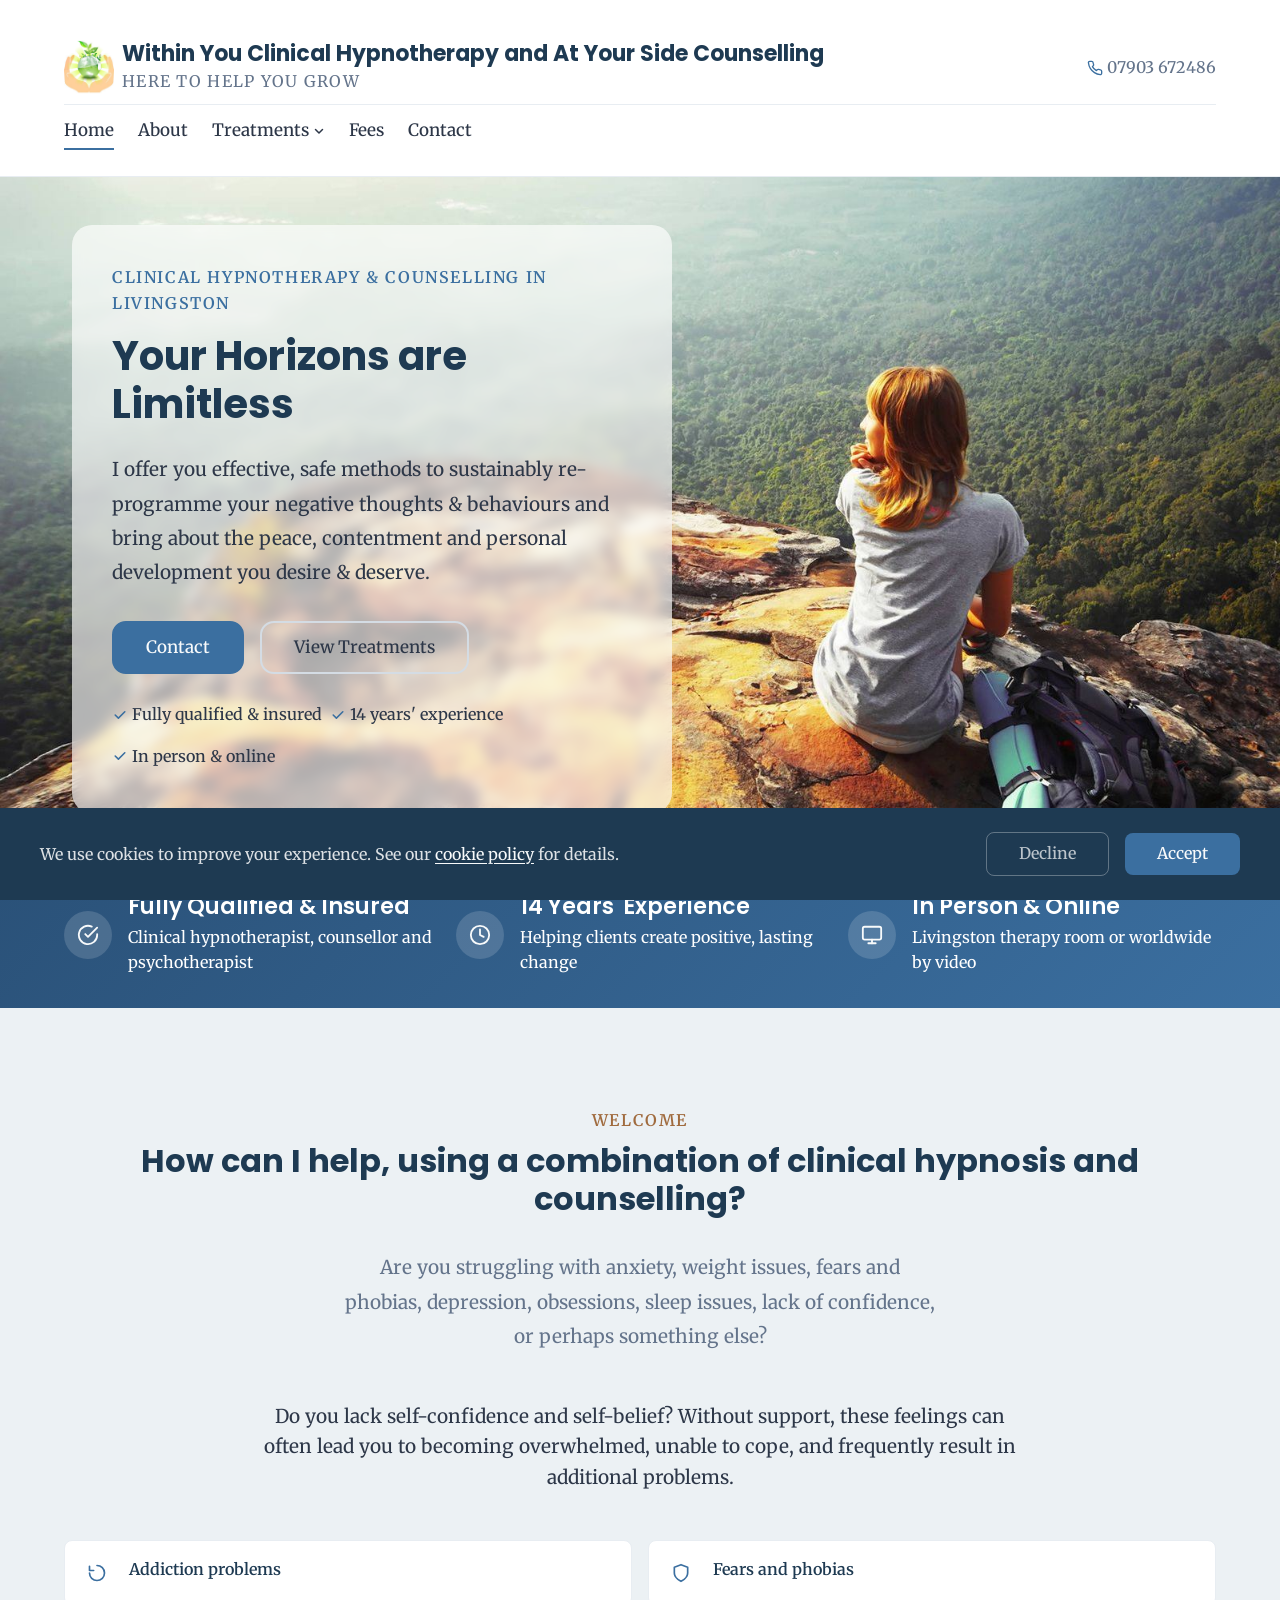
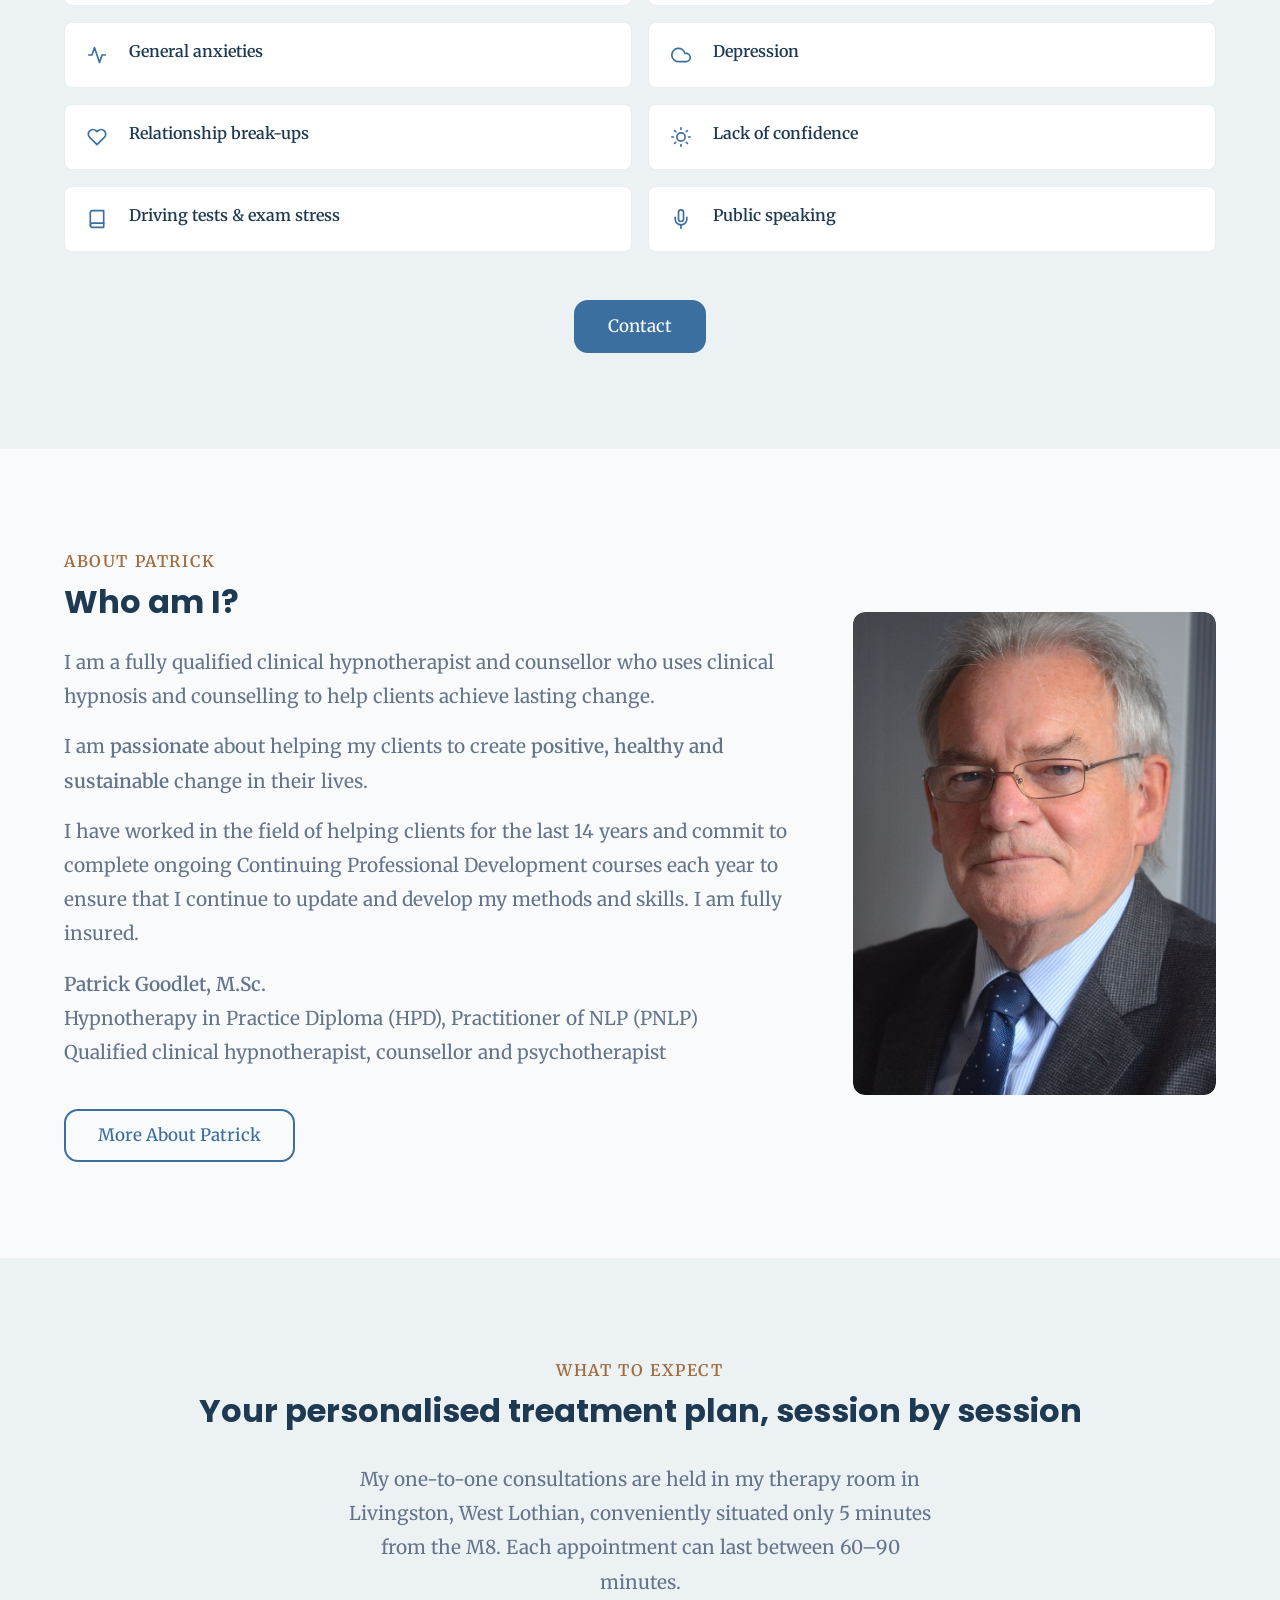
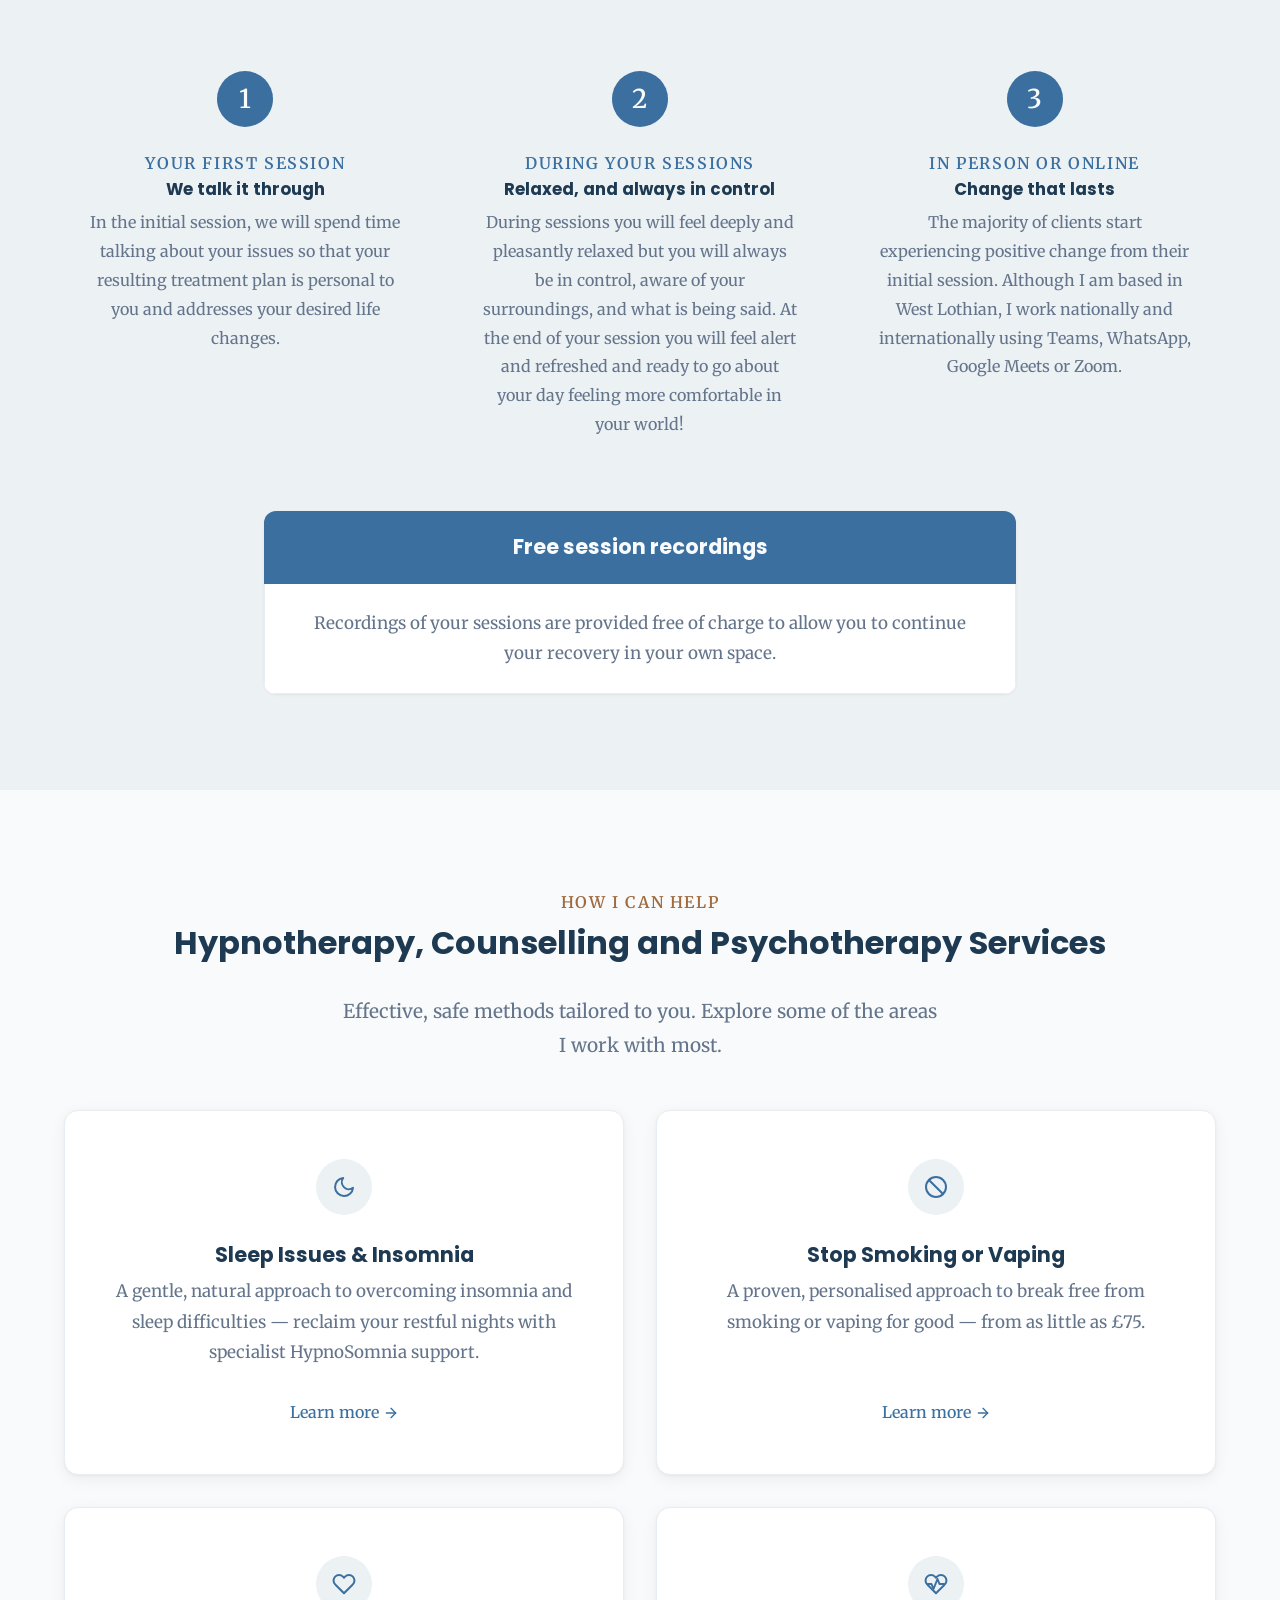
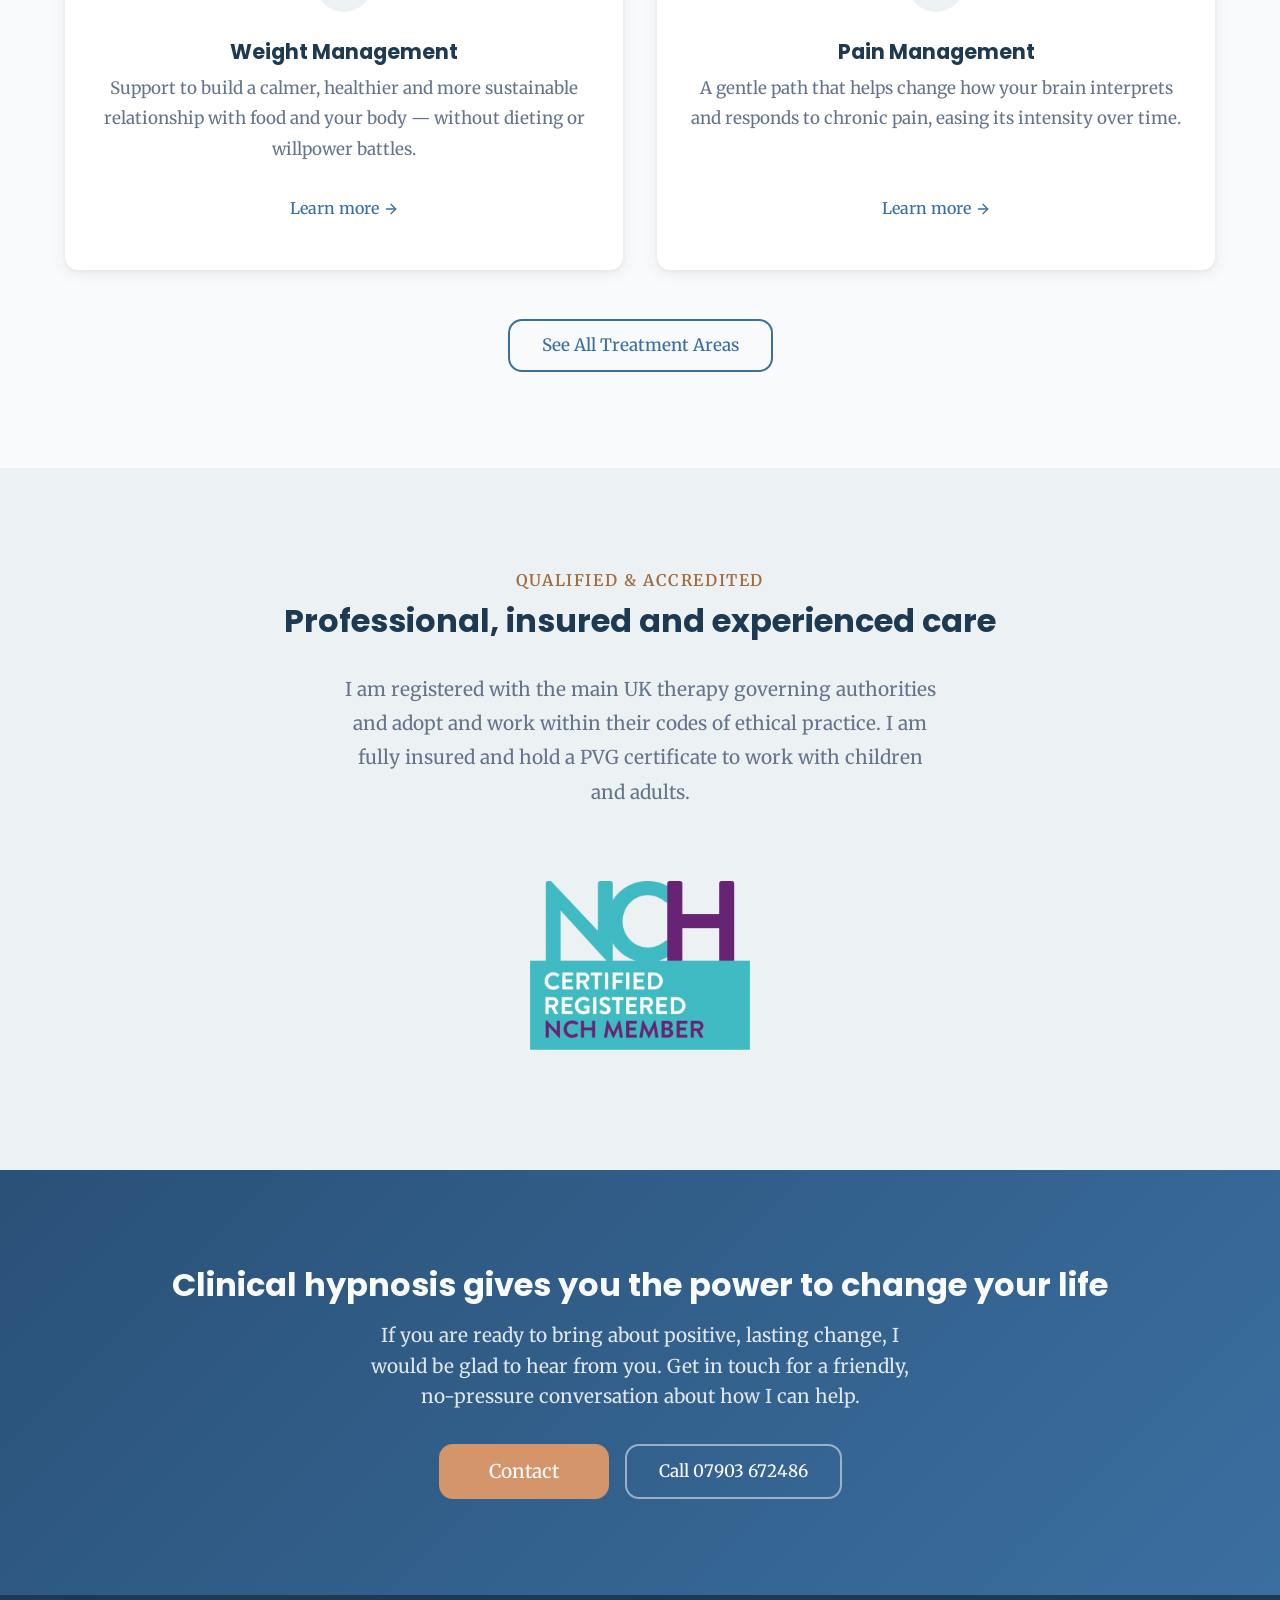
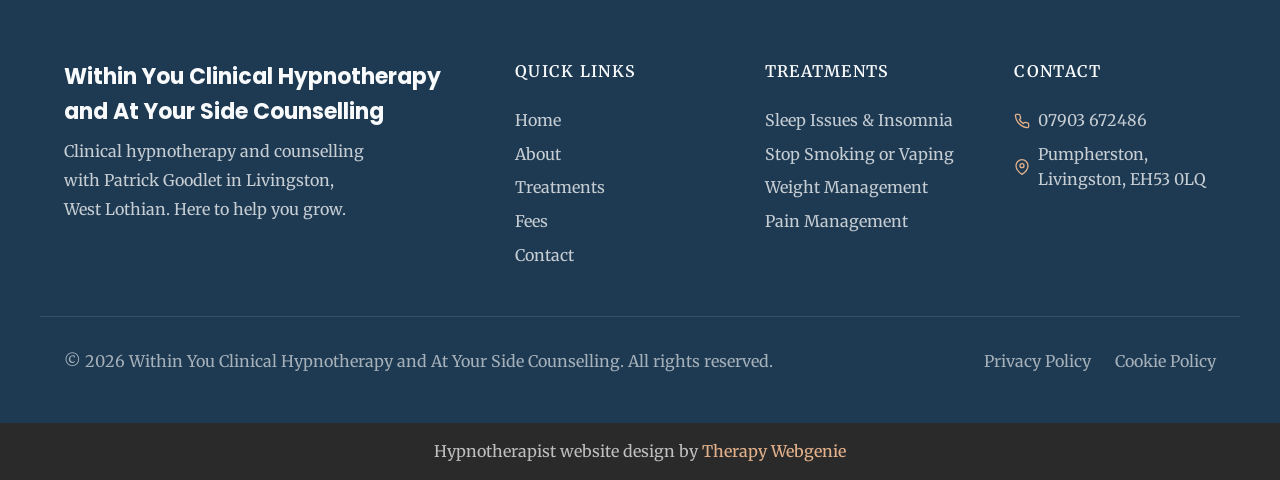
<file: index.html>
<!DOCTYPE html>
<html lang="en">
<head>
  <meta charset="UTF-8">
  <meta name="viewport" content="width=device-width, initial-scale=1.0">
  <meta name="description" content="Within You Clinical Hypnotherapy & At Your Side Counselling with Patrick Goodlet in Livingston, West Lothian. Help with anxiety, sleep, weight, stopping smoking, pain and more. In person & online.">
  <meta name="robots" content="max-image-preview:large">
  <meta name="author" content="Within You Clinical Hypnotherapy and At Your Side Counselling">
  <title>Within You Clinical Hypnotherapy and At Your Side Counselling — Livingston</title>

  <link rel="canonical" href="https://www.withinyou.uk/">

  <meta property="og:type" content="website">
  <meta property="og:url" content="https://www.withinyou.uk/">
  <meta property="og:title" content="Within You Clinical Hypnotherapy and At Your Side Counselling">
  <meta property="og:description" content="Clinical hypnotherapy and counselling with Patrick Goodlet in Livingston, West Lothian. Here to help you grow.">
  <meta property="og:image" content="https://www.withinyou.uk/images/patrick-goodlet.jpg">

  <meta name="twitter:card" content="summary_large_image">
  <meta name="twitter:title" content="Within You Clinical Hypnotherapy and At Your Side Counselling">
  <meta name="twitter:description" content="Clinical hypnotherapy and counselling with Patrick Goodlet in Livingston, West Lothian. Here to help you grow.">
  <meta name="twitter:image" content="https://www.withinyou.uk/images/patrick-goodlet.jpg">

  <link rel="preconnect" href="https://fonts.googleapis.com">
  <link rel="preconnect" href="https://fonts.gstatic.com" crossorigin>

  <link rel="icon" href="images/favicon.png" type="image/png" sizes="96x96">
  <link rel="apple-touch-icon" href="images/apple-touch-icon.png">
  <link rel="stylesheet" href="css/base.css?v=1728">
  <link rel="stylesheet" href="css/components.css?v=1728">
  <link rel="stylesheet" href="css/theme.css?v=1728">
  <!-- PROFILE:schema -->
  <script type="application/ld+json">
  {
    "@context": "https://schema.org",
    "@type": "HealthAndBeautyBusiness",
    "name": "Within You Clinical Hypnotherapy and At Your Side Counselling",
    "description": "Clinical hypnotherapy and counselling with Patrick Goodlet in Livingston, West Lothian. Here to help you grow.",
    "url": "https://www.withinyou.uk",
    "telephone": "07903 672486",
    "address": {
      "@type": "PostalAddress",
      "streetAddress": "Office G7, James Young House, Drumshoreland Road, Pumpherston",
      "addressLocality": "Livingston",
      "addressRegion": "West Lothian",
      "postalCode": "EH53 0LQ",
      "addressCountry": "GB"
    },
    "areaServed": ["Livingston", "West Lothian", "Pumpherston", "United Kingdom"],
    "image": "https://www.withinyou.uk/images/banner1.jpg",
    "priceRange": "££"
  }
  </script>
  <!-- /PROFILE:schema -->
  <script type="application/ld+json">
  {
    "@context": "https://schema.org",
    "@type": "WebPage",
    "url": "https://www.withinyou.uk/",
    "primaryImageOfPage": {
      "@type": "ImageObject",
      "contentUrl": "https://www.withinyou.uk/images/patrick-goodlet.jpg",
      "width": 831,
      "height": 1200,
      "caption": "Patrick Goodlet, Clinical Hypnotherapist"
    },
    "mainEntity": {
      "@type": "Person",
      "name": "Patrick Goodlet",
      "jobTitle": "Clinical Hypnotherapist",
      "image": "https://www.withinyou.uk/images/patrick-goodlet.jpg",
      "worksFor": {
        "@type": "LocalBusiness",
        "name": "Within You Clinical Hypnotherapy",
        "url": "https://www.withinyou.uk"
      }
    }
  }
  </script>
<!-- BEACON -->
<script>(function(){try{var u="https:\/\/editmy.site\/api\/hit\/9";var d=JSON.stringify({p:location.pathname,r:document.referrer});if(navigator.sendBeacon){navigator.sendBeacon(u,d);}else{fetch(u,{method:"POST",keepalive:true,body:d});}}catch(e){}})();</script>
<!-- /BEACON -->
</head>
<body>

  <a href="#main" class="skip-link">Skip to main content</a>

  <!-- SECTION: nav -->
<nav class="nav nav--two-tier" role="navigation" aria-label="Main navigation">
  <div class="container">
    <div class="nav__top">
      <a href="./" class="nav__brand nav__brand--inline">
          <!-- PROFILE:logo --><img src="images/within-you-logo.jpg" alt="Within You Clinical Hypnotherapy and At Your Side Counselling" class="nav__logo"><!-- /PROFILE:logo -->
          <div class="nav__brand-text">
            <span class="nav__name"><!-- PROFILE:site_title -->Within You Clinical Hypnotherapy and At Your Side Counselling<!-- /PROFILE:site_title --></span>
            <span class="nav__title"><!-- PROFILE:site_slogan -->Here to Help You Grow<!-- /PROFILE:site_slogan --></span>
          </div>
        </a>
      <div class="nav__contact">
          <div class="nav__contact-item">
            <svg xmlns="http://www.w3.org/2000/svg" viewBox="0 0 24 24" fill="none" stroke="currentColor" stroke-width="2" stroke-linecap="round" stroke-linejoin="round"><path d="M22 16.92v3a2 2 0 0 1-2.18 2 19.79 19.79 0 0 1-8.63-3.07 19.5 19.5 0 0 1-6-6 19.79 19.79 0 0 1-3.07-8.67A2 2 0 0 1 4.11 2h3a2 2 0 0 1 2 1.72c.127.96.361 1.903.7 2.81a2 2 0 0 1-.45 2.11L8.09 9.91a16 16 0 0 0 6 6l1.27-1.27a2 2 0 0 1 2.11-.45c.907.339 1.85.573 2.81.7A2 2 0 0 1 22 16.92z"></path></svg>
            <!-- PROFILE:phone_landline --><a href="tel:07903672486">07903 672486</a><!-- /PROFILE:phone_landline -->
          </div>
        </div>
    </div>
    <div class="nav__bottom">
      <div class="nav__links">
      <a href="./" class="nav__link nav__link--active">Home</a>
      <a href="about.html" class="nav__link">About</a>
      <div class="nav__dropdown">
        <button class="nav__link nav__link--has-children" aria-expanded="false" aria-haspopup="true">Treatments <svg class="nav__chevron" width="12" height="12" viewBox="0 0 12 12" aria-hidden="true"><path d="M2.5 4.5L6 8l3.5-3.5" fill="none" stroke="currentColor" stroke-width="1.5" stroke-linecap="round" stroke-linejoin="round"/></svg></button>
        <div class="nav__dropdown-menu">
          <a href="treatments-provided.html" class="nav__dropdown-link">All Treatments</a>
          <a href="sleep-issues-insomnia.html" class="nav__dropdown-link">Sleep Issues &amp; Insomnia</a>
          <a href="stop-smoking-vaping.html" class="nav__dropdown-link">Stop Smoking or Vaping</a>
          <a href="weight-management.html" class="nav__dropdown-link">Weight Management</a>
          <a href="pain-management.html" class="nav__dropdown-link">Pain Management</a>
        </div>
      </div>
      <a href="fees.html" class="nav__link">Fees</a>
      <a href="contact.html" class="nav__link">Contact</a>
      </div>
      <button class="nav__toggle" aria-label="Toggle menu" aria-expanded="false" aria-controls="mobile-menu">
        <span class="nav__toggle-bar"></span>
        <span class="nav__toggle-bar"></span>
        <span class="nav__toggle-bar"></span>
      </button>
    </div>
  </div>
  <div class="nav__mobile" id="mobile-menu" role="menu">
    <a href="./" class="nav__link nav__link--active" role="menuitem">Home</a>
    <a href="about.html" class="nav__link" role="menuitem">About</a>
    <div class="nav__mobile-group">
      <div class="nav__mobile-parent">
        <a href="treatments-provided.html" class="nav__link" role="menuitem">Treatments</a>
        <button class="nav__mobile-expand" aria-label="Expand Treatments" aria-expanded="false"><svg class="nav__chevron" width="12" height="12" viewBox="0 0 12 12" aria-hidden="true"><path d="M2.5 4.5L6 8l3.5-3.5" fill="none" stroke="currentColor" stroke-width="1.5" stroke-linecap="round" stroke-linejoin="round"/></svg></button>
      </div>
      <div class="nav__mobile-children" role="menu" hidden>
        <a href="treatments-provided.html" class="nav__link nav__link--child" role="menuitem">All Treatments</a>
        <a href="sleep-issues-insomnia.html" class="nav__link nav__link--child" role="menuitem">Sleep Issues &amp; Insomnia</a>
        <a href="stop-smoking-vaping.html" class="nav__link nav__link--child" role="menuitem">Stop Smoking or Vaping</a>
        <a href="weight-management.html" class="nav__link nav__link--child" role="menuitem">Weight Management</a>
        <a href="pain-management.html" class="nav__link nav__link--child" role="menuitem">Pain Management</a>
      </div>
    </div>
    <a href="fees.html" class="nav__link" role="menuitem">Fees</a>
    <a href="contact.html" class="nav__link" role="menuitem">Contact</a>
    <div class="nav__mobile-contact">
        <div class="nav__contact-item">
          <svg xmlns="http://www.w3.org/2000/svg" viewBox="0 0 24 24" fill="none" stroke="currentColor" stroke-width="2" stroke-linecap="round" stroke-linejoin="round"><path d="M22 16.92v3a2 2 0 0 1-2.18 2 19.79 19.79 0 0 1-8.63-3.07 19.5 19.5 0 0 1-6-6 19.79 19.79 0 0 1-3.07-8.67A2 2 0 0 1 4.11 2h3a2 2 0 0 1 2 1.72c.127.96.361 1.903.7 2.81a2 2 0 0 1-.45 2.11L8.09 9.91a16 16 0 0 0 6 6l1.27-1.27a2 2 0 0 1 2.11-.45c.907.339 1.85.573 2.81.7A2 2 0 0 1 22 16.92z"></path></svg>
          <a href="tel:07903672486">07903 672486</a>
        </div>
  </div>
</nav>
<!-- /SECTION: nav -->

  <!-- Compact scroll header -->
  <div class="nav-scroll" aria-hidden="true">
    <div class="container nav-scroll__inner">
      <div class="nav-scroll__brand">
        <img class="nav-scroll__logo" src="images/within-you-logo.jpg" alt="">
        <div class="nav-scroll__brand-text">
        <span class="nav-scroll__name"><!-- PROFILE:site_title -->Within You Clinical Hypnotherapy and At Your Side Counselling<!-- /PROFILE:site_title --></span>
        <span class="nav-scroll__title"><!-- PROFILE:site_slogan -->Here to Help You Grow<!-- /PROFILE:site_slogan --></span>
        </div>
      </div>
      <div class="nav-scroll__right">
        <a href="tel:07903672486" class="nav-scroll__phone">
          <svg xmlns="http://www.w3.org/2000/svg" viewBox="0 0 24 24" fill="none" stroke="currentColor" stroke-width="2" stroke-linecap="round" stroke-linejoin="round"><path d="M22 16.92v3a2 2 0 0 1-2.18 2 19.79 19.79 0 0 1-8.63-3.07 19.5 19.5 0 0 1-6-6 19.79 19.79 0 0 1-3.07-8.67A2 2 0 0 1 4.11 2h3a2 2 0 0 1 2 1.72c.127.96.361 1.903.7 2.81a2 2 0 0 1-.45 2.11L8.09 9.91a16 16 0 0 0 6 6l1.27-1.27a2 2 0 0 1 2.11-.45c.907.339 1.85.573 2.81.7A2 2 0 0 1 22 16.92z"></path></svg>
          07903 672486
        </a>
        <a href="tel:07903672486" class="nav-scroll__phone-icon" aria-label="Call us">
          <svg xmlns="http://www.w3.org/2000/svg" viewBox="0 0 24 24" fill="none" stroke="currentColor" stroke-width="2" stroke-linecap="round" stroke-linejoin="round"><path d="M22 16.92v3a2 2 0 0 1-2.18 2 19.79 19.79 0 0 1-8.63-3.07 19.5 19.5 0 0 1-6-6 19.79 19.79 0 0 1-3.07-8.67A2 2 0 0 1 4.11 2h3a2 2 0 0 1 2 1.72c.127.96.361 1.903.7 2.81a2 2 0 0 1-.45 2.11L8.09 9.91a16 16 0 0 0 6 6l1.27-1.27a2 2 0 0 1 2.11-.45c.907.339 1.85.573 2.81.7A2 2 0 0 1 22 16.92z"></path></svg>
        </a>
        <button class="nav-scroll__toggle" aria-label="Toggle menu">
          <span class="nav-scroll__toggle-bar"></span>
          <span class="nav-scroll__toggle-bar"></span>
          <span class="nav-scroll__toggle-bar"></span>
        </button>
      </div>
    </div>
  </div>

  <main id="main">

    <!-- SECTION: hero -->
    <section class="hero hero--showcase hero--showcase-light" style="background-image: url('images/banner1.jpg');">
      <div class="container hero__inner">
        <div class="hero__content">
          <span class="hero__label">Clinical Hypnotherapy &amp; Counselling in Livingston</span>
          <h1 class="hero__heading">Your Horizons are Limitless</h1>
          <p class="hero__text">I offer you effective, safe methods to sustainably re-programme your negative thoughts &amp; behaviours and bring about the peace, contentment and personal development you desire &amp; deserve.</p>
          <div class="hero__actions">
            <a href="contact.html" class="btn btn--primary">Contact</a>
            <a href="treatments-provided.html" class="btn btn--secondary">View Treatments</a>
          </div>
          <ul class="hero__ticks">
            <li><svg xmlns="http://www.w3.org/2000/svg" viewBox="0 0 20 20" fill="currentColor"><path fill-rule="evenodd" d="M16.707 5.293a1 1 0 010 1.414l-8 8a1 1 0 01-1.414 0l-4-4a1 1 0 011.414-1.414L8 12.586l7.293-7.293a1 1 0 011.414 0z" clip-rule="evenodd"/></svg> Fully qualified &amp; insured</li>
            <li><svg xmlns="http://www.w3.org/2000/svg" viewBox="0 0 20 20" fill="currentColor"><path fill-rule="evenodd" d="M16.707 5.293a1 1 0 010 1.414l-8 8a1 1 0 01-1.414 0l-4-4a1 1 0 011.414-1.414L8 12.586l7.293-7.293a1 1 0 011.414 0z" clip-rule="evenodd"/></svg> 14 years' experience</li>
            <li><svg xmlns="http://www.w3.org/2000/svg" viewBox="0 0 20 20" fill="currentColor"><path fill-rule="evenodd" d="M16.707 5.293a1 1 0 010 1.414l-8 8a1 1 0 01-1.414 0l-4-4a1 1 0 011.414-1.414L8 12.586l7.293-7.293a1 1 0 011.414 0z" clip-rule="evenodd"/></svg> In person &amp; online</li>
          </ul>
        </div>
      </div>
    </section>
    <!-- /SECTION: hero -->

    <!-- SECTION: info-band -->
    <section class="info-band info-band--primary">
      <div class="container info-band__inner">
        <div class="info-band__item">
          <div class="info-band__icon">
            <svg xmlns="http://www.w3.org/2000/svg" viewBox="0 0 24 24" fill="none" stroke="currentColor" stroke-width="2" stroke-linecap="round" stroke-linejoin="round"><path d="M22 11.08V12a10 10 0 1 1-5.93-9.14"></path><polyline points="22 4 12 14.01 9 11.01"></polyline></svg>
          </div>
          <div class="info-band__item-text">
            <span class="info-band__title">Fully Qualified &amp; Insured</span>
            <span class="info-band__text">Clinical hypnotherapist, counsellor and psychotherapist</span>
          </div>
        </div>
        <div class="info-band__item">
          <div class="info-band__icon">
            <svg xmlns="http://www.w3.org/2000/svg" viewBox="0 0 24 24" fill="none" stroke="currentColor" stroke-width="2" stroke-linecap="round" stroke-linejoin="round"><circle cx="12" cy="12" r="10"></circle><polyline points="12 6 12 12 16 14"></polyline></svg>
          </div>
          <div class="info-band__item-text">
            <span class="info-band__title">14 Years' Experience</span>
            <span class="info-band__text">Helping clients create positive, lasting change</span>
          </div>
        </div>
        <div class="info-band__item">
          <div class="info-band__icon">
            <svg xmlns="http://www.w3.org/2000/svg" viewBox="0 0 24 24" fill="none" stroke="currentColor" stroke-width="2" stroke-linecap="round" stroke-linejoin="round"><rect x="2" y="3" width="20" height="14" rx="2" ry="2"></rect><line x1="8" y1="21" x2="16" y2="21"></line><line x1="12" y1="17" x2="12" y2="21"></line></svg>
          </div>
          <div class="info-band__item-text">
            <span class="info-band__title">In Person &amp; Online</span>
            <span class="info-band__text">Livingston therapy room or worldwide by video</span>
          </div>
        </div>
      </div>
    </section>
    <!-- /SECTION: info-band -->

    <!-- SECTION: welcome -->
    <section class="section section--alt">
      <div class="container text-center reveal">
        <span class="section-label">Welcome</span>
        <h2>How can I help, using a combination of clinical hypnosis and counselling?</h2>
        <p class="section-subtitle">Are you struggling with anxiety, weight issues, fears and phobias, depression, obsessions, sleep issues, lack of confidence, or perhaps something else?</p>
      </div>
      <div class="container container--narrow reveal">
        <p class="text-center">Do you lack self-confidence and self-belief? Without support, these feelings can often lead you to becoming overwhelmed, unable to cope, and frequently result in additional problems.</p>
      </div>
      <div class="container reveal reveal-trigger">
        <div class="quals-list">
          <div class="quals-list__item">
            <div class="quals-list__icon"><svg xmlns="http://www.w3.org/2000/svg" viewBox="0 0 24 24" fill="none" stroke="currentColor" stroke-width="2" stroke-linecap="round" stroke-linejoin="round"><path d="M3 12a9 9 0 1 0 9-9"></path><polyline points="3 4 3 9 8 9"></polyline></svg></div>
            <div class="quals-list__text"><strong>Addiction problems</strong></div>
          </div>
          <div class="quals-list__item">
            <div class="quals-list__icon"><svg xmlns="http://www.w3.org/2000/svg" viewBox="0 0 24 24" fill="none" stroke="currentColor" stroke-width="2" stroke-linecap="round" stroke-linejoin="round"><path d="M12 22s8-4 8-10V5l-8-3-8 3v7c0 6 8 10 8 10z"></path></svg></div>
            <div class="quals-list__text"><strong>Fears and phobias</strong></div>
          </div>
          <div class="quals-list__item">
            <div class="quals-list__icon"><svg xmlns="http://www.w3.org/2000/svg" viewBox="0 0 24 24" fill="none" stroke="currentColor" stroke-width="2" stroke-linecap="round" stroke-linejoin="round"><path d="M22 12h-4l-3 9L9 3l-3 9H2"></path></svg></div>
            <div class="quals-list__text"><strong>General anxieties</strong></div>
          </div>
          <div class="quals-list__item">
            <div class="quals-list__icon"><svg xmlns="http://www.w3.org/2000/svg" viewBox="0 0 24 24" fill="none" stroke="currentColor" stroke-width="2" stroke-linecap="round" stroke-linejoin="round"><path d="M18 10h-1.26A8 8 0 1 0 9 20h9a5 5 0 0 0 0-10z"></path></svg></div>
            <div class="quals-list__text"><strong>Depression</strong></div>
          </div>
          <div class="quals-list__item">
            <div class="quals-list__icon"><svg xmlns="http://www.w3.org/2000/svg" viewBox="0 0 24 24" fill="none" stroke="currentColor" stroke-width="2" stroke-linecap="round" stroke-linejoin="round"><path d="M20.84 4.61a5.5 5.5 0 0 0-7.78 0L12 5.67l-1.06-1.06a5.5 5.5 0 0 0-7.78 7.78l1.06 1.06L12 21.23l7.78-7.78 1.06-1.06a5.5 5.5 0 0 0 0-7.78z"></path></svg></div>
            <div class="quals-list__text"><strong>Relationship break-ups</strong></div>
          </div>
          <div class="quals-list__item">
            <div class="quals-list__icon"><svg xmlns="http://www.w3.org/2000/svg" viewBox="0 0 24 24" fill="none" stroke="currentColor" stroke-width="2" stroke-linecap="round" stroke-linejoin="round"><circle cx="12" cy="12" r="5"></circle><line x1="12" y1="1" x2="12" y2="3"></line><line x1="12" y1="21" x2="12" y2="23"></line><line x1="4.22" y1="4.22" x2="5.64" y2="5.64"></line><line x1="18.36" y1="18.36" x2="19.78" y2="19.78"></line><line x1="1" y1="12" x2="3" y2="12"></line><line x1="21" y1="12" x2="23" y2="12"></line><line x1="4.22" y1="19.78" x2="5.64" y2="18.36"></line><line x1="18.36" y1="5.64" x2="19.78" y2="4.22"></line></svg></div>
            <div class="quals-list__text"><strong>Lack of confidence</strong></div>
          </div>
          <div class="quals-list__item">
            <div class="quals-list__icon"><svg xmlns="http://www.w3.org/2000/svg" viewBox="0 0 24 24" fill="none" stroke="currentColor" stroke-width="2" stroke-linecap="round" stroke-linejoin="round"><path d="M4 19.5A2.5 2.5 0 0 1 6.5 17H20"></path><path d="M6.5 2H20v20H6.5A2.5 2.5 0 0 1 4 19.5v-15A2.5 2.5 0 0 1 6.5 2z"></path></svg></div>
            <div class="quals-list__text"><strong>Driving tests &amp; exam stress</strong></div>
          </div>
          <div class="quals-list__item">
            <div class="quals-list__icon"><svg xmlns="http://www.w3.org/2000/svg" viewBox="0 0 24 24" fill="none" stroke="currentColor" stroke-width="2" stroke-linecap="round" stroke-linejoin="round"><path d="M12 1a3 3 0 0 0-3 3v8a3 3 0 0 0 6 0V4a3 3 0 0 0-3-3z"></path><path d="M19 10v2a7 7 0 0 1-14 0v-2"></path><line x1="12" y1="19" x2="12" y2="23"></line></svg></div>
            <div class="quals-list__text"><strong>Public speaking</strong></div>
          </div>
        </div>
        <div class="text-center section-footer">
          <a href="contact.html" class="btn btn--primary">Contact</a>
        </div>
      </div>
    </section>
    <!-- /SECTION: welcome -->

    <!-- SECTION: who-am-i -->
    <section class="section reveal">
      <div class="container intro__inner--reversed">
        <div class="intro__text">
          <span class="section-label">About Patrick</span>
          <h2>Who am I?</h2>
          <p>I am a fully qualified clinical hypnotherapist and counsellor who uses clinical hypnosis and counselling to help clients achieve lasting change.</p>
          <p>I am <strong>passionate</strong> about helping my clients to create <strong>positive, healthy and sustainable</strong> change in their lives.</p>
          <p>I have worked in the field of helping clients for the last 14 years and commit to complete ongoing Continuing Professional Development courses each year to ensure that I continue to update and develop my methods and skills. I am fully insured.</p>
          <p><strong>Patrick Goodlet, M.Sc.</strong><br>Hypnotherapy in Practice Diploma (HPD), Practitioner of NLP (PNLP)<br>Qualified clinical hypnotherapist, counsellor and psychotherapist</p>
          <a href="about.html" class="btn btn--secondary">More About Patrick</a>
        </div>
        <div class="intro__image-wrap">
          <img src="images/patrick-goodlet.jpg" alt="Patrick Goodlet, clinical hypnotherapist and counsellor" class="intro__image" width="600" height="800">
        </div>
      </div>
    </section>
    <!-- /SECTION: who-am-i -->

    <!-- SECTION: what-to-expect -->
    <section class="section section--alt reveal">
      <div class="container text-center">
        <span class="section-label">What to Expect</span>
        <h2>Your personalised treatment plan, session by session</h2>
        <p class="section-subtitle">My one-to-one consultations are held in my therapy room in Livingston, West Lothian, conveniently situated only 5 minutes from the M8. Each appointment can last between 60–90 minutes.</p>
      </div>
      <div class="container">
        <div class="steps">
          <div class="step">
            <div class="step__number">1</div>
            <span class="step__label">Your first session</span>
            <h3 class="step__title">We talk it through</h3>
            <p class="step__text">In the initial session, we will spend time talking about your issues so that your resulting treatment plan is personal to you and addresses your desired life changes.</p>
          </div>
          <div class="step">
            <div class="step__number">2</div>
            <span class="step__label">During your sessions</span>
            <h3 class="step__title">Relaxed, and always in control</h3>
            <p class="step__text">During sessions you will feel deeply and pleasantly relaxed but you will always be in control, aware of your surroundings, and what is being said. At the end of your session you will feel alert and refreshed and ready to go about your day feeling more comfortable in your world!</p>
          </div>
          <div class="step">
            <div class="step__number">3</div>
            <span class="step__label">In person or online</span>
            <h3 class="step__title">Change that lasts</h3>
            <p class="step__text">The majority of clients start experiencing positive change from their initial session. Although I am based in West Lothian, I work nationally and internationally using Teams, WhatsApp, Google Meets or Zoom.</p>
          </div>
        </div>
      </div>
      <div class="container container--narrow">
        <div class="highlight-box">
          <div class="highlight-box__heading">
            <h3>Free session recordings</h3>
          </div>
          <div class="highlight-box__content">
            <p>Recordings of your sessions are provided free of charge to allow you to continue your recovery in your own space.</p>
          </div>
        </div>
      </div>
    </section>
    <!-- /SECTION: what-to-expect -->

    <!-- SECTION: treatments -->
    <section class="section reveal">
      <div class="container text-center">
        <span class="section-label">How I Can Help</span>
        <h2>Hypnotherapy, Counselling and Psychotherapy Services</h2>
        <p class="section-subtitle">Effective, safe methods tailored to you. Explore some of the areas I work with most.</p>
      </div>
      <div class="container grid grid--2">
        <a href="sleep-issues-insomnia.html" class="card card--service">
          <div class="card__icon">
            <svg xmlns="http://www.w3.org/2000/svg" viewBox="0 0 24 24" fill="none" stroke="currentColor" stroke-width="2" stroke-linecap="round" stroke-linejoin="round"><path d="M21 12.79A9 9 0 1 1 11.21 3 7 7 0 0 0 21 12.79z"></path></svg>
          </div>
          <h3 class="card__title">Sleep Issues &amp; Insomnia</h3>
          <p class="card__text">A gentle, natural approach to overcoming insomnia and sleep difficulties — reclaim your restful nights with specialist HypnoSomnia support.</p>
          <span class="card__link">Learn more <svg xmlns="http://www.w3.org/2000/svg" viewBox="0 0 24 24" fill="none" stroke="currentColor" stroke-width="2" stroke-linecap="round" stroke-linejoin="round" width="16" height="16"><line x1="5" y1="12" x2="19" y2="12"></line><polyline points="12 5 19 12 12 19"></polyline></svg></span>
        </a>
        <a href="stop-smoking-vaping.html" class="card card--service">
          <div class="card__icon">
            <svg xmlns="http://www.w3.org/2000/svg" viewBox="0 0 24 24" fill="none" stroke="currentColor" stroke-width="2" stroke-linecap="round" stroke-linejoin="round"><circle cx="12" cy="12" r="10"></circle><line x1="4.93" y1="4.93" x2="19.07" y2="19.07"></line></svg>
          </div>
          <h3 class="card__title">Stop Smoking or Vaping</h3>
          <p class="card__text">A proven, personalised approach to break free from smoking or vaping for good — from as little as £75.</p>
          <span class="card__link">Learn more <svg xmlns="http://www.w3.org/2000/svg" viewBox="0 0 24 24" fill="none" stroke="currentColor" stroke-width="2" stroke-linecap="round" stroke-linejoin="round" width="16" height="16"><line x1="5" y1="12" x2="19" y2="12"></line><polyline points="12 5 19 12 12 19"></polyline></svg></span>
        </a>
        <a href="weight-management.html" class="card card--service">
          <div class="card__icon">
            <svg xmlns="http://www.w3.org/2000/svg" viewBox="0 0 24 24" fill="none" stroke="currentColor" stroke-width="2" stroke-linecap="round" stroke-linejoin="round"><path d="M20.84 4.61a5.5 5.5 0 0 0-7.78 0L12 5.67l-1.06-1.06a5.5 5.5 0 0 0-7.78 7.78l1.06 1.06L12 21.23l7.78-7.78 1.06-1.06a5.5 5.5 0 0 0 0-7.78z"></path></svg>
          </div>
          <h3 class="card__title">Weight Management</h3>
          <p class="card__text">Support to build a calmer, healthier and more sustainable relationship with food and your body — without dieting or willpower battles.</p>
          <span class="card__link">Learn more <svg xmlns="http://www.w3.org/2000/svg" viewBox="0 0 24 24" fill="none" stroke="currentColor" stroke-width="2" stroke-linecap="round" stroke-linejoin="round" width="16" height="16"><line x1="5" y1="12" x2="19" y2="12"></line><polyline points="12 5 19 12 12 19"></polyline></svg></span>
        </a>
        <a href="pain-management.html" class="card card--service">
          <div class="card__icon">
            <svg xmlns="http://www.w3.org/2000/svg" viewBox="0 0 24 24" fill="none" stroke="currentColor" stroke-width="2" stroke-linecap="round" stroke-linejoin="round"><path d="M20.84 4.61a5.5 5.5 0 0 0-7.78 0L12 5.67l-1.06-1.06a5.5 5.5 0 0 0-7.78 7.78l1.06 1.06L12 21.23l7.78-7.78 1.06-1.06a5.5 5.5 0 0 0 0-7.78z"></path><path d="M3.5 12h4l2 5 4-10 2 5h4.5"></path></svg>
          </div>
          <h3 class="card__title">Pain Management</h3>
          <p class="card__text">A gentle path that helps change how your brain interprets and responds to chronic pain, easing its intensity over time.</p>
          <span class="card__link">Learn more <svg xmlns="http://www.w3.org/2000/svg" viewBox="0 0 24 24" fill="none" stroke="currentColor" stroke-width="2" stroke-linecap="round" stroke-linejoin="round" width="16" height="16"><line x1="5" y1="12" x2="19" y2="12"></line><polyline points="12 5 19 12 12 19"></polyline></svg></span>
        </a>
      </div>
      <div class="container text-center section-footer">
        <a href="treatments-provided.html" class="btn btn--secondary">See All Treatment Areas</a>
      </div>
    </section>
    <!-- /SECTION: treatments -->

    <!-- SECTION: trust-bar -->
    <section class="section section--alt reveal">
      <div class="container text-center">
        <span class="section-label">Qualified &amp; Accredited</span>
        <h2>Professional, insured and experienced care</h2>
        <p class="section-subtitle">I am registered with the main UK therapy governing authorities and adopt and work within their codes of ethical practice. I am fully insured and hold a PVG certificate to work with children and adults.</p>
      </div>
      <div class="container trust-bar">
        <div class="trust-bar__logos">
          <img src="images/nch-member.png" alt="Certified Registered Member of the National Council for Hypnotherapy (NCH)" width="220" height="169" loading="lazy">
        </div>
      </div>
    </section>
    <!-- /SECTION: trust-bar -->

    <!-- SECTION: cta -->
    <section class="section cta-banner reveal">
      <div class="container text-center">
        <h2>Clinical hypnosis gives you the power to change your life</h2>
        <p>If you are ready to bring about positive, lasting change, I would be glad to hear from you. Get in touch for a friendly, no-pressure conversation about how I can help.</p>
        <div class="cta-banner__buttons">
          <a href="contact.html" class="btn btn--accent">Contact</a>
          <a href="tel:07903672486" class="btn btn--secondary">Call 07903 672486</a>
        </div>
      </div>
    </section>
    <!-- /SECTION: cta -->

  </main>

  <!-- SECTION: footer -->
  <footer class="footer">
    <div class="container footer__inner">
      <div class="footer__brand">
        <p class="footer__brand-name"><!-- PROFILE:site_title -->Within You Clinical Hypnotherapy and At Your Side Counselling<!-- /PROFILE:site_title --></p>
        <p class="footer__brand-text">Clinical hypnotherapy and counselling with Patrick Goodlet in Livingston, West Lothian. Here to help you grow.</p>
      </div>
      <div class="footer__col">
        <p class="footer__heading">Quick Links</p>
        <div class="footer__links">
          <a href="./" class="footer__link">Home</a>
          <a href="about.html" class="footer__link">About</a>
          <a href="treatments-provided.html" class="footer__link">Treatments</a>
          <a href="fees.html" class="footer__link">Fees</a>
          <a href="contact.html" class="footer__link">Contact</a>
        </div>
      </div>
      <div class="footer__col">
        <p class="footer__heading">Treatments</p>
        <div class="footer__links">
          <a href="sleep-issues-insomnia.html" class="footer__link">Sleep Issues &amp; Insomnia</a>
          <a href="stop-smoking-vaping.html" class="footer__link">Stop Smoking or Vaping</a>
          <a href="weight-management.html" class="footer__link">Weight Management</a>
          <a href="pain-management.html" class="footer__link">Pain Management</a>
        </div>
      </div>
      <div class="footer__col">
        <p class="footer__heading">Contact</p>
        <div class="footer__contact-item">
          <svg xmlns="http://www.w3.org/2000/svg" viewBox="0 0 24 24" fill="none" stroke="currentColor" stroke-width="2" stroke-linecap="round" stroke-linejoin="round"><path d="M22 16.92v3a2 2 0 0 1-2.18 2 19.79 19.79 0 0 1-8.63-3.07 19.5 19.5 0 0 1-6-6 19.79 19.79 0 0 1-3.07-8.67A2 2 0 0 1 4.11 2h3a2 2 0 0 1 2 1.72 12.84 12.84 0 0 0 .7 2.81 2 2 0 0 1-.45 2.11L8.09 9.91a16 16 0 0 0 6 6l1.27-1.27a2 2 0 0 1 2.11-.45 12.84 12.84 0 0 0 2.81.7A2 2 0 0 1 22 16.92z"></path></svg>
          <!-- PROFILE:phone_landline --><a href="tel:07903672486">07903 672486</a><!-- /PROFILE:phone_landline -->
        </div>
        <div class="footer__contact-item">
          <svg xmlns="http://www.w3.org/2000/svg" viewBox="0 0 24 24" fill="none" stroke="currentColor" stroke-width="2" stroke-linecap="round" stroke-linejoin="round"><path d="M21 10c0 7-9 13-9 13s-9-6-9-13a9 9 0 0 1 18 0z"></path><circle cx="12" cy="10" r="3"></circle></svg>
          <!-- PROFILE:address --><span>Pumpherston, Livingston, EH53 0LQ</span><!-- /PROFILE:address -->
        </div>
      </div>
    </div>
    <div class="container footer__bottom">
      <p class="footer__copyright">&copy; <script>document.write(new Date().getFullYear())</script> Within You Clinical Hypnotherapy and At Your Side Counselling. All rights reserved.</p>
      <div class="footer__legal">
        <a href="privacy.html">Privacy Policy</a>
        <a href="cookies-policy.html">Cookie Policy</a>
      </div>
    </div>
  </footer>
  <!-- /SECTION: footer -->

  <div class="site-credit">
    <p>Hypnotherapist website design by <a href="https://www.therapywebgenie.com/website-design/hypnotherapists/" target="_blank" rel="noopener nofollow">Therapy Webgenie</a></p>
  </div>

  <!-- Cookie Consent -->
  <div class="cookie-banner" role="dialog" aria-label="Cookie consent">
    <div class="cookie-banner__inner">
      <p class="cookie-banner__text">We use cookies to improve your experience. See our <a href="cookies-policy.html">cookie policy</a> for details.</p>
      <div class="cookie-banner__buttons"><button class="cookie-banner__accept">Accept</button><button class="cookie-banner__decline">Decline</button></div>
    </div>
  </div>

  <!-- Back to Top -->
  <button class="back-to-top" aria-label="Back to top">
    <svg xmlns="http://www.w3.org/2000/svg" viewBox="0 0 24 24" fill="none" stroke="currentColor" stroke-width="2" stroke-linecap="round" stroke-linejoin="round"><polyline points="18 15 12 9 6 15"></polyline></svg>
  </button>

  <script src="js/main.js"></script>
</body>
</html>
</file>
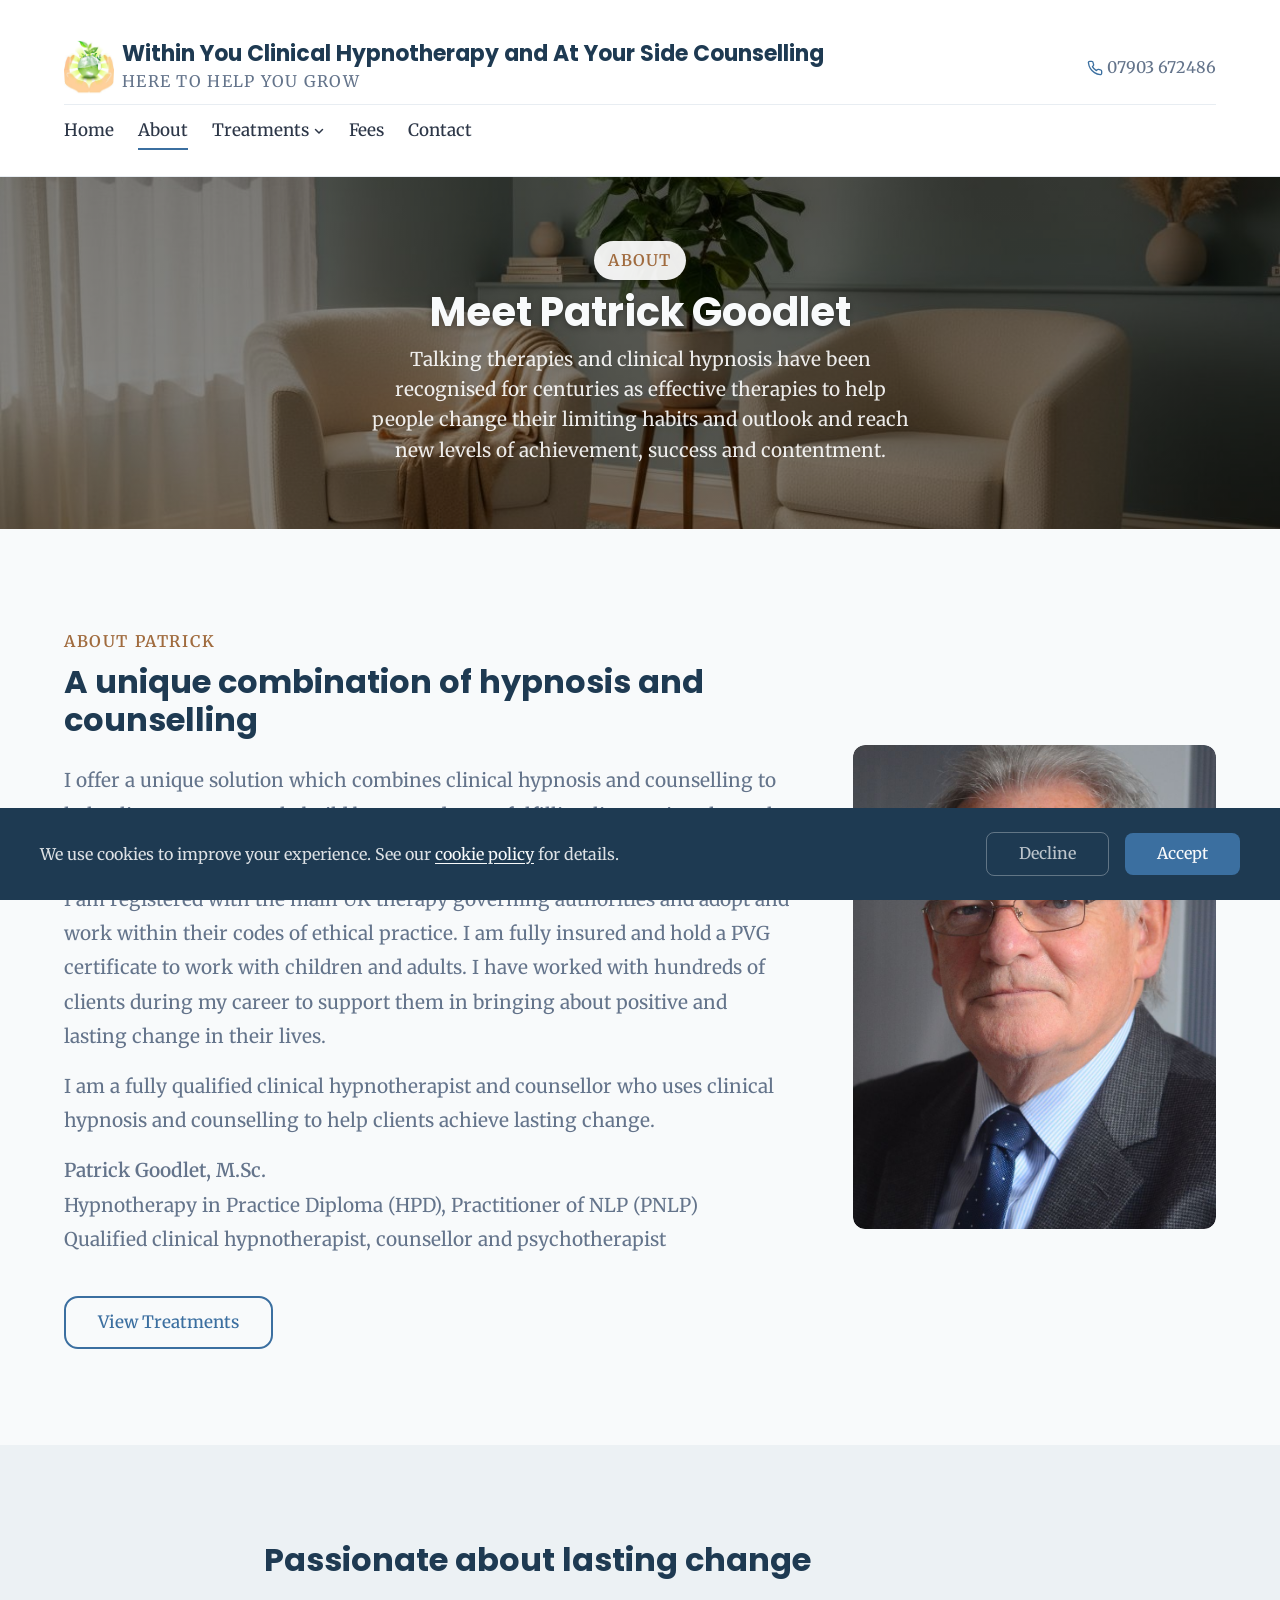
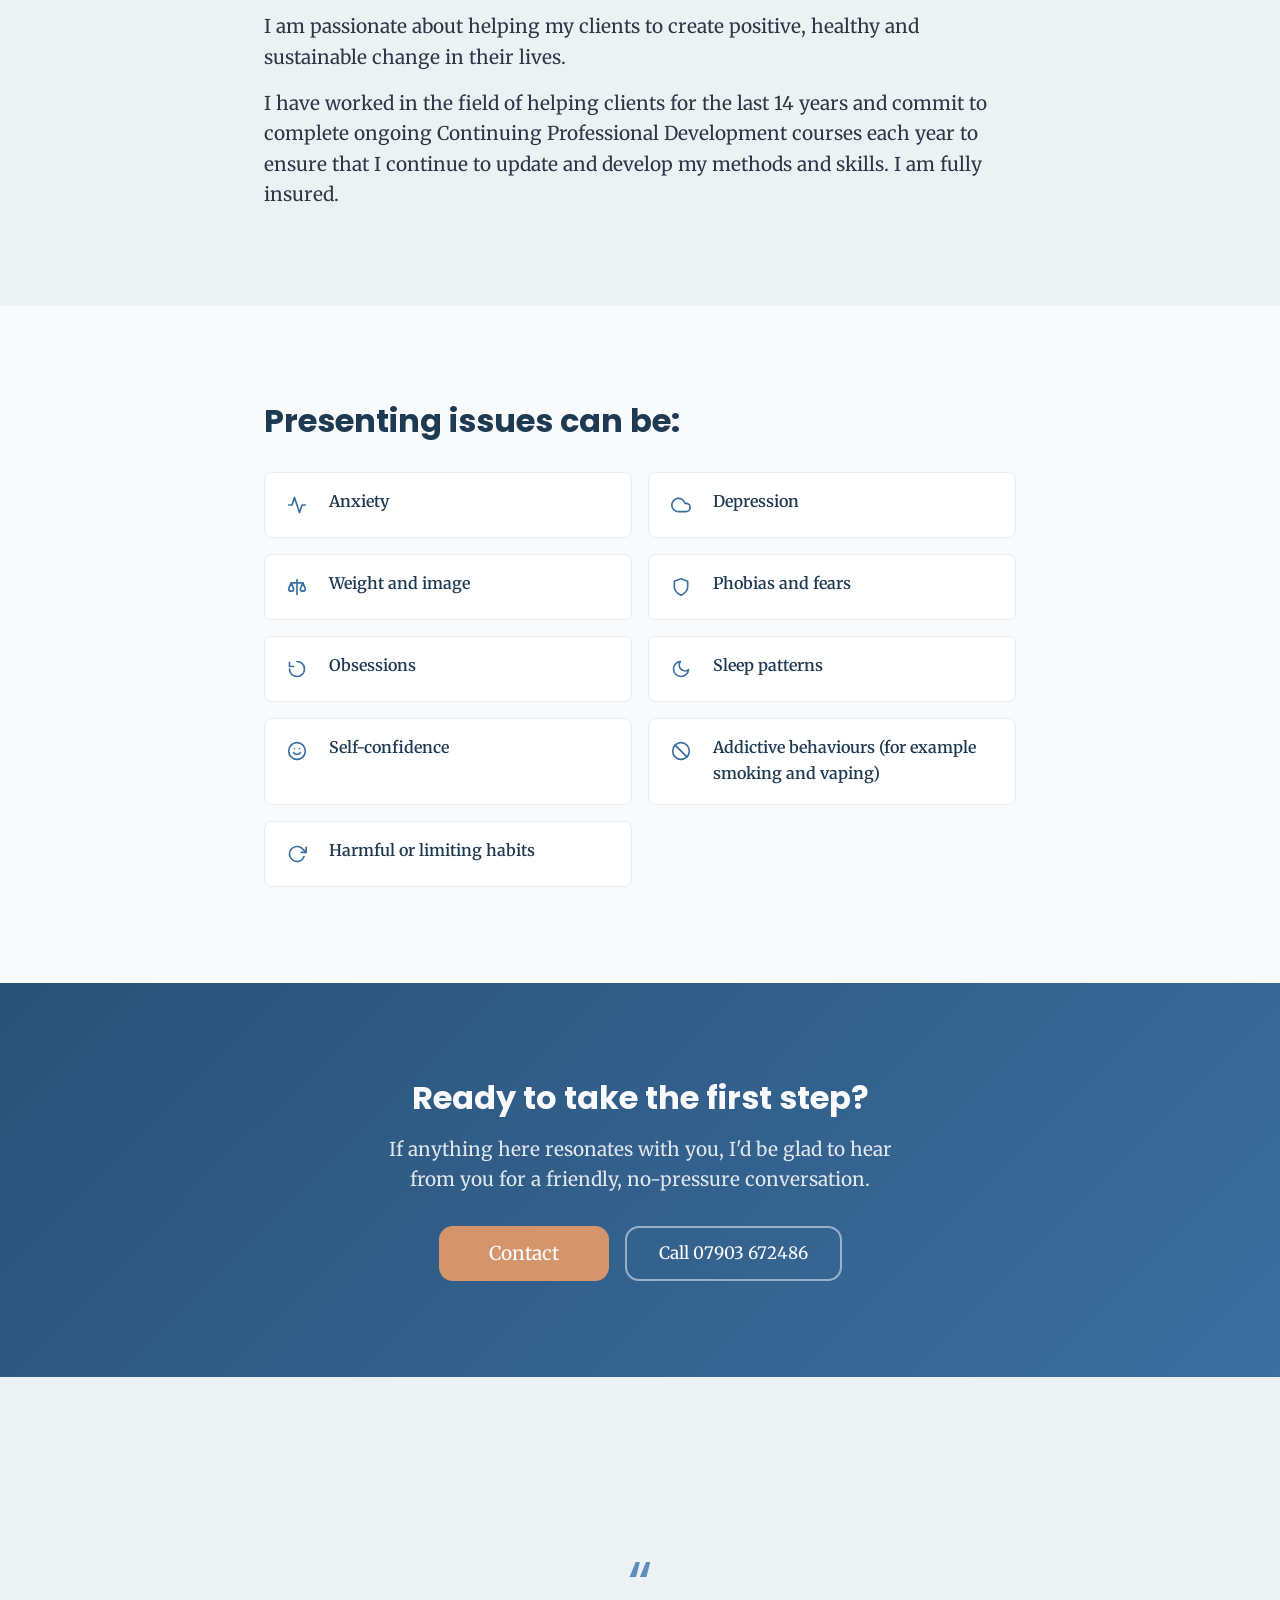
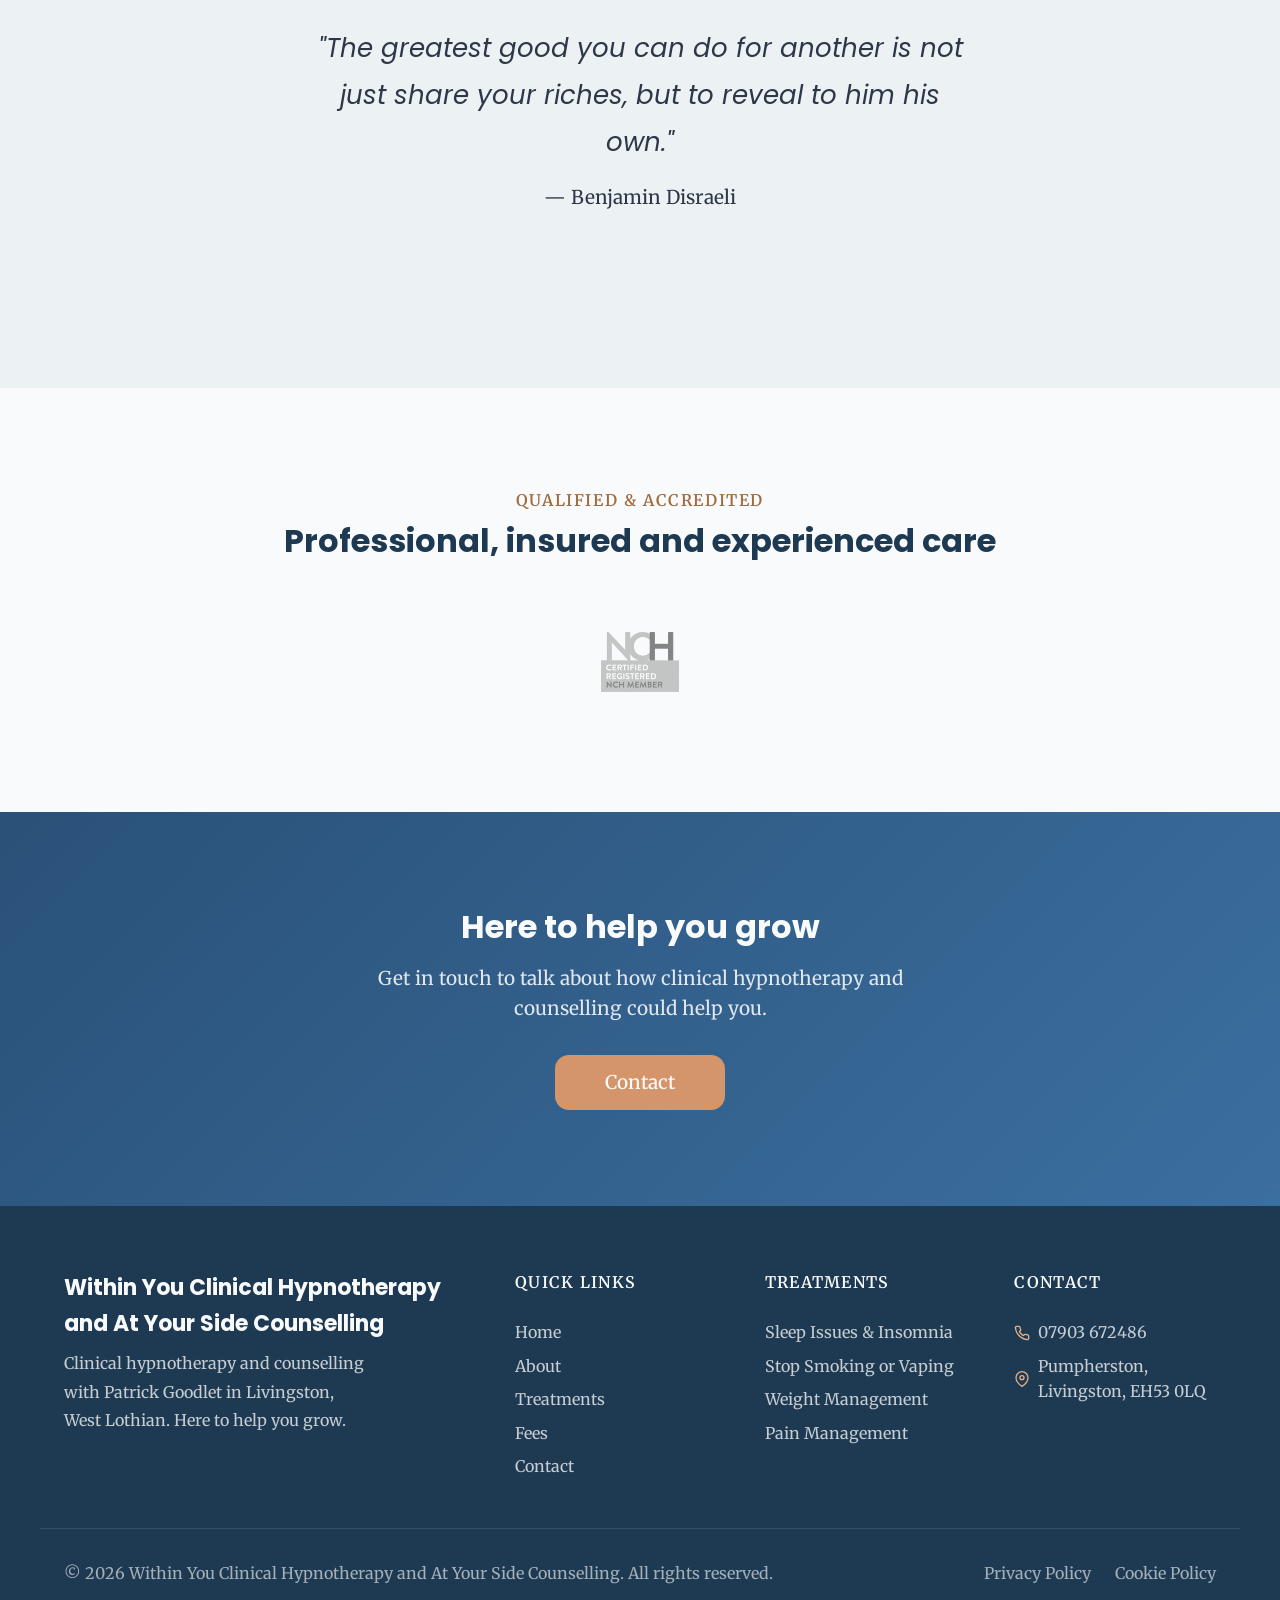
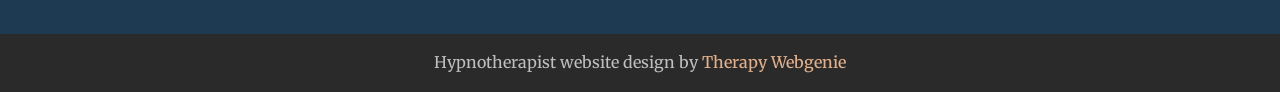
<file: about.html>
<!DOCTYPE html>
<html lang="en">
<head>
  <meta charset="UTF-8">
  <meta name="viewport" content="width=device-width, initial-scale=1.0">
  <meta name="description" content="About Patrick Goodlet, clinical hypnotherapist, counsellor and psychotherapist in Livingston. Registered, fully insured, PVG certified, with 14 years' experience.">
  <meta name="robots" content="max-image-preview:large">
  <meta name="author" content="Within You Clinical Hypnotherapy and At Your Side Counselling">
  <title>About Patrick Goodlet — Within You Clinical Hypnotherapy, Livingston</title>

  <link rel="canonical" href="https://www.withinyou.uk/about.html">

  <meta property="og:type" content="website">
  <meta property="og:url" content="https://www.withinyou.uk/about.html">
  <meta property="og:title" content="About Patrick Goodlet — Within You Clinical Hypnotherapy, Livingston">
  <meta property="og:description" content="About Patrick Goodlet, clinical hypnotherapist, counsellor and psychotherapist in Livingston. Registered, fully insured, PVG certified, with 14 years' experience.">
  <meta property="og:image" content="https://www.withinyou.uk/images/patrick-goodlet.jpg">

  <meta name="twitter:card" content="summary_large_image">
  <meta name="twitter:title" content="About Patrick Goodlet — Within You Clinical Hypnotherapy, Livingston">
  <meta name="twitter:description" content="About Patrick Goodlet, clinical hypnotherapist, counsellor and psychotherapist in Livingston. Registered, fully insured, PVG certified, with 14 years' experience.">
  <meta name="twitter:image" content="https://www.withinyou.uk/images/patrick-goodlet.jpg">

  <link rel="preconnect" href="https://fonts.googleapis.com">
  <link rel="preconnect" href="https://fonts.gstatic.com" crossorigin>

  <link rel="icon" href="images/favicon.png" type="image/png" sizes="96x96">
  <link rel="apple-touch-icon" href="images/apple-touch-icon.png">
  <link rel="stylesheet" href="css/base.css?v=1728">
  <link rel="stylesheet" href="css/components.css?v=1728">
  <link rel="stylesheet" href="css/theme.css?v=1728">
  <!-- PROFILE:schema -->
  <script type="application/ld+json">
  {
    "@context": "https://schema.org",
    "@type": "HealthAndBeautyBusiness",
    "name": "Within You Clinical Hypnotherapy and At Your Side Counselling",
    "description": "About Patrick Goodlet, clinical hypnotherapist, counsellor and psychotherapist in Livingston, West Lothian.",
    "url": "https://www.withinyou.uk",
    "telephone": "07903 672486",
    "address": {
      "@type": "PostalAddress",
      "streetAddress": "Office G7, James Young House, Drumshoreland Road, Pumpherston",
      "addressLocality": "Livingston",
      "addressRegion": "West Lothian",
      "postalCode": "EH53 0LQ",
      "addressCountry": "GB"
    },
    "image": "https://www.withinyou.uk/images/therapy-room.jpg",
    "priceRange": "££"
  }
  </script>
  <!-- /PROFILE:schema -->
<script type="application/ld+json" data-te-schema="1">
{
    "@context": "https://schema.org",
    "@graph": [
        {
            "@type": "BreadcrumbList",
            "@id": "https://www.withinyou.uk/about.html#breadcrumb",
            "itemListElement": [
                {
                    "@type": "ListItem",
                    "position": 1,
                    "name": "Home",
                    "item": "https://www.withinyou.uk/"
                },
                {
                    "@type": "ListItem",
                    "position": 2,
                    "name": "About",
                    "item": "https://www.withinyou.uk/about.html"
                }
            ]
        }
    ]
}
</script>
  <script type="application/ld+json">
  {
    "@context": "https://schema.org",
    "@type": "WebPage",
    "url": "https://www.withinyou.uk/about.html",
    "primaryImageOfPage": {
      "@type": "ImageObject",
      "contentUrl": "https://www.withinyou.uk/images/patrick-goodlet.jpg",
      "width": 831,
      "height": 1200,
      "caption": "Patrick Goodlet, Clinical Hypnotherapist"
    },
    "mainEntity": {
      "@type": "Person",
      "name": "Patrick Goodlet",
      "jobTitle": "Clinical Hypnotherapist",
      "image": "https://www.withinyou.uk/images/patrick-goodlet.jpg",
      "worksFor": {
        "@type": "LocalBusiness",
        "name": "Within You Clinical Hypnotherapy",
        "url": "https://www.withinyou.uk"
      }
    }
  }
  </script>
<!-- BEACON -->
<script>(function(){try{var u="https:\/\/editmy.site\/api\/hit\/9";var d=JSON.stringify({p:location.pathname,r:document.referrer});if(navigator.sendBeacon){navigator.sendBeacon(u,d);}else{fetch(u,{method:"POST",keepalive:true,body:d});}}catch(e){}})();</script>
<!-- /BEACON -->
</head>
<body>

  <a href="#main" class="skip-link">Skip to main content</a>

  <!-- SECTION: nav -->
<nav class="nav nav--two-tier" role="navigation" aria-label="Main navigation">
  <div class="container">
    <div class="nav__top">
      <a href="./" class="nav__brand nav__brand--inline">
          <!-- PROFILE:logo --><img src="images/within-you-logo.jpg" alt="Within You Clinical Hypnotherapy and At Your Side Counselling" class="nav__logo"><!-- /PROFILE:logo -->
          <div class="nav__brand-text">
            <span class="nav__name"><!-- PROFILE:site_title -->Within You Clinical Hypnotherapy and At Your Side Counselling<!-- /PROFILE:site_title --></span>
            <span class="nav__title"><!-- PROFILE:site_slogan -->Here to Help You Grow<!-- /PROFILE:site_slogan --></span>
          </div>
        </a>
      <div class="nav__contact">
          <div class="nav__contact-item">
            <svg xmlns="http://www.w3.org/2000/svg" viewBox="0 0 24 24" fill="none" stroke="currentColor" stroke-width="2" stroke-linecap="round" stroke-linejoin="round"><path d="M22 16.92v3a2 2 0 0 1-2.18 2 19.79 19.79 0 0 1-8.63-3.07 19.5 19.5 0 0 1-6-6 19.79 19.79 0 0 1-3.07-8.67A2 2 0 0 1 4.11 2h3a2 2 0 0 1 2 1.72c.127.96.361 1.903.7 2.81a2 2 0 0 1-.45 2.11L8.09 9.91a16 16 0 0 0 6 6l1.27-1.27a2 2 0 0 1 2.11-.45c.907.339 1.85.573 2.81.7A2 2 0 0 1 22 16.92z"></path></svg>
            <!-- PROFILE:phone_landline --><a href="tel:07903672486">07903 672486</a><!-- /PROFILE:phone_landline -->
          </div>
        </div>
    </div>
    <div class="nav__bottom">
      <div class="nav__links">
      <a href="./" class="nav__link">Home</a>
      <a href="about.html" class="nav__link nav__link--active">About</a>
      <div class="nav__dropdown">
        <button class="nav__link nav__link--has-children" aria-expanded="false" aria-haspopup="true">Treatments <svg class="nav__chevron" width="12" height="12" viewBox="0 0 12 12" aria-hidden="true"><path d="M2.5 4.5L6 8l3.5-3.5" fill="none" stroke="currentColor" stroke-width="1.5" stroke-linecap="round" stroke-linejoin="round"/></svg></button>
        <div class="nav__dropdown-menu">
          <a href="treatments-provided.html" class="nav__dropdown-link">All Treatments</a>
          <a href="sleep-issues-insomnia.html" class="nav__dropdown-link">Sleep Issues &amp; Insomnia</a>
          <a href="stop-smoking-vaping.html" class="nav__dropdown-link">Stop Smoking or Vaping</a>
          <a href="weight-management.html" class="nav__dropdown-link">Weight Management</a>
          <a href="pain-management.html" class="nav__dropdown-link">Pain Management</a>
        </div>
      </div>
      <a href="fees.html" class="nav__link">Fees</a>
      <a href="contact.html" class="nav__link">Contact</a>
      </div>
      <button class="nav__toggle" aria-label="Toggle menu" aria-expanded="false" aria-controls="mobile-menu">
        <span class="nav__toggle-bar"></span>
        <span class="nav__toggle-bar"></span>
        <span class="nav__toggle-bar"></span>
      </button>
    </div>
  </div>
  <div class="nav__mobile" id="mobile-menu" role="menu">
    <a href="./" class="nav__link" role="menuitem">Home</a>
    <a href="about.html" class="nav__link nav__link--active" role="menuitem">About</a>
    <div class="nav__mobile-group">
      <div class="nav__mobile-parent">
        <a href="treatments-provided.html" class="nav__link" role="menuitem">Treatments</a>
        <button class="nav__mobile-expand" aria-label="Expand Treatments" aria-expanded="false"><svg class="nav__chevron" width="12" height="12" viewBox="0 0 12 12" aria-hidden="true"><path d="M2.5 4.5L6 8l3.5-3.5" fill="none" stroke="currentColor" stroke-width="1.5" stroke-linecap="round" stroke-linejoin="round"/></svg></button>
      </div>
      <div class="nav__mobile-children" role="menu" hidden>
        <a href="treatments-provided.html" class="nav__link nav__link--child" role="menuitem">All Treatments</a>
        <a href="sleep-issues-insomnia.html" class="nav__link nav__link--child" role="menuitem">Sleep Issues &amp; Insomnia</a>
        <a href="stop-smoking-vaping.html" class="nav__link nav__link--child" role="menuitem">Stop Smoking or Vaping</a>
        <a href="weight-management.html" class="nav__link nav__link--child" role="menuitem">Weight Management</a>
        <a href="pain-management.html" class="nav__link nav__link--child" role="menuitem">Pain Management</a>
      </div>
    </div>
    <a href="fees.html" class="nav__link" role="menuitem">Fees</a>
    <a href="contact.html" class="nav__link" role="menuitem">Contact</a>
    <div class="nav__mobile-contact">
        <div class="nav__contact-item">
          <svg xmlns="http://www.w3.org/2000/svg" viewBox="0 0 24 24" fill="none" stroke="currentColor" stroke-width="2" stroke-linecap="round" stroke-linejoin="round"><path d="M22 16.92v3a2 2 0 0 1-2.18 2 19.79 19.79 0 0 1-8.63-3.07 19.5 19.5 0 0 1-6-6 19.79 19.79 0 0 1-3.07-8.67A2 2 0 0 1 4.11 2h3a2 2 0 0 1 2 1.72c.127.96.361 1.903.7 2.81a2 2 0 0 1-.45 2.11L8.09 9.91a16 16 0 0 0 6 6l1.27-1.27a2 2 0 0 1 2.11-.45c.907.339 1.85.573 2.81.7A2 2 0 0 1 22 16.92z"></path></svg>
          <a href="tel:07903672486">07903 672486</a>
        </div>
  </div>
</nav>
<!-- /SECTION: nav -->

  <!-- Compact scroll header -->
  <div class="nav-scroll" aria-hidden="true">
    <div class="container nav-scroll__inner">
      <div class="nav-scroll__brand">
        <img class="nav-scroll__logo" src="images/within-you-logo.jpg" alt="">
        <div class="nav-scroll__brand-text">
        <span class="nav-scroll__name"><!-- PROFILE:site_title -->Within You Clinical Hypnotherapy and At Your Side Counselling<!-- /PROFILE:site_title --></span>
        <span class="nav-scroll__title"><!-- PROFILE:site_slogan -->Here to Help You Grow<!-- /PROFILE:site_slogan --></span>
        </div>
      </div>
      <div class="nav-scroll__right">
        <a href="tel:07903672486" class="nav-scroll__phone">
          <svg xmlns="http://www.w3.org/2000/svg" viewBox="0 0 24 24" fill="none" stroke="currentColor" stroke-width="2" stroke-linecap="round" stroke-linejoin="round"><path d="M22 16.92v3a2 2 0 0 1-2.18 2 19.79 19.79 0 0 1-8.63-3.07 19.5 19.5 0 0 1-6-6 19.79 19.79 0 0 1-3.07-8.67A2 2 0 0 1 4.11 2h3a2 2 0 0 1 2 1.72c.127.96.361 1.903.7 2.81a2 2 0 0 1-.45 2.11L8.09 9.91a16 16 0 0 0 6 6l1.27-1.27a2 2 0 0 1 2.11-.45c.907.339 1.85.573 2.81.7A2 2 0 0 1 22 16.92z"></path></svg>
          07903 672486
        </a>
        <a href="tel:07903672486" class="nav-scroll__phone-icon" aria-label="Call us">
          <svg xmlns="http://www.w3.org/2000/svg" viewBox="0 0 24 24" fill="none" stroke="currentColor" stroke-width="2" stroke-linecap="round" stroke-linejoin="round"><path d="M22 16.92v3a2 2 0 0 1-2.18 2 19.79 19.79 0 0 1-8.63-3.07 19.5 19.5 0 0 1-6-6 19.79 19.79 0 0 1-3.07-8.67A2 2 0 0 1 4.11 2h3a2 2 0 0 1 2 1.72c.127.96.361 1.903.7 2.81a2 2 0 0 1-.45 2.11L8.09 9.91a16 16 0 0 0 6 6l1.27-1.27a2 2 0 0 1 2.11-.45c.907.339 1.85.573 2.81.7A2 2 0 0 1 22 16.92z"></path></svg>
        </a>
        <button class="nav-scroll__toggle" aria-label="Toggle menu">
          <span class="nav-scroll__toggle-bar"></span>
          <span class="nav-scroll__toggle-bar"></span>
          <span class="nav-scroll__toggle-bar"></span>
        </button>
      </div>
    </div>
  </div>

  <main id="main">

    <!-- SECTION: page-header -->
    <section class="page-header page-header--image" style="background-image: url('images/therapy-room.jpg');">
      <div class="container">
        <span class="section-label">About</span>
        <h1>Meet Patrick Goodlet</h1>
        <p>Talking therapies and clinical hypnosis have been recognised for centuries as effective therapies to help people change their limiting habits and outlook and reach new levels of achievement, success and contentment.</p>
      </div>
    </section>
    <!-- /SECTION: page-header -->

    <!-- SECTION: intro -->
    <section class="section reveal">
      <div class="container">
        <div class="intro__inner intro__inner--reversed">
          <div class="intro__image-wrap">
            <img src="images/patrick-goodlet.jpg" alt="Patrick Goodlet, clinical hypnotherapist and counsellor" class="intro__image">
          </div>
          <div class="intro__text">
            <span class="section-label">About Patrick</span>
            <h2>A unique combination of hypnosis and counselling</h2>
            <p>I offer a unique solution which combines clinical hypnosis and counselling to help clients permanently build better and more fulfilling lives, using the tools they develop in therapy.</p>
            <p>I am registered with the main UK therapy governing authorities and adopt and work within their codes of ethical practice. I am fully insured and hold a PVG certificate to work with children and adults. I have worked with hundreds of clients during my career to support them in bringing about positive and lasting change in their lives.</p>
            <p>I am a fully qualified clinical hypnotherapist and counsellor who uses clinical hypnosis and counselling to help clients achieve lasting change.</p>
            <p><strong>Patrick Goodlet, M.Sc.</strong><br>Hypnotherapy in Practice Diploma (HPD), Practitioner of NLP (PNLP)<br>Qualified clinical hypnotherapist, counsellor and psychotherapist</p>
            <a href="treatments-provided.html" class="btn btn--secondary">View Treatments</a>
          </div>
        </div>
      </div>
    </section>
    <!-- /SECTION: intro -->

    <!-- SECTION: experience -->
    <section class="section section--alt reveal">
      <div class="container container--narrow">
        <h2>Passionate about lasting change</h2>
        <p>I am passionate about helping my clients to create positive, healthy and sustainable change in their lives.</p>
        <p>I have worked in the field of helping clients for the last 14 years and commit to complete ongoing Continuing Professional Development courses each year to ensure that I continue to update and develop my methods and skills. I am fully insured.</p>
      </div>
    </section>
    <!-- /SECTION: experience -->

    <!-- SECTION: issues -->
    <section class="section reveal">
      <div class="container container--narrow">
        <h2>Presenting issues can be:</h2>
        <div class="quals-list">
          <div class="quals-list__item">
            <div class="quals-list__icon"><svg xmlns="http://www.w3.org/2000/svg" viewBox="0 0 24 24" fill="none" stroke="currentColor" stroke-width="2" stroke-linecap="round" stroke-linejoin="round"><path d="M22 12h-4l-3 9L9 3l-3 9H2"></path></svg></div>
            <div class="quals-list__text"><strong>Anxiety</strong></div>
          </div>
          <div class="quals-list__item">
            <div class="quals-list__icon"><svg xmlns="http://www.w3.org/2000/svg" viewBox="0 0 24 24" fill="none" stroke="currentColor" stroke-width="2" stroke-linecap="round" stroke-linejoin="round"><path d="M18 10h-1.26A8 8 0 1 0 9 20h9a5 5 0 0 0 0-10z"></path></svg></div>
            <div class="quals-list__text"><strong>Depression</strong></div>
          </div>
          <div class="quals-list__item">
            <div class="quals-list__icon"><svg xmlns="http://www.w3.org/2000/svg" viewBox="0 0 24 24" fill="none" stroke="currentColor" stroke-width="2" stroke-linecap="round" stroke-linejoin="round"><path d="M12 3v18"></path><path d="M5 7h14"></path><path d="M5 7l-3 7a3 3 0 0 0 6 0z"></path><path d="M19 7l-3 7a3 3 0 0 0 6 0z"></path></svg></div>
            <div class="quals-list__text"><strong>Weight and image</strong></div>
          </div>
          <div class="quals-list__item">
            <div class="quals-list__icon"><svg xmlns="http://www.w3.org/2000/svg" viewBox="0 0 24 24" fill="none" stroke="currentColor" stroke-width="2" stroke-linecap="round" stroke-linejoin="round"><path d="M12 22s8-4 8-10V5l-8-3-8 3v7c0 6 8 10 8 10z"></path></svg></div>
            <div class="quals-list__text"><strong>Phobias and fears</strong></div>
          </div>
          <div class="quals-list__item">
            <div class="quals-list__icon"><svg xmlns="http://www.w3.org/2000/svg" viewBox="0 0 24 24" fill="none" stroke="currentColor" stroke-width="2" stroke-linecap="round" stroke-linejoin="round"><path d="M3 12a9 9 0 1 0 9-9"></path><polyline points="3 4 3 9 8 9"></polyline></svg></div>
            <div class="quals-list__text"><strong>Obsessions</strong></div>
          </div>
          <div class="quals-list__item">
            <div class="quals-list__icon"><svg xmlns="http://www.w3.org/2000/svg" viewBox="0 0 24 24" fill="none" stroke="currentColor" stroke-width="2" stroke-linecap="round" stroke-linejoin="round"><path d="M21 12.79A9 9 0 1 1 11.21 3 7 7 0 0 0 21 12.79z"></path></svg></div>
            <div class="quals-list__text"><strong>Sleep patterns</strong></div>
          </div>
          <div class="quals-list__item">
            <div class="quals-list__icon"><svg xmlns="http://www.w3.org/2000/svg" viewBox="0 0 24 24" fill="none" stroke="currentColor" stroke-width="2" stroke-linecap="round" stroke-linejoin="round"><circle cx="12" cy="12" r="10"></circle><path d="M8 14s1.5 2 4 2 4-2 4-2"></path><line x1="9" y1="9" x2="9.01" y2="9"></line><line x1="15" y1="9" x2="15.01" y2="9"></line></svg></div>
            <div class="quals-list__text"><strong>Self-confidence</strong></div>
          </div>
          <div class="quals-list__item">
            <div class="quals-list__icon"><svg xmlns="http://www.w3.org/2000/svg" viewBox="0 0 24 24" fill="none" stroke="currentColor" stroke-width="2" stroke-linecap="round" stroke-linejoin="round"><circle cx="12" cy="12" r="10"></circle><line x1="4.93" y1="4.93" x2="19.07" y2="19.07"></line></svg></div>
            <div class="quals-list__text"><strong>Addictive behaviours (for example smoking and vaping)</strong></div>
          </div>
          <div class="quals-list__item">
            <div class="quals-list__icon"><svg xmlns="http://www.w3.org/2000/svg" viewBox="0 0 24 24" fill="none" stroke="currentColor" stroke-width="2" stroke-linecap="round" stroke-linejoin="round"><path d="M23 4v6h-6"></path><path d="M20.49 15a9 9 0 1 1-2.12-9.36L23 10"></path></svg></div>
            <div class="quals-list__text"><strong>Harmful or limiting habits</strong></div>
          </div>
        </div>
      </div>
    </section>
    <!-- /SECTION: issues -->

    <!-- SECTION: cta-mid -->
    <section class="section cta-banner reveal">
      <div class="container text-center">
        <h2>Ready to take the first step?</h2>
        <p>If anything here resonates with you, I'd be glad to hear from you for a friendly, no-pressure conversation.</p>
        <div class="cta-banner__buttons">
          <a href="contact.html" class="btn btn--accent">Contact</a>
          <a href="tel:07903672486" class="btn btn--secondary">Call 07903 672486</a>
        </div>
      </div>
    </section>
    <!-- /SECTION: cta-mid -->

    <!-- SECTION: quote -->
    <section class="section section--alt reveal">
      <div class="container container--narrow">
        <blockquote class="blockquote blockquote--pull">
          <p class="blockquote__text">"The greatest good you can do for another is not just share your riches, but to reveal to him his own."</p>
          <footer class="blockquote__attribution">— Benjamin Disraeli</footer>
        </blockquote>
      </div>
    </section>
    <!-- /SECTION: quote -->

    <!-- SECTION: trust-bar -->
    <section class="section reveal">
      <div class="container text-center">
        <span class="section-label">Qualified &amp; Accredited</span>
        <h2>Professional, insured and experienced care</h2>
      </div>
      <div class="container">
        <div class="trust-bar">
          <div class="trust-bar__logos">
            <img src="images/nch-member.png" alt="Certified Registered Member of the National Council for Hypnotherapy (NCH)" width="220" height="169" loading="lazy" class="trust-bar__logo">
          </div>
        </div>
      </div>
    </section>
    <!-- /SECTION: trust-bar -->

    <!-- SECTION: cta -->
    <section class="section cta-banner reveal">
      <div class="container text-center">
        <h2>Here to help you grow</h2>
        <p>Get in touch to talk about how clinical hypnotherapy and counselling could help you.</p>
        <div class="cta-banner__buttons">
          <a href="contact.html" class="btn btn--accent">Contact</a>
        </div>
      </div>
    </section>
    <!-- /SECTION: cta -->

  </main>

  <!-- SECTION: footer -->
  <footer class="footer">
    <div class="container footer__inner">
      <div class="footer__brand">
        <p class="footer__brand-name"><!-- PROFILE:site_title -->Within You Clinical Hypnotherapy and At Your Side Counselling<!-- /PROFILE:site_title --></p>
        <p class="footer__brand-text">Clinical hypnotherapy and counselling with Patrick Goodlet in Livingston, West Lothian. Here to help you grow.</p>
      </div>
      <div class="footer__col">
        <p class="footer__heading">Quick Links</p>
        <div class="footer__links">
          <a href="./" class="footer__link">Home</a>
          <a href="about.html" class="footer__link">About</a>
          <a href="treatments-provided.html" class="footer__link">Treatments</a>
          <a href="fees.html" class="footer__link">Fees</a>
          <a href="contact.html" class="footer__link">Contact</a>
        </div>
      </div>
      <div class="footer__col">
        <p class="footer__heading">Treatments</p>
        <div class="footer__links">
          <a href="sleep-issues-insomnia.html" class="footer__link">Sleep Issues &amp; Insomnia</a>
          <a href="stop-smoking-vaping.html" class="footer__link">Stop Smoking or Vaping</a>
          <a href="weight-management.html" class="footer__link">Weight Management</a>
          <a href="pain-management.html" class="footer__link">Pain Management</a>
        </div>
      </div>
      <div class="footer__col">
        <p class="footer__heading">Contact</p>
        <div class="footer__contact-item">
          <svg xmlns="http://www.w3.org/2000/svg" viewBox="0 0 24 24" fill="none" stroke="currentColor" stroke-width="2" stroke-linecap="round" stroke-linejoin="round"><path d="M22 16.92v3a2 2 0 0 1-2.18 2 19.79 19.79 0 0 1-8.63-3.07 19.5 19.5 0 0 1-6-6 19.79 19.79 0 0 1-3.07-8.67A2 2 0 0 1 4.11 2h3a2 2 0 0 1 2 1.72 12.84 12.84 0 0 0 .7 2.81 2 2 0 0 1-.45 2.11L8.09 9.91a16 16 0 0 0 6 6l1.27-1.27a2 2 0 0 1 2.11-.45 12.84 12.84 0 0 0 2.81.7A2 2 0 0 1 22 16.92z"></path></svg>
          <!-- PROFILE:phone_landline --><a href="tel:07903672486">07903 672486</a><!-- /PROFILE:phone_landline -->
        </div>
        <div class="footer__contact-item">
          <svg xmlns="http://www.w3.org/2000/svg" viewBox="0 0 24 24" fill="none" stroke="currentColor" stroke-width="2" stroke-linecap="round" stroke-linejoin="round"><path d="M21 10c0 7-9 13-9 13s-9-6-9-13a9 9 0 0 1 18 0z"></path><circle cx="12" cy="10" r="3"></circle></svg>
          <!-- PROFILE:address --><span>Pumpherston, Livingston, EH53 0LQ</span><!-- /PROFILE:address -->
        </div>
      </div>
    </div>
    <div class="container footer__bottom">
      <p class="footer__copyright">&copy; <script>document.write(new Date().getFullYear())</script> Within You Clinical Hypnotherapy and At Your Side Counselling. All rights reserved.</p>
      <div class="footer__legal">
        <a href="privacy.html">Privacy Policy</a>
        <a href="cookies-policy.html">Cookie Policy</a>
      </div>
    </div>
  </footer>
  <!-- /SECTION: footer -->

  <div class="site-credit">
    <p>Hypnotherapist website design by <a href="https://www.therapywebgenie.com/website-design/hypnotherapists/" target="_blank" rel="noopener nofollow">Therapy Webgenie</a></p>
  </div>

  <!-- Cookie Consent -->
  <div class="cookie-banner" role="dialog" aria-label="Cookie consent">
    <div class="cookie-banner__inner">
      <p class="cookie-banner__text">We use cookies to improve your experience. See our <a href="cookies-policy.html">cookie policy</a> for details.</p>
      <div class="cookie-banner__buttons"><button class="cookie-banner__accept">Accept</button><button class="cookie-banner__decline">Decline</button></div>
    </div>
  </div>

  <!-- Back to Top -->
  <button class="back-to-top" aria-label="Back to top">
    <svg xmlns="http://www.w3.org/2000/svg" viewBox="0 0 24 24" fill="none" stroke="currentColor" stroke-width="2" stroke-linecap="round" stroke-linejoin="round"><polyline points="18 15 12 9 6 15"></polyline></svg>
  </button>

  <script src="js/main.js"></script>
</body>
</html>
</file>
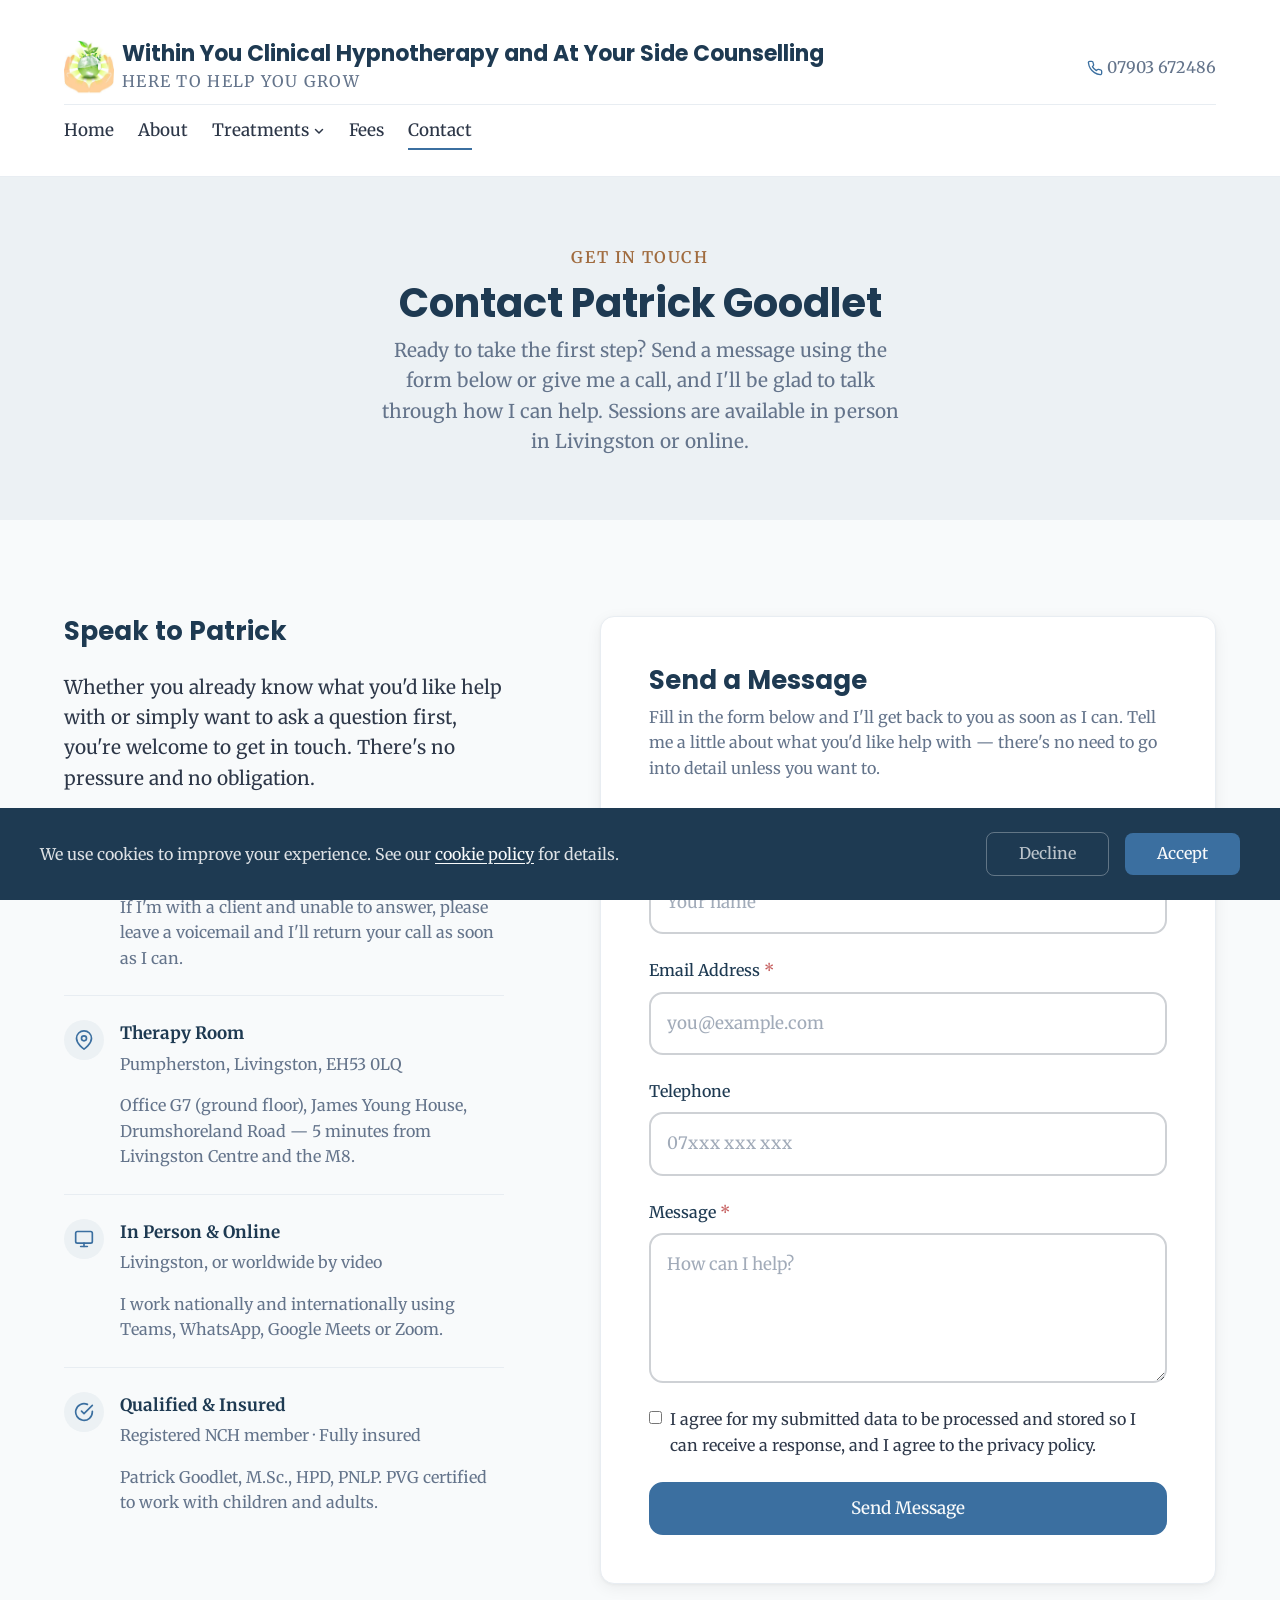
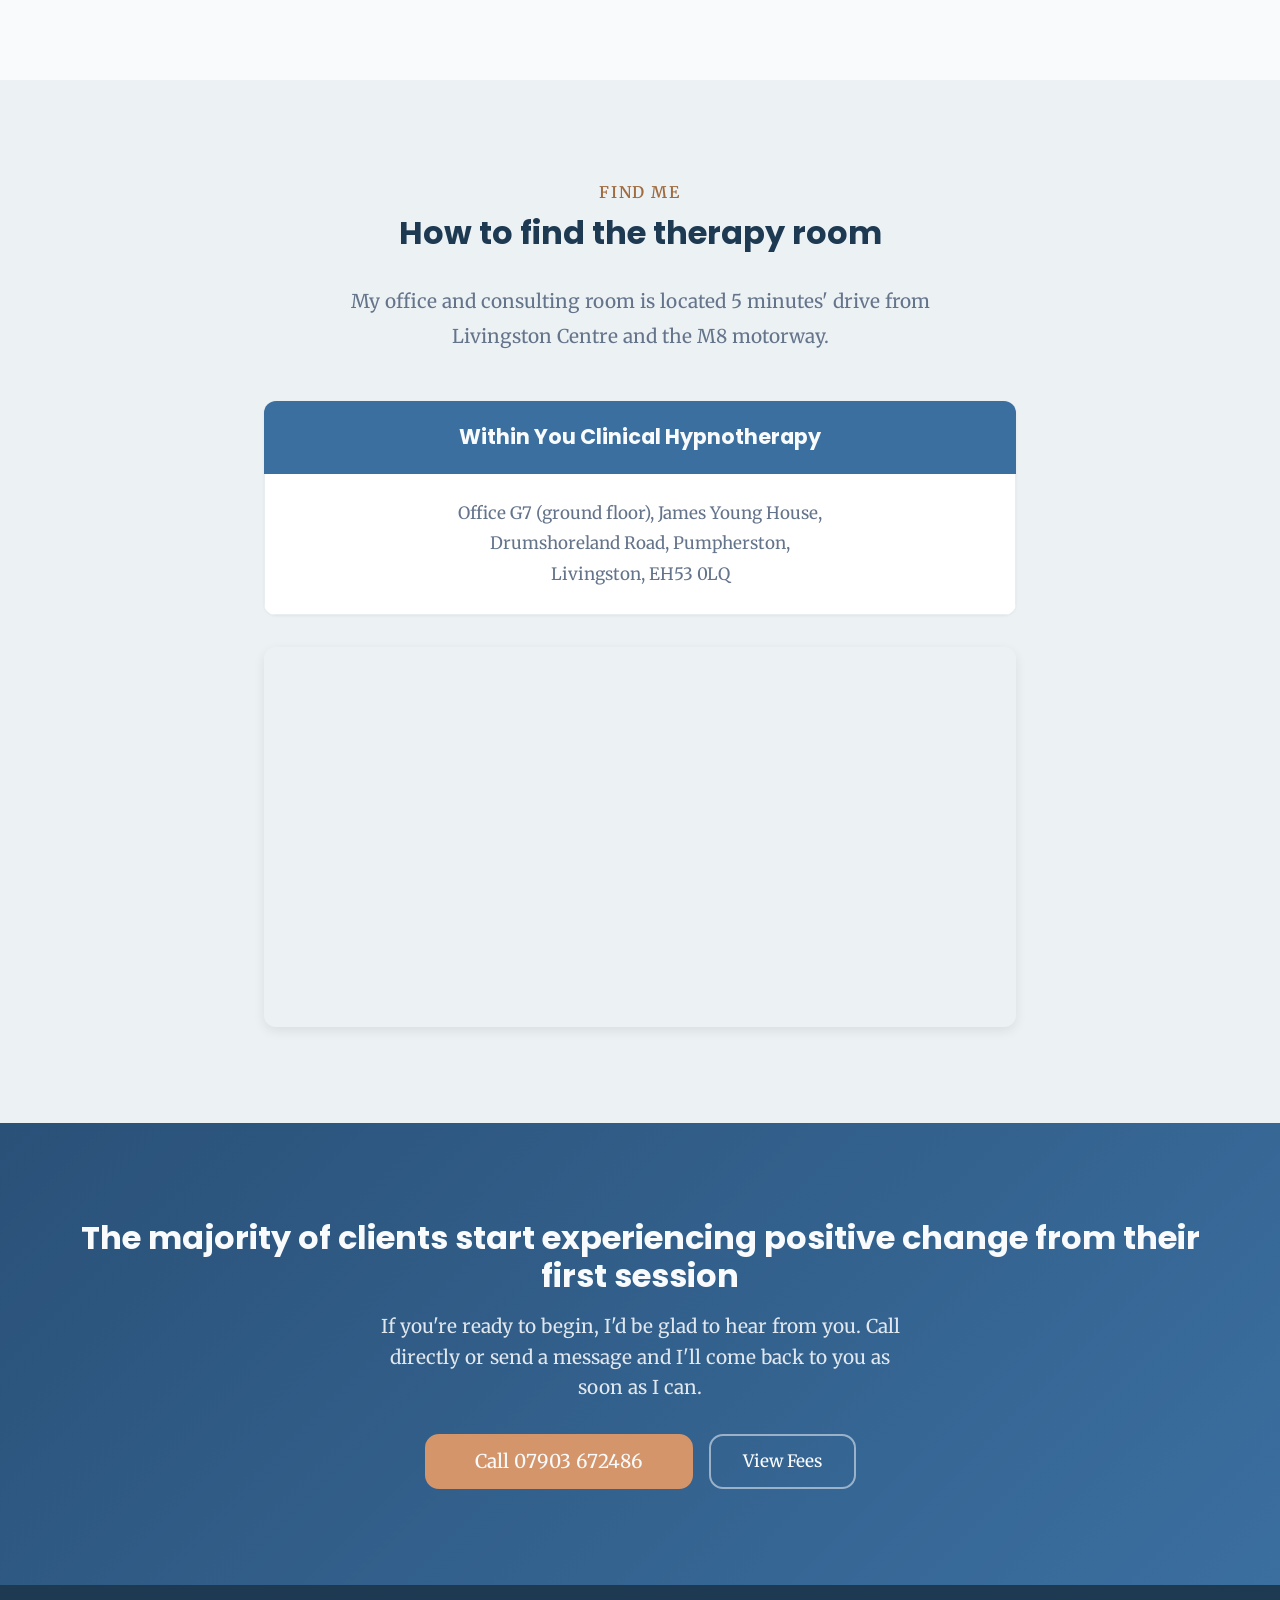
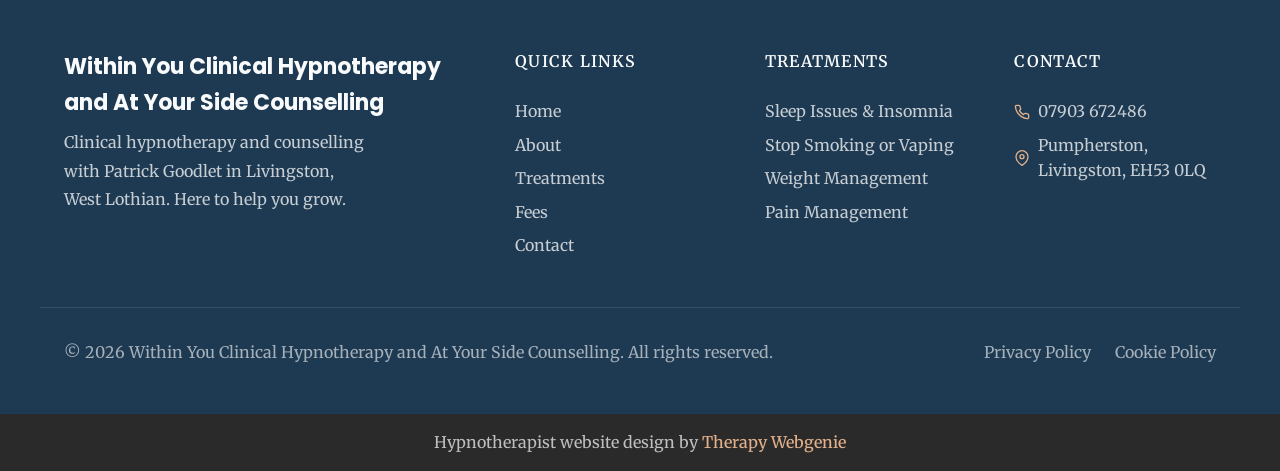
<file: contact.html>
<!DOCTYPE html>
<html lang="en">
<head>
  <meta charset="UTF-8">
  <meta name="viewport" content="width=device-width, initial-scale=1.0">
  <meta name="description" content="Contact Patrick Goodlet at Within You Clinical Hypnotherapy & At Your Side Counselling in Livingston. Call 07903 672486 or send a message to arrange your first session — in person or online.">
  <meta name="robots" content="max-image-preview:large">
  <meta name="author" content="Within You Clinical Hypnotherapy and At Your Side Counselling">
  <title>Contact — Within You Clinical Hypnotherapy, Livingston</title>

  <link rel="canonical" href="https://www.withinyou.uk/contact.html">

  <meta property="og:type" content="website">
  <meta property="og:url" content="https://www.withinyou.uk/contact.html">
  <meta property="og:title" content="Contact — Within You Clinical Hypnotherapy, Livingston">
  <meta property="og:description" content="Call 07903 672486 or send a message to arrange your first session with Patrick Goodlet — in person in Livingston or online.">
  <meta property="og:image" content="https://www.withinyou.uk/images/banner1.jpg">

  <meta name="twitter:card" content="summary_large_image">
  <meta name="twitter:title" content="Contact — Within You Clinical Hypnotherapy, Livingston">
  <meta name="twitter:description" content="Call 07903 672486 or send a message to arrange your first session with Patrick Goodlet — in person in Livingston or online.">
  <meta name="twitter:image" content="https://www.withinyou.uk/images/banner1.jpg">

  <link rel="preconnect" href="https://fonts.googleapis.com">
  <link rel="preconnect" href="https://fonts.gstatic.com" crossorigin>

  <link rel="icon" href="images/favicon.png" type="image/png" sizes="96x96">
  <link rel="apple-touch-icon" href="images/apple-touch-icon.png">
  <link rel="stylesheet" href="css/base.css?v=1728">
  <link rel="stylesheet" href="css/components.css?v=1728">
  <link rel="stylesheet" href="css/theme.css?v=1728">
  <!-- PROFILE:schema -->
  <script type="application/ld+json">
  {
    "@context": "https://schema.org",
    "@type": "HealthAndBeautyBusiness",
    "name": "Within You Clinical Hypnotherapy and At Your Side Counselling",
    "description": "Clinical hypnotherapy and counselling with Patrick Goodlet in Livingston, West Lothian.",
    "url": "https://www.withinyou.uk",
    "telephone": "07903 672486",
    "address": {
      "@type": "PostalAddress",
      "streetAddress": "Office G7, James Young House, Drumshoreland Road, Pumpherston",
      "addressLocality": "Livingston",
      "addressRegion": "West Lothian",
      "postalCode": "EH53 0LQ",
      "addressCountry": "GB"
    },
    "image": "https://www.withinyou.uk/images/banner1.jpg",
    "priceRange": "££"
  }
  </script>
  <!-- /PROFILE:schema -->
<script type="application/ld+json" data-te-schema="1">
{
    "@context": "https://schema.org",
    "@graph": [
        {
            "@type": "BreadcrumbList",
            "@id": "https://www.withinyou.uk/contact.html#breadcrumb",
            "itemListElement": [
                {
                    "@type": "ListItem",
                    "position": 1,
                    "name": "Home",
                    "item": "https://www.withinyou.uk/"
                },
                {
                    "@type": "ListItem",
                    "position": 2,
                    "name": "Contact",
                    "item": "https://www.withinyou.uk/contact.html"
                }
            ]
        }
    ]
}
</script>
<!-- BEACON -->
<script>(function(){try{var u="https:\/\/editmy.site\/api\/hit\/9";var d=JSON.stringify({p:location.pathname,r:document.referrer});if(navigator.sendBeacon){navigator.sendBeacon(u,d);}else{fetch(u,{method:"POST",keepalive:true,body:d});}}catch(e){}})();</script>
<!-- /BEACON -->
</head>
<body>

  <a href="#main" class="skip-link">Skip to main content</a>

  <!-- SECTION: nav -->
<nav class="nav nav--two-tier" role="navigation" aria-label="Main navigation">
  <div class="container">
    <div class="nav__top">
      <a href="./" class="nav__brand nav__brand--inline">
          <!-- PROFILE:logo --><img src="images/within-you-logo.jpg" alt="Within You Clinical Hypnotherapy and At Your Side Counselling" class="nav__logo"><!-- /PROFILE:logo -->
          <div class="nav__brand-text">
            <span class="nav__name"><!-- PROFILE:site_title -->Within You Clinical Hypnotherapy and At Your Side Counselling<!-- /PROFILE:site_title --></span>
            <span class="nav__title"><!-- PROFILE:site_slogan -->Here to Help You Grow<!-- /PROFILE:site_slogan --></span>
          </div>
        </a>
      <div class="nav__contact">
          <div class="nav__contact-item">
            <svg xmlns="http://www.w3.org/2000/svg" viewBox="0 0 24 24" fill="none" stroke="currentColor" stroke-width="2" stroke-linecap="round" stroke-linejoin="round"><path d="M22 16.92v3a2 2 0 0 1-2.18 2 19.79 19.79 0 0 1-8.63-3.07 19.5 19.5 0 0 1-6-6 19.79 19.79 0 0 1-3.07-8.67A2 2 0 0 1 4.11 2h3a2 2 0 0 1 2 1.72c.127.96.361 1.903.7 2.81a2 2 0 0 1-.45 2.11L8.09 9.91a16 16 0 0 0 6 6l1.27-1.27a2 2 0 0 1 2.11-.45c.907.339 1.85.573 2.81.7A2 2 0 0 1 22 16.92z"></path></svg>
            <!-- PROFILE:phone_landline --><a href="tel:07903672486">07903 672486</a><!-- /PROFILE:phone_landline -->
          </div>
        </div>
    </div>
    <div class="nav__bottom">
      <div class="nav__links">
      <a href="./" class="nav__link">Home</a>
      <a href="about.html" class="nav__link">About</a>
      <div class="nav__dropdown">
        <button class="nav__link nav__link--has-children" aria-expanded="false" aria-haspopup="true">Treatments <svg class="nav__chevron" width="12" height="12" viewBox="0 0 12 12" aria-hidden="true"><path d="M2.5 4.5L6 8l3.5-3.5" fill="none" stroke="currentColor" stroke-width="1.5" stroke-linecap="round" stroke-linejoin="round"/></svg></button>
        <div class="nav__dropdown-menu">
          <a href="treatments-provided.html" class="nav__dropdown-link">All Treatments</a>
          <a href="sleep-issues-insomnia.html" class="nav__dropdown-link">Sleep Issues &amp; Insomnia</a>
          <a href="stop-smoking-vaping.html" class="nav__dropdown-link">Stop Smoking or Vaping</a>
          <a href="weight-management.html" class="nav__dropdown-link">Weight Management</a>
          <a href="pain-management.html" class="nav__dropdown-link">Pain Management</a>
        </div>
      </div>
      <a href="fees.html" class="nav__link">Fees</a>
      <a href="contact.html" class="nav__link nav__link--active">Contact</a>
      </div>
      <button class="nav__toggle" aria-label="Toggle menu" aria-expanded="false" aria-controls="mobile-menu">
        <span class="nav__toggle-bar"></span>
        <span class="nav__toggle-bar"></span>
        <span class="nav__toggle-bar"></span>
      </button>
    </div>
  </div>
  <div class="nav__mobile" id="mobile-menu" role="menu">
    <a href="./" class="nav__link" role="menuitem">Home</a>
    <a href="about.html" class="nav__link" role="menuitem">About</a>
    <div class="nav__mobile-group">
      <div class="nav__mobile-parent">
        <a href="treatments-provided.html" class="nav__link" role="menuitem">Treatments</a>
        <button class="nav__mobile-expand" aria-label="Expand Treatments" aria-expanded="false"><svg class="nav__chevron" width="12" height="12" viewBox="0 0 12 12" aria-hidden="true"><path d="M2.5 4.5L6 8l3.5-3.5" fill="none" stroke="currentColor" stroke-width="1.5" stroke-linecap="round" stroke-linejoin="round"/></svg></button>
      </div>
      <div class="nav__mobile-children" role="menu" hidden>
        <a href="treatments-provided.html" class="nav__link nav__link--child" role="menuitem">All Treatments</a>
        <a href="sleep-issues-insomnia.html" class="nav__link nav__link--child" role="menuitem">Sleep Issues &amp; Insomnia</a>
        <a href="stop-smoking-vaping.html" class="nav__link nav__link--child" role="menuitem">Stop Smoking or Vaping</a>
        <a href="weight-management.html" class="nav__link nav__link--child" role="menuitem">Weight Management</a>
        <a href="pain-management.html" class="nav__link nav__link--child" role="menuitem">Pain Management</a>
      </div>
    </div>
    <a href="fees.html" class="nav__link" role="menuitem">Fees</a>
    <a href="contact.html" class="nav__link nav__link--active" role="menuitem">Contact</a>
    <div class="nav__mobile-contact">
        <div class="nav__contact-item">
          <svg xmlns="http://www.w3.org/2000/svg" viewBox="0 0 24 24" fill="none" stroke="currentColor" stroke-width="2" stroke-linecap="round" stroke-linejoin="round"><path d="M22 16.92v3a2 2 0 0 1-2.18 2 19.79 19.79 0 0 1-8.63-3.07 19.5 19.5 0 0 1-6-6 19.79 19.79 0 0 1-3.07-8.67A2 2 0 0 1 4.11 2h3a2 2 0 0 1 2 1.72c.127.96.361 1.903.7 2.81a2 2 0 0 1-.45 2.11L8.09 9.91a16 16 0 0 0 6 6l1.27-1.27a2 2 0 0 1 2.11-.45c.907.339 1.85.573 2.81.7A2 2 0 0 1 22 16.92z"></path></svg>
          <a href="tel:07903672486">07903 672486</a>
        </div>
  </div>
</nav>
<!-- /SECTION: nav -->

  <!-- Compact scroll header -->
  <div class="nav-scroll" aria-hidden="true">
    <div class="container nav-scroll__inner">
      <div class="nav-scroll__brand">
        <img class="nav-scroll__logo" src="images/within-you-logo.jpg" alt="">
        <div class="nav-scroll__brand-text">
        <span class="nav-scroll__name"><!-- PROFILE:site_title -->Within You Clinical Hypnotherapy and At Your Side Counselling<!-- /PROFILE:site_title --></span>
        <span class="nav-scroll__title"><!-- PROFILE:site_slogan -->Here to Help You Grow<!-- /PROFILE:site_slogan --></span>
        </div>
      </div>
      <div class="nav-scroll__right">
        <a href="tel:07903672486" class="nav-scroll__phone">
          <svg xmlns="http://www.w3.org/2000/svg" viewBox="0 0 24 24" fill="none" stroke="currentColor" stroke-width="2" stroke-linecap="round" stroke-linejoin="round"><path d="M22 16.92v3a2 2 0 0 1-2.18 2 19.79 19.79 0 0 1-8.63-3.07 19.5 19.5 0 0 1-6-6 19.79 19.79 0 0 1-3.07-8.67A2 2 0 0 1 4.11 2h3a2 2 0 0 1 2 1.72c.127.96.361 1.903.7 2.81a2 2 0 0 1-.45 2.11L8.09 9.91a16 16 0 0 0 6 6l1.27-1.27a2 2 0 0 1 2.11-.45c.907.339 1.85.573 2.81.7A2 2 0 0 1 22 16.92z"></path></svg>
          07903 672486
        </a>
        <a href="tel:07903672486" class="nav-scroll__phone-icon" aria-label="Call us">
          <svg xmlns="http://www.w3.org/2000/svg" viewBox="0 0 24 24" fill="none" stroke="currentColor" stroke-width="2" stroke-linecap="round" stroke-linejoin="round"><path d="M22 16.92v3a2 2 0 0 1-2.18 2 19.79 19.79 0 0 1-8.63-3.07 19.5 19.5 0 0 1-6-6 19.79 19.79 0 0 1-3.07-8.67A2 2 0 0 1 4.11 2h3a2 2 0 0 1 2 1.72c.127.96.361 1.903.7 2.81a2 2 0 0 1-.45 2.11L8.09 9.91a16 16 0 0 0 6 6l1.27-1.27a2 2 0 0 1 2.11-.45c.907.339 1.85.573 2.81.7A2 2 0 0 1 22 16.92z"></path></svg>
        </a>
        <button class="nav-scroll__toggle" aria-label="Toggle menu">
          <span class="nav-scroll__toggle-bar"></span>
          <span class="nav-scroll__toggle-bar"></span>
          <span class="nav-scroll__toggle-bar"></span>
        </button>
      </div>
    </div>
  </div>

  <main id="main">

    <!-- SECTION: page-header -->
    <section class="page-header">
      <div class="container">
        <span class="section-label">Get in Touch</span>
        <h1>Contact Patrick Goodlet</h1>
        <p>Ready to take the first step? Send a message using the form below or give me a call, and I'll be glad to talk through how I can help. Sessions are available in person in Livingston or online.</p>
      </div>
    </section>
    <!-- /SECTION: page-header -->

    <!-- SECTION: contact-grid -->
    <section class="section reveal">
      <div class="container contact-grid">
        <div class="contact-info">
          <h2 class="contact-info__heading">Speak to Patrick</h2>
          <p>Whether you already know what you'd like help with or simply want to ask a question first, you're welcome to get in touch. There's no pressure and no obligation.</p>

          <div class="contact-info__item">
            <div class="contact-info__icon">
              <svg xmlns="http://www.w3.org/2000/svg" viewBox="0 0 24 24" fill="none" stroke="currentColor" stroke-width="2" stroke-linecap="round" stroke-linejoin="round"><path d="M22 16.92v3a2 2 0 0 1-2.18 2 19.79 19.79 0 0 1-8.63-3.07 19.5 19.5 0 0 1-6-6 19.79 19.79 0 0 1-3.07-8.67A2 2 0 0 1 4.11 2h3a2 2 0 0 1 2 1.72 12.84 12.84 0 0 0 .7 2.81 2 2 0 0 1-.45 2.11L8.09 9.91a16 16 0 0 0 6 6l1.27-1.27a2 2 0 0 1 2.11-.45 12.84 12.84 0 0 0 2.81.7A2 2 0 0 1 22 16.92z"></path></svg>
            </div>
            <div>
              <p class="contact-info__label">Telephone</p>
              <a href="tel:07903672486" class="contact-info__value">07903 672486</a>
              <p class="contact-info__text">If I'm with a client and unable to answer, please leave a voicemail and I'll return your call as soon as I can.</p>
            </div>
          </div>

          <div class="contact-info__item">
            <div class="contact-info__icon">
              <svg xmlns="http://www.w3.org/2000/svg" viewBox="0 0 24 24" fill="none" stroke="currentColor" stroke-width="2" stroke-linecap="round" stroke-linejoin="round"><path d="M21 10c0 7-9 13-9 13s-9-6-9-13a9 9 0 0 1 18 0z"></path><circle cx="12" cy="10" r="3"></circle></svg>
            </div>
            <div>
              <p class="contact-info__label">Therapy Room</p>
              <p class="contact-info__value">Pumpherston, Livingston, EH53 0LQ</p>
              <p class="contact-info__text">Office G7 (ground floor), James Young House, Drumshoreland Road — 5 minutes from Livingston Centre and the M8.</p>
            </div>
          </div>

          <div class="contact-info__item">
            <div class="contact-info__icon">
              <svg xmlns="http://www.w3.org/2000/svg" viewBox="0 0 24 24" fill="none" stroke="currentColor" stroke-width="2" stroke-linecap="round" stroke-linejoin="round"><rect x="2" y="3" width="20" height="14" rx="2" ry="2"></rect><line x1="8" y1="21" x2="16" y2="21"></line><line x1="12" y1="17" x2="12" y2="21"></line></svg>
            </div>
            <div>
              <p class="contact-info__label">In Person &amp; Online</p>
              <p class="contact-info__value">Livingston, or worldwide by video</p>
              <p class="contact-info__text">I work nationally and internationally using Teams, WhatsApp, Google Meets or Zoom.</p>
            </div>
          </div>

          <div class="contact-info__item">
            <div class="contact-info__icon">
              <svg xmlns="http://www.w3.org/2000/svg" viewBox="0 0 24 24" fill="none" stroke="currentColor" stroke-width="2" stroke-linecap="round" stroke-linejoin="round"><path d="M22 11.08V12a10 10 0 1 1-5.93-9.14"></path><polyline points="22 4 12 14.01 9 11.01"></polyline></svg>
            </div>
            <div>
              <p class="contact-info__label">Qualified &amp; Insured</p>
              <p class="contact-info__value">Registered NCH member &middot; Fully insured</p>
              <p class="contact-info__text">Patrick Goodlet, M.Sc., HPD, PNLP. PVG certified to work with children and adults.</p>
            </div>
          </div>
        </div>

        <div class="contact-form-wrap">
          <div class="card contact-form-card">
            <h2>Send a Message</h2>
            <p>Fill in the form below and I'll get back to you as soon as I can. Tell me a little about what you'd like help with — there's no need to go into detail unless you want to.</p>
            <!-- Connected to CMS site id 9 (was the {site_id} placeholder). -->
            <form class="form" action="https://editmy.site/api/form/9" method="POST" data-thank-you="Thank you for your message. I will be in touch as soon as I can.">
              <div style="display:none"><input type="text" name="_hp" tabindex="-1" autocomplete="off"></div>
              <input type="hidden" name="_t" value="">
              <input type="hidden" name="_page" value="">
              <div class="form__group">
                <label for="full_name" class="form__label form__label--required">Name</label>
                <input type="text" id="full_name" name="full_name" class="form__input" placeholder="Your name" required autocomplete="name">
              </div>
              <div class="form__group">
                <label for="email_address" class="form__label form__label--required">Email Address</label>
                <input type="email" id="email_address" name="email_address" class="form__input" placeholder="you@example.com" required autocomplete="email">
              </div>
              <div class="form__group">
                <label for="telephone" class="form__label">Telephone</label>
                <input type="tel" id="telephone" name="telephone" class="form__input" placeholder="07xxx xxx xxx" autocomplete="tel">
              </div>
              <div class="form__group">
                <label for="your_message" class="form__label form__label--required">Message</label>
                <textarea id="your_message" name="your_message" class="form__textarea" placeholder="How can I help?" required></textarea>
              </div>
              <div class="form__group form__group--checkbox">
                <input type="checkbox" id="i_agree_for_my_submitted_data_to_be_processed_and_stored" name="i_agree_for_my_submitted_data_to_be_processed_and_stored" value="yes" required>
                <label for="i_agree_for_my_submitted_data_to_be_processed_and_stored">I agree for my submitted data to be processed and stored so I can receive a response, and I agree to the <a href="privacy.html">privacy policy</a>.</label>
              </div>
              <div>
                <button type="submit" class="btn btn--primary form__submit" style="width: 100%;">Send Message</button>
              </div>
            </form>
          </div>
        </div>
      </div>
    </section>
    <!-- /SECTION: contact-grid -->

    <!-- SECTION: directions -->
    <section class="section section--alt reveal">
      <div class="container text-center">
        <span class="section-label">Find Me</span>
        <h2>How to find the therapy room</h2>
        <p class="section-subtitle">My office and consulting room is located 5 minutes' drive from Livingston Centre and the M8 motorway.</p>
      </div>
      <div class="container container--narrow">
        <div class="highlight-box">
          <div class="highlight-box__heading">
            <h3>Within You Clinical Hypnotherapy</h3>
          </div>
          <div class="highlight-box__content">
            <p>Office G7 (ground floor), James Young House,<br>Drumshoreland Road, Pumpherston,<br>Livingston, EH53 0LQ</p>
          </div>
        </div>
        <div class="map-embed" style="margin-top: var(--space-xl); border-radius: var(--radius-lg); overflow: hidden; box-shadow: var(--shadow-md);">
          <iframe
            title="Map showing the location of Within You Clinical Hypnotherapy, James Young House, Pumpherston, Livingston EH53 0LQ"
            src="https://maps.google.com/maps?q=James%20Young%20House%2C%20Drumshoreland%20Road%2C%20Pumpherston%2C%20Livingston%20EH53%200LQ&output=embed"
            width="100%" height="380" style="border:0; display:block;" loading="lazy" referrerpolicy="no-referrer-when-downgrade"></iframe>
        </div>
      </div>
    </section>
    <!-- /SECTION: directions -->

    <!-- SECTION: cta -->
    <section class="section cta-banner reveal">
      <div class="container text-center">
        <h2>The majority of clients start experiencing positive change from their first session</h2>
        <p>If you're ready to begin, I'd be glad to hear from you. Call directly or send a message and I'll come back to you as soon as I can.</p>
        <div class="cta-banner__buttons">
          <a href="tel:07903672486" class="btn btn--accent">Call 07903 672486</a>
          <a href="fees.html" class="btn btn--secondary">View Fees</a>
        </div>
      </div>
    </section>
    <!-- /SECTION: cta -->

  </main>

  <!-- SECTION: footer -->
  <footer class="footer">
    <div class="container footer__inner">
      <div class="footer__brand">
        <p class="footer__brand-name"><!-- PROFILE:site_title -->Within You Clinical Hypnotherapy and At Your Side Counselling<!-- /PROFILE:site_title --></p>
        <p class="footer__brand-text">Clinical hypnotherapy and counselling with Patrick Goodlet in Livingston, West Lothian. Here to help you grow.</p>
      </div>
      <div class="footer__col">
        <p class="footer__heading">Quick Links</p>
        <div class="footer__links">
          <a href="./" class="footer__link">Home</a>
          <a href="about.html" class="footer__link">About</a>
          <a href="treatments-provided.html" class="footer__link">Treatments</a>
          <a href="fees.html" class="footer__link">Fees</a>
          <a href="contact.html" class="footer__link">Contact</a>
        </div>
      </div>
      <div class="footer__col">
        <p class="footer__heading">Treatments</p>
        <div class="footer__links">
          <a href="sleep-issues-insomnia.html" class="footer__link">Sleep Issues &amp; Insomnia</a>
          <a href="stop-smoking-vaping.html" class="footer__link">Stop Smoking or Vaping</a>
          <a href="weight-management.html" class="footer__link">Weight Management</a>
          <a href="pain-management.html" class="footer__link">Pain Management</a>
        </div>
      </div>
      <div class="footer__col">
        <p class="footer__heading">Contact</p>
        <div class="footer__contact-item">
          <svg xmlns="http://www.w3.org/2000/svg" viewBox="0 0 24 24" fill="none" stroke="currentColor" stroke-width="2" stroke-linecap="round" stroke-linejoin="round"><path d="M22 16.92v3a2 2 0 0 1-2.18 2 19.79 19.79 0 0 1-8.63-3.07 19.5 19.5 0 0 1-6-6 19.79 19.79 0 0 1-3.07-8.67A2 2 0 0 1 4.11 2h3a2 2 0 0 1 2 1.72 12.84 12.84 0 0 0 .7 2.81 2 2 0 0 1-.45 2.11L8.09 9.91a16 16 0 0 0 6 6l1.27-1.27a2 2 0 0 1 2.11-.45 12.84 12.84 0 0 0 2.81.7A2 2 0 0 1 22 16.92z"></path></svg>
          <!-- PROFILE:phone_landline --><a href="tel:07903672486">07903 672486</a><!-- /PROFILE:phone_landline -->
        </div>
        <div class="footer__contact-item">
          <svg xmlns="http://www.w3.org/2000/svg" viewBox="0 0 24 24" fill="none" stroke="currentColor" stroke-width="2" stroke-linecap="round" stroke-linejoin="round"><path d="M21 10c0 7-9 13-9 13s-9-6-9-13a9 9 0 0 1 18 0z"></path><circle cx="12" cy="10" r="3"></circle></svg>
          <!-- PROFILE:address --><span>Pumpherston, Livingston, EH53 0LQ</span><!-- /PROFILE:address -->
        </div>
      </div>
    </div>
    <div class="container footer__bottom">
      <p class="footer__copyright">&copy; <script>document.write(new Date().getFullYear())</script> Within You Clinical Hypnotherapy and At Your Side Counselling. All rights reserved.</p>
      <div class="footer__legal">
        <a href="privacy.html">Privacy Policy</a>
        <a href="cookies-policy.html">Cookie Policy</a>
      </div>
    </div>
  </footer>
  <!-- /SECTION: footer -->

  <div class="site-credit">
    <p>Hypnotherapist website design by <a href="https://www.therapywebgenie.com/website-design/hypnotherapists/" target="_blank" rel="noopener nofollow">Therapy Webgenie</a></p>
  </div>

  <!-- Cookie Consent -->
  <div class="cookie-banner" role="dialog" aria-label="Cookie consent">
    <div class="cookie-banner__inner">
      <p class="cookie-banner__text">We use cookies to improve your experience. See our <a href="cookies-policy.html">cookie policy</a> for details.</p>
      <div class="cookie-banner__buttons"><button class="cookie-banner__accept">Accept</button><button class="cookie-banner__decline">Decline</button></div>
    </div>
  </div>

  <!-- Back to Top -->
  <button class="back-to-top" aria-label="Back to top">
    <svg xmlns="http://www.w3.org/2000/svg" viewBox="0 0 24 24" fill="none" stroke="currentColor" stroke-width="2" stroke-linecap="round" stroke-linejoin="round"><polyline points="18 15 12 9 6 15"></polyline></svg>
  </button>

  <script src="js/main.js"></script>
</body>
</html>
</file>
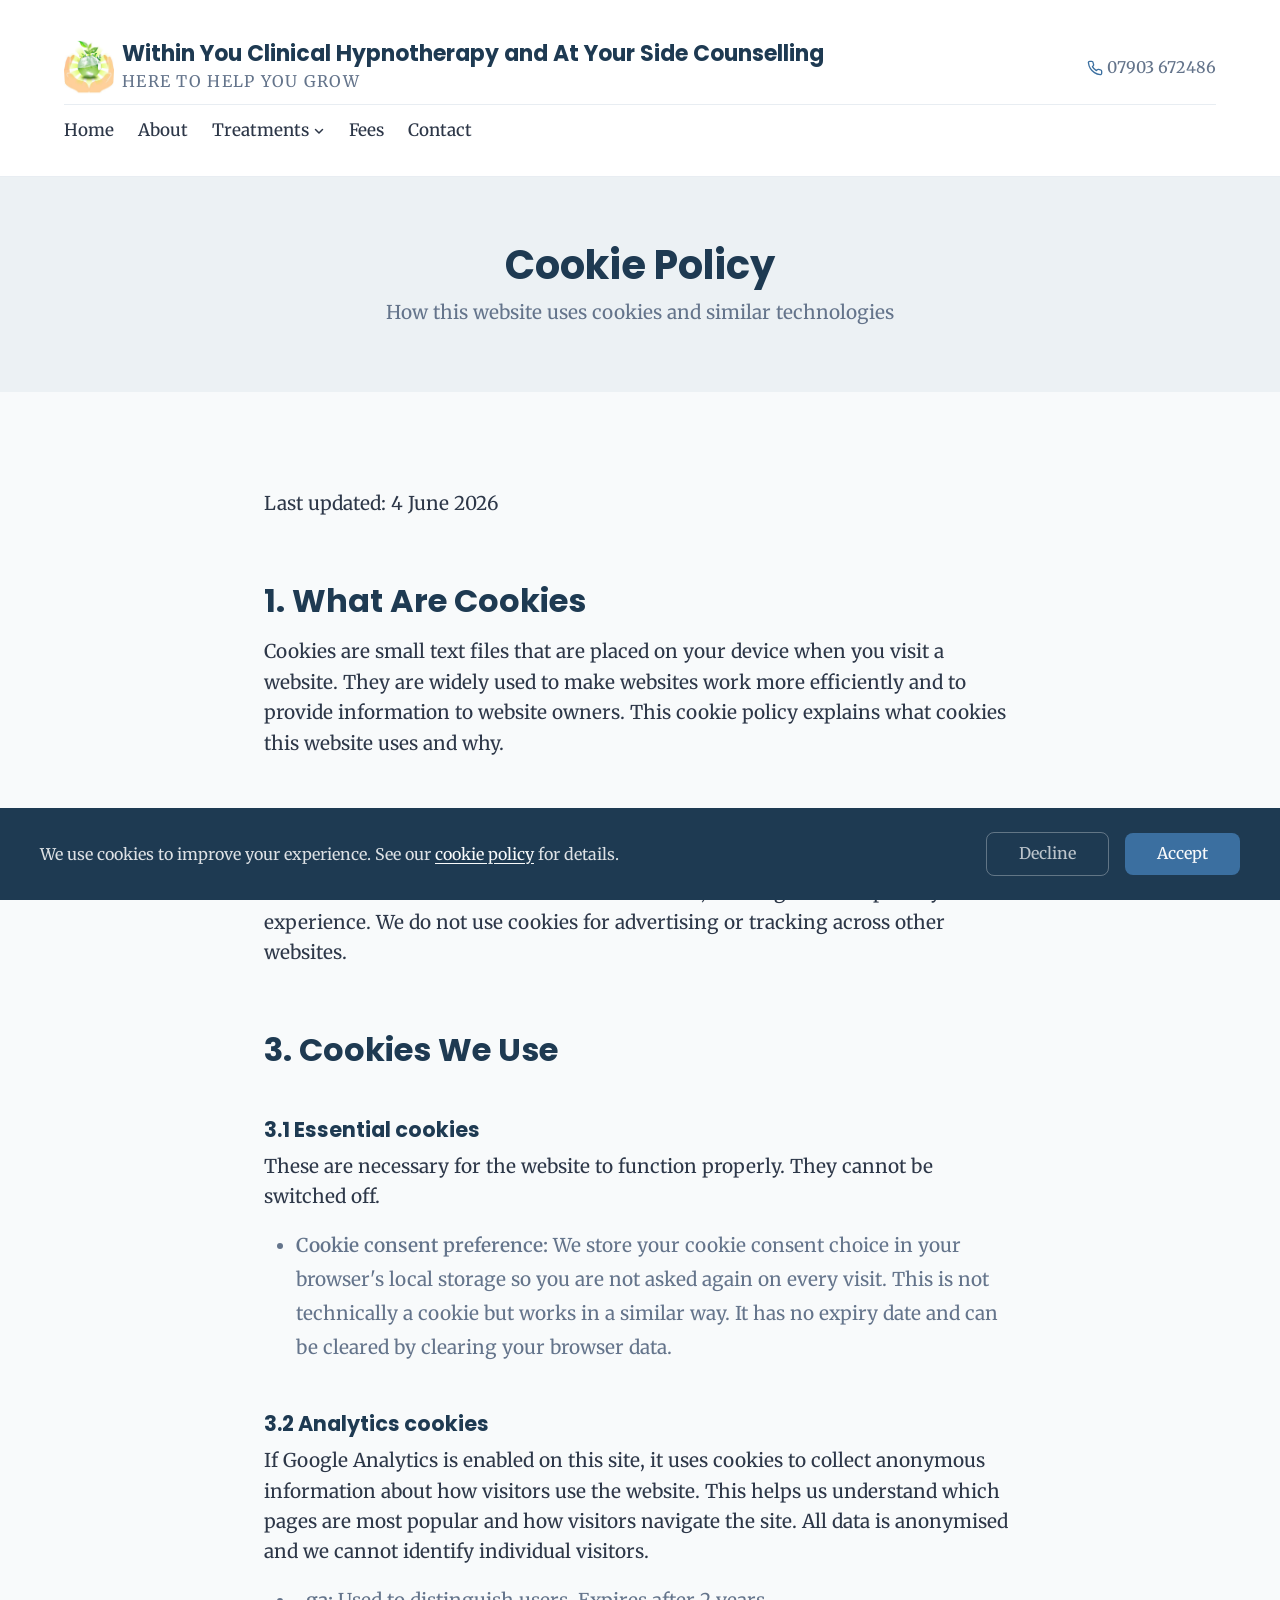
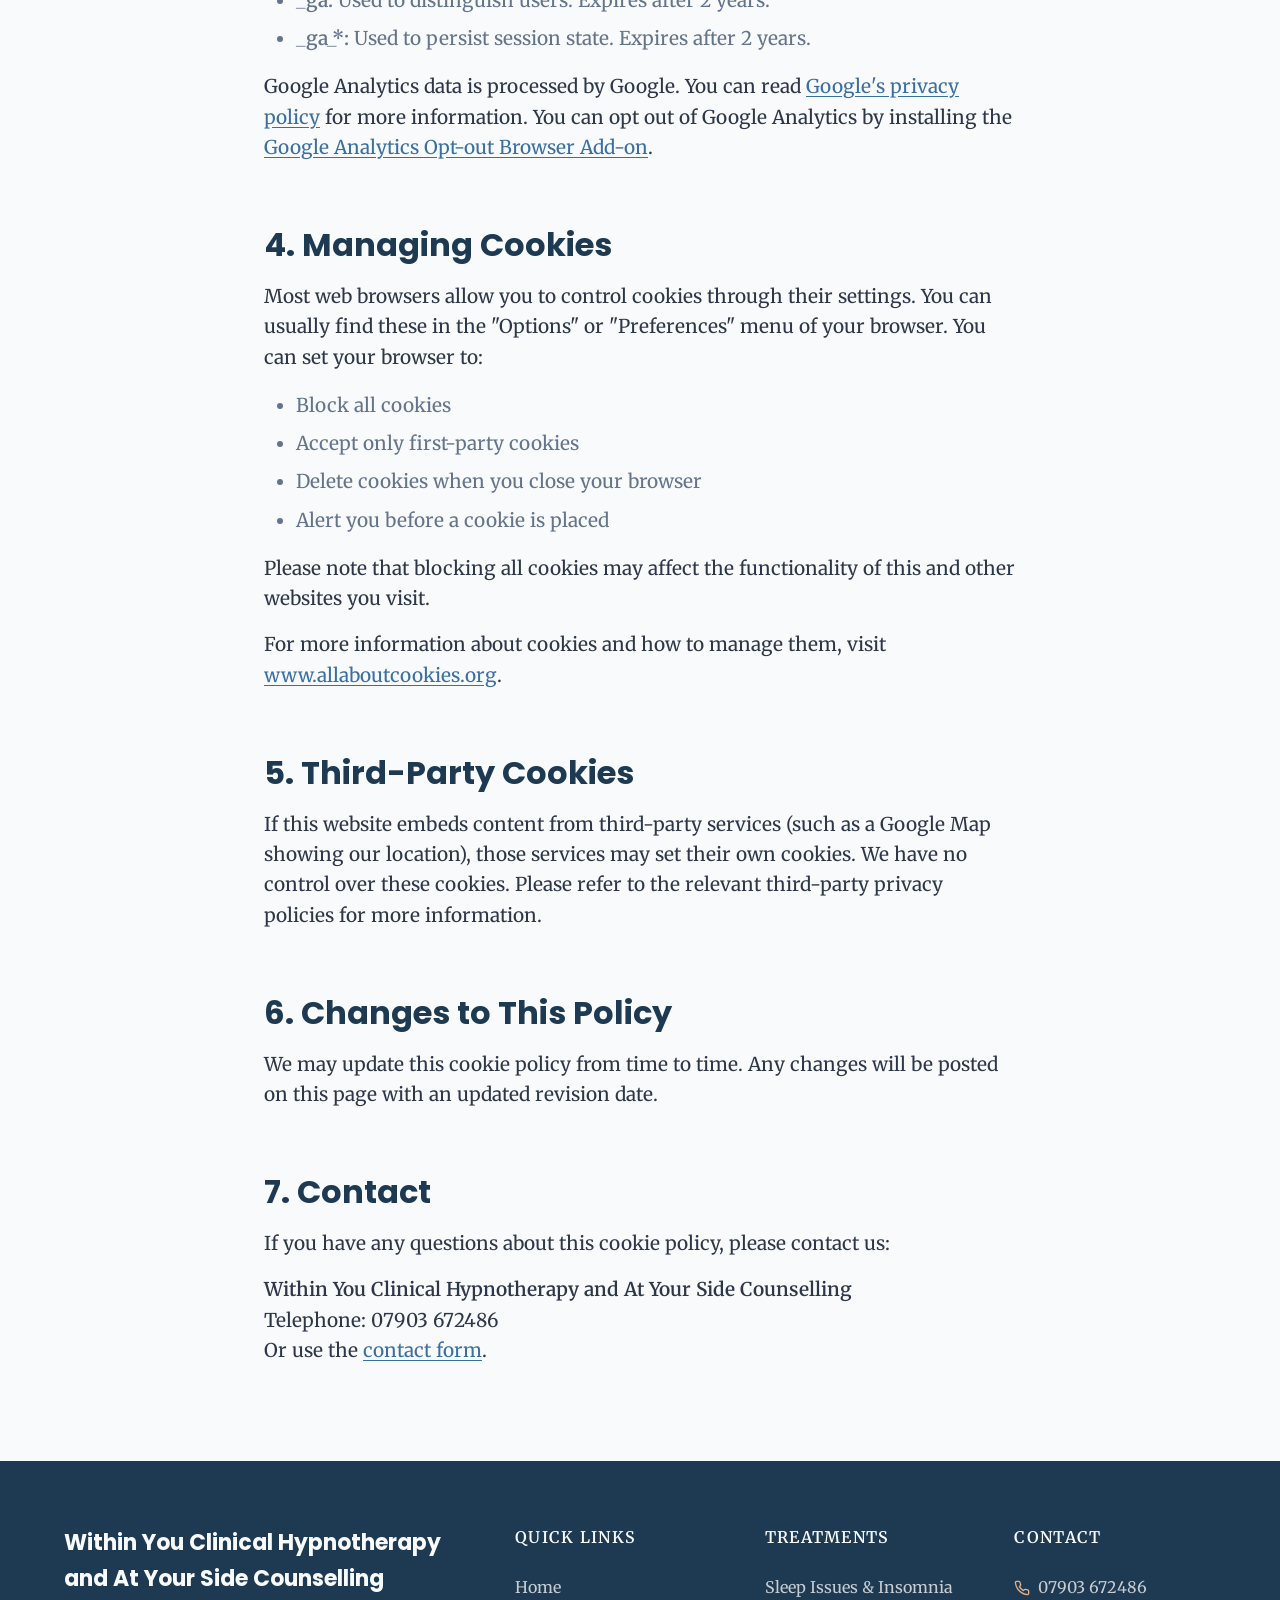
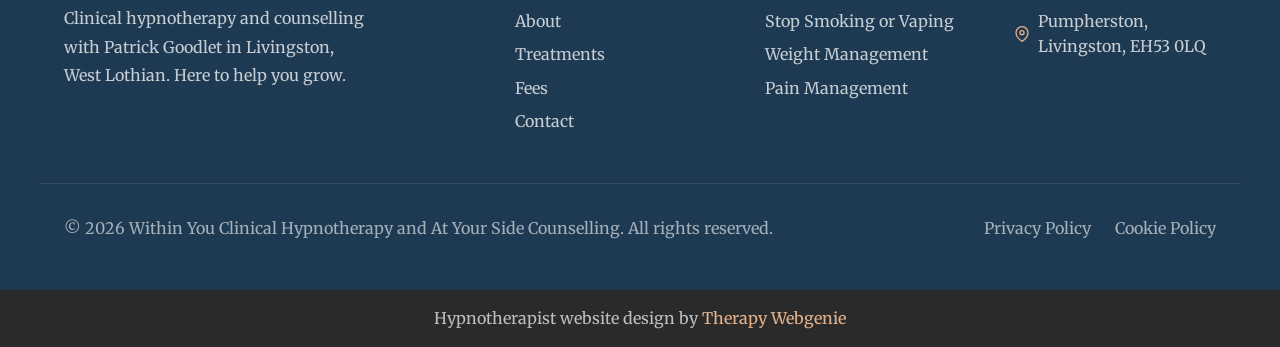
<file: cookies-policy.html>
<!DOCTYPE html>
<html lang="en">
<head>
  <meta charset="UTF-8">
  <meta name="viewport" content="width=device-width, initial-scale=1.0">
  <meta name="description" content="Cookie policy for Within You Clinical Hypnotherapy and At Your Side Counselling. How we use cookies and similar technologies on this website.">
  <meta name="robots" content="noindex">
  <title>Cookie Policy &mdash; Within You Clinical Hypnotherapy</title>

  <link rel="preconnect" href="https://fonts.googleapis.com">
  <link rel="preconnect" href="https://fonts.gstatic.com" crossorigin>

  <link rel="icon" href="images/favicon.png" type="image/png" sizes="96x96">
  <link rel="apple-touch-icon" href="images/apple-touch-icon.png">
  <link rel="stylesheet" href="css/base.css?v=1728">
  <link rel="stylesheet" href="css/components.css?v=1728">
  <link rel="stylesheet" href="css/theme.css?v=1728">
  <!-- PROFILE:schema -->
  <!-- /PROFILE:schema -->
<!-- BEACON -->
<script>(function(){try{var u="https:\/\/editmy.site\/api\/hit\/9";var d=JSON.stringify({p:location.pathname,r:document.referrer});if(navigator.sendBeacon){navigator.sendBeacon(u,d);}else{fetch(u,{method:"POST",keepalive:true,body:d});}}catch(e){}})();</script>
<!-- /BEACON -->
</head>
<body>

  <a href="#main" class="skip-link">Skip to main content</a>

  <!-- SECTION: nav -->
<nav class="nav nav--two-tier" role="navigation" aria-label="Main navigation">
  <div class="container">
    <div class="nav__top">
      <a href="./" class="nav__brand nav__brand--inline">
          <!-- PROFILE:logo --><img src="images/within-you-logo.jpg" alt="Within You Clinical Hypnotherapy and At Your Side Counselling" class="nav__logo"><!-- /PROFILE:logo -->
          <div class="nav__brand-text">
            <span class="nav__name"><!-- PROFILE:site_title -->Within You Clinical Hypnotherapy and At Your Side Counselling<!-- /PROFILE:site_title --></span>
            <span class="nav__title"><!-- PROFILE:site_slogan -->Here to Help You Grow<!-- /PROFILE:site_slogan --></span>
          </div>
        </a>
      <div class="nav__contact">
          <div class="nav__contact-item">
            <svg xmlns="http://www.w3.org/2000/svg" viewBox="0 0 24 24" fill="none" stroke="currentColor" stroke-width="2" stroke-linecap="round" stroke-linejoin="round"><path d="M22 16.92v3a2 2 0 0 1-2.18 2 19.79 19.79 0 0 1-8.63-3.07 19.5 19.5 0 0 1-6-6 19.79 19.79 0 0 1-3.07-8.67A2 2 0 0 1 4.11 2h3a2 2 0 0 1 2 1.72c.127.96.361 1.903.7 2.81a2 2 0 0 1-.45 2.11L8.09 9.91a16 16 0 0 0 6 6l1.27-1.27a2 2 0 0 1 2.11-.45c.907.339 1.85.573 2.81.7A2 2 0 0 1 22 16.92z"></path></svg>
            <!-- PROFILE:phone_landline --><a href="tel:07903672486">07903 672486</a><!-- /PROFILE:phone_landline -->
          </div>
        </div>
    </div>
    <div class="nav__bottom">
      <div class="nav__links">
      <a href="./" class="nav__link">Home</a>
      <a href="about.html" class="nav__link">About</a>
      <div class="nav__dropdown">
        <button class="nav__link nav__link--has-children" aria-expanded="false" aria-haspopup="true">Treatments <svg class="nav__chevron" width="12" height="12" viewBox="0 0 12 12" aria-hidden="true"><path d="M2.5 4.5L6 8l3.5-3.5" fill="none" stroke="currentColor" stroke-width="1.5" stroke-linecap="round" stroke-linejoin="round"/></svg></button>
        <div class="nav__dropdown-menu">
          <a href="treatments-provided.html" class="nav__dropdown-link">All Treatments</a>
          <a href="sleep-issues-insomnia.html" class="nav__dropdown-link">Sleep Issues &amp; Insomnia</a>
          <a href="stop-smoking-vaping.html" class="nav__dropdown-link">Stop Smoking or Vaping</a>
          <a href="weight-management.html" class="nav__dropdown-link">Weight Management</a>
          <a href="pain-management.html" class="nav__dropdown-link">Pain Management</a>
        </div>
      </div>
      <a href="fees.html" class="nav__link">Fees</a>
      <a href="contact.html" class="nav__link">Contact</a>
      </div>
      <button class="nav__toggle" aria-label="Toggle menu" aria-expanded="false" aria-controls="mobile-menu">
        <span class="nav__toggle-bar"></span>
        <span class="nav__toggle-bar"></span>
        <span class="nav__toggle-bar"></span>
      </button>
    </div>
  </div>
  <div class="nav__mobile" id="mobile-menu" role="menu">
    <a href="./" class="nav__link" role="menuitem">Home</a>
    <a href="about.html" class="nav__link" role="menuitem">About</a>
    <div class="nav__mobile-group">
      <div class="nav__mobile-parent">
        <a href="treatments-provided.html" class="nav__link" role="menuitem">Treatments</a>
        <button class="nav__mobile-expand" aria-label="Expand Treatments" aria-expanded="false"><svg class="nav__chevron" width="12" height="12" viewBox="0 0 12 12" aria-hidden="true"><path d="M2.5 4.5L6 8l3.5-3.5" fill="none" stroke="currentColor" stroke-width="1.5" stroke-linecap="round" stroke-linejoin="round"/></svg></button>
      </div>
      <div class="nav__mobile-children" role="menu" hidden>
        <a href="treatments-provided.html" class="nav__link nav__link--child" role="menuitem">All Treatments</a>
        <a href="sleep-issues-insomnia.html" class="nav__link nav__link--child" role="menuitem">Sleep Issues &amp; Insomnia</a>
        <a href="stop-smoking-vaping.html" class="nav__link nav__link--child" role="menuitem">Stop Smoking or Vaping</a>
        <a href="weight-management.html" class="nav__link nav__link--child" role="menuitem">Weight Management</a>
        <a href="pain-management.html" class="nav__link nav__link--child" role="menuitem">Pain Management</a>
      </div>
    </div>
    <a href="fees.html" class="nav__link" role="menuitem">Fees</a>
    <a href="contact.html" class="nav__link" role="menuitem">Contact</a>
    <div class="nav__mobile-contact">
        <div class="nav__contact-item">
          <svg xmlns="http://www.w3.org/2000/svg" viewBox="0 0 24 24" fill="none" stroke="currentColor" stroke-width="2" stroke-linecap="round" stroke-linejoin="round"><path d="M22 16.92v3a2 2 0 0 1-2.18 2 19.79 19.79 0 0 1-8.63-3.07 19.5 19.5 0 0 1-6-6 19.79 19.79 0 0 1-3.07-8.67A2 2 0 0 1 4.11 2h3a2 2 0 0 1 2 1.72c.127.96.361 1.903.7 2.81a2 2 0 0 1-.45 2.11L8.09 9.91a16 16 0 0 0 6 6l1.27-1.27a2 2 0 0 1 2.11-.45c.907.339 1.85.573 2.81.7A2 2 0 0 1 22 16.92z"></path></svg>
          <a href="tel:07903672486">07903 672486</a>
        </div>
  </div>
</nav>
<!-- /SECTION: nav -->

  <!-- Compact scroll header -->
  <div class="nav-scroll" aria-hidden="true">
    <div class="container nav-scroll__inner">
      <div class="nav-scroll__brand">
        <img class="nav-scroll__logo" src="images/within-you-logo.jpg" alt="">
        <div class="nav-scroll__brand-text">
        <span class="nav-scroll__name"><!-- PROFILE:site_title -->Within You Clinical Hypnotherapy and At Your Side Counselling<!-- /PROFILE:site_title --></span>
        <span class="nav-scroll__title"><!-- PROFILE:site_slogan -->Here to Help You Grow<!-- /PROFILE:site_slogan --></span>
        </div>
      </div>
      <div class="nav-scroll__right">
        <a href="tel:07903672486" class="nav-scroll__phone">
          <svg xmlns="http://www.w3.org/2000/svg" viewBox="0 0 24 24" fill="none" stroke="currentColor" stroke-width="2" stroke-linecap="round" stroke-linejoin="round"><path d="M22 16.92v3a2 2 0 0 1-2.18 2 19.79 19.79 0 0 1-8.63-3.07 19.5 19.5 0 0 1-6-6 19.79 19.79 0 0 1-3.07-8.67A2 2 0 0 1 4.11 2h3a2 2 0 0 1 2 1.72c.127.96.361 1.903.7 2.81a2 2 0 0 1-.45 2.11L8.09 9.91a16 16 0 0 0 6 6l1.27-1.27a2 2 0 0 1 2.11-.45c.907.339 1.85.573 2.81.7A2 2 0 0 1 22 16.92z"></path></svg>
          07903 672486
        </a>
        <a href="tel:07903672486" class="nav-scroll__phone-icon" aria-label="Call us">
          <svg xmlns="http://www.w3.org/2000/svg" viewBox="0 0 24 24" fill="none" stroke="currentColor" stroke-width="2" stroke-linecap="round" stroke-linejoin="round"><path d="M22 16.92v3a2 2 0 0 1-2.18 2 19.79 19.79 0 0 1-8.63-3.07 19.5 19.5 0 0 1-6-6 19.79 19.79 0 0 1-3.07-8.67A2 2 0 0 1 4.11 2h3a2 2 0 0 1 2 1.72c.127.96.361 1.903.7 2.81a2 2 0 0 1-.45 2.11L8.09 9.91a16 16 0 0 0 6 6l1.27-1.27a2 2 0 0 1 2.11-.45c.907.339 1.85.573 2.81.7A2 2 0 0 1 22 16.92z"></path></svg>
        </a>
        <button class="nav-scroll__toggle" aria-label="Toggle menu">
          <span class="nav-scroll__toggle-bar"></span>
          <span class="nav-scroll__toggle-bar"></span>
          <span class="nav-scroll__toggle-bar"></span>
        </button>
      </div>
    </div>
  </div>

  <main id="main">

    <!-- SECTION: page-header -->
    <section class="page-header">
      <div class="container">
        <h1>Cookie Policy</h1>
        <p>How this website uses cookies and similar technologies</p>
      </div>
    </section>
    <!-- /SECTION: page-header -->

    <!-- SECTION: cookies-content -->
    <section class="section">
      <div class="container container--narrow">
        <div class="legal-content">

          <p class="last-updated">Last updated: 4 June 2026</p>

          <h2>1. What Are Cookies</h2>
          <p>Cookies are small text files that are placed on your device when you visit a website. They are widely used to make websites work more efficiently and to provide information to website owners. This cookie policy explains what cookies this website uses and why.</p>

          <h2>2. How We Use Cookies</h2>
          <p>This website uses a minimal number of cookies, all designed to improve your experience. We do not use cookies for advertising or tracking across other websites.</p>

          <h2>3. Cookies We Use</h2>

          <h3>3.1 Essential cookies</h3>
          <p>These are necessary for the website to function properly. They cannot be switched off.</p>
          <ul>
            <li><strong>Cookie consent preference:</strong> We store your cookie consent choice in your browser's local storage so you are not asked again on every visit. This is not technically a cookie but works in a similar way. It has no expiry date and can be cleared by clearing your browser data.</li>
          </ul>

          <h3>3.2 Analytics cookies</h3>
          <p>If Google Analytics is enabled on this site, it uses cookies to collect anonymous information about how visitors use the website. This helps us understand which pages are most popular and how visitors navigate the site. All data is anonymised and we cannot identify individual visitors.</p>
          <ul>
            <li><strong>_ga:</strong> Used to distinguish users. Expires after 2 years.</li>
            <li><strong>_ga_*:</strong> Used to persist session state. Expires after 2 years.</li>
          </ul>
          <p>Google Analytics data is processed by Google. You can read <a href="https://policies.google.com/privacy" target="_blank" rel="noopener">Google's privacy policy</a> for more information. You can opt out of Google Analytics by installing the <a href="https://tools.google.com/dlpage/gaoptout" target="_blank" rel="noopener">Google Analytics Opt-out Browser Add-on</a>.</p>

          <h2>4. Managing Cookies</h2>
          <p>Most web browsers allow you to control cookies through their settings. You can usually find these in the "Options" or "Preferences" menu of your browser. You can set your browser to:</p>
          <ul>
            <li>Block all cookies</li>
            <li>Accept only first-party cookies</li>
            <li>Delete cookies when you close your browser</li>
            <li>Alert you before a cookie is placed</li>
          </ul>
          <p>Please note that blocking all cookies may affect the functionality of this and other websites you visit.</p>
          <p>For more information about cookies and how to manage them, visit <a href="https://www.allaboutcookies.org" target="_blank" rel="noopener">www.allaboutcookies.org</a>.</p>

          <h2>5. Third-Party Cookies</h2>
          <p>If this website embeds content from third-party services (such as a Google Map showing our location), those services may set their own cookies. We have no control over these cookies. Please refer to the relevant third-party privacy policies for more information.</p>

          <h2>6. Changes to This Policy</h2>
          <p>We may update this cookie policy from time to time. Any changes will be posted on this page with an updated revision date.</p>

          <h2>7. Contact</h2>
          <p>If you have any questions about this cookie policy, please contact us:</p>
          <p><strong>Within You Clinical Hypnotherapy and At Your Side Counselling</strong><br>
          Telephone: 07903 672486<br>
          Or use the <a href="contact.html">contact form</a>.</p>

        </div>
      </div>
    </section>
    <!-- /SECTION: cookies-content -->

  </main>

  <!-- SECTION: footer -->
  <footer class="footer">
    <div class="container footer__inner">
      <div class="footer__brand">
        <p class="footer__brand-name"><!-- PROFILE:site_title -->Within You Clinical Hypnotherapy and At Your Side Counselling<!-- /PROFILE:site_title --></p>
        <p class="footer__brand-text">Clinical hypnotherapy and counselling with Patrick Goodlet in Livingston, West Lothian. Here to help you grow.</p>
      </div>
      <div class="footer__col">
        <p class="footer__heading">Quick Links</p>
        <div class="footer__links">
          <a href="./" class="footer__link">Home</a>
          <a href="about.html" class="footer__link">About</a>
          <a href="treatments-provided.html" class="footer__link">Treatments</a>
          <a href="fees.html" class="footer__link">Fees</a>
          <a href="contact.html" class="footer__link">Contact</a>
        </div>
      </div>
      <div class="footer__col">
        <p class="footer__heading">Treatments</p>
        <div class="footer__links">
          <a href="sleep-issues-insomnia.html" class="footer__link">Sleep Issues &amp; Insomnia</a>
          <a href="stop-smoking-vaping.html" class="footer__link">Stop Smoking or Vaping</a>
          <a href="weight-management.html" class="footer__link">Weight Management</a>
          <a href="pain-management.html" class="footer__link">Pain Management</a>
        </div>
      </div>
      <div class="footer__col">
        <p class="footer__heading">Contact</p>
        <div class="footer__contact-item">
          <svg xmlns="http://www.w3.org/2000/svg" viewBox="0 0 24 24" fill="none" stroke="currentColor" stroke-width="2" stroke-linecap="round" stroke-linejoin="round"><path d="M22 16.92v3a2 2 0 0 1-2.18 2 19.79 19.79 0 0 1-8.63-3.07 19.5 19.5 0 0 1-6-6 19.79 19.79 0 0 1-3.07-8.67A2 2 0 0 1 4.11 2h3a2 2 0 0 1 2 1.72 12.84 12.84 0 0 0 .7 2.81 2 2 0 0 1-.45 2.11L8.09 9.91a16 16 0 0 0 6 6l1.27-1.27a2 2 0 0 1 2.11-.45 12.84 12.84 0 0 0 2.81.7A2 2 0 0 1 22 16.92z"></path></svg>
          <!-- PROFILE:phone_landline --><a href="tel:07903672486">07903 672486</a><!-- /PROFILE:phone_landline -->
        </div>
        <div class="footer__contact-item">
          <svg xmlns="http://www.w3.org/2000/svg" viewBox="0 0 24 24" fill="none" stroke="currentColor" stroke-width="2" stroke-linecap="round" stroke-linejoin="round"><path d="M21 10c0 7-9 13-9 13s-9-6-9-13a9 9 0 0 1 18 0z"></path><circle cx="12" cy="10" r="3"></circle></svg>
          <!-- PROFILE:address --><span>Pumpherston, Livingston, EH53 0LQ</span><!-- /PROFILE:address -->
        </div>
      </div>
    </div>
    <div class="container footer__bottom">
      <p class="footer__copyright">&copy; <script>document.write(new Date().getFullYear())</script> Within You Clinical Hypnotherapy and At Your Side Counselling. All rights reserved.</p>
      <div class="footer__legal">
        <a href="privacy.html">Privacy Policy</a>
        <a href="cookies-policy.html">Cookie Policy</a>
      </div>
    </div>
  </footer>
  <!-- /SECTION: footer -->

  <div class="site-credit">
    <p>Hypnotherapist website design by <a href="https://www.therapywebgenie.com/website-design/hypnotherapists/" target="_blank" rel="noopener nofollow">Therapy Webgenie</a></p>
  </div>

  <!-- Cookie Consent -->
  <div class="cookie-banner" role="dialog" aria-label="Cookie consent">
    <div class="cookie-banner__inner">
      <p class="cookie-banner__text">We use cookies to improve your experience. See our <a href="cookies-policy.html">cookie policy</a> for details.</p>
      <div class="cookie-banner__buttons"><button class="cookie-banner__accept">Accept</button><button class="cookie-banner__decline">Decline</button></div>
    </div>
  </div>

  <!-- Back to Top -->
  <button class="back-to-top" aria-label="Back to top">
    <svg xmlns="http://www.w3.org/2000/svg" viewBox="0 0 24 24" fill="none" stroke="currentColor" stroke-width="2" stroke-linecap="round" stroke-linejoin="round"><polyline points="18 15 12 9 6 15"></polyline></svg>
  </button>

  <script src="js/main.js"></script>
</body>
</html>
</file>
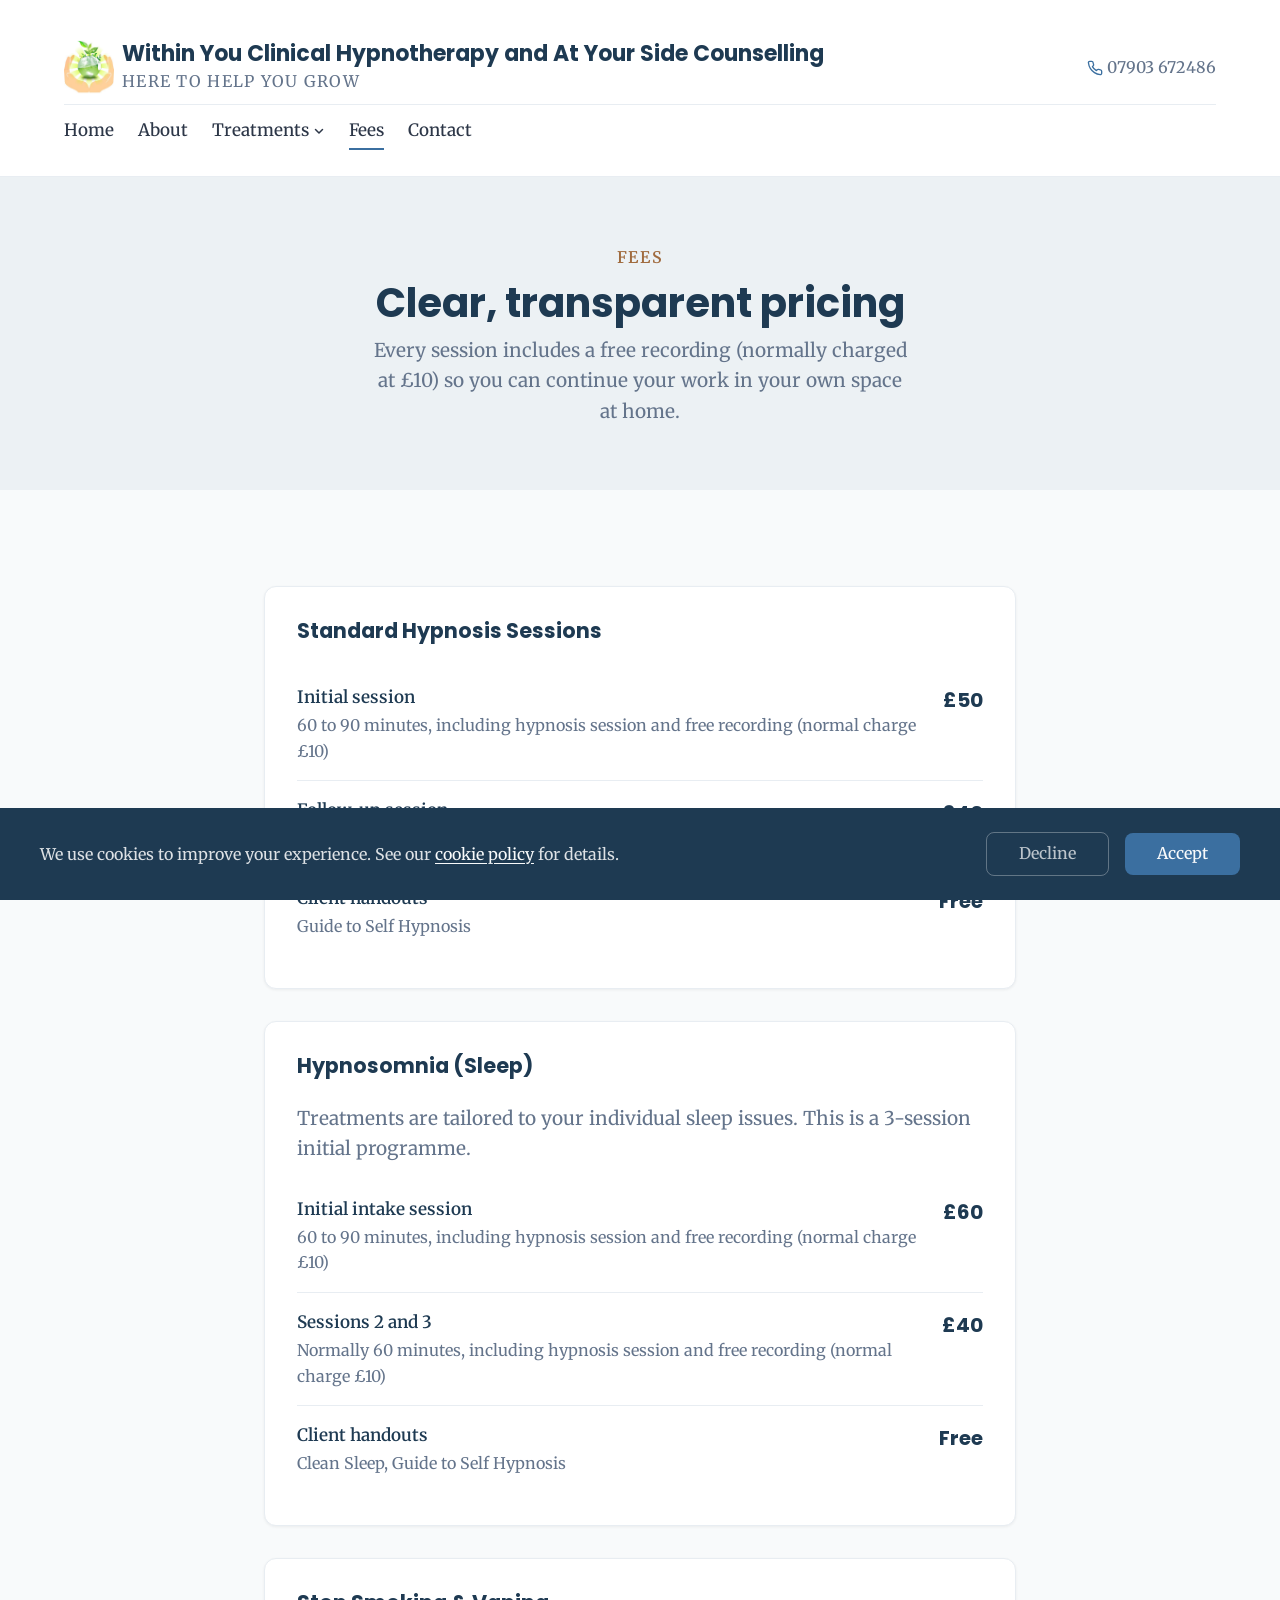
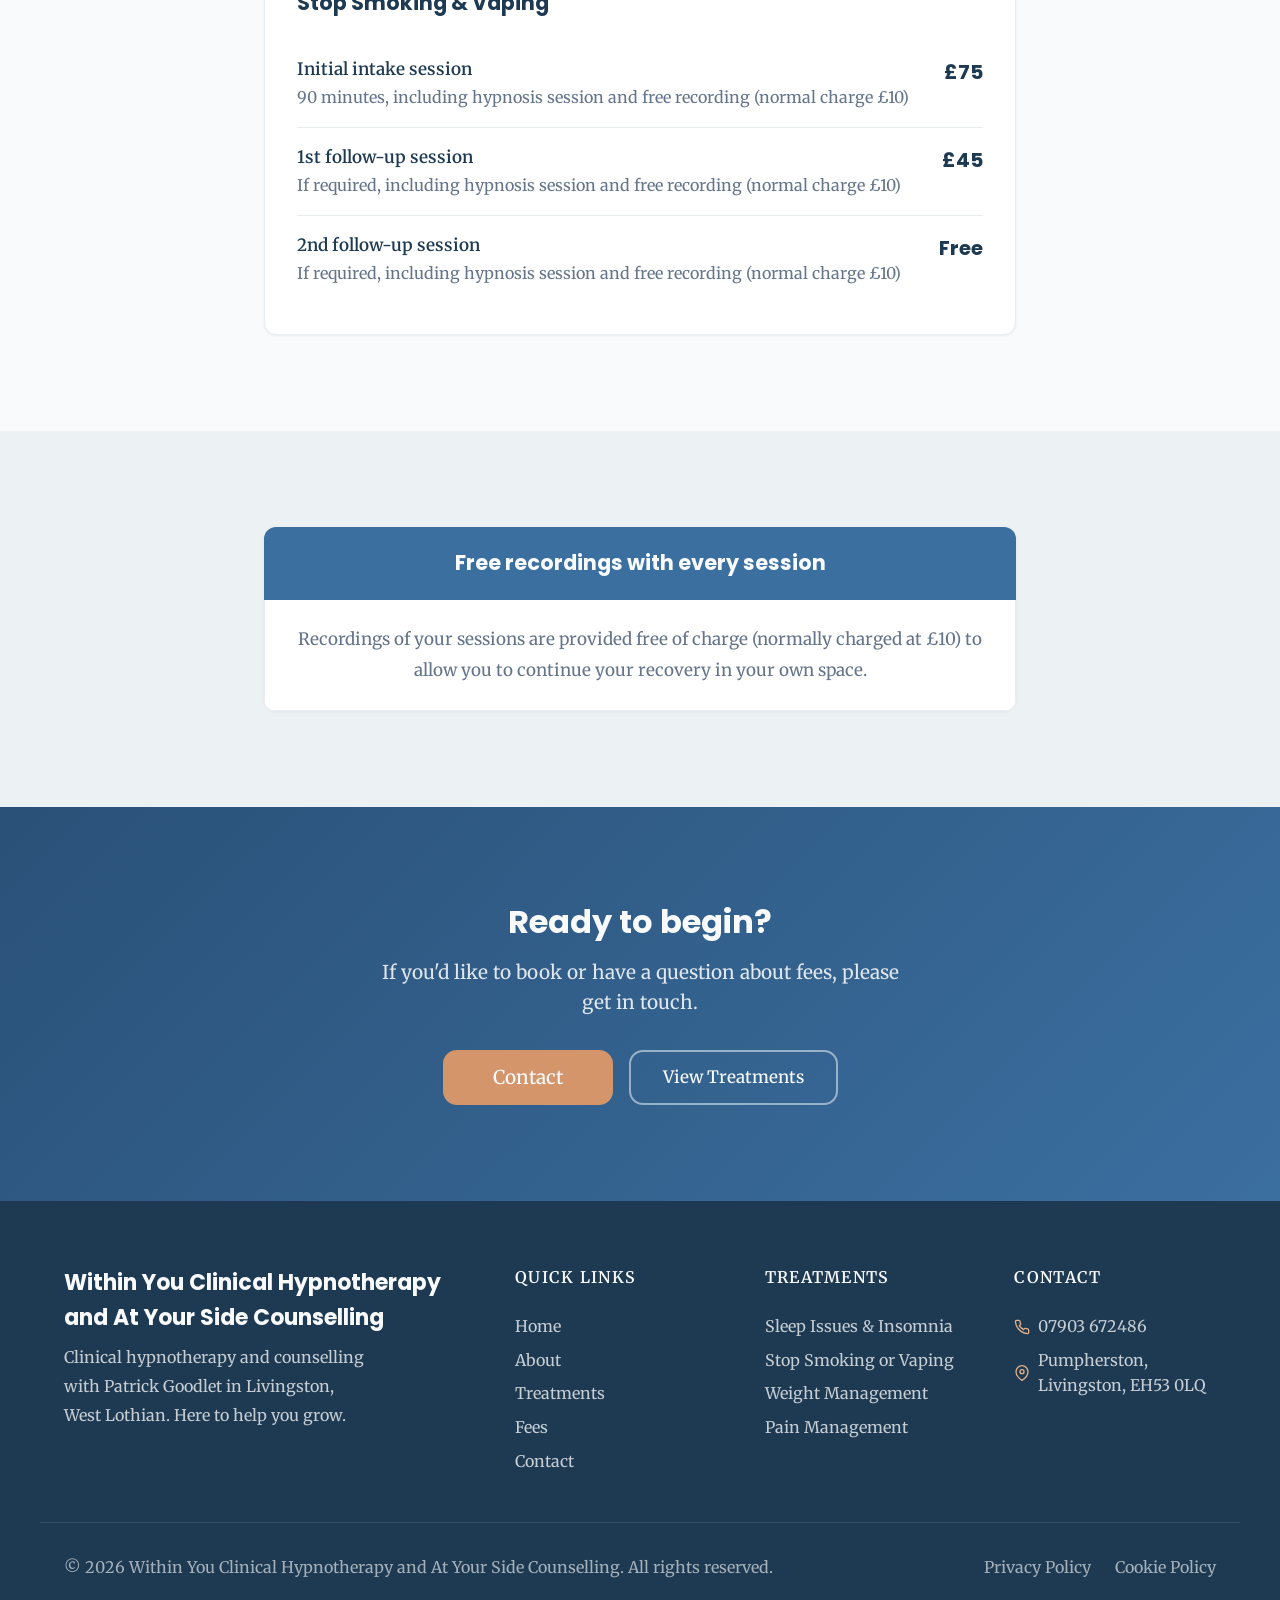
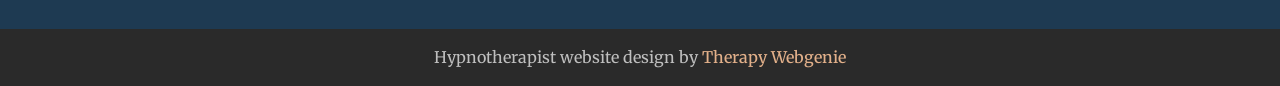
<file: fees.html>
<!DOCTYPE html>
<html lang="en">
<head>
  <meta charset="UTF-8">
  <meta name="viewport" content="width=device-width, initial-scale=1.0">
  <meta name="description" content="Session fees for clinical hypnotherapy with Patrick Goodlet in Livingston. Standard sessions from £50, Hypnosomnia and Stop Smoking & Vaping programmes. Free recordings included.">
  <meta name="robots" content="max-image-preview:large">
  <meta name="author" content="Within You Clinical Hypnotherapy and At Your Side Counselling">
  <title>Fees — Within You Clinical Hypnotherapy, Livingston</title>

  <link rel="canonical" href="https://www.withinyou.uk/fees.html">

  <meta property="og:type" content="website">
  <meta property="og:url" content="https://www.withinyou.uk/fees.html">
  <meta property="og:title" content="Fees — Within You Clinical Hypnotherapy, Livingston">
  <meta property="og:description" content="Session fees for clinical hypnotherapy with Patrick Goodlet in Livingston. Standard sessions from £50, Hypnosomnia and Stop Smoking &amp; Vaping programmes. Free recordings included.">
  <meta property="og:image" content="https://www.withinyou.uk/images/banner1.jpg">

  <meta name="twitter:card" content="summary_large_image">
  <meta name="twitter:title" content="Fees — Within You Clinical Hypnotherapy, Livingston">
  <meta name="twitter:description" content="Session fees for clinical hypnotherapy with Patrick Goodlet in Livingston. Standard sessions from £50, Hypnosomnia and Stop Smoking &amp; Vaping programmes. Free recordings included.">
  <meta name="twitter:image" content="https://www.withinyou.uk/images/banner1.jpg">

  <link rel="preconnect" href="https://fonts.googleapis.com">
  <link rel="preconnect" href="https://fonts.gstatic.com" crossorigin>

  <link rel="icon" href="images/favicon.png" type="image/png" sizes="96x96">
  <link rel="apple-touch-icon" href="images/apple-touch-icon.png">
  <link rel="stylesheet" href="css/base.css?v=1728">
  <link rel="stylesheet" href="css/components.css?v=1728">
  <link rel="stylesheet" href="css/theme.css?v=1728">
  <!-- PROFILE:schema -->
  <script type="application/ld+json">
  {
    "@context": "https://schema.org",
    "@type": "HealthAndBeautyBusiness",
    "name": "Within You Clinical Hypnotherapy and At Your Side Counselling",
    "description": "Session fees for clinical hypnotherapy with Patrick Goodlet in Livingston, West Lothian.",
    "url": "https://www.withinyou.uk",
    "telephone": "07903 672486",
    "address": {
      "@type": "PostalAddress",
      "streetAddress": "Office G7, James Young House, Drumshoreland Road, Pumpherston",
      "addressLocality": "Livingston",
      "addressRegion": "West Lothian",
      "postalCode": "EH53 0LQ",
      "addressCountry": "GB"
    },
    "image": "https://www.withinyou.uk/images/banner1.jpg",
    "priceRange": "££"
  }
  </script>
  <!-- /PROFILE:schema -->
<script type="application/ld+json" data-te-schema="1">
{
    "@context": "https://schema.org",
    "@graph": [
        {
            "@type": "BreadcrumbList",
            "@id": "https://www.withinyou.uk/fees.html#breadcrumb",
            "itemListElement": [
                {
                    "@type": "ListItem",
                    "position": 1,
                    "name": "Home",
                    "item": "https://www.withinyou.uk/"
                },
                {
                    "@type": "ListItem",
                    "position": 2,
                    "name": "Fees",
                    "item": "https://www.withinyou.uk/fees.html"
                }
            ]
        }
    ]
}
</script>
<!-- BEACON -->
<script>(function(){try{var u="https:\/\/editmy.site\/api\/hit\/9";var d=JSON.stringify({p:location.pathname,r:document.referrer});if(navigator.sendBeacon){navigator.sendBeacon(u,d);}else{fetch(u,{method:"POST",keepalive:true,body:d});}}catch(e){}})();</script>
<!-- /BEACON -->
</head>
<body>

  <a href="#main" class="skip-link">Skip to main content</a>

  <!-- SECTION: nav -->
<nav class="nav nav--two-tier" role="navigation" aria-label="Main navigation">
  <div class="container">
    <div class="nav__top">
      <a href="./" class="nav__brand nav__brand--inline">
          <!-- PROFILE:logo --><img src="images/within-you-logo.jpg" alt="Within You Clinical Hypnotherapy and At Your Side Counselling" class="nav__logo"><!-- /PROFILE:logo -->
          <div class="nav__brand-text">
            <span class="nav__name"><!-- PROFILE:site_title -->Within You Clinical Hypnotherapy and At Your Side Counselling<!-- /PROFILE:site_title --></span>
            <span class="nav__title"><!-- PROFILE:site_slogan -->Here to Help You Grow<!-- /PROFILE:site_slogan --></span>
          </div>
        </a>
      <div class="nav__contact">
          <div class="nav__contact-item">
            <svg xmlns="http://www.w3.org/2000/svg" viewBox="0 0 24 24" fill="none" stroke="currentColor" stroke-width="2" stroke-linecap="round" stroke-linejoin="round"><path d="M22 16.92v3a2 2 0 0 1-2.18 2 19.79 19.79 0 0 1-8.63-3.07 19.5 19.5 0 0 1-6-6 19.79 19.79 0 0 1-3.07-8.67A2 2 0 0 1 4.11 2h3a2 2 0 0 1 2 1.72c.127.96.361 1.903.7 2.81a2 2 0 0 1-.45 2.11L8.09 9.91a16 16 0 0 0 6 6l1.27-1.27a2 2 0 0 1 2.11-.45c.907.339 1.85.573 2.81.7A2 2 0 0 1 22 16.92z"></path></svg>
            <!-- PROFILE:phone_landline --><a href="tel:07903672486">07903 672486</a><!-- /PROFILE:phone_landline -->
          </div>
        </div>
    </div>
    <div class="nav__bottom">
      <div class="nav__links">
      <a href="./" class="nav__link">Home</a>
      <a href="about.html" class="nav__link">About</a>
      <div class="nav__dropdown">
        <button class="nav__link nav__link--has-children" aria-expanded="false" aria-haspopup="true">Treatments <svg class="nav__chevron" width="12" height="12" viewBox="0 0 12 12" aria-hidden="true"><path d="M2.5 4.5L6 8l3.5-3.5" fill="none" stroke="currentColor" stroke-width="1.5" stroke-linecap="round" stroke-linejoin="round"/></svg></button>
        <div class="nav__dropdown-menu">
          <a href="treatments-provided.html" class="nav__dropdown-link">All Treatments</a>
          <a href="sleep-issues-insomnia.html" class="nav__dropdown-link">Sleep Issues &amp; Insomnia</a>
          <a href="stop-smoking-vaping.html" class="nav__dropdown-link">Stop Smoking or Vaping</a>
          <a href="weight-management.html" class="nav__dropdown-link">Weight Management</a>
          <a href="pain-management.html" class="nav__dropdown-link">Pain Management</a>
        </div>
      </div>
      <a href="fees.html" class="nav__link nav__link--active">Fees</a>
      <a href="contact.html" class="nav__link">Contact</a>
      </div>
      <button class="nav__toggle" aria-label="Toggle menu" aria-expanded="false" aria-controls="mobile-menu">
        <span class="nav__toggle-bar"></span>
        <span class="nav__toggle-bar"></span>
        <span class="nav__toggle-bar"></span>
      </button>
    </div>
  </div>
  <div class="nav__mobile" id="mobile-menu" role="menu">
    <a href="./" class="nav__link" role="menuitem">Home</a>
    <a href="about.html" class="nav__link" role="menuitem">About</a>
    <div class="nav__mobile-group">
      <div class="nav__mobile-parent">
        <a href="treatments-provided.html" class="nav__link" role="menuitem">Treatments</a>
        <button class="nav__mobile-expand" aria-label="Expand Treatments" aria-expanded="false"><svg class="nav__chevron" width="12" height="12" viewBox="0 0 12 12" aria-hidden="true"><path d="M2.5 4.5L6 8l3.5-3.5" fill="none" stroke="currentColor" stroke-width="1.5" stroke-linecap="round" stroke-linejoin="round"/></svg></button>
      </div>
      <div class="nav__mobile-children" role="menu" hidden>
        <a href="treatments-provided.html" class="nav__link nav__link--child" role="menuitem">All Treatments</a>
        <a href="sleep-issues-insomnia.html" class="nav__link nav__link--child" role="menuitem">Sleep Issues &amp; Insomnia</a>
        <a href="stop-smoking-vaping.html" class="nav__link nav__link--child" role="menuitem">Stop Smoking or Vaping</a>
        <a href="weight-management.html" class="nav__link nav__link--child" role="menuitem">Weight Management</a>
        <a href="pain-management.html" class="nav__link nav__link--child" role="menuitem">Pain Management</a>
      </div>
    </div>
    <a href="fees.html" class="nav__link nav__link--active" role="menuitem">Fees</a>
    <a href="contact.html" class="nav__link" role="menuitem">Contact</a>
    <div class="nav__mobile-contact">
        <div class="nav__contact-item">
          <svg xmlns="http://www.w3.org/2000/svg" viewBox="0 0 24 24" fill="none" stroke="currentColor" stroke-width="2" stroke-linecap="round" stroke-linejoin="round"><path d="M22 16.92v3a2 2 0 0 1-2.18 2 19.79 19.79 0 0 1-8.63-3.07 19.5 19.5 0 0 1-6-6 19.79 19.79 0 0 1-3.07-8.67A2 2 0 0 1 4.11 2h3a2 2 0 0 1 2 1.72c.127.96.361 1.903.7 2.81a2 2 0 0 1-.45 2.11L8.09 9.91a16 16 0 0 0 6 6l1.27-1.27a2 2 0 0 1 2.11-.45c.907.339 1.85.573 2.81.7A2 2 0 0 1 22 16.92z"></path></svg>
          <a href="tel:07903672486">07903 672486</a>
        </div>
  </div>
</nav>
<!-- /SECTION: nav -->

  <!-- Compact scroll header -->
  <div class="nav-scroll" aria-hidden="true">
    <div class="container nav-scroll__inner">
      <div class="nav-scroll__brand">
        <img class="nav-scroll__logo" src="images/within-you-logo.jpg" alt="">
        <div class="nav-scroll__brand-text">
        <span class="nav-scroll__name"><!-- PROFILE:site_title -->Within You Clinical Hypnotherapy and At Your Side Counselling<!-- /PROFILE:site_title --></span>
        <span class="nav-scroll__title"><!-- PROFILE:site_slogan -->Here to Help You Grow<!-- /PROFILE:site_slogan --></span>
        </div>
      </div>
      <div class="nav-scroll__right">
        <a href="tel:07903672486" class="nav-scroll__phone">
          <svg xmlns="http://www.w3.org/2000/svg" viewBox="0 0 24 24" fill="none" stroke="currentColor" stroke-width="2" stroke-linecap="round" stroke-linejoin="round"><path d="M22 16.92v3a2 2 0 0 1-2.18 2 19.79 19.79 0 0 1-8.63-3.07 19.5 19.5 0 0 1-6-6 19.79 19.79 0 0 1-3.07-8.67A2 2 0 0 1 4.11 2h3a2 2 0 0 1 2 1.72c.127.96.361 1.903.7 2.81a2 2 0 0 1-.45 2.11L8.09 9.91a16 16 0 0 0 6 6l1.27-1.27a2 2 0 0 1 2.11-.45c.907.339 1.85.573 2.81.7A2 2 0 0 1 22 16.92z"></path></svg>
          07903 672486
        </a>
        <a href="tel:07903672486" class="nav-scroll__phone-icon" aria-label="Call us">
          <svg xmlns="http://www.w3.org/2000/svg" viewBox="0 0 24 24" fill="none" stroke="currentColor" stroke-width="2" stroke-linecap="round" stroke-linejoin="round"><path d="M22 16.92v3a2 2 0 0 1-2.18 2 19.79 19.79 0 0 1-8.63-3.07 19.5 19.5 0 0 1-6-6 19.79 19.79 0 0 1-3.07-8.67A2 2 0 0 1 4.11 2h3a2 2 0 0 1 2 1.72c.127.96.361 1.903.7 2.81a2 2 0 0 1-.45 2.11L8.09 9.91a16 16 0 0 0 6 6l1.27-1.27a2 2 0 0 1 2.11-.45c.907.339 1.85.573 2.81.7A2 2 0 0 1 22 16.92z"></path></svg>
        </a>
        <button class="nav-scroll__toggle" aria-label="Toggle menu">
          <span class="nav-scroll__toggle-bar"></span>
          <span class="nav-scroll__toggle-bar"></span>
          <span class="nav-scroll__toggle-bar"></span>
        </button>
      </div>
    </div>
  </div>

  <main id="main">

    <!-- SECTION: page-header -->
    <section class="page-header">
      <div class="container">
        <span class="section-label">Fees</span>
        <h1>Clear, transparent pricing</h1>
        <p>Every session includes a free recording (normally charged at £10) so you can continue your work in your own space at home.</p>
      </div>
    </section>
    <!-- /SECTION: page-header -->

    <!-- SECTION: fees -->
    <section class="section reveal">
      <div class="container container--narrow">
        <div style="display: flex; flex-direction: column; gap: var(--space-xl);">

          <div class="fee-table">
            <h2>Standard Hypnosis Sessions</h2>
            <div class="fee-item">
              <div>
                <div class="fee-item__name">Initial session</div>
                <div class="fee-item__detail">60 to 90 minutes, including hypnosis session and free recording (normal charge £10)</div>
              </div>
              <span class="fee-item__price">£50</span>
            </div>
            <div class="fee-item">
              <div>
                <div class="fee-item__name">Follow-up session</div>
                <div class="fee-item__detail">If required, including recording</div>
              </div>
              <span class="fee-item__price">£40</span>
            </div>
            <div class="fee-item">
              <div>
                <div class="fee-item__name">Client handouts</div>
                <div class="fee-item__detail">Guide to Self Hypnosis</div>
              </div>
              <span class="fee-item__price">Free</span>
            </div>
          </div>

          <div class="fee-table">
            <h2>Hypnosomnia (Sleep)</h2>
            <p class="fee-table__intro" style="color: var(--color-text-light); margin-bottom: var(--space-md);">Treatments are tailored to your individual sleep issues. This is a 3-session initial programme.</p>
            <div class="fee-item">
              <div>
                <div class="fee-item__name">Initial intake session</div>
                <div class="fee-item__detail">60 to 90 minutes, including hypnosis session and free recording (normal charge £10)</div>
              </div>
              <span class="fee-item__price">£60</span>
            </div>
            <div class="fee-item">
              <div>
                <div class="fee-item__name">Sessions 2 and 3</div>
                <div class="fee-item__detail">Normally 60 minutes, including hypnosis session and free recording (normal charge £10)</div>
              </div>
              <span class="fee-item__price">£40</span>
            </div>
            <div class="fee-item">
              <div>
                <div class="fee-item__name">Client handouts</div>
                <div class="fee-item__detail">Clean Sleep, Guide to Self Hypnosis</div>
              </div>
              <span class="fee-item__price">Free</span>
            </div>
          </div>

          <div class="fee-table">
            <h2>Stop Smoking &amp; Vaping</h2>
            <div class="fee-item">
              <div>
                <div class="fee-item__name">Initial intake session</div>
                <div class="fee-item__detail">90 minutes, including hypnosis session and free recording (normal charge £10)</div>
              </div>
              <span class="fee-item__price">£75</span>
            </div>
            <div class="fee-item">
              <div>
                <div class="fee-item__name">1st follow-up session</div>
                <div class="fee-item__detail">If required, including hypnosis session and free recording (normal charge £10)</div>
              </div>
              <span class="fee-item__price">£45</span>
            </div>
            <div class="fee-item">
              <div>
                <div class="fee-item__name">2nd follow-up session</div>
                <div class="fee-item__detail">If required, including hypnosis session and free recording (normal charge £10)</div>
              </div>
              <span class="fee-item__price">Free</span>
            </div>
          </div>

        </div>
      </div>
    </section>
    <!-- /SECTION: fees -->

    <!-- SECTION: included -->
    <section class="section section--alt reveal">
      <div class="container container--narrow">
        <div class="highlight-box">
          <div class="highlight-box__heading">
            <h3>Free recordings with every session</h3>
          </div>
          <div class="highlight-box__content">
            <p>Recordings of your sessions are provided free of charge (normally charged at £10) to allow you to continue your recovery in your own space.</p>
          </div>
        </div>
      </div>
    </section>
    <!-- /SECTION: included -->

    <!-- SECTION: cta -->
    <section class="section cta-banner reveal">
      <div class="container text-center">
        <h2>Ready to begin?</h2>
        <p>If you'd like to book or have a question about fees, please get in touch.</p>
        <div class="cta-banner__buttons">
          <a href="contact.html" class="btn btn--accent">Contact</a>
          <a href="treatments-provided.html" class="btn btn--secondary">View Treatments</a>
        </div>
      </div>
    </section>
    <!-- /SECTION: cta -->

  </main>

  <!-- SECTION: footer -->
  <footer class="footer">
    <div class="container footer__inner">
      <div class="footer__brand">
        <p class="footer__brand-name"><!-- PROFILE:site_title -->Within You Clinical Hypnotherapy and At Your Side Counselling<!-- /PROFILE:site_title --></p>
        <p class="footer__brand-text">Clinical hypnotherapy and counselling with Patrick Goodlet in Livingston, West Lothian. Here to help you grow.</p>
      </div>
      <div class="footer__col">
        <p class="footer__heading">Quick Links</p>
        <div class="footer__links">
          <a href="./" class="footer__link">Home</a>
          <a href="about.html" class="footer__link">About</a>
          <a href="treatments-provided.html" class="footer__link">Treatments</a>
          <a href="fees.html" class="footer__link">Fees</a>
          <a href="contact.html" class="footer__link">Contact</a>
        </div>
      </div>
      <div class="footer__col">
        <p class="footer__heading">Treatments</p>
        <div class="footer__links">
          <a href="sleep-issues-insomnia.html" class="footer__link">Sleep Issues &amp; Insomnia</a>
          <a href="stop-smoking-vaping.html" class="footer__link">Stop Smoking or Vaping</a>
          <a href="weight-management.html" class="footer__link">Weight Management</a>
          <a href="pain-management.html" class="footer__link">Pain Management</a>
        </div>
      </div>
      <div class="footer__col">
        <p class="footer__heading">Contact</p>
        <div class="footer__contact-item">
          <svg xmlns="http://www.w3.org/2000/svg" viewBox="0 0 24 24" fill="none" stroke="currentColor" stroke-width="2" stroke-linecap="round" stroke-linejoin="round"><path d="M22 16.92v3a2 2 0 0 1-2.18 2 19.79 19.79 0 0 1-8.63-3.07 19.5 19.5 0 0 1-6-6 19.79 19.79 0 0 1-3.07-8.67A2 2 0 0 1 4.11 2h3a2 2 0 0 1 2 1.72 12.84 12.84 0 0 0 .7 2.81 2 2 0 0 1-.45 2.11L8.09 9.91a16 16 0 0 0 6 6l1.27-1.27a2 2 0 0 1 2.11-.45 12.84 12.84 0 0 0 2.81.7A2 2 0 0 1 22 16.92z"></path></svg>
          <!-- PROFILE:phone_landline --><a href="tel:07903672486">07903 672486</a><!-- /PROFILE:phone_landline -->
        </div>
        <div class="footer__contact-item">
          <svg xmlns="http://www.w3.org/2000/svg" viewBox="0 0 24 24" fill="none" stroke="currentColor" stroke-width="2" stroke-linecap="round" stroke-linejoin="round"><path d="M21 10c0 7-9 13-9 13s-9-6-9-13a9 9 0 0 1 18 0z"></path><circle cx="12" cy="10" r="3"></circle></svg>
          <!-- PROFILE:address --><span>Pumpherston, Livingston, EH53 0LQ</span><!-- /PROFILE:address -->
        </div>
      </div>
    </div>
    <div class="container footer__bottom">
      <p class="footer__copyright">&copy; <script>document.write(new Date().getFullYear())</script> Within You Clinical Hypnotherapy and At Your Side Counselling. All rights reserved.</p>
      <div class="footer__legal">
        <a href="privacy.html">Privacy Policy</a>
        <a href="cookies-policy.html">Cookie Policy</a>
      </div>
    </div>
  </footer>
  <!-- /SECTION: footer -->

  <div class="site-credit">
    <p>Hypnotherapist website design by <a href="https://www.therapywebgenie.com/website-design/hypnotherapists/" target="_blank" rel="noopener nofollow">Therapy Webgenie</a></p>
  </div>

  <!-- Cookie Consent -->
  <div class="cookie-banner" role="dialog" aria-label="Cookie consent">
    <div class="cookie-banner__inner">
      <p class="cookie-banner__text">We use cookies to improve your experience. See our <a href="cookies-policy.html">cookie policy</a> for details.</p>
      <div class="cookie-banner__buttons"><button class="cookie-banner__accept">Accept</button><button class="cookie-banner__decline">Decline</button></div>
    </div>
  </div>

  <!-- Back to Top -->
  <button class="back-to-top" aria-label="Back to top">
    <svg xmlns="http://www.w3.org/2000/svg" viewBox="0 0 24 24" fill="none" stroke="currentColor" stroke-width="2" stroke-linecap="round" stroke-linejoin="round"><polyline points="18 15 12 9 6 15"></polyline></svg>
  </button>

  <script src="js/main.js"></script>
</body>
</html>
</file>
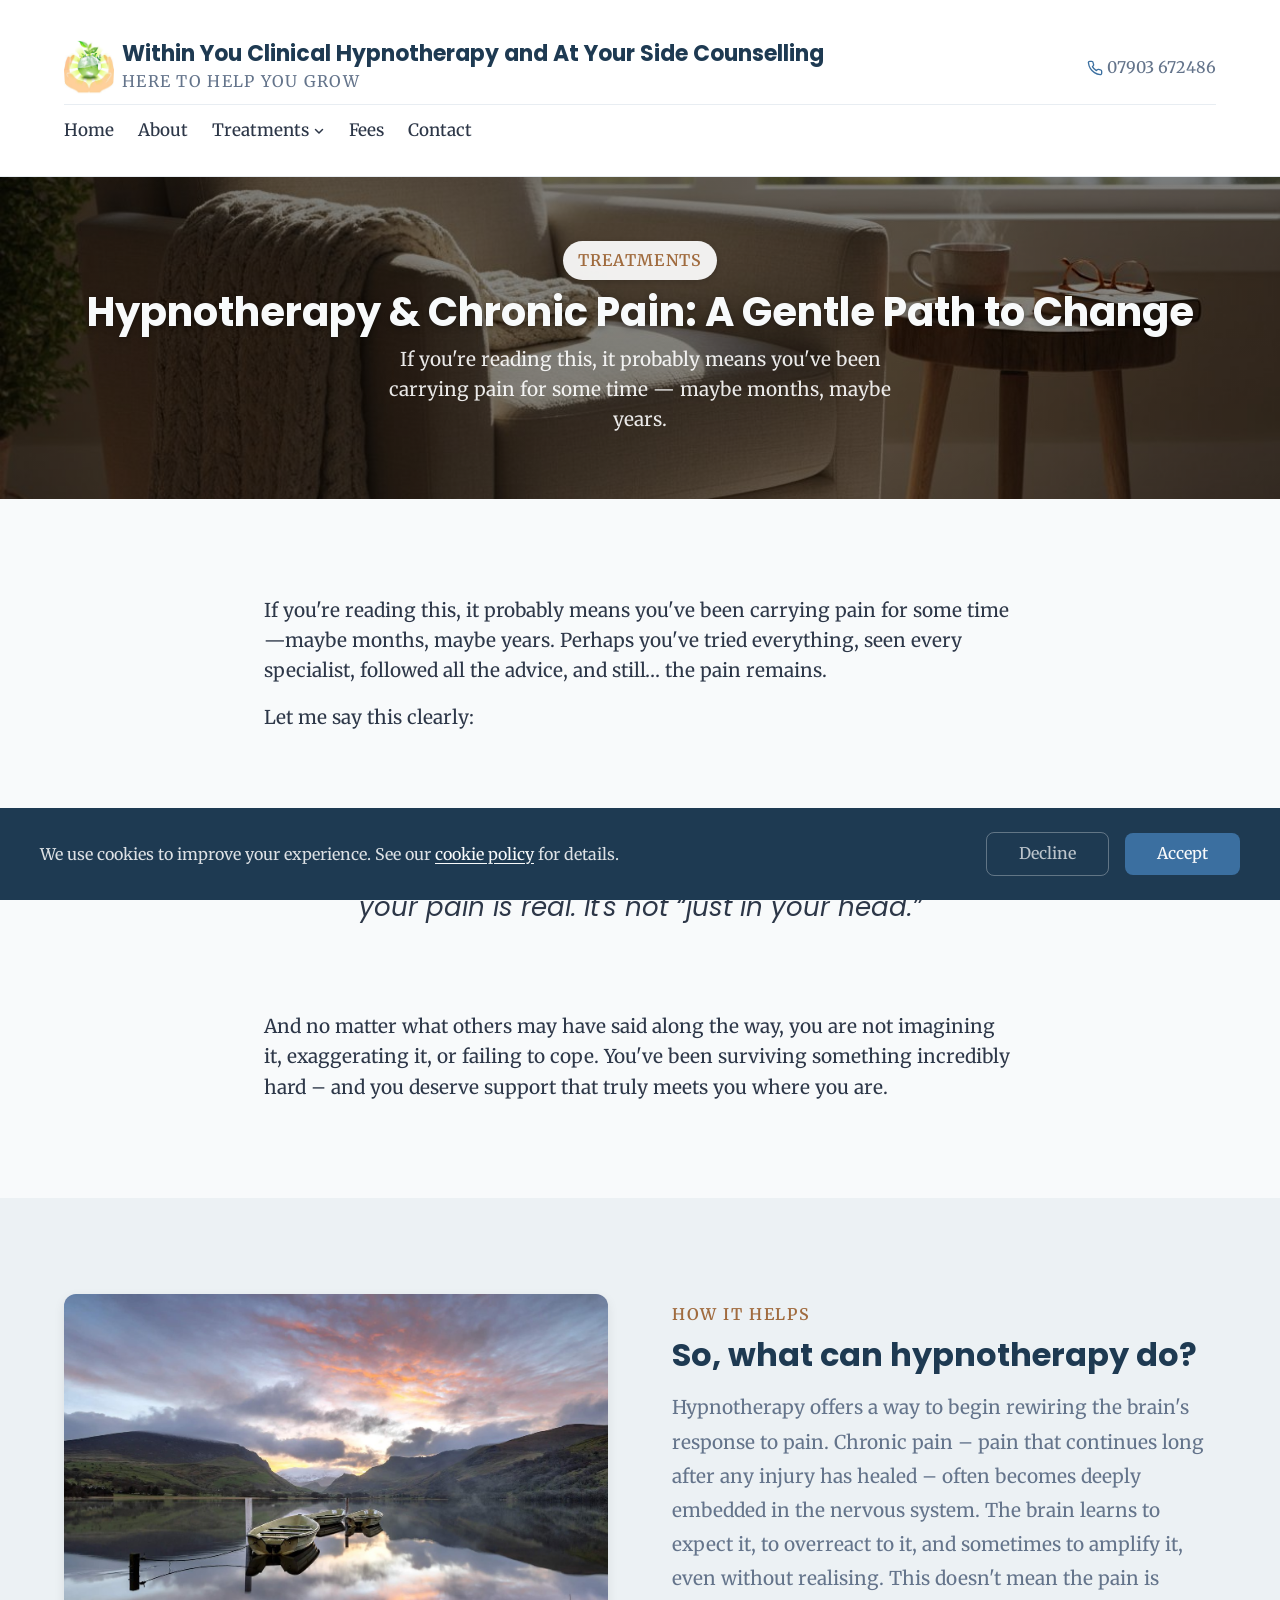
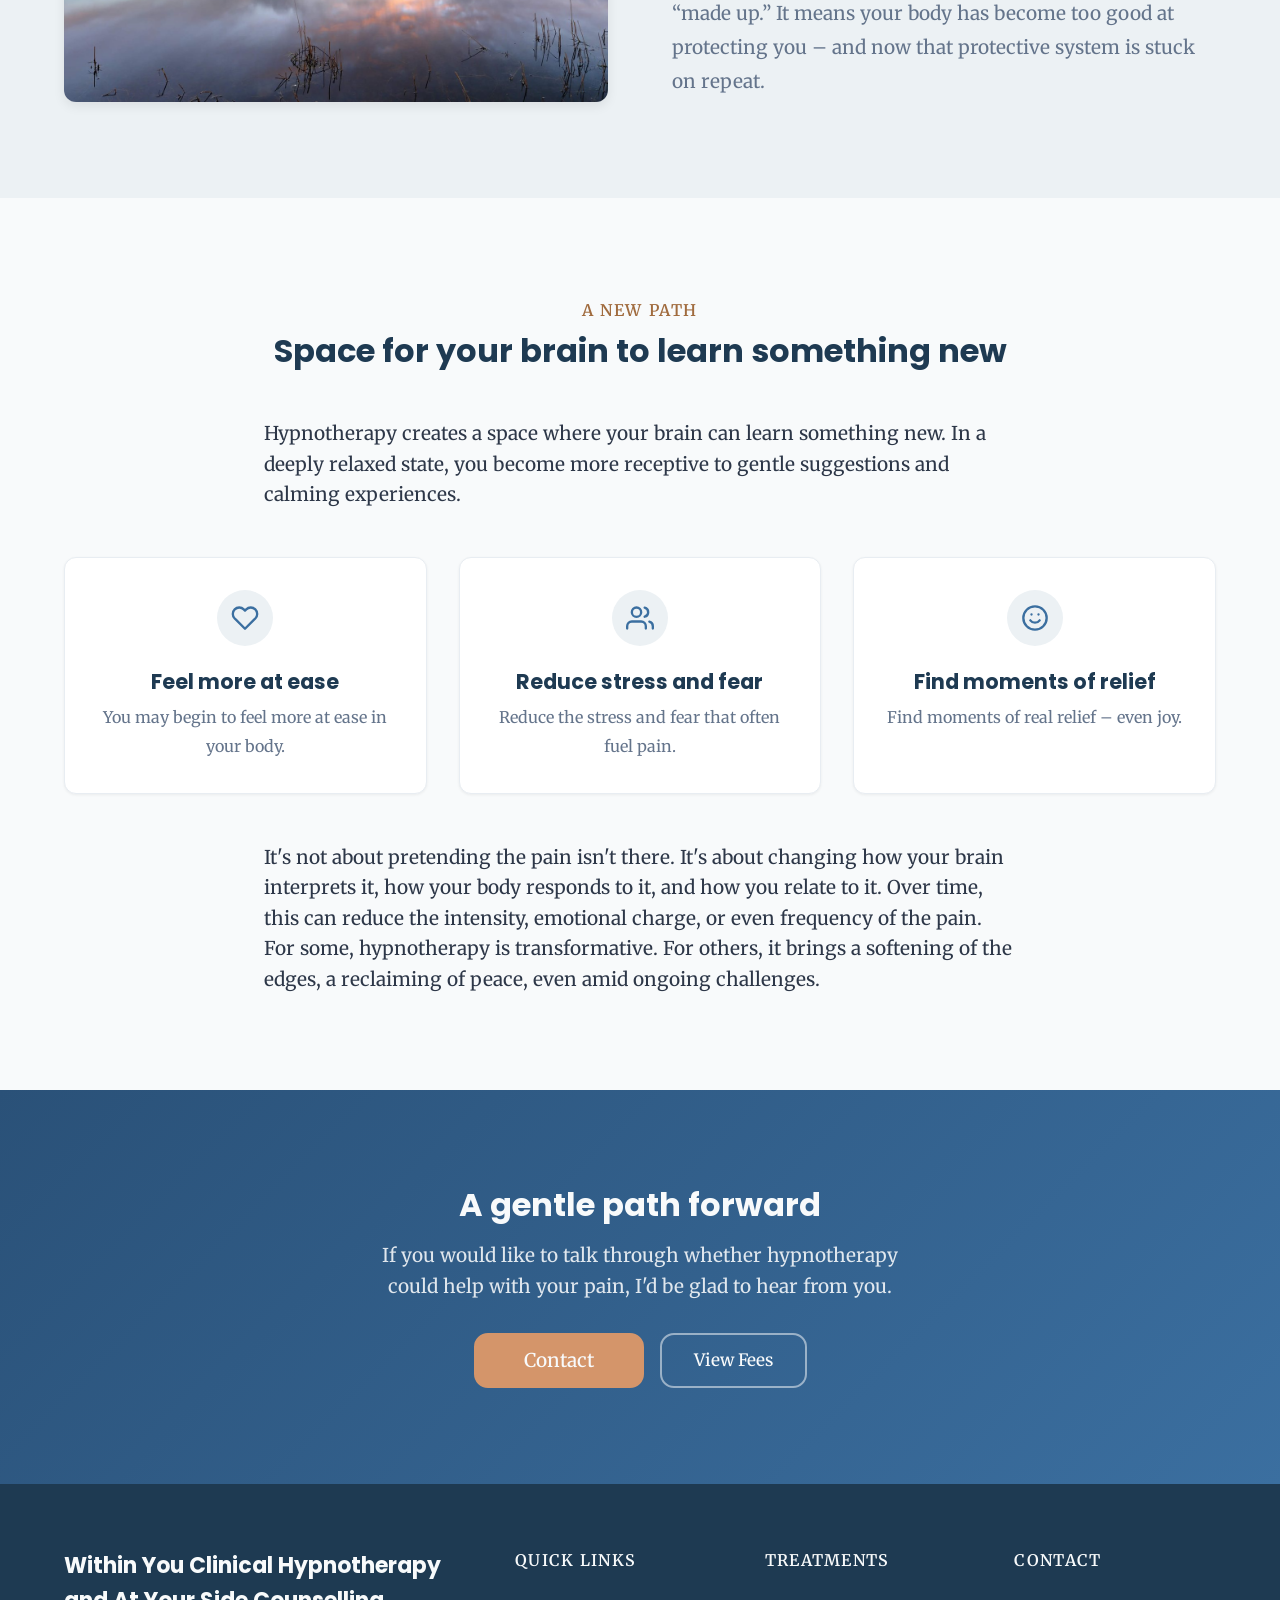
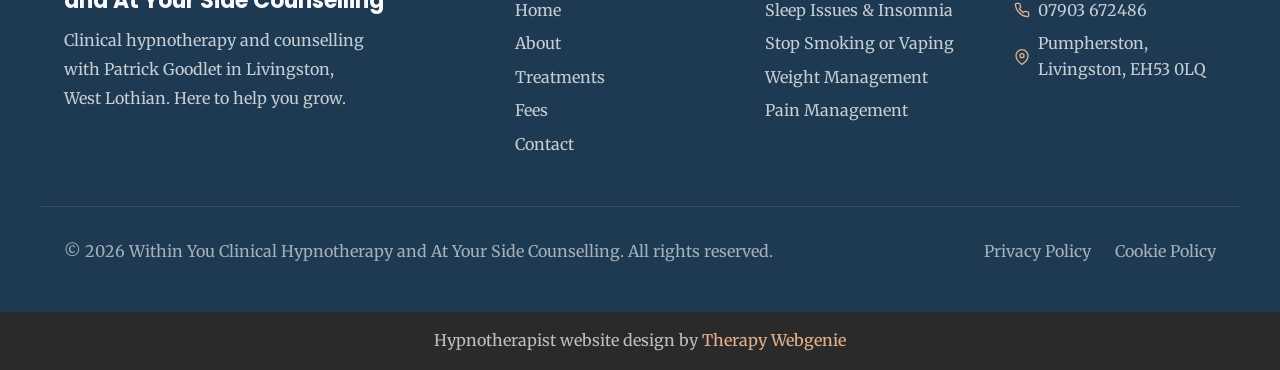
<file: pain-management.html>
<!DOCTYPE html>
<html lang="en">
<head>
  <meta charset="UTF-8">
  <meta name="viewport" content="width=device-width, initial-scale=1.0">
  <meta name="description" content="Hypnotherapy for chronic pain in Livingston with Patrick Goodlet — a gentle path that helps change how your brain interprets and responds to pain. In person & online.">
  <meta name="robots" content="max-image-preview:large">
  <meta name="author" content="Within You Clinical Hypnotherapy and At Your Side Counselling">
  <title>Pain Management Hypnotherapy — Within You, Livingston</title>

  <link rel="canonical" href="https://www.withinyou.uk/pain-management.html">

  <meta property="og:type" content="website">
  <meta property="og:url" content="https://www.withinyou.uk/pain-management.html">
  <meta property="og:title" content="Pain Management Hypnotherapy — Within You">
  <meta property="og:description" content="Hypnotherapy for chronic pain in Livingston with Patrick Goodlet — a gentle path that helps change how your brain interprets and responds to pain. In person &amp; online.">
  <meta property="og:image" content="https://www.withinyou.uk/images/pain-management.jpg">

  <meta name="twitter:card" content="summary_large_image">
  <meta name="twitter:title" content="Pain Management Hypnotherapy — Within You">
  <meta name="twitter:description" content="Hypnotherapy for chronic pain in Livingston with Patrick Goodlet — a gentle path that helps change how your brain interprets and responds to pain. In person &amp; online.">
  <meta name="twitter:image" content="https://www.withinyou.uk/images/pain-management.jpg">

  <link rel="preconnect" href="https://fonts.googleapis.com">
  <link rel="preconnect" href="https://fonts.gstatic.com" crossorigin>

  <link rel="icon" href="images/favicon.png" type="image/png" sizes="96x96">
  <link rel="apple-touch-icon" href="images/apple-touch-icon.png">
  <link rel="stylesheet" href="css/base.css?v=1728">
  <link rel="stylesheet" href="css/components.css?v=1728">
  <link rel="stylesheet" href="css/theme.css?v=1728">
  <!-- PROFILE:schema -->
  <script type="application/ld+json">
  {
    "@context": "https://schema.org",
    "@type": "HealthAndBeautyBusiness",
    "name": "Within You Clinical Hypnotherapy and At Your Side Counselling",
    "description": "Hypnotherapy for chronic pain management with Patrick Goodlet in Livingston, West Lothian.",
    "url": "https://www.withinyou.uk",
    "telephone": "07903 672486",
    "address": {
      "@type": "PostalAddress",
      "streetAddress": "Office G7, James Young House, Drumshoreland Road, Pumpherston",
      "addressLocality": "Livingston",
      "addressRegion": "West Lothian",
      "postalCode": "EH53 0LQ",
      "addressCountry": "GB"
    },
    "image": "https://www.withinyou.uk/images/pain-management.jpg",
    "priceRange": "££"
  }
  </script>
  <!-- /PROFILE:schema -->
<script type="application/ld+json" data-te-schema="1">
{
    "@context": "https://schema.org",
    "@graph": [
        {
            "@type": "BreadcrumbList",
            "@id": "https://www.withinyou.uk/pain-management.html#breadcrumb",
            "itemListElement": [
                {
                    "@type": "ListItem",
                    "position": 1,
                    "name": "Home",
                    "item": "https://www.withinyou.uk/"
                },
                {
                    "@type": "ListItem",
                    "position": 2,
                    "name": "Treatments",
                    "item": "https://www.withinyou.uk/treatments-provided.html"
                },
                {
                    "@type": "ListItem",
                    "position": 3,
                    "name": "Pain Management",
                    "item": "https://www.withinyou.uk/pain-management.html"
                }
            ]
        },
        {
            "@type": "Service",
            "@id": "https://www.withinyou.uk/pain-management.html#service",
            "name": "Pain Management",
            "serviceType": "Pain Management",
            "url": "https://www.withinyou.uk/pain-management.html",
            "description": "Hypnotherapy for chronic pain in Livingston with Patrick Goodlet — a gentle path that helps change how your brain interprets and responds to pain. In person \u0026 online.",
            "image": "https://www.withinyou.uk/images/pain-management.jpg",
            "provider": {
                "@type": "HealthAndBeautyBusiness",
                "name": "Within You Clinical Hypnotherapy and At Your Side Counselling",
                "url": "https://www.withinyou.uk",
                "telephone": "07903 672486",
                "address": {
                    "@type": "PostalAddress",
                    "streetAddress": "Office G7, James Young House, Drumshoreland Road, Pumpherston",
                    "addressLocality": "Livingston",
                    "addressRegion": "West Lothian",
                    "postalCode": "EH53 0LQ",
                    "addressCountry": "GB"
                },
                "image": "https://www.withinyou.uk/images/pain-management.jpg"
            },
            "areaServed": "Livingston"
        }
    ]
}
</script>
<!-- BEACON -->
<script>(function(){try{var u="https:\/\/editmy.site\/api\/hit\/9";var d=JSON.stringify({p:location.pathname,r:document.referrer});if(navigator.sendBeacon){navigator.sendBeacon(u,d);}else{fetch(u,{method:"POST",keepalive:true,body:d});}}catch(e){}})();</script>
<!-- /BEACON -->
</head>
<body>

  <a href="#main" class="skip-link">Skip to main content</a>

  <!-- SECTION: nav -->
<nav class="nav nav--two-tier" role="navigation" aria-label="Main navigation">
  <div class="container">
    <div class="nav__top">
      <a href="./" class="nav__brand nav__brand--inline">
          <!-- PROFILE:logo --><img src="images/within-you-logo.jpg" alt="Within You Clinical Hypnotherapy and At Your Side Counselling" class="nav__logo"><!-- /PROFILE:logo -->
          <div class="nav__brand-text">
            <span class="nav__name"><!-- PROFILE:site_title -->Within You Clinical Hypnotherapy and At Your Side Counselling<!-- /PROFILE:site_title --></span>
            <span class="nav__title"><!-- PROFILE:site_slogan -->Here to Help You Grow<!-- /PROFILE:site_slogan --></span>
          </div>
        </a>
      <div class="nav__contact">
          <div class="nav__contact-item">
            <svg xmlns="http://www.w3.org/2000/svg" viewBox="0 0 24 24" fill="none" stroke="currentColor" stroke-width="2" stroke-linecap="round" stroke-linejoin="round"><path d="M22 16.92v3a2 2 0 0 1-2.18 2 19.79 19.79 0 0 1-8.63-3.07 19.5 19.5 0 0 1-6-6 19.79 19.79 0 0 1-3.07-8.67A2 2 0 0 1 4.11 2h3a2 2 0 0 1 2 1.72c.127.96.361 1.903.7 2.81a2 2 0 0 1-.45 2.11L8.09 9.91a16 16 0 0 0 6 6l1.27-1.27a2 2 0 0 1 2.11-.45c.907.339 1.85.573 2.81.7A2 2 0 0 1 22 16.92z"></path></svg>
            <!-- PROFILE:phone_landline --><a href="tel:07903672486">07903 672486</a><!-- /PROFILE:phone_landline -->
          </div>
        </div>
    </div>
    <div class="nav__bottom">
      <div class="nav__links">
      <a href="./" class="nav__link">Home</a>
      <a href="about.html" class="nav__link">About</a>
      <div class="nav__dropdown">
        <button class="nav__link nav__link--has-children" aria-expanded="false" aria-haspopup="true">Treatments <svg class="nav__chevron" width="12" height="12" viewBox="0 0 12 12" aria-hidden="true"><path d="M2.5 4.5L6 8l3.5-3.5" fill="none" stroke="currentColor" stroke-width="1.5" stroke-linecap="round" stroke-linejoin="round"/></svg></button>
        <div class="nav__dropdown-menu">
          <a href="treatments-provided.html" class="nav__dropdown-link">All Treatments</a>
          <a href="sleep-issues-insomnia.html" class="nav__dropdown-link">Sleep Issues &amp; Insomnia</a>
          <a href="stop-smoking-vaping.html" class="nav__dropdown-link">Stop Smoking or Vaping</a>
          <a href="weight-management.html" class="nav__dropdown-link">Weight Management</a>
          <a href="pain-management.html" class="nav__dropdown-link nav__link--active">Pain Management</a>
        </div>
      </div>
      <a href="fees.html" class="nav__link">Fees</a>
      <a href="contact.html" class="nav__link">Contact</a>
      </div>
      <button class="nav__toggle" aria-label="Toggle menu" aria-expanded="false" aria-controls="mobile-menu">
        <span class="nav__toggle-bar"></span>
        <span class="nav__toggle-bar"></span>
        <span class="nav__toggle-bar"></span>
      </button>
    </div>
  </div>
  <div class="nav__mobile" id="mobile-menu" role="menu">
    <a href="./" class="nav__link" role="menuitem">Home</a>
    <a href="about.html" class="nav__link" role="menuitem">About</a>
    <div class="nav__mobile-group">
      <div class="nav__mobile-parent">
        <a href="treatments-provided.html" class="nav__link" role="menuitem">Treatments</a>
        <button class="nav__mobile-expand" aria-label="Expand Treatments" aria-expanded="false"><svg class="nav__chevron" width="12" height="12" viewBox="0 0 12 12" aria-hidden="true"><path d="M2.5 4.5L6 8l3.5-3.5" fill="none" stroke="currentColor" stroke-width="1.5" stroke-linecap="round" stroke-linejoin="round"/></svg></button>
      </div>
      <div class="nav__mobile-children" role="menu" hidden>
        <a href="treatments-provided.html" class="nav__link nav__link--child" role="menuitem">All Treatments</a>
        <a href="sleep-issues-insomnia.html" class="nav__link nav__link--child" role="menuitem">Sleep Issues &amp; Insomnia</a>
        <a href="stop-smoking-vaping.html" class="nav__link nav__link--child" role="menuitem">Stop Smoking or Vaping</a>
        <a href="weight-management.html" class="nav__link nav__link--child" role="menuitem">Weight Management</a>
        <a href="pain-management.html" class="nav__link nav__link--child nav__link--active" role="menuitem">Pain Management</a>
      </div>
    </div>
    <a href="fees.html" class="nav__link" role="menuitem">Fees</a>
    <a href="contact.html" class="nav__link" role="menuitem">Contact</a>
    <div class="nav__mobile-contact">
        <div class="nav__contact-item">
          <svg xmlns="http://www.w3.org/2000/svg" viewBox="0 0 24 24" fill="none" stroke="currentColor" stroke-width="2" stroke-linecap="round" stroke-linejoin="round"><path d="M22 16.92v3a2 2 0 0 1-2.18 2 19.79 19.79 0 0 1-8.63-3.07 19.5 19.5 0 0 1-6-6 19.79 19.79 0 0 1-3.07-8.67A2 2 0 0 1 4.11 2h3a2 2 0 0 1 2 1.72c.127.96.361 1.903.7 2.81a2 2 0 0 1-.45 2.11L8.09 9.91a16 16 0 0 0 6 6l1.27-1.27a2 2 0 0 1 2.11-.45c.907.339 1.85.573 2.81.7A2 2 0 0 1 22 16.92z"></path></svg>
          <a href="tel:07903672486">07903 672486</a>
        </div>
  </div>
</nav>
<!-- /SECTION: nav -->

  <!-- Compact scroll header -->
  <div class="nav-scroll" aria-hidden="true">
    <div class="container nav-scroll__inner">
      <div class="nav-scroll__brand">
        <img class="nav-scroll__logo" src="images/within-you-logo.jpg" alt="">
        <div class="nav-scroll__brand-text">
        <span class="nav-scroll__name"><!-- PROFILE:site_title -->Within You Clinical Hypnotherapy and At Your Side Counselling<!-- /PROFILE:site_title --></span>
        <span class="nav-scroll__title"><!-- PROFILE:site_slogan -->Here to Help You Grow<!-- /PROFILE:site_slogan --></span>
        </div>
      </div>
      <div class="nav-scroll__right">
        <a href="tel:07903672486" class="nav-scroll__phone">
          <svg xmlns="http://www.w3.org/2000/svg" viewBox="0 0 24 24" fill="none" stroke="currentColor" stroke-width="2" stroke-linecap="round" stroke-linejoin="round"><path d="M22 16.92v3a2 2 0 0 1-2.18 2 19.79 19.79 0 0 1-8.63-3.07 19.5 19.5 0 0 1-6-6 19.79 19.79 0 0 1-3.07-8.67A2 2 0 0 1 4.11 2h3a2 2 0 0 1 2 1.72c.127.96.361 1.903.7 2.81a2 2 0 0 1-.45 2.11L8.09 9.91a16 16 0 0 0 6 6l1.27-1.27a2 2 0 0 1 2.11-.45c.907.339 1.85.573 2.81.7A2 2 0 0 1 22 16.92z"></path></svg>
          07903 672486
        </a>
        <a href="tel:07903672486" class="nav-scroll__phone-icon" aria-label="Call us">
          <svg xmlns="http://www.w3.org/2000/svg" viewBox="0 0 24 24" fill="none" stroke="currentColor" stroke-width="2" stroke-linecap="round" stroke-linejoin="round"><path d="M22 16.92v3a2 2 0 0 1-2.18 2 19.79 19.79 0 0 1-8.63-3.07 19.5 19.5 0 0 1-6-6 19.79 19.79 0 0 1-3.07-8.67A2 2 0 0 1 4.11 2h3a2 2 0 0 1 2 1.72c.127.96.361 1.903.7 2.81a2 2 0 0 1-.45 2.11L8.09 9.91a16 16 0 0 0 6 6l1.27-1.27a2 2 0 0 1 2.11-.45c.907.339 1.85.573 2.81.7A2 2 0 0 1 22 16.92z"></path></svg>
        </a>
        <button class="nav-scroll__toggle" aria-label="Toggle menu">
          <span class="nav-scroll__toggle-bar"></span>
          <span class="nav-scroll__toggle-bar"></span>
          <span class="nav-scroll__toggle-bar"></span>
        </button>
      </div>
    </div>
  </div>

  <main id="main">

    <!-- SECTION: page-header -->
    <section class="page-header page-header--image" style="background-image: url('images/pain-management.jpg');">
      <div class="container">
        <span class="section-label">Treatments</span>
        <h1>Hypnotherapy &amp; Chronic Pain: A Gentle Path to Change</h1>
        <p>If you're reading this, it probably means you've been carrying pain for some time — maybe months, maybe years.</p>
      </div>
    </section>
    <!-- /SECTION: page-header -->

    <!-- SECTION: empathy -->
    <section class="section reveal">
      <div class="container container--narrow">
        <p>If you're reading this, it probably means you've been carrying pain for some time—maybe months, maybe years. Perhaps you've tried everything, seen every specialist, followed all the advice, and still… the pain remains.</p>
        <p>Let me say this clearly:</p>
        <blockquote class="blockquote blockquote--pull">
          <p class="blockquote__text">your pain is real. It's not &ldquo;just in your head.&rdquo;</p>
        </blockquote>
        <p>And no matter what others may have said along the way, you are not imagining it, exaggerating it, or failing to cope. You've been surviving something incredibly hard – and you deserve support that truly meets you where you are.</p>
      </div>
    </section>
    <!-- /SECTION: empathy -->

    <!-- SECTION: what-it-does -->
    <section class="section section--alt reveal">
      <div class="container">
        <div class="split split--reverse">
          <img src="images/banner3.jpg" class="split__image split__image--landscape" alt="A calm, still lake at dawn" loading="lazy">
          <div class="split__text">
            <span class="section-label">How It Helps</span>
            <h2>So, what can hypnotherapy do?</h2>
            <p>Hypnotherapy offers a way to begin rewiring the brain's response to pain. Chronic pain – pain that continues long after any injury has healed – often becomes deeply embedded in the nervous system. The brain learns to expect it, to overreact to it, and sometimes to amplify it, even without realising. This doesn't mean the pain is &ldquo;made up.&rdquo; It means your body has become too good at protecting you – and now that protective system is stuck on repeat.</p>
          </div>
        </div>
      </div>
    </section>
    <!-- /SECTION: what-it-does -->

    <!-- SECTION: new-path -->
    <section class="section reveal">
      <div class="container text-center">
        <span class="section-label">A New Path</span>
        <h2>Space for your brain to learn something new</h2>
      </div>
      <div class="container container--narrow">
        <p>Hypnotherapy creates a space where your brain can learn something new. In a deeply relaxed state, you become more receptive to gentle suggestions and calming experiences.</p>
      </div>
      <div class="container grid grid--3">
        <div class="icon-box icon-box--card">
          <div class="icon-box__icon">
            <svg xmlns="http://www.w3.org/2000/svg" viewBox="0 0 24 24" fill="none" stroke="currentColor" stroke-width="2" stroke-linecap="round" stroke-linejoin="round"><path d="M20.84 4.61a5.5 5.5 0 0 0-7.78 0L12 5.67l-1.06-1.06a5.5 5.5 0 0 0-7.78 7.78l1.06 1.06L12 21.23l7.78-7.78 1.06-1.06a5.5 5.5 0 0 0 0-7.78z"></path></svg>
          </div>
          <h3 class="icon-box__title">Feel more at ease</h3>
          <p class="icon-box__text">You may begin to feel more at ease in your body.</p>
        </div>
        <div class="icon-box icon-box--card">
          <div class="icon-box__icon">
            <svg xmlns="http://www.w3.org/2000/svg" viewBox="0 0 24 24" fill="none" stroke="currentColor" stroke-width="2" stroke-linecap="round" stroke-linejoin="round"><path d="M17 21v-2a4 4 0 0 0-4-4H5a4 4 0 0 0-4 4v2"></path><circle cx="9" cy="7" r="4"></circle><path d="M23 21v-2a4 4 0 0 0-3-3.87"></path><path d="M16 3.13a4 4 0 0 1 0 7.75"></path></svg>
          </div>
          <h3 class="icon-box__title">Reduce stress and fear</h3>
          <p class="icon-box__text">Reduce the stress and fear that often fuel pain.</p>
        </div>
        <div class="icon-box icon-box--card">
          <div class="icon-box__icon">
            <svg xmlns="http://www.w3.org/2000/svg" viewBox="0 0 24 24" fill="none" stroke="currentColor" stroke-width="2" stroke-linecap="round" stroke-linejoin="round"><circle cx="12" cy="12" r="10"></circle><path d="M8 14s1.5 2 4 2 4-2 4-2"></path><line x1="9" y1="9" x2="9.01" y2="9"></line><line x1="15" y1="9" x2="15.01" y2="9"></line></svg>
          </div>
          <h3 class="icon-box__title">Find moments of relief</h3>
          <p class="icon-box__text">Find moments of real relief – even joy.</p>
        </div>
      </div>
      <div class="container container--narrow">
        <p>It's not about pretending the pain isn't there. It's about changing how your brain interprets it, how your body responds to it, and how you relate to it. Over time, this can reduce the intensity, emotional charge, or even frequency of the pain. For some, hypnotherapy is transformative. For others, it brings a softening of the edges, a reclaiming of peace, even amid ongoing challenges.</p>
      </div>
    </section>
    <!-- /SECTION: new-path -->

    <!-- SECTION: cta -->
    <section class="section cta-banner reveal">
      <div class="container text-center">
        <h2>A gentle path forward</h2>
        <p>If you would like to talk through whether hypnotherapy could help with your pain, I'd be glad to hear from you.</p>
        <div class="cta-banner__buttons">
          <a href="contact.html" class="btn btn--accent">Contact</a>
          <a href="fees.html" class="btn btn--secondary">View Fees</a>
        </div>
      </div>
    </section>
    <!-- /SECTION: cta -->

  </main>

  <!-- SECTION: footer -->
  <footer class="footer">
    <div class="container footer__inner">
      <div class="footer__brand">
        <p class="footer__brand-name"><!-- PROFILE:site_title -->Within You Clinical Hypnotherapy and At Your Side Counselling<!-- /PROFILE:site_title --></p>
        <p class="footer__brand-text">Clinical hypnotherapy and counselling with Patrick Goodlet in Livingston, West Lothian. Here to help you grow.</p>
      </div>
      <div class="footer__col">
        <p class="footer__heading">Quick Links</p>
        <div class="footer__links">
          <a href="./" class="footer__link">Home</a>
          <a href="about.html" class="footer__link">About</a>
          <a href="treatments-provided.html" class="footer__link">Treatments</a>
          <a href="fees.html" class="footer__link">Fees</a>
          <a href="contact.html" class="footer__link">Contact</a>
        </div>
      </div>
      <div class="footer__col">
        <p class="footer__heading">Treatments</p>
        <div class="footer__links">
          <a href="sleep-issues-insomnia.html" class="footer__link">Sleep Issues &amp; Insomnia</a>
          <a href="stop-smoking-vaping.html" class="footer__link">Stop Smoking or Vaping</a>
          <a href="weight-management.html" class="footer__link">Weight Management</a>
          <a href="pain-management.html" class="footer__link">Pain Management</a>
        </div>
      </div>
      <div class="footer__col">
        <p class="footer__heading">Contact</p>
        <div class="footer__contact-item">
          <svg xmlns="http://www.w3.org/2000/svg" viewBox="0 0 24 24" fill="none" stroke="currentColor" stroke-width="2" stroke-linecap="round" stroke-linejoin="round"><path d="M22 16.92v3a2 2 0 0 1-2.18 2 19.79 19.79 0 0 1-8.63-3.07 19.5 19.5 0 0 1-6-6 19.79 19.79 0 0 1-3.07-8.67A2 2 0 0 1 4.11 2h3a2 2 0 0 1 2 1.72 12.84 12.84 0 0 0 .7 2.81 2 2 0 0 1-.45 2.11L8.09 9.91a16 16 0 0 0 6 6l1.27-1.27a2 2 0 0 1 2.11-.45 12.84 12.84 0 0 0 2.81.7A2 2 0 0 1 22 16.92z"></path></svg>
          <!-- PROFILE:phone_landline --><a href="tel:07903672486">07903 672486</a><!-- /PROFILE:phone_landline -->
        </div>
        <div class="footer__contact-item">
          <svg xmlns="http://www.w3.org/2000/svg" viewBox="0 0 24 24" fill="none" stroke="currentColor" stroke-width="2" stroke-linecap="round" stroke-linejoin="round"><path d="M21 10c0 7-9 13-9 13s-9-6-9-13a9 9 0 0 1 18 0z"></path><circle cx="12" cy="10" r="3"></circle></svg>
          <!-- PROFILE:address --><span>Pumpherston, Livingston, EH53 0LQ</span><!-- /PROFILE:address -->
        </div>
      </div>
    </div>
    <div class="container footer__bottom">
      <p class="footer__copyright">&copy; <script>document.write(new Date().getFullYear())</script> Within You Clinical Hypnotherapy and At Your Side Counselling. All rights reserved.</p>
      <div class="footer__legal">
        <a href="privacy.html">Privacy Policy</a>
        <a href="cookies-policy.html">Cookie Policy</a>
      </div>
    </div>
  </footer>
  <!-- /SECTION: footer -->

  <div class="site-credit">
    <p>Hypnotherapist website design by <a href="https://www.therapywebgenie.com/website-design/hypnotherapists/" target="_blank" rel="noopener nofollow">Therapy Webgenie</a></p>
  </div>

  <!-- Cookie Consent -->
  <div class="cookie-banner" role="dialog" aria-label="Cookie consent">
    <div class="cookie-banner__inner">
      <p class="cookie-banner__text">We use cookies to improve your experience. See our <a href="cookies-policy.html">cookie policy</a> for details.</p>
      <div class="cookie-banner__buttons"><button class="cookie-banner__accept">Accept</button><button class="cookie-banner__decline">Decline</button></div>
    </div>
  </div>

  <!-- Back to Top -->
  <button class="back-to-top" aria-label="Back to top">
    <svg xmlns="http://www.w3.org/2000/svg" viewBox="0 0 24 24" fill="none" stroke="currentColor" stroke-width="2" stroke-linecap="round" stroke-linejoin="round"><polyline points="18 15 12 9 6 15"></polyline></svg>
  </button>

  <script src="js/main.js"></script>
</body>
</html>
</file>
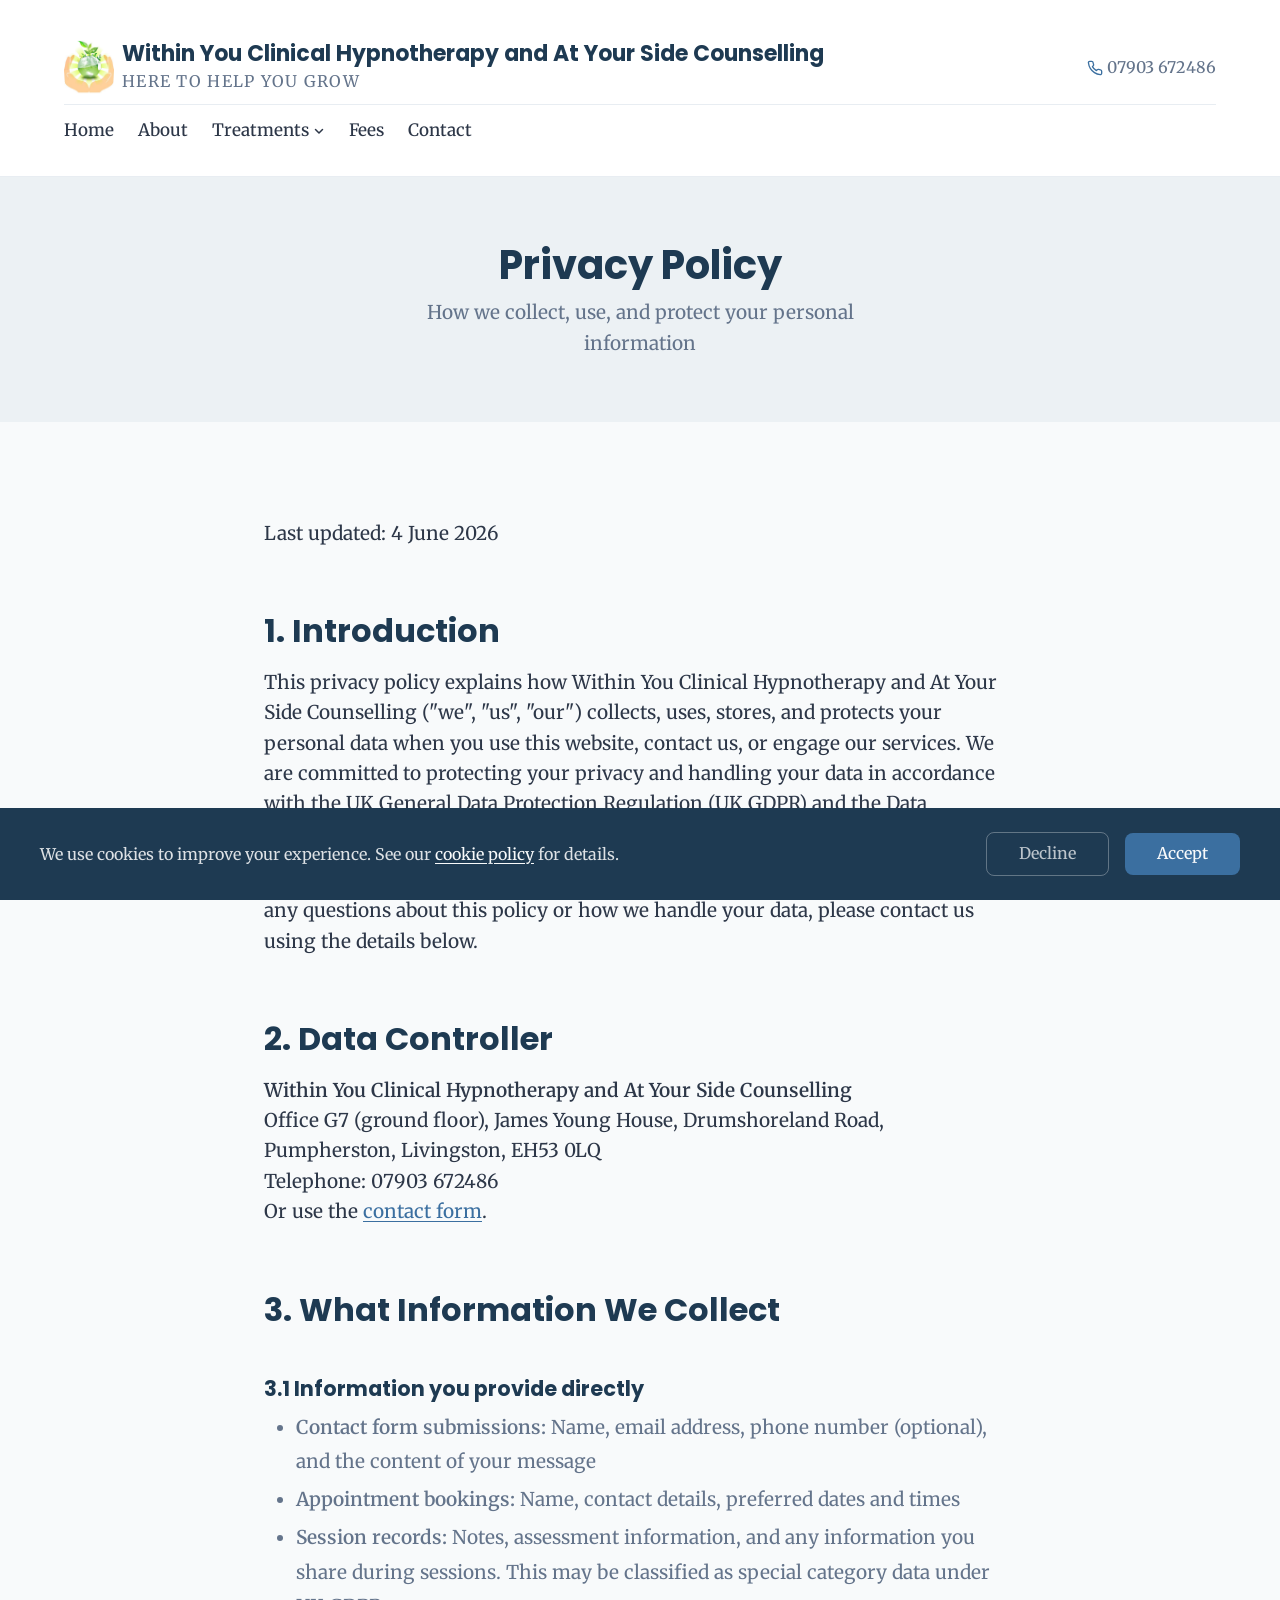
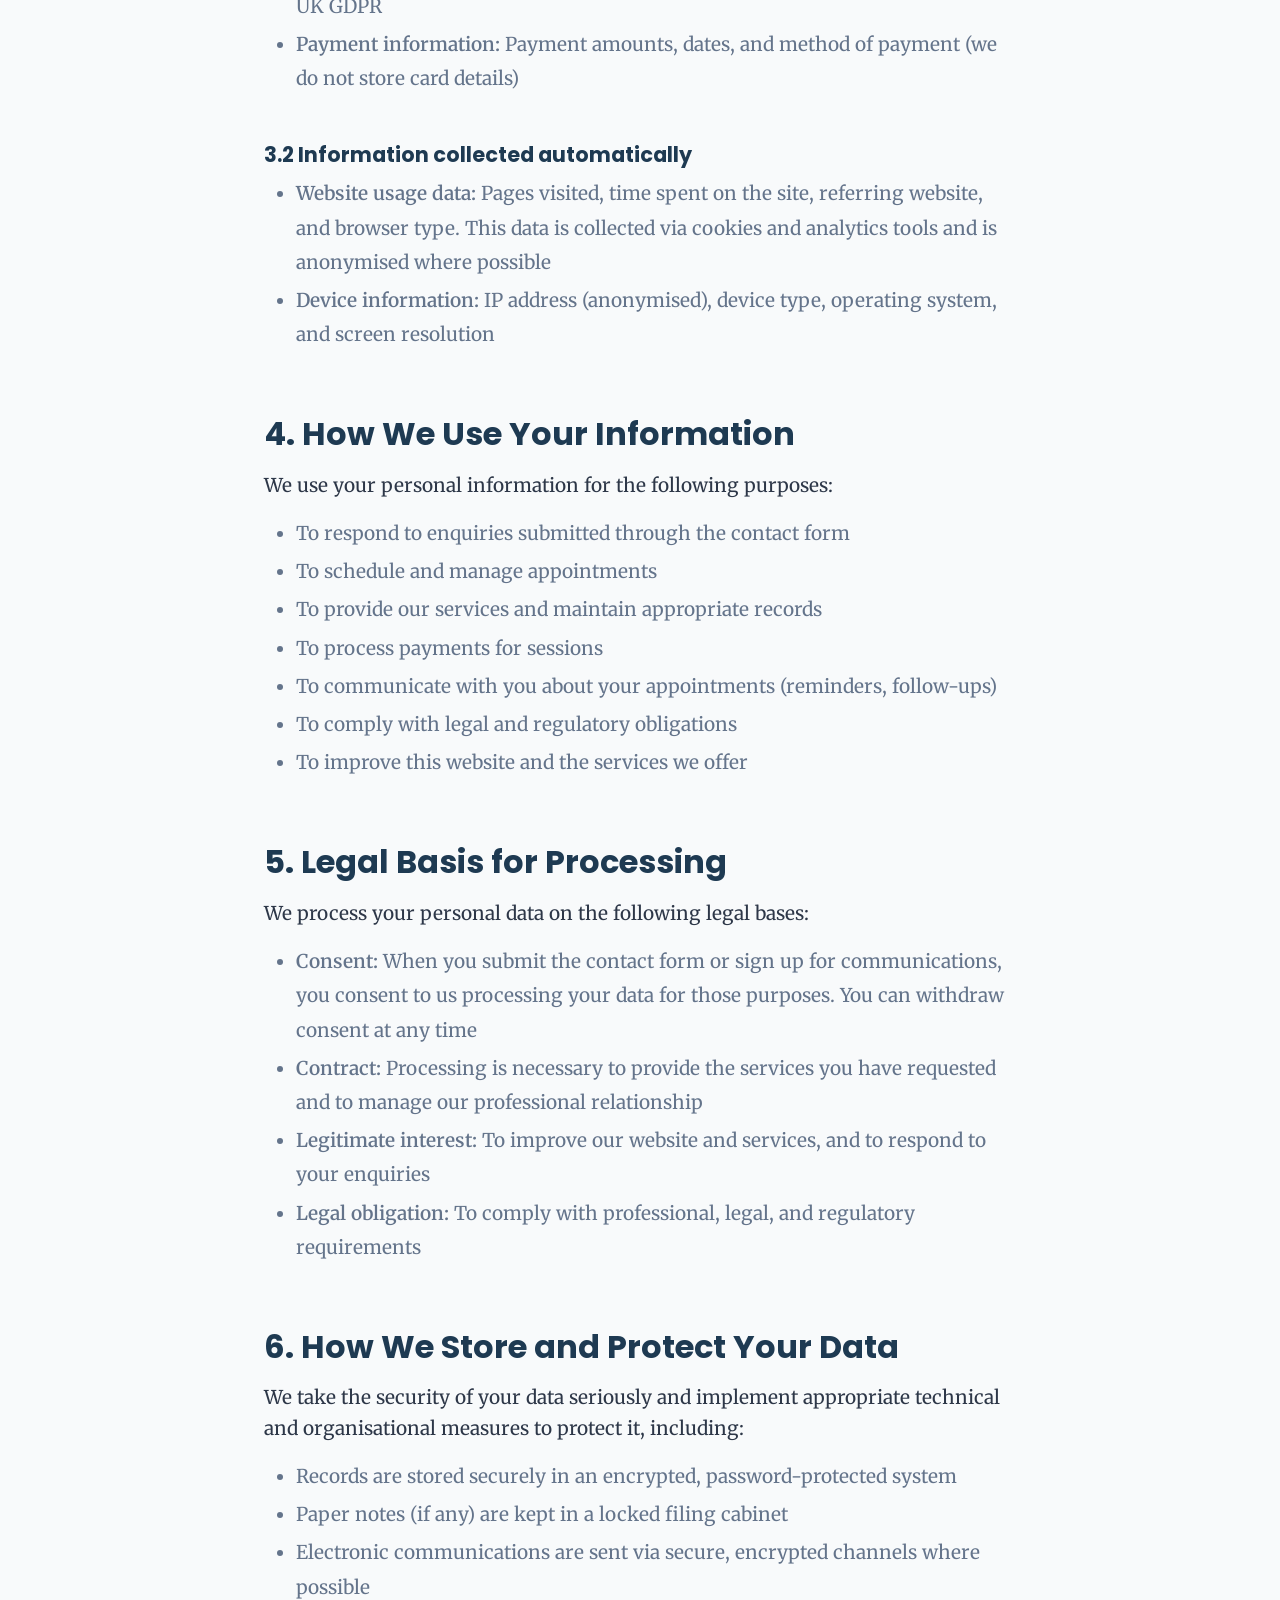
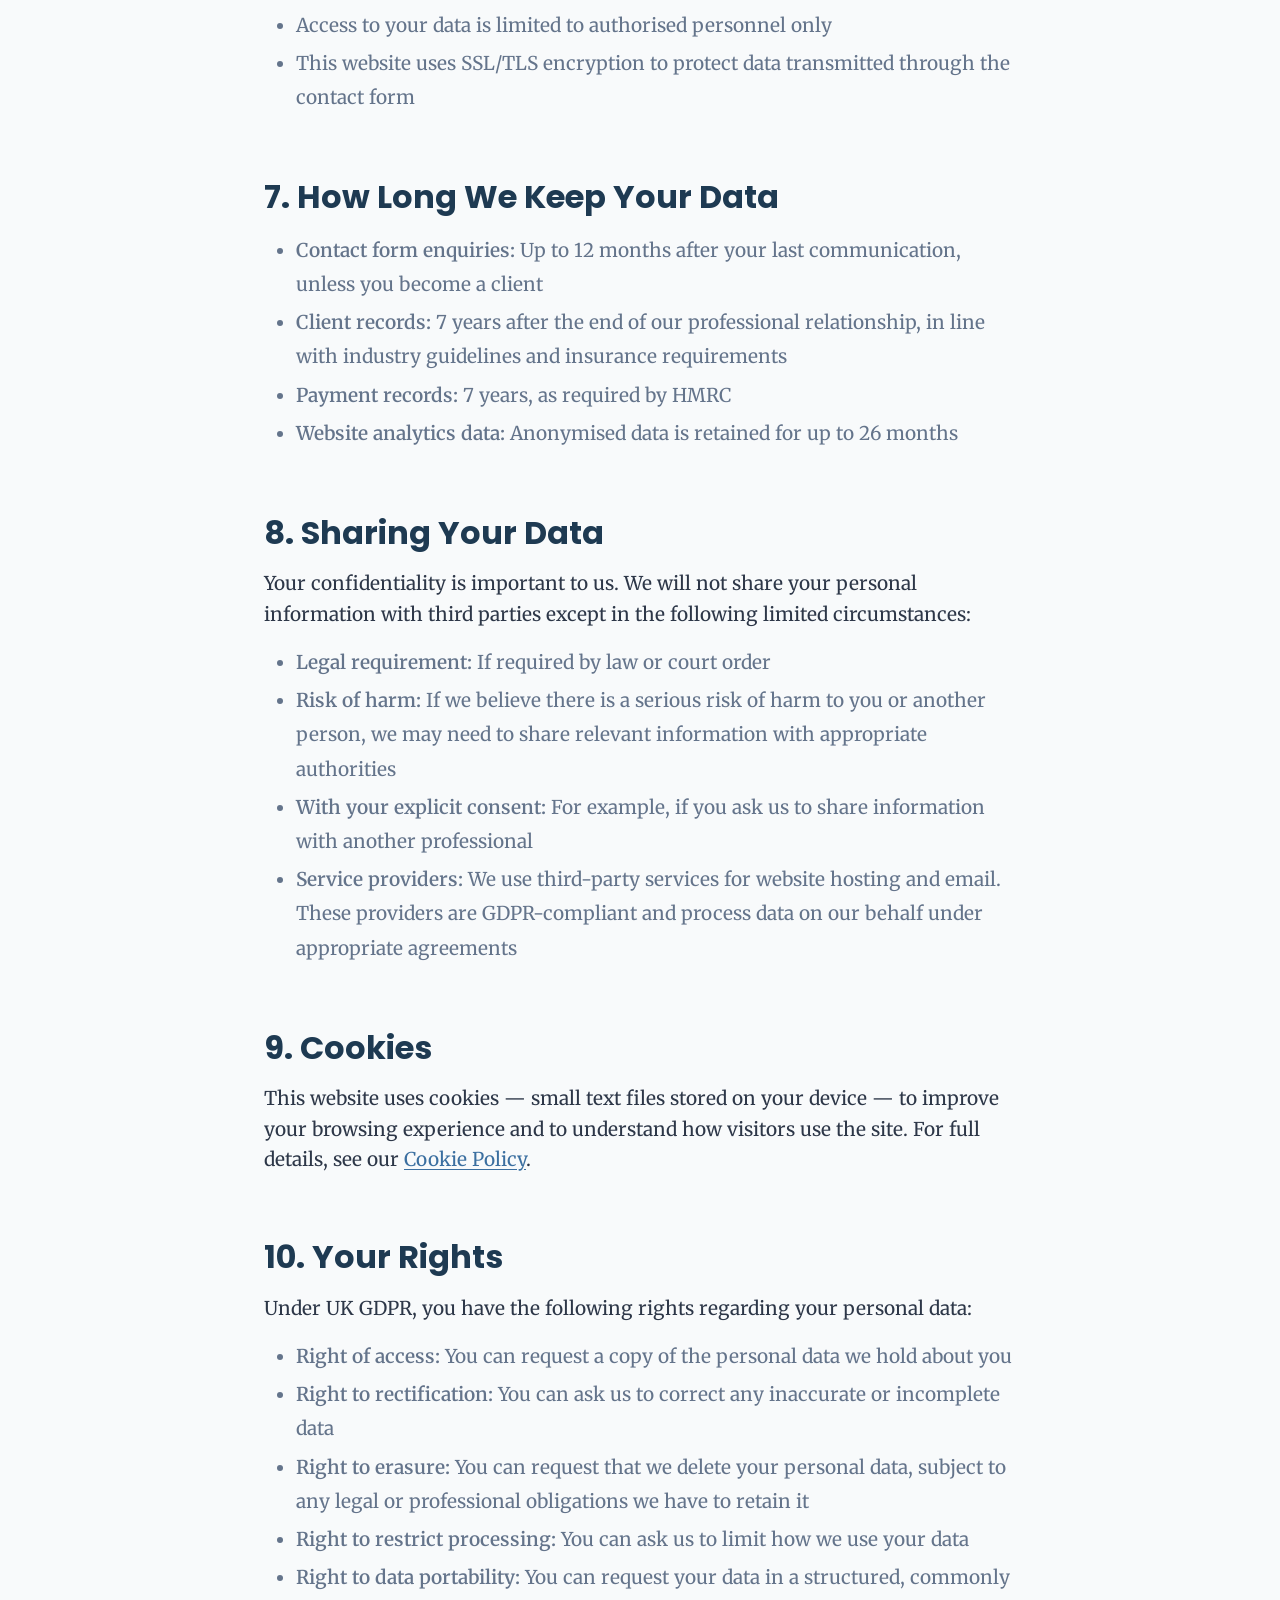
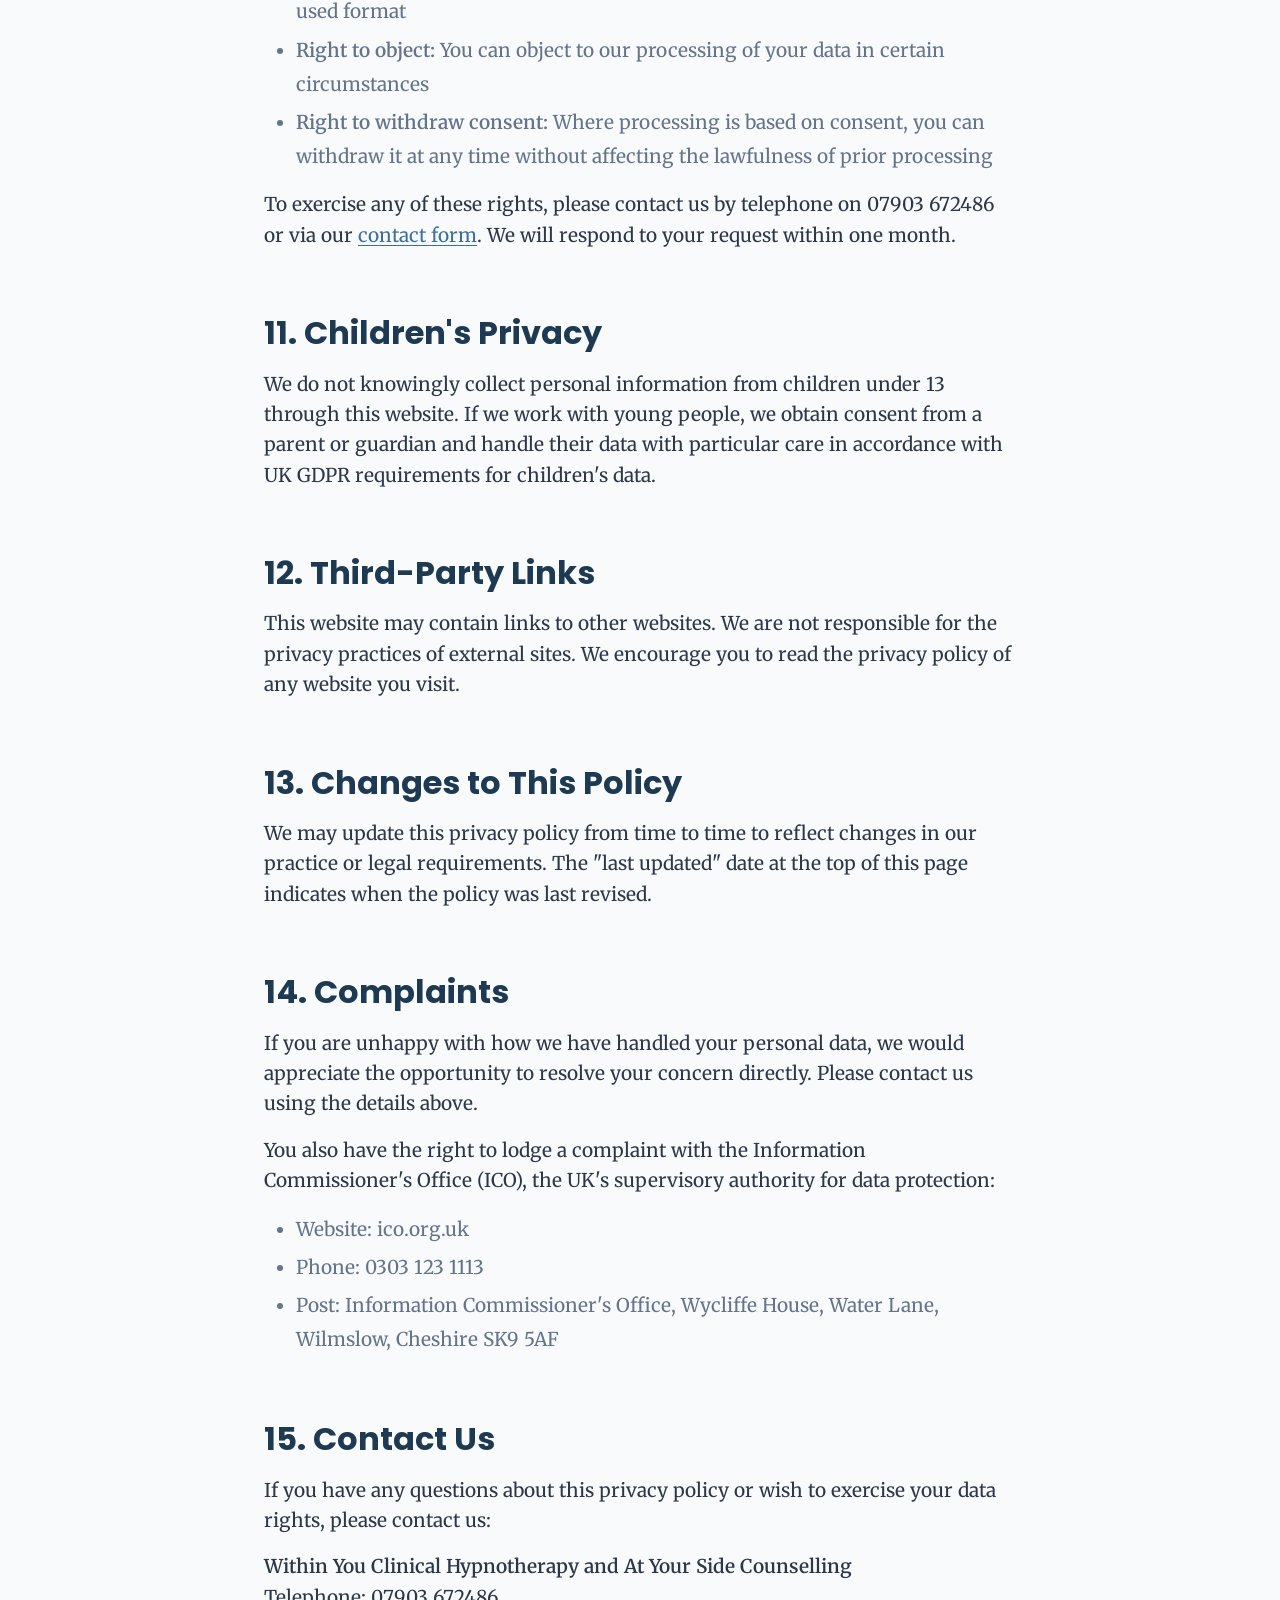
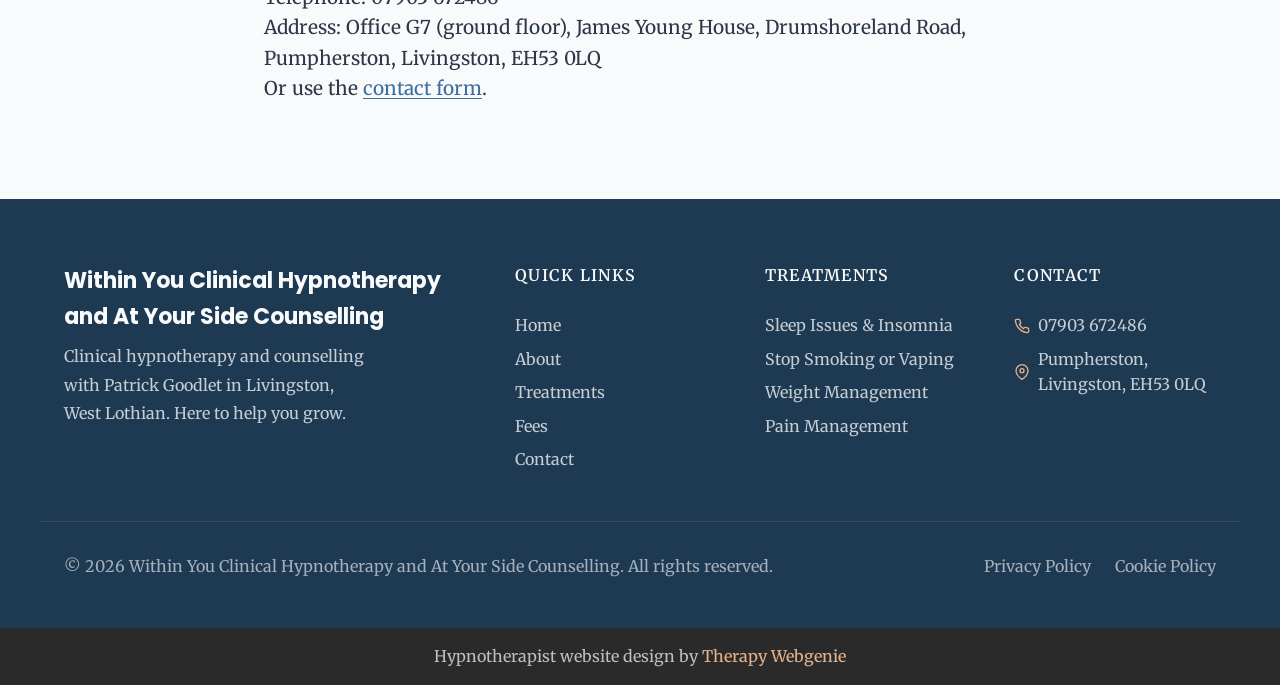
<file: privacy.html>
<!DOCTYPE html>
<html lang="en">
<head>
  <meta charset="UTF-8">
  <meta name="viewport" content="width=device-width, initial-scale=1.0">
  <meta name="description" content="Privacy policy for Within You Clinical Hypnotherapy and At Your Side Counselling. How we collect, use, and protect your personal data in accordance with UK GDPR.">
  <meta name="robots" content="noindex">
  <title>Privacy Policy &mdash; Within You Clinical Hypnotherapy</title>

  <link rel="preconnect" href="https://fonts.googleapis.com">
  <link rel="preconnect" href="https://fonts.gstatic.com" crossorigin>

  <link rel="icon" href="images/favicon.png" type="image/png" sizes="96x96">
  <link rel="apple-touch-icon" href="images/apple-touch-icon.png">
  <link rel="stylesheet" href="css/base.css?v=1728">
  <link rel="stylesheet" href="css/components.css?v=1728">
  <link rel="stylesheet" href="css/theme.css?v=1728">
  <!-- PROFILE:schema -->
  <!-- /PROFILE:schema -->
<!-- BEACON -->
<script>(function(){try{var u="https:\/\/editmy.site\/api\/hit\/9";var d=JSON.stringify({p:location.pathname,r:document.referrer});if(navigator.sendBeacon){navigator.sendBeacon(u,d);}else{fetch(u,{method:"POST",keepalive:true,body:d});}}catch(e){}})();</script>
<!-- /BEACON -->
</head>
<body>

  <a href="#main" class="skip-link">Skip to main content</a>

  <!-- SECTION: nav -->
<nav class="nav nav--two-tier" role="navigation" aria-label="Main navigation">
  <div class="container">
    <div class="nav__top">
      <a href="./" class="nav__brand nav__brand--inline">
          <!-- PROFILE:logo --><img src="images/within-you-logo.jpg" alt="Within You Clinical Hypnotherapy and At Your Side Counselling" class="nav__logo"><!-- /PROFILE:logo -->
          <div class="nav__brand-text">
            <span class="nav__name"><!-- PROFILE:site_title -->Within You Clinical Hypnotherapy and At Your Side Counselling<!-- /PROFILE:site_title --></span>
            <span class="nav__title"><!-- PROFILE:site_slogan -->Here to Help You Grow<!-- /PROFILE:site_slogan --></span>
          </div>
        </a>
      <div class="nav__contact">
          <div class="nav__contact-item">
            <svg xmlns="http://www.w3.org/2000/svg" viewBox="0 0 24 24" fill="none" stroke="currentColor" stroke-width="2" stroke-linecap="round" stroke-linejoin="round"><path d="M22 16.92v3a2 2 0 0 1-2.18 2 19.79 19.79 0 0 1-8.63-3.07 19.5 19.5 0 0 1-6-6 19.79 19.79 0 0 1-3.07-8.67A2 2 0 0 1 4.11 2h3a2 2 0 0 1 2 1.72c.127.96.361 1.903.7 2.81a2 2 0 0 1-.45 2.11L8.09 9.91a16 16 0 0 0 6 6l1.27-1.27a2 2 0 0 1 2.11-.45c.907.339 1.85.573 2.81.7A2 2 0 0 1 22 16.92z"></path></svg>
            <!-- PROFILE:phone_landline --><a href="tel:07903672486">07903 672486</a><!-- /PROFILE:phone_landline -->
          </div>
        </div>
    </div>
    <div class="nav__bottom">
      <div class="nav__links">
      <a href="./" class="nav__link">Home</a>
      <a href="about.html" class="nav__link">About</a>
      <div class="nav__dropdown">
        <button class="nav__link nav__link--has-children" aria-expanded="false" aria-haspopup="true">Treatments <svg class="nav__chevron" width="12" height="12" viewBox="0 0 12 12" aria-hidden="true"><path d="M2.5 4.5L6 8l3.5-3.5" fill="none" stroke="currentColor" stroke-width="1.5" stroke-linecap="round" stroke-linejoin="round"/></svg></button>
        <div class="nav__dropdown-menu">
          <a href="treatments-provided.html" class="nav__dropdown-link">All Treatments</a>
          <a href="sleep-issues-insomnia.html" class="nav__dropdown-link">Sleep Issues &amp; Insomnia</a>
          <a href="stop-smoking-vaping.html" class="nav__dropdown-link">Stop Smoking or Vaping</a>
          <a href="weight-management.html" class="nav__dropdown-link">Weight Management</a>
          <a href="pain-management.html" class="nav__dropdown-link">Pain Management</a>
        </div>
      </div>
      <a href="fees.html" class="nav__link">Fees</a>
      <a href="contact.html" class="nav__link">Contact</a>
      </div>
      <button class="nav__toggle" aria-label="Toggle menu" aria-expanded="false" aria-controls="mobile-menu">
        <span class="nav__toggle-bar"></span>
        <span class="nav__toggle-bar"></span>
        <span class="nav__toggle-bar"></span>
      </button>
    </div>
  </div>
  <div class="nav__mobile" id="mobile-menu" role="menu">
    <a href="./" class="nav__link" role="menuitem">Home</a>
    <a href="about.html" class="nav__link" role="menuitem">About</a>
    <div class="nav__mobile-group">
      <div class="nav__mobile-parent">
        <a href="treatments-provided.html" class="nav__link" role="menuitem">Treatments</a>
        <button class="nav__mobile-expand" aria-label="Expand Treatments" aria-expanded="false"><svg class="nav__chevron" width="12" height="12" viewBox="0 0 12 12" aria-hidden="true"><path d="M2.5 4.5L6 8l3.5-3.5" fill="none" stroke="currentColor" stroke-width="1.5" stroke-linecap="round" stroke-linejoin="round"/></svg></button>
      </div>
      <div class="nav__mobile-children" role="menu" hidden>
        <a href="treatments-provided.html" class="nav__link nav__link--child" role="menuitem">All Treatments</a>
        <a href="sleep-issues-insomnia.html" class="nav__link nav__link--child" role="menuitem">Sleep Issues &amp; Insomnia</a>
        <a href="stop-smoking-vaping.html" class="nav__link nav__link--child" role="menuitem">Stop Smoking or Vaping</a>
        <a href="weight-management.html" class="nav__link nav__link--child" role="menuitem">Weight Management</a>
        <a href="pain-management.html" class="nav__link nav__link--child" role="menuitem">Pain Management</a>
      </div>
    </div>
    <a href="fees.html" class="nav__link" role="menuitem">Fees</a>
    <a href="contact.html" class="nav__link" role="menuitem">Contact</a>
    <div class="nav__mobile-contact">
        <div class="nav__contact-item">
          <svg xmlns="http://www.w3.org/2000/svg" viewBox="0 0 24 24" fill="none" stroke="currentColor" stroke-width="2" stroke-linecap="round" stroke-linejoin="round"><path d="M22 16.92v3a2 2 0 0 1-2.18 2 19.79 19.79 0 0 1-8.63-3.07 19.5 19.5 0 0 1-6-6 19.79 19.79 0 0 1-3.07-8.67A2 2 0 0 1 4.11 2h3a2 2 0 0 1 2 1.72c.127.96.361 1.903.7 2.81a2 2 0 0 1-.45 2.11L8.09 9.91a16 16 0 0 0 6 6l1.27-1.27a2 2 0 0 1 2.11-.45c.907.339 1.85.573 2.81.7A2 2 0 0 1 22 16.92z"></path></svg>
          <a href="tel:07903672486">07903 672486</a>
        </div>
  </div>
</nav>
<!-- /SECTION: nav -->

  <!-- Compact scroll header -->
  <div class="nav-scroll" aria-hidden="true">
    <div class="container nav-scroll__inner">
      <div class="nav-scroll__brand">
        <img class="nav-scroll__logo" src="images/within-you-logo.jpg" alt="">
        <div class="nav-scroll__brand-text">
        <span class="nav-scroll__name"><!-- PROFILE:site_title -->Within You Clinical Hypnotherapy and At Your Side Counselling<!-- /PROFILE:site_title --></span>
        <span class="nav-scroll__title"><!-- PROFILE:site_slogan -->Here to Help You Grow<!-- /PROFILE:site_slogan --></span>
        </div>
      </div>
      <div class="nav-scroll__right">
        <a href="tel:07903672486" class="nav-scroll__phone">
          <svg xmlns="http://www.w3.org/2000/svg" viewBox="0 0 24 24" fill="none" stroke="currentColor" stroke-width="2" stroke-linecap="round" stroke-linejoin="round"><path d="M22 16.92v3a2 2 0 0 1-2.18 2 19.79 19.79 0 0 1-8.63-3.07 19.5 19.5 0 0 1-6-6 19.79 19.79 0 0 1-3.07-8.67A2 2 0 0 1 4.11 2h3a2 2 0 0 1 2 1.72c.127.96.361 1.903.7 2.81a2 2 0 0 1-.45 2.11L8.09 9.91a16 16 0 0 0 6 6l1.27-1.27a2 2 0 0 1 2.11-.45c.907.339 1.85.573 2.81.7A2 2 0 0 1 22 16.92z"></path></svg>
          07903 672486
        </a>
        <a href="tel:07903672486" class="nav-scroll__phone-icon" aria-label="Call us">
          <svg xmlns="http://www.w3.org/2000/svg" viewBox="0 0 24 24" fill="none" stroke="currentColor" stroke-width="2" stroke-linecap="round" stroke-linejoin="round"><path d="M22 16.92v3a2 2 0 0 1-2.18 2 19.79 19.79 0 0 1-8.63-3.07 19.5 19.5 0 0 1-6-6 19.79 19.79 0 0 1-3.07-8.67A2 2 0 0 1 4.11 2h3a2 2 0 0 1 2 1.72c.127.96.361 1.903.7 2.81a2 2 0 0 1-.45 2.11L8.09 9.91a16 16 0 0 0 6 6l1.27-1.27a2 2 0 0 1 2.11-.45c.907.339 1.85.573 2.81.7A2 2 0 0 1 22 16.92z"></path></svg>
        </a>
        <button class="nav-scroll__toggle" aria-label="Toggle menu">
          <span class="nav-scroll__toggle-bar"></span>
          <span class="nav-scroll__toggle-bar"></span>
          <span class="nav-scroll__toggle-bar"></span>
        </button>
      </div>
    </div>
  </div>

  <main id="main">

    <!-- SECTION: page-header -->
    <section class="page-header">
      <div class="container">
        <h1>Privacy Policy</h1>
        <p>How we collect, use, and protect your personal information</p>
      </div>
    </section>
    <!-- /SECTION: page-header -->

    <!-- SECTION: privacy-content -->
    <section class="section">
      <div class="container container--narrow">
        <div class="legal-content">

          <p class="last-updated">Last updated: 4 June 2026</p>

          <h2>1. Introduction</h2>
          <p>This privacy policy explains how Within You Clinical Hypnotherapy and At Your Side Counselling ("we", "us", "our") collects, uses, stores, and protects your personal data when you use this website, contact us, or engage our services. We are committed to protecting your privacy and handling your data in accordance with the UK General Data Protection Regulation (UK GDPR) and the Data Protection Act 2018.</p>
          <p>We are the data controller for the personal information we collect. If you have any questions about this policy or how we handle your data, please contact us using the details below.</p>

          <h2>2. Data Controller</h2>
          <p><strong>Within You Clinical Hypnotherapy and At Your Side Counselling</strong><br>
          Office G7 (ground floor), James Young House, Drumshoreland Road, Pumpherston, Livingston, EH53 0LQ<br>
          Telephone: 07903 672486<br>
          Or use the <a href="contact.html">contact form</a>.</p>

          <h2>3. What Information We Collect</h2>

          <h3>3.1 Information you provide directly</h3>
          <ul>
            <li><strong>Contact form submissions:</strong> Name, email address, phone number (optional), and the content of your message</li>
            <li><strong>Appointment bookings:</strong> Name, contact details, preferred dates and times</li>
            <li><strong>Session records:</strong> Notes, assessment information, and any information you share during sessions. This may be classified as special category data under UK GDPR</li>
            <li><strong>Payment information:</strong> Payment amounts, dates, and method of payment (we do not store card details)</li>
          </ul>

          <h3>3.2 Information collected automatically</h3>
          <ul>
            <li><strong>Website usage data:</strong> Pages visited, time spent on the site, referring website, and browser type. This data is collected via cookies and analytics tools and is anonymised where possible</li>
            <li><strong>Device information:</strong> IP address (anonymised), device type, operating system, and screen resolution</li>
          </ul>

          <h2>4. How We Use Your Information</h2>
          <p>We use your personal information for the following purposes:</p>
          <ul>
            <li>To respond to enquiries submitted through the contact form</li>
            <li>To schedule and manage appointments</li>
            <li>To provide our services and maintain appropriate records</li>
            <li>To process payments for sessions</li>
            <li>To communicate with you about your appointments (reminders, follow-ups)</li>
            <li>To comply with legal and regulatory obligations</li>
            <li>To improve this website and the services we offer</li>
          </ul>

          <h2>5. Legal Basis for Processing</h2>
          <p>We process your personal data on the following legal bases:</p>
          <ul>
            <li><strong>Consent:</strong> When you submit the contact form or sign up for communications, you consent to us processing your data for those purposes. You can withdraw consent at any time</li>
            <li><strong>Contract:</strong> Processing is necessary to provide the services you have requested and to manage our professional relationship</li>
            <li><strong>Legitimate interest:</strong> To improve our website and services, and to respond to your enquiries</li>
            <li><strong>Legal obligation:</strong> To comply with professional, legal, and regulatory requirements</li>
          </ul>

          <h2>6. How We Store and Protect Your Data</h2>
          <p>We take the security of your data seriously and implement appropriate technical and organisational measures to protect it, including:</p>
          <ul>
            <li>Records are stored securely in an encrypted, password-protected system</li>
            <li>Paper notes (if any) are kept in a locked filing cabinet</li>
            <li>Electronic communications are sent via secure, encrypted channels where possible</li>
            <li>Access to your data is limited to authorised personnel only</li>
            <li>This website uses SSL/TLS encryption to protect data transmitted through the contact form</li>
          </ul>

          <h2>7. How Long We Keep Your Data</h2>
          <ul>
            <li><strong>Contact form enquiries:</strong> Up to 12 months after your last communication, unless you become a client</li>
            <li><strong>Client records:</strong> 7 years after the end of our professional relationship, in line with industry guidelines and insurance requirements</li>
            <li><strong>Payment records:</strong> 7 years, as required by HMRC</li>
            <li><strong>Website analytics data:</strong> Anonymised data is retained for up to 26 months</li>
          </ul>

          <h2>8. Sharing Your Data</h2>
          <p>Your confidentiality is important to us. We will not share your personal information with third parties except in the following limited circumstances:</p>
          <ul>
            <li><strong>Legal requirement:</strong> If required by law or court order</li>
            <li><strong>Risk of harm:</strong> If we believe there is a serious risk of harm to you or another person, we may need to share relevant information with appropriate authorities</li>
            <li><strong>With your explicit consent:</strong> For example, if you ask us to share information with another professional</li>
            <li><strong>Service providers:</strong> We use third-party services for website hosting and email. These providers are GDPR-compliant and process data on our behalf under appropriate agreements</li>
          </ul>

          <h2>9. Cookies</h2>
          <p>This website uses cookies &mdash; small text files stored on your device &mdash; to improve your browsing experience and to understand how visitors use the site. For full details, see our <a href="cookies-policy.html">Cookie Policy</a>.</p>

          <h2>10. Your Rights</h2>
          <p>Under UK GDPR, you have the following rights regarding your personal data:</p>
          <ul>
            <li><strong>Right of access:</strong> You can request a copy of the personal data we hold about you</li>
            <li><strong>Right to rectification:</strong> You can ask us to correct any inaccurate or incomplete data</li>
            <li><strong>Right to erasure:</strong> You can request that we delete your personal data, subject to any legal or professional obligations we have to retain it</li>
            <li><strong>Right to restrict processing:</strong> You can ask us to limit how we use your data</li>
            <li><strong>Right to data portability:</strong> You can request your data in a structured, commonly used format</li>
            <li><strong>Right to object:</strong> You can object to our processing of your data in certain circumstances</li>
            <li><strong>Right to withdraw consent:</strong> Where processing is based on consent, you can withdraw it at any time without affecting the lawfulness of prior processing</li>
          </ul>
          <p>To exercise any of these rights, please contact us by telephone on 07903 672486 or via our <a href="contact.html">contact form</a>. We will respond to your request within one month.</p>

          <h2>11. Children's Privacy</h2>
          <p>We do not knowingly collect personal information from children under 13 through this website. If we work with young people, we obtain consent from a parent or guardian and handle their data with particular care in accordance with UK GDPR requirements for children's data.</p>

          <h2>12. Third-Party Links</h2>
          <p>This website may contain links to other websites. We are not responsible for the privacy practices of external sites. We encourage you to read the privacy policy of any website you visit.</p>

          <h2>13. Changes to This Policy</h2>
          <p>We may update this privacy policy from time to time to reflect changes in our practice or legal requirements. The "last updated" date at the top of this page indicates when the policy was last revised.</p>

          <h2>14. Complaints</h2>
          <p>If you are unhappy with how we have handled your personal data, we would appreciate the opportunity to resolve your concern directly. Please contact us using the details above.</p>
          <p>You also have the right to lodge a complaint with the Information Commissioner's Office (ICO), the UK's supervisory authority for data protection:</p>
          <ul>
            <li>Website: ico.org.uk</li>
            <li>Phone: 0303 123 1113</li>
            <li>Post: Information Commissioner's Office, Wycliffe House, Water Lane, Wilmslow, Cheshire SK9 5AF</li>
          </ul>

          <h2>15. Contact Us</h2>
          <p>If you have any questions about this privacy policy or wish to exercise your data rights, please contact us:</p>
          <p><strong>Within You Clinical Hypnotherapy and At Your Side Counselling</strong><br>
          Telephone: 07903 672486<br>
          Address: Office G7 (ground floor), James Young House, Drumshoreland Road, Pumpherston, Livingston, EH53 0LQ<br>
          Or use the <a href="contact.html">contact form</a>.</p>

        </div>
      </div>
    </section>
    <!-- /SECTION: privacy-content -->

  </main>

  <!-- SECTION: footer -->
  <footer class="footer">
    <div class="container footer__inner">
      <div class="footer__brand">
        <p class="footer__brand-name"><!-- PROFILE:site_title -->Within You Clinical Hypnotherapy and At Your Side Counselling<!-- /PROFILE:site_title --></p>
        <p class="footer__brand-text">Clinical hypnotherapy and counselling with Patrick Goodlet in Livingston, West Lothian. Here to help you grow.</p>
      </div>
      <div class="footer__col">
        <p class="footer__heading">Quick Links</p>
        <div class="footer__links">
          <a href="./" class="footer__link">Home</a>
          <a href="about.html" class="footer__link">About</a>
          <a href="treatments-provided.html" class="footer__link">Treatments</a>
          <a href="fees.html" class="footer__link">Fees</a>
          <a href="contact.html" class="footer__link">Contact</a>
        </div>
      </div>
      <div class="footer__col">
        <p class="footer__heading">Treatments</p>
        <div class="footer__links">
          <a href="sleep-issues-insomnia.html" class="footer__link">Sleep Issues &amp; Insomnia</a>
          <a href="stop-smoking-vaping.html" class="footer__link">Stop Smoking or Vaping</a>
          <a href="weight-management.html" class="footer__link">Weight Management</a>
          <a href="pain-management.html" class="footer__link">Pain Management</a>
        </div>
      </div>
      <div class="footer__col">
        <p class="footer__heading">Contact</p>
        <div class="footer__contact-item">
          <svg xmlns="http://www.w3.org/2000/svg" viewBox="0 0 24 24" fill="none" stroke="currentColor" stroke-width="2" stroke-linecap="round" stroke-linejoin="round"><path d="M22 16.92v3a2 2 0 0 1-2.18 2 19.79 19.79 0 0 1-8.63-3.07 19.5 19.5 0 0 1-6-6 19.79 19.79 0 0 1-3.07-8.67A2 2 0 0 1 4.11 2h3a2 2 0 0 1 2 1.72 12.84 12.84 0 0 0 .7 2.81 2 2 0 0 1-.45 2.11L8.09 9.91a16 16 0 0 0 6 6l1.27-1.27a2 2 0 0 1 2.11-.45 12.84 12.84 0 0 0 2.81.7A2 2 0 0 1 22 16.92z"></path></svg>
          <!-- PROFILE:phone_landline --><a href="tel:07903672486">07903 672486</a><!-- /PROFILE:phone_landline -->
        </div>
        <div class="footer__contact-item">
          <svg xmlns="http://www.w3.org/2000/svg" viewBox="0 0 24 24" fill="none" stroke="currentColor" stroke-width="2" stroke-linecap="round" stroke-linejoin="round"><path d="M21 10c0 7-9 13-9 13s-9-6-9-13a9 9 0 0 1 18 0z"></path><circle cx="12" cy="10" r="3"></circle></svg>
          <!-- PROFILE:address --><span>Pumpherston, Livingston, EH53 0LQ</span><!-- /PROFILE:address -->
        </div>
      </div>
    </div>
    <div class="container footer__bottom">
      <p class="footer__copyright">&copy; <script>document.write(new Date().getFullYear())</script> Within You Clinical Hypnotherapy and At Your Side Counselling. All rights reserved.</p>
      <div class="footer__legal">
        <a href="privacy.html">Privacy Policy</a>
        <a href="cookies-policy.html">Cookie Policy</a>
      </div>
    </div>
  </footer>
  <!-- /SECTION: footer -->

  <div class="site-credit">
    <p>Hypnotherapist website design by <a href="https://www.therapywebgenie.com/website-design/hypnotherapists/" target="_blank" rel="noopener nofollow">Therapy Webgenie</a></p>
  </div>

  <!-- Cookie Consent -->
  <div class="cookie-banner" role="dialog" aria-label="Cookie consent">
    <div class="cookie-banner__inner">
      <p class="cookie-banner__text">We use cookies to improve your experience. See our <a href="cookies-policy.html">cookie policy</a> for details.</p>
      <div class="cookie-banner__buttons"><button class="cookie-banner__accept">Accept</button><button class="cookie-banner__decline">Decline</button></div>
    </div>
  </div>

  <!-- Back to Top -->
  <button class="back-to-top" aria-label="Back to top">
    <svg xmlns="http://www.w3.org/2000/svg" viewBox="0 0 24 24" fill="none" stroke="currentColor" stroke-width="2" stroke-linecap="round" stroke-linejoin="round"><polyline points="18 15 12 9 6 15"></polyline></svg>
  </button>

  <script src="js/main.js"></script>
</body>
</html>
</file>
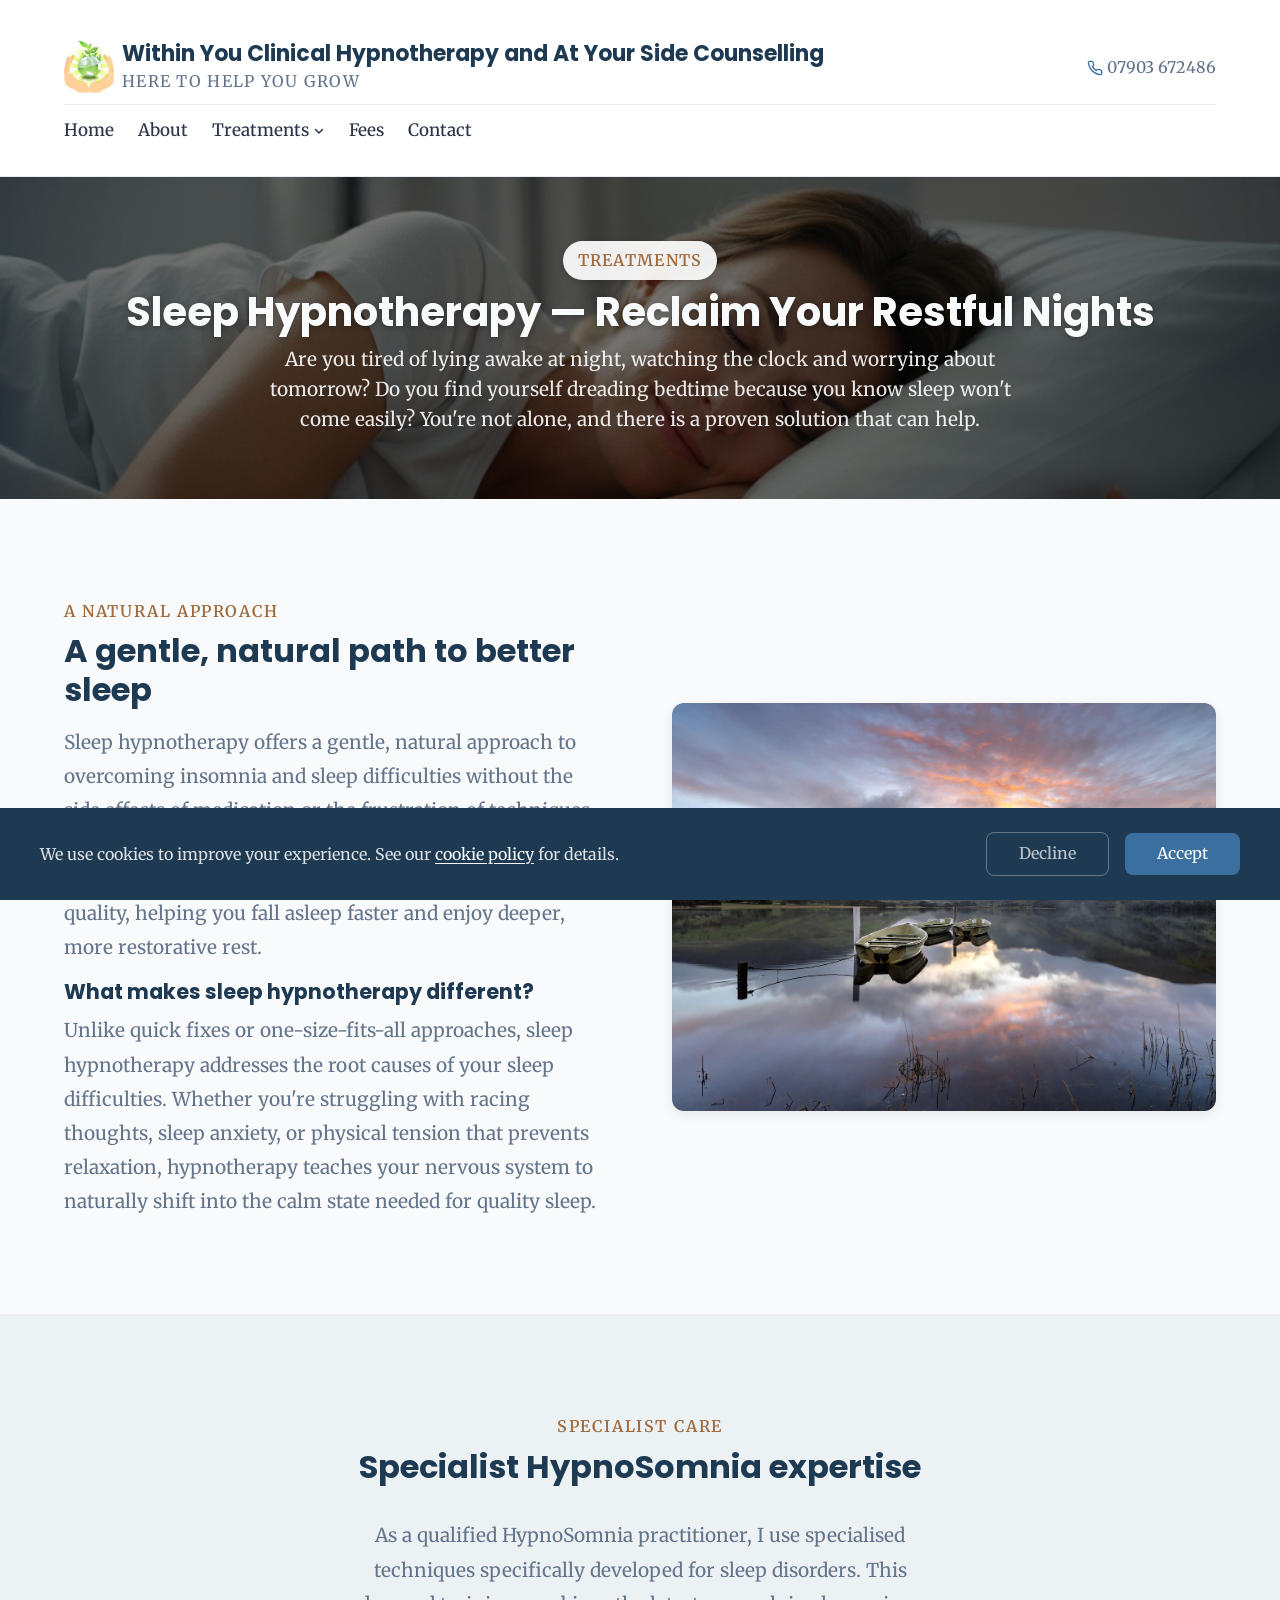
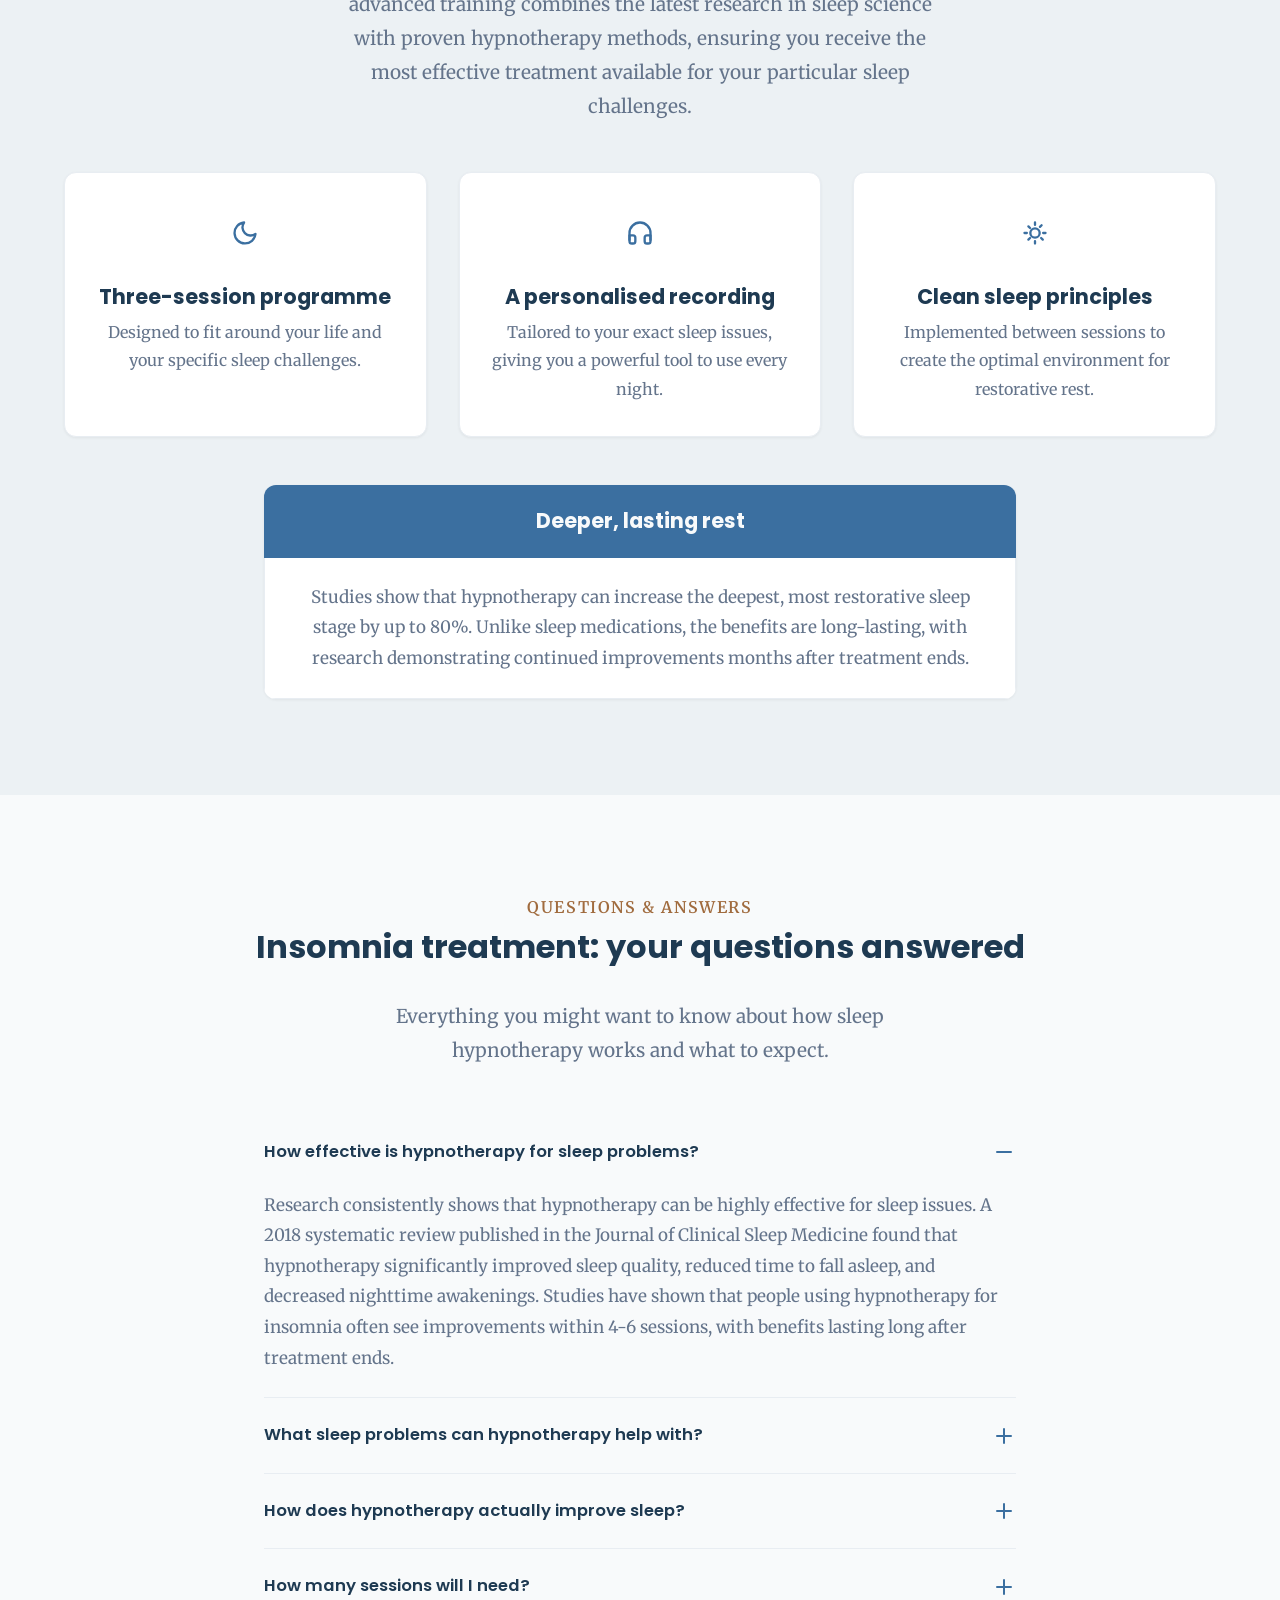
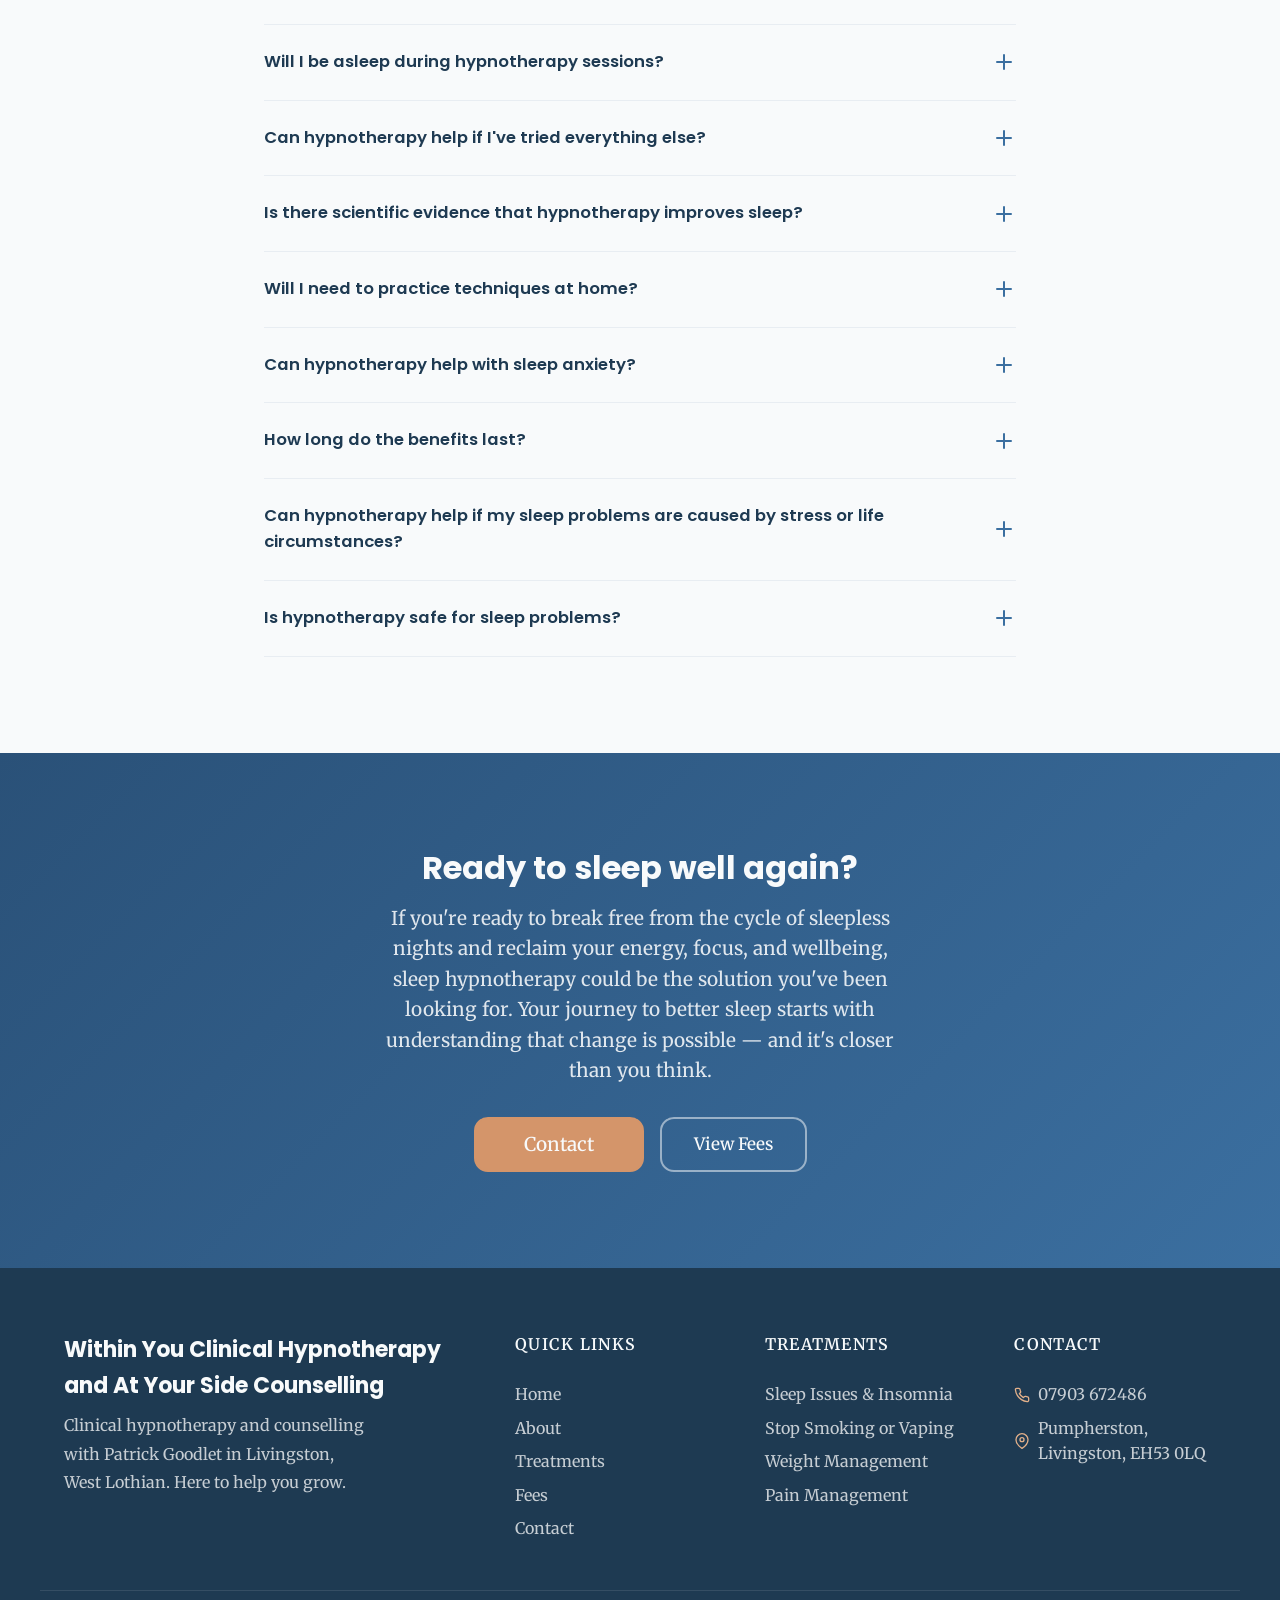
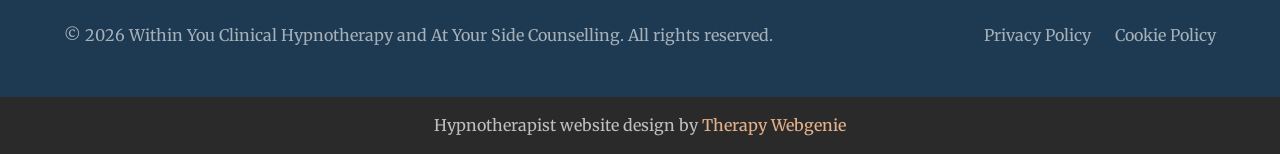
<file: sleep-issues-insomnia.html>
<!DOCTYPE html>
<html lang="en">
<head>
  <meta charset="UTF-8">
  <meta name="viewport" content="width=device-width, initial-scale=1.0">
  <meta name="description" content="Sleep hypnotherapy in Livingston with Patrick Goodlet — a gentle, natural approach to insomnia and sleep difficulties. Specialist HypnoSomnia three-session programme. In person & online.">
  <meta name="robots" content="max-image-preview:large">
  <meta name="author" content="Within You Clinical Hypnotherapy and At Your Side Counselling">
  <title>Sleep Issues &amp; Insomnia Hypnotherapy — Within You, Livingston</title>

  <link rel="canonical" href="https://www.withinyou.uk/sleep-issues-insomnia.html">

  <meta property="og:type" content="website">
  <meta property="og:url" content="https://www.withinyou.uk/sleep-issues-insomnia.html">
  <meta property="og:title" content="Sleep Issues &amp; Insomnia Hypnotherapy — Within You">
  <meta property="og:description" content="A gentle, natural approach to insomnia and sleep difficulties. Specialist HypnoSomnia three-session programme with Patrick Goodlet.">
  <meta property="og:image" content="https://www.withinyou.uk/images/sleep-insomnia.jpg">

  <meta name="twitter:card" content="summary_large_image">
  <meta name="twitter:title" content="Sleep Issues &amp; Insomnia Hypnotherapy — Within You">
  <meta name="twitter:description" content="A gentle, natural approach to insomnia and sleep difficulties. Specialist HypnoSomnia three-session programme with Patrick Goodlet.">
  <meta name="twitter:image" content="https://www.withinyou.uk/images/sleep-insomnia.jpg">

  <link rel="preconnect" href="https://fonts.googleapis.com">
  <link rel="preconnect" href="https://fonts.gstatic.com" crossorigin>

  <link rel="icon" href="images/favicon.png" type="image/png" sizes="96x96">
  <link rel="apple-touch-icon" href="images/apple-touch-icon.png">
  <link rel="stylesheet" href="css/base.css?v=1728">
  <link rel="stylesheet" href="css/components.css?v=1728">
  <link rel="stylesheet" href="css/theme.css?v=1728">
  <!-- PROFILE:schema -->
  <script type="application/ld+json">
  {
    "@context": "https://schema.org",
    "@type": "HealthAndBeautyBusiness",
    "name": "Within You Clinical Hypnotherapy and At Your Side Counselling",
    "description": "Sleep hypnotherapy and HypnoSomnia with Patrick Goodlet in Livingston, West Lothian.",
    "url": "https://www.withinyou.uk",
    "telephone": "07903 672486",
    "address": {
      "@type": "PostalAddress",
      "streetAddress": "Office G7, James Young House, Drumshoreland Road, Pumpherston",
      "addressLocality": "Livingston",
      "addressRegion": "West Lothian",
      "postalCode": "EH53 0LQ",
      "addressCountry": "GB"
    },
    "image": "https://www.withinyou.uk/images/sleep-insomnia.jpg",
    "priceRange": "££"
  }
  </script>
  <!-- /PROFILE:schema -->
<script type="application/ld+json" data-te-schema="1">
{
    "@context": "https://schema.org",
    "@graph": [
        {
            "@type": "BreadcrumbList",
            "@id": "https://www.withinyou.uk/sleep-issues-insomnia.html#breadcrumb",
            "itemListElement": [
                {
                    "@type": "ListItem",
                    "position": 1,
                    "name": "Home",
                    "item": "https://www.withinyou.uk/"
                },
                {
                    "@type": "ListItem",
                    "position": 2,
                    "name": "Treatments",
                    "item": "https://www.withinyou.uk/treatments-provided.html"
                },
                {
                    "@type": "ListItem",
                    "position": 3,
                    "name": "Sleep Issues \u0026 Insomnia",
                    "item": "https://www.withinyou.uk/sleep-issues-insomnia.html"
                }
            ]
        },
        {
            "@type": "Service",
            "@id": "https://www.withinyou.uk/sleep-issues-insomnia.html#service",
            "name": "Sleep Issues \u0026 Insomnia",
            "serviceType": "Sleep Issues \u0026 Insomnia",
            "url": "https://www.withinyou.uk/sleep-issues-insomnia.html",
            "description": "Sleep hypnotherapy in Livingston with Patrick Goodlet — a gentle, natural approach to insomnia and sleep difficulties. Specialist HypnoSomnia three-session programme. In person \u0026 online.",
            "image": "https://www.withinyou.uk/images/sleep-insomnia.jpg",
            "provider": {
                "@type": "HealthAndBeautyBusiness",
                "name": "Within You Clinical Hypnotherapy and At Your Side Counselling",
                "url": "https://www.withinyou.uk",
                "telephone": "07903 672486",
                "address": {
                    "@type": "PostalAddress",
                    "streetAddress": "Office G7, James Young House, Drumshoreland Road, Pumpherston",
                    "addressLocality": "Livingston",
                    "addressRegion": "West Lothian",
                    "postalCode": "EH53 0LQ",
                    "addressCountry": "GB"
                },
                "image": "https://www.withinyou.uk/images/sleep-insomnia.jpg"
            },
            "areaServed": "Livingston"
        },
        {
            "@type": "FAQPage",
            "@id": "https://www.withinyou.uk/sleep-issues-insomnia.html#faq",
            "mainEntity": [
                {
                    "@type": "Question",
                    "name": "How effective is hypnotherapy for sleep problems?",
                    "acceptedAnswer": {
                        "@type": "Answer",
                        "text": "Research consistently shows that hypnotherapy can be highly effective for sleep issues. A 2018 systematic review published in the Journal of Clinical Sleep Medicine found that hypnotherapy significantly improved sleep quality, reduced time to fall asleep, and decreased nighttime awakenings. Studies have shown that people using hypnotherapy for insomnia often see improvements within 4-6 sessions, with benefits lasting long after treatment ends."
                    }
                },
                {
                    "@type": "Question",
                    "name": "What sleep problems can hypnotherapy help with?",
                    "acceptedAnswer": {
                        "@type": "Answer",
                        "text": "Hypnotherapy can be effective for various sleep difficulties including difficulty falling asleep, frequent night wakings, early morning awakening, restless or unrefreshing sleep, and sleep anxiety. It's particularly helpful for people whose sleep problems are maintained by racing thoughts, worry about sleep, or physical tension that prevents relaxation."
                    }
                },
                {
                    "@type": "Question",
                    "name": "How does hypnotherapy actually improve sleep?",
                    "acceptedAnswer": {
                        "@type": "Answer",
                        "text": "Hypnotherapy works by teaching your nervous system to shift from the alert, wakeful state into the relaxed state needed for sleep. It helps break the cycle of sleep anxiety, teaches deep relaxation techniques, and can reprogram unhelpful thought patterns around sleep. The relaxation response learned in hypnotherapy naturally supports the physiological changes your body needs for quality sleep."
                    }
                },
                {
                    "@type": "Question",
                    "name": "How many sessions will I need?",
                    "acceptedAnswer": {
                        "@type": "Answer",
                        "text": "The sleep hypnotherapy programme consists of three sessions, which can be spread out over a time period that suits you. I typically suggest scheduling the first two sessions with one week between them, followed by a final session that allows time for the changes to be fully incorporated. This spacing gives you time to practice with your personalised recording and implement the clean sleep principles we discuss. The flexible timing means we can adapt the schedule to fit your lifestyle and allow the techniques to develop naturally."
                    }
                },
                {
                    "@type": "Question",
                    "name": "Will I be asleep during hypnotherapy sessions?",
                    "acceptedAnswer": {
                        "@type": "Answer",
                        "text": "No, you'll be in a relaxed, focused state but fully aware of what's happening. Hypnosis is not sleep - it's actually a heightened state of awareness where you're deeply relaxed but still conscious and in control. You'll be able to hear everything and participate actively in the process."
                    }
                },
                {
                    "@type": "Question",
                    "name": "Can hypnotherapy help if I've tried everything else?",
                    "acceptedAnswer": {
                        "@type": "Answer",
                        "text": "Yes, many clients come to hypnotherapy after trying various other approaches. Hypnotherapy works differently from sleep medications or cognitive techniques alone because it addresses both the mental and physical aspects of sleep difficulties. It can be particularly effective when other methods haven't worked because it targets the unconscious patterns that maintain sleep problems."
                    }
                },
                {
                    "@type": "Question",
                    "name": "Is there scientific evidence that hypnotherapy improves sleep?",
                    "acceptedAnswer": {
                        "@type": "Answer",
                        "text": "Absolutely. Multiple studies have demonstrated hypnotherapy's effectiveness for sleep. Research published in Sleep Medicine Reviews (2020) showed that hypnotherapy increased slow-wave sleep (the deepest, most restorative sleep stage) by up to 80%. A study in Applied Psychology: Health and Well-Being found that people using hypnotherapy fell asleep faster and experienced better sleep quality compared to control groups."
                    }
                },
                {
                    "@type": "Question",
                    "name": "Will I need to practice techniques at home?",
                    "acceptedAnswer": {
                        "@type": "Answer",
                        "text": "Yes, home practice is an essential part of the process, but I make this as straightforward as possible for you. You'll receive a hypnotherapy recording that's tailored to your sleep issues. This recording becomes your nightly tool to use at bedtime, guiding you into the relaxed state needed for sleep. Alongside listening to your recording, you'll also be implementing the clean sleep principles we discuss during our sessions. Most clients find that listening to their recording becomes a natural and enjoyable part of their wind-down routine. The more consistently you use your recording and practice clean sleep, the more effective the treatment becomes. I'll also teach you self-hypnosis, which many clients find can become an enjoyable part of their evening routine."
                    }
                },
                {
                    "@type": "Question",
                    "name": "Can hypnotherapy help with sleep anxiety?",
                    "acceptedAnswer": {
                        "@type": "Answer",
                        "text": "Yes, sleep anxiety - worrying about whether you'll be able to sleep or get back to sleep after waking - is one of the areas where hypnotherapy is particularly effective. It helps break the cycle where anxiety about sleep actually prevents sleep from happening. You'll learn techniques to calm your mind and approach bedtime with confidence rather than worry."
                    }
                },
                {
                    "@type": "Question",
                    "name": "How long do the benefits last?",
                    "acceptedAnswer": {
                        "@type": "Answer",
                        "text": "Research suggests that the benefits of hypnotherapy for sleep are long-lasting. A follow-up study published in the International Journal of Clinical and Experimental Hypnosis found that improvements in sleep quality were maintained at 6-month and 12-month follow-ups. Once you've learned the techniques, they become tools you can use whenever needed."
                    }
                },
                {
                    "@type": "Question",
                    "name": "Can hypnotherapy help if my sleep problems are caused by stress or life circumstances?",
                    "acceptedAnswer": {
                        "@type": "Answer",
                        "text": "Yes, hypnotherapy can be very effective even when sleep problems are triggered by external stressors. While we can't change your life circumstances, we can change how your nervous system responds to stress and teach you techniques to prevent daily worries from interfering with your sleep."
                    }
                },
                {
                    "@type": "Question",
                    "name": "Is hypnotherapy safe for sleep problems?",
                    "acceptedAnswer": {
                        "@type": "Answer",
                        "text": "Yes, hypnotherapy is completely safe and has no side effects. Unlike sleep medications, there's no risk of dependency, morning grogginess, or interference with natural sleep architecture. It actually supports your body's natural sleep processes rather than overriding them."
                    }
                }
            ]
        }
    ]
}
</script>
<!-- BEACON -->
<script>(function(){try{var u="https:\/\/editmy.site\/api\/hit\/9";var d=JSON.stringify({p:location.pathname,r:document.referrer});if(navigator.sendBeacon){navigator.sendBeacon(u,d);}else{fetch(u,{method:"POST",keepalive:true,body:d});}}catch(e){}})();</script>
<!-- /BEACON -->
</head>
<body>

  <a href="#main" class="skip-link">Skip to main content</a>

  <!-- SECTION: nav -->
<nav class="nav nav--two-tier" role="navigation" aria-label="Main navigation">
  <div class="container">
    <div class="nav__top">
      <a href="./" class="nav__brand nav__brand--inline">
          <!-- PROFILE:logo --><img src="images/within-you-logo.jpg" alt="Within You Clinical Hypnotherapy and At Your Side Counselling" class="nav__logo"><!-- /PROFILE:logo -->
          <div class="nav__brand-text">
            <span class="nav__name"><!-- PROFILE:site_title -->Within You Clinical Hypnotherapy and At Your Side Counselling<!-- /PROFILE:site_title --></span>
            <span class="nav__title"><!-- PROFILE:site_slogan -->Here to Help You Grow<!-- /PROFILE:site_slogan --></span>
          </div>
        </a>
      <div class="nav__contact">
          <div class="nav__contact-item">
            <svg xmlns="http://www.w3.org/2000/svg" viewBox="0 0 24 24" fill="none" stroke="currentColor" stroke-width="2" stroke-linecap="round" stroke-linejoin="round"><path d="M22 16.92v3a2 2 0 0 1-2.18 2 19.79 19.79 0 0 1-8.63-3.07 19.5 19.5 0 0 1-6-6 19.79 19.79 0 0 1-3.07-8.67A2 2 0 0 1 4.11 2h3a2 2 0 0 1 2 1.72c.127.96.361 1.903.7 2.81a2 2 0 0 1-.45 2.11L8.09 9.91a16 16 0 0 0 6 6l1.27-1.27a2 2 0 0 1 2.11-.45c.907.339 1.85.573 2.81.7A2 2 0 0 1 22 16.92z"></path></svg>
            <!-- PROFILE:phone_landline --><a href="tel:07903672486">07903 672486</a><!-- /PROFILE:phone_landline -->
          </div>
        </div>
    </div>
    <div class="nav__bottom">
      <div class="nav__links">
      <a href="./" class="nav__link">Home</a>
      <a href="about.html" class="nav__link">About</a>
      <div class="nav__dropdown">
        <button class="nav__link nav__link--has-children" aria-expanded="false" aria-haspopup="true">Treatments <svg class="nav__chevron" width="12" height="12" viewBox="0 0 12 12" aria-hidden="true"><path d="M2.5 4.5L6 8l3.5-3.5" fill="none" stroke="currentColor" stroke-width="1.5" stroke-linecap="round" stroke-linejoin="round"/></svg></button>
        <div class="nav__dropdown-menu">
          <a href="treatments-provided.html" class="nav__dropdown-link">All Treatments</a>
          <a href="sleep-issues-insomnia.html" class="nav__dropdown-link nav__link--active">Sleep Issues &amp; Insomnia</a>
          <a href="stop-smoking-vaping.html" class="nav__dropdown-link">Stop Smoking or Vaping</a>
          <a href="weight-management.html" class="nav__dropdown-link">Weight Management</a>
          <a href="pain-management.html" class="nav__dropdown-link">Pain Management</a>
        </div>
      </div>
      <a href="fees.html" class="nav__link">Fees</a>
      <a href="contact.html" class="nav__link">Contact</a>
      </div>
      <button class="nav__toggle" aria-label="Toggle menu" aria-expanded="false" aria-controls="mobile-menu">
        <span class="nav__toggle-bar"></span>
        <span class="nav__toggle-bar"></span>
        <span class="nav__toggle-bar"></span>
      </button>
    </div>
  </div>
  <div class="nav__mobile" id="mobile-menu" role="menu">
    <a href="./" class="nav__link" role="menuitem">Home</a>
    <a href="about.html" class="nav__link" role="menuitem">About</a>
    <div class="nav__mobile-group">
      <div class="nav__mobile-parent">
        <a href="treatments-provided.html" class="nav__link" role="menuitem">Treatments</a>
        <button class="nav__mobile-expand" aria-label="Expand Treatments" aria-expanded="false"><svg class="nav__chevron" width="12" height="12" viewBox="0 0 12 12" aria-hidden="true"><path d="M2.5 4.5L6 8l3.5-3.5" fill="none" stroke="currentColor" stroke-width="1.5" stroke-linecap="round" stroke-linejoin="round"/></svg></button>
      </div>
      <div class="nav__mobile-children" role="menu" hidden>
        <a href="treatments-provided.html" class="nav__link nav__link--child" role="menuitem">All Treatments</a>
        <a href="sleep-issues-insomnia.html" class="nav__link nav__link--child nav__link--active" role="menuitem">Sleep Issues &amp; Insomnia</a>
        <a href="stop-smoking-vaping.html" class="nav__link nav__link--child" role="menuitem">Stop Smoking or Vaping</a>
        <a href="weight-management.html" class="nav__link nav__link--child" role="menuitem">Weight Management</a>
        <a href="pain-management.html" class="nav__link nav__link--child" role="menuitem">Pain Management</a>
      </div>
    </div>
    <a href="fees.html" class="nav__link" role="menuitem">Fees</a>
    <a href="contact.html" class="nav__link" role="menuitem">Contact</a>
    <div class="nav__mobile-contact">
        <div class="nav__contact-item">
          <svg xmlns="http://www.w3.org/2000/svg" viewBox="0 0 24 24" fill="none" stroke="currentColor" stroke-width="2" stroke-linecap="round" stroke-linejoin="round"><path d="M22 16.92v3a2 2 0 0 1-2.18 2 19.79 19.79 0 0 1-8.63-3.07 19.5 19.5 0 0 1-6-6 19.79 19.79 0 0 1-3.07-8.67A2 2 0 0 1 4.11 2h3a2 2 0 0 1 2 1.72c.127.96.361 1.903.7 2.81a2 2 0 0 1-.45 2.11L8.09 9.91a16 16 0 0 0 6 6l1.27-1.27a2 2 0 0 1 2.11-.45c.907.339 1.85.573 2.81.7A2 2 0 0 1 22 16.92z"></path></svg>
          <a href="tel:07903672486">07903 672486</a>
        </div>
  </div>
</nav>
<!-- /SECTION: nav -->

  <!-- Compact scroll header -->
  <div class="nav-scroll" aria-hidden="true">
    <div class="container nav-scroll__inner">
      <div class="nav-scroll__brand">
        <img class="nav-scroll__logo" src="images/within-you-logo.jpg" alt="">
        <div class="nav-scroll__brand-text">
        <span class="nav-scroll__name"><!-- PROFILE:site_title -->Within You Clinical Hypnotherapy and At Your Side Counselling<!-- /PROFILE:site_title --></span>
        <span class="nav-scroll__title"><!-- PROFILE:site_slogan -->Here to Help You Grow<!-- /PROFILE:site_slogan --></span>
        </div>
      </div>
      <div class="nav-scroll__right">
        <a href="tel:07903672486" class="nav-scroll__phone">
          <svg xmlns="http://www.w3.org/2000/svg" viewBox="0 0 24 24" fill="none" stroke="currentColor" stroke-width="2" stroke-linecap="round" stroke-linejoin="round"><path d="M22 16.92v3a2 2 0 0 1-2.18 2 19.79 19.79 0 0 1-8.63-3.07 19.5 19.5 0 0 1-6-6 19.79 19.79 0 0 1-3.07-8.67A2 2 0 0 1 4.11 2h3a2 2 0 0 1 2 1.72c.127.96.361 1.903.7 2.81a2 2 0 0 1-.45 2.11L8.09 9.91a16 16 0 0 0 6 6l1.27-1.27a2 2 0 0 1 2.11-.45c.907.339 1.85.573 2.81.7A2 2 0 0 1 22 16.92z"></path></svg>
          07903 672486
        </a>
        <a href="tel:07903672486" class="nav-scroll__phone-icon" aria-label="Call us">
          <svg xmlns="http://www.w3.org/2000/svg" viewBox="0 0 24 24" fill="none" stroke="currentColor" stroke-width="2" stroke-linecap="round" stroke-linejoin="round"><path d="M22 16.92v3a2 2 0 0 1-2.18 2 19.79 19.79 0 0 1-8.63-3.07 19.5 19.5 0 0 1-6-6 19.79 19.79 0 0 1-3.07-8.67A2 2 0 0 1 4.11 2h3a2 2 0 0 1 2 1.72c.127.96.361 1.903.7 2.81a2 2 0 0 1-.45 2.11L8.09 9.91a16 16 0 0 0 6 6l1.27-1.27a2 2 0 0 1 2.11-.45c.907.339 1.85.573 2.81.7A2 2 0 0 1 22 16.92z"></path></svg>
        </a>
        <button class="nav-scroll__toggle" aria-label="Toggle menu">
          <span class="nav-scroll__toggle-bar"></span>
          <span class="nav-scroll__toggle-bar"></span>
          <span class="nav-scroll__toggle-bar"></span>
        </button>
      </div>
    </div>
  </div>

  <main id="main">

    <!-- SECTION: page-header -->
    <section class="page-header page-header--image" style="background-image: url('images/sleep-hero.jpg');">
      <div class="container">
        <span class="section-label">Treatments</span>
        <h1>Sleep Hypnotherapy — Reclaim Your Restful Nights</h1>
        <p style="max-width: 760px;">Are you tired of lying awake at night, watching the clock and worrying about tomorrow? Do you find yourself dreading bedtime because you know sleep won't come easily? You're not alone, and there is a proven solution that can help.</p>
      </div>
    </section>
    <!-- /SECTION: page-header -->

    <!-- SECTION: intro -->
    <section class="section reveal">
      <div class="container">
        <div class="split">
          <div class="split__text">
            <span class="section-label">A Natural Approach</span>
            <h2>A gentle, natural path to better sleep</h2>
            <p>Sleep hypnotherapy offers a gentle, natural approach to overcoming insomnia and sleep difficulties without the side effects of medication or the frustration of techniques that simply don't work for you. Research consistently shows that hypnotherapy can significantly improve sleep quality, helping you fall asleep faster and enjoy deeper, more restorative rest.</p>
            <h3>What makes sleep hypnotherapy different?</h3>
            <p>Unlike quick fixes or one-size-fits-all approaches, sleep hypnotherapy addresses the root causes of your sleep difficulties. Whether you're struggling with racing thoughts, sleep anxiety, or physical tension that prevents relaxation, hypnotherapy teaches your nervous system to naturally shift into the calm state needed for quality sleep.</p>
          </div>
          <img src="images/banner3.jpg" alt="A calm, still lake at dawn surrounded by hills" class="split__image split__image--landscape" loading="lazy" width="1500" height="999">
        </div>
      </div>
    </section>
    <!-- /SECTION: intro -->

    <!-- SECTION: approach -->
    <section class="section section--alt reveal">
      <div class="container text-center">
        <span class="section-label">Specialist Care</span>
        <h2>Specialist HypnoSomnia expertise</h2>
        <p class="section-subtitle">As a qualified HypnoSomnia practitioner, I use specialised techniques specifically developed for sleep disorders. This advanced training combines the latest research in sleep science with proven hypnotherapy methods, ensuring you receive the most effective treatment available for your particular sleep challenges.</p>
      </div>
      <div class="container grid grid--3">
        <div class="icon-box icon-box--card">
          <div class="icon-box__icon"><svg xmlns="http://www.w3.org/2000/svg" viewBox="0 0 24 24" fill="none" stroke="currentColor" stroke-width="2" stroke-linecap="round" stroke-linejoin="round"><path d="M21 12.79A9 9 0 1 1 11.21 3 7 7 0 0 0 21 12.79z"></path></svg></div>
          <h3 class="icon-box__title">Three-session programme</h3>
          <p class="icon-box__text">Designed to fit around your life and your specific sleep challenges.</p>
        </div>
        <div class="icon-box icon-box--card">
          <div class="icon-box__icon"><svg xmlns="http://www.w3.org/2000/svg" viewBox="0 0 24 24" fill="none" stroke="currentColor" stroke-width="2" stroke-linecap="round" stroke-linejoin="round"><path d="M3 18v-6a9 9 0 0 1 18 0v6"></path><path d="M21 19a2 2 0 0 1-2 2h-1a2 2 0 0 1-2-2v-3a2 2 0 0 1 2-2h3zM3 19a2 2 0 0 0 2 2h1a2 2 0 0 0 2-2v-3a2 2 0 0 0-2-2H3z"></path></svg></div>
          <h3 class="icon-box__title">A personalised recording</h3>
          <p class="icon-box__text">Tailored to your exact sleep issues, giving you a powerful tool to use every night.</p>
        </div>
        <div class="icon-box icon-box--card">
          <div class="icon-box__icon"><svg xmlns="http://www.w3.org/2000/svg" viewBox="0 0 24 24" fill="none" stroke="currentColor" stroke-width="2" stroke-linecap="round" stroke-linejoin="round"><path d="M12 3v2m0 14v2m9-9h-2M5 12H3m14.66-6.66-1.41 1.41M7.75 16.25l-1.41 1.41m12.32 0-1.41-1.41M7.75 7.75 6.34 6.34"></path><circle cx="12" cy="12" r="4"></circle></svg></div>
          <h3 class="icon-box__title">Clean sleep principles</h3>
          <p class="icon-box__text">Implemented between sessions to create the optimal environment for restorative rest.</p>
        </div>
      </div>
      <div class="container container--narrow">
        <div class="highlight-box">
          <div class="highlight-box__heading">
            <h3>Deeper, lasting rest</h3>
          </div>
          <div class="highlight-box__content">
            <p>Studies show that hypnotherapy can increase the deepest, most restorative sleep stage by up to 80%. Unlike sleep medications, the benefits are long-lasting, with research demonstrating continued improvements months after treatment ends.</p>
          </div>
        </div>
      </div>
    </section>
    <!-- /SECTION: approach -->

    <!-- SECTION: faq -->
    <section class="section reveal">
      <div class="container text-center">
        <span class="section-label">Questions &amp; Answers</span>
        <h2>Insomnia treatment: your questions answered</h2>
        <p class="section-subtitle">Everything you might want to know about how sleep hypnotherapy works and what to expect.</p>
      </div>
      <div class="container container--narrow">
        <div class="accordion">
          <div class="accordion__item accordion__item--open">
            <button class="accordion__trigger" aria-expanded="true">
              <span>How effective is hypnotherapy for sleep problems?</span>
              <svg class="accordion__icon" xmlns="http://www.w3.org/2000/svg" viewBox="0 0 24 24" fill="none" stroke="currentColor" stroke-width="2" stroke-linecap="round" stroke-linejoin="round"><line x1="5" y1="12" x2="19" y2="12"></line><line class="accordion__icon-vertical" x1="12" y1="5" x2="12" y2="19"></line></svg>
            </button>
            <div class="accordion__content">
              <p>Research consistently shows that hypnotherapy can be highly effective for sleep issues. A 2018 systematic review published in the Journal of Clinical Sleep Medicine found that hypnotherapy significantly improved sleep quality, reduced time to fall asleep, and decreased nighttime awakenings. Studies have shown that people using hypnotherapy for insomnia often see improvements within 4-6 sessions, with benefits lasting long after treatment ends.</p>
            </div>
          </div>
          <div class="accordion__item">
            <button class="accordion__trigger" aria-expanded="false">
              <span>What sleep problems can hypnotherapy help with?</span>
              <svg class="accordion__icon" xmlns="http://www.w3.org/2000/svg" viewBox="0 0 24 24" fill="none" stroke="currentColor" stroke-width="2" stroke-linecap="round" stroke-linejoin="round"><line x1="5" y1="12" x2="19" y2="12"></line><line class="accordion__icon-vertical" x1="12" y1="5" x2="12" y2="19"></line></svg>
            </button>
            <div class="accordion__content">
              <p>Hypnotherapy can be effective for various sleep difficulties including difficulty falling asleep, frequent night wakings, early morning awakening, restless or unrefreshing sleep, and sleep anxiety. It's particularly helpful for people whose sleep problems are maintained by racing thoughts, worry about sleep, or physical tension that prevents relaxation.</p>
            </div>
          </div>
          <div class="accordion__item">
            <button class="accordion__trigger" aria-expanded="false">
              <span>How does hypnotherapy actually improve sleep?</span>
              <svg class="accordion__icon" xmlns="http://www.w3.org/2000/svg" viewBox="0 0 24 24" fill="none" stroke="currentColor" stroke-width="2" stroke-linecap="round" stroke-linejoin="round"><line x1="5" y1="12" x2="19" y2="12"></line><line class="accordion__icon-vertical" x1="12" y1="5" x2="12" y2="19"></line></svg>
            </button>
            <div class="accordion__content">
              <p>Hypnotherapy works by teaching your nervous system to shift from the alert, wakeful state into the relaxed state needed for sleep. It helps break the cycle of sleep anxiety, teaches deep relaxation techniques, and can reprogram unhelpful thought patterns around sleep. The relaxation response learned in hypnotherapy naturally supports the physiological changes your body needs for quality sleep.</p>
            </div>
          </div>
          <div class="accordion__item">
            <button class="accordion__trigger" aria-expanded="false">
              <span>How many sessions will I need?</span>
              <svg class="accordion__icon" xmlns="http://www.w3.org/2000/svg" viewBox="0 0 24 24" fill="none" stroke="currentColor" stroke-width="2" stroke-linecap="round" stroke-linejoin="round"><line x1="5" y1="12" x2="19" y2="12"></line><line class="accordion__icon-vertical" x1="12" y1="5" x2="12" y2="19"></line></svg>
            </button>
            <div class="accordion__content">
              <p>The sleep hypnotherapy programme consists of three sessions, which can be spread out over a time period that suits you. I typically suggest scheduling the first two sessions with one week between them, followed by a final session that allows time for the changes to be fully incorporated. This spacing gives you time to practice with your personalised recording and implement the clean sleep principles we discuss. The flexible timing means we can adapt the schedule to fit your lifestyle and allow the techniques to develop naturally.</p>
            </div>
          </div>
          <div class="accordion__item">
            <button class="accordion__trigger" aria-expanded="false">
              <span>Will I be asleep during hypnotherapy sessions?</span>
              <svg class="accordion__icon" xmlns="http://www.w3.org/2000/svg" viewBox="0 0 24 24" fill="none" stroke="currentColor" stroke-width="2" stroke-linecap="round" stroke-linejoin="round"><line x1="5" y1="12" x2="19" y2="12"></line><line class="accordion__icon-vertical" x1="12" y1="5" x2="12" y2="19"></line></svg>
            </button>
            <div class="accordion__content">
              <p>No, you'll be in a relaxed, focused state but fully aware of what's happening. Hypnosis is not sleep - it's actually a heightened state of awareness where you're deeply relaxed but still conscious and in control. You'll be able to hear everything and participate actively in the process.</p>
            </div>
          </div>
          <div class="accordion__item">
            <button class="accordion__trigger" aria-expanded="false">
              <span>Can hypnotherapy help if I've tried everything else?</span>
              <svg class="accordion__icon" xmlns="http://www.w3.org/2000/svg" viewBox="0 0 24 24" fill="none" stroke="currentColor" stroke-width="2" stroke-linecap="round" stroke-linejoin="round"><line x1="5" y1="12" x2="19" y2="12"></line><line class="accordion__icon-vertical" x1="12" y1="5" x2="12" y2="19"></line></svg>
            </button>
            <div class="accordion__content">
              <p>Yes, many clients come to hypnotherapy after trying various other approaches. Hypnotherapy works differently from sleep medications or cognitive techniques alone because it addresses both the mental and physical aspects of sleep difficulties. It can be particularly effective when other methods haven't worked because it targets the unconscious patterns that maintain sleep problems.</p>
            </div>
          </div>
          <div class="accordion__item">
            <button class="accordion__trigger" aria-expanded="false">
              <span>Is there scientific evidence that hypnotherapy improves sleep?</span>
              <svg class="accordion__icon" xmlns="http://www.w3.org/2000/svg" viewBox="0 0 24 24" fill="none" stroke="currentColor" stroke-width="2" stroke-linecap="round" stroke-linejoin="round"><line x1="5" y1="12" x2="19" y2="12"></line><line class="accordion__icon-vertical" x1="12" y1="5" x2="12" y2="19"></line></svg>
            </button>
            <div class="accordion__content">
              <p>Absolutely. Multiple studies have demonstrated hypnotherapy's effectiveness for sleep. Research published in Sleep Medicine Reviews (2020) showed that hypnotherapy increased slow-wave sleep (the deepest, most restorative sleep stage) by up to 80%. A study in Applied Psychology: Health and Well-Being found that people using hypnotherapy fell asleep faster and experienced better sleep quality compared to control groups.</p>
            </div>
          </div>
          <div class="accordion__item">
            <button class="accordion__trigger" aria-expanded="false">
              <span>Will I need to practice techniques at home?</span>
              <svg class="accordion__icon" xmlns="http://www.w3.org/2000/svg" viewBox="0 0 24 24" fill="none" stroke="currentColor" stroke-width="2" stroke-linecap="round" stroke-linejoin="round"><line x1="5" y1="12" x2="19" y2="12"></line><line class="accordion__icon-vertical" x1="12" y1="5" x2="12" y2="19"></line></svg>
            </button>
            <div class="accordion__content">
              <p>Yes, home practice is an essential part of the process, but I make this as straightforward as possible for you. You'll receive a hypnotherapy recording that's tailored to your sleep issues. This recording becomes your nightly tool to use at bedtime, guiding you into the relaxed state needed for sleep. Alongside listening to your recording, you'll also be implementing the clean sleep principles we discuss during our sessions. Most clients find that listening to their recording becomes a natural and enjoyable part of their wind-down routine. The more consistently you use your recording and practice clean sleep, the more effective the treatment becomes. I'll also teach you self-hypnosis, which many clients find can become an enjoyable part of their evening routine.</p>
            </div>
          </div>
          <div class="accordion__item">
            <button class="accordion__trigger" aria-expanded="false">
              <span>Can hypnotherapy help with sleep anxiety?</span>
              <svg class="accordion__icon" xmlns="http://www.w3.org/2000/svg" viewBox="0 0 24 24" fill="none" stroke="currentColor" stroke-width="2" stroke-linecap="round" stroke-linejoin="round"><line x1="5" y1="12" x2="19" y2="12"></line><line class="accordion__icon-vertical" x1="12" y1="5" x2="12" y2="19"></line></svg>
            </button>
            <div class="accordion__content">
              <p>Yes, sleep anxiety - worrying about whether you'll be able to sleep or get back to sleep after waking - is one of the areas where hypnotherapy is particularly effective. It helps break the cycle where anxiety about sleep actually prevents sleep from happening. You'll learn techniques to calm your mind and approach bedtime with confidence rather than worry.</p>
            </div>
          </div>
          <div class="accordion__item">
            <button class="accordion__trigger" aria-expanded="false">
              <span>How long do the benefits last?</span>
              <svg class="accordion__icon" xmlns="http://www.w3.org/2000/svg" viewBox="0 0 24 24" fill="none" stroke="currentColor" stroke-width="2" stroke-linecap="round" stroke-linejoin="round"><line x1="5" y1="12" x2="19" y2="12"></line><line class="accordion__icon-vertical" x1="12" y1="5" x2="12" y2="19"></line></svg>
            </button>
            <div class="accordion__content">
              <p>Research suggests that the benefits of hypnotherapy for sleep are long-lasting. A follow-up study published in the International Journal of Clinical and Experimental Hypnosis found that improvements in sleep quality were maintained at 6-month and 12-month follow-ups. Once you've learned the techniques, they become tools you can use whenever needed.</p>
            </div>
          </div>
          <div class="accordion__item">
            <button class="accordion__trigger" aria-expanded="false">
              <span>Can hypnotherapy help if my sleep problems are caused by stress or life circumstances?</span>
              <svg class="accordion__icon" xmlns="http://www.w3.org/2000/svg" viewBox="0 0 24 24" fill="none" stroke="currentColor" stroke-width="2" stroke-linecap="round" stroke-linejoin="round"><line x1="5" y1="12" x2="19" y2="12"></line><line class="accordion__icon-vertical" x1="12" y1="5" x2="12" y2="19"></line></svg>
            </button>
            <div class="accordion__content">
              <p>Yes, hypnotherapy can be very effective even when sleep problems are triggered by external stressors. While we can't change your life circumstances, we can change how your nervous system responds to stress and teach you techniques to prevent daily worries from interfering with your sleep.</p>
            </div>
          </div>
          <div class="accordion__item">
            <button class="accordion__trigger" aria-expanded="false">
              <span>Is hypnotherapy safe for sleep problems?</span>
              <svg class="accordion__icon" xmlns="http://www.w3.org/2000/svg" viewBox="0 0 24 24" fill="none" stroke="currentColor" stroke-width="2" stroke-linecap="round" stroke-linejoin="round"><line x1="5" y1="12" x2="19" y2="12"></line><line class="accordion__icon-vertical" x1="12" y1="5" x2="12" y2="19"></line></svg>
            </button>
            <div class="accordion__content">
              <p>Yes, hypnotherapy is completely safe and has no side effects. Unlike sleep medications, there's no risk of dependency, morning grogginess, or interference with natural sleep architecture. It actually supports your body's natural sleep processes rather than overriding them.</p>
            </div>
          </div>
        </div>
      </div>
    </section>
    <!-- /SECTION: faq -->

    <!-- SECTION: cta -->
    <section class="section cta-banner reveal">
      <div class="container text-center">
        <h2>Ready to sleep well again?</h2>
        <p>If you're ready to break free from the cycle of sleepless nights and reclaim your energy, focus, and wellbeing, sleep hypnotherapy could be the solution you've been looking for. Your journey to better sleep starts with understanding that change is possible — and it's closer than you think.</p>
        <div class="cta-banner__buttons">
          <a href="contact.html" class="btn btn--accent">Contact</a>
          <a href="fees.html" class="btn btn--secondary">View Fees</a>
        </div>
      </div>
    </section>
    <!-- /SECTION: cta -->

  </main>

  <!-- SECTION: footer -->
  <footer class="footer">
    <div class="container footer__inner">
      <div class="footer__brand">
        <p class="footer__brand-name"><!-- PROFILE:site_title -->Within You Clinical Hypnotherapy and At Your Side Counselling<!-- /PROFILE:site_title --></p>
        <p class="footer__brand-text">Clinical hypnotherapy and counselling with Patrick Goodlet in Livingston, West Lothian. Here to help you grow.</p>
      </div>
      <div class="footer__col">
        <p class="footer__heading">Quick Links</p>
        <div class="footer__links">
          <a href="./" class="footer__link">Home</a>
          <a href="about.html" class="footer__link">About</a>
          <a href="treatments-provided.html" class="footer__link">Treatments</a>
          <a href="fees.html" class="footer__link">Fees</a>
          <a href="contact.html" class="footer__link">Contact</a>
        </div>
      </div>
      <div class="footer__col">
        <p class="footer__heading">Treatments</p>
        <div class="footer__links">
          <a href="sleep-issues-insomnia.html" class="footer__link">Sleep Issues &amp; Insomnia</a>
          <a href="stop-smoking-vaping.html" class="footer__link">Stop Smoking or Vaping</a>
          <a href="weight-management.html" class="footer__link">Weight Management</a>
          <a href="pain-management.html" class="footer__link">Pain Management</a>
        </div>
      </div>
      <div class="footer__col">
        <p class="footer__heading">Contact</p>
        <div class="footer__contact-item">
          <svg xmlns="http://www.w3.org/2000/svg" viewBox="0 0 24 24" fill="none" stroke="currentColor" stroke-width="2" stroke-linecap="round" stroke-linejoin="round"><path d="M22 16.92v3a2 2 0 0 1-2.18 2 19.79 19.79 0 0 1-8.63-3.07 19.5 19.5 0 0 1-6-6 19.79 19.79 0 0 1-3.07-8.67A2 2 0 0 1 4.11 2h3a2 2 0 0 1 2 1.72 12.84 12.84 0 0 0 .7 2.81 2 2 0 0 1-.45 2.11L8.09 9.91a16 16 0 0 0 6 6l1.27-1.27a2 2 0 0 1 2.11-.45 12.84 12.84 0 0 0 2.81.7A2 2 0 0 1 22 16.92z"></path></svg>
          <!-- PROFILE:phone_landline --><a href="tel:07903672486">07903 672486</a><!-- /PROFILE:phone_landline -->
        </div>
        <div class="footer__contact-item">
          <svg xmlns="http://www.w3.org/2000/svg" viewBox="0 0 24 24" fill="none" stroke="currentColor" stroke-width="2" stroke-linecap="round" stroke-linejoin="round"><path d="M21 10c0 7-9 13-9 13s-9-6-9-13a9 9 0 0 1 18 0z"></path><circle cx="12" cy="10" r="3"></circle></svg>
          <!-- PROFILE:address --><span>Pumpherston, Livingston, EH53 0LQ</span><!-- /PROFILE:address -->
        </div>
      </div>
    </div>
    <div class="container footer__bottom">
      <p class="footer__copyright">&copy; <script>document.write(new Date().getFullYear())</script> Within You Clinical Hypnotherapy and At Your Side Counselling. All rights reserved.</p>
      <div class="footer__legal">
        <a href="privacy.html">Privacy Policy</a>
        <a href="cookies-policy.html">Cookie Policy</a>
      </div>
    </div>
  </footer>
  <!-- /SECTION: footer -->

  <div class="site-credit">
    <p>Hypnotherapist website design by <a href="https://www.therapywebgenie.com/website-design/hypnotherapists/" target="_blank" rel="noopener nofollow">Therapy Webgenie</a></p>
  </div>

  <!-- Cookie Consent -->
  <div class="cookie-banner" role="dialog" aria-label="Cookie consent">
    <div class="cookie-banner__inner">
      <p class="cookie-banner__text">We use cookies to improve your experience. See our <a href="cookies-policy.html">cookie policy</a> for details.</p>
      <div class="cookie-banner__buttons"><button class="cookie-banner__accept">Accept</button><button class="cookie-banner__decline">Decline</button></div>
    </div>
  </div>

  <!-- Back to Top -->
  <button class="back-to-top" aria-label="Back to top">
    <svg xmlns="http://www.w3.org/2000/svg" viewBox="0 0 24 24" fill="none" stroke="currentColor" stroke-width="2" stroke-linecap="round" stroke-linejoin="round"><polyline points="18 15 12 9 6 15"></polyline></svg>
  </button>

  <script src="js/main.js"></script>
</body>
</html>
</file>
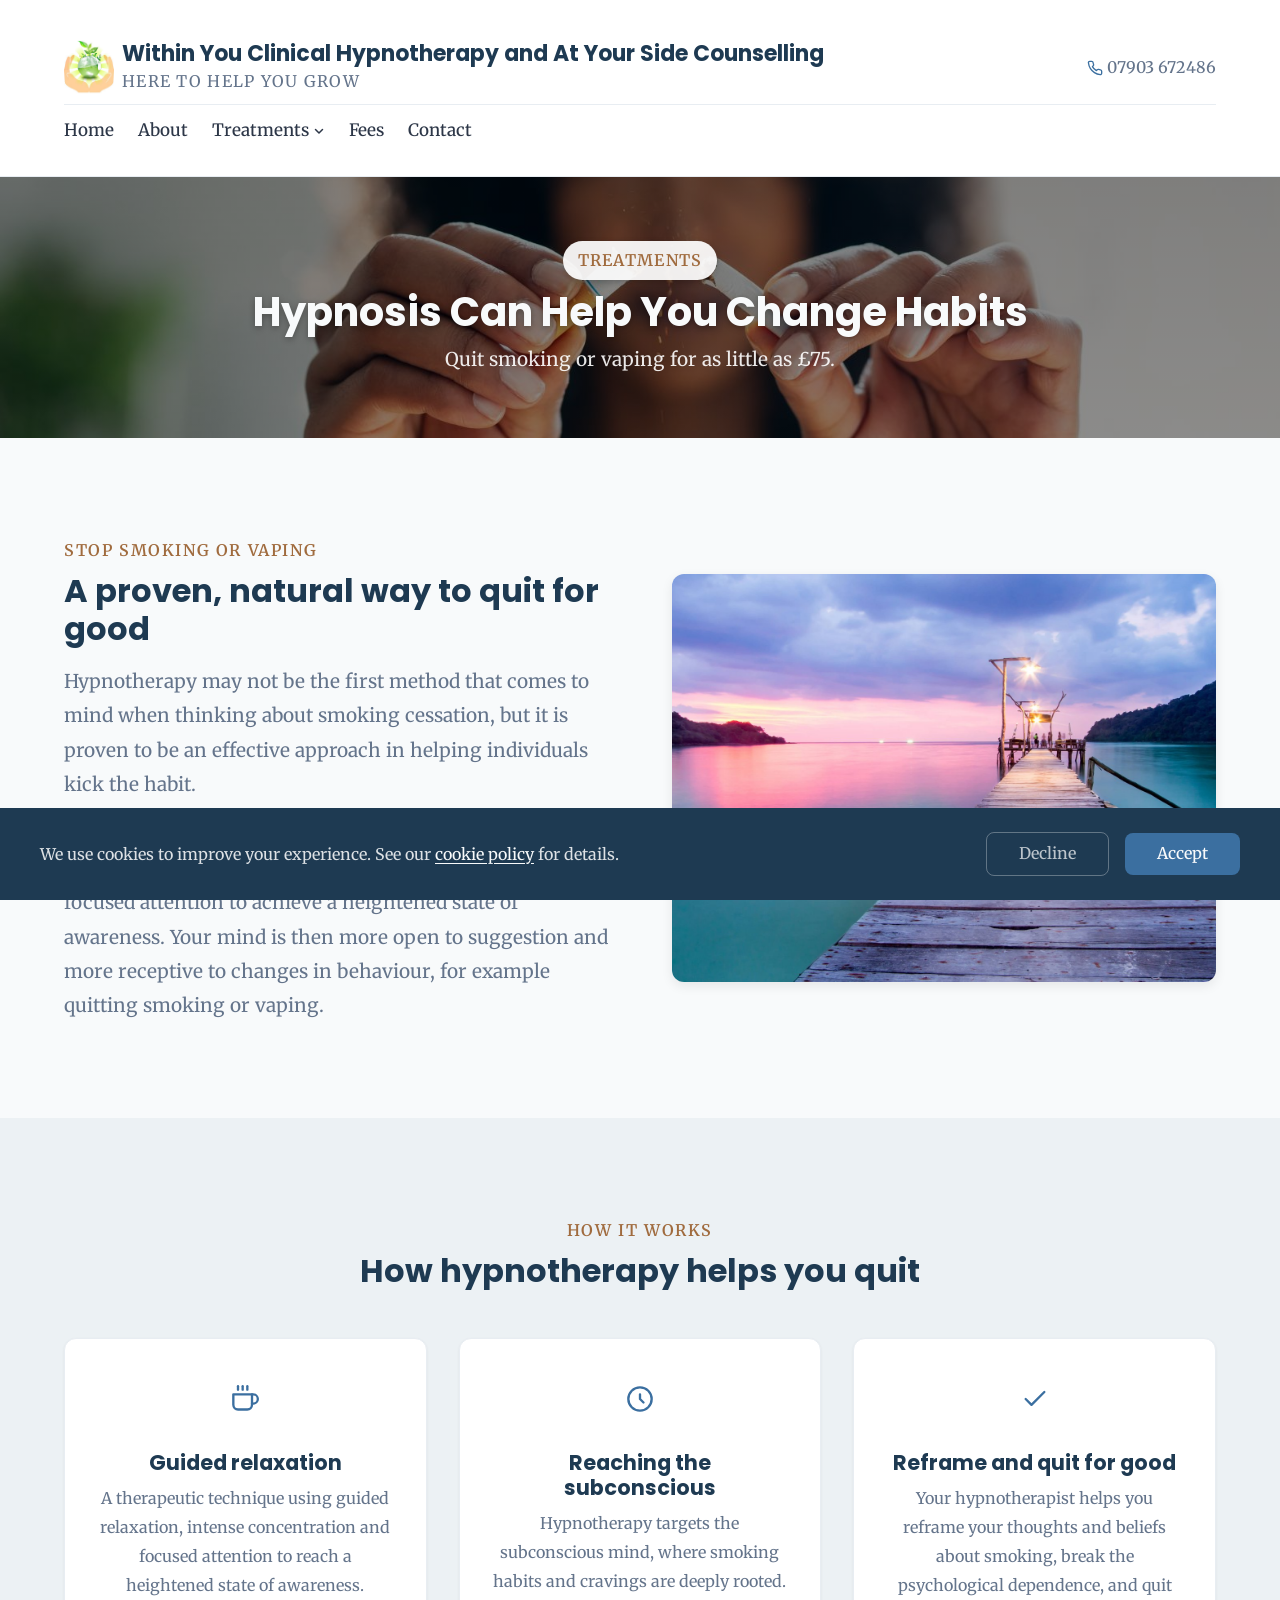
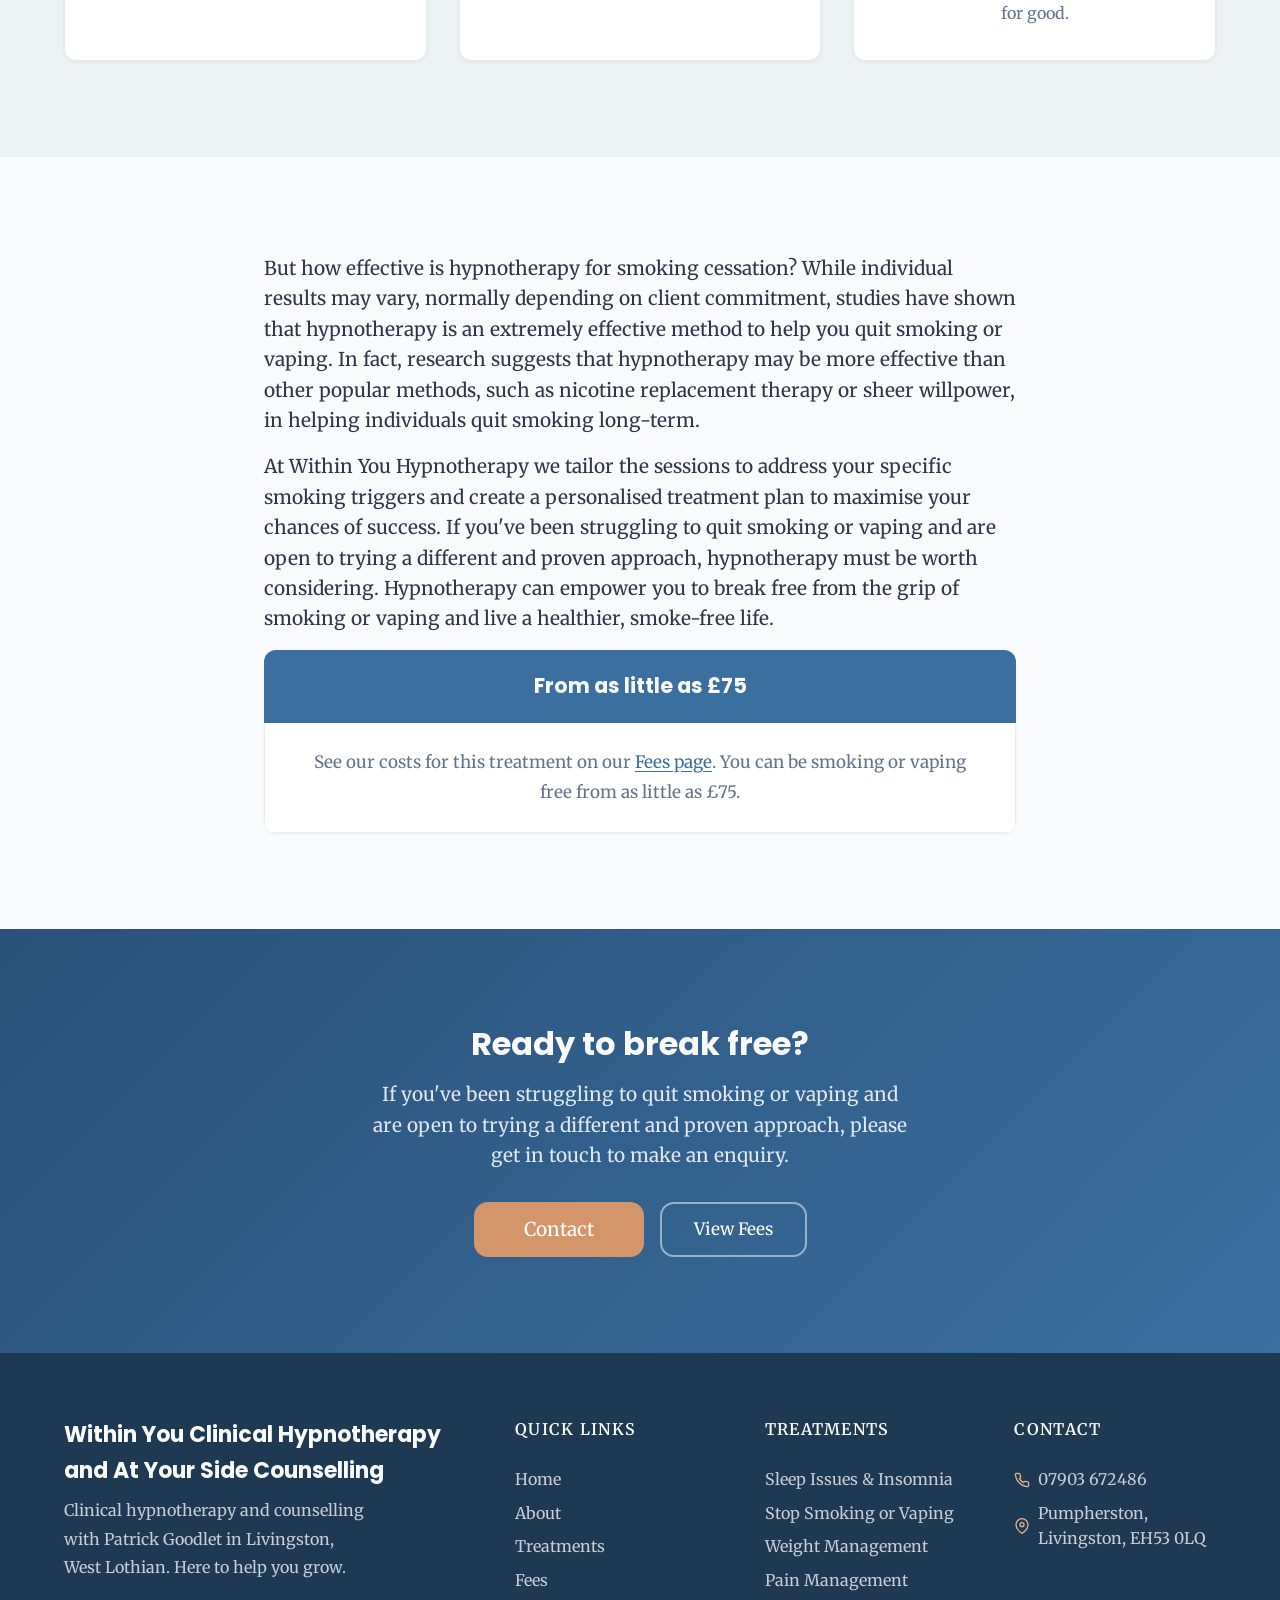
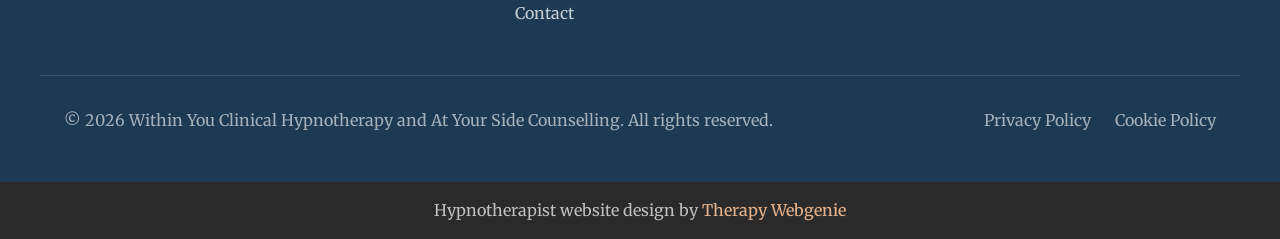
<file: stop-smoking-vaping.html>
<!DOCTYPE html>
<html lang="en">
<head>
  <meta charset="UTF-8">
  <meta name="viewport" content="width=device-width, initial-scale=1.0">
  <meta name="description" content="Stop smoking or vaping with hypnotherapy in Livingston. A proven, personalised approach with Patrick Goodlet — from as little as £75. In person & online.">
  <meta name="robots" content="max-image-preview:large">
  <meta name="author" content="Within You Clinical Hypnotherapy and At Your Side Counselling">
  <title>Stop Smoking or Vaping Hypnotherapy — Within You, Livingston</title>

  <link rel="canonical" href="https://www.withinyou.uk/stop-smoking-vaping.html">

  <meta property="og:type" content="website">
  <meta property="og:url" content="https://www.withinyou.uk/stop-smoking-vaping.html">
  <meta property="og:title" content="Stop Smoking or Vaping Hypnotherapy — Within You">
  <meta property="og:description" content="Stop smoking or vaping with hypnotherapy in Livingston. A proven, personalised approach with Patrick Goodlet — from as little as £75. In person &amp; online.">
  <meta property="og:image" content="https://www.withinyou.uk/images/stop-smoking.jpg">

  <meta name="twitter:card" content="summary_large_image">
  <meta name="twitter:title" content="Stop Smoking or Vaping Hypnotherapy — Within You">
  <meta name="twitter:description" content="Stop smoking or vaping with hypnotherapy in Livingston. A proven, personalised approach with Patrick Goodlet — from as little as £75. In person &amp; online.">
  <meta name="twitter:image" content="https://www.withinyou.uk/images/stop-smoking.jpg">

  <link rel="preconnect" href="https://fonts.googleapis.com">
  <link rel="preconnect" href="https://fonts.gstatic.com" crossorigin>

  <link rel="icon" href="images/favicon.png" type="image/png" sizes="96x96">
  <link rel="apple-touch-icon" href="images/apple-touch-icon.png">
  <link rel="stylesheet" href="css/base.css?v=1728">
  <link rel="stylesheet" href="css/components.css?v=1728">
  <link rel="stylesheet" href="css/theme.css?v=1728">
  <!-- PROFILE:schema -->
  <script type="application/ld+json">
  {
    "@context": "https://schema.org",
    "@type": "HealthAndBeautyBusiness",
    "name": "Within You Clinical Hypnotherapy and At Your Side Counselling",
    "description": "Stop smoking or vaping hypnotherapy with Patrick Goodlet in Livingston, West Lothian.",
    "url": "https://www.withinyou.uk",
    "telephone": "07903 672486",
    "address": {
      "@type": "PostalAddress",
      "streetAddress": "Office G7, James Young House, Drumshoreland Road, Pumpherston",
      "addressLocality": "Livingston",
      "addressRegion": "West Lothian",
      "postalCode": "EH53 0LQ",
      "addressCountry": "GB"
    },
    "image": "https://www.withinyou.uk/images/stop-smoking.jpg",
    "priceRange": "££"
  }
  </script>
  <!-- /PROFILE:schema -->
<script type="application/ld+json" data-te-schema="1">
{
    "@context": "https://schema.org",
    "@graph": [
        {
            "@type": "BreadcrumbList",
            "@id": "https://www.withinyou.uk/stop-smoking-vaping.html#breadcrumb",
            "itemListElement": [
                {
                    "@type": "ListItem",
                    "position": 1,
                    "name": "Home",
                    "item": "https://www.withinyou.uk/"
                },
                {
                    "@type": "ListItem",
                    "position": 2,
                    "name": "Treatments",
                    "item": "https://www.withinyou.uk/treatments-provided.html"
                },
                {
                    "@type": "ListItem",
                    "position": 3,
                    "name": "Stop Smoking or Vaping",
                    "item": "https://www.withinyou.uk/stop-smoking-vaping.html"
                }
            ]
        },
        {
            "@type": "Service",
            "@id": "https://www.withinyou.uk/stop-smoking-vaping.html#service",
            "name": "Stop Smoking or Vaping",
            "serviceType": "Stop Smoking or Vaping",
            "url": "https://www.withinyou.uk/stop-smoking-vaping.html",
            "description": "Stop smoking or vaping with hypnotherapy in Livingston. A proven, personalised approach with Patrick Goodlet — from as little as £75. In person \u0026 online.",
            "image": "https://www.withinyou.uk/images/stop-smoking.jpg",
            "provider": {
                "@type": "HealthAndBeautyBusiness",
                "name": "Within You Clinical Hypnotherapy and At Your Side Counselling",
                "url": "https://www.withinyou.uk",
                "telephone": "07903 672486",
                "address": {
                    "@type": "PostalAddress",
                    "streetAddress": "Office G7, James Young House, Drumshoreland Road, Pumpherston",
                    "addressLocality": "Livingston",
                    "addressRegion": "West Lothian",
                    "postalCode": "EH53 0LQ",
                    "addressCountry": "GB"
                },
                "image": "https://www.withinyou.uk/images/stop-smoking.jpg"
            },
            "areaServed": "Livingston"
        }
    ]
}
</script>
<!-- BEACON -->
<script>(function(){try{var u="https:\/\/editmy.site\/api\/hit\/9";var d=JSON.stringify({p:location.pathname,r:document.referrer});if(navigator.sendBeacon){navigator.sendBeacon(u,d);}else{fetch(u,{method:"POST",keepalive:true,body:d});}}catch(e){}})();</script>
<!-- /BEACON -->
</head>
<body>

  <a href="#main" class="skip-link">Skip to main content</a>

  <!-- SECTION: nav -->
<nav class="nav nav--two-tier" role="navigation" aria-label="Main navigation">
  <div class="container">
    <div class="nav__top">
      <a href="./" class="nav__brand nav__brand--inline">
          <!-- PROFILE:logo --><img src="images/within-you-logo.jpg" alt="Within You Clinical Hypnotherapy and At Your Side Counselling" class="nav__logo"><!-- /PROFILE:logo -->
          <div class="nav__brand-text">
            <span class="nav__name"><!-- PROFILE:site_title -->Within You Clinical Hypnotherapy and At Your Side Counselling<!-- /PROFILE:site_title --></span>
            <span class="nav__title"><!-- PROFILE:site_slogan -->Here to Help You Grow<!-- /PROFILE:site_slogan --></span>
          </div>
        </a>
      <div class="nav__contact">
          <div class="nav__contact-item">
            <svg xmlns="http://www.w3.org/2000/svg" viewBox="0 0 24 24" fill="none" stroke="currentColor" stroke-width="2" stroke-linecap="round" stroke-linejoin="round"><path d="M22 16.92v3a2 2 0 0 1-2.18 2 19.79 19.79 0 0 1-8.63-3.07 19.5 19.5 0 0 1-6-6 19.79 19.79 0 0 1-3.07-8.67A2 2 0 0 1 4.11 2h3a2 2 0 0 1 2 1.72c.127.96.361 1.903.7 2.81a2 2 0 0 1-.45 2.11L8.09 9.91a16 16 0 0 0 6 6l1.27-1.27a2 2 0 0 1 2.11-.45c.907.339 1.85.573 2.81.7A2 2 0 0 1 22 16.92z"></path></svg>
            <!-- PROFILE:phone_landline --><a href="tel:07903672486">07903 672486</a><!-- /PROFILE:phone_landline -->
          </div>
        </div>
    </div>
    <div class="nav__bottom">
      <div class="nav__links">
      <a href="./" class="nav__link">Home</a>
      <a href="about.html" class="nav__link">About</a>
      <div class="nav__dropdown">
        <button class="nav__link nav__link--has-children" aria-expanded="false" aria-haspopup="true">Treatments <svg class="nav__chevron" width="12" height="12" viewBox="0 0 12 12" aria-hidden="true"><path d="M2.5 4.5L6 8l3.5-3.5" fill="none" stroke="currentColor" stroke-width="1.5" stroke-linecap="round" stroke-linejoin="round"/></svg></button>
        <div class="nav__dropdown-menu">
          <a href="treatments-provided.html" class="nav__dropdown-link">All Treatments</a>
          <a href="sleep-issues-insomnia.html" class="nav__dropdown-link">Sleep Issues &amp; Insomnia</a>
          <a href="stop-smoking-vaping.html" class="nav__dropdown-link nav__link--active">Stop Smoking or Vaping</a>
          <a href="weight-management.html" class="nav__dropdown-link">Weight Management</a>
          <a href="pain-management.html" class="nav__dropdown-link">Pain Management</a>
        </div>
      </div>
      <a href="fees.html" class="nav__link">Fees</a>
      <a href="contact.html" class="nav__link">Contact</a>
      </div>
      <button class="nav__toggle" aria-label="Toggle menu" aria-expanded="false" aria-controls="mobile-menu">
        <span class="nav__toggle-bar"></span>
        <span class="nav__toggle-bar"></span>
        <span class="nav__toggle-bar"></span>
      </button>
    </div>
  </div>
  <div class="nav__mobile" id="mobile-menu" role="menu">
    <a href="./" class="nav__link" role="menuitem">Home</a>
    <a href="about.html" class="nav__link" role="menuitem">About</a>
    <div class="nav__mobile-group">
      <div class="nav__mobile-parent">
        <a href="treatments-provided.html" class="nav__link" role="menuitem">Treatments</a>
        <button class="nav__mobile-expand" aria-label="Expand Treatments" aria-expanded="false"><svg class="nav__chevron" width="12" height="12" viewBox="0 0 12 12" aria-hidden="true"><path d="M2.5 4.5L6 8l3.5-3.5" fill="none" stroke="currentColor" stroke-width="1.5" stroke-linecap="round" stroke-linejoin="round"/></svg></button>
      </div>
      <div class="nav__mobile-children" role="menu" hidden>
        <a href="treatments-provided.html" class="nav__link nav__link--child" role="menuitem">All Treatments</a>
        <a href="sleep-issues-insomnia.html" class="nav__link nav__link--child" role="menuitem">Sleep Issues &amp; Insomnia</a>
        <a href="stop-smoking-vaping.html" class="nav__link nav__link--child nav__link--active" role="menuitem">Stop Smoking or Vaping</a>
        <a href="weight-management.html" class="nav__link nav__link--child" role="menuitem">Weight Management</a>
        <a href="pain-management.html" class="nav__link nav__link--child" role="menuitem">Pain Management</a>
      </div>
    </div>
    <a href="fees.html" class="nav__link" role="menuitem">Fees</a>
    <a href="contact.html" class="nav__link" role="menuitem">Contact</a>
    <div class="nav__mobile-contact">
        <div class="nav__contact-item">
          <svg xmlns="http://www.w3.org/2000/svg" viewBox="0 0 24 24" fill="none" stroke="currentColor" stroke-width="2" stroke-linecap="round" stroke-linejoin="round"><path d="M22 16.92v3a2 2 0 0 1-2.18 2 19.79 19.79 0 0 1-8.63-3.07 19.5 19.5 0 0 1-6-6 19.79 19.79 0 0 1-3.07-8.67A2 2 0 0 1 4.11 2h3a2 2 0 0 1 2 1.72c.127.96.361 1.903.7 2.81a2 2 0 0 1-.45 2.11L8.09 9.91a16 16 0 0 0 6 6l1.27-1.27a2 2 0 0 1 2.11-.45c.907.339 1.85.573 2.81.7A2 2 0 0 1 22 16.92z"></path></svg>
          <a href="tel:07903672486">07903 672486</a>
        </div>
  </div>
</nav>
<!-- /SECTION: nav -->

  <!-- Compact scroll header -->
  <div class="nav-scroll" aria-hidden="true">
    <div class="container nav-scroll__inner">
      <div class="nav-scroll__brand">
        <img class="nav-scroll__logo" src="images/within-you-logo.jpg" alt="">
        <div class="nav-scroll__brand-text">
        <span class="nav-scroll__name"><!-- PROFILE:site_title -->Within You Clinical Hypnotherapy and At Your Side Counselling<!-- /PROFILE:site_title --></span>
        <span class="nav-scroll__title"><!-- PROFILE:site_slogan -->Here to Help You Grow<!-- /PROFILE:site_slogan --></span>
        </div>
      </div>
      <div class="nav-scroll__right">
        <a href="tel:07903672486" class="nav-scroll__phone">
          <svg xmlns="http://www.w3.org/2000/svg" viewBox="0 0 24 24" fill="none" stroke="currentColor" stroke-width="2" stroke-linecap="round" stroke-linejoin="round"><path d="M22 16.92v3a2 2 0 0 1-2.18 2 19.79 19.79 0 0 1-8.63-3.07 19.5 19.5 0 0 1-6-6 19.79 19.79 0 0 1-3.07-8.67A2 2 0 0 1 4.11 2h3a2 2 0 0 1 2 1.72c.127.96.361 1.903.7 2.81a2 2 0 0 1-.45 2.11L8.09 9.91a16 16 0 0 0 6 6l1.27-1.27a2 2 0 0 1 2.11-.45c.907.339 1.85.573 2.81.7A2 2 0 0 1 22 16.92z"></path></svg>
          07903 672486
        </a>
        <a href="tel:07903672486" class="nav-scroll__phone-icon" aria-label="Call us">
          <svg xmlns="http://www.w3.org/2000/svg" viewBox="0 0 24 24" fill="none" stroke="currentColor" stroke-width="2" stroke-linecap="round" stroke-linejoin="round"><path d="M22 16.92v3a2 2 0 0 1-2.18 2 19.79 19.79 0 0 1-8.63-3.07 19.5 19.5 0 0 1-6-6 19.79 19.79 0 0 1-3.07-8.67A2 2 0 0 1 4.11 2h3a2 2 0 0 1 2 1.72c.127.96.361 1.903.7 2.81a2 2 0 0 1-.45 2.11L8.09 9.91a16 16 0 0 0 6 6l1.27-1.27a2 2 0 0 1 2.11-.45c.907.339 1.85.573 2.81.7A2 2 0 0 1 22 16.92z"></path></svg>
        </a>
        <button class="nav-scroll__toggle" aria-label="Toggle menu">
          <span class="nav-scroll__toggle-bar"></span>
          <span class="nav-scroll__toggle-bar"></span>
          <span class="nav-scroll__toggle-bar"></span>
        </button>
      </div>
    </div>
  </div>

  <main id="main">

    <!-- SECTION: page-header -->
    <section class="page-header page-header--image" style="background-image: url('images/stop-smoking.jpg');">
      <div class="container">
        <span class="section-label">Treatments</span>
        <h1>Hypnosis Can Help You Change Habits</h1>
        <p>Quit smoking or vaping for as little as £75.</p>
      </div>
    </section>
    <!-- /SECTION: page-header -->

    <!-- SECTION: intro -->
    <section class="section reveal">
      <div class="container">
        <div class="split">
          <div class="split__text">
            <span class="section-label">Stop Smoking or Vaping</span>
            <h2>A proven, natural way to quit for good</h2>
            <p>Hypnotherapy may not be the first method that comes to mind when thinking about smoking cessation, but it is proven to be an effective approach in helping individuals kick the habit.</p>
            <p>In simple terms, hypnotherapy is a therapeutic technique that uses guided relaxation, intense concentration, and focused attention to achieve a heightened state of awareness. Your mind is then more open to suggestion and more receptive to changes in behaviour, for example quitting smoking or vaping.</p>
          </div>
          <img src="images/banner2.jpg" class="split__image split__image--landscape" alt="A calm wooden pier reaching out over still water at sunset" loading="lazy">
        </div>
      </div>
    </section>
    <!-- /SECTION: intro -->

    <!-- SECTION: how-it-works -->
    <section class="section section--alt reveal">
      <div class="container text-center">
        <span class="section-label">How It Works</span>
        <h2>How hypnotherapy helps you quit</h2>
      </div>
      <div class="container grid grid--3">
        <div class="icon-box icon-box--card">
          <div class="icon-box__icon">
            <svg xmlns="http://www.w3.org/2000/svg" viewBox="0 0 24 24" fill="none" stroke="currentColor" stroke-width="2" stroke-linecap="round" stroke-linejoin="round"><path d="M18 8h1a4 4 0 0 1 0 8h-1"></path><path d="M2 8h16v9a4 4 0 0 1-4 4H6a4 4 0 0 1-4-4V8z"></path><line x1="6" y1="1" x2="6" y2="4"></line><line x1="10" y1="1" x2="10" y2="4"></line><line x1="14" y1="1" x2="14" y2="4"></line></svg>
          </div>
          <h3 class="icon-box__title">Guided relaxation</h3>
          <p class="icon-box__text">A therapeutic technique using guided relaxation, intense concentration and focused attention to reach a heightened state of awareness.</p>
        </div>
        <div class="icon-box icon-box--card">
          <div class="icon-box__icon">
            <svg xmlns="http://www.w3.org/2000/svg" viewBox="0 0 24 24" fill="none" stroke="currentColor" stroke-width="2" stroke-linecap="round" stroke-linejoin="round"><circle cx="12" cy="12" r="10"></circle><path d="M12 8v4l3 3"></path></svg>
          </div>
          <h3 class="icon-box__title">Reaching the subconscious</h3>
          <p class="icon-box__text">Hypnotherapy targets the subconscious mind, where smoking habits and cravings are deeply rooted.</p>
        </div>
        <div class="icon-box icon-box--card">
          <div class="icon-box__icon">
            <svg xmlns="http://www.w3.org/2000/svg" viewBox="0 0 24 24" fill="none" stroke="currentColor" stroke-width="2" stroke-linecap="round" stroke-linejoin="round"><polyline points="20 6 9 17 4 12"></polyline></svg>
          </div>
          <h3 class="icon-box__title">Reframe and quit for good</h3>
          <p class="icon-box__text">Your hypnotherapist helps you reframe your thoughts and beliefs about smoking, break the psychological dependence, and quit for good.</p>
        </div>
      </div>
    </section>
    <!-- /SECTION: how-it-works -->

    <!-- SECTION: personalised -->
    <section class="section reveal">
      <div class="container container--narrow">
        <p>But how effective is hypnotherapy for smoking cessation? While individual results may vary, normally depending on client commitment, studies have shown that hypnotherapy is an extremely effective method to help you quit smoking or vaping. In fact, research suggests that hypnotherapy may be more effective than other popular methods, such as nicotine replacement therapy or sheer willpower, in helping individuals quit smoking long-term.</p>
        <p>At Within You Hypnotherapy we tailor the sessions to address your specific smoking triggers and create a personalised treatment plan to maximise your chances of success. If you've been struggling to quit smoking or vaping and are open to trying a different and proven approach, hypnotherapy must be worth considering. Hypnotherapy can empower you to break free from the grip of smoking or vaping and live a healthier, smoke-free life.</p>
        <div class="highlight-box">
          <div class="highlight-box__heading">
            <h3>From as little as £75</h3>
          </div>
          <div class="highlight-box__content">
            <p>See our costs for this treatment on our <a href="fees.html">Fees page</a>. You can be smoking or vaping free from as little as £75.</p>
          </div>
        </div>
      </div>
    </section>
    <!-- /SECTION: personalised -->

    <!-- SECTION: cta -->
    <section class="section cta-banner reveal">
      <div class="container text-center">
        <h2>Ready to break free?</h2>
        <p>If you've been struggling to quit smoking or vaping and are open to trying a different and proven approach, please get in touch to make an enquiry.</p>
        <div class="cta-banner__buttons">
          <a href="contact.html" class="btn btn--accent">Contact</a>
          <a href="fees.html" class="btn btn--secondary">View Fees</a>
        </div>
      </div>
    </section>
    <!-- /SECTION: cta -->

  </main>

  <!-- SECTION: footer -->
  <footer class="footer">
    <div class="container footer__inner">
      <div class="footer__brand">
        <p class="footer__brand-name"><!-- PROFILE:site_title -->Within You Clinical Hypnotherapy and At Your Side Counselling<!-- /PROFILE:site_title --></p>
        <p class="footer__brand-text">Clinical hypnotherapy and counselling with Patrick Goodlet in Livingston, West Lothian. Here to help you grow.</p>
      </div>
      <div class="footer__col">
        <p class="footer__heading">Quick Links</p>
        <div class="footer__links">
          <a href="./" class="footer__link">Home</a>
          <a href="about.html" class="footer__link">About</a>
          <a href="treatments-provided.html" class="footer__link">Treatments</a>
          <a href="fees.html" class="footer__link">Fees</a>
          <a href="contact.html" class="footer__link">Contact</a>
        </div>
      </div>
      <div class="footer__col">
        <p class="footer__heading">Treatments</p>
        <div class="footer__links">
          <a href="sleep-issues-insomnia.html" class="footer__link">Sleep Issues &amp; Insomnia</a>
          <a href="stop-smoking-vaping.html" class="footer__link">Stop Smoking or Vaping</a>
          <a href="weight-management.html" class="footer__link">Weight Management</a>
          <a href="pain-management.html" class="footer__link">Pain Management</a>
        </div>
      </div>
      <div class="footer__col">
        <p class="footer__heading">Contact</p>
        <div class="footer__contact-item">
          <svg xmlns="http://www.w3.org/2000/svg" viewBox="0 0 24 24" fill="none" stroke="currentColor" stroke-width="2" stroke-linecap="round" stroke-linejoin="round"><path d="M22 16.92v3a2 2 0 0 1-2.18 2 19.79 19.79 0 0 1-8.63-3.07 19.5 19.5 0 0 1-6-6 19.79 19.79 0 0 1-3.07-8.67A2 2 0 0 1 4.11 2h3a2 2 0 0 1 2 1.72 12.84 12.84 0 0 0 .7 2.81 2 2 0 0 1-.45 2.11L8.09 9.91a16 16 0 0 0 6 6l1.27-1.27a2 2 0 0 1 2.11-.45 12.84 12.84 0 0 0 2.81.7A2 2 0 0 1 22 16.92z"></path></svg>
          <!-- PROFILE:phone_landline --><a href="tel:07903672486">07903 672486</a><!-- /PROFILE:phone_landline -->
        </div>
        <div class="footer__contact-item">
          <svg xmlns="http://www.w3.org/2000/svg" viewBox="0 0 24 24" fill="none" stroke="currentColor" stroke-width="2" stroke-linecap="round" stroke-linejoin="round"><path d="M21 10c0 7-9 13-9 13s-9-6-9-13a9 9 0 0 1 18 0z"></path><circle cx="12" cy="10" r="3"></circle></svg>
          <!-- PROFILE:address --><span>Pumpherston, Livingston, EH53 0LQ</span><!-- /PROFILE:address -->
        </div>
      </div>
    </div>
    <div class="container footer__bottom">
      <p class="footer__copyright">&copy; <script>document.write(new Date().getFullYear())</script> Within You Clinical Hypnotherapy and At Your Side Counselling. All rights reserved.</p>
      <div class="footer__legal">
        <a href="privacy.html">Privacy Policy</a>
        <a href="cookies-policy.html">Cookie Policy</a>
      </div>
    </div>
  </footer>
  <!-- /SECTION: footer -->

  <div class="site-credit">
    <p>Hypnotherapist website design by <a href="https://www.therapywebgenie.com/website-design/hypnotherapists/" target="_blank" rel="noopener nofollow">Therapy Webgenie</a></p>
  </div>

  <!-- Cookie Consent -->
  <div class="cookie-banner" role="dialog" aria-label="Cookie consent">
    <div class="cookie-banner__inner">
      <p class="cookie-banner__text">We use cookies to improve your experience. See our <a href="cookies-policy.html">cookie policy</a> for details.</p>
      <div class="cookie-banner__buttons"><button class="cookie-banner__accept">Accept</button><button class="cookie-banner__decline">Decline</button></div>
    </div>
  </div>

  <!-- Back to Top -->
  <button class="back-to-top" aria-label="Back to top">
    <svg xmlns="http://www.w3.org/2000/svg" viewBox="0 0 24 24" fill="none" stroke="currentColor" stroke-width="2" stroke-linecap="round" stroke-linejoin="round"><polyline points="18 15 12 9 6 15"></polyline></svg>
  </button>

  <script src="js/main.js"></script>
</body>
</html>
</file>
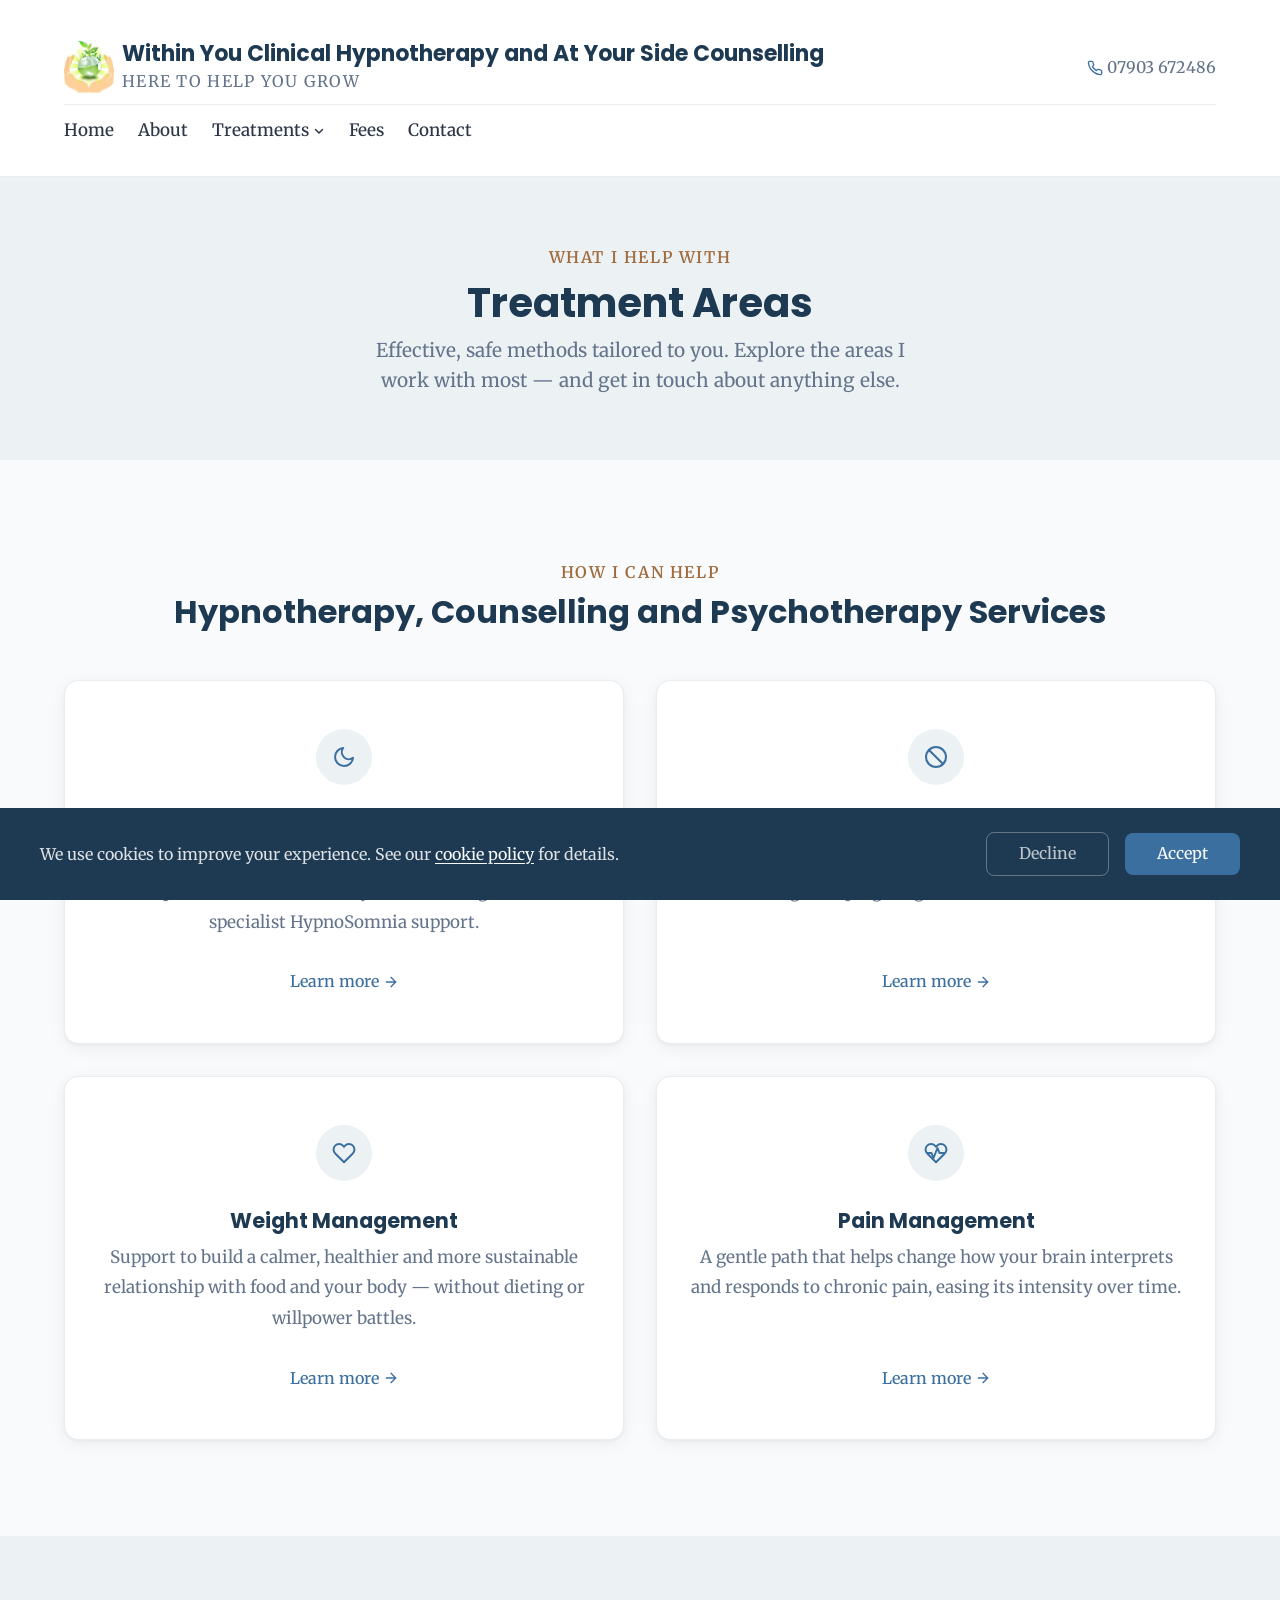
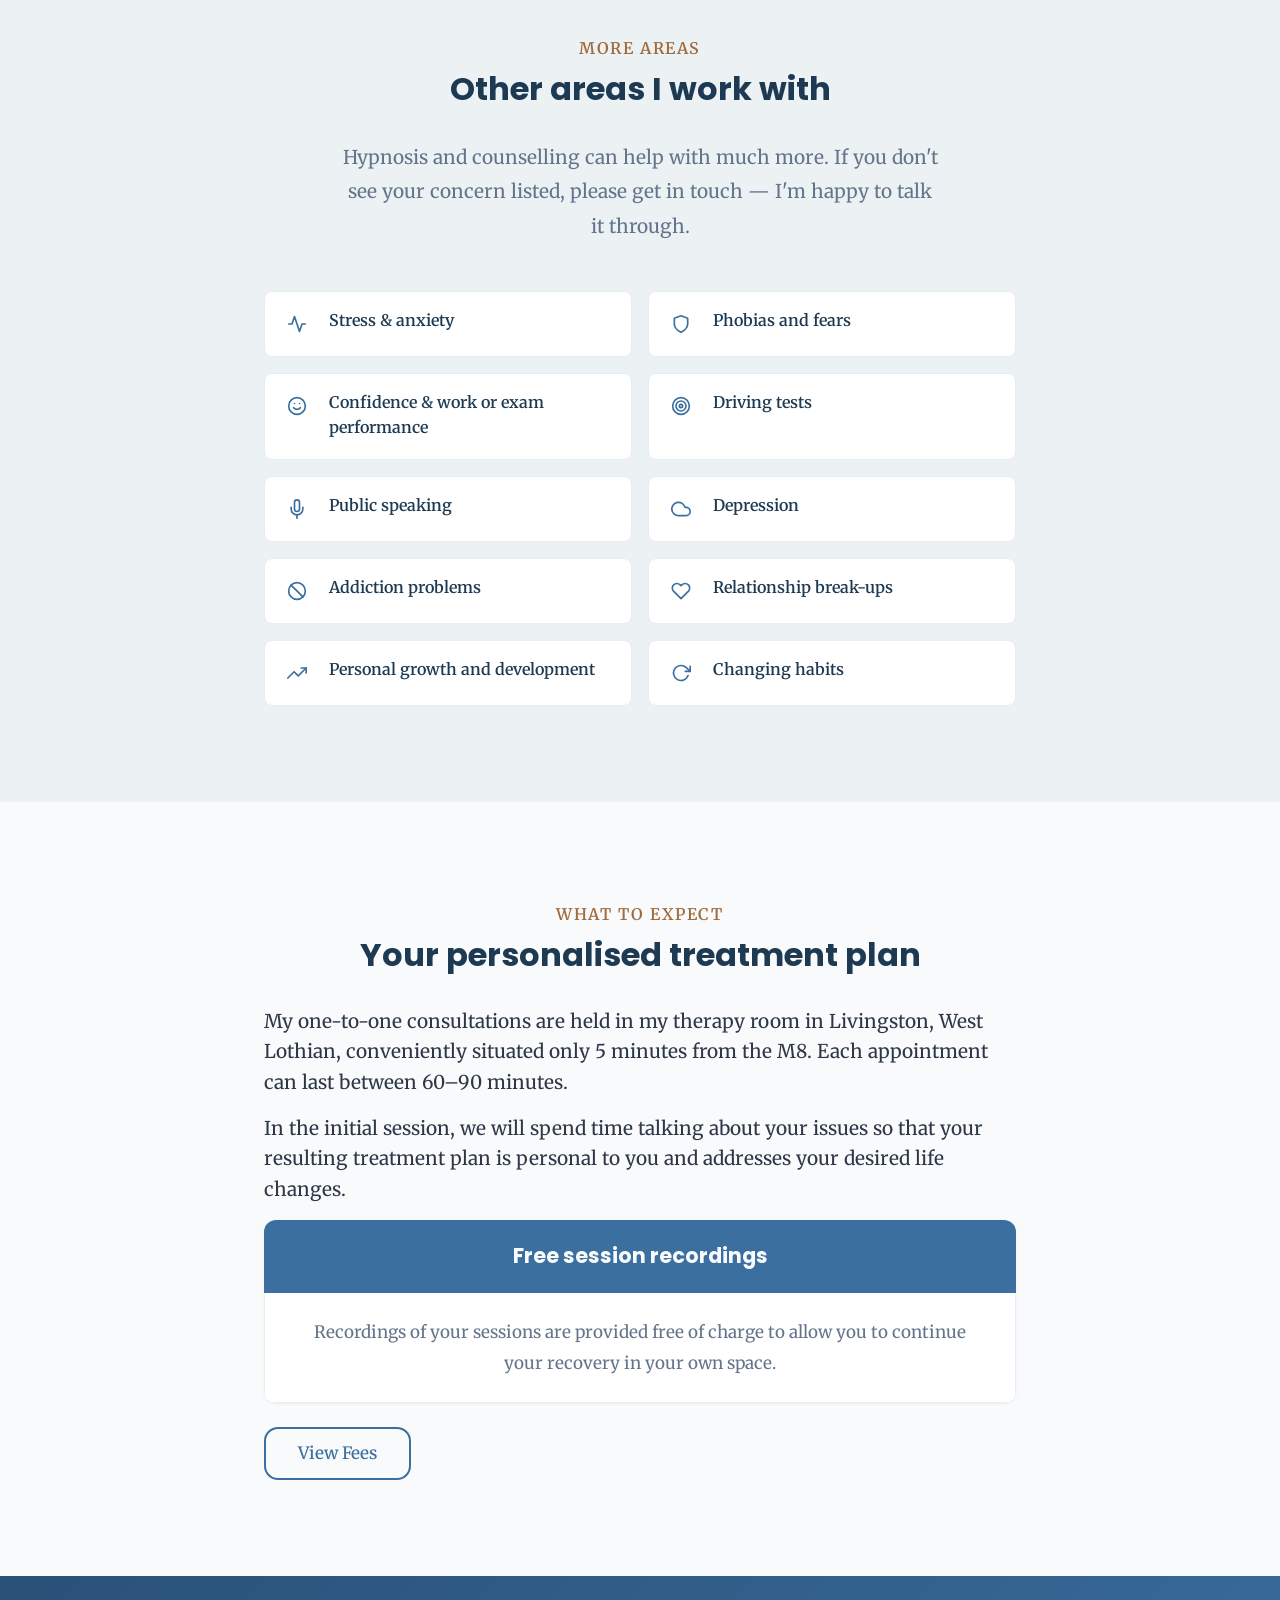
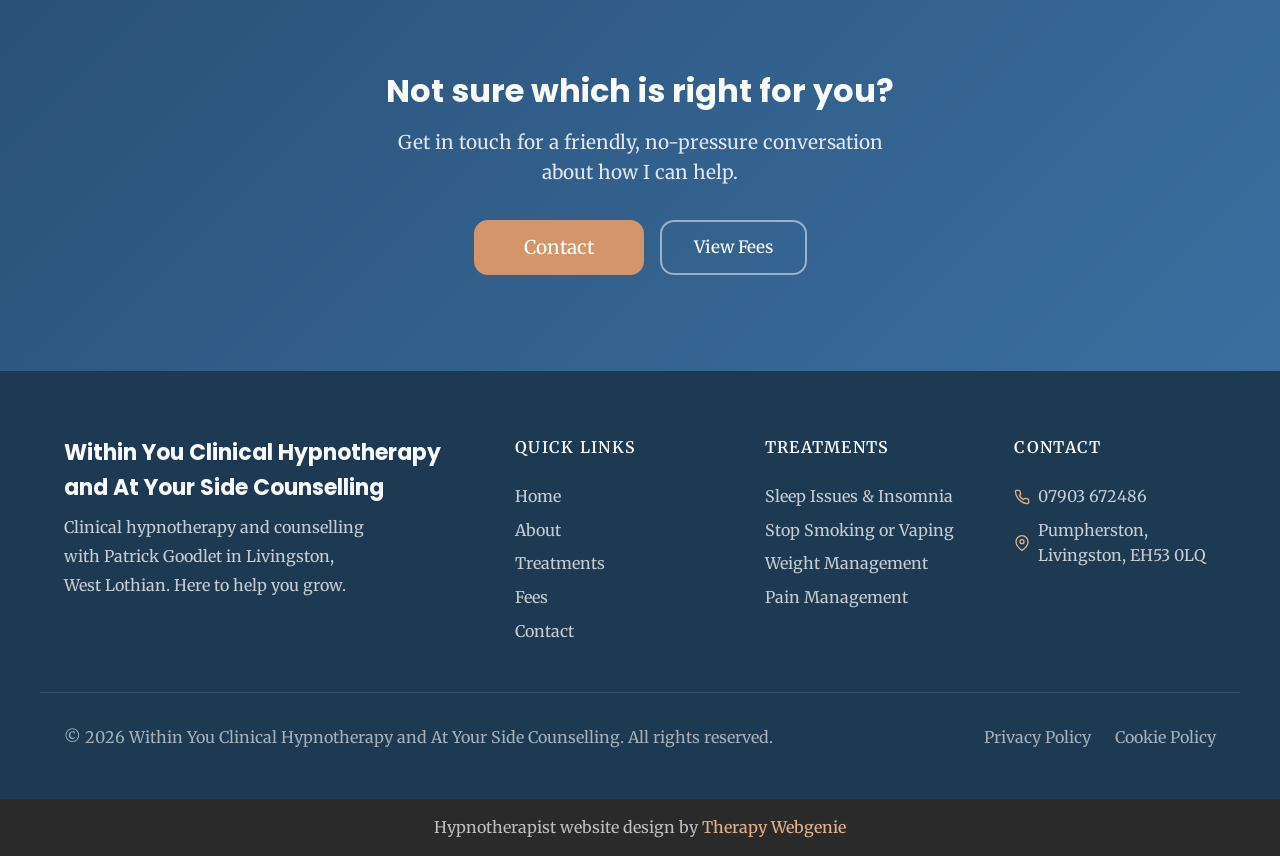
<file: treatments-provided.html>
<!DOCTYPE html>
<html lang="en">
<head>
  <meta charset="UTF-8">
  <meta name="viewport" content="width=device-width, initial-scale=1.0">
  <meta name="description" content="Clinical hypnotherapy and counselling treatments in Livingston with Patrick Goodlet — sleep, stopping smoking or vaping, weight management, pain, anxiety, phobias and more.">
  <meta name="robots" content="max-image-preview:large">
  <meta name="author" content="Within You Clinical Hypnotherapy and At Your Side Counselling">
  <title>Treatments — Within You Clinical Hypnotherapy, Livingston</title>

  <link rel="canonical" href="https://www.withinyou.uk/treatments-provided.html">

  <meta property="og:type" content="website">
  <meta property="og:url" content="https://www.withinyou.uk/treatments-provided.html">
  <meta property="og:title" content="Treatments — Within You Clinical Hypnotherapy, Livingston">
  <meta property="og:description" content="Clinical hypnotherapy and counselling treatments in Livingston with Patrick Goodlet — sleep, stopping smoking or vaping, weight management, pain, anxiety, phobias and more.">
  <meta property="og:image" content="https://www.withinyou.uk/images/banner1.jpg">

  <meta name="twitter:card" content="summary_large_image">
  <meta name="twitter:title" content="Treatments — Within You Clinical Hypnotherapy, Livingston">
  <meta name="twitter:description" content="Clinical hypnotherapy and counselling treatments in Livingston with Patrick Goodlet — sleep, stopping smoking or vaping, weight management, pain, anxiety, phobias and more.">
  <meta name="twitter:image" content="https://www.withinyou.uk/images/banner1.jpg">

  <link rel="preconnect" href="https://fonts.googleapis.com">
  <link rel="preconnect" href="https://fonts.gstatic.com" crossorigin>

  <link rel="icon" href="images/favicon.png" type="image/png" sizes="96x96">
  <link rel="apple-touch-icon" href="images/apple-touch-icon.png">
  <link rel="stylesheet" href="css/base.css?v=1728">
  <link rel="stylesheet" href="css/components.css?v=1728">
  <link rel="stylesheet" href="css/theme.css?v=1728">
  <!-- PROFILE:schema -->
  <script type="application/ld+json">
  {
    "@context": "https://schema.org",
    "@type": "HealthAndBeautyBusiness",
    "name": "Within You Clinical Hypnotherapy and At Your Side Counselling",
    "description": "Clinical hypnotherapy and counselling treatments in Livingston with Patrick Goodlet — sleep, stopping smoking or vaping, weight management, pain, anxiety, phobias and more.",
    "url": "https://www.withinyou.uk",
    "telephone": "07903 672486",
    "address": {
      "@type": "PostalAddress",
      "streetAddress": "Office G7, James Young House, Drumshoreland Road, Pumpherston",
      "addressLocality": "Livingston",
      "addressRegion": "West Lothian",
      "postalCode": "EH53 0LQ",
      "addressCountry": "GB"
    },
    "image": "https://www.withinyou.uk/images/banner1.jpg",
    "priceRange": "££"
  }
  </script>
  <!-- /PROFILE:schema -->
<script type="application/ld+json" data-te-schema="1">
{
    "@context": "https://schema.org",
    "@graph": [
        {
            "@type": "BreadcrumbList",
            "@id": "https://www.withinyou.uk/treatments-provided.html#breadcrumb",
            "itemListElement": [
                {
                    "@type": "ListItem",
                    "position": 1,
                    "name": "Home",
                    "item": "https://www.withinyou.uk/"
                },
                {
                    "@type": "ListItem",
                    "position": 2,
                    "name": "All Treatments",
                    "item": "https://www.withinyou.uk/treatments-provided.html"
                }
            ]
        }
    ]
}
</script>
<!-- BEACON -->
<script>(function(){try{var u="https:\/\/editmy.site\/api\/hit\/9";var d=JSON.stringify({p:location.pathname,r:document.referrer});if(navigator.sendBeacon){navigator.sendBeacon(u,d);}else{fetch(u,{method:"POST",keepalive:true,body:d});}}catch(e){}})();</script>
<!-- /BEACON -->
</head>
<body>

  <a href="#main" class="skip-link">Skip to main content</a>

  <!-- SECTION: nav -->
<nav class="nav nav--two-tier" role="navigation" aria-label="Main navigation">
  <div class="container">
    <div class="nav__top">
      <a href="./" class="nav__brand nav__brand--inline">
          <!-- PROFILE:logo --><img src="images/within-you-logo.jpg" alt="Within You Clinical Hypnotherapy and At Your Side Counselling" class="nav__logo"><!-- /PROFILE:logo -->
          <div class="nav__brand-text">
            <span class="nav__name"><!-- PROFILE:site_title -->Within You Clinical Hypnotherapy and At Your Side Counselling<!-- /PROFILE:site_title --></span>
            <span class="nav__title"><!-- PROFILE:site_slogan -->Here to Help You Grow<!-- /PROFILE:site_slogan --></span>
          </div>
        </a>
      <div class="nav__contact">
          <div class="nav__contact-item">
            <svg xmlns="http://www.w3.org/2000/svg" viewBox="0 0 24 24" fill="none" stroke="currentColor" stroke-width="2" stroke-linecap="round" stroke-linejoin="round"><path d="M22 16.92v3a2 2 0 0 1-2.18 2 19.79 19.79 0 0 1-8.63-3.07 19.5 19.5 0 0 1-6-6 19.79 19.79 0 0 1-3.07-8.67A2 2 0 0 1 4.11 2h3a2 2 0 0 1 2 1.72c.127.96.361 1.903.7 2.81a2 2 0 0 1-.45 2.11L8.09 9.91a16 16 0 0 0 6 6l1.27-1.27a2 2 0 0 1 2.11-.45c.907.339 1.85.573 2.81.7A2 2 0 0 1 22 16.92z"></path></svg>
            <!-- PROFILE:phone_landline --><a href="tel:07903672486">07903 672486</a><!-- /PROFILE:phone_landline -->
          </div>
        </div>
    </div>
    <div class="nav__bottom">
      <div class="nav__links">
      <a href="./" class="nav__link">Home</a>
      <a href="about.html" class="nav__link">About</a>
      <div class="nav__dropdown">
        <button class="nav__link nav__link--has-children" aria-expanded="false" aria-haspopup="true">Treatments <svg class="nav__chevron" width="12" height="12" viewBox="0 0 12 12" aria-hidden="true"><path d="M2.5 4.5L6 8l3.5-3.5" fill="none" stroke="currentColor" stroke-width="1.5" stroke-linecap="round" stroke-linejoin="round"/></svg></button>
        <div class="nav__dropdown-menu">
          <a href="treatments-provided.html" class="nav__dropdown-link nav__link--active">All Treatments</a>
          <a href="sleep-issues-insomnia.html" class="nav__dropdown-link">Sleep Issues &amp; Insomnia</a>
          <a href="stop-smoking-vaping.html" class="nav__dropdown-link">Stop Smoking or Vaping</a>
          <a href="weight-management.html" class="nav__dropdown-link">Weight Management</a>
          <a href="pain-management.html" class="nav__dropdown-link">Pain Management</a>
        </div>
      </div>
      <a href="fees.html" class="nav__link">Fees</a>
      <a href="contact.html" class="nav__link">Contact</a>
      </div>
      <button class="nav__toggle" aria-label="Toggle menu" aria-expanded="false" aria-controls="mobile-menu">
        <span class="nav__toggle-bar"></span>
        <span class="nav__toggle-bar"></span>
        <span class="nav__toggle-bar"></span>
      </button>
    </div>
  </div>
  <div class="nav__mobile" id="mobile-menu" role="menu">
    <a href="./" class="nav__link" role="menuitem">Home</a>
    <a href="about.html" class="nav__link" role="menuitem">About</a>
    <div class="nav__mobile-group">
      <div class="nav__mobile-parent">
        <a href="treatments-provided.html" class="nav__link" role="menuitem">Treatments</a>
        <button class="nav__mobile-expand" aria-label="Expand Treatments" aria-expanded="false"><svg class="nav__chevron" width="12" height="12" viewBox="0 0 12 12" aria-hidden="true"><path d="M2.5 4.5L6 8l3.5-3.5" fill="none" stroke="currentColor" stroke-width="1.5" stroke-linecap="round" stroke-linejoin="round"/></svg></button>
      </div>
      <div class="nav__mobile-children" role="menu" hidden>
        <a href="treatments-provided.html" class="nav__link nav__link--child nav__link--active" role="menuitem">All Treatments</a>
        <a href="sleep-issues-insomnia.html" class="nav__link nav__link--child" role="menuitem">Sleep Issues &amp; Insomnia</a>
        <a href="stop-smoking-vaping.html" class="nav__link nav__link--child" role="menuitem">Stop Smoking or Vaping</a>
        <a href="weight-management.html" class="nav__link nav__link--child" role="menuitem">Weight Management</a>
        <a href="pain-management.html" class="nav__link nav__link--child" role="menuitem">Pain Management</a>
      </div>
    </div>
    <a href="fees.html" class="nav__link" role="menuitem">Fees</a>
    <a href="contact.html" class="nav__link" role="menuitem">Contact</a>
    <div class="nav__mobile-contact">
        <div class="nav__contact-item">
          <svg xmlns="http://www.w3.org/2000/svg" viewBox="0 0 24 24" fill="none" stroke="currentColor" stroke-width="2" stroke-linecap="round" stroke-linejoin="round"><path d="M22 16.92v3a2 2 0 0 1-2.18 2 19.79 19.79 0 0 1-8.63-3.07 19.5 19.5 0 0 1-6-6 19.79 19.79 0 0 1-3.07-8.67A2 2 0 0 1 4.11 2h3a2 2 0 0 1 2 1.72c.127.96.361 1.903.7 2.81a2 2 0 0 1-.45 2.11L8.09 9.91a16 16 0 0 0 6 6l1.27-1.27a2 2 0 0 1 2.11-.45c.907.339 1.85.573 2.81.7A2 2 0 0 1 22 16.92z"></path></svg>
          <a href="tel:07903672486">07903 672486</a>
        </div>
  </div>
</nav>
<!-- /SECTION: nav -->

  <!-- Compact scroll header -->
  <div class="nav-scroll" aria-hidden="true">
    <div class="container nav-scroll__inner">
      <div class="nav-scroll__brand">
        <img class="nav-scroll__logo" src="images/within-you-logo.jpg" alt="">
        <div class="nav-scroll__brand-text">
        <span class="nav-scroll__name"><!-- PROFILE:site_title -->Within You Clinical Hypnotherapy and At Your Side Counselling<!-- /PROFILE:site_title --></span>
        <span class="nav-scroll__title"><!-- PROFILE:site_slogan -->Here to Help You Grow<!-- /PROFILE:site_slogan --></span>
        </div>
      </div>
      <div class="nav-scroll__right">
        <a href="tel:07903672486" class="nav-scroll__phone">
          <svg xmlns="http://www.w3.org/2000/svg" viewBox="0 0 24 24" fill="none" stroke="currentColor" stroke-width="2" stroke-linecap="round" stroke-linejoin="round"><path d="M22 16.92v3a2 2 0 0 1-2.18 2 19.79 19.79 0 0 1-8.63-3.07 19.5 19.5 0 0 1-6-6 19.79 19.79 0 0 1-3.07-8.67A2 2 0 0 1 4.11 2h3a2 2 0 0 1 2 1.72c.127.96.361 1.903.7 2.81a2 2 0 0 1-.45 2.11L8.09 9.91a16 16 0 0 0 6 6l1.27-1.27a2 2 0 0 1 2.11-.45c.907.339 1.85.573 2.81.7A2 2 0 0 1 22 16.92z"></path></svg>
          07903 672486
        </a>
        <a href="tel:07903672486" class="nav-scroll__phone-icon" aria-label="Call us">
          <svg xmlns="http://www.w3.org/2000/svg" viewBox="0 0 24 24" fill="none" stroke="currentColor" stroke-width="2" stroke-linecap="round" stroke-linejoin="round"><path d="M22 16.92v3a2 2 0 0 1-2.18 2 19.79 19.79 0 0 1-8.63-3.07 19.5 19.5 0 0 1-6-6 19.79 19.79 0 0 1-3.07-8.67A2 2 0 0 1 4.11 2h3a2 2 0 0 1 2 1.72c.127.96.361 1.903.7 2.81a2 2 0 0 1-.45 2.11L8.09 9.91a16 16 0 0 0 6 6l1.27-1.27a2 2 0 0 1 2.11-.45c.907.339 1.85.573 2.81.7A2 2 0 0 1 22 16.92z"></path></svg>
        </a>
        <button class="nav-scroll__toggle" aria-label="Toggle menu">
          <span class="nav-scroll__toggle-bar"></span>
          <span class="nav-scroll__toggle-bar"></span>
          <span class="nav-scroll__toggle-bar"></span>
        </button>
      </div>
    </div>
  </div>

  <main id="main">

    <!-- SECTION: page-header -->
    <section class="page-header">
      <div class="container">
        <span class="section-label">What I Help With</span>
        <h1>Treatment Areas</h1>
        <p>Effective, safe methods tailored to you. Explore the areas I work with most — and get in touch about anything else.</p>
      </div>
    </section>
    <!-- /SECTION: page-header -->

    <!-- SECTION: core -->
    <section class="section reveal">
      <div class="container text-center">
        <span class="section-label">How I Can Help</span>
        <h2>Hypnotherapy, Counselling and Psychotherapy Services</h2>
      </div>
      <div class="container grid grid--2">
        <a href="sleep-issues-insomnia.html" class="card card--service">
          <div class="card__icon">
            <svg xmlns="http://www.w3.org/2000/svg" viewBox="0 0 24 24" fill="none" stroke="currentColor" stroke-width="2" stroke-linecap="round" stroke-linejoin="round"><path d="M21 12.79A9 9 0 1 1 11.21 3 7 7 0 0 0 21 12.79z"></path></svg>
          </div>
          <h3 class="card__title">Sleep Issues &amp; Insomnia</h3>
          <p class="card__text">A gentle, natural approach to overcoming insomnia and sleep difficulties — reclaim your restful nights with specialist HypnoSomnia support.</p>
          <span class="card__link">Learn more <svg xmlns="http://www.w3.org/2000/svg" viewBox="0 0 24 24" fill="none" stroke="currentColor" stroke-width="2" stroke-linecap="round" stroke-linejoin="round" width="16" height="16"><line x1="5" y1="12" x2="19" y2="12"></line><polyline points="12 5 19 12 12 19"></polyline></svg></span>
        </a>
        <a href="stop-smoking-vaping.html" class="card card--service">
          <div class="card__icon">
            <svg xmlns="http://www.w3.org/2000/svg" viewBox="0 0 24 24" fill="none" stroke="currentColor" stroke-width="2" stroke-linecap="round" stroke-linejoin="round"><circle cx="12" cy="12" r="10"></circle><line x1="4.93" y1="4.93" x2="19.07" y2="19.07"></line></svg>
          </div>
          <h3 class="card__title">Stop Smoking or Vaping</h3>
          <p class="card__text">A proven, personalised approach to break free from smoking or vaping for good — from as little as £75.</p>
          <span class="card__link">Learn more <svg xmlns="http://www.w3.org/2000/svg" viewBox="0 0 24 24" fill="none" stroke="currentColor" stroke-width="2" stroke-linecap="round" stroke-linejoin="round" width="16" height="16"><line x1="5" y1="12" x2="19" y2="12"></line><polyline points="12 5 19 12 12 19"></polyline></svg></span>
        </a>
        <a href="weight-management.html" class="card card--service">
          <div class="card__icon">
            <svg xmlns="http://www.w3.org/2000/svg" viewBox="0 0 24 24" fill="none" stroke="currentColor" stroke-width="2" stroke-linecap="round" stroke-linejoin="round"><path d="M20.84 4.61a5.5 5.5 0 0 0-7.78 0L12 5.67l-1.06-1.06a5.5 5.5 0 0 0-7.78 7.78l1.06 1.06L12 21.23l7.78-7.78 1.06-1.06a5.5 5.5 0 0 0 0-7.78z"></path></svg>
          </div>
          <h3 class="card__title">Weight Management</h3>
          <p class="card__text">Support to build a calmer, healthier and more sustainable relationship with food and your body — without dieting or willpower battles.</p>
          <span class="card__link">Learn more <svg xmlns="http://www.w3.org/2000/svg" viewBox="0 0 24 24" fill="none" stroke="currentColor" stroke-width="2" stroke-linecap="round" stroke-linejoin="round" width="16" height="16"><line x1="5" y1="12" x2="19" y2="12"></line><polyline points="12 5 19 12 12 19"></polyline></svg></span>
        </a>
        <a href="pain-management.html" class="card card--service">
          <div class="card__icon">
            <svg xmlns="http://www.w3.org/2000/svg" viewBox="0 0 24 24" fill="none" stroke="currentColor" stroke-width="2" stroke-linecap="round" stroke-linejoin="round"><path d="M20.84 4.61a5.5 5.5 0 0 0-7.78 0L12 5.67l-1.06-1.06a5.5 5.5 0 0 0-7.78 7.78l1.06 1.06L12 21.23l7.78-7.78 1.06-1.06a5.5 5.5 0 0 0 0-7.78z"></path><path d="M3.5 12h4l2 5 4-10 2 5h4.5"></path></svg>
          </div>
          <h3 class="card__title">Pain Management</h3>
          <p class="card__text">A gentle path that helps change how your brain interprets and responds to chronic pain, easing its intensity over time.</p>
          <span class="card__link">Learn more <svg xmlns="http://www.w3.org/2000/svg" viewBox="0 0 24 24" fill="none" stroke="currentColor" stroke-width="2" stroke-linecap="round" stroke-linejoin="round" width="16" height="16"><line x1="5" y1="12" x2="19" y2="12"></line><polyline points="12 5 19 12 12 19"></polyline></svg></span>
        </a>
      </div>
    </section>
    <!-- /SECTION: core -->

    <!-- SECTION: other -->
    <section class="section section--alt reveal">
      <div class="container text-center">
        <span class="section-label">More Areas</span>
        <h2>Other areas I work with</h2>
        <p class="section-subtitle">Hypnosis and counselling can help with much more. If you don't see your concern listed, please get in touch — I'm happy to talk it through.</p>
      </div>
      <div class="container container--narrow">
        <div class="quals-list">
          <div class="quals-list__item">
            <div class="quals-list__icon"><svg xmlns="http://www.w3.org/2000/svg" viewBox="0 0 24 24" fill="none" stroke="currentColor" stroke-width="2" stroke-linecap="round" stroke-linejoin="round"><path d="M22 12h-4l-3 9L9 3l-3 9H2"></path></svg></div>
            <div class="quals-list__text"><strong>Stress &amp; anxiety</strong></div>
          </div>
          <div class="quals-list__item">
            <div class="quals-list__icon"><svg xmlns="http://www.w3.org/2000/svg" viewBox="0 0 24 24" fill="none" stroke="currentColor" stroke-width="2" stroke-linecap="round" stroke-linejoin="round"><path d="M12 22s8-4 8-10V5l-8-3-8 3v7c0 6 8 10 8 10z"></path></svg></div>
            <div class="quals-list__text"><strong>Phobias and fears</strong></div>
          </div>
          <div class="quals-list__item">
            <div class="quals-list__icon"><svg xmlns="http://www.w3.org/2000/svg" viewBox="0 0 24 24" fill="none" stroke="currentColor" stroke-width="2" stroke-linecap="round" stroke-linejoin="round"><circle cx="12" cy="12" r="10"></circle><path d="M8 14s1.5 2 4 2 4-2 4-2"></path><line x1="9" y1="9" x2="9.01" y2="9"></line><line x1="15" y1="9" x2="15.01" y2="9"></line></svg></div>
            <div class="quals-list__text"><strong>Confidence &amp; work or exam performance</strong></div>
          </div>
          <div class="quals-list__item">
            <div class="quals-list__icon"><svg xmlns="http://www.w3.org/2000/svg" viewBox="0 0 24 24" fill="none" stroke="currentColor" stroke-width="2" stroke-linecap="round" stroke-linejoin="round"><circle cx="12" cy="12" r="10"></circle><circle cx="12" cy="12" r="6"></circle><circle cx="12" cy="12" r="2"></circle></svg></div>
            <div class="quals-list__text"><strong>Driving tests</strong></div>
          </div>
          <div class="quals-list__item">
            <div class="quals-list__icon"><svg xmlns="http://www.w3.org/2000/svg" viewBox="0 0 24 24" fill="none" stroke="currentColor" stroke-width="2" stroke-linecap="round" stroke-linejoin="round"><path d="M12 1a3 3 0 0 0-3 3v8a3 3 0 0 0 6 0V4a3 3 0 0 0-3-3z"></path><path d="M19 10v2a7 7 0 0 1-14 0v-2"></path><line x1="12" y1="19" x2="12" y2="23"></line></svg></div>
            <div class="quals-list__text"><strong>Public speaking</strong></div>
          </div>
          <div class="quals-list__item">
            <div class="quals-list__icon"><svg xmlns="http://www.w3.org/2000/svg" viewBox="0 0 24 24" fill="none" stroke="currentColor" stroke-width="2" stroke-linecap="round" stroke-linejoin="round"><path d="M18 10h-1.26A8 8 0 1 0 9 20h9a5 5 0 0 0 0-10z"></path></svg></div>
            <div class="quals-list__text"><strong>Depression</strong></div>
          </div>
          <div class="quals-list__item">
            <div class="quals-list__icon"><svg xmlns="http://www.w3.org/2000/svg" viewBox="0 0 24 24" fill="none" stroke="currentColor" stroke-width="2" stroke-linecap="round" stroke-linejoin="round"><circle cx="12" cy="12" r="10"></circle><line x1="4.93" y1="4.93" x2="19.07" y2="19.07"></line></svg></div>
            <div class="quals-list__text"><strong>Addiction problems</strong></div>
          </div>
          <div class="quals-list__item">
            <div class="quals-list__icon"><svg xmlns="http://www.w3.org/2000/svg" viewBox="0 0 24 24" fill="none" stroke="currentColor" stroke-width="2" stroke-linecap="round" stroke-linejoin="round"><path d="M20.84 4.61a5.5 5.5 0 0 0-7.78 0L12 5.67l-1.06-1.06a5.5 5.5 0 0 0-7.78 7.78l1.06 1.06L12 21.23l7.78-7.78 1.06-1.06a5.5 5.5 0 0 0 0-7.78z"></path></svg></div>
            <div class="quals-list__text"><strong>Relationship break-ups</strong></div>
          </div>
          <div class="quals-list__item">
            <div class="quals-list__icon"><svg xmlns="http://www.w3.org/2000/svg" viewBox="0 0 24 24" fill="none" stroke="currentColor" stroke-width="2" stroke-linecap="round" stroke-linejoin="round"><polyline points="23 6 13.5 15.5 8.5 10.5 1 18"></polyline><polyline points="17 6 23 6 23 12"></polyline></svg></div>
            <div class="quals-list__text"><strong>Personal growth and development</strong></div>
          </div>
          <div class="quals-list__item">
            <div class="quals-list__icon"><svg xmlns="http://www.w3.org/2000/svg" viewBox="0 0 24 24" fill="none" stroke="currentColor" stroke-width="2" stroke-linecap="round" stroke-linejoin="round"><path d="M23 4v6h-6"></path><path d="M20.49 15a9 9 0 1 1-2.12-9.36L23 10"></path></svg></div>
            <div class="quals-list__text"><strong>Changing habits</strong></div>
          </div>
        </div>
      </div>
    </section>
    <!-- /SECTION: other -->

    <!-- SECTION: expect -->
    <section class="section reveal">
      <div class="container container--narrow">
        <div class="container text-center">
          <span class="section-label">What to Expect</span>
          <h2>Your personalised treatment plan</h2>
        </div>
        <p>My one-to-one consultations are held in my therapy room in Livingston, West Lothian, conveniently situated only 5 minutes from the M8. Each appointment can last between 60–90 minutes.</p>
        <p>In the initial session, we will spend time talking about your issues so that your resulting treatment plan is personal to you and addresses your desired life changes.</p>
        <div class="highlight-box">
          <div class="highlight-box__heading">
            <h3>Free session recordings</h3>
          </div>
          <div class="highlight-box__content">
            <p>Recordings of your sessions are provided free of charge to allow you to continue your recovery in your own space.</p>
          </div>
        </div>
        <div style="margin-top: var(--space-lg);">
          <a href="fees.html" class="btn btn--secondary">View Fees</a>
        </div>
      </div>
    </section>
    <!-- /SECTION: expect -->

    <!-- SECTION: cta -->
    <section class="section cta-banner reveal">
      <div class="container text-center">
        <h2>Not sure which is right for you?</h2>
        <p>Get in touch for a friendly, no-pressure conversation about how I can help.</p>
        <div class="cta-banner__buttons">
          <a href="contact.html" class="btn btn--accent">Contact</a>
          <a href="fees.html" class="btn btn--secondary">View Fees</a>
        </div>
      </div>
    </section>
    <!-- /SECTION: cta -->

  </main>

  <!-- SECTION: footer -->
  <footer class="footer">
    <div class="container footer__inner">
      <div class="footer__brand">
        <p class="footer__brand-name"><!-- PROFILE:site_title -->Within You Clinical Hypnotherapy and At Your Side Counselling<!-- /PROFILE:site_title --></p>
        <p class="footer__brand-text">Clinical hypnotherapy and counselling with Patrick Goodlet in Livingston, West Lothian. Here to help you grow.</p>
      </div>
      <div class="footer__col">
        <p class="footer__heading">Quick Links</p>
        <div class="footer__links">
          <a href="./" class="footer__link">Home</a>
          <a href="about.html" class="footer__link">About</a>
          <a href="treatments-provided.html" class="footer__link">Treatments</a>
          <a href="fees.html" class="footer__link">Fees</a>
          <a href="contact.html" class="footer__link">Contact</a>
        </div>
      </div>
      <div class="footer__col">
        <p class="footer__heading">Treatments</p>
        <div class="footer__links">
          <a href="sleep-issues-insomnia.html" class="footer__link">Sleep Issues &amp; Insomnia</a>
          <a href="stop-smoking-vaping.html" class="footer__link">Stop Smoking or Vaping</a>
          <a href="weight-management.html" class="footer__link">Weight Management</a>
          <a href="pain-management.html" class="footer__link">Pain Management</a>
        </div>
      </div>
      <div class="footer__col">
        <p class="footer__heading">Contact</p>
        <div class="footer__contact-item">
          <svg xmlns="http://www.w3.org/2000/svg" viewBox="0 0 24 24" fill="none" stroke="currentColor" stroke-width="2" stroke-linecap="round" stroke-linejoin="round"><path d="M22 16.92v3a2 2 0 0 1-2.18 2 19.79 19.79 0 0 1-8.63-3.07 19.5 19.5 0 0 1-6-6 19.79 19.79 0 0 1-3.07-8.67A2 2 0 0 1 4.11 2h3a2 2 0 0 1 2 1.72 12.84 12.84 0 0 0 .7 2.81 2 2 0 0 1-.45 2.11L8.09 9.91a16 16 0 0 0 6 6l1.27-1.27a2 2 0 0 1 2.11-.45 12.84 12.84 0 0 0 2.81.7A2 2 0 0 1 22 16.92z"></path></svg>
          <!-- PROFILE:phone_landline --><a href="tel:07903672486">07903 672486</a><!-- /PROFILE:phone_landline -->
        </div>
        <div class="footer__contact-item">
          <svg xmlns="http://www.w3.org/2000/svg" viewBox="0 0 24 24" fill="none" stroke="currentColor" stroke-width="2" stroke-linecap="round" stroke-linejoin="round"><path d="M21 10c0 7-9 13-9 13s-9-6-9-13a9 9 0 0 1 18 0z"></path><circle cx="12" cy="10" r="3"></circle></svg>
          <!-- PROFILE:address --><span>Pumpherston, Livingston, EH53 0LQ</span><!-- /PROFILE:address -->
        </div>
      </div>
    </div>
    <div class="container footer__bottom">
      <p class="footer__copyright">&copy; <script>document.write(new Date().getFullYear())</script> Within You Clinical Hypnotherapy and At Your Side Counselling. All rights reserved.</p>
      <div class="footer__legal">
        <a href="privacy.html">Privacy Policy</a>
        <a href="cookies-policy.html">Cookie Policy</a>
      </div>
    </div>
  </footer>
  <!-- /SECTION: footer -->

  <div class="site-credit">
    <p>Hypnotherapist website design by <a href="https://www.therapywebgenie.com/website-design/hypnotherapists/" target="_blank" rel="noopener nofollow">Therapy Webgenie</a></p>
  </div>

  <!-- Cookie Consent -->
  <div class="cookie-banner" role="dialog" aria-label="Cookie consent">
    <div class="cookie-banner__inner">
      <p class="cookie-banner__text">We use cookies to improve your experience. See our <a href="cookies-policy.html">cookie policy</a> for details.</p>
      <div class="cookie-banner__buttons"><button class="cookie-banner__accept">Accept</button><button class="cookie-banner__decline">Decline</button></div>
    </div>
  </div>

  <!-- Back to Top -->
  <button class="back-to-top" aria-label="Back to top">
    <svg xmlns="http://www.w3.org/2000/svg" viewBox="0 0 24 24" fill="none" stroke="currentColor" stroke-width="2" stroke-linecap="round" stroke-linejoin="round"><polyline points="18 15 12 9 6 15"></polyline></svg>
  </button>

  <script src="js/main.js"></script>
</body>
</html>
</file>
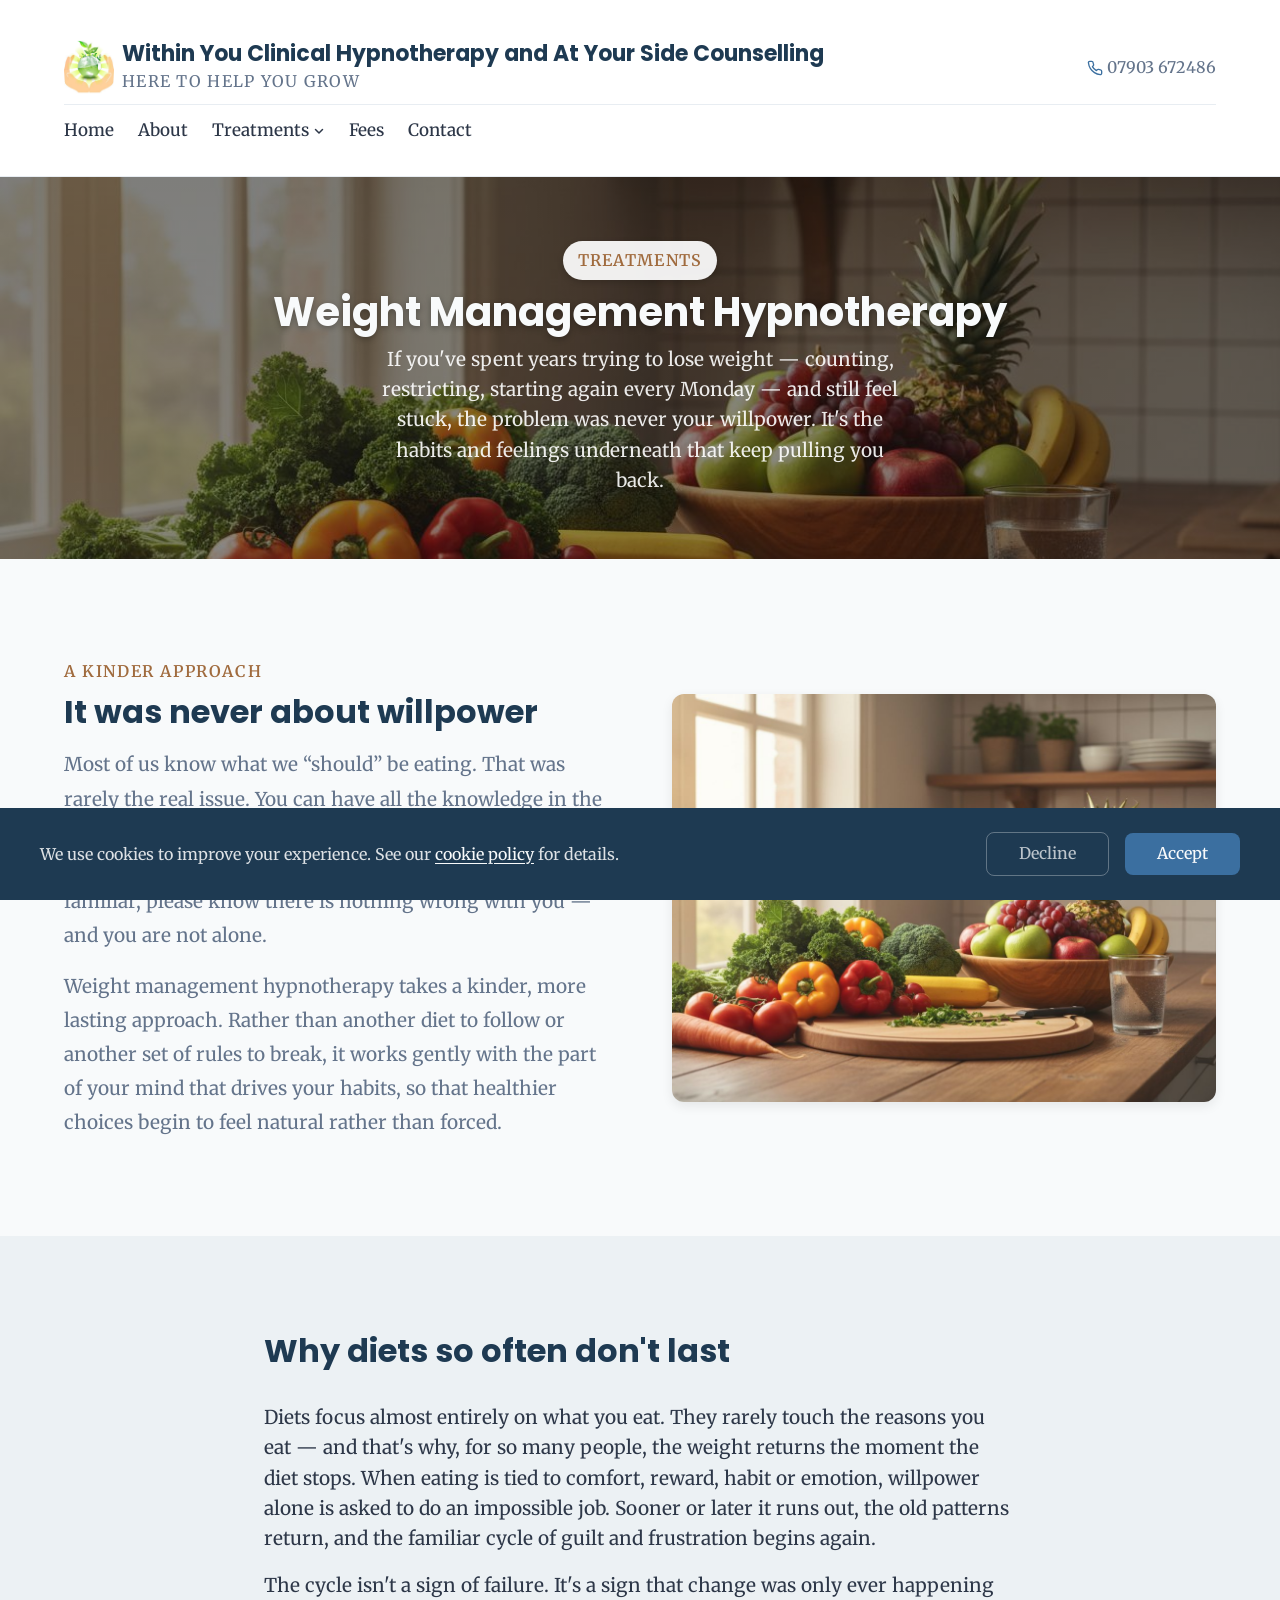
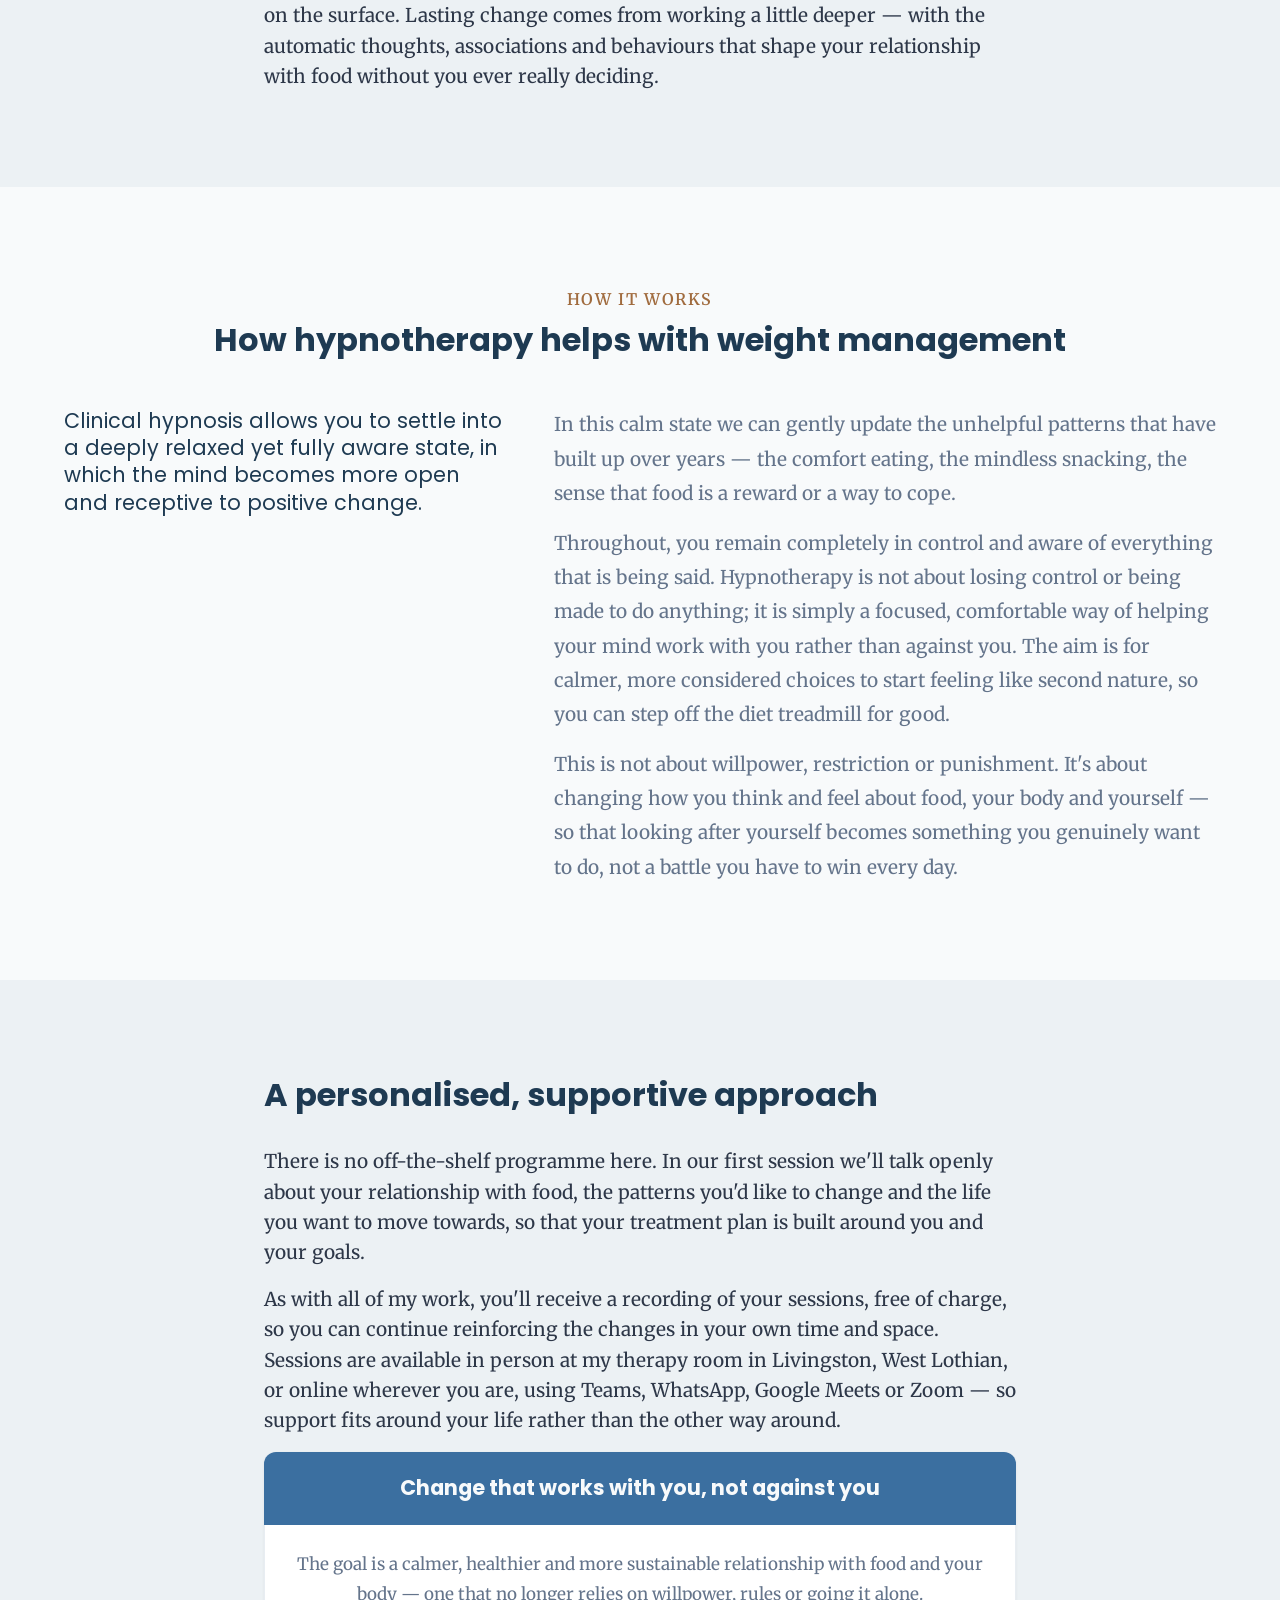
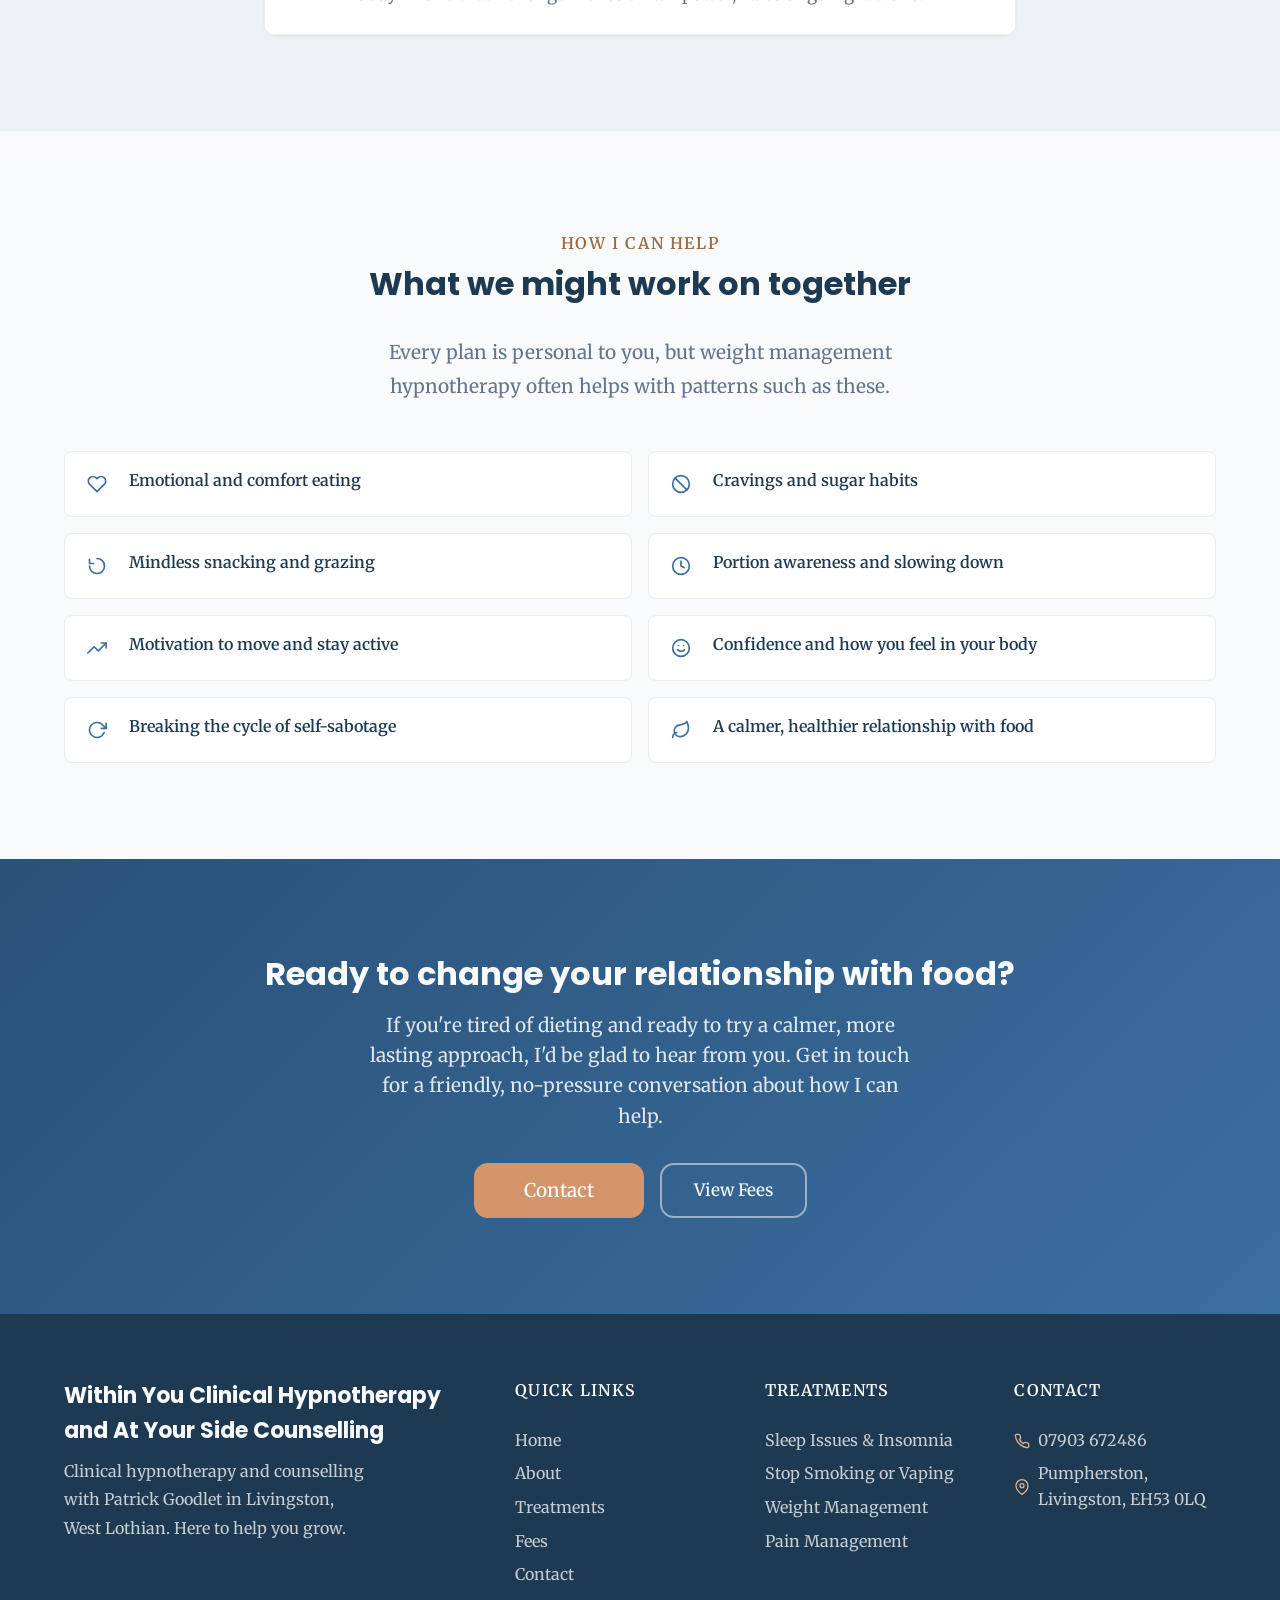
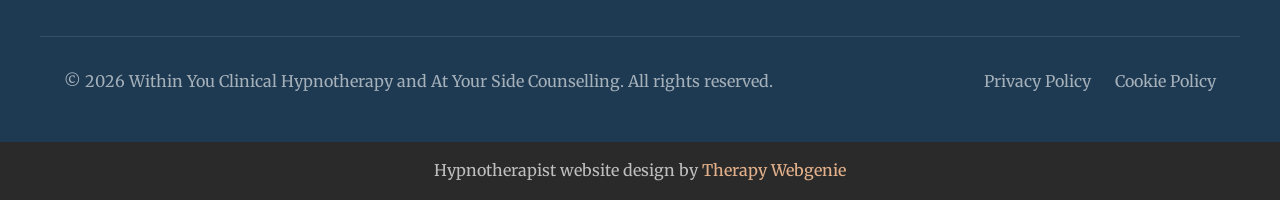
<file: weight-management.html>
<!DOCTYPE html>
<html lang="en">
<head>
  <meta charset="UTF-8">
  <meta name="viewport" content="width=device-width, initial-scale=1.0">
  <meta name="description" content="Weight management hypnotherapy in Livingston with Patrick Goodlet — a calm, supportive way to change your relationship with food and habits, without dieting or willpower battles.">
  <meta name="robots" content="max-image-preview:large">
  <meta name="author" content="Within You Clinical Hypnotherapy and At Your Side Counselling">
  <title>Weight Management Hypnotherapy — Within You, Livingston</title>

  <link rel="canonical" href="https://www.withinyou.uk/weight-management.html">

  <meta property="og:type" content="website">
  <meta property="og:url" content="https://www.withinyou.uk/weight-management.html">
  <meta property="og:title" content="Weight Management Hypnotherapy — Within You">
  <meta property="og:description" content="A calm, supportive way to change your relationship with food and habits, without dieting or willpower battles. With Patrick Goodlet in Livingston.">
  <meta property="og:image" content="https://www.withinyou.uk/images/weight-management.jpg">

  <meta name="twitter:card" content="summary_large_image">
  <meta name="twitter:title" content="Weight Management Hypnotherapy — Within You">
  <meta name="twitter:description" content="A calm, supportive way to change your relationship with food and habits, without dieting or willpower battles. With Patrick Goodlet in Livingston.">
  <meta name="twitter:image" content="https://www.withinyou.uk/images/weight-management.jpg">

  <link rel="preconnect" href="https://fonts.googleapis.com">
  <link rel="preconnect" href="https://fonts.gstatic.com" crossorigin>

  <link rel="icon" href="images/favicon.png" type="image/png" sizes="96x96">
  <link rel="apple-touch-icon" href="images/apple-touch-icon.png">
  <link rel="stylesheet" href="css/base.css?v=1728">
  <link rel="stylesheet" href="css/components.css?v=1728">
  <link rel="stylesheet" href="css/theme.css?v=1728">
  <!-- PROFILE:schema -->
  <script type="application/ld+json">
  {
    "@context": "https://schema.org",
    "@type": "HealthAndBeautyBusiness",
    "name": "Within You Clinical Hypnotherapy and At Your Side Counselling",
    "description": "Weight management hypnotherapy with Patrick Goodlet in Livingston, West Lothian.",
    "url": "https://www.withinyou.uk",
    "telephone": "07903 672486",
    "address": {
      "@type": "PostalAddress",
      "streetAddress": "Office G7, James Young House, Drumshoreland Road, Pumpherston",
      "addressLocality": "Livingston",
      "addressRegion": "West Lothian",
      "postalCode": "EH53 0LQ",
      "addressCountry": "GB"
    },
    "image": "https://www.withinyou.uk/images/weight-management.jpg",
    "priceRange": "££"
  }
  </script>
  <!-- /PROFILE:schema -->
<script type="application/ld+json" data-te-schema="1">
{
    "@context": "https://schema.org",
    "@graph": [
        {
            "@type": "BreadcrumbList",
            "@id": "https://www.withinyou.uk/weight-management.html#breadcrumb",
            "itemListElement": [
                {
                    "@type": "ListItem",
                    "position": 1,
                    "name": "Home",
                    "item": "https://www.withinyou.uk/"
                },
                {
                    "@type": "ListItem",
                    "position": 2,
                    "name": "Treatments",
                    "item": "https://www.withinyou.uk/treatments-provided.html"
                },
                {
                    "@type": "ListItem",
                    "position": 3,
                    "name": "Weight Management",
                    "item": "https://www.withinyou.uk/weight-management.html"
                }
            ]
        },
        {
            "@type": "Service",
            "@id": "https://www.withinyou.uk/weight-management.html#service",
            "name": "Weight Management",
            "serviceType": "Weight Management",
            "url": "https://www.withinyou.uk/weight-management.html",
            "description": "Weight management hypnotherapy in Livingston with Patrick Goodlet — a calm, supportive way to change your relationship with food and habits, without dieting or willpower battles.",
            "image": "https://www.withinyou.uk/images/weight-management.jpg",
            "provider": {
                "@type": "HealthAndBeautyBusiness",
                "name": "Within You Clinical Hypnotherapy and At Your Side Counselling",
                "url": "https://www.withinyou.uk",
                "telephone": "07903 672486",
                "address": {
                    "@type": "PostalAddress",
                    "streetAddress": "Office G7, James Young House, Drumshoreland Road, Pumpherston",
                    "addressLocality": "Livingston",
                    "addressRegion": "West Lothian",
                    "postalCode": "EH53 0LQ",
                    "addressCountry": "GB"
                },
                "image": "https://www.withinyou.uk/images/weight-management.jpg"
            },
            "areaServed": "Livingston"
        }
    ]
}
</script>
<!-- BEACON -->
<script>(function(){try{var u="https:\/\/editmy.site\/api\/hit\/9";var d=JSON.stringify({p:location.pathname,r:document.referrer});if(navigator.sendBeacon){navigator.sendBeacon(u,d);}else{fetch(u,{method:"POST",keepalive:true,body:d});}}catch(e){}})();</script>
<!-- /BEACON -->
</head>
<body>

  <a href="#main" class="skip-link">Skip to main content</a>

  <!-- SECTION: nav -->
<nav class="nav nav--two-tier" role="navigation" aria-label="Main navigation">
  <div class="container">
    <div class="nav__top">
      <a href="./" class="nav__brand nav__brand--inline">
          <!-- PROFILE:logo --><img src="images/within-you-logo.jpg" alt="Within You Clinical Hypnotherapy and At Your Side Counselling" class="nav__logo"><!-- /PROFILE:logo -->
          <div class="nav__brand-text">
            <span class="nav__name"><!-- PROFILE:site_title -->Within You Clinical Hypnotherapy and At Your Side Counselling<!-- /PROFILE:site_title --></span>
            <span class="nav__title"><!-- PROFILE:site_slogan -->Here to Help You Grow<!-- /PROFILE:site_slogan --></span>
          </div>
        </a>
      <div class="nav__contact">
          <div class="nav__contact-item">
            <svg xmlns="http://www.w3.org/2000/svg" viewBox="0 0 24 24" fill="none" stroke="currentColor" stroke-width="2" stroke-linecap="round" stroke-linejoin="round"><path d="M22 16.92v3a2 2 0 0 1-2.18 2 19.79 19.79 0 0 1-8.63-3.07 19.5 19.5 0 0 1-6-6 19.79 19.79 0 0 1-3.07-8.67A2 2 0 0 1 4.11 2h3a2 2 0 0 1 2 1.72c.127.96.361 1.903.7 2.81a2 2 0 0 1-.45 2.11L8.09 9.91a16 16 0 0 0 6 6l1.27-1.27a2 2 0 0 1 2.11-.45c.907.339 1.85.573 2.81.7A2 2 0 0 1 22 16.92z"></path></svg>
            <!-- PROFILE:phone_landline --><a href="tel:07903672486">07903 672486</a><!-- /PROFILE:phone_landline -->
          </div>
        </div>
    </div>
    <div class="nav__bottom">
      <div class="nav__links">
      <a href="./" class="nav__link">Home</a>
      <a href="about.html" class="nav__link">About</a>
      <div class="nav__dropdown">
        <button class="nav__link nav__link--has-children" aria-expanded="false" aria-haspopup="true">Treatments <svg class="nav__chevron" width="12" height="12" viewBox="0 0 12 12" aria-hidden="true"><path d="M2.5 4.5L6 8l3.5-3.5" fill="none" stroke="currentColor" stroke-width="1.5" stroke-linecap="round" stroke-linejoin="round"/></svg></button>
        <div class="nav__dropdown-menu">
          <a href="treatments-provided.html" class="nav__dropdown-link">All Treatments</a>
          <a href="sleep-issues-insomnia.html" class="nav__dropdown-link">Sleep Issues &amp; Insomnia</a>
          <a href="stop-smoking-vaping.html" class="nav__dropdown-link">Stop Smoking or Vaping</a>
          <a href="weight-management.html" class="nav__dropdown-link nav__link--active">Weight Management</a>
          <a href="pain-management.html" class="nav__dropdown-link">Pain Management</a>
        </div>
      </div>
      <a href="fees.html" class="nav__link">Fees</a>
      <a href="contact.html" class="nav__link">Contact</a>
      </div>
      <button class="nav__toggle" aria-label="Toggle menu" aria-expanded="false" aria-controls="mobile-menu">
        <span class="nav__toggle-bar"></span>
        <span class="nav__toggle-bar"></span>
        <span class="nav__toggle-bar"></span>
      </button>
    </div>
  </div>
  <div class="nav__mobile" id="mobile-menu" role="menu">
    <a href="./" class="nav__link" role="menuitem">Home</a>
    <a href="about.html" class="nav__link" role="menuitem">About</a>
    <div class="nav__mobile-group">
      <div class="nav__mobile-parent">
        <a href="treatments-provided.html" class="nav__link" role="menuitem">Treatments</a>
        <button class="nav__mobile-expand" aria-label="Expand Treatments" aria-expanded="false"><svg class="nav__chevron" width="12" height="12" viewBox="0 0 12 12" aria-hidden="true"><path d="M2.5 4.5L6 8l3.5-3.5" fill="none" stroke="currentColor" stroke-width="1.5" stroke-linecap="round" stroke-linejoin="round"/></svg></button>
      </div>
      <div class="nav__mobile-children" role="menu" hidden>
        <a href="treatments-provided.html" class="nav__link nav__link--child" role="menuitem">All Treatments</a>
        <a href="sleep-issues-insomnia.html" class="nav__link nav__link--child" role="menuitem">Sleep Issues &amp; Insomnia</a>
        <a href="stop-smoking-vaping.html" class="nav__link nav__link--child" role="menuitem">Stop Smoking or Vaping</a>
        <a href="weight-management.html" class="nav__link nav__link--child nav__link--active" role="menuitem">Weight Management</a>
        <a href="pain-management.html" class="nav__link nav__link--child" role="menuitem">Pain Management</a>
      </div>
    </div>
    <a href="fees.html" class="nav__link" role="menuitem">Fees</a>
    <a href="contact.html" class="nav__link" role="menuitem">Contact</a>
    <div class="nav__mobile-contact">
        <div class="nav__contact-item">
          <svg xmlns="http://www.w3.org/2000/svg" viewBox="0 0 24 24" fill="none" stroke="currentColor" stroke-width="2" stroke-linecap="round" stroke-linejoin="round"><path d="M22 16.92v3a2 2 0 0 1-2.18 2 19.79 19.79 0 0 1-8.63-3.07 19.5 19.5 0 0 1-6-6 19.79 19.79 0 0 1-3.07-8.67A2 2 0 0 1 4.11 2h3a2 2 0 0 1 2 1.72c.127.96.361 1.903.7 2.81a2 2 0 0 1-.45 2.11L8.09 9.91a16 16 0 0 0 6 6l1.27-1.27a2 2 0 0 1 2.11-.45c.907.339 1.85.573 2.81.7A2 2 0 0 1 22 16.92z"></path></svg>
          <a href="tel:07903672486">07903 672486</a>
        </div>
  </div>
</nav>
<!-- /SECTION: nav -->

  <!-- Compact scroll header -->
  <div class="nav-scroll" aria-hidden="true">
    <div class="container nav-scroll__inner">
      <div class="nav-scroll__brand">
        <img class="nav-scroll__logo" src="images/within-you-logo.jpg" alt="">
        <div class="nav-scroll__brand-text">
        <span class="nav-scroll__name"><!-- PROFILE:site_title -->Within You Clinical Hypnotherapy and At Your Side Counselling<!-- /PROFILE:site_title --></span>
        <span class="nav-scroll__title"><!-- PROFILE:site_slogan -->Here to Help You Grow<!-- /PROFILE:site_slogan --></span>
        </div>
      </div>
      <div class="nav-scroll__right">
        <a href="tel:07903672486" class="nav-scroll__phone">
          <svg xmlns="http://www.w3.org/2000/svg" viewBox="0 0 24 24" fill="none" stroke="currentColor" stroke-width="2" stroke-linecap="round" stroke-linejoin="round"><path d="M22 16.92v3a2 2 0 0 1-2.18 2 19.79 19.79 0 0 1-8.63-3.07 19.5 19.5 0 0 1-6-6 19.79 19.79 0 0 1-3.07-8.67A2 2 0 0 1 4.11 2h3a2 2 0 0 1 2 1.72c.127.96.361 1.903.7 2.81a2 2 0 0 1-.45 2.11L8.09 9.91a16 16 0 0 0 6 6l1.27-1.27a2 2 0 0 1 2.11-.45c.907.339 1.85.573 2.81.7A2 2 0 0 1 22 16.92z"></path></svg>
          07903 672486
        </a>
        <a href="tel:07903672486" class="nav-scroll__phone-icon" aria-label="Call us">
          <svg xmlns="http://www.w3.org/2000/svg" viewBox="0 0 24 24" fill="none" stroke="currentColor" stroke-width="2" stroke-linecap="round" stroke-linejoin="round"><path d="M22 16.92v3a2 2 0 0 1-2.18 2 19.79 19.79 0 0 1-8.63-3.07 19.5 19.5 0 0 1-6-6 19.79 19.79 0 0 1-3.07-8.67A2 2 0 0 1 4.11 2h3a2 2 0 0 1 2 1.72c.127.96.361 1.903.7 2.81a2 2 0 0 1-.45 2.11L8.09 9.91a16 16 0 0 0 6 6l1.27-1.27a2 2 0 0 1 2.11-.45c.907.339 1.85.573 2.81.7A2 2 0 0 1 22 16.92z"></path></svg>
        </a>
        <button class="nav-scroll__toggle" aria-label="Toggle menu">
          <span class="nav-scroll__toggle-bar"></span>
          <span class="nav-scroll__toggle-bar"></span>
          <span class="nav-scroll__toggle-bar"></span>
        </button>
      </div>
    </div>
  </div>

  <main id="main">

    <!-- SECTION: page-header -->
    <section class="page-header page-header--image" style="background-image: url('images/weight-management.jpg');">
      <div class="container">
        <span class="section-label">Treatments</span>
        <h1>Weight Management Hypnotherapy</h1>
        <p>If you've spent years trying to lose weight — counting, restricting, starting again every Monday — and still feel stuck, the problem was never your willpower. It's the habits and feelings underneath that keep pulling you back.</p>
      </div>
    </section>
    <!-- /SECTION: page-header -->

    <!-- SECTION: intro -->
    <section class="section reveal">
      <div class="container">
        <div class="split">
          <div class="split__text">
            <span class="section-label">A Kinder Approach</span>
            <h2>It was never about willpower</h2>
            <p>Most of us know what we &ldquo;should&rdquo; be eating. That was rarely the real issue. You can have all the knowledge in the world and still find yourself reaching for food when you're tired, stressed, bored or simply on autopilot. If that sounds familiar, please know there is nothing wrong with you — and you are not alone.</p>
            <p>Weight management hypnotherapy takes a kinder, more lasting approach. Rather than another diet to follow or another set of rules to break, it works gently with the part of your mind that drives your habits, so that healthier choices begin to feel natural rather than forced.</p>
          </div>
          <img src="images/weight-management.jpg" alt="Fresh, colourful wholesome food on a kitchen counter in warm light" class="split__image split__image--landscape" loading="lazy" width="1248" height="832">
        </div>
      </div>
    </section>
    <!-- /SECTION: intro -->

    <!-- SECTION: why-diets -->
    <section class="section section--alt reveal">
      <div class="container container--narrow">
        <h2>Why diets so often don't last</h2>
        <p>Diets focus almost entirely on what you eat. They rarely touch the reasons you eat — and that's why, for so many people, the weight returns the moment the diet stops. When eating is tied to comfort, reward, habit or emotion, willpower alone is asked to do an impossible job. Sooner or later it runs out, the old patterns return, and the familiar cycle of guilt and frustration begins again.</p>
        <p>The cycle isn't a sign of failure. It's a sign that change was only ever happening on the surface. Lasting change comes from working a little deeper — with the automatic thoughts, associations and behaviours that shape your relationship with food without you ever really deciding.</p>
      </div>
    </section>
    <!-- /SECTION: why-diets -->

    <!-- SECTION: how-it-helps -->
    <section class="section reveal">
      <div class="container">
        <div class="story-split">
          <div class="text-center">
            <span class="section-label">How It Works</span>
            <h2>How hypnotherapy helps with weight management</h2>
          </div>
          <div class="story-split__body">
            <div class="story-split__lead">
              <h3>Clinical hypnosis allows you to settle into a deeply relaxed yet fully aware state, in which the mind becomes more open and receptive to positive change.</h3>
            </div>
            <div class="story-split__content">
              <p>In this calm state we can gently update the unhelpful patterns that have built up over years — the comfort eating, the mindless snacking, the sense that food is a reward or a way to cope.</p>
              <p>Throughout, you remain completely in control and aware of everything that is being said. Hypnotherapy is not about losing control or being made to do anything; it is simply a focused, comfortable way of helping your mind work with you rather than against you. The aim is for calmer, more considered choices to start feeling like second nature, so you can step off the diet treadmill for good.</p>
              <p>This is not about willpower, restriction or punishment. It's about changing how you think and feel about food, your body and yourself — so that looking after yourself becomes something you genuinely want to do, not a battle you have to win every day.</p>
            </div>
          </div>
        </div>
      </div>
    </section>
    <!-- /SECTION: how-it-helps -->

    <!-- SECTION: approach -->
    <section class="section section--alt reveal">
      <div class="container container--narrow">
        <h2>A personalised, supportive approach</h2>
        <p>There is no off-the-shelf programme here. In our first session we'll talk openly about your relationship with food, the patterns you'd like to change and the life you want to move towards, so that your treatment plan is built around you and your goals.</p>
        <p>As with all of my work, you'll receive a recording of your sessions, free of charge, so you can continue reinforcing the changes in your own time and space. Sessions are available in person at my therapy room in Livingston, West Lothian, or online wherever you are, using Teams, WhatsApp, Google Meets or Zoom — so support fits around your life rather than the other way around.</p>
        <div class="highlight-box">
          <div class="highlight-box__heading">
            <h3>Change that works with you, not against you</h3>
          </div>
          <div class="highlight-box__content">
            <p>The goal is a calmer, healthier and more sustainable relationship with food and your body — one that no longer relies on willpower, rules or going it alone.</p>
          </div>
        </div>
      </div>
    </section>
    <!-- /SECTION: approach -->

    <!-- SECTION: what-we-work-on -->
    <section class="section reveal">
      <div class="container text-center">
        <span class="section-label">How I Can Help</span>
        <h2>What we might work on together</h2>
        <p class="section-subtitle">Every plan is personal to you, but weight management hypnotherapy often helps with patterns such as these.</p>
      </div>
      <div class="container">
        <div class="quals-list">
          <div class="quals-list__item">
            <div class="quals-list__icon"><svg xmlns="http://www.w3.org/2000/svg" viewBox="0 0 24 24" fill="none" stroke="currentColor" stroke-width="2" stroke-linecap="round" stroke-linejoin="round"><path d="M20.84 4.61a5.5 5.5 0 0 0-7.78 0L12 5.67l-1.06-1.06a5.5 5.5 0 0 0-7.78 7.78l1.06 1.06L12 21.23l7.78-7.78 1.06-1.06a5.5 5.5 0 0 0 0-7.78z"></path></svg></div>
            <div class="quals-list__text"><strong>Emotional and comfort eating</strong></div>
          </div>
          <div class="quals-list__item">
            <div class="quals-list__icon"><svg xmlns="http://www.w3.org/2000/svg" viewBox="0 0 24 24" fill="none" stroke="currentColor" stroke-width="2" stroke-linecap="round" stroke-linejoin="round"><circle cx="12" cy="12" r="10"></circle><line x1="4.93" y1="4.93" x2="19.07" y2="19.07"></line></svg></div>
            <div class="quals-list__text"><strong>Cravings and sugar habits</strong></div>
          </div>
          <div class="quals-list__item">
            <div class="quals-list__icon"><svg xmlns="http://www.w3.org/2000/svg" viewBox="0 0 24 24" fill="none" stroke="currentColor" stroke-width="2" stroke-linecap="round" stroke-linejoin="round"><path d="M3 12a9 9 0 1 0 9-9"></path><polyline points="3 4 3 9 8 9"></polyline></svg></div>
            <div class="quals-list__text"><strong>Mindless snacking and grazing</strong></div>
          </div>
          <div class="quals-list__item">
            <div class="quals-list__icon"><svg xmlns="http://www.w3.org/2000/svg" viewBox="0 0 24 24" fill="none" stroke="currentColor" stroke-width="2" stroke-linecap="round" stroke-linejoin="round"><circle cx="12" cy="12" r="10"></circle><polyline points="12 6 12 12 16 14"></polyline></svg></div>
            <div class="quals-list__text"><strong>Portion awareness and slowing down</strong></div>
          </div>
          <div class="quals-list__item">
            <div class="quals-list__icon"><svg xmlns="http://www.w3.org/2000/svg" viewBox="0 0 24 24" fill="none" stroke="currentColor" stroke-width="2" stroke-linecap="round" stroke-linejoin="round"><polyline points="23 6 13.5 15.5 8.5 10.5 1 18"></polyline><polyline points="17 6 23 6 23 12"></polyline></svg></div>
            <div class="quals-list__text"><strong>Motivation to move and stay active</strong></div>
          </div>
          <div class="quals-list__item">
            <div class="quals-list__icon"><svg xmlns="http://www.w3.org/2000/svg" viewBox="0 0 24 24" fill="none" stroke="currentColor" stroke-width="2" stroke-linecap="round" stroke-linejoin="round"><circle cx="12" cy="12" r="10"></circle><path d="M8 14s1.5 2 4 2 4-2 4-2"></path><line x1="9" y1="9" x2="9.01" y2="9"></line><line x1="15" y1="9" x2="15.01" y2="9"></line></svg></div>
            <div class="quals-list__text"><strong>Confidence and how you feel in your body</strong></div>
          </div>
          <div class="quals-list__item">
            <div class="quals-list__icon"><svg xmlns="http://www.w3.org/2000/svg" viewBox="0 0 24 24" fill="none" stroke="currentColor" stroke-width="2" stroke-linecap="round" stroke-linejoin="round"><path d="M23 4v6h-6"></path><path d="M20.49 15a9 9 0 1 1-2.12-9.36L23 10"></path></svg></div>
            <div class="quals-list__text"><strong>Breaking the cycle of self-sabotage</strong></div>
          </div>
          <div class="quals-list__item">
            <div class="quals-list__icon"><svg xmlns="http://www.w3.org/2000/svg" viewBox="0 0 24 24" fill="none" stroke="currentColor" stroke-width="2" stroke-linecap="round" stroke-linejoin="round"><path d="M11 20A7 7 0 0 1 9.8 6.1C15.5 5 17 4.48 19 2c1 2 2 4.18 2 8 0 5.5-4.78 10-10 10z"></path><path d="M2 21c0-3 1.85-5.36 5.08-6"></path></svg></div>
            <div class="quals-list__text"><strong>A calmer, healthier relationship with food</strong></div>
          </div>
        </div>
      </div>
    </section>
    <!-- /SECTION: what-we-work-on -->

    <!-- SECTION: cta -->
    <section class="section cta-banner reveal">
      <div class="container text-center">
        <h2>Ready to change your relationship with food?</h2>
        <p>If you're tired of dieting and ready to try a calmer, more lasting approach, I'd be glad to hear from you. Get in touch for a friendly, no-pressure conversation about how I can help.</p>
        <div class="cta-banner__buttons">
          <a href="contact.html" class="btn btn--accent">Contact</a>
          <a href="fees.html" class="btn btn--secondary">View Fees</a>
        </div>
      </div>
    </section>
    <!-- /SECTION: cta -->

  </main>

  <!-- SECTION: footer -->
  <footer class="footer">
    <div class="container footer__inner">
      <div class="footer__brand">
        <p class="footer__brand-name"><!-- PROFILE:site_title -->Within You Clinical Hypnotherapy and At Your Side Counselling<!-- /PROFILE:site_title --></p>
        <p class="footer__brand-text">Clinical hypnotherapy and counselling with Patrick Goodlet in Livingston, West Lothian. Here to help you grow.</p>
      </div>
      <div class="footer__col">
        <p class="footer__heading">Quick Links</p>
        <div class="footer__links">
          <a href="./" class="footer__link">Home</a>
          <a href="about.html" class="footer__link">About</a>
          <a href="treatments-provided.html" class="footer__link">Treatments</a>
          <a href="fees.html" class="footer__link">Fees</a>
          <a href="contact.html" class="footer__link">Contact</a>
        </div>
      </div>
      <div class="footer__col">
        <p class="footer__heading">Treatments</p>
        <div class="footer__links">
          <a href="sleep-issues-insomnia.html" class="footer__link">Sleep Issues &amp; Insomnia</a>
          <a href="stop-smoking-vaping.html" class="footer__link">Stop Smoking or Vaping</a>
          <a href="weight-management.html" class="footer__link">Weight Management</a>
          <a href="pain-management.html" class="footer__link">Pain Management</a>
        </div>
      </div>
      <div class="footer__col">
        <p class="footer__heading">Contact</p>
        <div class="footer__contact-item">
          <svg xmlns="http://www.w3.org/2000/svg" viewBox="0 0 24 24" fill="none" stroke="currentColor" stroke-width="2" stroke-linecap="round" stroke-linejoin="round"><path d="M22 16.92v3a2 2 0 0 1-2.18 2 19.79 19.79 0 0 1-8.63-3.07 19.5 19.5 0 0 1-6-6 19.79 19.79 0 0 1-3.07-8.67A2 2 0 0 1 4.11 2h3a2 2 0 0 1 2 1.72 12.84 12.84 0 0 0 .7 2.81 2 2 0 0 1-.45 2.11L8.09 9.91a16 16 0 0 0 6 6l1.27-1.27a2 2 0 0 1 2.11-.45 12.84 12.84 0 0 0 2.81.7A2 2 0 0 1 22 16.92z"></path></svg>
          <!-- PROFILE:phone_landline --><a href="tel:07903672486">07903 672486</a><!-- /PROFILE:phone_landline -->
        </div>
        <div class="footer__contact-item">
          <svg xmlns="http://www.w3.org/2000/svg" viewBox="0 0 24 24" fill="none" stroke="currentColor" stroke-width="2" stroke-linecap="round" stroke-linejoin="round"><path d="M21 10c0 7-9 13-9 13s-9-6-9-13a9 9 0 0 1 18 0z"></path><circle cx="12" cy="10" r="3"></circle></svg>
          <!-- PROFILE:address --><span>Pumpherston, Livingston, EH53 0LQ</span><!-- /PROFILE:address -->
        </div>
      </div>
    </div>
    <div class="container footer__bottom">
      <p class="footer__copyright">&copy; <script>document.write(new Date().getFullYear())</script> Within You Clinical Hypnotherapy and At Your Side Counselling. All rights reserved.</p>
      <div class="footer__legal">
        <a href="privacy.html">Privacy Policy</a>
        <a href="cookies-policy.html">Cookie Policy</a>
      </div>
    </div>
  </footer>
  <!-- /SECTION: footer -->

  <div class="site-credit">
    <p>Hypnotherapist website design by <a href="https://www.therapywebgenie.com/website-design/hypnotherapists/" target="_blank" rel="noopener nofollow">Therapy Webgenie</a></p>
  </div>

  <!-- Cookie Consent -->
  <div class="cookie-banner" role="dialog" aria-label="Cookie consent">
    <div class="cookie-banner__inner">
      <p class="cookie-banner__text">We use cookies to improve your experience. See our <a href="cookies-policy.html">cookie policy</a> for details.</p>
      <div class="cookie-banner__buttons"><button class="cookie-banner__accept">Accept</button><button class="cookie-banner__decline">Decline</button></div>
    </div>
  </div>

  <!-- Back to Top -->
  <button class="back-to-top" aria-label="Back to top">
    <svg xmlns="http://www.w3.org/2000/svg" viewBox="0 0 24 24" fill="none" stroke="currentColor" stroke-width="2" stroke-linecap="round" stroke-linejoin="round"><polyline points="18 15 12 9 6 15"></polyline></svg>
  </button>

  <script src="js/main.js"></script>
</body>
</html>
</file>
<file: css/base.css>
/* =============================================
   BASE STYLES
   Reset, Custom Properties, Typography, Layout
   Theme colours & fonts are in theme.css
   ============================================= */

/* --- Custom Properties (non-theme) --- */
:root {
  --text-xs: 1rem; /* 1.7.24: the smallest text on a site is 16px (Rick's rule); was 13px */
  --text-sm: 1rem;
  --text-base: 1.0625rem;
  --text-md: 1.1875rem;
  --text-lg: 1.375rem;
  --text-xl: 1.625rem;
  --text-2xl: 2rem;
  --text-3xl: 2.375rem;
  --text-4xl: 3rem;

  /* Heading sizes (overridable per font pairing in theme.css) */
  --text-h1: var(--text-3xl);          /* mobile: 38px */
  --text-h1-desktop: var(--text-4xl);  /* desktop: 48px */
  --text-h2: var(--text-2xl);          /* mobile: 32px */
  --text-h2-desktop: var(--text-3xl);  /* desktop: 38px */
  --text-h3: var(--text-xl);           /* mobile: 26px */
  --text-h3-desktop: 1.75rem;          /* desktop: 28px */

  --font-weight-normal: 400;
  --font-weight-medium: 500;
  --font-weight-semibold: 600;
  --font-weight-bold: 700;

  --line-height-tight: 1.2;
  --line-height-normal: 1.6;
  --line-height-relaxed: 1.8;

  /* Spacing */
  --space-xs: 0.25rem;
  --space-sm: 0.5rem;
  --space-md: 1rem;
  --space-lg: 1.5rem;
  --space-xl: 2rem;
  --space-2xl: 3rem;
  --space-3xl: 4rem;
  --space-4xl: 6rem;
  --space-5xl: 8rem;

  /* Layout */
  --container-max: 1200px;
  --container-narrow: 800px;
  --container-wide: 1400px;

  /* Border Radius */
  --radius-sm: 4px;
  --radius-md: 8px;
  --radius-lg: 12px;
  --radius-xl: 20px;
  --radius-full: 9999px;

  /* Shadows */
  --shadow-sm: 0 1px 3px rgba(0, 0, 0, 0.06);
  --shadow-md: 0 4px 12px rgba(0, 0, 0, 0.08);
  --shadow-lg: 0 8px 30px rgba(0, 0, 0, 0.1);
  --shadow-xl: 0 12px 40px rgba(0, 0, 0, 0.12);

  /* Transitions */
  --transition-fast: 150ms ease;
  --transition-base: 250ms ease;
  --transition-normal: 300ms ease;
  --transition-slow: 400ms ease;

  /* === v1.5 Aesthetic dials ===
     Per-site theme.css overrides these to flip a site's visual aesthetic
     (sharp / soft / brutalist / luxe / editorial). Defaults preserve the
     current "soft modern" look so existing sites are unchanged.
     Pills always read --aesthetic-radius-pill (fixed 999px) so they
     stay pill-shaped regardless of the dial. */
  --aesthetic-radius:        14px;
  --aesthetic-radius-pill:   999px;
  --aesthetic-shadow-card:   0 1px 3px rgba(0, 0, 0, 0.04), 0 4px 16px rgba(0, 0, 0, 0.06);
  --aesthetic-border-width:  1px;
}

/* --- Reset --- */
*,
*::before,
*::after {
  box-sizing: border-box;
  margin: 0;
  padding: 0;
}

html {
  font-size: 100%;
  scroll-behavior: smooth;
  -webkit-text-size-adjust: 100%;
}

body {
  font-family: var(--font-body);
  font-size: var(--text-md);
  font-weight: var(--font-weight-normal);
  line-height: var(--line-height-normal);
  color: var(--color-text);
  background-color: var(--color-bg);
  -webkit-font-smoothing: antialiased;
  -moz-osx-font-smoothing: grayscale;
}

img,
picture,
video {
  display: block;
  max-width: 100%;
  height: auto;
}

svg {
  display: block;
}

input,
button,
textarea,
select {
  font: inherit;
  color: inherit;
}

button {
  cursor: pointer;
  border: none;
  background: none;
}

a {
  color: inherit;
  text-decoration: none;
}

ul,
ol {
  list-style: none;
}

h1, h2, h3, h4, h5, h6 {
  font-family: var(--font-heading);
  color: var(--color-text-heading);
  line-height: var(--line-height-tight);
  font-weight: var(--font-weight-bold);
  letter-spacing: var(--heading-tracking, normal); /* v1.7.26 hook */
  margin-bottom: var(--space-md);
  /* v1.7.8 — a heading carrying a long unbreakable token (a domain, an email,
     a hyphen-free compound) has nowhere to wrap and pushes past its container,
     giving the whole PAGE horizontal scroll on mobile. Hit on touch-physique,
     where "Be Better with Bowen (bebetterwithbowen.co.uk)" took the document
     to 394px inside a 375px viewport. break-word (not anywhere) so it only
     engages when the word genuinely cannot fit on a line of its own — normal
     headings are untouched, and min-content sizing is left alone so grid and
     flex tracks do not resize. */
  overflow-wrap: break-word;
}

/* --- Typography --- */
h1 {
  font-size: var(--text-h1);
}

h2 {
  font-size: var(--text-h2);
  margin-bottom: var(--space-xl);
}

h3 {
  font-size: var(--text-h3);
}

h4 {
  font-size: var(--text-lg);
}

h5 {
  font-size: var(--text-md);
}

h6 {
  font-size: var(--text-base);
}

p {
  margin-bottom: var(--space-md);
}

p:last-child:not(.section-subtitle) {
  margin-bottom: 0;
}

strong {
  font-weight: var(--strong-weight, var(--font-weight-semibold)); /* v1.7.26 hook */
}

/* --- Layout Utilities --- */
.container {
  width: 100%;
  max-width: var(--container-max);
  margin-left: auto;
  margin-right: auto;
  padding-left: var(--container-gutter, var(--space-lg)); /* v1.7.26 hook */
  padding-right: var(--container-gutter, var(--space-lg));
}

.container--narrow {
  max-width: var(--container-narrow);
}

.section {
  padding-top: var(--section-padding, var(--space-3xl)); /* v1.7.26 hook: a site's own band spacing */
  padding-bottom: var(--section-padding, var(--space-3xl));
}

.section--alt {
  background-color: var(--color-bg-alt);
}

/* Icons inside alt sections: swap bg-alt → surface so they remain visible */
.section--alt .card__icon,
.section--alt .icon-box__icon,
.section--alt .contact-info__icon,
.section--alt .service-detail__icon {
  background-color: var(--color-surface);
}

.section--dark {
  background-color: var(--color-bg-dark);
  color: var(--color-text-inverse);
}

.section--dark h2,
.section--dark h3,
.section--dark h4 {
  color: var(--color-text-inverse);
}

/* Grid */
.grid {
  display: grid;
  gap: var(--space-xl);
}

.grid--2 {
  grid-template-columns: 1fr;
}

.grid--3 {
  grid-template-columns: 1fr;
}

/* --- Buttons --- */
.btn {
  display: inline-flex;
  align-items: center;
  justify-content: center;
  gap: var(--space-sm);
  padding: var(--btn-padding, var(--space-md) var(--space-xl)); /* v1.7.26 hooks: padding, size, weight, capitals */
  font-family: var(--font-body);
  font-size: var(--btn-font-size, var(--text-base));
  font-weight: var(--btn-weight, var(--font-weight-medium));
  text-transform: var(--btn-transform, none);
  letter-spacing: var(--btn-tracking, normal);
  line-height: 1;
  border-radius: var(--btn-radius, var(--aesthetic-radius)); /* v1.7.20 hook: pill buttons */
  transition: all var(--transition-base);
  text-decoration: none;
  border: calc(var(--aesthetic-border-width) + 1px) solid transparent;
  white-space: nowrap;
}

.btn svg {
  width: 1em;
  height: 1em;
  flex-shrink: 0;
}

.btn--primary {
  background-color: var(--color-primary);
  color: var(--color-text-inverse);
  border-color: var(--color-primary);
}

.btn--primary:hover {
  background-color: var(--color-primary-dark);
  border-color: var(--color-primary-dark);
}

.btn--secondary {
  background-color: transparent;
  color: var(--color-primary);
  border-color: var(--color-primary);
}

.btn--secondary:hover {
  background-color: var(--color-primary);
  color: var(--color-text-inverse);
}

.btn--accent {
  background-color: var(--color-secondary);
  color: var(--btn-accent-text, var(--color-text-inverse)); /* v1.7.20: dark ink on a light accent */
  border-color: var(--color-secondary);
}

.btn--accent:hover {
  background-color: var(--color-secondary-dark);
  border-color: var(--color-secondary-dark);
  color: var(--btn-accent-hover-text, var(--color-text-inverse));
}

.btn--block {
  width: 100%;
}

/* --- Links --- */
.link {
  color: var(--color-primary);
  text-decoration: underline;
  text-underline-offset: 3px;
  transition: color var(--transition-fast);
}

.link:hover {
  color: var(--color-primary-dark);
}

/* --- Text Utilities --- */
.text-center {
  text-align: center;
}

.text-center h2 {
  margin-bottom: var(--space-xl);
}

.text-balance {
  text-wrap: balance;
}

.section-subtitle {
  font-size: var(--text-md);
  color: var(--color-text-light);
  max-width: 600px;
  margin-bottom: var(--space-2xl);
  line-height: var(--line-height-relaxed);
}

.text-center .section-subtitle {
  margin-left: auto;
  margin-right: auto;
}

.section-footer {
  margin-top: var(--space-2xl);
}

.section-label {
  display: inline-block;
  font-family: var(--font-body);
  font-size: var(--text-sm);
  font-weight: var(--font-weight-semibold);
  text-transform: uppercase;
  letter-spacing: 0.1em;
  color: var(--color-secondary-dark);
  margin-bottom: var(--space-sm);
}
/* v1.4 — pill variant: dark-navy bg, white text, compact (matches hero label) */
.section-label--pill {
  background-color: var(--color-secondary);
  color: var(--color-text-inverse);
  font-size: var(--text-xs);
  font-weight: 700;
  letter-spacing: 0.12em;
  padding: 5px 13px;
  border-radius: 5px;
  margin-bottom: 14px;
}
.section-label--pill-accent { background-color: var(--color-accent); color: var(--color-text-inverse); }
.section-label--pill-primary { background-color: var(--color-primary); color: var(--color-text-inverse); }

/* --- Responsive Typography --- */
@media (min-width: 768px) {
  h1 {
    font-size: var(--text-h1-desktop);
  }

  h2 {
    font-size: var(--text-h2-desktop);
  }

  h3 {
    font-size: var(--text-h3-desktop);
  }

  .section {
    padding-top: var(--section-padding-desktop, var(--space-4xl));
    padding-bottom: var(--section-padding-desktop, var(--space-4xl));
  }
}

/* --- Responsive Grid --- */
@media (min-width: 768px) {
  .grid--2 {
    grid-template-columns: repeat(2, 1fr);
  }

  .grid--3 {
    grid-template-columns: repeat(2, 1fr);
  }
}

@media (min-width: 1024px) {
  .grid--3 {
    grid-template-columns: repeat(3, 1fr);
  }
}

/* --- Screen Reader Only --- */
.sr-only {
  position: absolute;
  width: 1px;
  height: 1px;
  padding: 0;
  margin: -1px;
  overflow: hidden;
  clip: rect(0, 0, 0, 0);
  white-space: nowrap;
  border-width: 0;
}
</file>
<file: css/components.css>
/* =============================================
   COMPONENT STYLES
   Nav, Hero, Cards, Testimonials, Forms, Footer
   ============================================= */

/* --- Skip Link --- */
.skip-link {
  position: absolute;
  top: -100%;
  left: var(--space-md);
  padding: var(--space-sm) var(--space-md);
  background: var(--color-primary);
  color: var(--color-text-inverse);
  border-radius: var(--radius-md);
  z-index: 1000;
  font-size: var(--text-sm);
}

.skip-link:focus {
  top: var(--space-sm);
}

/* =============================================
   NAVIGATION
   ============================================= */
.nav {
  position: relative;
  z-index: 100;
  background-color: var(--color-surface);
  border-bottom: 1px solid var(--color-border-light);
  transition: box-shadow var(--transition-base);
}

.nav--scrolled {
  box-shadow: var(--shadow-md);
}

.nav__inner {
  display: flex;
  align-items: center;
  justify-content: space-between;
  height: 72px;
  position: relative;
  z-index: 2;
}

.nav__brand {
  display: flex;
  flex-direction: column;
  gap: 2px;
}

.nav__logo {
  max-height: 70px;
  width: auto;
  object-fit: contain;
}

/* Logo beside title — add .nav__brand--inline to .nav__brand */
.nav__brand--inline {
  flex-direction: row;
  align-items: center;
  gap: var(--space-sm);
}

.nav__brand--inline .nav__brand-text {
  display: flex;
  flex-direction: column;
  gap: 2px;
}

.nav__name {
  font-family: var(--font-heading);
  font-size: var(--nav-name-size, var(--text-lg));
  font-weight: var(--font-weight-bold);
  color: var(--nav-name-color, var(--color-text-heading));
  line-height: 1.2;
}

.nav__title {
  font-size: var(--nav-title-size, var(--text-xs));
  color: var(--color-text-light);
  text-transform: var(--nav-title-transform, uppercase);
  letter-spacing: var(--nav-title-tracking, 0.08em);
}
/* 1.7.24: at 16px a spaced-out tagline wraps on a phone; tighter tracking keeps most on one line */
@media (max-width: 479px) {
  .nav__title { letter-spacing: min(var(--nav-title-tracking, 0.08em), 0.03em); }
}

.nav__links {
  display: none;
  gap: var(--space-xl);
  align-items: center;
}

.nav__link {
  font-size: var(--text-base);
  font-weight: var(--font-weight-medium);
  color: var(--color-text);
  transition: color var(--transition-fast);
  position: relative;
  padding: var(--space-xs) 0;
  white-space: nowrap;
}

.nav__link::after {
  content: '';
  position: absolute;
  bottom: -2px;
  left: 0;
  width: 0;
  height: 2px;
  background-color: var(--color-primary);
  transition: width var(--transition-base);
}

.nav__link:hover,
.nav__link--active {
  color: var(--color-primary);
}

.nav__link:hover::after,
.nav__link--active::after {
  width: 100%;
}

.nav__cta {
  font-size: var(--text-sm);
  padding: var(--space-sm) var(--space-lg);
  font-weight: 600;
}

/* Mobile Menu Toggle */
.nav__toggle {
  display: flex;
  flex-direction: column;
  gap: 5px;
  padding: var(--space-sm);
  z-index: 110;
}

.nav__toggle-bar {
  display: block;
  width: 24px;
  height: 2px;
  background-color: var(--color-text);
  border-radius: 2px;
  transition: all var(--transition-base);
  transform-origin: center;
}

.nav__toggle--open .nav__toggle-bar {
  background-color: var(--color-text-heading) !important;
}

.nav__toggle--open .nav__toggle-bar:nth-child(1) {
  transform: translateY(7px) rotate(45deg);
}

.nav__toggle--open .nav__toggle-bar:nth-child(2) {
  opacity: 0;
}

.nav__toggle--open .nav__toggle-bar:nth-child(3) {
  transform: translateY(-7px) rotate(-45deg);
}

/* Mobile Menu Overlay — slide in from right, full viewport coverage */
.nav__mobile {
  display: flex;
  position: fixed;
  inset: 0;
  background-color: var(--color-surface);
  z-index: 1;
  padding: calc(72px + var(--space-xl)) var(--space-lg) var(--space-xl);
  flex-direction: column;
  gap: var(--space-lg);
  overflow-y: auto;
  transform: translateX(100%);
  opacity: 0;
  visibility: hidden;
  transition: transform 0.35s cubic-bezier(0.4, 0, 0.2, 1),
              opacity 0.35s ease,
              visibility 0.35s;
}

/* When opened from the compact scroll header */
.nav__mobile--from-scroll {
  padding-top: calc(56px + var(--space-sm));
  z-index: 201;
}

.nav__mobile--open {
  transform: translateX(0);
  opacity: 1;
  visibility: visible;
}

.nav__mobile .nav__link,
.nav__mobile .btn {
  opacity: 0;
  transform: translateX(20px);
  transition: opacity 0.3s ease, transform 0.3s ease;
}

.nav__mobile--open .nav__link,
.nav__mobile--open .btn {
  opacity: 1;
  transform: translateX(0);
}

.nav__mobile--open > *:nth-child(1) { transition-delay: 0.05s; }
.nav__mobile--open > *:nth-child(2) { transition-delay: 0.1s; }
.nav__mobile--open > *:nth-child(3) { transition-delay: 0.15s; }
.nav__mobile--open > *:nth-child(4) { transition-delay: 0.2s; }
.nav__mobile--open > *:nth-child(5) { transition-delay: 0.25s; }
.nav__mobile--open > *:nth-child(6) { transition-delay: 0.3s; }
.nav__mobile--open > *:nth-child(7) { transition-delay: 0.35s; }

.nav__mobile .nav__link {
  font-size: var(--text-lg);
  padding: var(--space-sm) 0;
  border-bottom: 1px solid var(--color-border-light);
}

.nav__mobile .nav__link::after {
  display: none;
}

.nav__mobile .btn {
  margin-top: var(--space-md);
  text-align: center;
}

/* Two CTA buttons side by side in mobile menu */
.nav__mobile-ctas {
  display: flex;
  gap: var(--space-sm);
  margin-top: var(--space-md);
}

.nav__mobile-ctas .btn {
  flex: 1;
  text-align: center;
  margin-top: 0;
  padding: var(--space-sm);
}

/* WhatsApp button */
.btn--whatsapp {
  background-color: #2d7d52;
  border-color: #2d7d52;
  color: #ffffff;
}

.btn--whatsapp:hover {
  background-color: #246642;
  border-color: #246642;
  color: #ffffff;
}

@media (min-width: 1100px) {
  .nav__links {
    display: flex;
  }

  .nav__toggle {
    display: none;
  }
}

/* --- Nav Dropdowns (Desktop) --- */
.nav__dropdown {
  position: relative;
}

.nav__link--has-children {
  display: inline-flex;
  align-items: center;
  gap: 4px;
  background: none;
  border: none;
  cursor: pointer;
  font-family: inherit;
  font-size: inherit;
  font-weight: inherit;
  color: inherit;
  padding: 0;
}

.nav__chevron {
  width: 12px;
  height: 12px;
  transition: transform var(--transition-fast);
  flex-shrink: 0;
}

.nav__dropdown:hover .nav__chevron,
.nav__link--has-children[aria-expanded="true"] ~ .nav__dropdown-menu + .nav__chevron,
.nav__link--has-children[aria-expanded="true"] .nav__chevron {
  transform: rotate(180deg);
}

.nav__dropdown-trigger {
  display: inline-flex;
  align-items: center;
  gap: 4px;
  background: none;
  border: none;
  cursor: pointer;
  font-family: inherit;
  font-size: inherit;
  font-weight: inherit;
  color: inherit;
  padding: 0;
}

.nav__dropdown-trigger .nav__chevron {
  width: 12px;
  height: 12px;
  transition: transform var(--transition-fast);
  flex-shrink: 0;
}

.nav__dropdown:hover .nav__dropdown-trigger .nav__chevron {
  transform: rotate(180deg);
}

.nav__dropdown-menu {
  position: absolute;
  top: 100%;
  left: 50%;
  transform: translateX(-50%);
  min-width: 240px;
  background: var(--color-surface);
  border: 1px solid var(--color-border-light);
  border-radius: var(--radius-md, 8px);
  box-shadow: var(--shadow-lg);
  padding: var(--space-sm) 0;
  opacity: 0;
  visibility: hidden;
  transition: opacity var(--transition-fast), visibility var(--transition-fast);
  z-index: 110;
  margin-top: var(--space-xs);
}

.nav__dropdown:hover .nav__dropdown-menu {
  opacity: 1;
  visibility: visible;
}

.nav__dropdown-link,
.nav__dropdown-menu .nav__link--child {
  display: block;
  padding: var(--space-sm) var(--space-lg);
  font-size: var(--text-sm);
  color: var(--color-text);
  transition: background var(--transition-fast), color var(--transition-fast);
  white-space: nowrap;
  text-decoration: none;
}

.nav__dropdown-link:hover,
.nav__dropdown-menu .nav__link--child:hover {
  background: var(--color-bg);
  color: var(--color-primary);
}

.nav__dropdown-link--active {
  color: var(--color-primary);
  font-weight: 600;
}

/* --- Nav Mobile Sub-menus (Accordion) --- */
.nav__mobile-group {
  display: flex;
  flex-direction: column;
}

.nav__mobile-parent {
  display: flex;
  align-items: center;
  justify-content: space-between;
}

.nav__mobile-parent > .nav__link {
  flex: 1;
  cursor: default;
}

.nav__mobile-expand {
  padding: var(--space-sm);
  background: none;
  border: none;
  cursor: pointer;
  color: var(--color-text-light);
  transition: transform var(--transition-fast);
  display: flex;
  align-items: center;
}

.nav__mobile-expand[aria-expanded="true"] .nav__chevron {
  transform: rotate(180deg);
}

.nav__mobile-children {
  display: flex;
  flex-direction: column;
  padding-left: var(--space-lg);
}

.nav__mobile-children[hidden] {
  display: none;
}

.nav__link--child {
  font-size: var(--text-base);
  color: var(--color-text-light);
  padding: var(--space-xs) 0;
  border-bottom: 1px solid var(--color-border-light);
}

.nav__link--child:hover {
  color: var(--color-primary);
}

.nav__link--child::after {
  display: none;
}

/* =============================================
   NAVIGATION: TWO-TIER VARIANT
   Top bar (brand + contact info) + bottom bar (nav links)
   ============================================= */
.nav--two-tier {
  position: relative;
  z-index: 100;
  background-color: var(--color-surface);
  border-bottom: 1px solid var(--color-border-light);
  transition: box-shadow var(--transition-base);
  padding: var(--nav-two-tier-padding, 20px) 0; /* v1.7.20 hook */
}

.nav--two-tier.nav--scrolled {
  box-shadow: var(--shadow-md);
}

/* --- Top bar: brand left, contact info right --- */
.nav__top {
  display: flex;
  align-items: center;
  justify-content: space-between;
  padding-top: var(--nav-top-padding, 20px); /* v1.7.20 hook */
  padding-bottom: var(--space-sm);
}

.nav__contact {
  display: none;
  align-items: center;
  gap: var(--space-xl);
}

.nav__contact-item {
  display: flex;
  align-items: center;
  gap: var(--space-xs);
  font-size: var(--text-sm);
  color: var(--color-text-light);
  white-space: nowrap;
}

.nav__contact-item svg {
  width: 16px;
  height: 16px;
  flex-shrink: 0;
  color: var(--color-primary);
}

.nav__contact-item a {
  color: var(--color-text-light);
  font-weight: var(--font-weight-medium);
}

.nav__contact-item a:hover {
  color: var(--color-primary);
}

/* --- Bottom bar: nav links + CTA --- */
.nav__bottom {
  display: flex;
  align-items: center;
  justify-content: space-between;
  border-top: 1px solid var(--color-border-light);
  padding-top: var(--space-sm);
  padding-bottom: 20px;
}

.nav--two-tier .nav__links {
  display: none;
  gap: var(--space-lg);
  align-items: center;
  width: 100%;
}

.nav--two-tier .nav__cta {
  margin-left: auto;
}

.nav--two-tier .nav__link {
  font-size: var(--text-base);
}

/* Mobile: hamburger in top bar, not bottom */
.nav--two-tier .nav__toggle {
  display: flex;
  flex-direction: column;
  gap: 5px;
  padding: var(--space-sm);
  z-index: 110;
}

/* Two-tier mobile: hide bottom bar border, show only toggle */
.nav--two-tier .nav__bottom {
  border-top: none;
  padding: 0;
  position: absolute;
  right: var(--space-lg);
  top: var(--space-lg);
}

@media (min-width: 1100px) {
  .nav--two-tier .nav__bottom {
    position: static;
    border-top: 1px solid var(--color-border-light);
    padding-top: var(--space-sm);
    padding-bottom: var(--space-sm);
  }
}

/* v1.7.15 - below 1100px the bottom bar holds only the menu button, pinned
   24px from the top. A brand that wraps to two lines (canonburyclinic.co.uk)
   left the button level with the top of the name instead of beside it.
   Stretch the bar over the header's height and centre the button in it. */
@media (max-width: 1099px) {
  .nav--two-tier .nav__bottom {
    top: 0;
    bottom: 0;
    display: flex;
    align-items: center;
  }
  /* 1.7.24 - reserve the menu button's width so a long brand name never runs under it (withinyou.uk at 375 and 768px). */
  .nav--two-tier .nav__top { padding-right: calc(40px + var(--space-sm)); }
}

.nav__top {
  position: relative;
}

/* Desktop breakpoint */
@media (min-width: 900px) {
  .nav__contact {
    display: flex;
  }
}

@media (min-width: 1100px) {
  .nav--two-tier .nav__links {
    display: flex;
  }

  .nav--two-tier .nav__toggle {
    display: none;
  }
}

/* Mobile menu for two-tier: needs more padding-top than single-tier nav */
.nav--two-tier .nav__mobile {
  top: 0;
  padding-top: 90px;
}

/* Contact info inside mobile menu */
.nav__mobile-contact {
  display: flex;
  flex-direction: column;
  gap: var(--space-sm);
  padding-top: var(--space-md);
  margin-top: var(--space-md);
  border-top: 1px solid var(--color-border-light);
}

.nav__mobile-contact .nav__contact-item {
  display: flex;
  font-size: var(--text-base);
}

/* Force readable dark colour on white overlay — overrides nav__contact-item a light colour */
.nav__mobile .nav__mobile-contact a,
.nav__mobile .nav__mobile-contact .nav__contact-item {
  color: var(--color-text);
}

@media (min-width: 900px) {
  .nav__mobile-contact {
    display: none;
  }
}

/* =============================================
   SCROLL-AWARE COMPACT HEADER
   Hidden by default. Slides in when user scrolls up
   after passing the main header. Shows brand + phone + hamburger.
   ============================================= */
.nav-scroll {
  position: fixed;
  top: 0;
  left: 0;
  right: 0;
  z-index: 200;
  background-color: var(--color-surface);
  border-bottom: 1px solid var(--color-border-light);
  box-shadow: var(--shadow-md);
  transform: translateY(-100%);
  opacity: 0;
  transition: transform 0.3s ease, opacity 0.3s ease;
  pointer-events: none;
}

.nav-scroll--visible {
  transform: translateY(0);
  opacity: 1;
  pointer-events: auto;
}

.nav-scroll__inner {
  display: flex;
  align-items: center;
  justify-content: space-between;
  height: 56px;
}

.nav-scroll__brand {
  display: flex;
  flex-direction: row;
  align-items: center;
  gap: var(--space-sm);
  min-width: 0;
}

.nav-scroll__brand-text {
  display: flex;
  flex-direction: column;
  gap: 2px;
  min-width: 0;
}

.nav-scroll__logo {
  height: 40px;
  width: auto;
  flex-shrink: 0;
  object-fit: contain;
}

.nav-scroll__name {
  font-family: var(--font-heading);
  font-size: var(--text-base);
  font-weight: var(--font-weight-bold);
  color: var(--color-text-heading);
  line-height: 1.2;
  white-space: nowrap;
  overflow: hidden;
  text-overflow: ellipsis;
}

.nav-scroll__title {
  font-size: var(--text-xs);
  color: var(--color-text-light);
  text-transform: uppercase;
  letter-spacing: 0.08em;
  line-height: 1.2;
}

/* v1.7.15 - on a phone the bar is 56px tall and the brand gets ~200px, so a
   long practice name was cut to "Canonb..." with the tagline squeezed into
   three 11px lines beside it (canonburyclinic.co.uk). Drop the tagline and
   let the name use two lines instead. */
@media (max-width: 479px) {
  .nav-scroll__title {
    display: none;
  }
  .nav-scroll__name {
    white-space: normal;
    display: -webkit-box;
    -webkit-line-clamp: 2;
    -webkit-box-orient: vertical;
  }
}

.nav-scroll__right {
  display: flex;
  align-items: center;
  gap: var(--space-lg);
}

.nav-scroll__phone {
  display: none;
  align-items: center;
  gap: var(--space-xs);
  font-size: var(--text-sm);
  font-weight: var(--font-weight-medium);
  color: var(--color-text);
  white-space: nowrap;
}

.nav-scroll__phone svg {
  width: 16px;
  height: 16px;
  flex-shrink: 0;
  color: var(--color-primary);
}

.nav-scroll__phone:hover {
  color: var(--color-primary);
}

/* Mobile: just phone icon, no text */
.nav-scroll__phone-icon {
  display: flex;
  align-items: center;
  color: var(--color-primary);
}

.nav-scroll__phone-icon svg {
  width: 20px;
  height: 20px;
}

/* WhatsApp icon in compact scroll header — mobile only */
.nav-scroll__wa-icon {
  display: flex;
  align-items: center;
  color: var(--color-primary);
}

.nav-scroll__wa-icon svg {
  width: 20px;
  height: 20px;
}

@media (min-width: 600px) {
  .nav-scroll__phone {
    display: flex;
  }

  .nav-scroll__phone-icon {
    display: none;
  }
}

.nav-scroll__toggle {
  display: flex;
  flex-direction: column;
  gap: 5px;
  padding: var(--space-sm);
  background: none;
  border: none;
  cursor: pointer;
}

.nav-scroll__toggle-bar {
  display: block;
  width: 22px;
  height: 2px;
  background-color: var(--color-text);
  border-radius: 2px;
  transition: all var(--transition-base);
  transform-origin: center;
}

/* Transform nav-scroll hamburger into X when from-scroll overlay is open */
body:has(.nav__mobile--from-scroll.nav__mobile--open) .nav-scroll__toggle-bar:nth-child(1) {
  transform: translateY(7px) rotate(45deg);
}

body:has(.nav__mobile--from-scroll.nav__mobile--open) .nav-scroll__toggle-bar:nth-child(2) {
  opacity: 0;
}

body:has(.nav__mobile--from-scroll.nav__mobile--open) .nav-scroll__toggle-bar:nth-child(3) {
  transform: translateY(-7px) rotate(-45deg);
}

/* v1.7.27 (11-11-2026): .nav-scroll--branded - the compact scroll bar in the
   brand colour, with the logo on the left in place of the name and tagline.
   Put <img class="nav-scroll__logo"> in .nav-scroll__brand; the logo must be
   the light version that reads on the bar colour. Tokens: --nav-scroll-bg
   (defaults to --color-primary), --nav-scroll-text (defaults to
   --nav-bar-text, then white), --nav-scroll-height (64px) and
   --nav-scroll-logo-height (52px): big enough for a wordmark to read.
   Made for counsellingwithyuzi.com. */
.nav-scroll--branded {
  background-color: var(--nav-scroll-bg, var(--color-primary));
  border-bottom-color: transparent;
}

.nav-scroll--branded .nav-scroll__inner {
  height: var(--nav-scroll-height, 64px);
}

.nav-scroll--branded .nav-scroll__logo {
  height: var(--nav-scroll-logo-height, 52px);
}

.nav-scroll--branded .nav-scroll__name,
.nav-scroll--branded .nav-scroll__title,
.nav-scroll--branded .nav-scroll__phone,
.nav-scroll--branded .nav-scroll__phone svg,
.nav-scroll--branded .nav-scroll__phone-icon,
.nav-scroll--branded .nav-scroll__wa-icon {
  color: var(--nav-scroll-text, var(--nav-bar-text, #FFFFFF));
}

.nav-scroll--branded .nav-scroll__phone:hover {
  color: var(--nav-scroll-text, var(--nav-bar-text, #FFFFFF));
  opacity: 0.85;
}

.nav-scroll--branded .nav-scroll__toggle-bar {
  background-color: var(--nav-scroll-text, var(--nav-bar-text, #FFFFFF));
}

/* =============================================
   HERO
   ============================================= */
.hero {
  position: relative;
  padding: var(--space-3xl) 0;
  overflow: hidden;
}

.hero__inner {
  display: grid;
  grid-template-columns: 1fr;
  gap: var(--space-2xl);
  align-items: center;
}

.hero__content {
  order: 2;
}

.hero__image-wrap {
  order: 1;
}

.hero__label {
  display: inline-block;
  font-size: var(--text-sm);
  font-weight: var(--font-weight-semibold);
  color: var(--color-secondary-dark);
  text-transform: uppercase;
  letter-spacing: 0.1em;
  margin-bottom: var(--space-md);
}

.hero__heading {
  font-size: var(--text-h1);
  margin-bottom: var(--space-lg);
  color: var(--color-text-heading);
}

.hero__text {
  font-size: var(--text-md);
  color: var(--color-text-light);
  line-height: var(--line-height-relaxed);
  margin-bottom: var(--space-xl);
  max-width: 540px;
}

.hero__ticks {
  list-style: none;
  padding: 0;
  margin: var(--space-lg) 0;
  display: flex;
  flex-wrap: wrap;
  gap: var(--space-sm);
}

.hero__ticks li {
  display: inline-flex;
  align-items: center;
  gap: var(--space-xs);
  font-size: var(--text-xs);
  font-weight: var(--font-weight-medium);
  color: var(--color-primary-dark);
  background-color: var(--color-bg-alt);
  padding: var(--space-xs) var(--space-md);
  border-radius: var(--radius-full);
  border: 1px solid var(--color-border);
  text-align: left;
  white-space: nowrap;
}

.hero__ticks svg {
  width: 16px;
  height: 16px;
  flex-shrink: 0;
  color: var(--color-primary);
}

.hero__actions {
  display: flex;
  flex-wrap: wrap;
  gap: var(--space-md);
  justify-content: var(--hero-actions-justify, center);
}

@media (min-width: 768px) {
  .hero__actions {
    justify-content: flex-start;
  }
}

.hero__image {
  width: 100%;
  aspect-ratio: 4 / 3;
  object-fit: cover;
  border-radius: var(--radius-lg);
  box-shadow: var(--shadow-lg);
}

.hero__image-placeholder {
  width: 100%;
  aspect-ratio: 4 / 3;
  border-radius: var(--radius-lg);
  background: linear-gradient(135deg, var(--color-primary-light) 0%, var(--color-primary) 100%);
  display: flex;
  align-items: center;
  justify-content: center;
  color: var(--color-text-inverse);
  font-size: var(--text-base);
  text-align: center;
  padding: var(--space-xl);
  box-shadow: var(--shadow-lg);
}

@media (min-width: 768px) {
  .hero {
    padding: var(--space-3xl) 0;
  }

  .hero__inner {
    grid-template-columns: 1fr 1fr;
    gap: var(--space-3xl);
  }

  .hero__content {
    order: 1;
  }

  .hero__image-wrap {
    order: 2;
  }

  .hero__heading {
    font-size: var(--text-h1-desktop);
  }
}

/* =============================================
   HERO VARIANTS
   Add class to <section class="hero hero--variant">
   Default (no modifier) = split layout
   ============================================= */

/* --- Fullwidth: background image, centered text overlay --- */
.hero--fullwidth {
  padding: var(--space-3xl) 0;
  min-height: 500px;
  display: flex;
  align-items: center;
  text-align: center;
  background: linear-gradient(135deg, var(--color-primary-dark) 0%, var(--color-primary) 50%, var(--color-primary-light) 100%);
  color: var(--color-text-inverse);
}

.hero--fullwidth .hero__inner {
  grid-template-columns: 1fr;
  justify-items: center;
}

.hero--fullwidth .hero__content {
  order: 1;
  max-width: 720px;
}

.hero--fullwidth .hero__image-wrap {
  display: none;
}

.hero--fullwidth .hero__label {
  color: var(--color-secondary-light);
}

.hero--fullwidth .hero__heading {
  color: var(--color-text-inverse);
}

.hero--fullwidth .hero__text {
  color: rgba(255, 255, 255, 0.85);
  margin-left: auto;
  margin-right: auto;
  max-width: 600px;
}

.hero--fullwidth .hero__actions {
  justify-content: center;
}

.hero--fullwidth .hero__ticks {
  justify-content: center;
}

.hero--fullwidth .hero__ticks li {
  color: rgba(255, 255, 255, 0.85);
  background-color: rgba(255, 255, 255, 0.12);
  border-color: rgba(255, 255, 255, 0.2);
}

.hero--fullwidth .hero__ticks svg {
  color: var(--color-secondary-light);
}

.hero--fullwidth .btn--primary {
  background-color: var(--color-secondary);
  border-color: var(--color-secondary);
  color: var(--color-text-inverse);
}

.hero--fullwidth .btn--primary:hover {
  background-color: var(--color-secondary-dark);
  border-color: var(--color-secondary-dark);
}

.hero--fullwidth .btn--secondary {
  color: var(--color-text-inverse);
  border-color: rgba(255, 255, 255, 0.5);
}

.hero--fullwidth .btn--secondary:hover {
  background-color: rgba(255, 255, 255, 0.15);
  border-color: var(--color-text-inverse);
}

@media (min-width: 768px) {
  .hero--fullwidth {
    padding: var(--space-3xl) 0;
    min-height: 600px;
  }

  .hero--fullwidth .hero__inner {
    grid-template-columns: 1fr;
  }
}

/* --- Minimal: premium light hero — centered, subtle texture, no image --- */
.hero--minimal {
  padding: var(--space-3xl) 0;
  text-align: center;
  background:
    radial-gradient(ellipse at 15% 80%, color-mix(in srgb, var(--color-secondary) 10%, transparent) 0%, transparent 50%),
    radial-gradient(ellipse at 85% 20%, color-mix(in srgb, var(--color-primary) 8%, transparent) 0%, transparent 50%),
    radial-gradient(ellipse at 50% 50%, color-mix(in srgb, var(--color-accent, var(--color-primary-light)) 5%, transparent) 0%, transparent 60%),
    linear-gradient(160deg, var(--color-bg) 0%, var(--color-bg-alt) 100%);
  position: relative;
  overflow: hidden;
}

.hero--minimal::before {
  content: '';
  position: absolute;
  top: -20%;
  right: -5%;
  width: 400px;
  height: 400px;
  border-radius: 50%;
  background: radial-gradient(circle, color-mix(in srgb, var(--color-primary) 6%, transparent) 0%, transparent 70%);
  pointer-events: none;
}

.hero--minimal::after {
  content: '';
  position: absolute;
  bottom: -15%;
  left: -5%;
  width: 350px;
  height: 350px;
  border-radius: 50%;
  background: radial-gradient(circle, color-mix(in srgb, var(--color-secondary) 8%, transparent) 0%, transparent 70%);
  pointer-events: none;
}

.hero--minimal .hero__inner {
  grid-template-columns: 1fr;
  justify-items: center;
  position: relative;
  z-index: 1;
}

.hero--minimal .hero__content {
  order: 1;
  max-width: 800px;
}

.hero--minimal .hero__image-wrap {
  display: none;
}

.hero--minimal .hero__label {
  display: inline-block;
  background: color-mix(in srgb, var(--color-primary) 12%, transparent);
  color: var(--color-primary-dark);
  padding: var(--space-xs) var(--space-lg);
  border-radius: var(--radius-full);
  font-size: var(--text-xs);
  font-weight: var(--font-weight-semibold);
  text-transform: uppercase;
  letter-spacing: 0.12em;
  margin-bottom: var(--space-lg);
}

.hero--minimal .hero__heading {
  font-size: var(--text-h1-desktop);
  margin-bottom: var(--space-xl);
}

.hero--minimal .hero__text {
  font-size: var(--text-lg);
  max-width: 600px;
  margin-left: auto;
  margin-right: auto;
}

.hero--minimal .hero__actions {
  justify-content: center;
}

.hero--minimal .hero__ticks {
  justify-content: center;
}

.hero--minimal .hero__ticks li {
  color: var(--color-primary-dark);
  background-color: rgba(0, 0, 0, 0.05);
  border-color: rgba(0, 0, 0, 0.1);
}

.hero--minimal .hero__ticks svg {
  color: var(--color-secondary-dark);
}

@media (min-width: 768px) {
  .hero--minimal {
    padding: var(--space-3xl) 0;
  }

  .hero--minimal::before {
    width: 600px;
    height: 600px;
  }

  .hero--minimal::after {
    width: 500px;
    height: 500px;
  }

  .hero--minimal .hero__heading {
    font-size: 3.5rem;
  }

  .hero--minimal .hero__inner {
    grid-template-columns: 1fr;
  }
}

/* --- Half: edge-to-edge 50/50 split, image bleeds to edge --- */
.hero--half {
  padding: 0;
  overflow: hidden;
}

.hero--half .hero__inner {
  display: grid;
  grid-template-columns: 1fr;
  gap: 0;
  max-width: 100%;
  padding: 0;
  align-items: stretch;
}

.hero--half .hero__image-wrap {
  order: 1;
  width: 100%;
  min-height: 300px;
  background-size: cover;
  background-position: center;
  background-repeat: no-repeat;
}

.hero--half .hero__image-placeholder,
.hero--half .hero__image {
  border-radius: 0;
  box-shadow: none;
  width: 100%;
  height: 100%;
  aspect-ratio: auto;
  object-fit: cover;
}

.hero--half .hero__content {
  order: 2;
  padding: var(--space-2xl) var(--space-lg);
  display: flex;
  flex-direction: column;
  justify-content: center;
}

.hero--half .hero__text {
  max-width: none;
}

@media (min-width: 768px) {
  .hero--half .hero__inner {
    grid-template-columns: 1fr 1fr;
    min-height: 560px;
  }
  /* v1.4 — column ratio modifiers (override the default 1fr 1fr) */
  .hero--half--text-wide .hero__inner   { grid-template-columns: 1.45fr 1fr; }
  .hero--half--image-wide .hero__inner  { grid-template-columns: 1fr 1.45fr; }

  .hero--half .hero__image-wrap {
    order: 1;
    min-height: auto;
  }

  .hero--half .hero__content {
    order: 2;
    padding: var(--space-3xl) var(--space-3xl) var(--space-3xl) var(--space-2xl);
  }
  /* v1.4 — flip image to the right (text-left layout) */
  .hero--half--image-right .hero__image-wrap { order: 2; }
  .hero--half--image-right .hero__content    { order: 1; }
}

/* v1.4 NOTE — .hero--half ships with a max-height: 85vh safety cap on
   .hero__inner / __image-wrap / __image / __content (defined later in this
   file). To opt out for a taller hero, set max-height: none on those four
   selectors in your theme.css — do this only when the design genuinely
   needs it; the cap exists to prevent the hero hiding the next section. */

@media (min-width: 1024px) {
  .hero--half .hero__content {
    padding: var(--space-4xl);
  }
}

/* --- Slope: hero with coloured background panel behind image + text --- */
.hero--slope-dark,
.hero--slope-light {
  padding: var(--space-3xl) 0;
}

.hero--slope-dark .hero__inner,
.hero--slope-light .hero__inner {
  position: relative;
  padding: 0;
}

/* Content needs padding on mobile since inner has none */
.hero--slope-dark .hero__content,
.hero--slope-light .hero__content {
  padding: var(--space-xl) var(--space-2xl) var(--space-2xl);
}

/* Hide label and ticks in slope heroes */
.hero--slope-dark .hero__label,
.hero--slope-light .hero__label,
.hero--slope-dark .hero__ticks,
.hero--slope-light .hero__ticks {
  display: none;
}

/* Smaller heading for slope */
.hero--slope-dark .hero__heading,
.hero--slope-light .hero__heading {
  font-size: clamp(1.75rem, 3vw, 2.5rem);
}

/* Dark slope: light text */
.hero--slope-dark .hero__heading {
  color: var(--color-text-inverse);
}

.hero--slope-dark .hero__text {
  color: rgba(255, 255, 255, 0.85);
}

.hero--slope-dark .btn--primary {
  background-color: var(--color-secondary);
  border-color: var(--color-secondary);
  color: var(--color-text-inverse);
}

.hero--slope-dark .btn--primary:hover {
  background-color: var(--color-secondary-dark);
  border-color: var(--color-secondary-dark);
}

.hero--slope-dark .btn--secondary {
  color: var(--color-text-inverse);
  border-color: rgba(255, 255, 255, 0.5);
}

.hero--slope-dark .btn--secondary:hover {
  background-color: rgba(255, 255, 255, 0.15);
  border-color: var(--color-text-inverse);
}

/* Coloured background panel — mobile: full coverage */
.hero--slope-dark .hero__inner::before,
.hero--slope-light .hero__inner::before {
  content: '';
  position: absolute;
  top: 0;
  bottom: 0;
  left: 0;
  right: 0;
  border-radius: var(--radius-lg);
  z-index: 0;
}

.hero--slope-dark .hero__inner::before {
  background: linear-gradient(135deg, var(--color-primary-dark) 0%, var(--color-primary) 100%);
}

.hero--slope-light .hero__inner::before {
  background: color-mix(in srgb, var(--color-primary) 12%, var(--color-bg));
}

/* Image */
.hero--slope-dark .hero__image-wrap,
.hero--slope-light .hero__image-wrap {
  order: 1;
  position: relative;
  z-index: 1;
}

.hero--slope-dark .hero__image-placeholder,
.hero--slope-dark .hero__image,
.hero--slope-light .hero__image-placeholder,
.hero--slope-light .hero__image {
  width: 100%;
  aspect-ratio: 4 / 3;
  object-fit: cover;
  border-radius: var(--radius-md);
  box-shadow: var(--shadow-lg);
}

/* Content — position + z-index */
.hero--slope-dark .hero__content,
.hero--slope-light .hero__content {
  order: 2;
  position: relative;
  z-index: 1;
}

@media (min-width: 768px) {
  .hero--slope-dark,
  .hero--slope-light {
    padding: var(--space-3xl) 0;
  }

  .hero--slope-dark .hero__inner,
  .hero--slope-light .hero__inner {
    display: grid;
    grid-template-columns: 45% 1fr;
    gap: var(--space-3xl);
    align-items: center;
    padding: var(--space-3xl);
    padding-left: 0;
    min-height: 400px;
  }

  /* Background panel shifts right — sits behind middle of image */
  .hero--slope-dark .hero__inner::before,
  .hero--slope-light .hero__inner::before {
    left: 20%;
    border-radius: 0 40px 0 0;
  }

  .hero--slope-dark .hero__content,
  .hero--slope-light .hero__content {
    order: 2;
    padding: 0;
  }

  /* Desktop image: flush to left edge, bottom-left radius only */
  .hero--slope-dark .hero__image-placeholder,
  .hero--slope-dark .hero__image,
  .hero--slope-light .hero__image-placeholder,
  .hero--slope-light .hero__image {
    aspect-ratio: auto;
    height: 100%;
    min-height: 320px;
    border-radius: 0 0 0 40px;
  }
}

/* --- Reverse modifier: flips image/text sides --- */

/* Classic (default split) reverse: image left, text right */
@media (min-width: 768px) {
  .hero.hero--reverse .hero__content {
    order: 2;
  }

  .hero.hero--reverse .hero__image-wrap {
    order: 1;
  }
}

/* Half (Split 50%) reverse: text left, image right */
@media (min-width: 768px) {
  .hero--half.hero--reverse .hero__image-wrap {
    order: 2;
  }

  .hero--half.hero--reverse .hero__content {
    order: 1;
    padding: var(--space-3xl) var(--space-2xl) var(--space-3xl) var(--space-3xl);
  }
}

@media (min-width: 1024px) {
  .hero--half.hero--reverse .hero__content {
    padding: var(--space-4xl);
  }
}

/* Slope reverse: image right, text left */
@media (min-width: 768px) {
  .hero--slope-dark.hero--reverse .hero__inner,
  .hero--slope-light.hero--reverse .hero__inner {
    grid-template-columns: 1fr 45%;
    padding-left: var(--space-3xl);
    padding-right: 0;
  }

  .hero--slope-dark.hero--reverse .hero__image-wrap,
  .hero--slope-light.hero--reverse .hero__image-wrap {
    order: 2;
  }

  .hero--slope-dark.hero--reverse .hero__content,
  .hero--slope-light.hero--reverse .hero__content {
    order: 1;
  }

  .hero--slope-dark.hero--reverse .hero__inner::before,
  .hero--slope-light.hero--reverse .hero__inner::before {
    left: 0;
    right: 20%;
    border-radius: 40px 0 0 0;
  }

  /* Reversed image: bottom-right radius only */
  .hero--slope-dark.hero--reverse .hero__image-placeholder,
  .hero--slope-dark.hero--reverse .hero__image,
  .hero--slope-light.hero--reverse .hero__image-placeholder,
  .hero--slope-light.hero--reverse .hero__image {
    border-radius: 0 0 40px 0;
  }
}

/* --- Image Hero: full-bleed background image with dark overlay --- */
.hero--image {
  position: relative;
  padding: var(--space-3xl) 0;
  min-height: 500px;
  display: flex;
  align-items: center;
  text-align: center;
  color: var(--color-text-inverse);
  background-color: var(--color-bg-dark);
  background-size: cover;
  background-position: center center;
  background-repeat: no-repeat;
  background-size: cover;
  background-position: center;
  background-repeat: no-repeat;
}

.hero--image::before {
  content: '';
  position: absolute;
  inset: 0;
  background: linear-gradient(180deg, rgba(0,0,0,0.55) 0%, rgba(0,0,0,0.4) 50%, rgba(0,0,0,0.6) 100%);
  z-index: 1;
}

.hero--image .hero__inner {
  position: relative;
  z-index: 2;
  grid-template-columns: 1fr;
  justify-items: center;
}

.hero--image .hero__content {
  order: 1;
  max-width: 720px;
}

.hero--image .hero__image-wrap {
  display: none;
}

.hero--image .hero__label {
  color: var(--color-secondary-light);
  /* v1.7.15 - the heading carries a shadow, the label did not, and a small
     gold line over a busy photograph was hard to read (canonburyclinic.co.uk). */
  text-shadow: 0 1px 3px rgba(0, 0, 0, 0.6), 0 0 14px rgba(0, 0, 0, 0.45);
}

.hero--image .hero__heading {
  color: #ffffff;
  text-shadow: 0 2px 8px rgba(0,0,0,0.3);
}

.hero--image .hero__text {
  color: rgba(255, 255, 255, 0.9);
  margin-left: auto;
  margin-right: auto;
  max-width: 600px;
}

.hero--image .hero__actions {
  justify-content: center;
}

.hero--image .hero__ticks {
  justify-content: center;
}

.hero--image .hero__ticks li {
  color: rgba(255, 255, 255, 0.9);
  background-color: rgba(255, 255, 255, 0.15);
  border-color: rgba(255, 255, 255, 0.25);
}

.hero--image .hero__ticks svg {
  color: var(--color-secondary-light);
}

.hero--image .btn--primary {
  background-color: var(--color-secondary);
  border-color: var(--color-secondary);
  color: var(--color-text-inverse);
}

.hero--image .btn--primary:hover {
  background-color: var(--color-secondary-dark);
  border-color: var(--color-secondary-dark);
}

.hero--image .btn--secondary {
  color: var(--color-text-inverse);
  border-color: rgba(255, 255, 255, 0.5);
}

.hero--image .btn--secondary:hover {
  background-color: rgba(255, 255, 255, 0.15);
  border-color: var(--color-text-inverse);
}

/* --- Image Left: text left-aligned --- */
.hero--image-left {
  text-align: left;
}

.hero--image-left .hero__inner {
  justify-items: start;
}

.hero--image-left .hero__content {
  max-width: 600px;
}

.hero--image-left .hero__text {
  margin-left: 0;
  margin-right: 0;
}

.hero--image-left .hero__actions {
  justify-content: flex-start;
}

.hero--image-left .hero__ticks {
  justify-content: flex-start;
}

/* --- Image Right: text right-aligned --- */
.hero--image-right {
  text-align: right;
}

.hero--image-right .hero__inner {
  justify-items: end;
}

.hero--image-right .hero__content {
  max-width: 600px;
}

.hero--image-right .hero__text {
  margin-left: auto;
  margin-right: 0;
}

.hero--image-right .hero__actions {
  justify-content: flex-end;
}

.hero--image-right .hero__ticks {
  justify-content: flex-end;
}

/* Extra top padding when transparent nav overlays the hero */
body:has(.nav--transparent) .hero--image {
  padding-top: calc(var(--space-3xl) + 140px);
}

@media (min-width: 768px) {
  .hero--image {
    padding: var(--space-4xl) 0;
    min-height: 85vh;
  }

  body:has(.nav--transparent) .hero--image {
    padding-top: calc(var(--space-4xl) + 140px);
  }
}

/* --- Banner Hero: contained, shorter image strip with overlay text --- */
.hero--banner {
  padding: 0;
}

.hero--banner .hero__inner {
  grid-template-columns: 1fr;
  gap: 0;
}

.hero--banner .hero__image-wrap {
  position: relative;
  order: 0;
  width: 100%;
  max-height: 400px;
  overflow: hidden;
  border-radius: var(--radius-lg);
}

.hero--banner .hero__image,
.hero--banner .hero__image-placeholder {
  width: 100%;
  height: 350px;
  object-fit: cover;
  border-radius: var(--radius-lg);
  aspect-ratio: auto;
}

.hero--banner .hero__content {
  order: 1;
  text-align: center;
  padding: var(--space-xl) 0;
}

.hero--banner .hero__heading {
  font-size: var(--text-h2-desktop);
}

.hero--banner .hero__text {
  max-width: 600px;
  margin-left: auto;
  margin-right: auto;
}

.hero--banner .hero__actions {
  justify-content: center;
}

.hero--banner .hero__ticks {
  justify-content: center;
}

@media (min-width: 768px) {
  .hero--banner .hero__image,
  .hero--banner .hero__image-placeholder {
    height: 400px;
  }
}

/* --- Showcase Hero: full-bleed image, frosted glass floating card --- */
/* No overlay — image shown at full vibrancy.
   Card tone:  .hero--showcase-dark  (dark frosted bg, light text)
               .hero--showcase-light (light frosted bg, dark text)
   Card align: .hero--showcase-left / -center / -right                */

.hero--showcase {
  position: relative;
  padding: 0;
  min-height: 500px;
  display: flex;
  align-items: center;
  background-color: var(--color-bg-dark);
  background-size: cover;
  background-position: center;
  background-repeat: no-repeat;
  overflow: hidden;
}

/* No overlay — that's the whole point */
.hero--showcase::before {
  display: none;
}

.hero--showcase .hero__inner {
  position: relative;
  z-index: 2;
  grid-template-columns: 1fr;
  width: 100%;
  padding: var(--space-xl);
}

.hero--showcase .hero__image-wrap {
  display: none;
}

.hero--showcase .hero__content {
  order: 1;
  max-width: 600px;
  padding: 40px;
  border-radius: 20px;
  backdrop-filter: blur(6px);
  -webkit-backdrop-filter: blur(6px);
}

/* Buttons and ticks must stay in 1 row — card should stay compact */
.hero--showcase .hero__actions {
  flex-wrap: nowrap;
}

.hero--showcase .hero__ticks {
  margin-bottom: 0;
}

/* --- Dark card (default) --- */
.hero--showcase-dark .hero__content {
  background: rgba(0, 0, 0, 0.55);
  color: #ffffff;
}

.hero--showcase-dark .hero__heading {
  color: #ffffff;
}

.hero--showcase-dark .hero__label {
  color: var(--color-secondary-light);
}

.hero--showcase-dark .hero__text {
  color: rgba(255, 255, 255, 0.9);
}

.hero--showcase-dark .hero__ticks li {
  color: rgba(255, 255, 255, 0.9);
  background: none;
  border: none;
  padding: var(--space-xs) 0;
  border-radius: 0;
}

.hero--showcase-dark .hero__ticks svg {
  color: var(--color-secondary-light);
}

.hero--showcase-dark .btn--primary {
  background-color: var(--color-secondary);
  border-color: var(--color-secondary);
  color: var(--color-text-inverse);
}

.hero--showcase-dark .btn--primary:hover {
  background-color: var(--color-secondary-dark);
  border-color: var(--color-secondary-dark);
}

.hero--showcase-dark .btn--secondary {
  color: #ffffff;
  border-color: rgba(255, 255, 255, 0.5);
}

.hero--showcase-dark .btn--secondary:hover {
  background-color: rgba(255, 255, 255, 0.15);
  border-color: #ffffff;
}

/* --- Light card --- */
.hero--showcase-light .hero__content {
  background: rgba(255, 255, 255, 0.65);
  color: var(--color-text);
}

.hero--showcase-light .hero__heading {
  color: var(--color-text-heading);
}

.hero--showcase-light .hero__label {
  color: var(--color-primary);
}

.hero--showcase-light .hero__text {
  color: var(--color-text);
}

.hero--showcase-light .hero__ticks li {
  color: var(--color-text);
  background: none;
  border: none;
  padding: var(--space-xs) 0;
  border-radius: 0;
}

.hero--showcase-light .hero__ticks svg {
  color: var(--color-primary);
}

.hero--showcase-light .btn--primary {
  background-color: var(--color-primary);
  border-color: var(--color-primary);
  color: var(--color-text-inverse);
}

.hero--showcase-light .btn--primary:hover {
  background-color: var(--color-primary-dark);
  border-color: var(--color-primary-dark);
}

.hero--showcase-light .btn--secondary {
  color: var(--color-text);
  border-color: var(--color-border);
}

.hero--showcase-light .btn--secondary:hover {
  background-color: rgba(0, 0, 0, 0.06);
  border-color: var(--color-text);
}

/* --- Card alignment --- */
/* Default (left) — card sits left */
.hero--showcase .hero__inner {
  justify-items: start;
}

.hero--showcase-center .hero__inner {
  justify-items: center;
}

.hero--showcase-center .hero__content {
  text-align: center;
  max-width: 720px;
}

.hero--showcase-center .hero__text {
  margin-left: auto;
  margin-right: auto;
}

.hero--showcase-center .hero__actions {
  justify-content: center;
}

.hero--showcase-center .hero__ticks {
  justify-content: center;
}

.hero--showcase-right .hero__inner {
  justify-items: end;
}

.hero--showcase-right .hero__content {
  text-align: right;
}

.hero--showcase-right .hero__actions {
  justify-content: flex-end;
}

.hero--showcase-right .hero__ticks {
  justify-content: flex-end;
}

/* Extra top padding when transparent nav overlays */
body:has(.nav--transparent) .hero--showcase {
  padding-top: 100px;
}

/* --- Mobile: card goes full-width at bottom --- */
@media (max-width: 767px) {
  .hero--showcase {
    min-height: 400px;
    align-items: flex-end;
  }

  .hero--showcase .hero__inner {
    padding: var(--space-md);
  }

  .hero--showcase .hero__content {
    max-width: 100%;
    padding: 28px;
  }

  /* Card is full-width on mobile — buttons and ticks can wrap */
  .hero--showcase .hero__actions,
  .hero--showcase .hero__ticks {
    flex-wrap: wrap;
  }

  /* Reset alignment on mobile — always left-aligned full-width */
  .hero--showcase-center .hero__inner,
  .hero--showcase-right .hero__inner {
    justify-items: stretch;
  }

  .hero--showcase-center .hero__content,
  .hero--showcase-right .hero__content {
    text-align: left;
  }

  .hero--showcase-center .hero__actions,
  .hero--showcase-right .hero__actions {
    justify-content: flex-start;
  }

  .hero--showcase-center .hero__ticks,
  .hero--showcase-right .hero__ticks {
    justify-content: flex-start;
  }
}

@media (min-width: 768px) {
  .hero--showcase {
    min-height: 650px;
  }

  .hero--showcase .hero__inner {
    padding: var(--space-2xl) var(--space-xl);
  }

  body:has(.nav--transparent) .hero--showcase {
    padding-top: 140px;
  }
}

/* =============================================
   NAV: TRANSPARENT OVERLAY
   Floats nav over hero on dark/image heroes.
   Add .nav--transparent + .nav--transparent-dark or .nav--transparent-light
   Supports custom bg via --nav-transparent-bg inline variable.
   JS removes it on scroll via nav-scroll.
   ============================================= */

/* --- Base: positioning only --- */
.nav--transparent {
  position: absolute;
  top: 0;
  left: 0;
  right: 0;
  z-index: 100;
  background-color: var(--nav-transparent-bg, transparent);
}

/* Dropdown menu always sits on white — dark text regardless of variant */
.nav--transparent .nav__dropdown-menu .nav__link {
  color: var(--color-text);
}

.nav--transparent .nav__dropdown-menu .nav__link:hover {
  color: var(--color-primary);
}

/* --- Dark variant: white text on dark/image backgrounds --- */
.nav--transparent-dark {
  border-bottom: 1px solid rgba(255, 255, 255, 0.1);
  background-color: var(--nav-transparent-bg, rgba(42, 42, 42, 0.54));
}

.nav--transparent-dark .nav__name,
.nav--transparent-dark .nav__link {
  color: var(--color-text-inverse);
}

.nav--transparent-dark .nav__title {
  color: rgba(255, 255, 255, 0.6);
}

.nav--transparent-dark .nav__link:hover,
.nav--transparent-dark .nav__link--active {
  color: var(--color-secondary-light);
}

.nav--transparent-dark .nav__link--active::after {
  background-color: var(--color-secondary-light);
}

.nav--transparent-dark .btn--primary {
  background-color: var(--color-secondary);
  border-color: var(--color-secondary);
}

.nav--transparent-dark .nav__toggle span,
.nav--transparent-dark .nav__toggle-bar {
  background-color: var(--color-text-inverse);
}

.nav--transparent-dark .nav__toggle {
  border-color: rgba(255, 255, 255, 0.3);
}

/* Mobile menu resets — overlay has a white background, so restore dark text */
.nav--transparent-dark .nav__mobile .nav__link {
  color: var(--color-text);
}

.nav--transparent-dark .nav__mobile .nav__link:hover,
.nav--transparent-dark .nav__mobile .nav__link--active {
  color: var(--color-primary);
}

.nav--transparent-dark .nav__mobile .nav__mobile-expand {
  color: var(--color-text);
}

.nav--transparent-dark .nav__mobile .nav__mobile-contact a,
.nav--transparent-dark .nav__mobile .nav__mobile-contact svg,
.nav--transparent-dark .nav__mobile .nav__mobile-contact .nav__contact-item {
  color: var(--color-text);
}

.nav--transparent-dark .nav__mobile .nav__toggle-bar {
  background-color: var(--color-text);
}

/* Two-tier dark */
.nav--two-tier.nav--transparent-dark {
  border-bottom: 1px solid rgba(255, 255, 255, 0.1);
}

.nav--two-tier.nav--transparent-dark .nav__top {
  border-bottom-color: rgba(255, 255, 255, 0.1);
}

.nav--two-tier.nav--transparent-dark .nav__brand-name,
.nav--two-tier.nav--transparent-dark .nav__name,
.nav--two-tier.nav--transparent-dark .nav__tagline,
.nav--two-tier.nav--transparent-dark .nav__contact-link,
.nav--two-tier.nav--transparent-dark .nav__contact-item a,
.nav--two-tier.nav--transparent-dark .nav__contact-item {
  color: var(--color-text-inverse);
}

.nav--two-tier.nav--transparent-dark .nav__contact-icon,
.nav--two-tier.nav--transparent-dark .nav__contact-item svg {
  color: var(--color-secondary-light);
}

/* --- Light variant: dark text on light overlay --- */
.nav--transparent-light {
  border-bottom: 1px solid var(--color-border-light);
  background-color: var(--nav-transparent-bg, rgba(255, 255, 255, 0.75));
}

.nav--transparent-light .nav__name,
.nav--transparent-light .nav__brand-name {
  color: var(--color-text-heading);
}

.nav--transparent-light .nav__title,
.nav--transparent-light .nav__tagline {
  color: var(--color-text-light);
}

.nav--transparent-light .nav__link {
  color: var(--color-text);
}

.nav--transparent-light .nav__link:hover,
.nav--transparent-light .nav__link--active {
  color: var(--color-primary);
}

.nav--transparent-light .nav__link--active::after {
  background-color: var(--color-primary);
}

.nav--transparent-light .btn--primary,
.nav--transparent-light .nav__cta {
  background-color: var(--color-primary);
  border-color: var(--color-primary);
  color: var(--color-text-inverse);
}

.nav--transparent-light .btn--primary:hover,
.nav--transparent-light .nav__cta:hover {
  background-color: var(--color-primary-dark);
  border-color: var(--color-primary-dark);
}

.nav--transparent-light .nav__toggle span,
.nav--transparent-light .nav__toggle-bar {
  background-color: var(--color-text-heading);
}

.nav--transparent-light .nav__toggle {
  border-color: var(--color-border);
}

/* Two-tier light */
.nav--two-tier.nav--transparent-light .nav__top {
  border-bottom-color: var(--color-border-light);
}

.nav--two-tier.nav--transparent-light .nav__contact-link,
.nav--two-tier.nav--transparent-light .nav__contact-item a,
.nav--two-tier.nav--transparent-light .nav__contact-item {
  color: var(--color-text);
}

.nav--two-tier.nav--transparent-light .nav__contact-icon,
.nav--two-tier.nav--transparent-light .nav__contact-item svg {
  color: var(--color-primary);
}

/* =============================================
   BRANDED NAV
   Solid primary-colour background with white text.
   Add .nav--branded to the <nav> element.
   Works with both default and two-tier layouts.
   ============================================= */
.nav--branded {
  background-color: var(--color-primary);
  border-bottom: 1px solid rgba(255, 255, 255, 0.1);
}

/* Brand name: white */
.nav--branded .nav__name {
  color: var(--color-text-inverse);
}

/* Strapline: secondary accent */
.nav--branded .nav__title {
  color: var(--color-secondary-light);
}

/* Nav links: white default */
.nav--branded .nav__link {
  color: var(--color-text-inverse);
}

/* Hover: secondary accent, active: stay white (underline provides the accent) */
.nav--branded .nav__link:hover {
  color: var(--color-secondary-light);
}

.nav--branded .nav__link--active {
  color: var(--color-text-inverse);
}

/* Active underline: secondary accent */
.nav--branded .nav__link--active::after {
  background-color: var(--color-secondary-light);
}

/* CTA button: secondary colour to stand out against primary bg */
.nav--branded .btn--primary,
.nav--branded .nav__cta {
  background-color: var(--color-secondary);
  border-color: var(--color-secondary);
  color: var(--color-text-inverse);
}

.nav--branded .btn--primary:hover,
.nav--branded .nav__cta:hover {
  background-color: var(--color-secondary-dark);
  border-color: var(--color-secondary-dark);
}

/* Hamburger: white bars */
.nav--branded .nav__toggle-bar {
  background-color: var(--color-text-inverse);
}

/* Dropdown menu: reset to white bg with dark text */
.nav--branded .nav__dropdown-menu {
  background-color: var(--color-surface);
}

.nav--branded .nav__dropdown-menu .nav__link,
.nav--branded .nav__dropdown-menu .nav__dropdown-link {
  color: var(--color-text);
}

.nav--branded .nav__dropdown-menu .nav__link:hover,
.nav--branded .nav__dropdown-menu .nav__dropdown-link:hover {
  color: var(--color-primary);
}

/* Mobile menu: white bg, restore dark text */
.nav--branded .nav__mobile .nav__link {
  color: var(--color-text);
}

.nav--branded .nav__mobile .nav__link:hover,
.nav--branded .nav__mobile .nav__link--active {
  color: var(--color-primary);
}

.nav--branded .nav__mobile .btn--primary {
  background-color: var(--color-primary);
  border-color: var(--color-primary);
}

/* --- Two-tier branded: uniform colour, subtle divider --- */
.nav--two-tier.nav--branded .nav__top {
  border-bottom-color: rgba(255, 255, 255, 0.1);
}

.nav--two-tier.nav--branded .nav__bottom {
  border-top: 1px solid rgba(255, 255, 255, 0.1);
}

.nav--two-tier.nav--branded .nav__contact-item a,
.nav--two-tier.nav--branded .nav__contact-item {
  color: var(--color-text-inverse);
}

/* Contact icons: secondary accent */
.nav--two-tier.nav--branded .nav__contact-item svg {
  color: var(--color-secondary-light);
}

/* Stat bar — hidden by default */
.hero__stats {
  display: none;
}

/* =============================================
   INTRO / WELCOME SECTION
   ============================================= */
.intro__inner {
  display: grid;
  grid-template-columns: 1fr;
  gap: var(--space-2xl);
  align-items: center;
}

.intro__image-wrap {
  background-size: cover;
  background-position: center;
  background-repeat: no-repeat;
  border-radius: var(--radius-lg);
  overflow: hidden;
  min-height: 400px;
}

.intro__image {
  width: 100%;
  aspect-ratio: 3 / 4;
  object-fit: cover;
  border-radius: var(--radius-lg);
  box-shadow: var(--shadow-md);
}

.intro__image-placeholder {
  width: 100%;
  aspect-ratio: 3 / 4;
  border-radius: var(--radius-lg);
  background: linear-gradient(135deg, var(--color-bg-alt) 0%, var(--color-border) 100%);
  display: flex;
  align-items: center;
  justify-content: center;
  font-size: var(--text-base);
  color: var(--color-text-light);
  text-align: center;
  padding: var(--space-xl);
}

.intro__text h2 {
  margin-bottom: var(--space-lg);
}

.intro__text p {
  color: var(--color-text-light);
  line-height: var(--line-height-relaxed);
}

.intro__text .btn {
  margin-top: var(--space-lg);
}

@media (min-width: 768px) {
  .intro__inner {
    grid-template-columns: 5fr 7fr;
    gap: var(--space-3xl);
  }
}

/* Reversed variant — text left, portrait right (narrower) */
.intro__inner--reversed {
  display: grid;
  grid-template-columns: 1fr;
  gap: var(--space-2xl);
  align-items: center;
}

@media (min-width: 768px) {
  .intro__inner--reversed {
    grid-template-columns: 2fr 1fr;
    gap: var(--space-3xl);
  }

  .intro__inner--reversed .intro__image-wrap {
    order: 2;
  }

  .intro__inner--reversed .intro__text {
    order: 1;
  }
}

/* =============================================
   CARDS
   ============================================= */
.card {
  display: flex;
  flex-direction: column;
  background-color: var(--color-surface);
  border-radius: var(--aesthetic-radius);
  padding: var(--space-xl);
  box-shadow: var(--aesthetic-shadow-card);
  border: var(--aesthetic-border-width) solid var(--color-border-light);
  transition: box-shadow var(--transition-base), transform var(--transition-base);
}

.card:hover {
  box-shadow: var(--shadow-md);
  transform: translateY(-2px);
}

.card__icon {
  width: 48px;
  height: 48px;
  border-radius: 50%;
  background-color: var(--color-bg-alt);
  display: flex;
  align-items: center;
  justify-content: center;
  margin-bottom: var(--space-lg);
  color: var(--color-primary);
}

/* On alt-background sections, icon needs contrast against card bg */
.section--alt .card__icon {
  background-color: var(--color-surface-alt);
}

.card__icon svg {
  width: 24px;
  height: 24px;
}

.card__date {
  font-family: var(--font-heading);
  font-size: var(--text-sm);
  color: var(--color-text-light);
  margin-bottom: var(--space-xs);
}

.card__title {
  font-size: var(--text-h3-desktop);
  margin-top: var(--space-xs);
  /* v1.7.27 token hook: --card-title-gap, the space under a card title */
  margin-bottom: var(--card-title-gap, var(--space-sm));
}

.card__text {
  color: var(--color-text-light);
  font-size: var(--text-base);
  line-height: var(--line-height-relaxed);
  flex-grow: 1;
}

.card__link {
  display: inline-flex;
  align-items: center;
  gap: var(--space-xs);
  margin-top: var(--space-md);
  font-size: var(--text-sm);
  font-weight: var(--font-weight-medium);
  color: var(--color-primary);
  transition: gap var(--transition-fast);
}

.card__link:hover {
  gap: var(--space-sm);
}

.card__link svg {
  width: 16px;
  height: 16px;
}

/* Service Card Variant */
.card--service {
  text-align: center;
  padding: var(--space-2xl) var(--space-xl);
}

.card--service .card__icon {
  margin-left: auto;
  margin-right: auto;
  width: 56px;
  height: 56px;
  border-radius: 50%;
}

.card--service .card__link {
  justify-content: center;
}

/* Clickable service cards (when wrapped in <a>) */
a.card--service {
  text-decoration: none;
  color: inherit;
  cursor: pointer;
}

a.card--service:hover .card__link {
  gap: var(--space-sm);
}

/* Feature Card Variant */
.card--feature {
  background-color: var(--color-surface);
  border: var(--aesthetic-border-width) solid var(--color-border-light);
  box-shadow: var(--aesthetic-shadow-card);
  padding: var(--space-xl);
  border-radius: var(--aesthetic-radius);
  text-align: center;
  transition: box-shadow 0.2s ease, transform 0.2s ease;
}

.card--feature:hover {
  box-shadow: 0 4px 12px rgba(0,0,0,0.08);
  transform: translateY(-2px);
}

.card--feature .card__icon {
  margin-left: auto;
  margin-right: auto;
}

/* On alt sections, swap surface → surface-alt so card still pops */
.section--alt .card--feature {
  background-color: var(--color-surface);
}

/* =============================================
   TESTIMONIALS
   ============================================= */
.testimonials {
  /* background controlled by .section / .section--alt — don't force here */
}

.testimonial {
  background-color: var(--color-surface);
  border-radius: var(--radius-lg);
  padding: var(--space-xl);
  box-shadow: var(--shadow-sm);
  position: relative;
}

.testimonial__quote {
  font-family: var(--font-body);
  font-size: var(--text-md);
  font-style: italic;
  line-height: var(--line-height-relaxed);
  color: var(--color-text);
  margin-bottom: var(--space-lg);
}

.testimonial__author {
  font-family: var(--font-heading);
  font-size: var(--text-base);
  font-weight: var(--font-weight-semibold);
  color: var(--color-text-heading);
  margin-bottom: var(--space-xs);
}

.testimonial__detail {
  font-family: var(--font-heading);
  font-size: var(--text-sm);
  color: var(--color-text-light);
  margin-bottom: 0;
}

.testimonial__stars {
  display: flex;
  gap: 2px;
  margin-bottom: var(--space-md);
  color: var(--color-secondary);
}

.testimonial__stars svg {
  width: 16px;
  height: 16px;
  fill: currentColor;
}

/* =============================================
   CTA BANNER
   ============================================= */
.cta-banner {
  background: linear-gradient(135deg, var(--color-primary-dark) 0%, var(--color-primary) 100%);
  color: var(--color-text-inverse);
  text-align: center;
}

.cta-banner h2 {
  color: var(--color-text-inverse);
  margin-bottom: var(--space-md);
}

.cta-banner p {
  color: rgba(255, 255, 255, 0.85);
  max-width: 540px;
  margin-left: auto;
  margin-right: auto;
  margin-bottom: var(--space-xl);
}

.cta-banner .btn--accent {
  font-size: var(--text-md);
  padding: var(--space-md) var(--space-2xl);
}

.cta-banner__buttons {
  display: flex;
  gap: var(--space-md);
  justify-content: center;
  flex-wrap: wrap;
}

.cta-banner .btn--secondary,
.section--dark .btn--secondary {
  color: var(--color-text-inverse);
  border-color: rgba(255, 255, 255, 0.5);
}

.cta-banner .btn--secondary:hover,
.section--dark .btn--secondary:hover {
  background-color: rgba(255, 255, 255, 0.15);
  color: var(--color-text-inverse);
  border-color: rgba(255, 255, 255, 0.8);
}

/* =============================================
   FORMS
   ============================================= */
.form {
  display: flex;
  flex-direction: column;
  gap: var(--space-lg);
  margin-top: var(--space-lg);
}

.form__group {
  display: flex;
  flex-direction: column;
  gap: var(--space-sm);
}

.form__label {
  font-size: var(--text-sm);
  font-weight: var(--font-weight-medium);
  color: var(--color-text-heading);
}

.form__label--required::after {
  content: ' *';
  color: var(--color-error);
}

.form__input,
.form__textarea,
.form__select {
  width: 100%;
  padding: var(--space-md);
  border: calc(var(--aesthetic-border-width) + 1px) solid #ced1d5;
  border-radius: var(--aesthetic-radius);
  background-color: var(--color-surface);
  color: var(--color-text);
  font-size: var(--text-base);
  font-family: inherit;
  transition: border-color var(--transition-fast), box-shadow var(--transition-fast);
}

/* Native dropdown options — never inherit colour from a dark parent like .final-cta */
.form__select option {
  color: var(--color-text);
  background-color: var(--color-surface);
}

.form__input:focus,
.form__textarea:focus,
.form__select:focus {
  outline: none;
  border-color: var(--color-primary);
  box-shadow: 0 0 0 3px color-mix(in srgb, var(--color-primary) 15%, transparent);
}

.form__input::placeholder,
.form__textarea::placeholder {
  color: var(--color-text-light);
  opacity: 0.6;
}

.form__textarea {
  min-height: 150px;
  resize: vertical;
}

.form__hint {
  font-size: var(--text-xs);
  color: var(--color-text-light);
}

.form__row {
  display: grid;
  grid-template-columns: 1fr;
  gap: var(--space-lg);
}

@media (min-width: 768px) {
  .form__row {
    grid-template-columns: 1fr 1fr;
  }
}

/* Contact Page Layout */
.contact-info__heading {
  font-size: var(--text-xl);
  margin-bottom: var(--space-lg);
}

.contact-info__intro {
  color: var(--color-text-light);
  margin-bottom: var(--space-xl);
  font-size: var(--text-sm);
  line-height: var(--line-height-relaxed);
}

.contact-form-card {
  padding: var(--space-2xl);
}

/* v1.7.12 - at phone width 48px of card padding left a 229px field inside a 327px card and the
   enquiry dropdown truncated its own selected value (Elspeth Campbell review, 2026-09-17). */
@media (max-width: 767px) {
  .contact-form-card {
    padding: var(--space-lg);
  }
}

.contact-form-card h2 {
  font-size: var(--text-xl);
  margin-bottom: var(--space-sm);
}

.contact-form-card > p {
  color: var(--color-text-light);
  font-size: var(--text-sm);
  margin-bottom: var(--space-xl);
}

.form__consent {
  font-size: var(--text-xs);
  color: var(--color-text-light);
  text-align: center;
}

/* Checkbox + label alignment */
.form__group--checkbox {
  display: flex;
  flex-direction: row;
  align-items: flex-start;
  gap: var(--space-sm);
}

.form__group--checkbox input[type="checkbox"] {
  margin-top: 4px;
  flex-shrink: 0;
  width: var(--form-check-size, auto); /* v1.7.20 hooks: a bigger tap target */
  height: var(--form-check-size, auto);
  accent-color: var(--form-check-accent, auto);
}

.form__group--checkbox label {
  font-size: var(--text-sm);
  color: var(--color-text);
  line-height: var(--line-height-normal);
  text-align: left;
}

.form__consent a {
  color: var(--color-primary);
  text-decoration: underline;
}

.map-placeholder {
  background: var(--color-border);
  border-radius: var(--radius-lg);
  height: 350px;
  display: flex;
  align-items: center;
  justify-content: center;
  color: var(--color-text-light);
  font-size: var(--text-base);
}

.contact-grid {
  display: grid;
  grid-template-columns: 1fr;
  gap: var(--space-2xl);
}

@media (min-width: 768px) {
  .contact-grid {
    grid-template-columns: 5fr 7fr;
    column-gap: var(--space-4xl);
    row-gap: var(--space-xl);
  }
}

.contact-info__item {
  display: flex;
  gap: var(--space-md);
  padding: var(--space-lg) 0;
  border-bottom: 1px solid var(--color-border-light);
}

.contact-info__item:last-child {
  border-bottom: none;
}

.contact-info__icon {
  flex-shrink: 0;
  width: 40px;
  height: 40px;
  border-radius: 50%;
  background-color: var(--color-bg-alt);
  display: flex;
  align-items: center;
  justify-content: center;
  color: var(--color-primary);
}

.contact-info__icon svg {
  width: 20px;
  height: 20px;
}

.contact-info__label {
  font-size: var(--text-base);
  font-weight: var(--font-weight-bold);
  color: var(--color-text-heading);
  margin-bottom: 4px;
}

.contact-info__value,
.contact-info__text {
  font-size: var(--text-sm);
  color: var(--color-text-light);
  line-height: var(--line-height-normal);
}

/* =============================================
   ABOUT PAGE
   ============================================= */
.about-hero {
  padding: var(--space-3xl) 0 var(--space-xl);
}

.about-hero__inner {
  display: grid;
  grid-template-columns: 1fr;
  gap: var(--space-2xl);
  align-items: stretch;
}

.about-hero h1,
.about-hero h2 {
  margin-bottom: var(--space-lg);
}

.about-hero__image-wrap {
  background-size: cover;
  background-position: center;
  background-repeat: no-repeat;
  min-height: 400px;
}

.about-hero__image {
  width: 100%;
  max-height: 100vh;
  aspect-ratio: auto;
  object-fit: cover;
  border-radius: 0;
}

.about-hero__image-placeholder {
  width: 100%;
  max-width: 400px;
  aspect-ratio: 3 / 4;
  border-radius: var(--radius-lg);
  background: linear-gradient(135deg, var(--color-primary-light) 0%, var(--color-primary) 100%);
  display: flex;
  align-items: center;
  justify-content: center;
  color: var(--color-text-inverse);
  font-size: var(--text-base);
  text-align: center;
  padding: var(--space-xl);
}

@media (min-width: 768px) {
  .about-hero {
    padding: 0;
    overflow: hidden;
  }

  .about-hero .container {
    max-width: 100%;
    padding: 0;
  }

  .about-hero__inner {
    grid-template-columns: 1fr 1fr;
    gap: 0;
  }

  .about-hero__image-wrap {
    overflow: hidden;
  }

  .about-hero__image {
    width: 100%;
    height: 100%;
    object-fit: cover;
    border-radius: 0;
  }

  .about-hero__inner > div:last-child {
    padding: var(--space-4xl);
  }
}

/* =============================================
   ABOUT: SPLIT THIRD
   1fr image (left) + 2fr text (right).
   Narrower image column than about-hero.
   Uses background-image for full-bleed coverage.
   ============================================= */
.about-split-third {
  padding: 0;
}

.about-split-third__inner {
  display: grid;
  grid-template-columns: 1fr;
  gap: var(--space-2xl);
  align-items: stretch;
}

.about-split-third h1,
.about-split-third h2 {
  margin-bottom: var(--space-lg);
}

.about-split-third__image-wrap {
  background-size: cover;
  background-position: center;
  background-repeat: no-repeat;
  min-height: 350px;
}

.about-split-third__text {
  padding: var(--space-2xl) var(--space-lg);
  display: flex;
  flex-direction: column;
  justify-content: center;
}

.about-split-third__text p {
  color: var(--color-text-light);
  line-height: var(--line-height-relaxed);
}

.about-split-third__text p + p {
  margin-top: var(--space-md);
}

@media (min-width: 768px) {
  .about-split-third {
    overflow: hidden;
  }

  .about-split-third__inner {
    grid-template-columns: 1fr 2fr;
    gap: 0;
  }

  .about-split-third__image-wrap {
    overflow: hidden;
    min-height: 500px;
  }

  .about-split-third__text {
    padding: var(--space-4xl);
  }
}

/* Qualifications */
.quals-list {
  display: grid;
  grid-template-columns: 1fr;
  gap: var(--space-md);
}

@media (min-width: 768px) {
  .quals-list {
    grid-template-columns: 1fr 1fr;
  }
}

.quals-list__item {
  display: flex;
  align-items: flex-start;
  gap: var(--space-md);
  padding: var(--space-md);
  background-color: var(--color-surface);
  border-radius: var(--radius-md);
  border: 1px solid var(--color-border-light);
}

.quals-list__icon {
  flex-shrink: 0;
  width: 32px;
  height: 32px;
  border-radius: var(--radius-full);
  background-color: transparent;
  color: var(--color-primary);
  display: flex;
  align-items: center;
  justify-content: center;
}

.quals-list__icon svg {
  width: 20px;
  height: 20px;
}

.quals-list__text {
  font-size: var(--text-sm);
  line-height: var(--line-height-normal);
}

.quals-list__text strong {
  display: block;
  color: var(--color-text-heading);
  margin-bottom: 2px;
}

/* Approach Section */
.approach-grid {
  display: grid;
  grid-template-columns: 1fr;
  gap: var(--space-lg);
  counter-reset: approach;
  max-width: 800px;
  margin-left: auto;
  margin-right: auto;
}

.approach-item {
  display: grid;
  grid-template-columns: auto 1fr;
  column-gap: var(--space-lg);
  row-gap: var(--space-xs);
  align-items: start;
  /* v1.7.7 — align-CONTENT, not just align-items. The card is stretched by the
     parent grid to match its tallest sibling, and without this the surplus
     height inflates the heading ROW rather than sitting below the content, so
     a short card shows an ~80px hole between its h3 and its body text. Only
     visible when items in a row have uneven text lengths, which is why the
     even-length theme-preview demo never showed it. */
  align-content: start;
  padding: var(--space-lg);
  background-color: var(--color-surface);
  border-radius: var(--radius-lg);
  border: 1px solid var(--color-border-light);
}

.approach-item__number {
  grid-row: 1 / span 2;
  width: 56px;
  height: 56px;
  border-radius: var(--radius-full);
  background-color: var(--color-primary);
  color: var(--color-text-inverse);
  display: flex;
  align-items: center;
  justify-content: center;
  font-family: var(--font-body);
  font-weight: 600;
  font-size: 1.25rem;
  line-height: 1;
}

.approach-item h3 {
  grid-column: 2;
  font-size: calc(var(--text-h3-desktop) * 0.8);
  margin: 0;
}

.approach-item p {
  grid-column: 2;
  font-size: var(--text-sm);
  color: var(--color-text-light);
  line-height: var(--line-height-relaxed);
  margin: 0;
}

@media (min-width: 768px) {
  .approach-grid {
    grid-template-columns: repeat(2, 1fr);
  }
}

/* =============================================
   SERVICES PAGE
   ============================================= */
/* Service section wrapper — use around each service block */
.service-section {
  padding: 96px 0;
  border-bottom: 2px solid var(--color-border);
}

.service-section:last-of-type {
  border-bottom: none;
}

.service-detail {
  display: grid;
  grid-template-columns: 1fr;
  gap: var(--space-md);
}

/* Inline icon + title header */
.service-detail__header {
  display: flex;
  align-items: center;
  gap: var(--space-md);
  margin-bottom: var(--space-md);
}

.service-detail__header .service-detail__icon {
  margin-bottom: 0;
}

.service-detail__header h2 {
  margin: 0;
}

.service-detail__icon {
  width: 64px;
  height: 64px;
  border-radius: 50%;
  background-color: var(--color-bg-alt);
  display: flex;
  align-items: center;
  justify-content: center;
  color: var(--color-primary);
  margin-bottom: var(--space-md);
}

.service-detail__icon svg {
  width: 32px;
  height: 32px;
}

.service-detail h2 {
  font-size: var(--text-xl);
  margin-bottom: var(--space-md);
}

/* v1.7.15 - .service-detail h2 is --text-xl (26px), but a bare h3 uses
   --text-h3 (26px on a phone, 28px on desktop), so FAQ questions under an h2
   in a post or service write-up were as big as, or bigger than, the heading
   above them (canonburyclinic.co.uk posts at 375px). Always a step smaller,
   and never larger than the site's own h3 size. */
.service-detail h3 {
  font-size: min(var(--text-lg), var(--text-h3));
}

@media (min-width: 768px) {
  .service-detail h3 {
    font-size: min(var(--text-lg), var(--text-h3-desktop));
  }
}

.service-detail p {
  color: var(--color-text-light);
  line-height: var(--line-height-relaxed);
  margin-bottom: var(--space-sm);
}

.service-detail p:last-of-type {
  margin-bottom: var(--space-md);
}

.service-detail ul {
  list-style: none;
  padding: 0;
  margin-top: var(--space-md);
}

.service-detail ul li {
  position: relative;
  padding-left: var(--space-xl);
  margin-bottom: var(--space-sm);
  /* v1.7.13 - inherit, not --text-sm. A post or service write-up puts a list
     straight after paragraphs, and at --text-sm the bullets read 16px against
     19px prose (canonburyclinic.co.uk blog posts, 2026-10-01). */
  font-size: inherit;
  color: var(--color-text-light);
  line-height: var(--line-height-normal);
}

.service-detail ul li::before {
  content: '';
  position: absolute;
  left: 0;
  /* Centred on the first line at any font size (was a fixed 7px). */
  top: calc(var(--line-height-normal) * 0.5em - 4px);
  width: 8px;
  height: 8px;
  border-radius: var(--radius-full);
  background-color: var(--color-primary-light);
}

/* Inline SVG checklist variant — hides default dots */
.service-detail ul.checklist li {
  display: flex;
  align-items: baseline;
  gap: var(--space-sm);
  padding-left: 0;
  font-size: var(--text-base);
  color: var(--color-text);
}

.service-detail ul.checklist li::before {
  display: none;
}

.service-detail ul.checklist li svg {
  width: 18px;
  height: 18px;
  min-width: 18px;
  color: var(--color-primary);
  position: relative;
  top: 2px;
}

/* =============================================
   SERVICES: SIDEBAR LAYOUT
   Two-column layout with sticky sidebar nav.
   Sidebar auto-generated by JS from page sections.
   Hidden on mobile, visible on desktop (1024px+).
   ============================================= */
.services-layout {
  display: grid;
  grid-template-columns: 1fr;
  gap: 0;
}

.services-sidebar {
  display: none;
}

@media (min-width: 1024px) {
  .services-layout {
    grid-template-columns: 1fr 260px;
    gap: var(--space-2xl);
    align-items: start;
  }

  .services-sidebar {
    display: block;
    position: sticky;
    top: 100px;
    align-self: start;
    margin-top: 96px;
    padding: var(--space-md);
    background: var(--color-surface);
    border-radius: var(--radius-lg);
    border: 1px solid var(--color-border-light);
    box-shadow: var(--shadow-sm);
    /* Cap height so long link lists can scroll within the sidebar
       instead of disappearing below the viewport when sticky */
    max-height: calc(100vh - 120px);
    overflow-y: auto;
    scrollbar-width: thin;
  }

  .services-sidebar::-webkit-scrollbar {
    width: 6px;
  }
  .services-sidebar::-webkit-scrollbar-thumb {
    background-color: var(--color-border);
    border-radius: 3px;
  }
}

.services-sidebar__heading {
  font-family: var(--font-heading);
  font-size: var(--text-sm);
  font-weight: var(--font-weight-semibold);
  text-transform: uppercase;
  letter-spacing: 0.05em;
  color: var(--color-text-light);
  margin-bottom: var(--space-md);
}

.services-sidebar__nav {
  display: flex;
  flex-direction: column;
  gap: var(--space-lg);
  margin-bottom: var(--space-xl);
}

.services-sidebar__link {
  display: block;
  padding: var(--space-sm) var(--space-md);
  font-size: var(--text-sm);
  color: var(--color-text-light);
  text-decoration: none;
  border-left: 3px solid transparent;
  border-radius: 0 var(--radius-sm) var(--radius-sm) 0;
  transition: all var(--transition-fast);
}

.services-sidebar__link:hover {
  color: var(--color-primary);
  background-color: var(--color-surface-alt);
}

.services-sidebar__link--active {
  color: var(--color-primary);
  font-weight: var(--font-weight-medium);
  border-left-color: var(--color-primary);
  background-color: var(--color-surface-alt);
}

.services-sidebar__btn {
  display: flex;
  width: 100%;
  justify-content: center;
  margin-top: var(--space-sm);
}

.services-sidebar__btn:first-of-type {
  margin-top: var(--space-lg);
}

/* Pricing */
.pricing-card {
  background-color: var(--color-surface);
  border: 2px solid var(--color-border-light);
  border-radius: var(--radius-lg);
  padding: var(--space-2xl);
  text-align: center;
  transition: border-color var(--transition-base), box-shadow var(--transition-base);
}

.pricing-card:hover {
  border-color: var(--color-primary-light);
  box-shadow: var(--shadow-md);
}

.pricing-card--featured {
  border-color: var(--color-primary);
  position: relative;
}

.pricing-card__badge {
  position: absolute;
  top: -12px;
  left: 50%;
  transform: translateX(-50%);
  background-color: var(--color-primary);
  color: var(--color-text-inverse);
  font-size: var(--text-xs);
  font-weight: var(--font-weight-semibold);
  padding: var(--space-xs) var(--space-lg);
  border-radius: var(--radius-full);
  text-transform: uppercase;
  letter-spacing: 0.05em;
  white-space: nowrap; /* 1.7.24: one line at 16px */
}

.pricing-card h3 {
  font-size: calc(var(--text-h3-desktop) * 0.8);
  margin-bottom: var(--space-sm);
}

.pricing-card__price {
  font-family: var(--font-heading);
  font-size: var(--text-3xl);
  font-weight: var(--font-weight-bold);
  color: var(--color-text-heading);
  margin-bottom: var(--space-xs);
}

.pricing-card__duration {
  font-size: var(--text-sm);
  color: var(--color-text-light);
  margin-bottom: var(--space-xl);
}

.pricing-card__features {
  text-align: left;
  margin-bottom: var(--space-xl);
}

.pricing-card__features li {
  display: flex;
  align-items: center;
  gap: var(--space-sm);
  padding: var(--space-sm) 0;
  font-size: var(--text-sm);
  color: var(--color-text);
}

.pricing-card__features li svg {
  flex-shrink: 0;
  width: 16px;
  height: 16px;
  color: var(--color-success);
}

/* FAQ */
.faq-item {
  border-bottom: 1px solid var(--color-border-light);
  padding: var(--space-lg) 0;
}

.faq-item:first-child {
  padding-top: 0;
}

.faq-item__question {
  font-family: var(--font-heading);
  font-size: calc(var(--text-h3-desktop) * 0.8);
  font-weight: var(--font-weight-semibold);
  color: var(--color-text-heading);
  margin-bottom: var(--space-sm);
}

.faq-item__answer {
  font-size: var(--text-base);
  color: var(--color-text-light);
  line-height: var(--line-height-relaxed);
}

/* =============================================
   PRIVACY PAGE
   ============================================= */
.privacy-content {
  max-width: var(--container-narrow);
  margin: 0 auto;
}

.privacy-content h1 {
  margin-bottom: var(--space-md);
}

.privacy-content .last-updated {
  font-size: var(--text-sm);
  color: var(--color-text-light);
  margin-bottom: var(--space-2xl);
  padding-bottom: var(--space-xl);
  border-bottom: 1px solid var(--color-border-light);
}

.privacy-content h2 {
  font-size: var(--text-xl);
  margin-top: var(--space-2xl);
  margin-bottom: var(--space-md);
}

.privacy-content h3 {
  font-size: var(--text-md);
  margin-top: var(--space-lg);
  margin-bottom: var(--space-sm);
}

.privacy-content p {
  color: var(--color-text-light);
  line-height: var(--line-height-relaxed);
  font-size: var(--text-base);
}

.privacy-content ul {
  list-style: disc;
  padding-left: var(--space-xl);
  margin-bottom: var(--space-md);
}

.privacy-content ul li {
  font-size: var(--text-base);
  color: var(--color-text-light);
  line-height: var(--line-height-relaxed);
  margin-bottom: var(--space-xs);
}

.privacy-content a {
  color: var(--color-primary);
  text-decoration: underline;
  text-underline-offset: 3px;
}

.privacy-content a:hover {
  color: var(--color-primary-dark);
}

/* =============================================
   PAGE HEADER (inner pages)
   ============================================= */
.page-header {
  padding: var(--page-header-padding, 96px) 0; /* v1.7.20 hook: a site can tighten title bands on phones */
  background-color: var(--color-bg-alt);
  text-align: center;
}

.page-header h1 {
  margin-bottom: var(--space-sm);
}

.page-header p {
  font-size: var(--text-md);
  color: var(--color-text-light);
  max-width: 540px;
  margin: 0 auto;
}

@media (min-width: 768px) {
  .page-header {
    padding: var(--page-header-padding-desktop, var(--space-3xl)) 0;
  }
}

/* Dark coloured page header */
.page-header--dark {
  background: linear-gradient(135deg, var(--color-primary-dark) 0%, var(--color-primary) 100%);
  color: var(--color-text-inverse);
}

.page-header--dark h1 {
  color: var(--color-text-inverse);
}

.page-header--dark p {
  color: rgba(255, 255, 255, 0.85);
}

.page-header--dark .section-label {
  color: var(--color-secondary-light);
}

/* Breadcrumbs on a dark page-header.
   TWO NAMING CONVENTIONS ON PURPOSE - do not "tidy" either set away.
   PLURAL (.breadcrumbs__item / __separator / __item--active) is the real one:
   it is what blog-post.html, theme-preview.html and 44 client pages actually
   emit, and it is the set with base styling further down this file. Only the
   SINGULAR names (.breadcrumb__link / __current / __separator) were listed here
   originally, so they matched nothing and a dark header left the breadcrumbs in
   their default dark-on-dark colours, i.e. invisible. The singular selectors are
   retained purely so any hand-written markup using them keeps working.
   The anchor is overridden explicitly: .breadcrumbs__item a sets its own colour,
   so colouring only the parent item would never reach the link. */
.page-header--dark .breadcrumbs__item,
.page-header--dark .breadcrumb__link {
  color: rgba(255, 255, 255, 0.7);
}

.page-header--dark .breadcrumbs__item a {
  color: rgba(255, 255, 255, 0.85);
}

.page-header--dark .breadcrumbs__item a:hover {
  color: var(--color-text-inverse);
}

.page-header--dark .breadcrumbs__item--active,
.page-header--dark .breadcrumb__current {
  color: var(--color-text-inverse);
}

.page-header--dark .breadcrumbs__separator,
.page-header--dark .breadcrumb__separator {
  color: rgba(255, 255, 255, 0.4);
}

/* Image background page header */
.page-header--image {
  position: relative;
  background-size: cover;
  background-position: center;
  background-repeat: no-repeat;
  color: var(--color-text-inverse);
}

.page-header--image::before {
  content: '';
  position: absolute;
  inset: 0;
  background: linear-gradient(180deg, rgba(0,0,0,0.5) 0%, rgba(0,0,0,0.45) 100%);
}

.page-header--image .container {
  position: relative;
  z-index: 2;
}

.page-header--image h1 {
  color: var(--color-text-inverse);
  text-shadow: 0 2px 6px rgba(0,0,0,0.3);
}

.page-header--image p {
  color: rgba(255, 255, 255, 0.9);
}

/* Pill-style label on image page-headers for legibility on busy backgrounds */
.page-header--image .section-label {
  background-color: rgba(255, 255, 255, 0.92);
  color: var(--color-secondary-dark);
  padding: 0.4em 0.9em;
  border-radius: var(--radius-full);
  letter-spacing: 0.08em;
  box-shadow: 0 2px 6px rgba(0, 0, 0, 0.18);
}

/* Secondary meta line under subtitle (e.g. credentials strip on issue pages) */
.page-header__meta {
  margin-top: var(--space-sm);
  font-size: var(--text-sm);
  color: var(--color-text-light);
}

.page-header--image .page-header__meta {
  color: rgba(255, 255, 255, 0.75);
}

.page-header--dark .page-header__meta {
  color: rgba(255, 255, 255, 0.75);
}
/* v1.7.12 - button row under a page-header. A page-header used as a mid-page
   image band (Elspeth Campbell, 2026-09-17) had its button sitting flush on the
   paragraph because .page-header p carries margin: 0 auto. One slot owns the gap. */
.page-header__actions {
  display: flex;
  flex-wrap: wrap;
  gap: var(--space-md);
  justify-content: center;
  margin-top: var(--space-lg);
}

/* Breadcrumbs on an image page-header. Same two-convention story as
   .page-header--dark above - see the comment there before editing. */
.page-header--image .breadcrumbs__item,
.page-header--image .breadcrumb__link {
  color: rgba(255, 255, 255, 0.7);
}

.page-header--image .breadcrumbs__item a {
  color: rgba(255, 255, 255, 0.85);
}

.page-header--image .breadcrumbs__item a:hover {
  color: var(--color-text-inverse);
}

.page-header--image .breadcrumbs__item--active,
.page-header--image .breadcrumb__current {
  color: var(--color-text-inverse);
}

.page-header--image .breadcrumbs__separator,
.page-header--image .breadcrumb__separator {
  color: rgba(255, 255, 255, 0.4);
}

/* =============================================
   FOOTER
   ============================================= */
.footer {
  background-color: var(--color-bg-dark);
  color: var(--color-text-inverse);
  padding-top: var(--space-3xl);
  padding-bottom: var(--space-xl);
}

.footer__inner {
  display: grid;
  grid-template-columns: 1fr;
  gap: var(--space-2xl);
  padding-bottom: var(--space-2xl);
  border-bottom: 1px solid rgba(255, 255, 255, 0.1);
}

.footer__brand-name {
  font-family: var(--font-heading);
  font-size: var(--text-lg);
  font-weight: var(--font-weight-bold);
  margin-bottom: var(--space-sm);
}

.footer__brand-text {
  font-size: var(--text-sm);
  color: rgba(255, 255, 255, 0.75);
  line-height: var(--line-height-relaxed);
  max-width: 300px;
}

.footer__heading {
  font-family: var(--font-body);
  font-size: var(--text-sm);
  font-weight: var(--font-weight-semibold);
  text-transform: uppercase;
  letter-spacing: 0.08em;
  color: var(--color-text-inverse);
  margin-bottom: var(--space-lg);
}

.footer__links {
  display: flex;
  flex-direction: column;
  gap: var(--space-sm);
}

.footer__link {
  font-size: var(--text-sm);
  color: rgba(255, 255, 255, 0.75);
  transition: color var(--transition-fast);
}

.footer__link:hover {
  color: var(--color-text-inverse);
}

.footer__contact-item {
  display: flex;
  align-items: center;
  gap: var(--space-sm);
  font-size: var(--text-sm);
  color: rgba(255, 255, 255, 0.75);
  margin-bottom: var(--space-sm);
}

.footer__contact-item svg {
  flex-shrink: 0;
  width: 16px;
  height: 16px;
  color: var(--color-secondary-light);
}

.footer__bottom {
  display: flex;
  flex-direction: column;
  gap: var(--space-md);
  padding-top: var(--space-xl);
  text-align: center;
}

.footer__copyright {
  font-size: var(--text-xs);
  color: rgba(255, 255, 255, 0.6);
}

.footer__legal {
  display: flex;
  flex-wrap: wrap;
  gap: var(--space-xs) var(--space-lg);
  justify-content: center;
}

.footer__legal a {
  font-size: var(--text-xs);
  color: rgba(255, 255, 255, 0.6);
  transition: color var(--transition-fast);
}

.footer__legal a:hover {
  color: rgba(255, 255, 255, 0.9);
}

@media (min-width: 768px) {
  .footer__inner {
    grid-template-columns: 2fr 1fr 1fr 1fr;
  }

  .footer__bottom {
    flex-direction: row;
    justify-content: space-between;
    text-align: left;
  }
}

/* =============================================
   CONTENT: TEXT + IMAGE
   Generic reusable text-beside-image section.
   Default: image right. Add .split--reverse for image left.
   ============================================= */
.split {
  display: grid;
  grid-template-columns: 1fr;
  gap: var(--space-2xl);
  align-items: center;
}

.split__text h2 {
  margin-bottom: var(--space-md);
}

.split__text h3 {
  margin-bottom: var(--space-sm);
}

.split__text p {
  color: var(--color-text-light);
  line-height: var(--line-height-relaxed);
}

.split__text .btn,
.split__content .btn {
  margin-top: var(--space-lg);
}

.split__text .signature {
  font-family: var(--font-signature, var(--font-heading));
  font-size: var(--signature-size, var(--text-xl));
  font-style: var(--signature-style, italic);
  color: var(--color-text-heading);
  margin-top: var(--space-lg);
}

.split__image {
  width: 100%;
  border-radius: var(--radius-lg);
  object-fit: cover;
  box-shadow: var(--shadow-md);
}

.split__image--portrait {
  aspect-ratio: 3 / 4;
}

.split__image--landscape {
  aspect-ratio: 4 / 3;
}

.split__image--square {
  aspect-ratio: 1 / 1;
}

.split__image-placeholder {
  width: 100%;
  border-radius: var(--radius-lg);
  background: linear-gradient(135deg, var(--color-bg-alt) 0%, var(--color-border) 100%);
  display: flex;
  align-items: center;
  justify-content: center;
  font-size: var(--text-sm);
  color: var(--color-text-light);
  text-align: center;
  padding: var(--space-xl);
  aspect-ratio: 4 / 3;
}

@media (min-width: 768px) {
  .split {
    grid-template-columns: 1fr 1fr;
    gap: var(--space-3xl);
  }

  .split--reverse .split__text,
  .split--reverse .split__content {
    order: 2;
  }

  .split--reverse picture,
  .split--reverse .split__image,
  .split--reverse .split__image-placeholder {
    order: 1;
  }

  /* Wider text column */
  .split--text-wide {
    grid-template-columns: 7fr 5fr;
  }

  /* Wider image column */
  .split--image-wide {
    grid-template-columns: 5fr 7fr;
  }
}

/* =============================================
   SPLIT: FULL-BLEED
   Edge-to-edge image on one side, padded text on the other.
   Image fills 50% of viewport width with no gaps or rounding.
   Use .split--bleed-reverse to flip image to the right.
   ============================================= */
.split--bleed {
  display: grid;
  grid-template-columns: 1fr;
  align-items: center;
}

.split--bleed .split__image {
  width: 100%;
  aspect-ratio: 4 / 3;
  height: auto;
  max-height: 80vh;
  align-self: center;
  object-fit: cover;
  border-radius: 0;
}

.split--bleed .split__content {
  padding: var(--space-2xl) var(--space-lg);
}

.split--bleed .split__content h2 {
  margin-bottom: var(--space-lg);
}

/* Gap between consecutive containers within a section (e.g. intro para then content grid) */
.section .container + .container {
  margin-top: var(--space-2xl);
}

/* Remove section padding and margin so split--bleed truly reaches the edges */
.section:has(.split--bleed) {
  padding: 0;
  margin: 0;
}

/* v1.7.15 - a bleed column touches the viewport edge, and the reveal starts
   it 34px further out (translateX), so every bleed split with a column on the
   right gave the whole page a 34px sideways scroll until it animated in
   (canonburyclinic.co.uk about and laser-therapy pages). Clip the band, never
   html or body. */
.section:has(.split--bleed) {
  overflow-x: clip;
}

@media (min-width: 768px) {
  .split--bleed {
    grid-template-columns: 1fr 1fr;
    gap: 0;
    align-items: center;
  }

  .split--bleed .split__image {
    width: 100%;
    aspect-ratio: 4 / 3;
    height: auto;
    max-height: 80vh;
    object-fit: cover;
  }

  .split--bleed .split__content {
    padding: var(--space-4xl);
  }

  /* Reverse: image on right */
  .split--bleed-reverse {
    direction: rtl;
  }

  .split--bleed-reverse > * {
    direction: ltr;
  }
}

/* v1.7.16 - a bleed photo kept a fixed 4:3 box, so beside text taller than it
   (three paragraphs at 1280px) it floated mid-band with up to ~400px of empty
   half-band above and below (canonburyclinic.co.uk laser-therapy and about).
   The photo now fills the band's full height. min-height keeps the old 4:3
   height of a half-width column, so a band with short text looks as before.
   Covers both markups in the fleet: img as a direct child, or inside
   .split__image-wrap. */
@media (min-width: 768px) {
  .split--bleed {
    align-items: stretch;
  }

  .split--bleed > .split__content {
    align-self: center;
  }

  .split--bleed > .split__image,
  .split--bleed > .split__image-wrap {
    min-height: min(37.5vw, 80vh);
  }

  .split--bleed > .split__image {
    height: 100%;
    max-height: none;
    aspect-ratio: auto;
  }

  .split--bleed > .split__image-wrap {
    position: relative;
  }

  .split--bleed > .split__image-wrap > .split__image {
    position: absolute;
    inset: 0;
    height: 100%;
    max-height: none;
    aspect-ratio: auto;
  }
}

/* =============================================
   CONTENT: FULL-WIDTH TEXT
   Centered heading + text, no image.
   ============================================= */
.text-block {
  max-width: var(--container-narrow);
  margin-left: auto;
  margin-right: auto;
}

.text-block h2 {
  margin-bottom: var(--space-lg);
}

.text-block h3 {
  margin-bottom: var(--space-md);
}

.text-block p {
  color: var(--color-text-light);
  line-height: var(--line-height-relaxed);
}

.text-block--center {
  text-align: center;
}

.text-block .btn {
  margin-top: var(--space-lg);
}

/* =============================================
   CONTENT: STORY SPLIT
   Centered heading above, then h3 lead on the left
   with body paragraphs on the right.
   ============================================= */
.story-split {
  max-width: var(--container-wide);
  margin: 0 auto;
}

.story-split .text-center {
  margin-bottom: var(--space-2xl);
}

.story-split__body {
  display: grid;
  grid-template-columns: 1fr;
  gap: var(--space-xl);
  align-items: start;
}

.story-split__lead {
  line-height: var(--line-height-tight);
  color: var(--color-text-heading);
}

.story-split__lead h3 {
  font-weight: 400;
  line-height: 1.3em;
}

.story-split__content p {
  color: var(--color-text-light);
  line-height: var(--line-height-relaxed);
}

.story-split__content p + p {
  margin-top: var(--space-md);
}

@media (min-width: 768px) {
  .story-split__body {
    grid-template-columns: 1fr 1.5fr;
    gap: var(--space-2xl);
  }
}

/* =============================================
   CONTENT: TWO-COLUMN TEXT
   Heading spans full width, text splits into 2 cols.
   ============================================= */
.two-col-text h2 {
  margin-bottom: var(--space-xl);
}

.two-col-text__columns {
  display: grid;
  grid-template-columns: 1fr;
  gap: var(--space-xl);
}

.two-col-text__columns p {
  color: var(--color-text-light);
  line-height: var(--line-height-relaxed);
}

@media (min-width: 768px) {
  .two-col-text__columns {
    grid-template-columns: 1fr 1fr;
    gap: var(--space-2xl);
  }
}

/* =============================================
   CONTENT: STORY TEXT
   Centred header spanning full width, then a
   two-column layout: large pull-quote (left)
   and regular body text (right).
   ============================================= */
.story-text {
  max-width: var(--container-wide);
  margin: 0 auto;
}

.story-text__header {
  text-align: center;
  margin-bottom: var(--space-2xl);
}

.story-text__body {
  display: grid;
  grid-template-columns: 1fr;
  gap: var(--space-xl);
  align-items: start;
}

.story-text__quote {
  font-family: var(--font-heading);
  font-size: var(--text-xl);
  font-weight: 400;
  line-height: 1.4;
  font-style: italic;
  color: var(--color-text-heading);
}

.story-text__content p {
  color: var(--color-text-light);
  line-height: var(--line-height-relaxed);
}

.story-text__content p + p {
  margin-top: var(--space-md);
}

@media (min-width: 768px) {
  .story-text__header {
    margin-bottom: var(--space-3xl);
  }

  .story-text__body {
    grid-template-columns: 1fr 1.5fr;
    gap: var(--space-3xl);
  }
}

/* =============================================
   CONTENT: HIGHLIGHT BOX
   Stacked card: dark header on top (full width, centred),
   white body below (centred). Used for standout callouts.
   ============================================= */
.highlight-box {
  display: flex;
  flex-direction: column;
  border-radius: var(--radius-lg);
  overflow: hidden;
  box-shadow: var(--shadow-sm);
}

.highlight-box__heading {
  background-color: var(--color-primary);
  color: var(--color-text-inverse);
  padding: var(--space-lg) var(--space-xl);
  text-align: center;
}

.highlight-box__heading h2,
.highlight-box__heading h3,
.highlight-box__heading h4 {
  color: var(--color-text-inverse);
  font-size: var(--text-h3-desktop);
  line-height: var(--line-height-tight);
  margin: 0;
}

.highlight-box__content {
  background-color: var(--color-surface);
  padding: var(--space-lg) var(--space-xl);
  text-align: center;
  border: 1px solid var(--color-border-light);
  border-top: none;
  flex: 1;
}

/* --text-base, matching .card__text, so all secondary prose sits at one size.
   At --text-sm this dropped 19px body copy to 16px inside a callout that often
   sits directly under body copy, which reads as an inconsistent type scale. */
.highlight-box__content p {
  color: var(--color-text-light);
  line-height: var(--line-height-relaxed);
  font-size: var(--text-base);
  margin: 0 0 var(--space-md);
}

.highlight-box__content p:last-child {
  margin-bottom: 0;
}

.highlight-box__content .btn {
  margin-top: var(--space-md);
}

/* Secondary colour variant */
.highlight-box--secondary .highlight-box__heading {
  background-color: var(--color-secondary);
}

/* Accent colour variant */
.highlight-box--accent .highlight-box__heading {
  background-color: var(--color-accent);
}

/* Soft/muted variant */
.highlight-box--soft .highlight-box__heading {
  background-color: var(--color-bg-alt);
  color: var(--color-text-heading);
  text-align: left;
}

.highlight-box--soft .highlight-box__heading h2,
.highlight-box--soft .highlight-box__heading h3,
.highlight-box--soft .highlight-box__heading h4 {
  color: var(--color-text-heading);
}

.highlight-box--soft .highlight-box__content {
  text-align: left;
}

/* =============================================
   CONTENT: BLOCKQUOTE / PULL QUOTE
   Styled quote with left border accent.
   ============================================= */
.blockquote {
  position: relative;
  padding: var(--space-lg) var(--space-xl);
  margin: var(--space-xl) 0;
  background-color: var(--color-bg-alt);
  border-radius: 0 var(--radius-md) var(--radius-md) 0;
}

.blockquote__text {
  font-family: var(--font-heading);
  font-size: var(--text-lg);
  font-style: italic;
  line-height: var(--line-height-relaxed);
  color: var(--color-text);
}

.blockquote__cite {
  display: block;
  margin-top: var(--space-md);
  font-family: var(--font-body);
  font-size: var(--text-sm);
  font-style: normal;
  font-weight: var(--font-weight-semibold);
  color: var(--color-text-heading);
}

/* Large centered pull quote variant */
.blockquote--pull {
  border-left: none;
  text-align: center;
  padding: var(--space-2xl);
  background: transparent;
  max-width: var(--container-narrow);
  margin-left: auto;
  margin-right: auto;
}

.blockquote--pull::before {
  content: '\201C';
  display: block;
  font-family: var(--font-heading);
  font-size: 4rem;
  line-height: 1;
  color: var(--color-primary-light);
  margin-bottom: var(--space-sm);
}

.blockquote--pull .blockquote__text {
  font-size: var(--text-xl);
}

/* =============================================
   CONTENT: CHECKLIST
   Tick-icon list items. Used for features,
   benefits, qualifications, conditions lists.
   ============================================= */
.checklist {
  list-style: none;
  padding: 0;
  display: flex;
  flex-direction: column;
  gap: var(--space-sm);
}

/* v1.7.7 — a checklist followed by more content collided with it (0px where
   the normal paragraph gap is 16px), because the list carries no bottom
   margin. Two exclusions, both load-bearing:
     :not(:last-child)          — a checklist that ENDS its container keeps
                                  margin 0, so no existing layout shifts.
     :not(.checklist-grid) >    — inside .checklist-grid the lists are siblings
                                  spaced by the grid's own `gap`; adding a
                                  margin there double-spaces and grew the grid
                                  by 16px (measured 290 -> 306 in
                                  theme-preview). The first, unscoped version of
                                  this rule DID regress it. */
:not(.checklist-grid) > .checklist:not(:last-child) {
  margin-bottom: var(--space-md);
}

/* Checklist items that use inline SVG instead of ::before — constrain SVG size */
.checklist > li {
  display: flex;
  align-items: flex-start;
  gap: var(--space-sm);
  /* v1.7.15 - inherit, not --text-base: a checklist follows a paragraph and
     read 17px against 19px (canonburyclinic.co.uk laser-therapy.html). */
  font-size: inherit;
  color: var(--color-text);
  line-height: var(--line-height-normal);
}

.checklist > li > svg {
  width: 20px;
  height: 20px;
  min-width: 20px;
  flex-shrink: 0;
  color: var(--color-primary);
  margin-top: 4px;
}

.checklist__item {
  display: flex;
  align-items: flex-start;
  gap: var(--space-sm);
  font-size: inherit;
  color: var(--color-text);
  line-height: var(--line-height-normal);
}

.checklist__item::before {
  content: '';
  flex-shrink: 0;
  width: 20px;
  height: 20px;
  margin-top: 2px;
  border-radius: var(--radius-full);
  background-color: var(--color-primary);
  background-image: url("data:image/svg+xml,%3Csvg xmlns='http://www.w3.org/2000/svg' viewBox='0 0 24 24' fill='none' stroke='white' stroke-width='3' stroke-linecap='round' stroke-linejoin='round'%3E%3Cpolyline points='20 6 9 17 4 12'/%3E%3C/svg%3E");
  background-size: 12px;
  background-repeat: no-repeat;
  background-position: center;
}

/* Negative/cross variant for "not a fit" lists */
.checklist__item--negative::before {
  background-color: var(--color-error);
  background-image: url("data:image/svg+xml,%3Csvg xmlns='http://www.w3.org/2000/svg' viewBox='0 0 24 24' fill='none' stroke='white' stroke-width='3' stroke-linecap='round' stroke-linejoin='round'%3E%3Cline x1='18' y1='6' x2='6' y2='18'/%3E%3Cline x1='6' y1='6' x2='18' y2='18'/%3E%3C/svg%3E");
}

/* Subtle variant — no filled circle, just coloured tick */
.checklist--subtle .checklist__item::before {
  background-color: transparent;
  background-image: url("data:image/svg+xml,%3Csvg xmlns='http://www.w3.org/2000/svg' viewBox='0 0 24 24' fill='none' stroke='%235B7B6F' stroke-width='2.5' stroke-linecap='round' stroke-linejoin='round'%3E%3Cpolyline points='20 6 9 17 4 12'/%3E%3C/svg%3E");
  background-size: 18px;
}

/* Numbered variant (v1.7.22, 2026-10-22): the same list with 1, 2, 3 in the
   circle where the tick sits, for steps or anything in order. Markup:
   ol.checklist.checklist--numbered > li.checklist__item (never type the
   numbers). The circle is larger than the tick's so the number is 16px. */
.checklist--numbered {
  counter-reset: checklist-number;
}

.checklist--numbered .checklist__item {
  counter-increment: checklist-number;
}

.checklist--numbered .checklist__item::before {
  content: counter(checklist-number);
  width: 26px;
  height: 26px;
  margin-top: 0;
  background-image: none;
  color: var(--color-text-inverse);
  font-family: var(--font-body);
  font-size: var(--text-sm);
  font-weight: var(--font-weight-semibold);
  line-height: 26px;
  text-align: center;
}

/* =============================================
   CONTENT: TWO-COLUMN CHECKLIST GRID
   Side-by-side checklists. Used for conditions,
   values, features, etc.
   ============================================= */
.checklist-grid {
  display: grid;
  grid-template-columns: 1fr;
  gap: var(--space-lg);
}

@media (min-width: 768px) {
  .checklist-grid {
    grid-template-columns: 1fr 1fr;
    gap: var(--space-xl);
  }
}

/* =============================================
   CARDS: ICON GRID
   2/3/4-column icon boxes. Icon top, heading, text.
   Uses existing .grid--2, .grid--3 from base.css.
   ============================================= */
.icon-box {
  text-align: center;
  padding: var(--space-xl);
}

.icon-box__icon {
  width: 56px;
  height: 56px;
  border-radius: 50%;
  background-color: var(--color-bg-alt);
  display: flex;
  align-items: center;
  justify-content: center;
  margin: 0 auto var(--space-lg);
  color: var(--color-primary);
}

.icon-box__icon svg {
  width: 28px;
  height: 28px;
}

.icon-box__title {
  font-size: var(--text-h3-desktop);
  margin-bottom: var(--space-sm);
}

.icon-box__text {
  font-size: var(--text-sm);
  color: var(--color-text-light);
  line-height: var(--line-height-relaxed);
}

/* Left-aligned variant */
.icon-box--left {
  text-align: left;
  display: flex;
  align-items: center;
  gap: var(--space-lg);
}

.icon-box--left .icon-box__icon {
  margin: 0;
  flex-shrink: 0;
}

/* Bordered card variant */
.icon-box--card {
  background-color: var(--color-surface);
  border: 1px solid var(--color-border-light);
  border-radius: var(--radius-lg);
  box-shadow: var(--shadow-sm);
  transition: box-shadow var(--transition-base), transform var(--transition-base);
}

.icon-box--card:hover {
  box-shadow: var(--shadow-md);
  transform: translateY(-2px);
}

/* 4-column grid */
.grid--4 {
  display: grid;
  grid-template-columns: 1fr;
  gap: var(--space-xl);
}

@media (min-width: 768px) {
  .grid--4 {
    grid-template-columns: repeat(2, 1fr);
  }
}

@media (min-width: 1024px) {
  .grid--4 {
    grid-template-columns: repeat(4, 1fr);
  }
}

/* 5-item grid — 3 across top, 2 centred below */
.grid--5 {
  display: grid;
  grid-template-columns: 1fr;
  gap: var(--space-xl);
}

@media (min-width: 768px) {
  .grid--5 {
    grid-template-columns: repeat(2, 1fr);
  }
}

@media (min-width: 1024px) {
  .grid--5 {
    grid-template-columns: repeat(6, 1fr);
  }

  .grid--5 > * {
    grid-column: span 2;
  }

  /* Centre the last 2 items across the 6-col grid */
  .grid--5 > :nth-child(4) {
    grid-column: 2 / 4;
  }

  .grid--5 > :nth-child(5) {
    grid-column: 4 / 6;
  }
}

/* =============================================
   BENTO GRID
   Featured first card spanning 2 rows beside
   a 2-col grid of smaller cards. Works with
   4 or 5 items. Uses card--feature children.
   ============================================= */
.grid--bento {
  display: grid;
  grid-template-columns: 1fr;
  gap: var(--space-lg);
}

@media (min-width: 768px) {
  .grid--bento {
    grid-template-columns: repeat(2, 1fr);
  }
}

@media (min-width: 1024px) {
  .grid--bento {
    grid-template-columns: repeat(3, 1fr);
    grid-auto-rows: auto;
  }

  .grid--bento > :first-child {
    grid-row: span 2;
    display: flex;
    flex-direction: column;
    justify-content: center;
  }
}

/* Bento children get visible card styling */
.grid--bento > .card--feature {
  background-color: var(--color-surface);
  border: 1px solid var(--color-border-light);
  border-radius: var(--radius-lg);
  padding: var(--space-xl);
  box-shadow: var(--shadow-sm);
}

/* Highlighted / featured card (dark background) */
.card--highlight {
  background-color: var(--color-bg-dark) !important;
  border-color: transparent !important;
  color: var(--color-text-inverse);
}

.card--highlight .card__title {
  color: var(--color-text-inverse);
}

.card--highlight .card__text {
  color: rgba(255, 255, 255, 0.8);
}

.card--highlight .card__icon {
  background-color: rgba(255, 255, 255, 0.12);
  color: var(--color-secondary-light);
}

/* Stat number for featured cards */
.card__stat {
  font-family: var(--font-heading);
  font-size: clamp(2rem, 4vw, 2.75rem);
  font-weight: var(--font-weight-bold);
  color: var(--color-secondary);
  line-height: 1.1;
  margin-bottom: var(--space-xs);
}

.card--highlight .card__stat {
  color: var(--color-secondary-light);
}

/* =============================================
   CARDS: NUMBERED STEPS
   Step 1, 2, 3 process flow.
   ============================================= */
.steps {
  display: grid;
  grid-template-columns: 1fr;
  gap: var(--space-xl);
  counter-reset: step;
}

.step {
  text-align: center;
  padding: var(--space-lg);
}

.step__number {
  display: flex;
  align-items: center;
  justify-content: center;
  width: 56px;
  height: 56px;
  border-radius: var(--radius-full);
  background-color: var(--color-primary);
  color: var(--color-text-inverse);
  font-family: var(--font-body);
  font-weight: 600;
  font-size: var(--text-xl);
  margin: 0 auto var(--space-lg);
}

.step__label {
  display: block;
  font-size: var(--text-xs);
  font-weight: var(--font-weight-semibold);
  text-transform: uppercase;
  letter-spacing: 0.1em;
  color: var(--color-primary);
  margin-bottom: var(--space-xs);
}

.step__title {
  font-size: calc(var(--text-h3-desktop) * 0.8);
  margin-bottom: var(--space-sm);
}

.step__text {
  font-size: var(--text-sm);
  color: var(--color-text-light);
  line-height: var(--line-height-relaxed);
}

/* Horizontal steps with connecting line */
@media (min-width: 768px) {
  .steps {
    grid-template-columns: repeat(2, 1fr);
  }

  .steps--connected {
    position: relative;
  }

  .steps--connected .step {
    position: relative;
  }

  .steps--connected .step:not(:last-child)::after {
    content: '';
    position: absolute;
    top: calc(var(--space-lg) + 28px);
    right: -12.5%;
    width: 25%;
    height: 2px;
    background-color: var(--color-border);
  }
}

@media (min-width: 1024px) {
  /* 3-item steps */
  .steps {
    grid-template-columns: repeat(3, 1fr);
  }

  /* 4-item steps — override to 4 columns */
  .steps--4 {
    grid-template-columns: repeat(4, 1fr);
  }

  /* 4-item steps — narrower connecting lines for tighter columns */
  .steps--connected.steps--4 .step:not(:last-child)::after {
    right: -10%;
    width: 20%;
  }
}

/* =============================================
   CARDS: IMAGE CARDS
   Photo + title + text. For services, blog, etc.
   ============================================= */
.image-card {
  display: flex;
  flex-direction: column;
  border-radius: var(--radius-lg);
  overflow: hidden;
  background-color: var(--color-surface);
  border: 1px solid var(--color-border-light);
  box-shadow: var(--shadow-sm);
  transition: box-shadow var(--transition-base), transform var(--transition-base);
}

.image-card:hover {
  box-shadow: var(--shadow-md);
  transform: translateY(-2px);
}

.image-card__image {
  width: 100%;
  aspect-ratio: 16 / 10;
  object-fit: cover;
}

.image-card__image-placeholder {
  width: 100%;
  aspect-ratio: 16 / 10;
  background: linear-gradient(135deg, var(--color-bg-alt) 0%, var(--color-border) 100%);
  display: flex;
  align-items: center;
  justify-content: center;
  font-size: var(--text-sm);
  color: var(--color-text-light);
}

.image-card__body {
  padding: var(--space-lg);
  flex-grow: 1;
  display: flex;
  flex-direction: column;
}

.image-card__title {
  font-size: calc(var(--text-h3-desktop) * 0.8);
  margin-bottom: var(--space-sm);
}

.image-card__title a {
  color: var(--color-primary);
  transition: color var(--transition-fast);
}

.image-card__title a:hover {
  color: var(--color-primary-dark);
}

.image-card__text {
  font-size: var(--text-sm);
  color: var(--color-text-light);
  line-height: var(--line-height-relaxed);
  flex-grow: 1;
}

.image-card__link {
  display: inline-flex;
  align-items: center;
  gap: var(--space-xs);
  margin-top: var(--space-md);
  font-size: var(--text-sm);
  font-weight: var(--font-weight-medium);
  color: var(--color-primary);
  transition: gap var(--transition-fast);
}

.image-card__link:hover {
  gap: var(--space-sm);
}

/* =============================================
   CARDS: OVERLAY IMAGE BOXES
   Image with text overlay on hover/always.
   For service grids, portfolio.
   ============================================= */
.overlay-card {
  position: relative;
  border-radius: var(--radius-lg);
  overflow: hidden;
  aspect-ratio: 4 / 3;
}

.overlay-card__image {
  width: 100%;
  height: 100%;
  object-fit: cover;
  transition: transform var(--transition-slow);
}

.overlay-card__image-placeholder {
  width: 100%;
  height: 100%;
  background: linear-gradient(135deg, var(--color-primary-light) 0%, var(--color-primary-dark) 100%);
}

.overlay-card:hover .overlay-card__image {
  transform: scale(1.05);
}

.overlay-card__content {
  position: absolute;
  inset: 0;
  display: flex;
  flex-direction: column;
  align-items: center;
  justify-content: center;
  padding: var(--space-lg);
  text-align: center;
  background: linear-gradient(to top, rgba(0, 0, 0, 0.6) 0%, rgba(0, 0, 0, 0.2) 100%);
  color: var(--color-text-inverse);
}

.overlay-card__title {
  font-size: calc(var(--text-h3-desktop) * 0.8);
  color: var(--color-text-inverse);
  font-weight: var(--font-weight-bold);
}

.overlay-card__text {
  font-size: var(--text-sm);
  margin-top: var(--space-xs);
  opacity: 0.85;
}

/* =============================================
   CARDS: BENTO GRID
   Mixed-size feature showcase grid.
   ============================================= */
.bento {
  display: grid;
  grid-template-columns: 1fr;
  gap: var(--space-lg);
}

.bento__item {
  background-color: var(--color-surface);
  border: 1px solid var(--color-border-light);
  border-radius: var(--radius-lg);
  padding: var(--space-xl);
  box-shadow: var(--shadow-sm);
}

.bento__item h3 {
  font-size: var(--text-h3-desktop);
  margin-bottom: var(--space-sm);
}

.bento__item p {
  font-size: var(--text-sm);
  color: var(--color-text-light);
  line-height: var(--line-height-relaxed);
}

.bento__item--highlight {
  background: linear-gradient(135deg, var(--color-primary) 0%, var(--color-primary-dark) 100%);
  color: var(--color-text-inverse);
}

.bento__item--highlight h3 {
  color: var(--color-text-inverse);
}

.bento__item--highlight p {
  color: rgba(255, 255, 255, 0.85);
}

.bento__image-placeholder {
  width: 100%;
  aspect-ratio: 16 / 9;
  border-radius: var(--radius-md);
  background: linear-gradient(135deg, var(--color-bg-alt) 0%, var(--color-border) 100%);
  margin-top: var(--space-md);
  display: flex;
  align-items: center;
  justify-content: center;
  font-size: var(--text-xs);
  color: var(--color-text-light);
}

.bento__item--highlight .bento__image-placeholder {
  background: linear-gradient(135deg, rgba(255,255,255,0.15) 0%, rgba(255,255,255,0.05) 100%);
  color: rgba(255, 255, 255, 0.6);
}

@media (min-width: 768px) {
  .bento {
    grid-template-columns: repeat(2, 1fr);
  }

  .bento__item--wide {
    grid-column: span 2;
  }

  .bento__item--tall {
    grid-row: span 2;
  }
}

@media (min-width: 1024px) {
  .bento {
    grid-template-columns: repeat(3, 1fr);
  }
}

/* =============================================
   CARDS: STATS / NUMBERS ROW
   Metric + label. For social proof, achievements.
   ============================================= */
.stats {
  display: grid;
  grid-template-columns: repeat(2, 1fr);
  gap: var(--space-lg);
}

.stat {
  text-align: center;
  padding: var(--space-lg);
}

.stat__number {
  font-family: var(--font-heading);
  font-size: var(--text-3xl);
  font-weight: var(--font-weight-bold);
  color: var(--color-primary);
  line-height: 1;
  margin-bottom: var(--space-xs);
}

.stat__label {
  font-size: var(--text-sm);
  color: var(--color-text-light);
}

.stat__icon {
  width: 40px;
  height: 40px;
  margin: 0 auto var(--space-md);
  color: var(--color-primary);
}

.stat__icon svg {
  width: 40px;
  height: 40px;
}

/* Card variant */
.stat--card {
  background-color: var(--color-surface);
  border: 1px solid var(--color-border-light);
  border-radius: var(--radius-lg);
  box-shadow: var(--shadow-sm);
}

@media (min-width: 768px) {
  .stats {
    grid-template-columns: repeat(4, 1fr);
  }

  .stats--3 {
    grid-template-columns: repeat(3, 1fr);
  }
}

/* =============================================
   SOCIAL PROOF: TESTIMONIAL GRID
   2-column grid of testimonial cards.
   ============================================= */
.testimonial-grid {
  display: grid;
  grid-template-columns: 1fr;
  gap: var(--space-xl);
}

@media (min-width: 768px) {
  .testimonial-grid {
    grid-template-columns: repeat(2, 1fr);
  }
}

/* Testimonial with avatar variant */
.testimonial--avatar {
  text-align: center;
}

.testimonial__avatar {
  width: 72px;
  height: 72px;
  border-radius: var(--radius-full);
  object-fit: cover;
  margin: 0 auto var(--space-md);
}

.testimonial__avatar-placeholder {
  width: 72px;
  height: 72px;
  border-radius: var(--radius-full);
  background: linear-gradient(135deg, var(--color-primary-light) 0%, var(--color-primary) 100%);
  margin: 0 auto var(--space-md);
  display: flex;
  align-items: center;
  justify-content: center;
  color: var(--color-text-inverse);
  font-size: var(--text-sm);
  font-weight: var(--font-weight-bold);
}

.testimonial--avatar .testimonial__quote {
  padding-left: 0;
  text-align: center;
}

.testimonial--avatar .testimonial__quote::before {
  display: none;
}

.testimonial--avatar .testimonial__stars {
  justify-content: center;
}

/* =============================================
   TESTIMONIAL CAROUSEL
   Single featured testimonial that rotates.
   JS handles fade transitions + auto-advance.
   ============================================= */
.testimonial-carousel {
  position: relative;
  max-width: 700px;
  margin: 0 auto;
  text-align: center;
  min-height: 200px;
}

.testimonial-carousel .testimonial {
  position: absolute;
  inset: 0;
  opacity: 0;
  transform: translateY(12px);
  transition: opacity 0.5s ease, transform 0.5s ease;
  pointer-events: none;
  text-align: center;
  box-shadow: none;
  background: transparent;
}

.testimonial-carousel .testimonial--active {
  position: relative;
  opacity: 1;
  transform: translateY(0);
  pointer-events: auto;
}

.testimonial-carousel .testimonial__quote {
  font-size: var(--text-lg);
  padding-left: 0;
  text-align: center;
}

.testimonial-carousel .testimonial__quote::before {
  display: none;
}

.testimonial-carousel .testimonial__stars {
  justify-content: center;
}

.testimonial-carousel__nav {
  display: flex;
  justify-content: center;
  gap: var(--space-sm);
  margin-top: var(--space-xl);
}

.testimonial-carousel__dot {
  width: 10px;
  height: 10px;
  border-radius: var(--radius-full);
  background-color: var(--color-border);
  border: none;
  cursor: pointer;
  padding: 0;
  transition: background-color var(--transition-fast), transform var(--transition-fast);
}

.testimonial-carousel__dot:hover {
  background-color: var(--color-primary-light);
}

.testimonial-carousel__dot--active {
  background-color: var(--color-primary);
  transform: scale(1.3);
}

/* Large quote mark above carousel */
.testimonial-carousel__icon {
  display: block;
  width: 48px;
  height: 48px;
  margin: 0 auto var(--space-lg);
  color: var(--color-primary-light);
  opacity: 0.4;
}

/* =============================================
   SOCIAL PROOF: TRUST / LOGO BAR
   Horizontal row of association/accreditation logos.
   ============================================= */
.trust-bar {
  display: flex;
  flex-wrap: wrap;
  align-items: center;
  justify-content: center;
  gap: var(--space-xl);
  padding: var(--space-lg) 0;
}

.trust-bar__logos {
  display: flex;
  flex-wrap: wrap;
  align-items: center;
  justify-content: center;
  gap: var(--space-xl);
}

.trust-bar__label {
  width: 100%;
  text-align: center;
  font-size: var(--text-sm);
  font-weight: var(--font-weight-semibold);
  text-transform: uppercase;
  letter-spacing: 0.08em;
  color: var(--color-text-light);
  margin-bottom: var(--space-sm);
}

.trust-bar__logo {
  height: 52px;
  width: auto;
  opacity: 0.6;
  transition: opacity var(--transition-base);
  filter: grayscale(100%);
}

.trust-bar__logo:hover {
  opacity: 1;
  filter: grayscale(0%);
}

.trust-bar__logo-placeholder {
  height: 40px;
  width: 100px;
  border-radius: var(--radius-sm);
  background-color: var(--color-border);
  display: flex;
  align-items: center;
  justify-content: center;
  font-size: var(--text-xs);
  color: var(--color-text-light);
  opacity: 0.6;
}

@media (min-width: 768px) {
  .trust-bar,
  .trust-bar__logos {
    gap: var(--space-3xl);
  }

  .trust-bar__logo {
    height: 60px;
  }

  .trust-bar__logo-placeholder {
    height: 48px;
    width: 120px;
  }
}

/* =============================================
   INFO BAND
   Dark horizontal bar with 3-4 icon+text items.
   Common use: session formats, opening hours, key facts.
   Wrap in a <section> or <div> — no .section padding needed.
   ============================================= */
.info-band {
  background-color: var(--color-bg-dark);
  color: var(--color-text-inverse);
  padding: var(--space-xl) 0;
}

.info-band__inner {
  display: grid;
  grid-template-columns: 1fr;
  gap: var(--space-lg);
  text-align: center;
  /* Self-centering safety net: the band spans full width, the items stay
     centred to the content width even if the author forgets `.container`
     on this element. Redundant (harmless) when `.container` is present. */
  max-width: var(--container-max);
  margin-left: auto;
  margin-right: auto;
  padding-left: var(--space-lg);
  padding-right: var(--space-lg);
}

.info-band__item {
  display: flex;
  flex-direction: column;
  align-items: center;
  gap: var(--space-sm);
}

.info-band__icon {
  width: 48px;
  height: 48px;
  flex-shrink: 0;
  border-radius: var(--radius-full);
  background: rgba(255, 255, 255, 0.1);
  display: flex;
  align-items: center;
  justify-content: center;
  color: var(--color-secondary-light);
}

.info-band__icon svg {
  width: 22px;
  height: 22px;
}

.info-band__title {
  font-family: var(--font-heading);
  font-size: var(--text-lg);
  font-weight: var(--font-weight-semibold);
  line-height: 1.25;
  display: block;
  margin-bottom: 2px;
}

.info-band__text {
  font-size: var(--text-sm);
  color: rgba(255, 255, 255, 0.7);
  line-height: var(--line-height-normal);
}

/* Primary colour variant */
/* The gradient's light stop is tokenised so a site can tune the band without
   forking this file. Default is unchanged, so existing sites are unaffected. */
.info-band--primary {
  background: linear-gradient(135deg, var(--info-band-from, var(--color-primary-dark)) 0%, var(--color-primary) 100%);
}

/* A lighter gradient stop pushes both the inverse-cream title (~4.3:1) and the
   muted 70%-white sub-line (~3.1:1) below AA on a mid-tone clay. Pure white on
   the primary variant clears 4.5:1 at both gradient stops without relying on a
   borderline "large text" exemption; hierarchy still comes from size + typeface. */
.info-band--primary,
.info-band--primary .info-band__text {
  color: var(--info-band-text, #FFFFFF);
}

.info-band--primary .info-band__icon {
  background: rgba(255, 255, 255, 0.15);
  color: var(--color-text-inverse);
}

/* Surface/light variant */
.info-band--light {
  background-color: var(--color-bg-alt);
  color: var(--color-text);
}

.info-band--light .info-band__icon {
  background: var(--color-surface);
  color: var(--color-primary);
  box-shadow: var(--shadow-sm);
}

.info-band--light .info-band__title {
  color: var(--color-text-heading);
}

.info-band--light .info-band__text {
  color: var(--color-text-light);
}

@media (min-width: 768px) {
  .info-band__inner {
    grid-template-columns: repeat(3, 1fr);
  }

  .info-band__item {
    flex-direction: row;
    text-align: left;
    gap: var(--space-md);
  }

  .info-band__item-text {
    display: flex;
    flex-direction: column;
    gap: 2px;
  }
}

/* 4-column variant */
@media (min-width: 768px) {
  .info-band--4 .info-band__inner {
    grid-template-columns: repeat(2, 1fr);
  }
}

@media (min-width: 1024px) {
  .info-band--4 .info-band__inner {
    grid-template-columns: repeat(4, 1fr);
  }
}

/* =============================================
   LOCATION / GETTING HERE
   Map left + transport/directions grid right.
   Uses existing .map-placeholder or real iframe.
   ============================================= */
.location {
  display: grid;
  grid-template-columns: 1fr;
  gap: var(--space-2xl);
}

.location__map {
  border-radius: var(--radius-lg);
  overflow: hidden;
  min-height: 300px;
}

.location__map iframe {
  width: 100%;
  height: 100%;
  min-height: 300px;
  border: 0;
  display: block;
}

.location__map .map-placeholder {
  height: 100%;
  min-height: 300px;
  border-radius: 0;
}

.location__details {
  display: flex;
  flex-direction: column;
  gap: var(--space-lg);
}

.location__address {
  display: flex;
  align-items: flex-start;
  gap: var(--space-md);
  font-size: var(--text-base);
  color: var(--color-text);
  line-height: var(--line-height-relaxed);
}

.location__address svg {
  width: 20px;
  height: 20px;
  flex-shrink: 0;
  color: var(--color-primary);
  margin-top: 3px;
}

.location__transport {
  display: grid;
  grid-template-columns: repeat(2, 1fr);
  gap: var(--space-md);
}

.location__transport-item {
  display: flex;
  align-items: flex-start;
  gap: var(--space-sm);
  font-size: var(--text-sm);
  color: var(--color-text-light);
  line-height: var(--line-height-normal);
}

.location__transport-item svg {
  width: 18px;
  height: 18px;
  flex-shrink: 0;
  color: var(--color-primary);
  margin-top: 2px;
}

.location__transport-label {
  font-weight: var(--font-weight-semibold);
  color: var(--color-text-heading);
  display: block;
  margin-bottom: 2px;
}

@media (min-width: 768px) {
  .location {
    grid-template-columns: 1fr 1fr;
  }

  .location__map {
    min-height: 400px;
  }

  .location__map iframe {
    min-height: 400px;
  }

  .location__transport {
    grid-template-columns: repeat(3, 1fr);
  }
}

/* =============================================
   SOCIAL PROOF: GOOGLE REVIEWS BADGE
   Compact trust signal with star rating.
   ============================================= */
.google-reviews {
  display: inline-flex;
  align-items: center;
  gap: var(--space-md);
  padding: var(--space-md) var(--space-lg);
  background-color: var(--color-surface);
  border: 1px solid var(--color-border-light);
  border-radius: var(--radius-lg);
  box-shadow: var(--shadow-sm);
}

.google-reviews__logo {
  font-size: var(--text-lg);
  font-weight: var(--font-weight-bold);
  color: var(--color-text-heading);
  display: flex;
  align-items: center;
  gap: var(--space-sm);
}

.google-reviews__logo svg {
  width: 24px;
  height: 24px;
}

.google-reviews__info {
  display: flex;
  flex-direction: column;
  gap: 2px;
}

.google-reviews__stars {
  display: flex;
  gap: 2px;
  color: #FBBC04;
}

.google-reviews__stars svg {
  width: 16px;
  height: 16px;
  fill: currentColor;
}

.google-reviews__text {
  font-size: var(--text-xs);
  color: var(--color-text-light);
}

/* =============================================
   SOCIAL PROOF: COMPARISON CARDS
   "Is this the right fit?" — green ticks vs red crosses.
   ============================================= */
.comparison {
  display: grid;
  grid-template-columns: 1fr;
  gap: var(--space-xl);
}

.comparison__card {
  background-color: var(--color-surface);
  border: 1px solid var(--color-border-light);
  border-radius: var(--radius-lg);
  padding: var(--space-xl);
  box-shadow: var(--shadow-sm);
}

.comparison__card h3 {
  font-size: var(--text-xl);
  margin-bottom: var(--space-lg);
}

@media (min-width: 768px) {
  .comparison {
    grid-template-columns: 1fr 1fr;
  }
}

/* =============================================
   TEAM: TEAM GRID
   Photo + name + role cards in a grid.
   ============================================= */
.team-grid {
  display: grid;
  grid-template-columns: repeat(2, 1fr);
  gap: var(--space-xl);
}

.team-member {
  text-align: center;
}

.team-member__image {
  width: 100%;
  aspect-ratio: 3 / 4;
  object-fit: cover;
  border-radius: var(--radius-lg);
  margin-bottom: var(--space-md);
}

.team-member__image-placeholder {
  width: 100%;
  aspect-ratio: 3 / 4;
  border-radius: var(--radius-lg);
  background: linear-gradient(135deg, var(--color-bg-alt) 0%, var(--color-border) 100%);
  margin-bottom: var(--space-md);
  display: flex;
  align-items: center;
  justify-content: center;
  font-size: var(--text-sm);
  color: var(--color-text-light);
}

.team-member__name {
  font-size: var(--text-h3-desktop);
  margin-bottom: var(--space-xs);
}

.team-member__role {
  font-size: var(--text-sm);
  color: var(--color-text-light);
  margin-bottom: var(--space-md);
}

.team-member .btn {
  font-size: var(--text-sm);
}

@media (min-width: 768px) {
  .team-grid {
    grid-template-columns: repeat(3, 1fr);
  }
}

@media (min-width: 1024px) {
  .team-grid {
    grid-template-columns: repeat(4, 1fr);
  }
}

/* =============================================
   TEAM: TEAM LIST (horizontal)
   Avatar + bio in a horizontal layout.
   Used for "Meet your Therapist" with sidebar.
   ============================================= */
.team-list {
  display: flex;
  flex-direction: column;
  gap: var(--space-2xl);
}

.team-list-item {
  display: grid;
  grid-template-columns: 1fr;
  gap: var(--space-xl);
  align-items: start;
  padding-bottom: var(--space-2xl);
  border-bottom: 1px solid var(--color-border-light);
}

.team-list-item:last-child {
  border-bottom: none;
  padding-bottom: 0;
}

.team-list-item__avatar {
  width: 100px;
  height: 100px;
  border-radius: var(--radius-full);
  object-fit: cover;
}

.team-list-item__avatar-placeholder {
  width: 100px;
  height: 100px;
  border-radius: var(--radius-full);
  background: linear-gradient(135deg, var(--color-bg-alt) 0%, var(--color-border) 100%);
  display: flex;
  align-items: center;
  justify-content: center;
  font-size: var(--text-xs);
  color: var(--color-text-light);
  flex-shrink: 0;
}

.team-list-item__name {
  font-size: var(--text-xl);
  margin-bottom: var(--space-xs);
}

.team-list-item__role {
  font-size: var(--text-sm);
  color: var(--color-text-light);
  margin-bottom: var(--space-md);
}

.team-list-item__bio {
  font-size: var(--text-sm);
  color: var(--color-text-light);
  line-height: var(--line-height-relaxed);
}

@media (min-width: 768px) {
  .team-list-item {
    grid-template-columns: 100px 1fr;
  }
}

/* =============================================
   CTA: INLINE CTA
   Text left, button right. Full-width band.
   ============================================= */
.cta-inline {
  display: flex;
  flex-direction: column;
  gap: var(--space-lg);
  align-items: flex-start;
  padding: var(--space-xl);
  background-color: var(--color-bg-alt);
  border-radius: var(--radius-lg);
}

.cta-inline h2,
.cta-inline h3 {
  margin-bottom: var(--space-xs);
}

.cta-inline p {
  color: var(--color-text-light);
  font-size: var(--text-sm);
  line-height: var(--line-height-relaxed);
}

.cta-inline .btn {
  flex-shrink: 0;
}

/* Dark variant — plum gradient bg with white text */
.cta-inline--dark {
  background: linear-gradient(135deg, var(--color-primary-dark) 0%, var(--color-primary) 100%);
  color: var(--color-text-inverse);
  padding: var(--space-2xl) var(--space-xl);
}

/* Full-width mid-page CTA: applied to a <section>.
   Whole section is plum gradient, text left-aligned, button right-aligned. */
.section.cta-mid-banner {
  background: linear-gradient(135deg, var(--color-primary-dark) 0%, var(--color-primary) 100%);
  color: var(--color-text-inverse);
  padding: var(--space-2xl) 0;
}

.section.cta-mid-banner h2,
.section.cta-mid-banner h3,
.section.cta-mid-banner h4 {
  color: var(--color-text-inverse);
  margin-bottom: var(--space-xs);
}

.section.cta-mid-banner p {
  color: rgba(255, 255, 255, 0.9);
  margin: 0;
  line-height: var(--line-height-relaxed);
}

.cta-mid-banner__inner {
  display: flex;
  align-items: center;
  justify-content: space-between;
  gap: var(--space-2xl);
  text-align: left;
}

.cta-mid-banner__inner > :first-child {
  flex: 1;
  min-width: 0;
}

@media (max-width: 767px) {
  .cta-mid-banner__inner {
    flex-direction: column;
    align-items: flex-start;
    gap: var(--space-md);
  }
}

.cta-inline--dark h2,
.cta-inline--dark h3 {
  color: var(--color-text-inverse);
}

.cta-inline--dark p {
  color: rgba(255, 255, 255, 0.9);
  font-size: var(--text-base);
}

/* In dark CTA, secondary button inverts to outlined white-on-transparent */
.cta-inline--dark .btn--secondary {
  color: var(--color-text-inverse);
  border-color: rgba(255, 255, 255, 0.5);
  background-color: transparent;
}

.cta-inline--dark .btn--secondary:hover {
  background-color: rgba(255, 255, 255, 0.15);
  border-color: rgba(255, 255, 255, 0.8);
}

/* Full-width band sub-variant — removes rounded corners when used as a section */
.cta-inline--dark.cta-inline--band {
  border-radius: 0;
}

@media (min-width: 768px) {
  .cta-inline {
    flex-direction: row;
    align-items: center;
    justify-content: space-between;
  }
}

/* =============================================
   CTA: IMAGE + TEXT CTA
   Small image on left, text + button on right.
   Like "An Invitation to Begin" block.
   ============================================= */
.cta-image {
  display: grid;
  grid-template-columns: 1fr;
  gap: var(--space-xl);
  align-items: center;
  background-color: var(--color-surface);
  border: 1px solid var(--color-border-light);
  border-radius: var(--radius-lg);
  padding: var(--space-xl);
  box-shadow: var(--shadow-sm);
}

.cta-image__img {
  width: 100%;
  aspect-ratio: 4 / 3;
  object-fit: cover;
  border-radius: var(--radius-md);
}

.cta-image__img-placeholder {
  width: 100%;
  aspect-ratio: 4 / 3;
  border-radius: var(--radius-md);
  background: linear-gradient(135deg, var(--color-bg-alt) 0%, var(--color-border) 100%);
  display: flex;
  align-items: center;
  justify-content: center;
  font-size: var(--text-sm);
  color: var(--color-text-light);
}

.cta-image__text h3 {
  margin-bottom: var(--space-sm);
}

.cta-image__text p {
  color: var(--color-text-light);
  line-height: var(--line-height-relaxed);
  font-size: var(--text-sm);
}

.cta-image__text .btn {
  margin-top: var(--space-lg);
}

@media (min-width: 768px) {
  .cta-image {
    grid-template-columns: 200px 1fr;
  }
}

/* =============================================
   CTA: ANNOUNCEMENT BAR
   Thin strip at very top of page.
   ============================================= */
.announcement-bar {
  background-color: var(--color-primary);
  color: var(--color-text-inverse);
  text-align: center;
  padding: var(--space-sm) var(--space-lg);
  font-size: var(--text-sm);
  font-weight: var(--font-weight-medium);
}

.announcement-bar a {
  color: var(--color-text-inverse);
  text-decoration: underline;
  text-underline-offset: 3px;
  margin-left: var(--space-sm);
}

.announcement-bar a:hover {
  opacity: 0.85;
}

/* Secondary / accent variant */
.announcement-bar--secondary {
  background-color: var(--color-secondary);
}

.announcement-bar--subtle {
  background-color: var(--color-bg-alt);
  color: var(--color-text);
}

.announcement-bar--subtle a {
  color: var(--color-primary);
}

/* =============================================
   FAQ: ACCORDION
   Expandable question/answer with JS toggle.
   ============================================= */
.accordion {
  max-width: var(--container-narrow);
  margin-left: auto;
  margin-right: auto;
}

.accordion__item {
  border-bottom: 1px solid var(--color-border-light);
}

.accordion__trigger {
  display: flex;
  align-items: center;
  justify-content: space-between;
  width: 100%;
  padding: var(--space-lg) 0;
  text-align: left;
  font-family: var(--font-heading);
  font-size: calc(var(--text-h3-desktop) * 0.8);
  font-weight: var(--font-weight-semibold);
  color: var(--color-text-heading);
  cursor: pointer;
  background: none;
  border: none;
  gap: var(--space-md);
}

.accordion__trigger:hover {
  color: var(--color-primary);
}

.accordion__icon {
  flex-shrink: 0;
  width: 24px;
  height: 24px;
  color: var(--color-primary);
}

.accordion__icon-vertical {
  transition: transform var(--transition-base), opacity var(--transition-base);
}

.accordion__item--open .accordion__icon-vertical {
  transform: scaleY(0);
  opacity: 0;
}

.accordion__content {
  display: none;
  padding-bottom: var(--space-lg);
}

.accordion__item--open .accordion__content {
  display: block;
}

.accordion__content p {
  font-size: var(--text-base);
  color: var(--color-text-light);
  line-height: var(--line-height-relaxed);
}

/* =============================================
   FAQ: TWO-COLUMN ACCORDION
   Side-by-side FAQ lists.
   ============================================= */
.accordion-grid {
  display: grid;
  grid-template-columns: 1fr;
  gap: var(--space-xl);
}

/* Each list fills its column (the base .accordion centres itself with
   auto margins, which in a grid shrinks it to its longest question). */
.accordion-grid .accordion {
  width: 100%;
  margin-left: 0;
  margin-right: 0;
}

@media (min-width: 768px) {
  .accordion-grid {
    grid-template-columns: 1fr 1fr;
  }

  .accordion-grid .accordion {
    max-width: none;
  }
}

/* =============================================
   PRICING: FEE LINE ITEMS
   Service name ....... price. For therapy fees etc.
   ============================================= */
.fee-table {
  background-color: var(--color-surface);
  border: 1px solid var(--color-border-light);
  border-radius: var(--radius-lg);
  padding: var(--space-xl);
  box-shadow: var(--shadow-sm);
}

.fee-table h3 {
  font-size: var(--text-h3-desktop);
  margin-bottom: var(--space-lg);
}

.fee-item {
  display: flex;
  align-items: baseline;
  justify-content: space-between;
  gap: var(--space-md);
  padding: var(--space-md) 0;
  border-bottom: 1px solid var(--color-border-light);
}

.fee-item:last-child {
  border-bottom: none;
}

.fee-item__name {
  font-weight: var(--font-weight-semibold);
  color: var(--color-text-heading);
  font-size: var(--text-base);
}

.fee-item__detail {
  font-size: var(--text-sm);
  color: var(--color-text-light);
  margin-top: 2px;
}

.fee-item__dots {
  flex-grow: 1;
  border-bottom: 2px dotted var(--color-border);
  margin: 0 var(--space-sm);
  min-width: 40px;
  align-self: center;
  margin-bottom: 4px;
}

.fee-item__price {
  font-family: var(--font-heading);
  font-size: var(--text-xl);
  font-weight: var(--font-weight-bold);
  color: var(--color-text-heading);
  white-space: nowrap;
}

/* =============================================
   PRICING: PRICING CARDS GRID
   2 or 3 column pricing layout.
   Uses existing .pricing-card from components.css.
   ============================================= */
.pricing-grid {
  display: grid;
  grid-template-columns: 1fr;
  gap: var(--space-xl);
  max-width: 900px;
  margin-left: auto;
  margin-right: auto;
}

@media (min-width: 768px) {
  .pricing-grid {
    grid-template-columns: repeat(2, 1fr);
  }

  .pricing-grid--3 {
    grid-template-columns: repeat(3, 1fr);
    max-width: 1100px;
  }
}

/* =============================================
   PRICING: SINGLE CENTERED PRICING CARD
   One highlighted plan, centered on page.
   ============================================= */
.pricing-single {
  max-width: 420px;
  margin-left: auto;
  margin-right: auto;
}

/* =============================================
   PRICING: COMPARISON TABLE
   Feature comparison across plans/options.
   ============================================= */
.comparison-table {
  width: 100%;
  border-collapse: separate;
  border-spacing: 0;
  background-color: var(--color-surface);
  border-radius: var(--radius-lg);
  overflow: hidden;
  box-shadow: var(--shadow-sm);
  border: 2px solid #ccc;
}

.comparison-table thead th {
  background-color: var(--color-bg-alt);
  padding: var(--space-md) var(--space-lg);
  font-family: var(--font-heading);
  font-size: var(--text-md);
  font-weight: var(--font-weight-bold);
  color: var(--color-text-heading);
  text-align: center;
  border-bottom: 2px solid #ccc;
  border-right: 1px solid var(--color-border-light);
}

.comparison-table thead th:last-child {
  border-right: none;
}

.comparison-table thead th:first-child {
  text-align: left;
}

.comparison-table tbody td {
  padding: var(--space-md) var(--space-lg);
  font-size: var(--text-sm);
  color: var(--color-text);
  border-bottom: 1px solid var(--color-border-light);
  border-right: 1px solid var(--color-border-light);
  text-align: center;
}

.comparison-table tbody td:last-child {
  border-right: none;
}

.comparison-table tbody td:first-child {
  text-align: left;
  font-weight: var(--font-weight-medium);
  color: var(--color-text-heading);
}

.comparison-table tbody tr:last-child td {
  border-bottom: none;
}

.comparison-table .check {
  color: var(--color-success);
  font-size: var(--text-lg);
}

.comparison-table .cross {
  color: var(--color-text-light);
  opacity: 0.4;
}

/* Highlight column */
.comparison-table .col-highlight {
  background-color: color-mix(in srgb, var(--color-primary) 5%, transparent);
}

/* =============================================
   PRICING: COMPANY DETAILS TABLE
   Label:value pairs in a card.
   ============================================= */
.details-table {
  background-color: var(--color-surface);
  border: 1px solid var(--color-border-light);
  border-radius: var(--radius-lg);
  padding: var(--space-xl);
  box-shadow: var(--shadow-sm);
  max-width: 500px;
}

.details-table h3 {
  font-size: var(--text-h3-desktop);
  margin-bottom: var(--space-lg);
}

.details-row {
  display: flex;
  gap: var(--space-lg);
  padding: var(--space-sm) 0;
  border-bottom: 1px solid var(--color-border-light);
  font-size: var(--text-sm);
}

.details-row:last-child {
  border-bottom: none;
}

.details-row__label {
  font-weight: var(--font-weight-semibold);
  color: var(--color-text-heading);
  min-width: 140px;
  flex-shrink: 0;
}

.details-row__value {
  color: var(--color-text-light);
}

/* =============================================
   CHUNK 6: CONTACT & FOOTER VARIANTS
   ============================================= */

/* --- Contact Cards (icon cards row above form) --- */
.contact-cards {
  display: grid;
  grid-template-columns: 1fr;
  gap: var(--space-lg);
  margin-bottom: var(--space-2xl);
}

@media (min-width: 768px) {
  .contact-cards {
    grid-template-columns: repeat(3, 1fr);
  }
}

.contact-card {
  background: var(--color-surface);
  border: 1px solid var(--color-border-light);
  border-radius: var(--radius-lg);
  padding: var(--space-xl);
  text-align: center;
  transition: box-shadow var(--transition-normal);
}

.contact-card:hover {
  box-shadow: var(--shadow-md);
}

.contact-card__icon {
  width: 48px;
  height: 48px;
  border-radius: 50%;
  background: var(--color-bg-alt);
  display: flex;
  align-items: center;
  justify-content: center;
  margin: 0 auto var(--space-md);
  color: var(--color-primary);
}

.contact-card__icon svg {
  width: 22px;
  height: 22px;
}

.contact-card__title {
  font-family: var(--font-heading);
  font-size: var(--text-base);
  font-weight: var(--font-weight-bold);
  color: var(--color-text-heading);
  margin-bottom: var(--space-xs);
}

.contact-card__detail {
  font-size: var(--text-sm);
  color: var(--color-text-light);
  line-height: var(--line-height-relaxed);
}

.contact-card__detail a {
  color: var(--color-primary);
  transition: color var(--transition-fast);
}

.contact-card__detail a:hover {
  color: var(--color-primary-dark);
}

/* --- Full-Width Form --- */
.form--full-width {
  max-width: 700px;
  margin: 0 auto;
}

.form--full-width .form__row {
  display: grid;
  grid-template-columns: 1fr;
  gap: var(--space-md);
}

@media (min-width: 768px) {
  .form--full-width .form__row {
    grid-template-columns: 1fr 1fr;
  }
}

/* --- Simple Centered Footer --- */
.footer--simple {
  background-color: var(--color-bg-alt);
  color: var(--color-text);
  padding: var(--space-xl) 0;
  text-align: center;
}

.footer--simple .footer__brand-name {
  color: var(--color-text-heading);
  font-family: var(--font-heading);
  font-size: var(--text-lg);
  font-weight: var(--font-weight-bold);
  margin-bottom: var(--space-sm);
}

.footer--simple .footer__brand-text {
  color: var(--color-text-light);
  max-width: none;
  margin-bottom: var(--space-md);
}

.footer--simple .footer__links {
  flex-direction: row;
  justify-content: center;
  flex-wrap: wrap;
  gap: var(--space-md) var(--space-xl);
  margin-bottom: var(--space-lg);
}

.footer--simple .footer__link {
  color: var(--color-text-light);
  font-size: var(--text-sm);
}

.footer--simple .footer__link:hover {
  color: var(--color-primary);
}

.footer--simple .footer__bottom {
  border-top: 1px solid var(--color-border);
  padding-top: var(--space-lg);
}

.footer--simple .footer__copyright {
  color: var(--color-text-light);
}

.footer--simple .footer__legal a {
  color: var(--color-text-light);
}

.footer--simple .footer__legal a:hover {
  color: var(--color-primary);
}

/* --- Two-Column Footer --- */
.footer--two-col .footer__inner {
  grid-template-columns: 1fr;
  gap: var(--space-xl);
}

@media (min-width: 768px) {
  .footer--two-col .footer__inner {
    grid-template-columns: 1fr 1fr;
  }
}

.footer--two-col .footer__col-right {
  display: flex;
  flex-direction: column;
  gap: var(--space-md);
}

@media (min-width: 768px) {
  .footer--two-col .footer__col-right {
    align-items: flex-end;
    text-align: right;
  }
}

.footer__social {
  display: flex;
  gap: var(--space-md);
}

@media (min-width: 768px) {
  .footer--two-col .footer__social {
    justify-content: flex-end;
  }
}

.footer__social a,
.footer__social-link {
  width: 36px;
  height: 36px;
  border-radius: 50%;
  background: rgba(255, 255, 255, 0.1);
  display: flex;
  align-items: center;
  justify-content: center;
  color: rgba(255, 255, 255, 0.75);
  transition: all var(--transition-fast);
}

.footer__social a:hover,
.footer__social-link:hover {
  background: var(--color-primary);
  color: var(--color-text-inverse);
}

.footer__social a svg,
.footer__social-link svg {
  width: 16px;
  height: 16px;
}

/* Footer hours list */
.footer__hours {
  font-size: var(--text-sm);
  color: rgba(255, 255, 255, 0.75);
  line-height: var(--line-height-relaxed);
}

.footer__hours dt {
  font-weight: var(--font-weight-semibold);
  color: var(--color-text-inverse);
  margin-top: var(--space-sm);
}

.footer__hours dt:first-child {
  margin-top: 0;
}

.footer__hours dd {
  margin-left: 0;
}

/* =============================================
   CHUNK 7: UTILITIES
   ============================================= */

/* --- Section Dividers --- */
.divider {
  width: 100%;
  overflow: hidden;
  line-height: 0;
  position: relative;
}

.divider svg {
  display: block;
  width: 100%;
  height: 60px;
}

.divider--flip svg {
  transform: scaleY(-1);
}

.divider--wave svg path {
  fill: var(--color-bg-alt);
}

.divider--curve svg path {
  fill: var(--color-bg-alt);
}

.divider--angle svg polygon {
  fill: var(--color-bg-alt);
}

.divider--dark svg path,
.divider--dark svg polygon {
  fill: var(--color-bg-dark);
}

.divider--primary svg path,
.divider--primary svg polygon {
  fill: var(--color-primary);
}

/* Line variant (v1.7.22, 2026-10-22): a thin rule between two parts of the
   text in one column, where .divider alone (a wave or other shape between
   bands, drawn by its SVG) would draw nothing. It takes the colour of the
   text around it, faintly, so it reads on a white section and on a colour
   band. Markup: div.divider.divider--line (no SVG inside). */
.divider--line {
  height: 0;
  margin: var(--space-xl) 0;
  overflow: visible;
  border-top: 1px solid currentColor;
  opacity: 0.25;
}

/* --- Video Embed --- */
.video-embed {
  position: relative;
  padding-bottom: 56.25%; /* 16:9 */
  height: 0;
  overflow: hidden;
  border-radius: var(--radius-lg);
  box-shadow: var(--shadow-md);
}

.video-embed iframe,
.video-embed video {
  position: absolute;
  top: 0;
  left: 0;
  width: 100%;
  height: 100%;
  border: none;
}

.video-embed--placeholder {
  background: var(--color-bg-dark);
  display: flex;
  align-items: center;
  justify-content: center;
  cursor: pointer;
}

.video-embed__play {
  position: absolute;
  top: 50%;
  left: 50%;
  transform: translate(-50%, -50%);
  width: 72px;
  height: 72px;
  background: rgba(255, 255, 255, 0.9);
  border-radius: 50%;
  display: flex;
  align-items: center;
  justify-content: center;
  color: var(--color-primary);
  transition: all var(--transition-normal);
  box-shadow: var(--shadow-lg);
}

.video-embed--placeholder:hover .video-embed__play {
  background: var(--color-primary);
  color: var(--color-text-inverse);
  transform: translate(-50%, -50%) scale(1.1);
}

.video-embed__play svg {
  width: 28px;
  height: 28px;
  margin-left: 4px;
}

/* --- Gallery Grid --- */
.gallery {
  display: grid;
  grid-template-columns: repeat(2, 1fr);
  gap: var(--space-sm);
}

@media (min-width: 768px) {
  .gallery {
    grid-template-columns: repeat(3, 1fr);
    gap: var(--space-md);
  }
}

@media (min-width: 1024px) {
  .gallery {
    grid-template-columns: repeat(4, 1fr);
  }
}

.gallery__item {
  position: relative;
  border-radius: var(--radius-md);
  overflow: hidden;
  cursor: pointer;
  aspect-ratio: 1;
}

.gallery__item img {
  width: 100%;
  height: 100%;
  object-fit: cover;
  transition: transform var(--transition-normal);
}

.gallery__item:hover img {
  transform: scale(1.05);
}

.gallery__item::after {
  content: '';
  position: absolute;
  inset: 0;
  background: rgba(0, 0, 0, 0);
  transition: background var(--transition-fast);
}

.gallery__item:hover::after {
  background: rgba(0, 0, 0, 0.15);
}

/* Lightbox */
.lightbox {
  position: fixed;
  inset: 0;
  background: rgba(0, 0, 0, 0.9);
  z-index: 9999;
  display: none;
  align-items: center;
  justify-content: center;
  padding: var(--space-xl);
}

.lightbox--open {
  display: flex;
}

.lightbox__img {
  max-width: 90vw;
  max-height: 85vh;
  object-fit: contain;
  border-radius: var(--radius-md);
}

/* v1.4 — entrance animation when lightbox opens */
@keyframes lightbox-img-in {
  from { opacity: 0; transform: scale(0.94); }
  to   { opacity: 1; transform: scale(1); }
}
.lightbox--open .lightbox__img {
  animation: lightbox-img-in 0.45s cubic-bezier(0.2, 0.8, 0.2, 1) both;
}
@media (prefers-reduced-motion: reduce) {
  .lightbox--open .lightbox__img { animation: none; }
}

.lightbox__close {
  position: absolute;
  top: var(--space-lg);
  right: var(--space-lg);
  width: 40px;
  height: 40px;
  border-radius: 50%;
  background: rgba(255, 255, 255, 0.1);
  border: none;
  color: white;
  font-size: var(--text-xl);
  cursor: pointer;
  display: flex;
  align-items: center;
  justify-content: center;
  transition: background var(--transition-fast);
  z-index: 2;
}

.lightbox__close:hover {
  background: rgba(255, 255, 255, 0.25);
}

/* v1.4 — prev/next navigation buttons (auto-wired by main.js when present) */
.lightbox__prev,
.lightbox__next {
  position: absolute;
  top: 50%;
  transform: translateY(-50%);
  width: 56px;
  height: 56px;
  border-radius: 50%;
  background: rgba(255, 255, 255, 0.15);
  color: #fff;
  border: none;
  font-size: 2rem;
  font-weight: 300;
  line-height: 1;
  cursor: pointer;
  display: flex;
  align-items: center;
  justify-content: center;
  transition: background 0.2s, transform 0.2s;
  font-family: inherit;
  padding: 0 0 6px 0;
  z-index: 2;
}
.lightbox__prev { left: var(--space-lg); }
.lightbox__next { right: var(--space-lg); }
.lightbox__prev:hover,
.lightbox__next:hover {
  background: rgba(255, 255, 255, 0.3);
  transform: translateY(-50%) scale(1.05);
}
@media (max-width: 540px) {
  .lightbox__prev,
  .lightbox__next { width: 44px; height: 44px; font-size: 1.5rem; }
  .lightbox__prev { left: var(--space-sm); }
  .lightbox__next { right: var(--space-sm); }
}

/* =============================================
   VIDEO EMBED
   Responsive 16:9 wrapper for iframe videos.
   ============================================= */
.video-embed {
  position: relative;
  padding-bottom: 56.25%;
  height: 0;
  overflow: hidden;
  border-radius: var(--radius-lg);
  box-shadow: var(--shadow-md);
}

.video-embed iframe {
  position: absolute;
  top: 0;
  left: 0;
  width: 100%;
  height: 100%;
  border: 0;
  border-radius: var(--radius-lg);
}

/* =============================================
   VIDEO SPLIT
   Optional centered header across both columns,
   then text left + video right. Stacks on mobile.
   ============================================= */
.video-split {
  display: grid;
  grid-template-columns: 1fr;
  gap: var(--space-2xl);
  align-items: center;
}

.video-split__header {
  text-align: center;
}

.video-split__header h2 {
  margin-bottom: var(--space-sm);
}

.video-split__content p {
  color: var(--color-text-light);
  line-height: var(--line-height-relaxed);
}

@media (min-width: 768px) {
  .video-split {
    grid-template-columns: 1fr 1fr;
  }

  .video-split__header {
    grid-column: 1 / -1;
  }
}

/* --- Back to Top --- */
.back-to-top {
  position: fixed;
  bottom: var(--space-xl);
  right: var(--space-xl);
  width: 44px;
  height: 44px;
  border-radius: 50%;
  background: var(--color-primary);
  color: var(--color-text-inverse);
  border: none;
  cursor: pointer;
  display: flex;
  align-items: center;
  justify-content: center;
  box-shadow: var(--shadow-md);
  opacity: 0;
  transform: translateY(10px);
  transition: all var(--transition-normal);
  z-index: 100;
}

.back-to-top--visible {
  opacity: 1;
  transform: translateY(0);
}

.back-to-top:hover {
  background: var(--color-primary-dark);
  transform: translateY(-2px);
}

.back-to-top svg {
  width: 20px;
  height: 20px;
}

/* --- Alert / Notice Boxes --- */
.alert {
  padding: var(--space-md) var(--space-lg);
  border-radius: var(--radius-md);
  font-size: var(--text-sm);
  line-height: var(--line-height-relaxed);
  display: flex;
  gap: var(--space-md);
  align-items: flex-start;
  margin-bottom: var(--space-md);
}

.alert__icon {
  flex-shrink: 0;
  width: 20px;
  height: 20px;
  margin-top: 2px;
}

.alert__icon svg {
  width: 20px;
  height: 20px;
}

.alert--info {
  background: #EFF6FF;
  border: 1px solid #BFDBFE;
  color: #1E40AF;
}

.alert--info .alert__icon {
  color: #3B82F6;
}

.alert--success {
  background: #F0FDF4;
  border: 1px solid #BBF7D0;
  color: #166534;
}

.alert--success .alert__icon {
  color: #22C55E;
}

.alert--warning {
  background: #FFFBEB;
  border: 1px solid #FDE68A;
  color: #92400E;
}

.alert--warning .alert__icon {
  color: #F59E0B;
}

.alert--error {
  background: #FEF2F2;
  border: 1px solid #FECACA;
  color: #991B1B;
}

.alert--error .alert__icon {
  color: #EF4444;
}

/* Themed alert (uses palette colours) */
.alert--themed {
  background: var(--color-bg-alt);
  border: 1px solid var(--color-border);
  color: var(--color-text);
}

.alert--themed .alert__icon {
  color: var(--color-primary);
}

/* --- Badge / Tag Pills --- */
.badge {
  display: inline-flex;
  align-items: center;
  gap: var(--space-xs);
  padding: 2px var(--space-sm);
  border-radius: var(--aesthetic-radius-pill);
  font-size: var(--text-xs);
  font-weight: var(--font-weight-semibold);
  line-height: 1.6;
  white-space: nowrap;
}

.badge--primary {
  background: var(--color-primary);
  color: var(--color-text-inverse);
}

.badge--secondary {
  background: var(--color-secondary);
  color: white;
}

.badge--accent {
  background: var(--color-accent);
  color: white;
}

.badge--outline {
  background: transparent;
  border: 1px solid var(--color-border);
  color: var(--color-text-light);
}

.badge--subtle {
  background: var(--color-bg-alt);
  color: var(--color-text);
}

.badge--success {
  background: #DCFCE7;
  color: #166534;
}

.badge--warning {
  background: #FEF3C7;
  color: #92400E;
}

.badge--error {
  background: #FEE2E2;
  color: #991B1B;
}

.badge-group {
  display: flex;
  flex-wrap: wrap;
  gap: var(--space-xs);
}

/* --- Breadcrumbs --- */
.breadcrumbs {
  display: flex;
  flex-wrap: wrap;
  align-items: center;
  gap: var(--space-xs);
  font-size: var(--text-sm);
  padding: var(--space-md) 0;
}

.breadcrumbs__item {
  color: var(--color-text-light);
}

.breadcrumbs__item a {
  color: var(--color-primary);
  transition: color var(--transition-fast);
}

.breadcrumbs__item a:hover {
  color: var(--color-primary-dark);
}

.breadcrumbs__separator {
  color: var(--color-border);
  font-size: var(--text-xs);
}

.breadcrumbs__item--active {
  color: var(--color-text);
  font-weight: var(--font-weight-medium);
}

/* =============================================
   FORM: SUCCESS / ERROR STATES
   Shown after AJAX submission.
   ============================================= */
.form__success {
  text-align: center;
  padding: var(--space-2xl) var(--space-lg);
}

.form__success svg {
  width: 48px;
  height: 48px;
  color: var(--color-success);
  margin: 0 auto var(--space-md);
}

.form__success h3 {
  margin-bottom: var(--space-sm);
}

.form__success p {
  color: var(--color-text-light);
}

.form__error {
  color: var(--color-error);
  font-size: var(--text-sm);
  margin-bottom: var(--space-md);
}

/* =============================================
   COOKIE CONSENT BANNER
   Fixed bottom bar, hidden by default.
   ============================================= */
.cookie-banner {
  position: fixed;
  bottom: 0;
  left: 0;
  right: 0;
  z-index: 9000;
  background: var(--color-bg-dark);
  color: var(--color-text-inverse);
  padding: var(--space-lg);
  transform: translateY(100%);
  transition: transform var(--transition-slow);
}

.cookie-banner--visible {
  transform: translateY(0);
}

.cookie-banner__inner {
  max-width: var(--container-max);
  margin: 0 auto;
  display: flex;
  flex-direction: column;
  gap: var(--space-md);
  align-items: center;
  text-align: center;
}

.cookie-banner__text {
  font-size: var(--text-sm);
  line-height: var(--line-height-relaxed);
  color: rgba(255, 255, 255, 0.85);
  margin: 0;
}

.cookie-banner__text a {
  color: var(--color-text-inverse);
  text-decoration: underline;
  text-underline-offset: 3px;
}

.cookie-banner__accept {
  background: var(--color-primary);
  color: var(--color-text-inverse);
  padding: var(--space-sm) var(--space-xl);
  border-radius: var(--radius-md);
  font-size: var(--text-sm);
  font-weight: var(--font-weight-medium);
  cursor: pointer;
  border: none;
  white-space: nowrap;
  transition: background var(--transition-fast);
}

.cookie-banner__accept:hover {
  background: var(--color-primary-dark);
}

.cookie-banner__decline {
  background: transparent;
  color: rgba(255, 255, 255, 0.7);
  padding: var(--space-sm) var(--space-xl);
  border-radius: var(--radius-md);
  font-size: var(--text-sm);
  font-weight: var(--font-weight-medium);
  cursor: pointer;
  border: 1px solid rgba(255, 255, 255, 0.3);
  white-space: nowrap;
  transition: color var(--transition-fast), border-color var(--transition-fast);
}

.cookie-banner__decline:hover {
  color: var(--color-text-inverse);
  border-color: rgba(255, 255, 255, 0.6);
}

.cookie-banner__buttons {
  display: flex;
  flex-direction: row-reverse;
  gap: var(--space-md);
  align-items: center;
}

@media (min-width: 768px) {
  .cookie-banner__inner {
    flex-direction: row;
    align-items: center;
    text-align: left;
  }

  .cookie-banner__text {
    flex: 1;
  }
}

/* =============================================
   BLOG: POST ARTICLE
   Single blog post layout.
   ============================================= */
.blog-post {
  max-width: var(--container-narrow);
  margin: 0 auto;
}

.blog-post__meta {
  display: flex;
  flex-wrap: wrap;
  gap: var(--space-md);
  align-items: center;
  justify-content: center;
  font-size: var(--text-sm);
  color: var(--color-text-light);
  margin-bottom: var(--space-xl);
}

.blog-post__date,
.blog-post__author {
  display: flex;
  align-items: center;
  gap: var(--space-xs);
}

.blog-post__meta svg {
  width: 16px;
  height: 16px;
  flex-shrink: 0;
}

.blog-post__hero {
  width: 100%;
  border-radius: var(--radius-lg);
  margin-bottom: var(--space-2xl);
  aspect-ratio: 16 / 9;
  object-fit: cover;
}

.blog-post__hero-placeholder {
  width: 100%;
  border-radius: var(--radius-lg);
  margin-bottom: var(--space-2xl);
  aspect-ratio: 16 / 9;
  background: linear-gradient(135deg, var(--color-bg-alt) 0%, var(--color-border) 100%);
  display: flex;
  align-items: center;
  justify-content: center;
  font-size: var(--text-sm);
  color: var(--color-text-light);
  text-align: center;
  padding: var(--space-xl);
}

.blog-post__body h2 {
  font-size: var(--text-xl);
  margin-top: var(--space-2xl);
  margin-bottom: var(--space-md);
}

.blog-post__body h3 {
  font-size: var(--text-h3-desktop);
  margin-top: var(--space-xl);
  margin-bottom: var(--space-sm);
}

.blog-post__body p {
  color: var(--color-text-light);
  line-height: var(--line-height-relaxed);
}

.blog-post__body ul,
.blog-post__body ol {
  list-style: disc;
  padding-left: var(--space-xl);
  margin-bottom: var(--space-md);
}

.blog-post__body ol {
  list-style: decimal;
}

.blog-post__body li {
  font-size: var(--text-base);
  color: var(--color-text-light);
  line-height: var(--line-height-relaxed);
  margin-bottom: var(--space-xs);
}

.blog-post__body blockquote {
  border-left: 4px solid var(--color-primary);
  padding: var(--space-md) var(--space-lg);
  margin: var(--space-xl) 0;
  background: var(--color-bg-alt);
  border-radius: 0 var(--radius-md) var(--radius-md) 0;
}

.blog-post__body blockquote p {
  font-style: italic;
  font-size: var(--text-md);
  color: var(--color-text);
  margin-bottom: 0;
}

.blog-post__body img {
  width: 100%;
  border-radius: var(--radius-md);
  margin: var(--space-xl) 0;
}

.blog-post__body a {
  color: var(--color-primary);
  text-decoration: underline;
  text-underline-offset: 3px;
}

.blog-post__body a:hover {
  color: var(--color-primary-dark);
}

/* Blog post share links */
.blog-post__share {
  display: flex;
  align-items: center;
  gap: var(--space-md);
  padding-top: var(--space-2xl);
  margin-top: var(--space-2xl);
  border-top: 1px solid var(--color-border-light);
}

.blog-post__share-label {
  font-size: var(--text-sm);
  font-weight: var(--font-weight-semibold);
  color: var(--color-text-heading);
}

.blog-post__share a {
  display: flex;
  align-items: center;
  justify-content: center;
  width: 36px;
  height: 36px;
  border-radius: 50%;
  background: var(--color-bg-alt);
  color: var(--color-text-light);
  transition: all var(--transition-fast);
}

.blog-post__share a:hover {
  background: var(--color-primary);
  color: var(--color-text-inverse);
}

.blog-post__share a svg {
  width: 18px;
  height: 18px;
}

/* =============================================
   BLOG: LISTING GRID
   Grid of blog cards with image + title + date.
   ============================================= */
.blog-grid {
  display: grid;
  grid-template-columns: 1fr;
  gap: var(--space-xl);
}

@media (min-width: 768px) {
  .blog-grid {
    grid-template-columns: repeat(2, 1fr);
  }
}

@media (min-width: 1024px) {
  .blog-grid {
    grid-template-columns: repeat(3, 1fr);
  }
}

.blog-card {
  background: var(--color-surface);
  border-radius: var(--radius-lg);
  overflow: hidden;
  box-shadow: var(--shadow-sm);
  transition: box-shadow var(--transition-base), transform var(--transition-base);
}

.blog-card:hover {
  box-shadow: var(--shadow-md);
  transform: translateY(-2px);
}

/* v1.7.15 - cards in a row are the same height (grid stretch), but the body
   was not, so "Read more" sat wherever the excerpt ended and drifted between
   neighbours. Column flex pins it to the bottom of every card. */
.blog-card {
  display: flex;
  flex-direction: column;
}

.blog-card__body {
  flex: 1;
  display: flex;
  flex-direction: column;
}

.blog-card__link {
  margin-top: auto;
  align-self: flex-start;
}

/* v1.7.15 - a lone card on the last row sits in the middle, not hard left
   with two empty slots beside it (10 posts in a 3-column grid). */
@media (min-width: 768px) and (max-width: 1023px) {
  .blog-grid > .blog-card:last-child:nth-child(odd) {
    grid-column: 1 / -1;
    justify-self: center;
    width: calc((100% - var(--space-xl)) / 2);
  }
}

@media (min-width: 1024px) {
  .blog-grid > .blog-card:last-child:nth-child(3n+1) {
    grid-column: 2;
  }
}

.blog-card__image {
  width: 100%;
  aspect-ratio: 16 / 9;
  object-fit: cover;
}

.blog-card__image-placeholder {
  width: 100%;
  aspect-ratio: 16 / 9;
  background: linear-gradient(135deg, var(--color-bg-alt) 0%, var(--color-border) 100%);
  display: flex;
  align-items: center;
  justify-content: center;
  font-size: var(--text-sm);
  color: var(--color-text-light);
}

.blog-card__body {
  padding: var(--space-lg);
}

.blog-card__date {
  font-size: var(--text-xs);
  color: var(--color-text-light);
  text-transform: uppercase;
  letter-spacing: 0.05em;
  margin-bottom: var(--space-sm);
}

.blog-card__title {
  font-family: var(--font-heading);
  font-size: calc(var(--text-h3-desktop) * 0.8);
  font-weight: var(--font-weight-bold);
  color: var(--color-text-heading);
  line-height: var(--line-height-tight);
  margin-bottom: var(--space-sm);
}

.blog-card__title a {
  color: inherit;
  transition: color var(--transition-fast);
}

.blog-card__title a:hover {
  color: var(--color-primary);
}

.blog-card__excerpt {
  font-size: var(--text-sm);
  color: var(--color-text-light);
  line-height: var(--line-height-relaxed);
  margin-bottom: var(--space-md);
}

.blog-card__link {
  font-size: var(--text-sm);
  font-weight: var(--font-weight-medium);
  color: var(--color-primary);
  display: inline-flex;
  align-items: center;
  gap: var(--space-xs);
  transition: color var(--transition-fast);
}

.blog-card__link:hover {
  color: var(--color-primary-dark);
}

.blog-card__link svg {
  width: 16px;
  height: 16px;
}

/* v1.7.14 - category label on a blog card, above the date. Until now the
   listing emitted this span with no CSS behind it, so it read as a line of
   plain body text (canonburyclinic.co.uk, 2026-10-01). */
.blog-card__category {
  display: block;
  font-size: var(--text-xs);
  font-weight: var(--font-weight-semibold);
  color: var(--color-primary);
  text-transform: uppercase;
  letter-spacing: 0.05em;
  margin-bottom: var(--space-xs);
}

/* v1.7.14 - category filter pills above the blog grid, emitted by the listing
   generator once a site has 2+ categories. A sibling of .blog-grid, never a
   child: inside the grid it took the first card slot. Same look as
   .shop-filter, separate classes so a change to one cannot break the other. */
.blog-filters {
  display: flex;
  flex-wrap: wrap;
  gap: var(--space-sm);
  margin-bottom: var(--space-xl);
}

.blog-filter {
  padding: var(--space-xs) var(--space-md);
  border: 1px solid var(--color-border);
  border-radius: var(--aesthetic-radius-pill);
  background: transparent;
  color: var(--color-text);
  font-family: inherit;
  font-size: var(--text-sm);
  font-weight: var(--font-weight-semibold);
  cursor: pointer;
  transition: all var(--transition-fast);
}

.blog-filter:hover {
  border-color: var(--color-primary);
  color: var(--color-primary);
}

.blog-filter--active {
  background-color: var(--color-primary);
  border-color: var(--color-primary);
  color: var(--color-text-inverse);
}

/* :hover (0,2,0) outranks --active (0,1,0); keep the active pill readable. */
.blog-filter--active:hover {
  color: var(--color-text-inverse);
}

/* v1.7.14 - the listing's empty state. It sits inside .blog-grid, so it spans
   every column rather than squeezing into the first card slot. */
.blog-empty {
  grid-column: 1 / -1;
  text-align: center;
  color: var(--color-text-light);
  padding: var(--space-2xl) 0;
}

/* =============================================
   LEGAL CONTENT
   Privacy, cookies, terms — long-form prose pages
   ============================================= */
.legal-content h2 {
  margin-top: var(--space-3xl);
  margin-bottom: var(--space-md);
}

.legal-content h3 {
  margin-top: var(--space-2xl);
  margin-bottom: var(--space-sm);
}

.legal-content p,
.legal-content ul,
.legal-content ol {
  margin-bottom: var(--space-md);
}

/* =============================================
   404 PAGE
   ============================================= */
.error-page {
  min-height: 60vh;
  display: flex;
  align-items: center;
  justify-content: center;
  text-align: center;
  padding: var(--space-3xl) var(--space-lg);
}

.error-page__code {
  font-family: var(--font-heading);
  font-size: 8rem;
  font-weight: var(--font-weight-bold);
  color: var(--color-primary);
  line-height: 1;
  opacity: 0.15;
  margin-bottom: var(--space-md);
}

.error-page h1 {
  margin-bottom: var(--space-md);
}

.error-page p {
  color: var(--color-text-light);
  max-width: 480px;
  margin: 0 auto var(--space-xl);
  line-height: var(--line-height-relaxed);
}

/* =============================================
   SITE CREDIT
   "Website by" link — sits outside section comments
   so the AI editor cannot modify it.
   ============================================= */
.site-credit {
  text-align: center;
  padding: var(--space-md) var(--space-lg);
  background: #2a2a2a;
}

.site-credit p {
  font-size: var(--text-xs);
  color: rgba(255, 255, 255, 0.7);
  margin: 0;
}

.site-credit .site-credit__heart {
  color: #e25555;
  font-size: var(--text-sm);
}

.site-credit a {
  color: var(--color-secondary-light);
  text-decoration: none;
  font-weight: var(--font-weight-medium);
  transition: color var(--transition-fast);
}

.site-credit a:hover {
  color: var(--color-secondary);
  text-decoration: underline;
}

/* =============================================
   SCROLL REVEAL ANIMATIONS
   Add .reveal to any section for a subtle
   fade-up on scroll. Respects prefers-reduced-motion.
   ============================================= */
.reveal {
  opacity: 0;
  transform: translateY(36px);
  transition: opacity 0.7s ease, transform 0.8s cubic-bezier(0.16, 1, 0.3, 1);
}

.reveal--visible {
  opacity: 1;
  transform: translateY(0);
}

/* Reveal trigger: fires its children's cascade when IT enters view, without
   animating itself. Use where the cascade content sits far below the section
   top (e.g. a list beneath a heading + intro) so the section-level .reveal would
   otherwise fire the cascade while the items are still below the fold. Markup:
   add `reveal reveal-trigger` to the wrapper around the grid/list. */
.reveal-trigger {
  opacity: 1;
  transform: none;
  transition: none;
}

/* Stagger children inside grids and lists for a cascade effect */
.reveal .grid--2 > *,
.reveal .grid--3 > *,
.reveal .grid--4 > *,
.reveal .grid--bento > *,
.reveal .steps > *,
.reveal .testimonial-grid > *,
.reveal .pricing-grid > *,
.reveal .team-grid > *,
.reveal .quals-list > *,
.reveal .fee-table {
  opacity: 0;
  transform: translateY(32px);
  transition: opacity 0.6s ease, transform 0.7s cubic-bezier(0.16, 1, 0.3, 1);
}

.reveal--visible .grid--2 > *,
.reveal--visible .grid--3 > *,
.reveal--visible .grid--4 > *,
.reveal--visible .grid--bento > *,
.reveal--visible .steps > *,
.reveal--visible .testimonial-grid > *,
.reveal--visible .pricing-grid > *,
.reveal--visible .team-grid > *,
.reveal--visible .quals-list > *,
.reveal--visible .fee-table {
  opacity: 1;
  transform: translateY(0);
}

/* Stagger delays for cascade children (grids/steps up to 6; quals-list to 10) */
.reveal--visible .grid--2 > *:nth-child(1),
.reveal--visible .grid--3 > *:nth-child(1),
.reveal--visible .grid--4 > *:nth-child(1),
.reveal--visible .grid--bento > *:nth-child(1),
.reveal--visible .steps > *:nth-child(1),
.reveal--visible .testimonial-grid > *:nth-child(1),
.reveal--visible .pricing-grid > *:nth-child(1),
.reveal--visible .team-grid > *:nth-child(1),
.reveal--visible .quals-list > *:nth-child(1),
.reveal--visible .fee-table:nth-child(1) { transition-delay: 0s; }

.reveal--visible .grid--2 > *:nth-child(2),
.reveal--visible .grid--3 > *:nth-child(2),
.reveal--visible .grid--4 > *:nth-child(2),
.reveal--visible .grid--bento > *:nth-child(2),
.reveal--visible .steps > *:nth-child(2),
.reveal--visible .testimonial-grid > *:nth-child(2),
.reveal--visible .pricing-grid > *:nth-child(2),
.reveal--visible .team-grid > *:nth-child(2),
.reveal--visible .quals-list > *:nth-child(2),
.reveal--visible .fee-table:nth-child(2) { transition-delay: 0.1s; }

.reveal--visible .grid--2 > *:nth-child(3),
.reveal--visible .grid--3 > *:nth-child(3),
.reveal--visible .grid--4 > *:nth-child(3),
.reveal--visible .grid--bento > *:nth-child(3),
.reveal--visible .steps > *:nth-child(3),
.reveal--visible .testimonial-grid > *:nth-child(3),
.reveal--visible .pricing-grid > *:nth-child(3),
.reveal--visible .team-grid > *:nth-child(3),
.reveal--visible .quals-list > *:nth-child(3),
.reveal--visible .fee-table:nth-child(3) { transition-delay: 0.2s; }

.reveal--visible .grid--2 > *:nth-child(4),
.reveal--visible .grid--3 > *:nth-child(4),
.reveal--visible .grid--4 > *:nth-child(4),
.reveal--visible .grid--bento > *:nth-child(4),
.reveal--visible .steps > *:nth-child(4),
.reveal--visible .pricing-grid > *:nth-child(4),
.reveal--visible .team-grid > *:nth-child(4),
.reveal--visible .quals-list > *:nth-child(4) { transition-delay: 0.3s; }

.reveal--visible .grid--3 > *:nth-child(5),
.reveal--visible .grid--4 > *:nth-child(5),
.reveal--visible .grid--bento > *:nth-child(5),
.reveal--visible .team-grid > *:nth-child(5),
.reveal--visible .quals-list > *:nth-child(5) { transition-delay: 0.4s; }

.reveal--visible .grid--4 > *:nth-child(6),
.reveal--visible .team-grid > *:nth-child(6),
.reveal--visible .quals-list > *:nth-child(6) { transition-delay: 0.5s; }

.reveal--visible .quals-list > *:nth-child(7) { transition-delay: 0.6s; }
.reveal--visible .quals-list > *:nth-child(8) { transition-delay: 0.7s; }
.reveal--visible .quals-list > *:nth-child(9) { transition-delay: 0.8s; }
.reveal--visible .quals-list > *:nth-child(10) { transition-delay: 0.9s; }

/* Directional reveal — split columns slide in from their own side as the
   section enters view (text from the left, image from the right).
   MOBILE-SAFE: below 768px .split is a single stacked column, so a horizontal
   slide would push a child past the viewport edge (a ~10px horizontal scrollbar)
   AND read oddly. So mobile uses a plain fade-up; the directional X-slide only
   applies at >=768px, where the two columns sit side by side. */
.reveal .split__text,
.reveal .split__content,
.reveal .split__image,
.reveal .split__image-placeholder {
  opacity: 0;
  transform: translateY(28px);
  transition: opacity 0.7s ease, transform 0.85s cubic-bezier(0.16, 1, 0.3, 1);
}

@media (min-width: 768px) {
  .reveal .split__text,
  .reveal .split__content { transform: translateX(-34px); }
  .reveal .split__image,
  .reveal .split__image-placeholder { transform: translateX(34px); }
  /* Reversed splits: flip the slide directions to match the visual order */
  .reveal .split--reverse .split__text,
  .reveal .split--reverse .split__content { transform: translateX(34px); }
  .reveal .split--reverse .split__image,
  .reveal .split--reverse .split__image-placeholder { transform: translateX(-34px); }
}

.reveal--visible .split__text,
.reveal--visible .split__content,
.reveal--visible .split__image,
.reveal--visible .split__image-placeholder {
  opacity: 1;
  transform: none;
}

/* v1.7.17 - the reversed-split slide (.reveal .split--reverse .split__content,
   0,3,0) out-ranks the reset above (0,2,0), so on a photo-left band the 34px
   offset never cleared: text pushed past the right edge and a gap beside the
   photo, on every desktop visit (canonburyclinic.co.uk laser-therapy). Same
   weight, later in the file, so it wins. */
.reveal--visible .split--reverse .split__text,
.reveal--visible .split--reverse .split__content,
.reveal--visible .split--reverse .split__image,
.reveal--visible .split--reverse .split__image-placeholder {
  transform: none;
}

/* Checklist grid cascade — same staggered fade-up as the other grids/lists */
.reveal .checklist-grid > * {
  opacity: 0;
  transform: translateY(28px);
  transition: opacity 0.6s ease, transform 0.7s cubic-bezier(0.16, 1, 0.3, 1);
}
.reveal--visible .checklist-grid > * { opacity: 1; transform: translateY(0); }
.reveal--visible .checklist-grid > *:nth-child(1) { transition-delay: 0s; }
.reveal--visible .checklist-grid > *:nth-child(2) { transition-delay: 0.08s; }
.reveal--visible .checklist-grid > *:nth-child(3) { transition-delay: 0.16s; }
.reveal--visible .checklist-grid > *:nth-child(4) { transition-delay: 0.24s; }
.reveal--visible .checklist-grid > *:nth-child(5) { transition-delay: 0.32s; }
.reveal--visible .checklist-grid > *:nth-child(6) { transition-delay: 0.40s; }
.reveal--visible .checklist-grid > *:nth-child(7) { transition-delay: 0.48s; }
.reveal--visible .checklist-grid > *:nth-child(8) { transition-delay: 0.56s; }

/* Respect reduced motion preference */
@media (prefers-reduced-motion: reduce) {
  .reveal {
    opacity: 1;
    transform: none;
    transition: none;
  }
  .reveal .grid--2 > *,
  .reveal .grid--3 > *,
  .reveal .grid--4 > *,
  .reveal .grid--bento > *,
  .reveal .steps > *,
  .reveal .testimonial-grid > *,
  .reveal .pricing-grid > *,
  .reveal .team-grid > *,
  .reveal .quals-list > *,
  .reveal .checklist-grid > *,
  .reveal .split__text,
  .reveal .split__content,
  .reveal .split__image,
  .reveal .split__image-placeholder,
  .reveal .fee-table {
    opacity: 1;
    transform: none;
    transition: none;
  }
  .nav__mobile {
    transition: none;
  }
  .nav__mobile .nav__link,
  .nav__mobile .btn {
    transition: none;
    opacity: 1;
    transform: none;
  }
}

/* =============================================
   CARD HOVER LIFTS
   Subtle lift effect on interactive cards.

   .team-card intentionally has NO base rule and must not be given one. It is a
   hover-intensity hook, not a standalone component: it is always written
   alongside .card (see creativewellness.co.uk/about.html, which uses
   "card card--image-top card--portrait team-card"), so .card supplies the base
   styling and .card:hover the default -2px lift, and this rule upgrades that
   lift to -4px. The real standalone team component is .team-member.
   Do not delete it as an orphan either - a live client site depends on it.
   ============================================= */
.card--service:hover,
.icon-box--card:hover,
.image-card:hover,
.pricing-card:hover,
.blog-card:hover,
.team-card:hover {
  transform: translateY(-4px);
  box-shadow: var(--shadow-xl);
}

/* =============================================
   FOCUS-VISIBLE RING
   Accessible keyboard focus indicator.
   ============================================= */
:focus-visible {
  outline: 2px solid var(--color-primary);
  outline-offset: 2px;
}

/* =============================================
   HERO ENTRANCE ANIMATION
   Gentle fade-in on page load for hero content.
   ============================================= */
@keyframes heroFadeIn {
  from {
    opacity: 0;
    transform: translateY(16px);
  }
  to {
    opacity: 1;
    transform: translateY(0);
  }
}

.hero__content {
  animation: heroFadeIn 0.8s ease-out both;
}

.hero__image-wrap {
  animation: heroFadeIn 0.8s ease-out 0.2s both;
}

@media (prefers-reduced-motion: reduce) {
  .hero__content,
  .hero__image-wrap {
    animation: none;
  }
}

/* =============================================
   BUTTON HOVER MICRO-INTERACTIONS
   Slight scale + shadow lift on button hover.
   ============================================= */
.btn:hover {
  transform: translateY(-2px);
  box-shadow: var(--shadow-md);
}

.btn:active {
  transform: translateY(0);
  box-shadow: none;
}

/* SMOOTH LINK UNDERLINE ANIMATION - REMOVED in v1.7.10.
   It was scoped to `.content`, and no element in master or across the fleet has
   ever carried that class: a sweep of every shipped page in master-site-template
   and all client sites found zero exact `content` class tokens. (Beware the false
   positive - a substring search matches `privacy-content` and `cookies-content`
   and reports ~74 pages.) So the rule could never fire. Prose links are handled
   by the `main p a` / `main li a` rule instead - see the "Inline content links"
   entry in COMPONENTS.md. If an animated underline is ever wanted, add it there
   rather than reviving a class nothing applies. */

/* =============================================
   PRINT STYLES
   ============================================= */
@media print {
  *,
  *::before,
  *::after {
    background: transparent !important;
    color: #000 !important;
    box-shadow: none !important;
    text-shadow: none !important;
  }

  body {
    font-size: 12pt;
    line-height: 1.5;
  }

  .nav,
  .nav__mobile,
  .skip-link,
  .back-to-top,
  .cookie-banner,
  .site-credit,
  .cta-banner,
  .footer {
    display: none !important;
  }

  a[href]::after {
    content: ' (' attr(href) ')';
    font-size: 0.8em;
    color: #555 !important;
  }

  a[href^="#"]::after,
  a[href^="javascript"]::after {
    content: '';
  }

  .btn::after {
    content: '' !important;
  }

  img {
    max-width: 100% !important;
    page-break-inside: avoid;
  }

  h1, h2, h3 {
    page-break-after: avoid;
  }

  p, li {
    orphans: 3;
    widows: 3;
  }

  .container {
    max-width: 100%;
    padding: 0;
  }

  .section {
    padding: 1rem 0;
  }

  .hero {
    padding: 1rem 0;
  }

  .hero__image-wrap,
  .hero__image-placeholder {
    display: none;
  }
}

/* ─── Gallery ───────────────────────────────────────────────── */

.gallery-grid {
  display: grid;
  grid-template-columns: repeat(auto-fill, minmax(280px, 1fr));
  gap: 1rem;
}

.gallery-item {
  position: relative;
  overflow: hidden;
  border-radius: var(--radius, 8px);
  cursor: pointer;
}

.gallery-item img {
  width: 100%;
  aspect-ratio: 4 / 3;
  object-fit: cover;
  display: block;
  transition: transform 0.3s ease;
}

.gallery-item:hover img {
  transform: scale(1.05);
}

.gallery-item__caption {
  position: absolute;
  bottom: 0;
  left: 0;
  right: 0;
  padding: 0.5rem 0.75rem;
  background: linear-gradient(transparent, rgba(0,0,0,0.65));
  color: #fff;
  font-size: var(--text-xs);
  opacity: 0;
  transition: opacity 0.3s ease;
}

.gallery-item:hover .gallery-item__caption {
  opacity: 1;
}

.gallery-empty {
  text-align: center;
  padding: 3rem 1rem;
  color: var(--text-muted, #888);
  grid-column: 1 / -1;
}

/* ─── Gallery Lightbox ──────────────────────────────────────── */

.gallery-lightbox {
  position: fixed;
  inset: 0;
  z-index: 9999;
  background: rgba(0,0,0,0.9);
  display: flex;
  align-items: center;
  justify-content: center;
  opacity: 0;
  pointer-events: none;
  transition: opacity 0.3s ease;
}

.gallery-lightbox--active {
  opacity: 1;
  pointer-events: auto;
}

.gallery-lightbox__img {
  max-width: 90vw;
  max-height: 85vh;
  object-fit: contain;
  border-radius: 4px;
}

.gallery-lightbox__close {
  position: absolute;
  top: 1rem;
  right: 1.5rem;
  background: none;
  border: none;
  color: #fff;
  font-size: 2.5rem;
  cursor: pointer;
  line-height: 1;
  opacity: 0.8;
  transition: opacity 0.2s;
}

.gallery-lightbox__close:hover { opacity: 1; }

.gallery-lightbox__prev,
.gallery-lightbox__next {
  position: absolute;
  top: 50%;
  transform: translateY(-50%);
  background: rgba(255,255,255,0.15);
  border: none;
  color: #fff;
  font-size: 2rem;
  padding: 0.5rem 1rem;
  cursor: pointer;
  border-radius: 4px;
  opacity: 0.8;
  transition: opacity 0.2s, background 0.2s;
}

.gallery-lightbox__prev:hover,
.gallery-lightbox__next:hover {
  opacity: 1;
  background: rgba(255,255,255,0.25);
}

.gallery-lightbox__prev { left: 1rem; }
.gallery-lightbox__next { right: 1rem; }

@media (max-width: 600px) {
  .gallery-grid {
    grid-template-columns: repeat(2, 1fr);
    gap: 0.5rem;
  }

  .gallery-lightbox__prev,
  .gallery-lightbox__next {
    font-size: 1.5rem;
    padding: 0.4rem 0.8rem;
  }
}

/* =============================================
   GOLDEN RULE: SECTION BACKGROUND ALTERNATION (safety net)
   Only fires in the explicit "two same in a row" case. Does NOT
   try to infer alternation from neighbouring classes — cascading
   overrides cause new bugs. Author discipline (alternating
   .section / .section--alt in HTML) is still the primary fix.

   Covered:
   - Two plain .section in a row → second forced to --alt look
   - Two .section--alt in a row → second forced to plain look
   - Two .section--dark in a row → would be unusual, not handled
   ============================================= */

main > .section:not(.section--alt):not(.section--dark):not(.cta-banner):not(.cta-mid-banner)
  + .section:not(.section--alt):not(.section--dark):not(.cta-banner):not(.cta-mid-banner) {
  background-color: var(--color-bg-alt);
}

main > .section--alt + .section--alt:not(.section--dark):not(.cta-banner):not(.cta-mid-banner) {
  background-color: var(--color-bg);
}

/* =============================================
   HERO--HALF SAFETY: height clamp
   Prevents the recurring bug where content column makes the hero
   taller than the viewport, pushing the image below the fold and
   hiding the next section entirely.
   ============================================= */
@media (min-width: 768px) {
  .hero--half .hero__inner {
    min-height: 560px;
    max-height: 85vh;
  }
  .hero--half .hero__image-wrap {
    max-height: 85vh;
  }
  .hero--half .hero__image {
    max-height: 85vh;
    object-fit: cover;
  }
  .hero--half .hero__content {
    max-height: 85vh;
    overflow-y: auto;
  }
}

@media (max-width: 767px) {
  .hero--half .hero__image-wrap {
    aspect-ratio: 4 / 3;
    max-height: 55vh;
    min-height: 0;
  }
  .hero--half .hero__image {
    max-height: 55vh;
  }
}

/* =============================================
   PRICING GRID SAFETY: auto-fit columns
   Prevents empty column slots when card count ≠ --N modifier
   ============================================= */
.pricing-grid:not(.pricing-grid--2):not(.pricing-grid--3):not(.pricing-grid--4) {
  display: grid;
  grid-template-columns: repeat(auto-fit, minmax(280px, 1fr));
  gap: var(--space-lg);
}

@media (min-width: 768px) {
  .pricing-grid.pricing-grid--3:has(> :nth-child(2):last-child) {
    /* only 2 children present — override --3 to --2 */
    grid-template-columns: repeat(2, minmax(0, 1fr));
    max-width: 800px;
    margin-left: auto;
    margin-right: auto;
  }
}
/* =============================================
   LOGO TICKER
   Infinite-scroll horizontal marquee for client logos.
   Markup pattern: duplicate the .logo-ticker__item set inside the
   track so the loop is seamless (translate -50% on the track).
   Use real <img> logos OR .logo-ticker__pill text fallbacks.
   ============================================= */
.logo-ticker {
  width: 100%;
  overflow: hidden;
  background-color: var(--color-bg);
}
.logo-ticker__label {
  display: block;
  text-align: center;
  font-size: var(--text-xs);
  font-weight: var(--font-weight-semibold);
  letter-spacing: 0.12em;
  text-transform: uppercase;
  color: var(--color-text-light);
  margin-bottom: var(--space-lg);
}
.logo-ticker__viewport {
  position: relative;
  overflow: hidden;
  -webkit-mask-image: linear-gradient(to right, transparent 0, #000 10%, #000 90%, transparent 100%);
          mask-image: linear-gradient(to right, transparent 0, #000 10%, #000 90%, transparent 100%);
}
@keyframes logo-ticker-scroll {
  from { transform: translateX(0); }
  to   { transform: translateX(-50%); }
}
.logo-ticker__track {
  display: flex;
  align-items: center;
  gap: var(--space-2xl);
  padding: 0 var(--space-lg);
  width: max-content;
  animation: logo-ticker-scroll 40s linear infinite;
}
.logo-ticker:hover .logo-ticker__track { animation-play-state: paused; }
/* v1.4 modifiers — opt-out of the edge fade-mask and/or hover-pause */
.logo-ticker--no-fade .logo-ticker__viewport {
  -webkit-mask-image: none;
          mask-image: none;
}
.logo-ticker--no-pause:hover .logo-ticker__track { animation-play-state: running; }
.logo-ticker__item {
  flex-shrink: 0;
  display: inline-flex;
  align-items: center;
  justify-content: center;
  height: 48px;
}
.logo-ticker__logo {
  max-height: 100%;
  width: auto;
  object-fit: contain;
  display: block;
  opacity: 0.7;
  transition: opacity 0.18s;
}
.logo-ticker__logo:hover { opacity: 1; }
.logo-ticker__pill {
  font-family: var(--font-body);
  font-weight: var(--font-weight-semibold);
  font-size: var(--text-sm);
  letter-spacing: 0.02em;
  color: var(--color-text-light);
  padding: var(--space-sm) var(--space-lg);
  border: var(--aesthetic-border-width) solid var(--color-border);
  border-radius: var(--aesthetic-radius-pill);
  white-space: nowrap;
}
@media (prefers-reduced-motion: reduce) {
  .logo-ticker__track { animation: none; }
  .logo-ticker__viewport { overflow-x: auto; }
}

/* =============================================
   CARD: IMAGE-TOP VARIANT + BADGE
   .card--image-top — service/team card with photo at the top.
   Pair with .card__image (the <img>) and optional .card__badge
   (corner ribbon pill).
   ============================================= */
.card--image-top {
  padding: 0;
  overflow: hidden;
  position: relative;
}
.card--image-top .card__image-wrap {
  position: relative;
  width: 100%;
  aspect-ratio: 4 / 3;
  overflow: hidden;
  background-color: var(--color-bg-alt);
}
.card--image-top .card__image {
  width: 100%;
  height: 100%;
  object-fit: cover;
  display: block;
}
.card--image-top .card__body {
  padding: var(--space-xl);
  display: flex;
  flex-direction: column;
  flex: 1;
}
.card--image-top .card__title {
  margin-bottom: var(--space-sm);
}
.card--image-top .card__text {
  margin-bottom: var(--space-md);
  flex: 1;
}
.card__badge {
  position: absolute;
  top: var(--space-md);
  left: var(--space-md);
  z-index: 2;
  background-color: var(--color-primary);
  color: var(--color-text-inverse);
  font-size: var(--text-xs);
  font-weight: var(--font-weight-bold);
  letter-spacing: 0.08em;
  text-transform: uppercase;
  padding: var(--space-xs) var(--space-md);
  border-radius: var(--aesthetic-radius-pill);
  box-shadow: var(--shadow-sm);
  white-space: nowrap;
}
.card__badge--accent { background-color: var(--color-accent); }
/* Square aspect for team portraits */
.card--image-top.card--portrait .card__image-wrap { aspect-ratio: 1 / 1; }

/* =============================================
   STAT extensions — additive to existing .stats / .stat / .stat__number
   block (line ~4618). Adds a sub-line element + accent-coloured number
   variant. Use .stats with .stat children; .stat__number for the big
   figure, .stat__label for the heading, .stat__sub for an optional
   small caption beneath. Pair with .stat--card for a boxed look.
   ============================================= */
.stat__number--accent { color: var(--color-accent); }
.stat__sub {
  font-size: var(--text-xs);
  color: var(--color-text-light);
  margin-top: var(--space-xs);
}

/* =============================================
   ANNOUNCEMENT BAR extensions — additive to existing .announcement-bar
   block (line ~5487). The base bar is a centred single-line strip;
   these modifiers let you build a richer "pill + message + CTA link"
   layout used for time-bound promos (e.g. MHAW). Markup:
   <div class="announcement-bar">
     <div class="announcement-bar__inner container">
       <span class="announcement-bar__msg">
         <span class="announcement-bar__pill">Now Booking</span>
         Limited spaces this month
       </span>
       <a href="#" class="announcement-bar__link">Get in touch →</a>
     </div>
   </div>
   ============================================= */
.announcement-bar__inner {
  display: flex;
  align-items: center;
  justify-content: space-between;
  gap: var(--space-md);
  flex-wrap: wrap;
}
.announcement-bar__msg {
  display: inline-flex;
  align-items: center;
  gap: var(--space-sm);
  font-weight: var(--font-weight-medium);
}
.announcement-bar__pill {
  display: inline-block;
  background-color: rgba(255,255,255,0.18);
  color: var(--color-text-inverse);
  font-size: var(--text-xs);
  font-weight: var(--font-weight-bold);
  letter-spacing: 0.1em;
  text-transform: uppercase;
  padding: 2px var(--space-sm);
  border-radius: var(--aesthetic-radius-pill);
  white-space: nowrap; /* 1.7.24: one line at 16px, never squeezed by the message beside it */
  flex-shrink: 0;
}
@media (max-width: 479px) {
  /* the message drops below the pill when both do not fit; only a pill wider than the phone wraps */
  .announcement-bar__msg { flex-wrap: wrap; justify-content: center; }
  .announcement-bar__pill { white-space: normal; max-width: 100%; }
}
.announcement-bar--subtle .announcement-bar__pill {
  background-color: var(--color-primary);
  color: var(--color-text-inverse);
}
.announcement-bar__link {
  color: var(--color-text-inverse);
  font-weight: var(--font-weight-semibold);
  white-space: nowrap;
  opacity: 0.9;
  transition: opacity 0.18s;
  text-decoration: none;
  margin-left: 0;
}
.announcement-bar--subtle .announcement-bar__link { color: var(--color-primary); }
.announcement-bar__link:hover { opacity: 1; }
.announcement-bar--accent { background-color: var(--color-accent); }
@media (max-width: 640px) {
  .announcement-bar__inner { justify-content: center; text-align: center; }
}

/* =============================================
   GALLERY: aspect modifiers + caption overlay + mobile collapse
   ADDITIVE to the existing .gallery / .gallery__item / .lightbox
   block above (line ~6144). Existing .gallery__item is 1:1; these
   modifiers let you opt into 4:3, 3:4, or 16:9, plus add an
   optional hover-revealed caption.
   ============================================= */
.gallery__item--landscape { aspect-ratio: 4 / 3; }
.gallery__item--portrait  { aspect-ratio: 3 / 4; }
.gallery__item--wide      { aspect-ratio: 16 / 9; }

.gallery__caption {
  position: absolute;
  inset: auto 0 0 0;
  padding: var(--space-md);
  background: linear-gradient(to top, rgba(0,0,0,0.7), transparent);
  color: #fff;
  font-size: var(--text-sm);
  font-weight: var(--font-weight-semibold);
  opacity: 0;
  transform: translateY(8px);
  transition: opacity 0.25s, transform 0.25s;
  z-index: 1;
}
.gallery__item:hover .gallery__caption {
  opacity: 1;
  transform: translateY(0);
}

/* Mobile collapse: show only first 4 until .gallery--expanded */
@media (max-width: 540px) {
  .gallery--collapsible .gallery__item:nth-child(n+5) { display: none; }
  .gallery--collapsible.gallery--expanded .gallery__item:nth-child(n+5) { display: block; }
}

/* =============================================
   PROCESS GRID
   3- or 4-step process visualization with image per step.
   Different from .approach-grid (text + numbered circles only).
   Markup: .process-grid > .process-step (each containing
   .process-step__image, .process-step__num, .process-step__title,
   .process-step__text).
   ============================================= */
.process-grid {
  display: grid;
  grid-template-columns: 1fr;
  gap: var(--space-xl);
  counter-reset: process;
}
@media (min-width: 768px) {
  .process-grid { grid-template-columns: repeat(3, 1fr); }
  .process-grid--4 { grid-template-columns: repeat(4, 1fr); }
}
.process-step {
  display: flex;
  flex-direction: column;
  background-color: var(--color-surface);
  border: 1px solid var(--color-border-light);
  border-radius: var(--radius-lg);
  overflow: hidden;
  position: relative;
}
.process-step__image-wrap {
  position: relative;
  width: 100%;
  aspect-ratio: 16 / 10;
  overflow: hidden;
  background-color: var(--color-bg-alt);
}
.process-step__image {
  width: 100%;
  height: 100%;
  object-fit: cover;
  display: block;
}
.process-step__num {
  position: absolute;
  top: var(--space-md);
  left: var(--space-md);
  z-index: 2;
  width: 40px;
  height: 40px;
  border-radius: var(--radius-full);
  background-color: var(--color-primary);
  color: var(--color-text-inverse);
  display: flex;
  align-items: center;
  justify-content: center;
  font-family: var(--font-body);
  font-weight: var(--font-weight-bold);
  font-size: var(--text-md);
  line-height: 1;
  box-shadow: var(--shadow-md);
}
/* v1.4 — centered number above title in body (transparent bg, white border).
   Move .process-step__num inside .process-step__body and add
   .process-step--num-centered on the parent .process-step. */
.process-step--num-centered .process-step__body { text-align: center; }
.process-step--num-centered .process-step__num {
  position: static;
  width: 44px;
  height: 44px;
  margin: 0 auto var(--space-sm);
  background-color: transparent;
  color: currentColor;
  border: 2px solid currentColor;
  box-shadow: none;
  font-size: 1rem;
}
.process-step__body {
  padding: var(--space-lg);
  flex: 1;
  display: flex;
  flex-direction: column;
}
.process-step__title {
  font-family: var(--font-heading);
  font-weight: var(--font-weight-bold);
  font-size: var(--text-h3-mobile);
  margin-bottom: var(--space-sm);
  color: var(--color-text-heading);
}
.process-step__text {
  font-size: var(--text-sm);
  color: var(--color-text-light);
  line-height: var(--line-height-relaxed);
  margin: 0;
}

/* =============================================
   HERO FLOATING STAT CARDS
   Glass-morphism cards positioned absolutely over the hero image.
   Add .hero__floats wrapper inside .hero__image-wrap with
   .hero__float--tl / --tr / --bl / --br for corner placement.
   Hidden on mobile (image is already cropped tight there).

   v1.4 CANTILEVER PATTERN
   For floats that should hang past the image edge (drama like the
   ref-page hero), wrap the <img> in a child <div class="hero__image-clip">
   and add .hero--floats-cantilever to .hero__image-wrap. The clip
   keeps the image rounded/cropped while the wrap allows floats with
   .hero__float--out-r / --out-l to extend past its edges.
   ============================================= */
.hero__floats {
  position: absolute;
  inset: 0;
  pointer-events: none;
  z-index: 5;
}
/* Cantilever support — only kicks in when authors add the modifier */
.hero__image-wrap.hero--floats-cantilever { overflow: visible; }
.hero__image-wrap.hero--floats-cantilever .hero__image-clip {
  position: relative;
  width: 100%;
  height: 100%;
  border-radius: inherit;
  overflow: hidden;
}
.hero__float--out-r { right: -16px !important; }
.hero__float--out-l { left: -16px !important; }
.hero__float--out-t { top: -16px !important; }
.hero__float--out-b { bottom: -16px !important; }
.hero__float {
  position: absolute;
  background-color: rgba(255, 255, 255, 0.92);
  -webkit-backdrop-filter: blur(10px);
          backdrop-filter: blur(10px);
  border-radius: var(--radius-md);
  padding: var(--space-md);
  box-shadow: 0 4px 20px rgba(0, 0, 0, 0.14);
  min-width: 140px;
  pointer-events: auto;
}
.hero__float--accent {
  background-color: rgba(46, 127, 216, 0.92); /* falls back; primary-tinted variants below */
}
.hero__float--primary {
  background-color: var(--color-primary);
  color: var(--color-text-inverse);
}
.hero__float--primary .hero__float-num,
.hero__float--primary .hero__float-label,
.hero__float--primary .hero__float-sub { color: var(--color-text-inverse); }
.hero__float--tl { top: var(--space-lg); left: var(--space-lg); }
.hero__float--tr { top: var(--space-lg); right: var(--space-lg); }
.hero__float--bl { bottom: var(--space-lg); left: var(--space-lg); }
.hero__float--br { bottom: var(--space-lg); right: var(--space-lg); }
.hero__float--mr { top: 50%; right: var(--space-lg); transform: translateY(-50%); }
.hero__float--ml { top: 50%; left: var(--space-lg); transform: translateY(-50%); }
.hero__float-num {
  font-family: var(--font-heading);
  font-weight: var(--font-weight-bold);
  font-size: 1.75rem;
  line-height: 1;
  color: var(--color-primary);
  letter-spacing: -0.02em;
}
.hero__float-num--accent { color: var(--color-accent); }
.hero__float-label {
  font-size: var(--text-xs);
  font-weight: var(--font-weight-bold);
  color: var(--color-text-heading);
  margin-top: 4px;
  letter-spacing: 0.02em;
}
.hero__float-sub {
  font-size: var(--text-xs);
  color: var(--color-text-light);
  margin-top: 1px;
}
@media (max-width: 767px) {
  .hero__floats { display: none; }
}

/* =============================================
   CTA BANNER — SPLIT-IMAGE VARIANT
   Two-column layout: text left (dark bg), image right with
   gradient mask fading into the dark bg. Strong for time-bound
   offers, MHAW, sales windows, etc.
   ============================================= */
.cta-banner--split {
  text-align: left;
  padding: 0;
  display: grid;
  grid-template-columns: 1fr;
  min-height: 340px;
  overflow: hidden;
  position: relative;
  /* v1.4 — prevent grid auto-min-content from forcing children wider than viewport */
  min-width: 0;
}
.cta-banner--split > * { min-width: 0; }
.cta-banner--split .cta-banner__content {
  padding: var(--space-3xl) var(--space-xl);
  display: flex;
  flex-direction: column;
  justify-content: center;
  z-index: 2;
  min-width: 0;
  overflow-wrap: anywhere;
}
.cta-banner--split h2,
.cta-banner--split p { margin-left: 0; margin-right: 0; max-width: none; }
.cta-banner--split .cta-banner__buttons { justify-content: flex-start; }
.cta-banner__image-wrap {
  position: relative;
  overflow: hidden;
  min-height: 240px;
}
.cta-banner__image {
  width: 100%;
  height: 100%;
  object-fit: cover;
  display: block;
}
.cta-banner__image-fade {
  position: absolute;
  inset: 0;
  background: linear-gradient(to right,
    var(--color-primary-dark) 0%,
    rgba(0,0,0,0.4) 45%,
    rgba(0,0,0,0.15) 100%);
}
@media (min-width: 768px) {
  .cta-banner--split { grid-template-columns: 1fr 1fr; }
  .cta-banner__image-wrap { min-height: 100%; }
}

/* =============================================
   RATED PILL
   Small inline badge for awards / ratings ("Rated #1 by …").
   Pairs nicely below a logo strip or hero. Inline-flex with
   optional star/icon slot.
   ============================================= */
.rated-pill {
  display: inline-flex;
  align-items: center;
  gap: var(--space-sm);
  background-color: var(--color-surface);
  border: calc(var(--aesthetic-border-width) + 0.5px) solid var(--color-primary);
  border-radius: var(--aesthetic-radius-pill);
  padding: var(--space-sm) var(--space-lg);
  font-family: var(--font-body);
  font-size: var(--text-sm);
  font-weight: var(--font-weight-semibold);
  color: var(--color-text-heading);
  box-shadow: var(--shadow-sm);
}
.rated-pill__icon {
  flex-shrink: 0;
  width: 20px;
  height: 20px;
  color: var(--color-accent);
}
.rated-pill__highlight { color: var(--color-primary); }
.rated-pill--accent { border-color: var(--color-accent); }
.rated-pill--accent .rated-pill__highlight { color: var(--color-accent); }

/* =============================================
   v1.4 — HERO HEADING WORD-BY-WORD ANIMATION
   Opt-in: add .hero__heading--animate to your <h1>.
   main.js wraps each word in <span class="word"> and adds
   .anim-in to trigger the animation on next paint.
   ============================================= */
@keyframes hero-word-in {
  from { opacity: 0; filter: blur(8px); transform: translateY(6px); }
  to   { opacity: 1; filter: blur(0);   transform: translateY(0); }
}
.hero__heading--animate .word {
  display: inline-block;
  opacity: 0;
  white-space: pre;
}
.hero__heading--animate.anim-in .word {
  animation: hero-word-in 0.55s cubic-bezier(0.2, 0.8, 0.2, 1) forwards;
}
@media (prefers-reduced-motion: reduce) {
  .hero__heading--animate .word { opacity: 1; animation: none; filter: none; transform: none; }
}

/* =============================================
   v1.4 — STAT COUNTER (visual hint for tabular numerals)
   The animation logic is in main.js (data-target driven).
   ============================================= */
.stat__number[data-target] {
  font-variant-numeric: tabular-nums;
}

/* =============================================
   v1.4 — PILL GLOW UTILITY
   Reusable animated box-shadow ring for any pill / badge /
   .announcement-bar__pill / .section-label / .mhaw-style call-out.
   Inherits its glow colour from the pill's currentColor by default.
   Override with --pill-glow-rgb (R,G,B triplet) to set a fixed colour.
   ============================================= */
@keyframes pill-glow {
  0%, 100% {
    box-shadow:
      0 0 0 0 rgba(var(--pill-glow-rgb, 59,130,246), 0.5),
      0 0 12px 0 rgba(var(--pill-glow-rgb, 59,130,246), 0.6);
  }
  50% {
    box-shadow:
      0 0 0 4px rgba(var(--pill-glow-rgb, 59,130,246), 0),
      0 0 22px 2px rgba(var(--pill-glow-rgb, 59,130,246), 0.9);
  }
}
.pill--glow {
  animation: pill-glow 2.6s ease-in-out infinite;
}
.pill--glow-accent { --pill-glow-rgb: 232,100,42; }
.pill--glow-primary { --pill-glow-rgb: 46,127,216; }
@media (prefers-reduced-motion: reduce) {
  .pill--glow { animation: none; }
}

/* =============================================
   TIMELINE COMPRESS
   Side-by-side horizontal bars comparing two durations.
   Use to visualise "industry standard vs us" speed claims.
   Markup:
     <div class="timeline-compress">
       <div class="timeline-compress__row timeline-compress__row--baseline">
         <div class="timeline-compress__label">Industry standard</div>
         <div class="timeline-compress__bar"><span class="timeline-compress__fill" style="width:100%"></span></div>
         <div class="timeline-compress__value">5–7 years</div>
       </div>
       <div class="timeline-compress__row timeline-compress__row--us">
         <div class="timeline-compress__label">Hercules</div>
         <div class="timeline-compress__bar"><span class="timeline-compress__fill" style="width:32%"></span></div>
         <div class="timeline-compress__value">24–36 months</div>
       </div>
     </div>
   ============================================= */
.timeline-compress {
  display: flex;
  flex-direction: column;
  gap: var(--space-xl);
  width: 100%;
}
.timeline-compress__row {
  display: grid;
  grid-template-columns: 1fr;
  gap: var(--space-sm);
  align-items: center;
}
@media (min-width: 768px) {
  .timeline-compress__row {
    grid-template-columns: 200px 1fr 160px;
    gap: var(--space-xl);
  }
}
.timeline-compress__label {
  font-family: var(--font-body);
  font-size: var(--text-sm);
  font-weight: var(--font-weight-semibold);
  letter-spacing: 0.06em;
  text-transform: uppercase;
  color: var(--color-text-light);
}
.timeline-compress__bar {
  position: relative;
  height: 14px;
  background-color: var(--color-bg-alt);
  border: var(--aesthetic-border-width) solid var(--color-border);
  overflow: hidden;
  border-radius: var(--aesthetic-radius);
}
.timeline-compress__fill {
  display: block;
  height: 100%;
  background-color: var(--color-text-light);
  transform-origin: left;
  transition: width 1.2s cubic-bezier(0.16, 1, 0.3, 1);
  border-radius: inherit;
}
.timeline-compress__row--us .timeline-compress__bar {
  height: 18px;
  border-color: var(--color-primary);
}
.timeline-compress__row--us .timeline-compress__fill {
  background: linear-gradient(90deg, var(--color-primary) 0%, var(--color-accent, var(--color-primary-light)) 100%);
}
.timeline-compress__value {
  font-family: var(--font-heading);
  font-size: var(--text-xl);
  font-weight: var(--font-weight-bold);
  color: var(--color-text-heading);
  line-height: 1.1;
  white-space: nowrap;
}
.timeline-compress__row--us .timeline-compress__value {
  color: var(--color-primary);
}
@media (min-width: 768px) {
  .timeline-compress__value {
    font-size: var(--text-2xl);
    text-align: right;
  }
}
/* On dark sections, invert the baseline colours */
.section--dark .timeline-compress__label,
.bg-dark .timeline-compress__label {
  color: rgba(255, 255, 255, 0.65);
}
.section--dark .timeline-compress__value,
.bg-dark .timeline-compress__value {
  color: #fff;
}
.section--dark .timeline-compress__bar,
.bg-dark .timeline-compress__bar {
  background-color: rgba(255, 255, 255, 0.08);
  border-color: rgba(255, 255, 255, 0.15);
}
.section--dark .timeline-compress__row--us .timeline-compress__value,
.bg-dark .timeline-compress__row--us .timeline-compress__value {
  color: var(--color-accent-light, var(--color-accent));
}

/* ======================================
}

/* =============================================
   PROCESS SPINE
   Vertical numbered process with a connector rail.
   More dramatic than .process-grid — single column, no images,
   stacked steps with a vertical line linking the numbered nodes.
   Markup:
     <ol class="process-spine">
       <li class="process-spine__step">
         <div class="process-spine__num">01</div>
         <div class="process-spine__body">
           <h3 class="process-spine__title">Step title</h3>
           <p class="process-spine__text">Step body copy.</p>
         </div>
       </li>
       ...
     </ol>
   ============================================= */
.process-spine {
  list-style: none;
  margin: 0;
  padding: 0;
  display: flex;
  flex-direction: column;
  gap: 0;
  position: relative;
  counter-reset: spine;
}
.process-spine__step {
  display: grid;
  grid-template-columns: 64px 1fr;
  gap: var(--space-lg);
  position: relative;
  padding-bottom: var(--space-2xl);
}
.process-spine__step:last-child { padding-bottom: 0; }
.process-spine__step::before {
  content: "";
  position: absolute;
  left: 31px;
  top: 64px;
  bottom: 0;
  width: 2px;
  background: linear-gradient(180deg, var(--color-primary) 0%, var(--color-border) 100%);
  opacity: 0.3;
}
.process-spine__step:last-child::before { display: none; }
.process-spine__num {
  width: 64px;
  height: 64px;
  display: flex;
  align-items: center;
  justify-content: center;
  background-color: var(--color-primary);
  color: var(--color-text-inverse);
  font-family: var(--font-heading);
  font-weight: var(--font-weight-bold);
  font-size: var(--text-lg);
  letter-spacing: 0.04em;
  border-radius: var(--aesthetic-radius);
  position: relative;
  z-index: 2;
}
.process-spine__body {
  padding-top: var(--space-sm);
}
.process-spine__title {
  font-family: var(--font-heading);
  font-size: var(--text-h3);
  font-weight: var(--font-weight-bold);
  color: var(--color-text-heading);
  margin: 0 0 var(--space-sm);
  line-height: 1.25;
}
@media (min-width: 768px) {
  .process-spine__title { font-size: var(--text-h3-desktop); }
}
.process-spine__text {
  font-size: var(--text-base);
  line-height: var(--line-height-relaxed);
  color: var(--color-text-light);
  margin: 0;
}
/* Dark variant */
.section--dark .process-spine__title,
.bg-dark .process-spine__title { color: #fff; }
.section--dark .process-spine__text,
.bg-dark .process-spine__text { color: rgba(255, 255, 255, 0.75); }
.section--dark .process-spine__step::before,
.bg-dark .process-spine__step::before {
  background: linear-gradient(180deg, var(--color-accent-light, var(--color-accent)) 0%, rgba(255,255,255,0.1) 100%);
  opacity: 0.5;
}
.section--dark .process-spine__num,
.bg-dark .process-spine__num {
  background-color: var(--color-accent, var(--color-primary-light));
  color: var(--color-text-heading);
}

/* =============================================
   TREATMENT LIST — vertical menu of services/treatments
   Each item: title + price row, summary, native <details> "Read more" expand.
   Designed for spa/clinic menus where item descriptions vary in length —
   avoids the uniform-card-content problem of pricing-grid.
   Uses native <details>/<summary> so no JS is required.
   ============================================= */
.treatment-list {
  display: flex;
  flex-direction: column;
  gap: var(--space-md);
}
.treatment-list__item {
  background-color: var(--color-surface);
  border: var(--aesthetic-border-width) solid var(--color-border-light);
  border-radius: var(--aesthetic-radius);
  box-shadow: var(--aesthetic-shadow-card);
  padding: var(--space-lg) var(--space-xl);
  transition: box-shadow 0.2s ease, transform 0.2s ease;
}
.treatment-list__item:hover {
  box-shadow: 0 12px 32px -12px rgba(0,0,0,0.12), 0 4px 12px -4px rgba(0,0,0,0.08);
}
.treatment-list__head {
  display: flex;
  align-items: baseline;
  justify-content: space-between;
  gap: var(--space-md);
  flex-wrap: wrap;
}
.treatment-list__title {
  font-family: var(--font-heading);
  font-size: var(--text-xl);
  font-weight: 600;
  color: var(--color-text-heading);
  margin: 0;
  line-height: 1.3;
  display: flex;
  align-items: baseline;
  flex: 1 1 auto;
  min-width: 0;
  white-space: nowrap;
  overflow: hidden;
}
/* Dotted leader between title and price — classic spa/restaurant menu treatment.
   Pseudo grows to fill the gap; overflow:hidden on the title clips it cleanly. */
.treatment-list__title::after {
  content: '';
  flex: 1 1 auto;
  border-bottom: 2px dotted #8b847e;
  margin: 0 var(--space-md);
  margin-bottom: 0.4em;
  min-width: 24px;
}
.treatment-list__price {
  font-family: var(--font-heading);
  font-size: var(--text-lg);
  font-weight: 600;
  color: var(--color-primary);
  white-space: nowrap;
  flex-shrink: 0;
}
.treatment-list__duration {
  font-family: var(--font-body);
  font-size: var(--text-sm);
  font-weight: 400;
  color: var(--color-text-light);
  margin-left: var(--space-xs);
}
.treatment-list__summary {
  margin: var(--space-sm) 0 0;
  color: var(--color-text);
  line-height: var(--line-height-relaxed);
}
.treatment-list__details {
  margin-top: var(--space-md);
}
.treatment-list__details > summary {
  list-style: none;
  cursor: pointer;
  display: inline-flex;
  align-items: center;
  gap: var(--space-xs);
  font-family: var(--font-body);
  font-size: var(--text-sm);
  font-weight: 600;
  color: var(--color-primary);
  text-transform: uppercase;
  letter-spacing: 0.08em;
  padding: var(--space-xs) 0;
  user-select: none;
}
.treatment-list__details > summary::-webkit-details-marker {
  display: none;
}
.treatment-list__details > summary::after {
  content: '';
  width: 8px;
  height: 8px;
  border-right: 2px solid currentColor;
  border-bottom: 2px solid currentColor;
  transform: rotate(45deg);
  margin-left: var(--space-xs);
  transition: transform 0.2s ease;
}
.treatment-list__details[open] > summary::after {
  transform: rotate(-135deg);
  margin-bottom: 4px;
}
.treatment-list__details > summary:hover {
  color: var(--color-primary-dark);
}
.treatment-list__body {
  padding-top: var(--space-md);
  color: var(--color-text);
  line-height: var(--line-height-relaxed);
}
.treatment-list__body > p {
  margin-bottom: var(--space-md);
}
.treatment-list__body > p:last-child {
  margin-bottom: 0;
}
.treatment-list__body ul {
  margin: var(--space-md) 0;
  padding-left: var(--space-lg);
}
.treatment-list__body ul li {
  margin-bottom: var(--space-xs);
  color: var(--color-text);
}
.treatment-list__body .btn {
  margin-top: var(--space-md);
}
@media (max-width: 640px) {
  .treatment-list__item {
    padding: var(--space-md) var(--space-lg);
  }
  .treatment-list__head {
    align-items: flex-start;
  }
  .treatment-list__title {
    white-space: normal;
    overflow: visible;
    flex: 1 1 100%;
  }
  /* Hide dotted leader on mobile — titles wrap freely instead. */
  .treatment-list__title::after {
    display: none;
  }
  .treatment-list__price {
    font-size: var(--text-md);
  }
}

/* --- Treatment-list image variants (v1.5.2) ---
   Two visual variants of the same component: square thumbnail on the left,
   or a circular thumbnail. Both use the same markup:
     <div class="treatment-list__item treatment-list__item--image-square">
       <div class="treatment-list__image"><img src="..." alt="..."></div>
       <div class="treatment-list__content"> ... existing __head / __summary / __details ... </div>
     </div>
   On mobile both variants stack the image above the content. */

.treatment-list__item--image-square,
.treatment-list__item--image-circle {
  display: flex;
  align-items: flex-start;
  gap: var(--space-lg);
}

.treatment-list__image {
  flex: 0 0 auto;
  width: 140px;
  height: 140px;
  overflow: hidden;
  background-color: var(--color-bg-alt);
}

.treatment-list__item--image-square .treatment-list__image {
  border-radius: calc(var(--aesthetic-radius) * 0.6);
}

.treatment-list__item--image-circle .treatment-list__image {
  border-radius: 50%;
}

.treatment-list__image img {
  width: 100%;
  height: 100%;
  object-fit: cover;
  display: block;
}

.treatment-list__content {
  flex: 1 1 auto;
  min-width: 0;
}

@media (max-width: 640px) {
  .treatment-list__item--image-square,
  .treatment-list__item--image-circle {
    flex-direction: column;
    align-items: stretch;
    gap: var(--space-md);
  }
  .treatment-list__image {
    width: 100%;
    height: 200px;
  }
  .treatment-list__item--image-circle .treatment-list__image {
    width: 120px;
    height: 120px;
    margin: 0 auto;
  }
}

/* ============================================
   CONTENT LISTS (bullets restored for bare <ul>/<ol> inside .section)
   ============================================ */
/* base.css strips list-style globally so nav / footer / mobile-menu lists
   render cleanly. Page content inside <section> is the opposite case —
   bare <ul>/<ol> with no class are content lists (e.g. AI-generated
   bullet lists from the editor) and need disc/decimal markers. */
.section ul:not([class]),
.section ol:not([class]) {
  list-style: disc;
  padding-left: var(--space-xl);
  margin-bottom: var(--space-md);
}
.section ol:not([class]) {
  list-style: decimal;
}
.section ul:not([class]) li,
.section ol:not([class]) li {
  margin-bottom: var(--space-xs);
  color: var(--color-text-light);
  line-height: var(--line-height-relaxed);
}
/* v1.7.13 - .service-detail draws its own dot with ::before, but the rules
   above out-rank .service-detail ul (0,2,1 vs 0,1,1), so a plain list in a
   .service-detail column got the browser's disc beside that dot: a double
   bullet in every post body (canonburyclinic.co.uk, 2026-10-01). Hand those
   lists back to the component. Added as an override rather than by narrowing
   the selectors above, because a selector that disappears from this file is
   copied into each site's theme.css by the update's orphan-CSS migration,
   which would bring the double bullet straight back. */
.section .service-detail ul:not([class]) {
  list-style: none;
  padding-left: 0;
}
.section .service-detail ul:not([class]) li {
  margin-bottom: var(--space-sm);
  line-height: var(--line-height-normal);
}

/* ============================================
   CONTENT LINKS (visible affordance for bare inline links)
   ============================================ */
/* base.css resets `a { color: inherit; text-decoration: none }` so nav,
   buttons and cards (all <a> tags) don't go blue+underlined. The trade-off
   is that a plain <a> dropped into body prose — by a client edit or the
   editor AI — inherits the surrounding text colour and has NO underline, so
   it's indistinguishable from normal text (fails WCAG: no colour AND no
   underline). This restores the link affordance for genuine inline content
   links only: bare <a> (no class) inside a paragraph or a classless list
   item within <main>. Classed links (.btn, .nav__link, .breadcrumbs__item a,
   card links, .skip-link, etc.) keep their own styling because :not([class])
   skips them, and nav/footer sit outside <main>. Matches the .link /
   .blog-post__body a / .privacy-content a convention (primary + underline). */
main p a:not([class]),
main li:not([class]) a:not([class]) {
  color: var(--color-primary);
  text-decoration: underline;
  text-underline-offset: 3px;
  transition: color var(--transition-fast);
}
main p a:not([class]):hover,
main li:not([class]) a:not([class]):hover {
  color: var(--color-primary-dark);
}

/* =============================================
   SHOP (Shop upgrade feature)
   Product cards, price display, product detail layout, option selects,
   quantity stepper, category filter pills, cart fab + drawer (both
   DOM-injected by js/shop.js), checkout return pages.
   Markup contracts are generated by the editor (ShopHtmlBuilder) and
   pinned by api/tests/ShopHtmlBuilderTest.php — keep class names stable.
   ============================================= */

/* Product card — whole card is an <a> to the product page */
.product-card {
  display: flex;
  flex-direction: column;
  background-color: var(--color-surface);
  border-radius: var(--aesthetic-radius);
  overflow: hidden;
  position: relative;
  box-shadow: var(--aesthetic-shadow-card);
  border: var(--aesthetic-border-width) solid var(--color-border-light);
  text-decoration: none;
  color: inherit;
  transition: box-shadow var(--transition-base), transform var(--transition-base);
}

.product-card:hover {
  box-shadow: var(--shadow-md);
  transform: translateY(-2px);
}

.product-card__image-wrap {
  position: relative;
  width: 100%;
  aspect-ratio: 1 / 1;
  overflow: hidden;
  background-color: var(--color-bg-alt);
}

.product-card__image {
  width: 100%;
  height: 100%;
  object-fit: cover;
  display: block;
  transition: transform var(--transition-normal);
}

.product-card:hover .product-card__image {
  transform: scale(1.04);
}

.product-card__image-placeholder {
  width: 100%;
  height: 100%;
  display: flex;
  align-items: center;
  justify-content: center;
  background-color: var(--color-bg-alt);
  color: var(--color-text-light);
  font-size: var(--text-sm);
}

.product-card__image-placeholder--detail {
  aspect-ratio: 4 / 3;
  border-radius: var(--radius-md);
}

.product-card__body {
  padding: var(--space-lg) var(--space-xl) var(--space-xl);
  display: flex;
  flex-direction: column;
  flex: 1;
  gap: var(--space-xs);
}

.product-card__category {
  font-size: var(--text-xs);
  font-weight: var(--font-weight-semibold);
  letter-spacing: 0.08em;
  text-transform: uppercase;
  color: var(--color-text-light);
  margin-bottom: 0;
}

.product-card__title {
  font-size: var(--text-lg);
  margin-bottom: 0;
  color: var(--color-text-heading);
}

/* Price display (listing card + detail page) */
.product-price {
  display: flex;
  align-items: baseline;
  gap: var(--space-sm);
  margin-bottom: 0;
  margin-top: auto; /* pins price to the card bottom in the grid */
}

.product-price__amount {
  font-family: var(--font-heading);
  font-size: var(--text-xl);
  font-weight: var(--font-weight-bold);
  color: var(--color-text-heading);
}

.product-price__compare {
  font-size: var(--text-sm);
  color: var(--color-text-light);
}

.product-price--sale .product-price__amount {
  color: var(--color-accent);
}

/* Detail page: bigger price + breathing room under the H1 */
.product-layout__info .product-price {
  margin: var(--space-md) 0 var(--space-lg);
}

.product-layout__info .product-price__amount {
  font-size: var(--text-3xl);
}

/* Product detail layout — gallery left, info right */
.product-layout {
  display: grid;
  grid-template-columns: 1.05fr 1fr;
  gap: var(--space-3xl);
  align-items: start;
}

@media (max-width: 860px) {
  .product-layout {
    grid-template-columns: 1fr;
    gap: var(--space-xl);
  }
}

/* Product gallery: 2-up grid, first image is the full-width hero */
.gallery--product,
.gallery--product .gallery__item {
  cursor: pointer;
}

/* Appended after the .gallery media queries, so this 2-col override wins
   at every breakpoint without needing !important. */
.gallery--product {
  grid-template-columns: repeat(2, 1fr);
}

@media (min-width: 768px) {
  .gallery--product {
    grid-template-columns: repeat(2, 1fr);
    gap: var(--space-md);
  }
}

@media (min-width: 1024px) {
  .gallery--product {
    grid-template-columns: repeat(2, 1fr);
  }
}

.gallery--product .gallery__item:first-child {
  grid-column: 1 / -1;
}

/* Option selects */
.product-options {
  display: flex;
  flex-direction: column;
  gap: var(--space-md);
  margin-bottom: var(--space-lg);
}

.product-option__label {
  display: block;
  font-size: var(--text-xs);
  font-weight: var(--font-weight-semibold);
  letter-spacing: 0.08em;
  text-transform: uppercase;
  color: var(--color-text-light);
  margin-bottom: var(--space-xs);
}

.product-option .form__select {
  max-width: 280px;
}

/* Quantity stepper */
.qty-stepper {
  display: inline-flex;
  align-items: stretch;
  border: 1px solid var(--color-border);
  border-radius: var(--aesthetic-radius);
  overflow: hidden;
  background-color: var(--color-surface);
}

.qty-stepper__btn {
  width: 40px;
  border: none;
  background: transparent;
  color: var(--color-text);
  font-size: var(--text-lg);
  line-height: 1;
  cursor: pointer;
  transition: background-color var(--transition-fast);
}

.qty-stepper__btn:hover {
  background-color: var(--color-bg-alt);
}

.qty-stepper__input {
  width: 3.2ch;
  border: none;
  text-align: center;
  font-size: var(--text-base);
  font-weight: var(--font-weight-semibold);
  color: var(--color-text-heading);
  background: transparent;
  -moz-appearance: textfield;
  appearance: textfield;
  padding: var(--space-sm) 0;
}

.qty-stepper__input::-webkit-outer-spin-button,
.qty-stepper__input::-webkit-inner-spin-button {
  -webkit-appearance: none;
  margin: 0;
}

/* Buy row */
.product-buy {
  display: flex;
  align-items: center;
  gap: var(--space-md);
  flex-wrap: wrap;
  margin-bottom: var(--space-lg);
}

.product-soldout {
  background-color: var(--color-bg-alt);
  color: var(--color-text-light);
}

.product-description {
  color: var(--color-text-light);
  line-height: var(--line-height-relaxed);
}

/* Category filter pills (mirrors the blog filter UX, separate classes) */
.shop-filters {
  display: flex;
  flex-wrap: wrap;
  gap: var(--space-sm);
  margin-bottom: var(--space-xl);
}

.shop-filter {
  padding: var(--space-xs) var(--space-md);
  border: 1px solid var(--color-border);
  border-radius: var(--aesthetic-radius-pill);
  background: transparent;
  color: var(--color-text);
  font-size: var(--text-sm);
  font-weight: var(--font-weight-semibold);
  cursor: pointer;
  transition: all var(--transition-fast);
}

.shop-filter:hover {
  border-color: var(--color-primary);
  color: var(--color-primary);
}

.shop-filter--active {
  background-color: var(--color-primary);
  border-color: var(--color-primary);
  color: var(--color-text-inverse);
}

/* :hover (0,2,0) outranks --active (0,1,0) — without this, hovering the
   active pill paints primary text on a primary background (invisible). */
.shop-filter--active:hover {
  color: var(--color-text-inverse);
}

.shop-empty {
  text-align: center;
  color: var(--color-text-light);
  padding: var(--space-2xl) 0;
}

/* Checkout return pages (shop/success.html, shop/cancelled.html) */
.shop-result {
  max-width: 560px;
  text-align: center;
}

.shop-result h1 {
  margin-bottom: var(--space-md);
}

.shop-result p {
  margin-bottom: var(--space-xl);
  color: var(--color-text-light);
}

/* Nav basket button (v1.6.1, replaces the v1.6.0 .cart-fab).
   Injected by js/shop.js just before .nav__toggle, so it sits at the right
   end of the desktop nav and beside the hamburger on mobile. Icon is always
   visible on shop-enabled sites; the count pill hides at 0. */
.nav__basket {
  position: relative;
  display: inline-flex;
  align-items: center;
  justify-content: center;
  width: 40px;
  height: 40px;
  flex: 0 0 auto;
  margin-left: var(--space-sm);
  border: none;
  background: transparent;
  color: var(--color-text-heading);
  cursor: pointer;
  transition: color var(--transition-fast);
}

.nav__basket:hover {
  color: var(--color-primary);
}

.nav__basket svg {
  width: 22px;
  height: 22px;
}

/* Keep the icon legible on transparent/dark nav variants */
.nav--transparent .nav__basket,
.nav--transparent-dark .nav__basket {
  color: var(--color-text-inverse);
}

.nav__basket-count {
  position: absolute;
  top: -4px;
  right: -6px;
  min-width: 22px;
  height: 22px;
  padding: 0 5px;
  border-radius: var(--aesthetic-radius-pill);
  background-color: var(--color-accent);
  color: var(--color-text-inverse);
  font-size: var(--text-xs);
  line-height: 1;
  font-weight: var(--font-weight-bold);
  display: flex;
  align-items: center;
  justify-content: center;
}

.nav__basket-count[hidden] {
  display: none;
}

/* Fallback when a page has no standard nav: float like the old fab */
.nav__basket--floating {
  position: fixed;
  bottom: var(--space-xl);
  left: var(--space-xl);
  width: 52px;
  height: 52px;
  border-radius: 50%;
  background: var(--color-primary);
  color: var(--color-text-inverse);
  box-shadow: var(--shadow-md);
  z-index: 1100;
  margin: 0;
}

.nav__basket--floating:hover {
  background: var(--color-primary-dark);
  color: var(--color-text-inverse);
}

/* Basket drawer (injected by js/shop.js) */
.cart-drawer__overlay {
  position: fixed;
  inset: 0;
  background: rgba(0, 0, 0, 0.45);
  opacity: 0;
  pointer-events: none;
  transition: opacity var(--transition-normal);
  z-index: 1190;
}

.cart-drawer__overlay--visible {
  opacity: 1;
  pointer-events: auto;
}

.cart-drawer {
  position: fixed;
  top: 0;
  right: 0;
  bottom: 0;
  width: min(420px, 100vw);
  background: var(--color-surface);
  box-shadow: var(--shadow-lg);
  transform: translateX(100%);
  transition: transform var(--transition-normal);
  z-index: 1200;
  display: flex;
  flex-direction: column;
}

.cart-drawer--open {
  transform: translateX(0);
}

.cart-drawer__header {
  display: flex;
  align-items: center;
  justify-content: space-between;
  padding: var(--space-lg) var(--space-xl);
  border-bottom: 1px solid var(--color-border-light);
}

.cart-drawer__title {
  font-family: var(--font-heading);
  font-size: var(--text-lg);
  font-weight: var(--font-weight-bold);
  color: var(--color-text-heading);
  margin: 0;
}

.cart-drawer__close {
  border: none;
  background: transparent;
  font-size: 26px;
  line-height: 1;
  cursor: pointer;
  color: var(--color-text-light);
  padding: var(--space-xs);
}

.cart-drawer__items {
  flex: 1;
  overflow-y: auto;
  padding: var(--space-lg) var(--space-xl);
}

.cart-drawer__item {
  display: grid;
  grid-template-columns: 1fr auto;
  gap: var(--space-xs) var(--space-md);
  padding: var(--space-md) 0;
  border-bottom: 1px solid var(--color-border-light);
}

.cart-drawer__item-name {
  font-weight: var(--font-weight-semibold);
  color: var(--color-text-heading);
}

.cart-drawer__item-options {
  grid-column: 1 / -1;
  font-size: var(--text-xs);
  color: var(--color-text-light);
}

.cart-drawer__item-price {
  text-align: right;
  font-weight: var(--font-weight-semibold);
  color: var(--color-text-heading);
}

.cart-drawer__item-controls {
  grid-column: 1 / -1;
  display: flex;
  align-items: center;
  justify-content: space-between;
  gap: var(--space-md);
}

.cart-drawer__item-controls .qty-stepper__btn {
  width: 32px;
}

.cart-drawer__item-controls .qty-stepper__input {
  padding: var(--space-xs) 0;
}

.cart-drawer__item-remove {
  border: none;
  background: transparent;
  color: var(--color-text-light);
  font-size: var(--text-sm);
  cursor: pointer;
  text-decoration: underline;
}

.cart-drawer__item-remove:hover {
  color: var(--color-accent);
}

.cart-drawer__empty {
  text-align: center;
  color: var(--color-text-light);
  padding: var(--space-2xl) 0;
}

.cart-drawer__footer {
  padding: var(--space-lg) var(--space-xl) var(--space-xl);
  border-top: 1px solid var(--color-border-light);
}

.cart-drawer__subtotal {
  display: flex;
  justify-content: space-between;
  font-weight: var(--font-weight-bold);
  color: var(--color-text-heading);
  margin-bottom: var(--space-xs);
}

.cart-drawer__note {
  font-size: var(--text-xs);
  color: var(--color-text-light);
  margin-bottom: var(--space-md);
}

.cart-drawer__error {
  font-size: var(--text-sm);
  color: #b3261e;
  margin-bottom: var(--space-sm);
}

.cart-drawer__checkout {
  width: 100%;
}

/* =============================================
   BOOKING (Booking upgrade feature)
   Four-step booking widget (service cards, month calendar, time-slot
   pills, details form — all DOM-injected by js/booking.js into
   [data-booking-widget]), result pages, cancel page.
   Markup contracts are generated by the editor (BookingHtmlBuilder +
   js/booking.js) and pinned by api/tests/BookingHtmlBuilderTest.php —
   keep class names stable.
   ============================================= */

.booking-widget {
  max-width: 720px;
  margin: 0 auto;
}

/* Step indicator */
.booking-steps {
  display: flex;
  justify-content: center;
  gap: var(--space-md);
  list-style: none;
  padding: 0;
  margin: 0 0 var(--space-2xl);
  font-size: var(--text-xs);
  font-weight: var(--font-weight-semibold);
  letter-spacing: 0.08em;
  text-transform: uppercase;
}

/* 1.7.24: four steps at 16px fit a phone with less gap and tracking; wrap rather than overflow */
@media (max-width: 479px) {
  .booking-steps { gap: var(--space-sm); letter-spacing: 0.02em; flex-wrap: wrap; }
}

.booking-steps__item {
  color: var(--color-text-light);
  opacity: 0.55;
  padding-bottom: var(--space-2xs);
  border-bottom: 2px solid transparent;
}

.booking-steps__item--active {
  color: var(--color-accent);
  opacity: 1;
  border-bottom-color: var(--color-accent);
}

.booking-steps__item--done {
  color: var(--color-text);
  opacity: 0.8;
}

/* aria-live region — visually hidden, read by screen readers */
.booking-live {
  position: absolute;
  width: 1px;
  height: 1px;
  overflow: hidden;
  clip: rect(0 0 0 0);
  white-space: nowrap;
}

.booking-heading {
  font-size: var(--text-2xl);
  margin-bottom: var(--space-lg);
}

.booking-heading__hint {
  display: block;
  font-size: var(--text-sm);
  font-weight: var(--font-weight-normal);
  color: var(--color-text-light);
  margin-top: var(--space-2xs);
}

.booking-back {
  background: none;
  border: none;
  cursor: pointer;
  color: var(--color-accent);
  font-size: var(--text-sm);
  font-weight: var(--font-weight-semibold);
  padding: 0;
  margin-bottom: var(--space-md);
}

.booking-back:hover {
  text-decoration: underline;
}

/* Step 1: service cards */
.booking-services {
  display: grid;
  grid-template-columns: 1fr;
  gap: var(--space-md);
}

.booking-service-card {
  display: flex;
  flex-direction: column;
  gap: var(--space-xs);
  text-align: left;
  background-color: var(--color-surface);
  border: var(--aesthetic-border-width) solid var(--color-border-light);
  border-radius: var(--aesthetic-radius);
  box-shadow: var(--aesthetic-shadow-card);
  padding: var(--space-lg) var(--space-xl);
  cursor: pointer;
  font: inherit;
  color: inherit;
  transition: box-shadow var(--transition-base), transform var(--transition-base), border-color var(--transition-base);
}

.booking-service-card:hover,
.booking-service-card:focus-visible {
  box-shadow: var(--shadow-md);
  transform: translateY(-2px);
  border-color: var(--color-accent);
}

.booking-service-card__name {
  font-weight: var(--font-weight-bold);
  color: var(--color-text-heading);
  font-size: var(--text-lg);
}

.booking-service-card__desc {
  color: var(--color-text-light);
  font-size: var(--text-sm);
  line-height: var(--line-height-relaxed);
}

.booking-service-card__meta {
  display: flex;
  align-items: center;
  justify-content: space-between;
  gap: var(--space-sm);
  margin-top: var(--space-2xs);
}

.booking-service-card__price {
  font-weight: var(--font-weight-semibold);
  color: var(--color-text-heading);
  font-size: var(--text-sm);
}

.booking-pill {
  display: inline-block;
  font-size: var(--text-xs);
  font-weight: var(--font-weight-semibold);
  /* Solid accent + white: accent-on-accent-light was unreadable on warm
     palettes (v1.7.1 contrast fix). */
  color: #fff;
  background-color: var(--color-accent);
  border-radius: var(--aesthetic-radius-pill);
  padding: 2px 10px;
  white-space: nowrap;
}

/* Step 2: month calendar */
.booking-cal {
  background-color: var(--color-surface);
  border: var(--aesthetic-border-width) solid var(--color-border-light);
  border-radius: var(--aesthetic-radius);
  box-shadow: var(--aesthetic-shadow-card);
  padding: var(--space-lg);
}

.booking-cal__head {
  display: flex;
  align-items: center;
  justify-content: space-between;
  margin-bottom: var(--space-md);
}

.booking-cal__month {
  font-weight: var(--font-weight-bold);
  color: var(--color-text-heading);
}

.booking-cal__nav {
  background: none;
  border: 1px solid var(--color-border-light);
  border-radius: var(--radius-sm);
  width: 44px;
  height: 44px;
  cursor: pointer;
  color: var(--color-text);
  font-size: var(--text-lg);
  transition: border-color var(--transition-base), color var(--transition-base);
}

.booking-cal__nav:hover:not(:disabled) {
  border-color: var(--color-accent);
  color: var(--color-accent);
}

.booking-cal__nav:disabled {
  opacity: 0.3;
  cursor: default;
}

.booking-cal__grid {
  display: grid;
  grid-template-columns: repeat(7, 1fr);
  gap: 4px;
}

.booking-cal__dow {
  text-align: center;
  font-size: var(--text-xs);
  font-weight: var(--font-weight-semibold);
  color: var(--color-text-light);
  text-transform: uppercase;
  letter-spacing: 0.05em;
  padding-bottom: var(--space-2xs);
}

.booking-cal__day {
  position: relative;
  aspect-ratio: 1 / 1;
  min-height: 44px;
  display: flex;
  flex-direction: column;
  align-items: center;
  justify-content: center;
  border-radius: var(--radius-sm);
  font-size: var(--text-sm);
  border: none;
  background: none;
  color: var(--color-text);
}

.booking-cal__day--muted {
  color: var(--color-text-light);
  opacity: 0.35;
}

.booking-cal__day--available {
  cursor: pointer;
  font-weight: var(--font-weight-semibold);
  background-color: var(--color-bg-alt);
  transition: background-color var(--transition-base), color var(--transition-base);
}

.booking-cal__day--available:hover,
.booking-cal__day--available:focus-visible {
  background-color: var(--color-accent);
  color: #fff;
}

.booking-cal__day--available:hover .booking-cal__dot,
.booking-cal__day--available:focus-visible .booking-cal__dot {
  background-color: #fff;
}

.booking-cal__dot {
  width: 5px;
  height: 5px;
  border-radius: 50%;
  background-color: var(--color-accent);
  margin-top: 2px;
}

.booking-empty-month {
  text-align: center;
  color: var(--color-text-light);
  margin-top: var(--space-lg);
}

/* Step 3: time slots */
.booking-slots {
  display: grid;
  grid-template-columns: repeat(auto-fill, minmax(92px, 1fr));
  gap: var(--space-sm);
}

.booking-slot {
  min-height: 44px;
  border: 1px solid var(--color-border-light);
  border-radius: var(--aesthetic-radius-pill);
  background-color: var(--color-surface);
  font-size: var(--text-sm);
  font-weight: var(--font-weight-semibold);
  color: var(--color-text);
  cursor: pointer;
  transition: background-color var(--transition-base), color var(--transition-base), border-color var(--transition-base);
}

.booking-slot:hover,
.booking-slot:focus-visible {
  background-color: var(--color-accent);
  border-color: var(--color-accent);
  color: #fff;
}

/* Step 4: summary + form */
/* The widget form carries .form__group/.form__label but no .form parent
   (whose column gap normally provides the rhythm), so it sets its own:
   breathing room under each label and between fields (v1.7.1). */
.booking-form .form__group {
  margin-bottom: var(--space-lg);
}

.booking-form .form__label {
  display: block;
  margin-bottom: var(--space-xs);
}

.booking-summary {
  background-color: var(--color-bg-alt);
  border-radius: var(--radius-md);
  padding: var(--space-md) var(--space-lg);
  margin-bottom: var(--space-lg);
  line-height: var(--line-height-relaxed);
}

.booking-summary__price {
  display: block;
  font-size: var(--text-sm);
  color: var(--color-text-light);
  margin-top: var(--space-2xs);
}

/* Custom tick-box question (e.g. a required "I agree to the terms") —
   the label is the whole tap target (v1.7.2). */
.booking-form .booking-checkbox label {
  display: flex;
  align-items: flex-start;
  gap: var(--space-sm);
  cursor: pointer;
  color: var(--color-text);
  line-height: var(--line-height-relaxed);
}

.booking-form .booking-checkbox input[type="checkbox"] {
  width: 20px;
  height: 20px;
  margin-top: 2px;
  flex-shrink: 0;
  accent-color: var(--color-primary);
}

.booking-form .booking-submit {
  width: 100%;
  margin-top: var(--space-sm);
}

/* Honeypot — hidden from humans, present for bots */
.booking-hp {
  position: absolute;
  left: -9999px;
  width: 1px;
  height: 1px;
  overflow: hidden;
}

.booking-policy-note {
  font-size: var(--text-xs);
  color: var(--color-text-light);
  margin: var(--space-sm) 0;
  line-height: var(--line-height-relaxed);
}

/* States */
.booking-loading {
  text-align: center;
  color: var(--color-text-light);
  padding: var(--space-2xl) 0;
}

.booking-loading__spinner {
  width: 28px;
  height: 28px;
  border: 3px solid var(--color-border-light);
  border-top-color: var(--color-accent);
  border-radius: 50%;
  margin: 0 auto var(--space-sm);
  animation: booking-spin 0.8s linear infinite;
}

@keyframes booking-spin {
  to { transform: rotate(360deg); }
}

@media (prefers-reduced-motion: reduce) {
  .booking-loading__spinner { animation: none; }
  .booking-service-card,
  .booking-service-card:hover,
  .booking-service-card:focus-visible { transform: none; }
}

.booking-alert {
  border-radius: var(--radius-md);
  padding: var(--space-md) var(--space-lg);
  margin-bottom: var(--space-lg);
}

.booking-alert--error {
  background-color: #fdecea;
  color: #b3261e;
}

.booking-alert--error p {
  color: inherit;
  margin-bottom: var(--space-sm);
}

.booking-alert--error p:last-child {
  margin-bottom: 0;
}

.booking-empty {
  text-align: center;
  color: var(--color-text-light);
  padding: var(--space-2xl) 0;
}

.booking-confirmed {
  text-align: center;
}

.booking-confirmed .booking-summary {
  display: inline-block;
}

/* Result + cancel pages (booking/success, cancelled, cancel) */
.booking-result {
  max-width: 560px;
  text-align: center;
  padding: var(--space-2xl) var(--space-lg);
}

.booking-result h1 {
  font-size: var(--text-3xl);
  margin-bottom: var(--space-md);
}

.booking-result p {
  color: var(--color-text-light);
  margin-bottom: var(--space-lg);
}

.booking-result .booking-summary {
  text-align: left;
}

/* Manage page (cancel.html): action buttons + reschedule day list */
.booking-manage-actions {
  display: flex;
  flex-wrap: wrap;
  gap: var(--space-sm);
  margin: var(--space-md) 0;
}

.booking-cancel-link {
  /* de-emphasise destructive action next to the primary "Change time" */
  opacity: 0.85;
}

.booking-resched-day {
  margin-bottom: var(--space-lg);
}

.booking-resched-day h3 {
  font-size: var(--text-sm);
  font-weight: var(--font-weight-semibold);
  color: var(--color-text-light);
  margin: 0 0 var(--space-sm);
}

/* Static policy + noscript fallbacks */
.booking-policy {
  max-width: 720px;
}

.booking-noscript ul {
  list-style: disc;
  padding-left: var(--space-xl);
  margin: var(--space-md) 0;
}

@media (min-width: 768px) {
  .booking-services {
    grid-template-columns: repeat(2, 1fr);
  }
  .booking-cal {
    padding: var(--space-xl);
  }
}

/* =====================================================================
   SIGNATURE COMPONENTS (added 2026-10-07)
   Seven patterns the originals we are asked to match use and the library
   lacked: day schedule, warm stat strip, video testimonial carousel, press
   bar, arched image with proof badge, numbered service list, editorial blog
   cards. Additive only: no existing selector is changed. Tokens only, so every
   palette and aesthetic dial applies. Documented in COMPONENTS.md
   ("Signature components") with a demo block in theme-preview.html.
   ===================================================================== */

/* ---------------------------------------------------------------------
   DAY SCHEDULE - hour-by-hour cards ("a day at the retreat", "a class day").
   <ol class="day-schedule"><li class="day-schedule__item">
     <span class="day-schedule__time">07:00</span>
     <div class="day-schedule__card"><h3 class="day-schedule__title">..</h3>
     <p class="day-schedule__text">..</p></div></li>...</ol>
   Default is a vertical rail (time left, card right). --grid turns it into a
   grid of cards with the time as a chip on top.
   --------------------------------------------------------------------- */
.day-schedule {
  list-style: none;
  margin: 0;
  padding: 0;
  display: grid;
  gap: var(--space-md);
  position: relative;
}

.day-schedule::before {
  content: "";
  position: absolute;
  top: var(--space-md);
  bottom: var(--space-md);
  left: calc(3.5rem + var(--space-sm) / 2);
  width: 1px;
  background: var(--color-border);
}

.day-schedule__item {
  display: grid;
  grid-template-columns: 3.5rem 1fr;
  gap: var(--space-sm);
  align-items: start;
  position: relative;
}

.day-schedule__item::before {
  content: "";
  position: absolute;
  top: calc(var(--space-md) + 0.45em);
  left: calc(3.5rem + var(--space-sm) / 2 - 4px);
  width: 9px;
  height: 9px;
  border-radius: 50%;
  background: var(--color-accent);
  box-shadow: 0 0 0 4px var(--color-bg);
}

.day-schedule__time {
  font-family: var(--font-heading);
  font-size: var(--text-md);
  font-weight: var(--font-weight-bold);
  line-height: 1.2;
  color: var(--color-primary);
  padding-top: var(--space-md);
  font-variant-numeric: tabular-nums;
}

.day-schedule__card {
  background: var(--color-surface);
  border: 1px solid var(--color-border-light);
  border-radius: var(--aesthetic-radius, var(--radius-lg));
  box-shadow: var(--aesthetic-shadow-card, var(--shadow-sm));
  padding: var(--space-md);
}

.day-schedule__title {
  font-family: var(--font-heading);
  font-size: var(--text-lg);
  font-weight: var(--font-weight-bold);
  color: var(--color-text-heading);
  line-height: var(--line-height-tight);
  margin: 0 0 var(--space-xs);
}

.day-schedule__text {
  font-size: var(--text-sm);
  color: var(--color-text-light);
  line-height: var(--line-height-relaxed);
  margin: 0;
}

/* grid of cards, time as a chip on top */
.day-schedule--grid::before,
.day-schedule--grid .day-schedule__item::before {
  display: none;
}

.day-schedule--grid .day-schedule__item {
  grid-template-columns: 1fr;
  grid-template-rows: auto 1fr;
  align-items: stretch;
  gap: 0;
}

.day-schedule--grid .day-schedule__time {
  justify-self: start;
  padding: var(--space-xs) var(--space-md);
  margin-bottom: calc(var(--space-sm) * -1);
  position: relative;
  z-index: 1;
  margin-left: var(--space-md);
  font-size: var(--text-sm);
  background: var(--color-primary);
  color: var(--color-text-inverse);
  border-radius: var(--radius-full);
}

.day-schedule--grid .day-schedule__card {
  padding-top: calc(var(--space-md) + var(--space-sm));
}

@media (min-width: 768px) {
  .day-schedule__item {
    grid-template-columns: 5.5rem 1fr;
    gap: var(--space-lg);
  }
  .day-schedule::before {
    left: calc(5.5rem + var(--space-lg) / 2);
  }
  .day-schedule__item::before {
    left: calc(5.5rem + var(--space-lg) / 2 - 4px);
  }
  .day-schedule__card {
    padding: var(--space-lg) var(--space-xl);
  }
  .day-schedule__time {
    padding-top: var(--space-lg);
    font-size: var(--text-xl);
  }
  .day-schedule__item::before {
    top: calc(var(--space-lg) + 0.55em);
  }
  .day-schedule--grid {
    grid-template-columns: repeat(2, 1fr);
    gap: var(--space-lg);
  }
  .day-schedule--grid .day-schedule__item {
    grid-template-columns: 1fr;
    gap: 0;
  }
  .day-schedule--grid .day-schedule__time {
    padding-top: var(--space-xs);
    font-size: var(--text-sm);
  }
}

@media (min-width: 1024px) {
  .day-schedule--grid {
    grid-template-columns: repeat(3, 1fr);
  }
}

/* ---------------------------------------------------------------------
   STAT STRIP, WARM - a quiet tinted strip of big numbers with hairline
   dividers. Use on .stats: <div class="stats stats--warm"> with .stat
   children (the counter animation and __sub work as usual).
   --------------------------------------------------------------------- */
.stats--warm {
  gap: 1px;
  background: var(--color-border-light);
  border: 1px solid var(--color-border-light);
  border-radius: var(--aesthetic-radius, var(--radius-lg));
  overflow: hidden;
}

.stats--warm .stat {
  background: var(--color-bg-alt);
  padding: var(--space-xl) var(--space-md);
}

.stats--warm .stat:last-child:nth-child(odd) {
  grid-column: 1 / -1;
}

.stats--warm .stat__number {
  font-size: clamp(2.5rem, 6vw, 4rem);
  font-weight: var(--font-weight-medium);
  color: var(--color-accent);
  line-height: 1;
  margin-bottom: var(--space-sm);
}

.stats--warm .stat__label {
  font-size: var(--text-sm);
  font-weight: var(--font-weight-semibold);
  text-transform: uppercase;
  letter-spacing: 0.12em;
  color: var(--color-text);
}

.stats--warm .stat__sub {
  margin-top: var(--space-xs);
}

@media (min-width: 768px) {
  .stats--warm {
    grid-template-columns: repeat(auto-fit, minmax(150px, 1fr));
  }
  .stats--warm .stat:last-child:nth-child(odd) {
    grid-column: auto;
  }
  .stats--warm .stat {
    padding: var(--space-2xl) var(--space-md);
  }
}

/* ---------------------------------------------------------------------
   VIDEO TESTIMONIAL CAROUSEL - a swipeable row of portrait video cards.
   No script: native scroll-snap, native <video controls>.
   <div class="video-carousel" role="region" aria-label="Video testimonials">
     <figure class="video-carousel__item">
       <div class="video-carousel__media"><video controls preload="none"
            poster="images/t1.jpg"><source src="videos/t1.mp4"></video></div>
       <blockquote class="video-carousel__quote">..</blockquote>
       <figcaption><span class="video-carousel__name">..</span>
                   <span class="video-carousel__role">..</span></figcaption>
     </figure>...</div>
   A poster that links out instead of playing inline: put an <a> with an <img>
   and <span class="video-carousel__play"></span> inside __media.
   --------------------------------------------------------------------- */
.video-carousel {
  display: flex;
  gap: var(--space-lg);
  overflow-x: auto;
  scroll-snap-type: x mandatory;
  -webkit-overflow-scrolling: touch;
  padding: var(--space-xs) 0 var(--space-md);
  scrollbar-width: thin;
  scrollbar-color: var(--color-border) transparent;
}

.video-carousel__item {
  flex: 0 0 78%;
  scroll-snap-align: start;
  margin: 0;
  display: flex;
  flex-direction: column;
  gap: var(--space-sm);
}

.video-carousel__media {
  position: relative;
  aspect-ratio: 4 / 5;
  overflow: hidden;
  border-radius: var(--aesthetic-radius, var(--radius-lg));
  background: var(--color-bg-dark);
}

.video-carousel__media video,
.video-carousel__media img,
.video-carousel__media iframe {
  position: absolute;
  inset: 0;
  width: 100%;
  height: 100%;
  object-fit: cover;
  border: 0;
}

.video-carousel__media a {
  position: absolute;
  inset: 0;
  display: block;
}

.video-carousel__play {
  position: absolute;
  top: 50%;
  left: 50%;
  width: 64px;
  height: 64px;
  margin: -32px 0 0 -32px;
  border-radius: 50%;
  background: color-mix(in srgb, var(--color-surface) 92%, transparent);
  box-shadow: var(--shadow-md);
  pointer-events: none;
  transition: transform var(--transition-base);
}

.video-carousel__play::after {
  content: "";
  position: absolute;
  top: 50%;
  left: 50%;
  margin: -9px 0 0 -6px;
  border-style: solid;
  border-width: 9px 0 9px 16px;
  border-color: transparent transparent transparent var(--color-primary);
}

.video-carousel__media a:hover .video-carousel__play {
  transform: scale(1.08);
}

.video-carousel__quote {
  margin: 0;
  font-family: var(--font-heading);
  font-size: var(--text-md);
  font-style: italic;
  line-height: var(--line-height-tight);
  color: var(--color-text-heading);
}

.video-carousel__name {
  display: block;
  font-size: var(--text-sm);
  font-weight: var(--font-weight-semibold);
  color: var(--color-text-heading);
}

.video-carousel__role {
  display: block;
  font-size: var(--text-xs);
  color: var(--color-text-light);
}

@media (min-width: 768px) {
  .video-carousel__item {
    flex-basis: calc((100% - var(--space-lg)) / 2);
  }
}

@media (min-width: 1024px) {
  .video-carousel__item {
    flex-basis: calc((100% - 2 * var(--space-lg)) / 3);
  }
}

/* ---------------------------------------------------------------------
   PRESS BAR - "As featured in" strip with an optional one-line quote per
   outlet. Sits directly under the hero. Outlet is text or a logo <img>.
   <div class="press-bar"><div class="container">
     <p class="press-bar__label">As featured in</p>
     <ul class="press-bar__list"><li class="press-bar__item">
       <span class="press-bar__outlet">Vogue</span>
       <q class="press-bar__quote">..</q></li>...</ul></div></div>
   Only outlets the client has actually been featured in (Content Integrity).
   --------------------------------------------------------------------- */
.press-bar {
  background: var(--color-bg);
  border-top: 1px solid var(--color-border-light);
  border-bottom: 1px solid var(--color-border-light);
  padding: var(--space-lg) 0;
}

.press-bar__label {
  margin: 0 0 var(--space-md);
  text-align: center;
  font-size: var(--text-sm);
  font-weight: var(--font-weight-semibold);
  text-transform: uppercase;
  letter-spacing: 0.14em;
  color: var(--color-text-light);
}

.press-bar__list {
  list-style: none;
  margin: 0;
  padding: 0;
  display: grid;
  grid-template-columns: repeat(2, 1fr);
  gap: var(--space-md) var(--space-lg);
}

.press-bar__item {
  text-align: center;
}

/* An odd last outlet takes the whole row on phones, centred, not alone on the left. */
.press-bar__item:last-child:nth-child(odd) {
  grid-column: 1 / -1;
}

.press-bar__outlet {
  display: block;
  font-family: var(--font-heading);
  font-size: var(--text-lg);
  font-weight: var(--font-weight-bold);
  line-height: 1.2;
  color: var(--color-text-heading);
  opacity: 0.85;
}

.press-bar__outlet img {
  display: inline-block;
  max-height: 28px;
  width: auto;
  filter: grayscale(1);
  opacity: 0.75;
}

.press-bar__quote {
  display: block;
  quotes: none;
  margin-top: var(--space-xs);
  font-size: var(--text-sm);
  font-style: italic;
  line-height: var(--line-height-tight);
  color: var(--color-text-light);
}

@media (min-width: 768px) {
  .press-bar {
    padding: var(--space-xl) 0;
  }
  .press-bar__list {
    display: flex;
    flex-wrap: wrap;
    justify-content: center;
    gap: var(--space-lg) var(--space-3xl);
  }
  .press-bar__item {
    max-width: 14rem;
  }
}

/* ---------------------------------------------------------------------
   ARCH MEDIA - a photo cropped to an arch, with a floating proof badge
   (rating, years, number of clients). Use in a two-column band beside text.
   <div class="arch-media"><div class="arch-media__img"><img ...></div>
     <div class="arch-media__badge"><span class="arch-media__badge-value">4.9</span>
     <span class="arch-media__badge-label">120 five-star reviews</span></div></div>
   --right moves the badge to the right edge. The badge must state a fact the
   client has supplied (Content Integrity), never an invented rating.
   --------------------------------------------------------------------- */
.arch-media {
  position: relative;
  width: 100%;
  max-width: 26rem;
  margin-inline: auto;
}

.arch-media__img {
  display: block;
  aspect-ratio: 4 / 5;
  overflow: hidden;
  border-radius: 999px 999px var(--radius-lg) var(--radius-lg);
  background: var(--color-bg-alt);
}

.arch-media__img img {
  display: block;
  width: 100%;
  height: 100%;
  object-fit: cover;
}

.arch-media__badge {
  position: absolute;
  left: var(--space-sm);
  bottom: var(--space-xl);
  display: flex;
  flex-direction: column;
  gap: 2px;
  min-width: 8.5rem;
  padding: var(--space-md) var(--space-lg);
  background: var(--color-surface);
  border: 1px solid var(--color-border-light);
  border-radius: var(--aesthetic-radius, var(--radius-lg));
  box-shadow: var(--shadow-lg);
}

.arch-media__badge-value {
  font-family: var(--font-heading);
  font-size: var(--text-2xl);
  font-weight: var(--font-weight-bold);
  line-height: 1;
  color: var(--color-primary);
}

.arch-media__badge-label {
  font-size: var(--text-xs);
  line-height: var(--line-height-tight);
  color: var(--color-text-light);
}

.arch-media--right .arch-media__badge {
  left: auto;
  right: var(--space-sm);
}

@media (min-width: 768px) {
  .arch-media__badge {
    left: calc(var(--space-xl) * -1);
  }
  .arch-media--right .arch-media__badge {
    left: auto;
    right: calc(var(--space-xl) * -1);
  }
}

/* ---------------------------------------------------------------------
   SERVICE LIST, NUMBERED - hairline-divided rows: number, title + line,
   arrow. Replaces a grid of identical icon cards when the offer is a list.
   <ol class="service-list service-list--numbered"><li class="service-list__item">
     <a class="service-list__link" href="..">
       <div class="service-list__body"><h3 class="service-list__title">..</h3>
       <p class="service-list__text">..</p></div>
       <span class="service-list__arrow" aria-hidden="true">&rarr;</span></a></li>
   The number is generated by CSS (01, 02 ...), never typed. Without
   --numbered it is the same list with no numbers.
   --------------------------------------------------------------------- */
.service-list {
  list-style: none;
  margin: 0;
  padding: 0;
  counter-reset: service;
  border-top: 1px solid var(--color-border);
}

.service-list__item {
  counter-increment: service;
  border-bottom: 1px solid var(--color-border);
}

.service-list__link {
  display: grid;
  grid-template-columns: 1fr auto;
  gap: var(--space-sm);
  align-items: center;
  padding: var(--space-lg) 0;
  color: inherit;
  text-decoration: none;
  transition: padding var(--transition-base), background-color var(--transition-base);
}

.service-list--numbered .service-list__link {
  grid-template-columns: auto 1fr auto;
}

.service-list--numbered .service-list__link::before {
  content: counter(service, decimal-leading-zero);
  font-family: var(--font-heading);
  font-size: clamp(1.5rem, 4vw, 2.25rem);
  line-height: 1;
  color: var(--color-accent);
  min-width: 2.25ch;
  font-variant-numeric: tabular-nums;
}

.service-list__title {
  font-family: var(--font-heading);
  font-size: var(--text-xl);
  font-weight: var(--font-weight-bold);
  line-height: var(--line-height-tight);
  color: var(--color-text-heading);
  margin: 0 0 var(--space-xs);
}

.service-list__text {
  font-size: var(--text-sm);
  line-height: var(--line-height-relaxed);
  color: var(--color-text-light);
  margin: 0;
  max-width: 46rem;
}

.service-list__arrow {
  font-size: var(--text-xl);
  color: var(--color-primary);
  transition: transform var(--transition-base);
}

a.service-list__link:hover {
  padding-left: var(--space-sm);
}

a.service-list__link:hover .service-list__arrow {
  transform: translateX(6px);
}

a.service-list__link:hover .service-list__title {
  color: var(--color-primary);
}

@media (min-width: 768px) {
  .service-list__link {
    gap: var(--space-xl);
    padding: var(--space-xl) 0;
  }
  .service-list__title {
    font-size: var(--text-h3-desktop);
  }
}

/* ---------------------------------------------------------------------
   EDITORIAL BLOG CARDS - magazine style: no card chrome, a category and
   read-time meta row, a larger headline, hairline spacing. Opt in with
   .blog-grid--editorial on the grid and .blog-card--editorial on each card.
   .blog-card--feature on the FIRST card makes it a wide image-left lead
   story on desktop. New slots: __meta (flex row) and __read-time.
   <article class="blog-card blog-card--editorial">
     <div class="blog-card__image"><img ...></div>
     <div class="blog-card__body">
       <div class="blog-card__meta"><span class="blog-card__category">..</span>
         <span class="blog-card__read-time">6 min read</span></div>
       <h3 class="blog-card__title"><a href="..">..</a></h3>
       <p class="blog-card__excerpt">..</p>
       <a class="blog-card__link" href="..">Read more</a></div></article>
   --------------------------------------------------------------------- */
.blog-grid--editorial {
  gap: var(--space-2xl) var(--space-xl);
}

.blog-card--editorial {
  background: transparent;
  box-shadow: none;
  border-radius: 0;
  overflow: visible;
}

.blog-card--editorial:hover {
  box-shadow: none;
  transform: none;
}

.blog-card--editorial .blog-card__image {
  display: block;
  aspect-ratio: 3 / 2;
  overflow: hidden;
  border-radius: var(--aesthetic-radius, var(--radius-lg));
}

.blog-card--editorial .blog-card__image img {
  display: block;
  width: 100%;
  height: 100%;
  object-fit: cover;
  transition: transform var(--transition-slow);
}

.blog-card--editorial:hover .blog-card__image img {
  transform: scale(1.04);
}

.blog-card--editorial .blog-card__body {
  padding: var(--space-md) 0 0;
}

.blog-card__meta {
  display: flex;
  flex-wrap: wrap;
  align-items: center;
  gap: var(--space-xs) var(--space-sm);
  margin-bottom: var(--space-sm);
  font-size: var(--text-xs);
  letter-spacing: 0.08em;
  text-transform: uppercase;
  color: var(--color-text-light);
}

.blog-card__meta .blog-card__category {
  display: inline;
  margin: 0;
}

.blog-card__read-time::before {
  content: "\00B7";
  margin-right: var(--space-sm);
}

.blog-card--editorial .blog-card__title {
  font-size: var(--text-xl);
}

@media (min-width: 768px) and (max-width: 1023px) {
  .blog-grid--editorial > .blog-card:last-child:nth-child(odd) {
    grid-column: auto;
    justify-self: stretch;
    width: auto;
  }
}

@media (min-width: 1024px) {
  .blog-grid--editorial > .blog-card:last-child:nth-child(3n+1) {
    grid-column: auto;
  }
  .blog-grid--editorial > .blog-card--feature {
    grid-column: 1 / -1;
    display: grid;
    grid-template-columns: 1.4fr 1fr;
    gap: var(--space-xl);
    align-items: center;
  }
  .blog-grid--editorial > .blog-card--feature:last-child {
    grid-column: 1 / -1;
  }
  .blog-grid--editorial > .blog-card--feature .blog-card__image {
    aspect-ratio: 16 / 10;
  }
  .blog-grid--editorial > .blog-card--feature .blog-card__body {
    padding: 0;
  }
  .blog-grid--editorial > .blog-card--feature .blog-card__title {
    font-size: var(--text-h3-desktop);
  }
}

/* =============================================
   PHOTO BAND (v1.7.19, 2026-10-18)
   One wide photo with an optional caption, as its own band.
   Markup: section.section.photo-band > .container > figure.photo-band__figure
           > img.photo-band__img + figcaption.photo-band__caption (optional)
   --full runs the photo edge to edge (no container width, no rounding).
   ============================================= */
.photo-band__figure {
  margin: 0;
}

.photo-band__img {
  display: block;
  width: 100%;
  aspect-ratio: 21 / 9;
  object-fit: cover;
  border-radius: var(--radius-lg);
}

.photo-band__caption {
  margin-top: var(--space-sm);
  font-size: var(--text-sm);
  color: var(--color-text-light);
  text-align: center;
}

.photo-band--full {
  padding-top: 0;
  padding-bottom: 0;
}

.photo-band--full .container {
  max-width: none;
  padding-left: 0;
  padding-right: 0;
}

.photo-band--full .photo-band__img {
  border-radius: 0;
}

.photo-band--full .photo-band__caption {
  padding: 0 var(--space-lg) var(--space-md);
}

@media (max-width: 767px) {
  .photo-band__img {
    aspect-ratio: 4 / 3;
  }
}

/* =============================================
   TEXT PHOTO (v1.7.22, 2026-10-22)
   One photo inside a column of text, between paragraphs: as wide as the
   column, its own shape, rounded like the library's other photos. A very
   tall photo is cut to 600px, keeping its upper part, where faces usually
   are. For one wide photo as a band of its own, use .photo-band.
   Markup: img.text-photo, a child of the text column.
   ============================================= */
.text-photo {
  display: block;
  width: 100%;
  height: auto;
  max-height: 600px;
  object-fit: cover;
  object-position: 50% 30%;
  margin: var(--space-lg) 0;
  border-radius: var(--radius-lg);
}

.text-photo:first-child {
  margin-top: 0;
}

.text-photo:last-child {
  margin-bottom: 0;
}

/* =============================================
   COLOUR BANDS (v1.7.20, 2026-10-18)
   Put a whole band (.section, .hero, .page-header) on one of four brand
   colours: class="section band band--2". Each slot defaults to a palette
   colour (1 primary, 2 secondary, 3 accent, 4 bg-dark); a site retargets a
   slot in its theme.css :root with --band-N-bg and sets the text colour that
   reads on it with --band-N-text (white by default: give a light colour a
   dark ink so its text stays at 4.5:1 or better). Cards and steps inside a
   band keep their own surface and text colours; only the band's own heading,
   label, intro, quote and hero words take the band's text colour.
   First used by figspeech.co.uk (her orange, coral, lime and teal bands).
   ============================================= */
.band--1 { --band-bg: var(--band-1-bg, var(--color-primary));   --band-text: var(--band-1-text, var(--color-text-inverse)); }
.band--2 { --band-bg: var(--band-2-bg, var(--color-secondary)); --band-text: var(--band-2-text, var(--color-text-inverse)); }
.band--3 { --band-bg: var(--band-3-bg, var(--color-accent));    --band-text: var(--band-3-text, var(--color-text-inverse)); }
.band--4 { --band-bg: var(--band-4-bg, var(--color-bg-dark));   --band-text: var(--band-4-text, var(--color-text-inverse)); }

.band {
  display: flow-root; /* holds its children's margins, so a band never leaks a white strip */
  background-color: var(--band-bg);
  color: var(--band-text);
}

.band > .container > :is(h1, h2, h3, p, .section-label, .section-subtitle),
.band .hero__heading,
.band .hero__text,
.band .hero__label,
.band .blockquote__text,
.band .blockquote__cite,
.band .blockquote--pull::before,
.band .split__text > :is(h2, h3, p),
.band .split__content > :is(h2, h3, p) {
  color: inherit;
}

/* The outline button takes the band's text colour, so it reads on any band. */
.band .btn--secondary:not(.card .btn, .process-step .btn) {
  color: var(--band-text);
  border-color: var(--band-text);
}

.band .btn--secondary:not(.card .btn, .process-step .btn):hover {
  background-color: var(--band-text);
  color: var(--band-bg);
}

/* A band is its own background. These two mirror the alternation safety net
   (GOLDEN RULE) one class stronger, so the net never repaints a band and never
   tints the plain section after one. Overrides, not an edit to the net's own
   selector, so no site's copy of the net changes. */
main > .section:not(.section--alt):not(.section--dark):not(.cta-banner):not(.cta-mid-banner)
  + .section.band:not(.section--alt):not(.section--dark):not(.cta-banner):not(.cta-mid-banner) {
  background-color: var(--band-bg);
}

main > .section.band:not(.section--alt):not(.section--dark):not(.cta-banner):not(.cta-mid-banner)
  + .section:not(.band):not(.section--alt):not(.section--dark):not(.cta-banner):not(.cta-mid-banner) {
  background-color: var(--color-bg);
}

/* Words in a band's text columns (v1.7.23, 2026-10-23). Headings, paragraphs and ticked lists that sit in a
   text column inside a band (including what a client adds in the Page Editor or the AI Site Editor) take the
   band's text colour, like the band's own heading; before this only words straight in .container or a split
   column did, so words in a .text-block or intro column stayed dark on a dark band. A quote on its own panel
   (.blockquote without --pull) keeps the panel's colours, so it never turns light-on-light; a pull quote has
   no panel and still takes the band's colour. Cards and steps keep their own colours, as before. */
.band :is(.container, .container--narrow, .text-center, .text-left, .text-block, .text-block--center, .intro__text,
  .service-detail, .split__text, .split__content, .story-split__text, .story-text__header, .story-text__content,
  .video-split__header, .video-split__content, .about-split-third__text, .legal-content, div:not([class]))
  > :is(h2, h3, p):not(.card *, .process-step *),
.band :is(.container, .container--narrow, .text-center, .text-left, .text-block, .text-block--center, .intro__text,
  .service-detail, .split__text, .split__content, .story-split__text, .story-text__header, .story-text__content,
  .video-split__header, .video-split__content, .about-split-third__text, .legal-content, div:not([class]))
  > .checklist:not(.card *, .process-step *) > .checklist__item {
  color: inherit;
}

.band .blockquote:not(.blockquote--pull) .blockquote__text {
  color: var(--color-text);
}

.band .blockquote:not(.blockquote--pull) .blockquote__cite {
  color: var(--color-text-heading);
}

/* =============================================
   FULL-COLOUR LOGO ROW (v1.7.20, 2026-10-18)
   .trust-bar greys and fades its logos; add .trust-bar--colour to show them
   in their own colours at full strength (registration and membership bodies,
   whose small print must stay readable). Markup: div.trust-bar.trust-bar--colour
   > img.trust-bar__logo. First used by figspeech.co.uk (HCPC, RCSLT, ASLTIP).
   ============================================= */
.trust-bar--colour .trust-bar__logo,
.trust-bar--colour .trust-bar__logo:hover {
  opacity: 1;
  filter: none;
}

/* =============================================
   BOLD OPTIONS (v1.7.20, 2026-10-18)
   Opt-in classes for bright, child-friendly brands. Nothing changes on a
   site until it uses one. Token hooks added in the same release (each
   falls back to the old value): --btn-accent-text / --btn-accent-hover-text
   (base.css), --nav-name-color, --nav-title-size, --nav-title-transform,
   --nav-title-tracking, --font-signature, --signature-style,
   --signature-size, --hero-actions-justify, --blockquote-rule-color,
   --nav-title-phone-display, --btn-radius (base.css), --page-header-padding,
   --page-header-padding-desktop, --nav-two-tier-padding, --nav-top-padding,
   --nav-name-size, --form-check-size, --form-check-accent. First used by figspeech.co.uk.
   ============================================= */

/* Hero tick pills, bold: white pills, 16px words, green ticks. */
.hero__ticks--bold li {
  font-size: var(--text-sm);
  font-weight: var(--font-weight-semibold);
  color: var(--color-text-heading);
  background-color: var(--color-surface);
  border-color: transparent;
  box-shadow: var(--shadow-sm);
  padding: 6px var(--space-md);
}

.hero__ticks--bold svg {
  width: 18px;
  height: 18px;
  color: var(--color-success);
  stroke-width: 3;
}

/* Card icon, bold: a larger solid disc in the primary colour, white icon. */
.card .card__icon--bold {
  width: 64px;
  height: 64px;
  background-color: var(--color-primary);
  color: var(--color-text-inverse);
}

.card .card__icon--bold svg {
  width: 32px;
  height: 32px;
}

/* Pull quote, bold: upright and heavy, for display fonts with no italic. */
.blockquote--bold .blockquote__text {
  font-style: normal;
  font-weight: var(--font-weight-bold);
  font-size: var(--text-lg);
  line-height: var(--line-height-tight);
}

@media (min-width: 768px) {
  .blockquote--bold .blockquote__text {
    font-size: var(--text-2xl);
  }
}

@media (max-width: 767px) {
  .blockquote--pull.blockquote--bold {
    padding-left: 0;
    padding-right: 0;
  }
}

/* Hero lead line: the subtitle one step up from the hero text, in bold. */
.hero__text--lead {
  font-size: var(--text-lg);
  font-weight: var(--font-weight-bold);
  line-height: var(--line-height-normal);
}

/* Bold quote mark: a short rule instead of the quote glyph, which a rounded
   display font draws small enough to read as a stray character. */
.blockquote--pull.blockquote--bold::before {
  content: '';
  width: 64px;
  height: 4px;
  border-radius: 2px;
  background-color: var(--blockquote-rule-color, currentColor);
  margin: 0 auto var(--space-lg);
}

/* Token hook: the tagline under the brand name on small phones. A logo, a
   name and a two-line tagline are taller than the 72px bar; a site can set
   --nav-title-phone-display: none to keep the bar clean (default unchanged). */
@media (max-width: 479px) {
  .nav__title {
    display: var(--nav-title-phone-display, inline);
  }
}

/* Square image box: shows a square picture (a drawing, a logo, a product)
   whole instead of cropping it to the default 4:3. */
.card--image-top .card__image-wrap--square {
  aspect-ratio: 1 / 1;
}

/* Footer logo: the brand mark above the footer name. */
.footer__logo {
  display: block;
  width: auto;
  height: 72px; /* fixed, so the space is kept before a lazy logo loads */
  margin-bottom: var(--space-md);
  border-radius: var(--radius-md);
}

/* =============================================
   PAGE FRAME (v1.7.25)
   The whole page as a centred box over a full-page photograph, the look of
   many older client sites moving off Elementor (woodlandscounselling.co.uk).
   Put the class on <body>; the photo is a token, set in the site's theme.css:
     :root { --page-frame-image: url('../images/background.jpg'); }
   Optional: --page-frame-width (default 1180px), --page-frame-gap (default
   --space-lg), --page-frame-position (default top center), --page-frame-bg
   (the colour behind the photo, default --color-bg-dark).
   From 1024px only: on phones and tablets the page is full width as usual,
   because a frame there only steals width.
   ============================================= */
@media (min-width: 1024px) {
  .page-frame {
    background-color: var(--page-frame-bg, var(--color-bg-dark));
    background-image: var(--page-frame-image, none);
    background-size: cover;
    background-position: var(--page-frame-position, top center);
    background-repeat: no-repeat;
    background-attachment: fixed;
    padding-top: var(--page-frame-gap, var(--space-lg));
  }

  .page-frame > .announcement-bar,
  .page-frame > .nav,
  .page-frame > main,
  .page-frame > .footer {
    max-width: var(--page-frame-width, 1180px);
    margin-left: auto;
    margin-right: auto;
  }

  .page-frame > .nav,
  .page-frame > main {
    background-color: var(--color-bg);
  }

  .page-frame > .footer {
    margin-bottom: var(--page-frame-gap, var(--space-lg));
  }

  /* The fixed scroll bar stays the width of the box, not of the window */
  .page-frame > .nav-scroll {
    max-width: var(--page-frame-width, 1180px);
    margin-left: auto;
    margin-right: auto;
  }
}

/* =============================================
   TWO-TIER MENU BAR COLOUR (v1.7.25, token hook)
   The menu row of .nav--two-tier in its own colour, with the brand row above
   it left as it is (woodlandscounselling.co.uk: white brand row, sage menu
   bar). Opt in from the site's theme.css :root:
     --nav-bar-bg: #93A37E;     the bar
     --nav-bar-text: #FFFFFF;   its menu words (keep 4.5:1 on the bar)
   Desktop only (1100px+), where the bar is a row of its own; below that the
   row holds only the menu button. Dropdown panels keep their own colours.
   ============================================= */
@media (min-width: 1100px) {
  .nav--two-tier .nav__bottom {
    background-color: var(--nav-bar-bg, transparent);
  }

  .nav--two-tier .nav__bottom .nav__links > .nav__link,
  .nav--two-tier .nav__bottom .nav__links > .nav__dropdown > .nav__link {
    color: var(--nav-bar-text, var(--color-text));
  }

  .nav--two-tier .nav__bottom .nav__links > .nav__link::after,
  .nav--two-tier .nav__bottom .nav__links > .nav__dropdown > .nav__link::after {
    background-color: var(--nav-bar-text, var(--color-primary));
  }
}

/* =============================================
   TOKEN HOOKS (v1.7.25), set in a site's theme.css :root; each falls back to
   the old value, so a site changes only when it opts in.
     --hero-slope-panel        the light slope hero's angled panel (default a
                               12% tint of the primary; a pale band colour
                               such as var(--color-bg-alt) when the primary is
                               a deep red that would tint it pink)
     --trust-bar-logo-height   logo height in .trust-bar (default 52px, 60px
                               from 768px); raise it when a membership logo's
                               small print must stay readable
   ============================================= */
.hero--slope-light .hero__inner::before {
  background: var(--hero-slope-panel, color-mix(in srgb, var(--color-primary) 12%, var(--color-bg)));
}

.trust-bar__logo {
  height: var(--trust-bar-logo-height, 52px);
}

@media (min-width: 768px) {
  .trust-bar__logo {
    height: var(--trust-bar-logo-height, 60px);
  }
}

/* The handwritten sign-off also in the homepage welcome band (v1.7.25):
   .intro__text .signature, same look as .split__text .signature */
.intro__text .signature {
  font-family: var(--font-signature, var(--font-heading));
  font-size: var(--signature-size, var(--text-xl));
  font-style: var(--signature-style, italic);
  color: var(--color-text-heading);
  margin-top: var(--space-lg);
}

/* =============================================
   MORE TOKEN HOOKS (v1.7.25), from the first Elementor-to-flat move
   (woodlandscounselling.co.uk). A site's look is set here, in tokens, so the
   library holds structures and each site keeps its own style. Every hook
   falls back to the old value.
     --heading-weight       h1 to h6 and the brand name (default bold; 400 for
                            a regular-weight serif look)
     --hero-heading-color   the hero h1 on light heroes (default heading colour)
     --footer-brand-color   the brand name in .footer--simple
     --nav-title-color      the tagline under the brand name
     --nav-title-font       its font (default the body font)
     --intro-align          vertical alignment of .intro__inner and
                            .intro__inner--reversed (default centre; start
                            puts the portrait level with the heading)
   ============================================= */
h1, h2, h3, h4, h5, h6,
.nav__name {
  font-weight: var(--heading-weight, var(--font-weight-bold));
}

.hero__heading {
  color: var(--hero-heading-color, var(--color-text-heading));
}

.footer--simple .footer__brand-name {
  color: var(--footer-brand-color, var(--color-text-heading));
}

.nav__title {
  color: var(--nav-title-color, var(--color-text-light));
  font-family: var(--nav-title-font, inherit);
}

.intro__inner,
.intro__inner--reversed {
  align-items: var(--intro-align, center);
}

/* .page-frame and the slope hero / two-tier bar (v1.7.25): inside the box the
   slope hero keeps a gutter either side instead of running into the box edge,
   and a coloured two-tier menu bar runs the full width of the box. */
@media (min-width: 1024px) {
  .page-frame .hero--slope-dark .hero__inner,
  .page-frame .hero--slope-light .hero__inner {
    width: auto;
    margin-left: var(--space-lg);
    margin-right: var(--space-lg);
  }
}

@media (min-width: 1100px) {
  .page-frame .nav--two-tier .nav__bottom {
    margin-left: calc(-1 * var(--space-lg));
    margin-right: calc(-1 * var(--space-lg));
    padding-left: var(--space-lg);
    padding-right: var(--space-lg);
  }
}

/* Tap-to-call on phones (v1.7.25, token hook). Below 900px the
   two-tier header hides its contact row (it shows from 900px); set
   --nav-call-phone-display: flex in
   a site's theme.css to show the phone number (only the item holding a tel:
   link) on its own line under the brand. No markup change, so the editor's nav
   rebuild cannot drop it. */
@media (max-width: 899px) {
  .nav--two-tier .nav__top {
    flex-wrap: wrap;
  }

  .nav--two-tier .nav__contact {
    display: var(--nav-call-phone-display, none);
    width: 100%;
    margin-top: var(--space-xs);
  }

  .nav--two-tier .nav__contact-item {
    display: none;
  }

  .nav--two-tier .nav__contact-item:has(a[href^="tel:"]) {
    display: flex;
    font-size: var(--text-base);
  }

  .nav--two-tier .nav__contact-item a[href^="tel:"] {
    display: inline-flex;
    align-items: center;
    min-height: 44px; /* a thumb-sized tap target */
  }
}

/* The footer brand name follows --heading-weight too (v1.7.25) */
.footer--simple .footer__brand-name {
  font-weight: var(--heading-weight, var(--font-weight-bold));
}

/* .page-header--rule (v1.7.25): a short line in the primary colour under the
   page title, the divider many Elementor page titles carry. */
.page-header--rule h1::after {
  content: '';
  display: block;
  width: var(--page-header-rule-width, 64px); /* v1.7.26 hooks */
  height: var(--page-header-rule-height, 2px);
  margin: var(--page-header-rule-gap, var(--space-md)) auto 0;
  background-color: var(--color-primary);
}

/* =============================================
   SHOW BY SCREEN SIZE (v1.7.25)
   Elementor's "Hide On Desktop / Tablet / Mobile" switches, at Elementor's own
   breakpoints, so a converted site keeps content that its old site showed on
   one screen size only (woodlandscounselling.co.uk: the portrait sits top right
   on desktop and after the content on phones). Combine them freely:
   class="hide-tablet hide-desktop" shows on phones only.
     .hide-mobile    hidden below 768px
     .hide-tablet    hidden from 768px to 1024px
     .hide-desktop   hidden from 1025px
   Use sparingly: anything duplicated for two screen sizes has to be edited
   twice.
   ============================================= */
@media (max-width: 767px) {
  .hide-mobile { display: none !important; }
}

@media (min-width: 768px) and (max-width: 1024px) {
  .hide-tablet { display: none !important; }
}

@media (min-width: 1025px) {
  .hide-desktop { display: none !important; }
}

/* .text-photo--natural (v1.7.25): a photo narrower than its column shown at its
   own width, centred, never stretched (a 600px photo of a real room in a 752px
   reading column). The converter adds it when an image is narrower than the column. */
.text-photo--natural {
  width: auto;
  max-width: 100%;
  margin-left: auto;
  margin-right: auto;
}

/* =============================================
   v1.7.26 - THE LOOKS ELEMENTOR SITES ARE BUILT FROM
   From woodlandscounselling.co.uk (30-10-2026), whose first flat rebuild Rick
   rejected beside her original: the library had drawn its own nearest version
   of her header, hero, sidebar, tabs and footer instead of hers. Each piece
   below is a structure many Elementor sites share; every size, colour and
   spacing is a token with her measured value as the example, so the next site
   sets its own numbers in theme.css and adds no CSS.
   Measure the original first: scripts/style_parity.py.
   ============================================= */

/* --- Page frame as a share of the window (Elementor's boxed page: 90% up to a
   maximum), and the box's own shadow. Sets:
     --page-frame-fluid: 90%;    --page-frame-shadow: 0 0 10px rgba(0,0,0,.5);  */
@media (min-width: 1024px) {
  .page-frame > .announcement-bar,
  .page-frame > .nav,
  .page-frame > main,
  .page-frame > .footer,
  .page-frame > .nav-scroll {
    width: var(--page-frame-fluid, auto);
  }

  .page-frame > .nav,
  .page-frame > main,
  .page-frame > .footer {
    box-shadow: var(--page-frame-shadow, none);
  }
}

/* --- Headings level by level, and the brand name. Sets --h1-weight,
   --h2-weight, --h3-weight (each falls back to --heading-weight),
   --nav-name-weight, --nav-name-tracking. */
h1 { font-weight: var(--h1-weight, var(--heading-weight, var(--font-weight-bold))); }
h2 { font-weight: var(--h2-weight, var(--heading-weight, var(--font-weight-bold))); }
h3 { font-weight: var(--h3-weight, var(--heading-weight, var(--font-weight-bold))); }

.nav__name {
  font-weight: var(--nav-name-weight, var(--heading-weight, var(--font-weight-bold)));
  letter-spacing: var(--nav-name-tracking, normal);
}

/* --- Section in the light grey surface colour (a third band colour beside
   plain and --alt): <section class="section section--muted">. It is its own
   background: the alternation safety net (GOLDEN RULE) neither repaints it nor
   tints the plain section after it (same pattern as .band). */
.section--muted,
main > .section:not(.section--alt):not(.section--dark):not(.cta-banner):not(.cta-mid-banner)
  + .section.section--muted:not(.section--alt):not(.section--dark):not(.cta-banner):not(.cta-mid-banner) {
  background-color: var(--color-surface-alt);
}

main > .section.section--muted:not(.section--alt):not(.section--dark):not(.cta-banner):not(.cta-mid-banner)
  + .section:not(.section--muted):not(.band):not(.section--alt):not(.section--dark):not(.cta-banner):not(.cta-mid-banner) {
  background-color: var(--color-bg);
}

/* --- Two-tier menu bar: the words, their spacing and the bar's own padding.
   Sets --nav-link-size, --nav-link-weight, --nav-link-padding (e.g. 13px 20px,
   which makes the bar as tall as the links), --nav-link-gap, --nav-bar-padding,
   --nav-active-line (0% hides the line under the current page; hover keeps it). */
@media (min-width: 1100px) {
  .nav--two-tier .nav__bottom {
    padding-top: var(--nav-bar-padding, var(--space-sm));
    padding-bottom: var(--nav-bar-padding, var(--space-sm));
  }

  .nav--two-tier .nav__links {
    gap: var(--nav-link-gap, var(--space-lg));
  }

  .nav--two-tier .nav__links > .nav__link,
  .nav--two-tier .nav__links > .nav__dropdown > .nav__link {
    font-size: var(--nav-link-size, var(--text-base));
    font-weight: var(--nav-link-weight, var(--font-weight-medium));
    padding: var(--nav-link-padding, var(--space-xs) 0);
  }

  .nav--two-tier .nav__links > .nav__link--active::after {
    width: var(--nav-active-line, 100%);
  }

  .nav--two-tier .nav__links > .nav__link:hover::after {
    width: 100%;
  }
}

/* =============================================
   .nav--brand-place (with .nav--two-tier): the brand stack of many Elementor
   headers. Desktop: name, tagline and the place on three lines at the left,
   phone and email top right, the social icon under them. Phones: everything
   centred in one column, the menu button centred in the menu bar.
   Markup is the normal two-tier nav; the FIRST .nav__contact-item is the place
   (its icon is hidden), the LAST holds the social link(s):
     <nav class="nav nav--two-tier nav--brand-place">
   Sets: --nav-top-padding / --nav-top-padding-bottom (brand row),
   --nav-contact-size (contact words), --nav-place-gap (tagline to place),
   --nav-social-bg / --nav-social-size (round social icon), --nav-toggle-bg and
   --nav-toggle-bar (the menu button on phones).
   ============================================= */
.nav--two-tier.nav--brand-place {
  padding: 0;
}

.nav--brand-place .nav__top {
  flex-wrap: wrap;
  padding-top: var(--nav-top-padding, 20px);
  padding-bottom: var(--nav-top-padding-bottom, var(--space-lg));
  row-gap: var(--nav-place-gap, var(--space-sm));
  column-gap: var(--space-lg);
}

.nav--brand-place .nav__contact {
  display: contents;
}

.nav--brand-place .nav__brand {
  flex: 1 1 auto;
}

.nav--brand-place .nav__contact-item {
  display: flex;
  font-size: var(--nav-contact-size, var(--text-sm));
  color: var(--color-text);
}

.nav--brand-place .nav__contact-item a {
  color: inherit;
  font-weight: var(--font-weight-normal);
}

.nav--brand-place .nav__contact-item svg {
  color: var(--color-secondary);
}

/* the place: its own line under the tagline */
.nav--brand-place .nav__contact-item:first-child {
  order: 2;
  flex: 1 0 calc(100% - 4rem);
}

.nav--brand-place .nav__contact-item:first-child svg {
  display: none;
}

.nav--brand-place .nav__contact-item:last-child {
  order: 3;
  margin-left: auto;
}

/* the social link as a round icon */
.nav--brand-place .nav__contact-item:last-child a {
  display: inline-flex;
  align-items: center;
  justify-content: center;
  width: var(--nav-social-size, 32px);
  height: var(--nav-social-size, 32px);
  border-radius: 50%;
  background-color: var(--nav-social-bg, var(--color-primary));
  color: var(--color-text-inverse);
}

.nav--brand-place .nav__contact-item:last-child svg {
  width: 50%;
  height: 50%;
  color: inherit;
}

/* The menu bar runs the full width of the header (and of the page box), not
   just the width of the menu: its colour is drawn wider than the bar and the
   header clips it at its own edges. */
.nav--two-tier.nav--brand-place {
  overflow-x: clip;
}

.nav--two-tier.nav--brand-place .nav__bottom {
  position: relative;
}

.nav--two-tier.nav--brand-place .nav__bottom::before {
  content: '';
  position: absolute;
  top: 0;
  bottom: 0;
  left: -50vw;
  right: -50vw;
  background-color: var(--nav-bar-bg, transparent);
  z-index: -1;
}

@media (min-width: 1100px) {
  .nav--two-tier.nav--brand-place .nav__bottom,
  .page-frame .nav--two-tier.nav--brand-place .nav__bottom {
    margin-left: 0;
    margin-right: 0;
    padding-left: 0;
    padding-right: 0;
    border-top: 0;
    background-color: transparent;
  }
}

/* Below 900px: one centred column */
@media (max-width: 899px) {
  .nav--brand-place .nav__top {
    justify-content: center;
    text-align: center;
    column-gap: var(--space-md);
  }

  .nav--brand-place .nav__brand {
    flex: 1 0 100%;
    justify-content: center;
  }

  .nav--brand-place .nav__brand-text {
    align-items: center;
  }

  .nav--two-tier.nav--brand-place .nav__contact-item,
  .nav--two-tier.nav--brand-place .nav__contact-item:has(a[href^="tel:"]) {
    display: flex;
    font-size: var(--nav-contact-size, var(--text-base));
  }

  .nav--brand-place .nav__contact-item:first-child {
    order: 0;
    flex: 1 0 100%;
    justify-content: center;
  }

  .nav--brand-place .nav__contact-item:last-child {
    flex: 1 0 100%;
    justify-content: center;
    margin-left: 0;
  }
}

/* Below 1100px the menu bar is a row of its own with the menu button centred */
@media (max-width: 1099px) {
  .nav--two-tier.nav--brand-place .nav__top {
    padding-right: 0;
  }

  .nav--two-tier.nav--brand-place .nav__bottom {
    position: relative;
    justify-content: center;
    padding: 3px 0;
  }

  .nav--two-tier.nav--brand-place .nav__toggle {
    background-color: var(--nav-toggle-bg, transparent);
    border-radius: 0;
    padding: 9px 8px;
  }

  .nav--two-tier.nav--brand-place .nav__toggle-bar {
    background-color: var(--nav-toggle-bar, var(--color-text-heading));
  }
}

/* =============================================
   .hero--slope-cut (with .hero--slope-light): the Elementor two-column hero
   with a slanted panel. Desktop: the photo on the left with one rounded
   corner and no shadow, the panel behind it cut on a slant, the text in the
   panel on the right. Phones: the photo edge to edge, then the panel.
   Sets: --hero-cut-image-width (47.6%), --hero-cut-image-height (350px),
   --hero-cut-image-radius (0 0 0 50px), --hero-cut-top / --hero-cut-bottom
   (where the slant meets the top and bottom edge, 11% / 34%),
   --hero-cut-content-padding (60px), --hero-cut-padding (the band, 32px 0 40px),
   --hero-cut-heading-size (2rem), --hero-cut-heading-gap, --hero-lead-size,
   --hero-cut-image-height-mobile (300px). The panel colour is --hero-slope-panel.
   ============================================= */
.hero--slope-light.hero--slope-cut .hero__heading {
  font-size: var(--hero-cut-heading-size, 2rem);
  margin-bottom: var(--hero-cut-heading-gap, var(--space-xl));
}

.hero--slope-cut .hero__text--lead {
  font-size: var(--hero-lead-size, var(--text-md));
}

.hero--slope-cut .hero__text {
  line-height: var(--hero-cut-line-height, var(--line-height-normal));
  margin-bottom: var(--space-lg);
}

@media (min-width: 768px) {
  .hero--slope-light.hero--slope-cut {
    padding: var(--hero-cut-padding, 32px 0 40px);
  }

  .hero--slope-light.hero--slope-cut .hero__inner,
  .page-frame .hero--slope-light.hero--slope-cut .hero__inner {
    grid-template-columns: var(--hero-cut-image-width, 47.6%) 1fr;
    gap: 0;
    padding: 0;
    min-height: 0;
    align-items: stretch;
    width: calc(100% - 2 * var(--container-gutter, var(--space-lg)));
    max-width: calc(var(--container-max) - 2 * var(--container-gutter, var(--space-lg)));
    margin-left: auto;
    margin-right: auto;
  }

  .hero--slope-light.hero--slope-cut .hero__inner::before {
    left: 0;
    right: 0;
    border-radius: 0;
    clip-path: polygon(var(--hero-cut-top, 11%) 0, 100% 0, 100% 100%, var(--hero-cut-bottom, 34%) 100%);
  }

  .hero--slope-light.hero--slope-cut .hero__image-wrap {
    align-self: center;
    padding: 40px 0;
  }

  .hero--slope-light.hero--slope-cut .hero__image {
    height: var(--hero-cut-image-height, 350px);
    min-height: 0;
    border-radius: var(--hero-cut-image-radius, 0 0 0 50px);
    box-shadow: none;
  }

  .hero--slope-light.hero--slope-cut .hero__content {
    padding: var(--hero-cut-content-padding, 60px);
  }

  .hero--slope-light.hero--slope-cut .hero__text {
    max-width: none;
  }

  .hero--slope-light.hero--slope-cut .hero__actions {
    justify-content: flex-start;
  }
}

@media (max-width: 767px) {
  .hero--slope-light.hero--slope-cut {
    padding: 0;
  }

  .hero--slope-light.hero--slope-cut .hero__inner {
    display: flex;
    flex-direction: column;
    gap: 0;
    width: 100%;
    max-width: none;
    margin: 0;
    padding: 0;
  }

  .hero--slope-light.hero--slope-cut .hero__inner::before {
    display: none;
  }

  .hero--slope-light.hero--slope-cut .hero__image {
    width: 100%;
    height: var(--hero-cut-image-height-mobile, 300px);
    aspect-ratio: auto;
    border-radius: 0;
    box-shadow: none;
  }

  .hero--slope-light.hero--slope-cut .hero__content {
    background: var(--hero-slope-panel, color-mix(in srgb, var(--color-primary) 12%, var(--color-bg)));
    padding: var(--hero-cut-content-padding-mobile, 60px 20px);
  }

  .hero--slope-light.hero--slope-cut .hero__heading {
    text-align: center;
  }

  .hero--slope-light.hero--slope-cut .hero__actions {
    justify-content: center;
  }
}

/* =============================================
   .sidebar-layout: the page's text in a wide column with a narrow column
   beside it (a portrait card, contact details). The sidebar follows the text
   on phones and tablets.
     <div class="container sidebar-layout">
       <div class="sidebar-layout__main"> ...text... </div>
       <aside class="sidebar-layout__aside"> ...profile-card... </aside>
     </div>
   Sets: --sidebar-main (69%), --sidebar-aside (24%), --sidebar-gap (on
   phones), --prose-h2-size / --prose-h2-weight and --prose-h3-size (headings
   inside the main column, when the old site drew them smaller than section
   titles).
   ============================================= */
.sidebar-layout {
  display: grid;
  gap: var(--sidebar-gap, var(--space-3xl));
}

.sidebar-layout__main {
  min-width: 0;
}

.sidebar-layout__main h2 {
  font-size: var(--prose-h2-size, var(--text-h2));
  font-weight: var(--prose-h2-weight, var(--h2-weight, var(--heading-weight, var(--font-weight-bold))));
  margin-bottom: var(--space-md);
}

.sidebar-layout__main h3 {
  font-size: var(--prose-h3-size, var(--text-h3));
  margin-top: var(--prose-h3-gap, var(--space-xl));
  margin-bottom: var(--prose-h3-after, var(--space-sm));
}

/* paragraph gap in the main column (--prose-p-gap): an Elementor text box
   separates paragraphs by a blank line, wider than the library's gap */
.sidebar-layout__main p {
  margin-bottom: var(--prose-p-gap, var(--space-md));
}

.sidebar-layout__main > h3:first-child,
.sidebar-layout__main > :first-child > h3:first-child {
  margin-top: 0;
}

@media (min-width: 1025px) {
  .sidebar-layout {
    grid-template-columns: var(--sidebar-main, 69%) var(--sidebar-aside, 24%);
    justify-content: space-between;
    align-items: start;
  }
}

/* =============================================
   .profile-card: a portrait with the name, a line of credentials and a
   button, centred, no frame (the "about me" card many therapist sites put
   beside their text).
     <div class="profile-card">
       <img class="profile-card__image" src=... alt=... width height>
       <p class="profile-card__name">Catherine Nicholas</p>
       <p class="profile-card__meta">BA (Hons) MBACP ...</p>
       <a class="btn btn--accent" href=...>Learn More</a>
     </div>
   Sets --profile-name-size (1.5rem), --profile-meta-size / --profile-meta-weight.
   ============================================= */
.profile-card {
  text-align: center;
}

.profile-card__image {
  display: block;
  width: 100%;
  height: auto;
  margin-bottom: var(--space-xl);
}

.profile-card__name {
  font-family: var(--font-heading);
  font-size: var(--profile-name-size, 1.5rem);
  color: var(--color-text-heading);
  line-height: 1.4;
  margin-bottom: var(--space-sm);
}

.profile-card__meta {
  font-size: var(--profile-meta-size, var(--text-base));
  font-weight: var(--profile-meta-weight, var(--font-weight-semibold));
  text-transform: uppercase;
  line-height: 1.6;
  color: var(--color-text);
  margin-bottom: var(--space-lg);
}

/* =============================================
   .tabs: tabbed text, the titles in a column of pills beside the panel from
   768px (Elementor's vertical nested tabs), stacked above it on phones. One
   panel shows at a time; main.js switches them and sets the keyboard and
   screen reader roles. Without JavaScript every panel shows.
     <div class="tabs">
       <div class="tabs__list" role="tablist">
         <button class="tabs__tab" type="button" role="tab" aria-selected="true" aria-controls="t1" id="t1-tab">Title</button> ...
       </div>
       <div class="tabs__panel" role="tabpanel" id="t1" aria-labelledby="t1-tab"> ...text... </div> ...
     </div>
   Sets --tabs-list-width (30%), --tabs-radius (20px), --tabs-panel-bg
   (surface-alt), --tabs-active-bg (secondary).
   ============================================= */
.tabs {
  display: grid;
  gap: 10px;
}

.tabs__list {
  display: flex;
  flex-direction: column;
  gap: 10px;
}

.tabs__tab {
  font: inherit;
  font-size: var(--btn-font-size, var(--text-base));
  font-weight: var(--btn-weight, var(--font-weight-semibold));
  text-transform: var(--btn-transform, none);
  text-align: left;
  line-height: 1.2;
  padding: 15px 35px;
  border: 0;
  border-radius: var(--tabs-radius, 20px);
  background-color: var(--tabs-panel-bg, var(--color-surface-alt));
  color: var(--color-text);
  cursor: pointer;
}

.tabs__tab:hover {
  color: var(--color-primary);
}

.tabs__tab[aria-selected="true"] {
  background-color: var(--tabs-active-bg, var(--color-secondary));
  color: var(--color-text-inverse);
}

.tabs__tab:focus-visible {
  outline: 2px solid var(--color-primary);
  outline-offset: 2px;
}

.tabs__panel {
  background-color: var(--tabs-panel-bg, var(--color-surface-alt));
  border-radius: var(--tabs-radius, 20px);
  padding: var(--space-xl) var(--space-lg);
}

.tabs--ready .tabs__panel[hidden] {
  display: none;
}

/* Phones: each panel straight under its own title, as Elementor's tabs do
   (titles 1 to 8; a panel is .tabs' child n+1 because the list comes first) */
@media (max-width: 767px) {
  .tabs { display: flex; flex-direction: column; }
  .tabs__list { display: contents; }
  .tabs__tab:nth-child(1) { order: 1; }  .tabs > .tabs__panel:nth-child(2) { order: 2; }
  .tabs__tab:nth-child(2) { order: 3; }  .tabs > .tabs__panel:nth-child(3) { order: 4; }
  .tabs__tab:nth-child(3) { order: 5; }  .tabs > .tabs__panel:nth-child(4) { order: 6; }
  .tabs__tab:nth-child(4) { order: 7; }  .tabs > .tabs__panel:nth-child(5) { order: 8; }
  .tabs__tab:nth-child(5) { order: 9; }  .tabs > .tabs__panel:nth-child(6) { order: 10; }
  .tabs__tab:nth-child(6) { order: 11; } .tabs > .tabs__panel:nth-child(7) { order: 12; }
  .tabs__tab:nth-child(7) { order: 13; } .tabs > .tabs__panel:nth-child(8) { order: 14; }
  .tabs__tab:nth-child(8) { order: 15; } .tabs > .tabs__panel:nth-child(9) { order: 16; }
}

@media (min-width: 768px) {
  .tabs {
    grid-template-columns: var(--tabs-list-width, 30%) 1fr;
    align-items: start;
  }

  .tabs__panel {
    grid-column: 2;
    grid-row: 1 / span 20;
    padding: 40px;
  }
}

/* =============================================
   Flat CTA band and the footer card.
   .section.cta-mid-banner takes --cta-band-bg (a flat colour instead of the
   gradient), and .btn--outline-light is the outlined white button of many
   Elementor CTA strips. .cta-mid-banner--center-mobile centres it on phones.
   .footer--card (with .footer--simple): the footer's contents in a white card
   on the band colour, everything centred (name, phone and email on their own
   lines, a round social icon .footer__social, the legal links in the primary
   colour, the copyright). Sets --footer-card-bg, --footer-card-padding (40px),
   --footer-name-size (2.125rem).
   ============================================= */
.section.cta-mid-banner {
  background: var(--cta-band-bg, linear-gradient(135deg, var(--color-primary-dark) 0%, var(--color-primary) 100%));
  padding: var(--cta-band-padding, var(--space-2xl)) 0;
}

/* the handwritten sign-off also in the main column of .sidebar-layout */
.sidebar-layout__main .signature {
  font-family: var(--font-signature, var(--font-heading));
  font-size: var(--signature-size, var(--text-xl));
  font-style: var(--signature-style, italic);
  color: var(--color-text-heading);
  line-height: 1.6;
}

.btn--outline-light {
  background-color: transparent;
  color: var(--color-text-inverse);
  border-color: var(--color-text-inverse);
}

.btn--outline-light:hover {
  background-color: var(--color-text-inverse);
  color: var(--color-primary);
}

@media (max-width: 767px) {
  .cta-mid-banner--center-mobile .cta-mid-banner__inner {
    align-items: center;
    text-align: center;
  }
}

.footer--card {
  padding: var(--space-xl) 0;
}

.footer--card > .container {
  background-color: var(--footer-card-bg, var(--color-surface));
  padding: var(--footer-card-padding, 40px);
  max-width: calc(var(--container-max) - 2 * var(--container-gutter, var(--space-lg)));
  width: calc(100% - 2 * var(--container-gutter, var(--space-lg)));
}

.footer--card .footer__brand-name {
  font-size: var(--footer-name-size, 2.125rem);
  margin-bottom: var(--space-md);
}

.footer--card .footer__links {
  flex-direction: column;
  align-items: center;
  gap: 0;
  margin-bottom: var(--space-md);
}

.footer--card .footer__link {
  display: inline-flex;
  align-items: center;
  gap: var(--space-xs);
  font-size: var(--text-md);
  color: var(--color-text);
  line-height: var(--line-height-normal);
}

.footer--card .footer__link svg {
  width: 16px;
  height: 16px;
  color: var(--color-primary);
}

.footer--card .footer__social {
  display: inline-flex;
  align-items: center;
  justify-content: center;
  width: 36px;
  height: 36px;
  border-radius: 50%;
  background-color: var(--nav-social-bg, var(--color-primary));
  color: var(--color-text-inverse);
  margin-bottom: var(--space-md);
}

.footer--card .footer__social svg {
  width: 50%;
  height: 50%;
}

.footer--card .footer__bottom {
  border-top: 0;
  padding-top: 0;
  display: flex;
  flex-direction: column-reverse;
  align-items: center;
  gap: var(--space-md);
}

.footer--card .footer__legal a {
  color: var(--color-primary);
  font-size: var(--text-xs);
}

.footer--card .footer__copyright {
  font-size: var(--text-sm);
  color: #777;
}

/* .card--icon-bare (v1.7.26, with .card--feature): the icon drawn on its own,
   no circle behind it, at --card-icon-size (50px), in the primary colour. */
.card--icon-bare .card__icon,
.section--alt .card--icon-bare .card__icon {
  width: auto;
  height: auto;
  background: none;
  border-radius: 0;
}

.card--icon-bare .card__icon svg {
  width: var(--card-icon-size, 50px);
  height: var(--card-icon-size, 50px);
}

/* v1.7.26 token hooks: --checklist-icon-size (20px) for the tick of
   .checklist, --card-text-size (base) for .card__text. */
.checklist > li > svg {
  width: var(--checklist-icon-size, 20px);
  height: var(--checklist-icon-size, 20px);
  min-width: var(--checklist-icon-size, 20px);
}

.card__text {
  font-size: var(--card-text-size, var(--text-base));
}

/* .text-note (v1.7.26): a paragraph in small print, for a notice the old site
   set smaller than its body text (a safety message, terms in brief). The
   Elementor converter adds it when a text box was set smaller than the body.
   Size: --text-note-size (default --text-sm). */
.text-note {
  font-size: var(--text-note-size, var(--text-sm));
}

/* .as-h2 / .as-h3 / .as-h4 (v1.7.26): a heading drawn at another level's size,
   so a page keeps a valid heading order (h1, h2, h3) while each heading looks as
   the old site drew it. The Elementor converter adds it when an old page went
   straight from its title to h3 sub-headings: they become h2.as-h3. */
.as-h2 { font-size: var(--text-h2); font-weight: var(--h2-weight, var(--heading-weight, var(--font-weight-bold))); }
.as-h3 { font-size: var(--text-h3); font-weight: var(--h3-weight, var(--heading-weight, var(--font-weight-bold))); }
.as-h4 { font-size: var(--text-lg); }

@media (min-width: 768px) {
  .as-h2 { font-size: var(--text-h2-desktop); }
  .as-h3 { font-size: var(--text-h3-desktop); }
}

.sidebar-layout__main .as-h3 {
  font-size: var(--prose-h3-size, var(--text-h3));
  font-weight: var(--h3-weight, var(--heading-weight, var(--font-weight-bold)));
  margin-top: var(--prose-h3-gap, var(--space-xl));
  margin-bottom: var(--prose-h3-after, var(--space-sm));
}

.sidebar-layout__main > .as-h3:first-child,
.sidebar-layout__main > :first-child > .as-h3:first-child {
  margin-top: 0;
}

/* .contact-form-card--muted (v1.7.26): the form on the light grey surface, no
   frame, where the old site boxed its form in grey. .contact-columns: two
   columns of contact details, form and map in the old site's own order
   (with .grid.grid--2); a map inside one fills its column. Tokens:
   --contact-columns-gap, --contact-map-height, --contact-form-radius. */
.contact-form-card--muted {
  background-color: var(--color-surface-alt);
  border: 0;
  box-shadow: none;
  border-radius: var(--contact-form-radius, var(--aesthetic-radius));
}

.contact-columns {
  gap: var(--contact-columns-gap, var(--space-2xl));
}

.contact-columns .map-placeholder {
  height: auto;
  margin: var(--space-md) 0;
  border-radius: 0;
}

.contact-columns .map-placeholder iframe {
  display: block;
  width: 100%;
  height: var(--contact-map-height, 300px);
}

main .contact-columns .checklist a:not([class]) {
  color: inherit;
  text-decoration: none;
}

.contact-columns h2 {
  font-size: var(--prose-h2-size, var(--text-h2));
  font-weight: var(--prose-h2-weight, var(--h2-weight, var(--heading-weight, var(--font-weight-bold))));
  margin-bottom: var(--space-md);
}

/* v1.7.26 token hooks: --nav-brand-gap (name to tagline in .nav--brand-place),
   --form-label-size (form labels). */
.nav--brand-place .nav__brand-text {
  gap: var(--nav-brand-gap, 2px);
}

.form__label {
  font-size: var(--form-label-size, var(--text-sm));
}

/* =============================================
   .accordion--boxed (v1.7.26): Elementor's nested accordion as it is drawn by
   default: each title in a thin box with the plus at the left, the open panel
   on the light grey surface in the same thin border, the text at body size,
   filling its column. Tokens: --accordion-border (#D5D8DC), --accordion-title-size
   (1.25rem), --accordion-panel-padding (40px).
   ============================================= */
.accordion--boxed {
  max-width: none;
}

.accordion--boxed .accordion__item {
  border-bottom: 0;
}

.accordion--boxed .accordion__trigger {
  flex-direction: row-reverse;
  justify-content: flex-end;
  gap: 10px;
  padding: 10px;
  border: 1px solid var(--accordion-border, #D5D8DC);
  margin-top: -1px;
  font-size: var(--accordion-title-size, 1.25rem);
  color: var(--color-text-heading);
}

.accordion--boxed .accordion__icon {
  width: 13px;
  height: 13px;
  color: var(--accordion-icon-color, var(--color-primary));
  stroke-width: 4; /* Elementor's solid plus */
}

.accordion--boxed .accordion__content {
  background-color: var(--color-surface-alt);
  border: 1px solid var(--accordion-border, #D5D8DC);
  border-top: 0;
  padding: var(--accordion-panel-padding, 40px);
}

.accordion--boxed .accordion__content p {
  font-size: inherit;
  color: var(--color-text);
  line-height: inherit;
}

/* Lists in a page's own text column (v1.7.26): the plain bullets and numbers
   of the old site's text, indented (--prose-list-indent, 40px), with the gap
   after the list --prose-list-gap (20px). Only lists with no class: tick lists
   (.checklist) keep their own look. */
.sidebar-layout__main ul:not([class]),
.sidebar-layout__main ol:not([class]),
.accordion__content ul:not([class]),
.accordion__content ol:not([class]) {
  list-style: disc;
  padding-left: var(--prose-list-indent, 40px);
  margin-bottom: var(--prose-list-gap, 20px);
}

.sidebar-layout__main ol:not([class]),
.accordion__content ol:not([class]) {
  list-style: decimal;
}

/* A section's own column width, carried from the old site (Elementor's
   --content-width) on the element: <div class="container container--content"
   style="--content-width: 960px">. Default 800px. */
.container--content {
  max-width: calc(var(--content-width, 800px) + 2 * var(--container-gutter, var(--space-lg)));
}

/* .as-h1: a heading inside the text drawn at the page title's size (the old
   site's text carried its own h1, which becomes an h2 here). */
.as-h1 {
  font-size: var(--text-h1);
  font-weight: var(--h1-weight, var(--heading-weight, var(--font-weight-bold)));
}

@media (min-width: 768px) {
  .as-h1 { font-size: var(--text-h1-desktop); }
}

.sidebar-layout__main .as-h1 {
  font-size: var(--text-h1-desktop);
  font-weight: var(--h1-weight, var(--heading-weight, var(--font-weight-bold)));
}

/* Page title band: the title's own width (--page-header-title-width, e.g. 750px)
   so a long title wraps as the old site wrapped it. */
.page-header h1 {
  max-width: var(--page-header-title-width, none);
  margin-left: auto;
  margin-right: auto;
}

/* Links inside the page's text: --content-link-decoration (underline) and
   --content-link-color (primary), for an old site whose text links were plain. */
main p a:not([class]),
main li:not([class]) a:not([class]) {
  color: var(--content-link-color, var(--color-primary));
  text-decoration-line: var(--content-link-decoration, underline);
}

/* The page box's shadow without a seam where main meets the footer: each casts
   it only sideways there (v1.7.26, with --page-frame-shadow). The nav is never
   clipped, so its dropdown menus are never cut off. */
@media (min-width: 1024px) {
  .page-frame > main { clip-path: inset(0 -30px); }
  .page-frame > .footer { clip-path: inset(0 -30px -30px -30px); }
}

/* .footer--card legal links flow as one line of text with their | separators;
   size --footer-legal-size (default --text-xs). */
.footer--card .footer__legal {
  display: block;
  text-align: center;
  font-size: var(--footer-legal-size, var(--text-xs));
  color: var(--color-primary);
}

.footer--card .footer__legal a {
  font-size: inherit;
}

/* .checklist--solid (v1.7.26): a contact or details list with filled icons (a
   phone, a clock, a pin) in the primary colour instead of ticks, the icon list
   of most Elementor contact pages. .checklist--heading sets its words in the
   heading font (--checklist-heading-size, 1.25rem). */
.checklist--solid > li > svg {
  color: var(--color-primary);
  width: var(--checklist-solid-size, 20px);
  height: var(--checklist-solid-size, 20px);
  min-width: var(--checklist-solid-size, 20px);
  margin-top: 0.3em;
}

.checklist--heading > li {
  font-family: var(--font-heading);
  font-size: var(--checklist-heading-size, 1.25rem);
  font-weight: var(--font-weight-semibold);
  color: var(--color-text-heading);
}

/* A sub-heading kept inside a bulleted list (the old site bulleted it);
   space above it --prose-list-heading-gap */
.sidebar-layout__main li > h3,
.sidebar-layout__main li > h4 {
  margin: var(--prose-list-heading-gap, var(--space-md)) 0 var(--space-md);
}

/* a heading drawn at the page title's size keeps the title's own line height */
.sidebar-layout__main .as-h1 {
  line-height: var(--line-height-tight);
}

/* v1.7.26 token hooks for forms: --form-input-padding, --form-input-radius,
   --form-input-size, --form-textarea-height, --form-label-weight,
   --form-label-color, --form-label-gap. */
.form__input,
.form__textarea,
.form__select {
  padding: var(--form-input-padding, var(--space-md));
  border-radius: var(--form-input-radius, var(--aesthetic-radius));
  font-size: var(--form-input-size, var(--text-base));
}

.form__textarea {
  min-height: var(--form-textarea-height, 150px);
}

.form__group {
  gap: var(--form-label-gap, var(--space-sm));
}

.form__label {
  font-weight: var(--form-label-weight, var(--font-weight-medium));
  color: var(--form-label-color, var(--color-text-heading));
}

/* v1.7.26 token hooks for the flat CTA band and the footer card:
   --cta-band-heading-gap (heading to sentence), --footer-card-padding-mobile. */
.section.cta-mid-banner h2 {
  margin-bottom: var(--cta-band-heading-gap, var(--space-xs));
}

@media (max-width: 767px) {
  .footer--card > .container {
    padding: var(--footer-card-padding-mobile, var(--footer-card-padding, 40px));
  }
}

/* h2 to what follows it (--h2-gap, default --space-xl), for an old site whose
   section titles sit closer to their content. */
h2 {
  margin-bottom: var(--h2-gap, var(--space-xl));
}

/* v1.7.26 spacing hooks measured off an Elementor original:
   --prose-li-gap / --prose-li-line-height  list items in the text column
   --trust-bar-padding                      the logo strip's own padding
   --profile-card-padding-bottom            space under a portrait card
   --form-input-line-height, --form-gap, --form-top  form fields and spacing
   --contact-form-padding                   the grey form box (with --muted) */
.section .sidebar-layout__main ul:not([class]) li,
.section .sidebar-layout__main ol:not([class]) li {
  margin-bottom: var(--prose-li-gap, var(--space-xs));
  line-height: var(--prose-li-line-height, var(--line-height-relaxed));
}

.trust-bar {
  padding: var(--trust-bar-padding, var(--space-lg) 0);
}

/* only a card that ends in a button (the saved "about me" card) carries it */
.profile-card:has(> .btn) {
  padding-bottom: var(--profile-card-padding-bottom, 0);
}

/* headings in the text column: space above and their own line height
   (--prose-h2-gap, --prose-h2-line-height) */
.sidebar-layout__main h2 {
  margin-top: var(--prose-h2-gap, 0);
  line-height: var(--prose-h2-line-height, var(--line-height-tight));
}

.form__input,
.form__textarea,
.form__select {
  line-height: var(--form-input-line-height, inherit);
}

.form {
  gap: var(--form-gap, var(--space-lg));
  margin-top: var(--form-top, var(--space-lg));
}

.contact-form-card.contact-form-card--muted {
  padding: var(--contact-form-padding, var(--space-2xl));
}

/* =============================================
   SPACING FIXES (01-11-2026, allansalmon.com)
   Three gaps every site could hit, fixed for all.
   ============================================= */

/* Header logo: a 70px logo in the 72px bar touched both edges. Kept to
   56px so the bar always has 8px of air above and below it. */
.nav__logo {
  max-height: var(--nav-logo-height, 56px);
}

/* Header height (v1.7.26): a site whose logo looks tight sets
   --nav-height in theme.css (88px gives a 56px logo 16px of white space above
   and below). The phone menu starts below the header at any height. */
.nav__inner {
  height: var(--nav-height, 72px);
}

.nav__mobile {
  padding-top: calc(var(--nav-height, 72px) + var(--space-xl));
}

/* Pricing: text after a pricing card sat flush against it. */
.pricing-single:not(:last-child),
.pricing-grid:not(:last-child) {
  margin-bottom: var(--space-xl);
}

/* Qualifications: exactly three boxes sit on one row on desktop instead of
   two plus an orphan. On tablets the third box takes the full row. Not
   inside a split column, which is too narrow for three. */
@media (min-width: 768px) and (max-width: 1023px) {
  .quals-list:has(> :nth-child(3):last-child):not(.split__content .quals-list) > :last-child {
    grid-column: 1 / -1;
  }
}

@media (min-width: 1024px) {
  /* three across needs more than a narrow container gives, so the row
     widens past it, centred, up to 1040px */
  .quals-list:has(> :nth-child(3):last-child):not(.split__content .quals-list) {
    --quals-row-width: min(1040px, calc(100vw - 4rem));
    grid-template-columns: repeat(3, 1fr);
    width: var(--quals-row-width);
    margin-left: calc((100% - var(--quals-row-width)) / 2);
    margin-right: calc((100% - var(--quals-row-width)) / 2);
  }
}

/* v1.7.27 (10-11-2026): .steps--numerals - the same steps with a large, light
   numeral (write it as 01, 02, 03) in place of the dark circle, and the step
   title at full h3 size, all centred. Made for
   a converted site whose original used big thin sage numbers (allansalmon.com).
   Token: --step-numeral-color (defaults to the accent colour). Do not combine
   with .steps--connected: the connector line is drawn for the circle. */
.steps--numerals .step {
  padding: 0;
}

.steps--numerals .step__number {
  width: auto;
  height: auto;
  background: none;
  border-radius: 0;
  color: var(--step-numeral-color, var(--color-accent));
  font-family: var(--font-heading);
  font-weight: 300;
  font-size: 3rem;
  line-height: 1;
  margin: 0 0 var(--space-lg);
}

.steps--numerals .step__title {
  font-size: var(--text-h3-desktop);
  margin-bottom: var(--space-md);
}

/* v1.7.27 (10-11-2026): .nav--sticky - the full header stays at the top of the
   screen while the page scrolls (allansalmon.com's original did this). Anchor
   links land below it. Use instead of .nav-scroll, not with it. */
.nav--sticky {
  position: sticky;
  top: 0;
}

html:has(.nav--sticky) {
  scroll-padding-top: var(--nav-height, 72px);
}

/* v1.7.27 (11-11-2026): people keep their heads, framed as portraits. Rick,
   after Yuzi's tall portrait on counsellingwithyuzi.com sat in a wide box,
   cropped from the middle (head cut), then from the top (head and shoulders
   only): "ensure no site cuts off anyones head" and "make the picture more
   portrait". The background-photo intro box now has the same 3:4 portrait
   shape as .intro__image, and every person photo shown with cover is cropped
   mostly from the bottom (20% from the top), never from the middle. A site
   can move one photo with an inline --photo-focus: center 10%. */
.intro__image-wrap {
  aspect-ratio: 3 / 4;
  min-height: 0;
}

.intro__image-wrap,
.about-hero__image-wrap,
.about-split-third__image-wrap {
  background-position: var(--photo-focus, center 20%);
}

.intro__image,
.about-hero__image,
.team-member__image,
.team-list-item__avatar,
.testimonial__avatar,
.card--portrait .card__image {
  object-position: var(--photo-focus, center 20%);
}
</file>
<file: css/theme.css>
/* =============================================
   THEME: Trusty Blue
   Professional, trustworthy — clinical hypnotherapy & counselling
   Font Pairing: Friendly (Poppins headings / Merriweather body)
   ============================================= */

/* --- Google Fonts --- */
@import url('https://fonts.googleapis.com/css2?family=Poppins:wght@400;600;700&family=Merriweather:wght@300;400;700&display=swap');

/* --- Theme Variables --- */
:root {
  /* Colour Palette */
  --color-primary: #3B6FA0;
  --color-primary-light: #5A8FBF;
  --color-primary-dark: #2A5178;
  --color-secondary: #D4956A;
  --color-secondary-light: #E2B08A;
  --color-secondary-dark: #A06B3E;
  --color-accent: #6B8E7B;
  --color-accent-light: #8FB3A0;

  --color-bg: #F8FAFB;
  --color-bg-alt: #ECF1F4;
  --color-bg-dark: #1E3A52;
  --color-surface: #FFFFFF;
  --color-surface-alt: #F2F6F8;

  --color-text: #2D3748;
  --color-text-light: #64748B;
  --color-text-inverse: #F8FAFB;
  --color-text-heading: #1E3A52;

  --color-border: #D4DCE4;
  --color-border-light: #E8EDF2;

  --color-success: #3B8F6F;
  --color-error: #C45B5B;

  /* Typography */
  --font-heading: 'Poppins', 'Segoe UI', Roboto, sans-serif;
  --font-body: 'Merriweather', Georgia, 'Times New Roman', serif;

  /* Heading size overrides (Poppins renders visually larger) */
  --text-h1-desktop: 2.5rem;
  --text-h2-desktop: 2rem;
  --text-h3-desktop: 1.3rem;
}

/* === Fees page tuning (site-specific) === */
/* Item titles are <h2> for correct heading order (H1 -> H2); keep them card-title sized, not the full 2rem H2 */
.fee-table h2 {
  font-size: var(--text-h3-desktop);
  margin-bottom: var(--space-lg);
}
/* Top-align the name and price so the price sits level with the item name, detail flows below */
.fee-item {
  align-items: flex-start;
}
/* Prices were oversized (text-xl/26px, larger than the title); bring them in line */
.fee-item__price {
  font-size: 1.25rem;
}

/* =============================================
   Site-scoped scroll-reveal polish
   Reuses the framework's .reveal / .reveal--visible trigger (set by js/main.js).
   Makes the section + box entrances clearly visible and graceful, and extends
   the staggered cascade to the icon lists (quals-list) and stacked fee tables.
   Everything is wrapped in (prefers-reduced-motion: no-preference) so visitors
   who ask their OS/browser for reduced motion get a clean, static page instead.
   No JS, no framework change.
   ============================================= */
@media (prefers-reduced-motion: no-preference) {

  /* Stronger, smoother section entrance (framework default is a subtle 24px) */
  .reveal {
    transform: translateY(36px);
    transition: opacity 0.7s ease, transform 0.8s cubic-bezier(0.16, 1, 0.3, 1);
  }
  .reveal--visible {
    transform: translateY(0);
  }

  /* Lift box-children further with a graceful decel — covers framework grids/steps
     PLUS the icon lists and fee tables that previously revealed as one block */
  .reveal .grid--2 > *,
  .reveal .grid--3 > *,
  .reveal .grid--4 > *,
  .reveal .steps > *,
  .reveal .pricing-grid > *,
  .reveal .quals-list > *,
  .reveal .fee-table {
    opacity: 0;
    transform: translateY(32px);
    transition: opacity 0.6s ease, transform 0.7s cubic-bezier(0.16, 1, 0.3, 1);
  }
  .reveal--visible .grid--2 > *,
  .reveal--visible .grid--3 > *,
  .reveal--visible .grid--4 > *,
  .reveal--visible .steps > *,
  .reveal--visible .pricing-grid > *,
  .reveal--visible .quals-list > *,
  .reveal--visible .fee-table {
    opacity: 1;
    transform: translateY(0);
  }

  /* Stagger the fee tables (3 stacked boxes) */
  .reveal--visible .fee-table:nth-child(1) { transition-delay: 0s; }
  .reveal--visible .fee-table:nth-child(2) { transition-delay: 0.12s; }
  .reveal--visible .fee-table:nth-child(3) { transition-delay: 0.24s; }

  /* Stagger the icon lists (up to 10 items) */
  .reveal--visible .quals-list > *:nth-child(1)  { transition-delay: 0s; }
  .reveal--visible .quals-list > *:nth-child(2)  { transition-delay: 0.07s; }
  .reveal--visible .quals-list > *:nth-child(3)  { transition-delay: 0.14s; }
  .reveal--visible .quals-list > *:nth-child(4)  { transition-delay: 0.21s; }
  .reveal--visible .quals-list > *:nth-child(5)  { transition-delay: 0.28s; }
  .reveal--visible .quals-list > *:nth-child(6)  { transition-delay: 0.35s; }
  .reveal--visible .quals-list > *:nth-child(7)  { transition-delay: 0.42s; }
  .reveal--visible .quals-list > *:nth-child(8)  { transition-delay: 0.49s; }
  .reveal--visible .quals-list > *:nth-child(9)  { transition-delay: 0.56s; }
  .reveal--visible .quals-list > *:nth-child(10) { transition-delay: 0.63s; }
}

/* Reveal trigger: an element that fires its children's cascade when IT enters
   view, without animating itself. Use where the cascade content sits far below
   the section top (e.g. a list under a heading + intro), so the section-level
   reveal would otherwise fire the cascade while the items are still off-screen. */
.reveal-trigger {
  opacity: 1 !important;
  transform: none !important;
  transition: none !important;
}


/* === BACKFILL: rules dropped by template update to v1.7.5 ===
   2 rule(s) preserved automatically because their classes are
   still referenced in this site's HTML. Move into proper site partials
   if you want, but do NOT delete unless you've also removed the markup.
   ===================================================== */

main > .section:not(.section--alt):not(.section--dark):not(.cta-banner)
  + .section:not(.section--alt):not(.section--dark):not(.cta-banner) {
  background-color: var(--color-bg-alt);
}

main > .section--alt + .section--alt:not(.section--dark):not(.cta-banner) {
  background-color: var(--color-bg);
}

/* === END BACKFILL === */


/* === BACKFILL: rules dropped by template update to v1.7.6 ===
   2 rule(s) preserved automatically because their classes are
   still referenced in this site's HTML. Move into proper site partials
   if you want, but do NOT delete unless you've also removed the markup.
   ===================================================== */

.split__text .btn {
  margin-top: var(--space-lg);
}

@media (min-width: 768px) {
  .split--reverse .split__text {
      order: 2;
    }
}

/* === END BACKFILL === */


/* === BACKFILL: rules dropped by template update to v1.7.23 ===
   5 rule(s) preserved automatically because their classes are
   still referenced in this site's HTML. Move into proper site partials
   if you want, but do NOT delete unless you've also removed the markup.
   ===================================================== */

.page-header--image .breadcrumb__link {
  color: rgba(255, 255, 255, 0.7);
}

.page-header--image .breadcrumb__current {
  color: var(--color-text-inverse);
}

.page-header--image .breadcrumb__separator {
  color: rgba(255, 255, 255, 0.4);
}

.content a:not(.btn) {
  text-decoration: none;
  background-image: linear-gradient(var(--color-primary), var(--color-primary));
  background-size: 0% 2px;
  background-position: left bottom;
  background-repeat: no-repeat;
  transition: background-size var(--transition-base);
  padding-bottom: 1px;
}

.content a:not(.btn):hover {
  background-size: 100% 2px;
}

/* === END BACKFILL === */


/* === BACKFILL: rules dropped by template update to v1.7.28 ===
   1 rule(s) preserved automatically because their classes are
   still referenced in this site's HTML. Move into proper site partials
   if you want, but do NOT delete unless you've also removed the markup.
   ===================================================== */

.intro__image,
.about-hero__image,
.team-member__image,
.team-list-item__avatar,
.testimonial__avatar {
  object-position: var(--photo-focus, center 20%);
}

/* === END BACKFILL === */
</file>
